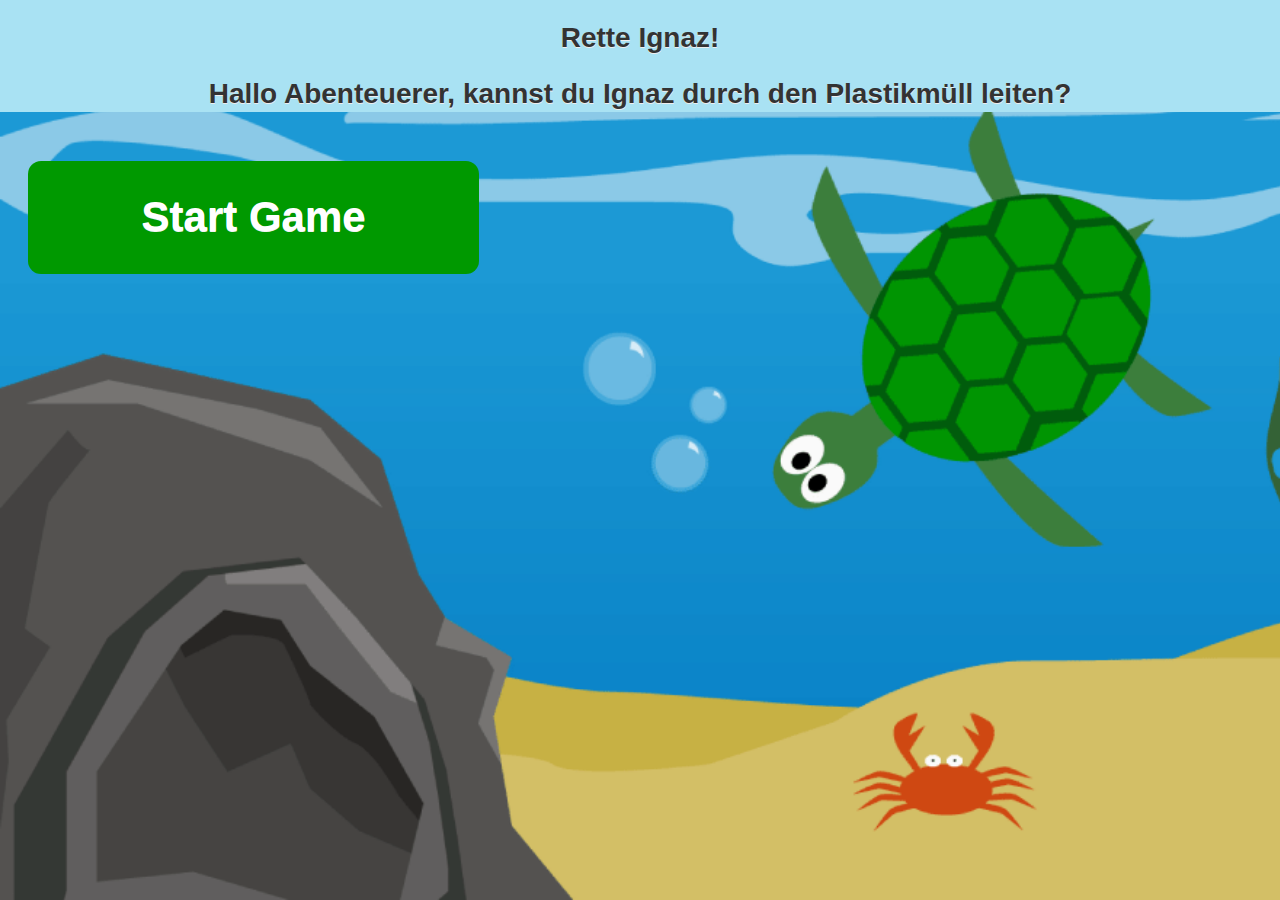
<file: index.html>
<html>
    <head>

        <meta http-equiv="Content-Security-Policy" content="default-src 'self' data: gap: https://ssl.gstatic.com 'unsafe-eval'; style-src 'self' 'unsafe-inline'; media-src *; img-src 'self' data: content:;">
        <meta name="format-detection" content="telephone=no">
        <meta name="msapplication-tap-highlight" content="no">
        <meta name="viewport" content="user-scalable=no, initial-scale=1, maximum-scale=1, minimum-scale=1, width=device-width">
        <link href="css/mycss.css" rel="stylesheet" type="text/css"/>
        <link rel="stylesheet" type="text/css" href="jquery/jquery.mobile-1.4.5.css">

        <title>Rette Ignaz</title>
    </head>
    <body>

<!-----SEITE 1------>
  <div data-role="page" id="p1">
              <div id="header" data-role="header">
                  <h1>Rette Ignaz!</h1>
                  <div> Hallo Abenteuerer, kannst du Ignaz durch den Plastikm&uumlll leiten?</div>
              </div>
              <div data-role="content">
                  <a id="Startbtn" href="#p2" data-transition="fade" class="ui-btn ui-corner-all" >Start Game</a>
              </div>
  </div>


<!-----SEITE 2------>
  <div data-role="page" id="p2">
    <div id="header" data-role="header">
        <a id="StartseiteBtn" href="#p1" data-transition="fade" class="ui-btn ui-corner-all" >Startseite</a>
    </div>
      <div>
          <canvas id="canvas" style="border:1px solid #d3d3d3;"></canvas>
      </div><!-- /content -->
  </div>

<script type="text/javascript" src="jquery/jquery-1.8.3.min.js"></script>
<script type="text/javascript" src="jquery/jquery.mobile-1.4.5.min.js"></script>
<script type="text/javascript" src="js/myscript.js"></script>
</body>

</html>
</file>
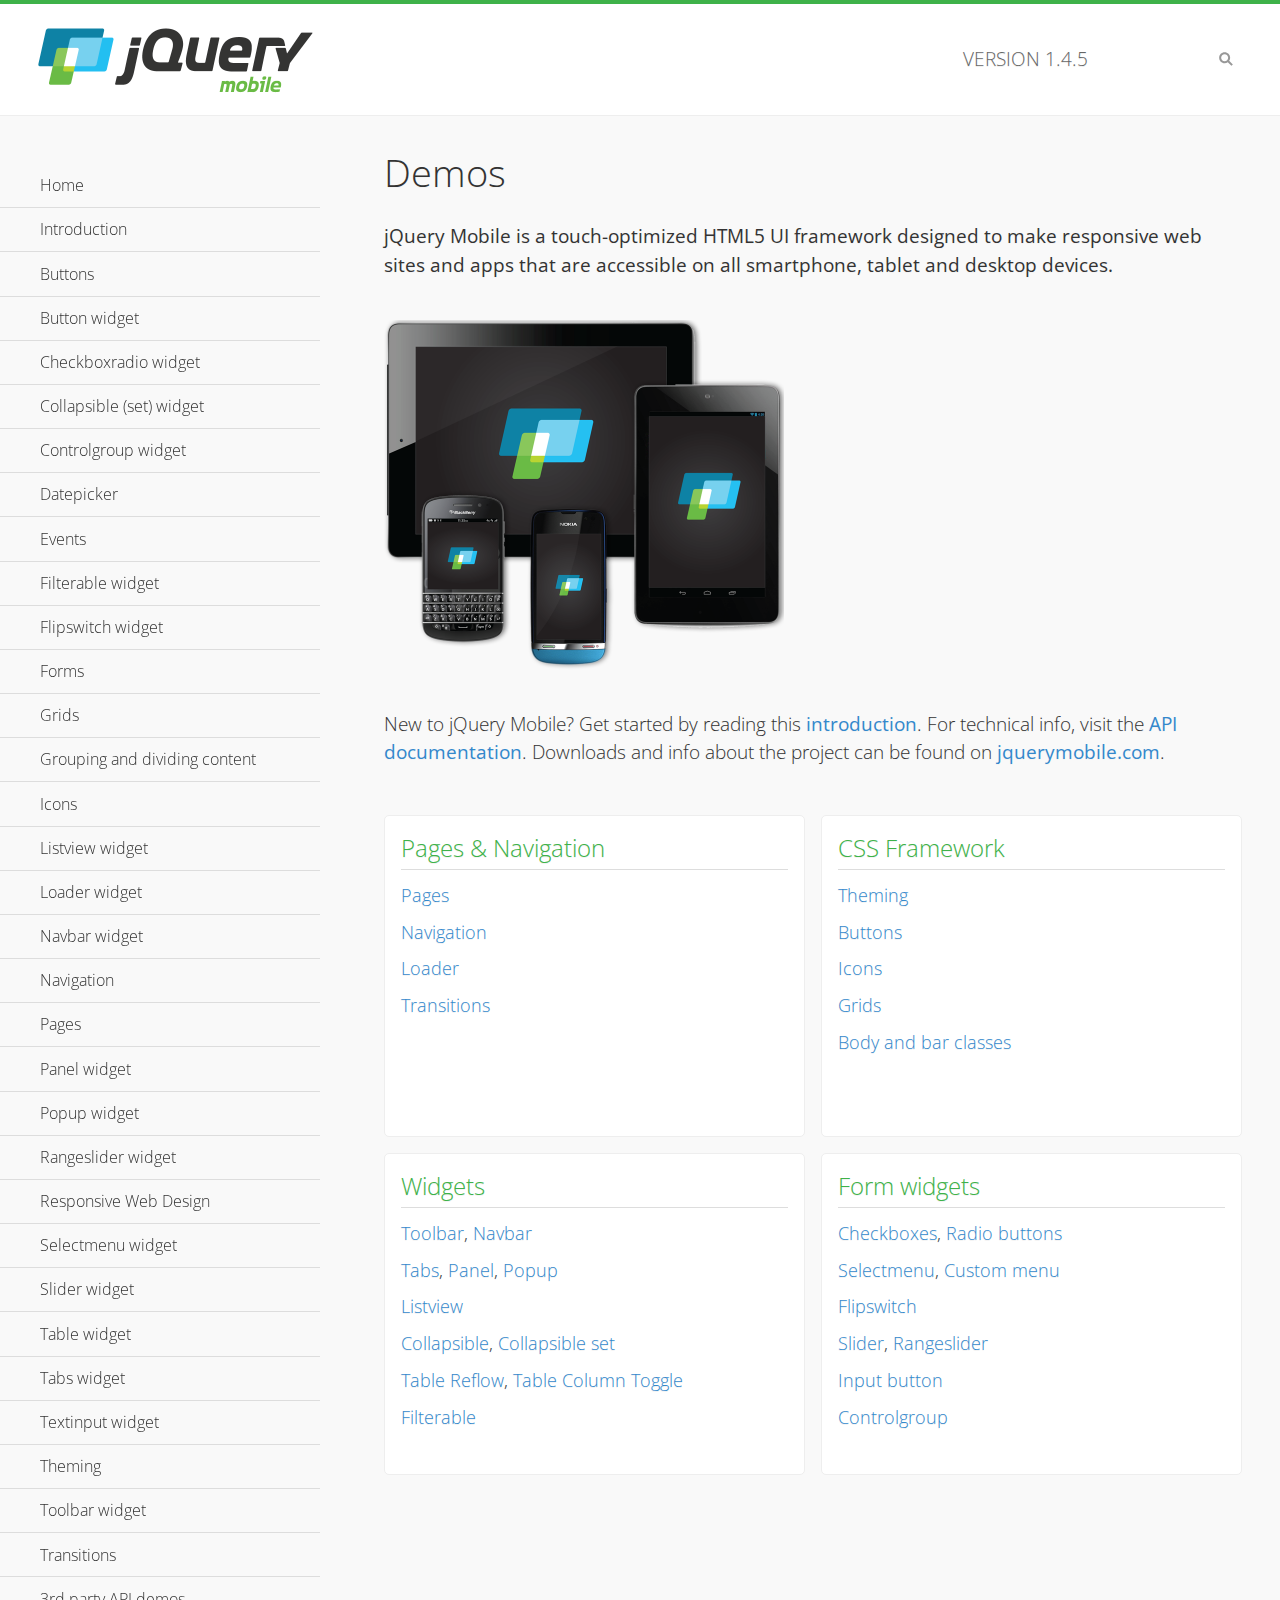
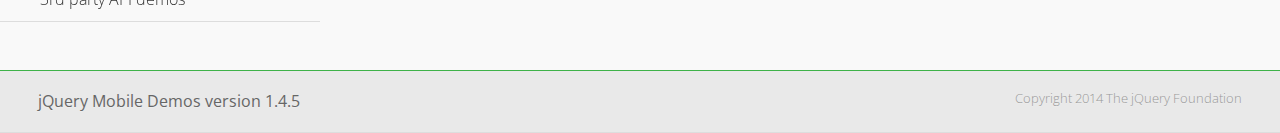
<file: jquery/demos/index.html>
<!DOCTYPE html>
<html>
<head>
	<meta charset="utf-8">
	<meta name="viewport" content="width=device-width, initial-scale=1">
	<title>jQuery Mobile Demos</title>
	<link rel="shortcut icon" href="favicon.ico">
	<link rel="stylesheet" href="css/themes/default/jquery.mobile-1.4.5.min.css">
	<link rel="stylesheet" href="_assets/css/jqm-demos.css">
    <link rel="stylesheet" href="http://fonts.googleapis.com/css?family=Open+Sans:300,400,700">
	<script src="js/jquery.js"></script>
	<script src="_assets/js/index.js"></script>
	<script src="js/jquery.mobile-1.4.5.min.js"></script>
</head>
<body>
<div data-role="page" class="jqm-demos jqm-home">

	<div data-role="header" class="jqm-header">
		<h2><img src="_assets/img/jquery-logo.png" alt="jQuery Mobile"></h2>
		<p>Version <span class="jqm-version"></span></p>
		<a href="#" class="jqm-navmenu-link ui-btn ui-btn-icon-notext ui-corner-all ui-icon-bars ui-nodisc-icon ui-alt-icon ui-btn-left">Menu</a>
		<a href="#" class="jqm-search-link ui-btn ui-btn-icon-notext ui-corner-all ui-icon-search ui-nodisc-icon ui-alt-icon ui-btn-right">Search</a>
	</div><!-- /header -->

	<div role="main" class="ui-content jqm-content">

		<h1>Demos</h1>

		<p><strong>jQuery Mobile is a touch-optimized HTML5 UI framework designed to make responsive web sites and apps that are accessible on all smartphone, tablet and desktop devices.</strong></p>

		<img src="_assets/img/devices.png">

		<p>New to jQuery Mobile? Get started by reading this <a href="intro/" data-ajax="false">introduction</a>. For technical info, visit the <a href="http://api.jquerymobile.com" title="jQuery Mobile API documentation" target="_blank">API documentation</a>. Downloads and info about the project can be found on <a href="http://jquerymobile.com" title="jQuery Mobile web site" target="_blank">jquerymobile.com</a>.</p>

        <div class="ui-grid-a ui-responsive">
        	<div class="ui-block-a">
        		<div class="jqm-block-content">
        			<h3>Pages &amp; Navigation</h3>

        			<p><a href="pages/" data-ajax="false">Pages</a></p>
        			<p><a href="navigation/" data-ajax="false">Navigation</a></p>
        			<p><a href="loader/" data-ajax="false">Loader</a></p>
        			<p><a href="transitions/" data-ajax="false">Transitions</a></p>
        		</div>
        	</div>
        	<div class="ui-block-b">
        		<div class="jqm-block-content">
        			<h3>CSS Framework</h3>

        			<p><a href="theme-default/" data-ajax="false">Theming</a></p>
        			<p><a href="button-markup/" data-ajax="false">Buttons</a></p>
        			<p><a href="icons/" data-ajax="false">Icons</a></p>
        			<p><a href="grids/" data-ajax="false">Grids</a></p>
        			<p><a href="../body-bar-classes/" data-ajax="false">Body and bar classes</a></p>
        		</div>
        	</div>        	
        	<div class="ui-block-a">
        		<div class="jqm-block-content">
        			<h3>Widgets</h3>

        			<p><a href="toolbar/" data-ajax="false">Toolbar</a>, <a href="navbar/" data-ajax="false">Navbar</a></p>
        			<p><a href="tabs/" data-ajax="false">Tabs</a>, <a href="panel/" data-ajax="false">Panel</a>, <a href="popup/" data-ajax="false">Popup</a></p>
        			<p><a href="listview/" data-ajax="false">Listview</a></p>
        			<p><a href="collapsible/" data-ajax="false">Collapsible</a>, <a href="collapsibleset/" data-ajax="false">Collapsible set</a></p>
        			<p><a href="table-reflow/" data-ajax="false">Table Reflow</a>, <a href="table-column-toggle/" data-ajax="false">Table Column Toggle</a></p>
        			<p><a href="filterable/" data-ajax="false">Filterable</a></p>
        		</div>
        	</div>
        	<div class="ui-block-b">
        		<div class="jqm-block-content">
        			<h3>Form widgets</h3>

        			<p><a href="checkboxradio-checkbox/" data-ajax="false">Checkboxes</a>, <a href="checkboxradio-radio/" data-ajax="false">Radio buttons</a></p>
        			<p><a href="selectmenu/" data-ajax="false">Selectmenu</a>, <a href="selectmenu-custom/" data-ajax="false">Custom menu</a></p>
        			<p><a href="flipswitch/" data-ajax="false">Flipswitch</a></p>
        			<p><a href="slider/" data-ajax="false">Slider</a>, <a href="rangeslider/" data-ajax="false">Rangeslider</a></p>
        			<p><a href="button/" data-ajax="false">Input button</a></p>
        			<p><a href="controlgroup/" data-ajax="false">Controlgroup</a></p>
        		</div>
        	</div>
        </div>

	</div><!-- /content -->
	    <div data-role="panel" class="jqm-navmenu-panel" data-position="left" data-display="overlay" data-theme="a">
	    	<ul class="jqm-list ui-alt-icon ui-nodisc-icon">
<li data-filtertext="demos homepage" data-icon="home"><a href=".././">Home</a></li>
<li data-filtertext="introduction overview getting started"><a href="../intro/" data-ajax="false">Introduction</a></li>
<li data-filtertext="buttons button markup buttonmarkup method anchor link button element"><a href="../button-markup/" data-ajax="false">Buttons</a></li>
<li data-filtertext="form button widget input button submit reset"><a href="../button/" data-ajax="false">Button widget</a></li>
<li data-role="collapsible" data-enhanced="true" data-collapsed-icon="carat-d" data-expanded-icon="carat-u" data-iconpos="right" data-inset="false" class="ui-collapsible ui-collapsible-themed-content ui-collapsible-collapsed">
	<h3 class="ui-collapsible-heading ui-collapsible-heading-collapsed">
		<a href="#" class="ui-collapsible-heading-toggle ui-btn ui-btn-icon-right ui-btn-inherit ui-icon-carat-d">
		    Checkboxradio widget<span class="ui-collapsible-heading-status"> click to expand contents</span>
		</a>
	</h3>
	<div class="ui-collapsible-content ui-body-inherit ui-collapsible-content-collapsed" aria-hidden="true">
		<ul>
			<li data-filtertext="form checkboxradio widget checkbox input checkboxes controlgroups"><a href="../checkboxradio-checkbox/" data-ajax="false">Checkboxes</a></li>
			<li data-filtertext="form checkboxradio widget radio input radio buttons controlgroups"><a href="../checkboxradio-radio/" data-ajax="false">Radio buttons</a></li>
		</ul>
	</div>
</li>
<li data-role="collapsible" data-enhanced="true" data-collapsed-icon="carat-d" data-expanded-icon="carat-u" data-iconpos="right" data-inset="false" class="ui-collapsible ui-collapsible-themed-content ui-collapsible-collapsed">
	<h3 class="ui-collapsible-heading ui-collapsible-heading-collapsed">
		<a href="#" class="ui-collapsible-heading-toggle ui-btn ui-btn-icon-right ui-btn-inherit ui-icon-carat-d">
			Collapsible (set) widget<span class="ui-collapsible-heading-status"> click to expand contents</span>
		</a>
	</h3>
	<div class="ui-collapsible-content ui-body-inherit ui-collapsible-content-collapsed" aria-hidden="true">
		<ul>
			<li data-filtertext="collapsibles content formatting"><a href="../collapsible/" data-ajax="false">Collapsible</a></li>
			<li data-filtertext="dynamic collapsible set accordion append expand"><a href="../collapsible-dynamic/" data-ajax="false">Dynamic collapsibles</a></li>
			<li data-filtertext="accordions collapsible set widget content formatting grouped collapsibles"><a href="../collapsibleset/" data-ajax="false">Collapsible set</a></li>
		</ul>
	</div>
</li>
<li data-role="collapsible" data-enhanced="true" data-collapsed-icon="carat-d" data-expanded-icon="carat-u" data-iconpos="right" data-inset="false" class="ui-collapsible ui-collapsible-themed-content ui-collapsible-collapsed">
	<h3 class="ui-collapsible-heading ui-collapsible-heading-collapsed">
		<a href="#" class="ui-collapsible-heading-toggle ui-btn ui-btn-icon-right ui-btn-inherit ui-icon-carat-d">
			Controlgroup widget<span class="ui-collapsible-heading-status"> click to expand contents</span>
		</a>
	</h3>
	<div class="ui-collapsible-content ui-body-inherit ui-collapsible-content-collapsed" aria-hidden="true">
		<ul>
			<li data-filtertext="controlgroups selectmenu checkboxradio input grouped buttons horizontal vertical"><a href="../controlgroup/" data-ajax="false">Controlgroup</a></li>
			<li data-filtertext="dynamic controlgroup dynamically add buttons"><a href="../controlgroup-dynamic/" data-ajax="false">Dynamic controlgroups</a></li>
		</ul>
	</div>
</li>
<li data-filtertext="form datepicker widget date input"><a href="../datepicker/" data-ajax="false">Datepicker</a></li>
<li data-role="collapsible" data-enhanced="true" data-collapsed-icon="carat-d" data-expanded-icon="carat-u" data-iconpos="right" data-inset="false" class="ui-collapsible ui-collapsible-themed-content ui-collapsible-collapsed">
	<h3 class="ui-collapsible-heading ui-collapsible-heading-collapsed">
		<a href="#" class="ui-collapsible-heading-toggle ui-btn ui-btn-icon-right ui-btn-inherit ui-icon-carat-d">
			Events<span class="ui-collapsible-heading-status"> click to expand contents</span>
		</a>
	</h3>
	<div class="ui-collapsible-content ui-body-inherit ui-collapsible-content-collapsed" aria-hidden="true">
		<ul>
			<li data-filtertext="swipe to delete list items listviews swipe events"><a href="../swipe-list/" data-ajax="false">Swipe list items</a></li>
			<li data-filtertext="swipe to navigate swipe page navigation swipe events"><a href="../swipe-page/" data-ajax="false">Swipe page navigation</a></li>
		</ul>
	</div>
</li>
<li data-filtertext="filterable filter elements sorting searching listview table"><a href="../filterable/" data-ajax="false">Filterable widget</a></li>
<li data-filtertext="form flipswitch widget flip toggle switch binary select checkbox input"><a href="../flipswitch/" data-ajax="false">Flipswitch widget</a></li>
<li data-role="collapsible" data-enhanced="true" data-collapsed-icon="carat-d" data-expanded-icon="carat-u" data-iconpos="right" data-inset="false" class="ui-collapsible ui-collapsible-themed-content ui-collapsible-collapsed">
	<h3 class="ui-collapsible-heading ui-collapsible-heading-collapsed">
		<a href="#" class="ui-collapsible-heading-toggle ui-btn ui-btn-icon-right ui-btn-inherit ui-icon-carat-d">
			Forms<span class="ui-collapsible-heading-status"> click to expand contents</span>
		</a>
	</h3>
	<div class="ui-collapsible-content ui-body-inherit ui-collapsible-content-collapsed" aria-hidden="true">
		<ul>
			<li data-filtertext="forms text checkbox radio range button submit reset inputs selects textarea slider flipswitch label form elements"><a href="../forms/" data-ajax="false">Forms</a></li>
			<li data-filtertext="form hide labels hidden accessible ui-hidden-accessible forms"><a href="../forms-label-hidden-accessible/" data-ajax="false">Hide labels</a></li>
			<li data-filtertext="form field containers fieldcontain ui-field-contain forms"><a href="../forms-field-contain/" data-ajax="false">Field containers</a></li>
			<li data-filtertext="forms disabled form elements"><a href="../forms-disabled/" data-ajax="false">Forms disabled</a></li>
			<li data-filtertext="forms gallery examples overview forms text checkbox radio range button submit reset inputs selects textarea slider flipswitch label form elements"><a href="../forms-gallery/" data-ajax="false">Forms gallery</a></li>
		</ul>
	</div>
</li>
<li data-role="collapsible" data-enhanced="true" data-collapsed-icon="carat-d" data-expanded-icon="carat-u" data-iconpos="right" data-inset="false" class="ui-collapsible ui-collapsible-themed-content ui-collapsible-collapsed">
	<h3 class="ui-collapsible-heading ui-collapsible-heading-collapsed">
		<a href="#" class="ui-collapsible-heading-toggle ui-btn ui-btn-icon-right ui-btn-inherit ui-icon-carat-d">
			Grids<span class="ui-collapsible-heading-status"> click to expand contents</span>
		</a>
	</h3>
	<div class="ui-collapsible-content ui-body-inherit ui-collapsible-content-collapsed" aria-hidden="true">
		<ul>
			<li data-filtertext="grids columns blocks content formatting rwd responsive css framework"><a href="../grids/" data-ajax="false">Grids</a></li>
			<li data-filtertext="buttons in grids css framework"><a href="../grids-buttons/" data-ajax="false">Buttons in grids</a></li>
			<li data-filtertext="custom responsive grids rwd css framework"><a href="../grids-custom-responsive/" data-ajax="false">Custom responsive grids</a></li>
		</ul>
	</div>
</li>
<li data-filtertext="blocks content formatting sections heading"><a href="../body-bar-classes/" data-ajax="false">Grouping and dividing content</a></li>
<li data-role="collapsible" data-enhanced="true" data-collapsed-icon="carat-d" data-expanded-icon="carat-u" data-iconpos="right" data-inset="false" class="ui-collapsible ui-collapsible-themed-content ui-collapsible-collapsed">
	<h3 class="ui-collapsible-heading ui-collapsible-heading-collapsed">
		<a href="#" class="ui-collapsible-heading-toggle ui-btn ui-btn-icon-right ui-btn-inherit ui-icon-carat-d">
			Icons<span class="ui-collapsible-heading-status"> click to expand contents</span>
		</a>
	</h3>
	<div class="ui-collapsible-content ui-body-inherit ui-collapsible-content-collapsed" aria-hidden="true">
		<ul>
			<li data-filtertext="button icons svg disc alt custom icon position"><a href="../icons/" data-ajax="false">Icons</a></li>
			<li data-filtertext=""><a href="../icons-grunticon/" data-ajax="false">Grunticon loader</a></li>
		</ul>
	</div>
</li>
<li data-role="collapsible" data-enhanced="true" data-collapsed-icon="carat-d" data-expanded-icon="carat-u" data-iconpos="right" data-inset="false" class="ui-collapsible ui-collapsible-themed-content ui-collapsible-collapsed">
	<h3 class="ui-collapsible-heading ui-collapsible-heading-collapsed">
		<a href="#" class="ui-collapsible-heading-toggle ui-btn ui-btn-icon-right ui-btn-inherit ui-icon-carat-d">
			Listview widget<span class="ui-collapsible-heading-status"> click to expand contents</span>
		</a>
	</h3>
	<div class="ui-collapsible-content ui-body-inherit ui-collapsible-content-collapsed" aria-hidden="true">
		<ul>
			<li data-filtertext="listview widget thumbnails icons nested split button collapsible ul ol"><a href="../listview/" data-ajax="false">Listview</a></li>
			<li data-filtertext="autocomplete filterable reveal listview filtertextbeforefilter placeholder"><a href="../listview-autocomplete/" data-ajax="false">Listview autocomplete</a></li>
			<li data-filtertext="autocomplete filterable reveal listview remote data filtertextbeforefilter placeholder"><a href="../listview-autocomplete-remote/" data-ajax="false">Listview autocomplete remote data</a></li>
			<li data-filtertext="autodividers anchor jump scroll linkbars listview lists ul ol"><a href="../listview-autodividers-linkbar/" data-ajax="false">Listview autodividers linkbar</a></li>
			<li data-filtertext="listview autodividers selector autodividersselector lists ul ol"><a href="../listview-autodividers-selector/" data-ajax="false">Listview autodividers selector</a></li>
			<li data-filtertext="listview nested list items"><a href="../listview-nested-lists/" data-ajax="false">Nested Listviews</a></li>
			<li data-filtertext="listview collapsible list items flat"><a href="../listview-collapsible-item-flat/" data-ajax="false">Listview collapsible list items (flat)</a></li>
			<li data-filtertext="listview collapsible list indented"><a href="../listview-collapsible-item-indented/" data-ajax="false">Listview collapsible list items (indented)</a></li>
			<li data-filtertext="grid listview responsive grids responsive listviews lists ul"><a href="../listview-grid/" data-ajax="false">Listview responsive grid</a></li>
		</ul>
	</div>
</li>
<li data-filtertext="loader widget page loading navigation overlay spinner"><a href="../loader/" data-ajax="false">Loader widget</a></li>
<li data-filtertext="navbar widget navmenu toolbars header footer"><a href="../navbar/" data-ajax="false">Navbar widget</a></li>
<li data-role="collapsible" data-enhanced="true" data-collapsed-icon="carat-d" data-expanded-icon="carat-u" data-iconpos="right" data-inset="false" class="ui-collapsible ui-collapsible-themed-content ui-collapsible-collapsed">
	<h3 class="ui-collapsible-heading ui-collapsible-heading-collapsed">
		<a href="#" class="ui-collapsible-heading-toggle ui-btn ui-btn-icon-right ui-btn-inherit ui-icon-carat-d">
			Navigation<span class="ui-collapsible-heading-status"> click to expand contents</span>
		</a>
	</h3>
	<div class="ui-collapsible-content ui-body-inherit ui-collapsible-content-collapsed" aria-hidden="true">
		<ul>
			<li data-filtertext="ajax navigation navigate widget history event method"><a href="../navigation/" data-ajax="false">Navigation</a></li>
			<li data-filtertext="linking pages page links navigation ajax prefetch cache"><a href="../navigation-linking-pages/" data-ajax="false">Linking pages</a></li>
			<!-- <li data-filtertext="php redirect server redirection server-side navigation"><a href="../navigation-php-redirect/" data-ajax="false">PHP redirect demo</a></li>-->
			<li data-filtertext="navigation redirection hash query"><a href="../navigation-hash-processing/" data-ajax="false">Hash processing demo</a></li>
			<li data-filtertext="navigation redirection hash query"><a href="../page-events/" data-ajax="false">Page Navigation Events</a></li>
		</ul>
	</div>
</li>
<li data-role="collapsible" data-enhanced="true" data-collapsed-icon="carat-d" data-expanded-icon="carat-u" data-iconpos="right" data-inset="false" class="ui-collapsible ui-collapsible-themed-content ui-collapsible-collapsed">
	<h3 class="ui-collapsible-heading ui-collapsible-heading-collapsed">
		<a href="#" class="ui-collapsible-heading-toggle ui-btn ui-btn-icon-right ui-btn-inherit ui-icon-carat-d">
			Pages<span class="ui-collapsible-heading-status"> click to expand contents</span>
		</a>
	</h3>
	<div class="ui-collapsible-content ui-body-inherit ui-collapsible-content-collapsed" aria-hidden="true">
		<ul>
			<li data-filtertext="pages page widget ajax navigation"><a href="../pages/" data-ajax="false">Pages</a></li>
			<li data-filtertext="single page"><a href="../pages-single-page/" data-ajax="false">Single page</a></li>
			<li data-filtertext="multipage multi-page page"><a href="../pages-multi-page/" data-ajax="false">Multi-page template</a></li>
			<li data-filtertext="dialog page widget modal popup"><a href="../pages-dialog/" data-ajax="false">Dialog page</a></li>
		</ul>
	</div>
</li>
<li data-role="collapsible" data-enhanced="true" data-collapsed-icon="carat-d" data-expanded-icon="carat-u" data-iconpos="right" data-inset="false" class="ui-collapsible ui-collapsible-themed-content ui-collapsible-collapsed">
	<h3 class="ui-collapsible-heading ui-collapsible-heading-collapsed">
		<a href="#" class="ui-collapsible-heading-toggle ui-btn ui-btn-icon-right ui-btn-inherit ui-icon-carat-d">
			Panel widget<span class="ui-collapsible-heading-status"> click to expand contents</span>
		</a>
	</h3>
	<div class="ui-collapsible-content ui-body-inherit ui-collapsible-content-collapsed" aria-hidden="true">
		<ul>
			<li data-filtertext="panel widget sliding panels reveal push overlay responsive"><a href="../panel/" data-ajax="false">Panel</a></li>
			<li data-filtertext=""><a href="../panel-external/" data-ajax="false">External panels</a></li>
			<li data-filtertext="panel "><a href="../panel-fixed/" data-ajax="false">Fixed panels</a></li>
			<li data-filtertext="panel slide panels sliding panels shadow rwd responsive breakpoint"><a href="../panel-responsive/" data-ajax="false">Panels responsive</a></li>
			<li data-filtertext="panel custom style custom panel width reveal shadow listview panel styling page background wrapper"><a href="../panel-styling/" data-ajax="false">Custom panel style</a></li>
			<li data-filtertext="panel open on swipe"><a href="../panel-swipe-open/" data-ajax="false">Panel open on swipe</a></li>
			<li data-filtertext="panels outside page internal external toolbars"><a href="../panel-external-internal/" data-ajax="false">Panel external and internal</a></li>
		</ul>
	</div>
</li>
<li data-role="collapsible" data-enhanced="true" data-collapsed-icon="carat-d" data-expanded-icon="carat-u" data-iconpos="right" data-inset="false" class="ui-collapsible ui-collapsible-themed-content ui-collapsible-collapsed">
	<h3 class="ui-collapsible-heading ui-collapsible-heading-collapsed">
		<a href="#" class="ui-collapsible-heading-toggle ui-btn ui-btn-icon-right ui-btn-inherit ui-icon-carat-d">
			Popup widget<span class="ui-collapsible-heading-status"> click to expand contents</span>
		</a>
	</h3>
	<div class="ui-collapsible-content ui-body-inherit ui-collapsible-content-collapsed" aria-hidden="true">
		<ul>
			<li data-filtertext="popup widget popups dialog modal transition tooltip lightbox form overlay screen flip pop fade transition"><a href="../popup/" data-ajax="false">Popup</a></li>
			<li data-filtertext="popup alignment position"><a href="../popup-alignment/" data-ajax="false">Popup alignment</a></li>
			<li data-filtertext="popup arrow size popups popover"><a href="../popup-arrow-size/" data-ajax="false">Popup arrow size</a></li>
			<li data-filtertext="dynamic popups popup images lightbox"><a href="../popup-dynamic/" data-ajax="false">Dynamic popups</a></li>
			<li data-filtertext="popups with iframes scaling"><a href="../popup-iframe/" data-ajax="false">Popups with iframes</a></li>
			<li data-filtertext="popup image scaling"><a href="../popup-image-scaling/" data-ajax="false">Popup image scaling</a></li>
			<li data-filtertext="external popup outside multi-page"><a href="../popup-outside-multipage/" data-ajax="false">Popup outside multi-page</a></li>
		</ul>
	</div>
</li>
<li data-filtertext="form rangeslider widget dual sliders dual handle sliders range input"><a href="../rangeslider/" data-ajax="false">Rangeslider widget</a></li>
<li data-filtertext="responsive web design rwd adaptive progressive enhancement PE accessible mobile breakpoints media query media queries"><a href="../rwd/" data-ajax="false">Responsive Web Design</a></li>
<li data-role="collapsible" data-enhanced="true" data-collapsed-icon="carat-d" data-expanded-icon="carat-u" data-iconpos="right" data-inset="false" class="ui-collapsible ui-collapsible-themed-content ui-collapsible-collapsed">
	<h3 class="ui-collapsible-heading ui-collapsible-heading-collapsed">
		<a href="#" class="ui-collapsible-heading-toggle ui-btn ui-btn-icon-right ui-btn-inherit ui-icon-carat-d">
			Selectmenu widget<span class="ui-collapsible-heading-status"> click to expand contents</span>
		</a>
	</h3>
	<div class="ui-collapsible-content ui-body-inherit ui-collapsible-content-collapsed" aria-hidden="true">
		<ul>
			<li data-filtertext="form selectmenu widget select input custom select menu selects"><a href="../selectmenu/" data-ajax="false">Selectmenu</a></li>
			<li data-filtertext="form custom select menu selectmenu widget custom menu option optgroup multiple selects"><a href="../selectmenu-custom/" data-ajax="false">Custom select menu</a></li>
			<li data-filtertext="filterable select filter popup dialog"><a href="../selectmenu-custom-filter/" data-ajax="false">Custom select menu with filter</a></li>
		</ul>
	</div>
</li>
<li data-role="collapsible" data-enhanced="true" data-collapsed-icon="carat-d" data-expanded-icon="carat-u" data-iconpos="right" data-inset="false" class="ui-collapsible ui-collapsible-themed-content ui-collapsible-collapsed">
	<h3 class="ui-collapsible-heading ui-collapsible-heading-collapsed">
		<a href="#" class="ui-collapsible-heading-toggle ui-btn ui-btn-icon-right ui-btn-inherit ui-icon-carat-d">
			Slider widget<span class="ui-collapsible-heading-status"> click to expand contents</span>
		</a>
	</h3>
	<div class="ui-collapsible-content ui-body-inherit ui-collapsible-content-collapsed" aria-hidden="true">
		<ul>
			<li data-filtertext="form slider widget range input single sliders"><a href="../slider/" data-ajax="false">Slider</a></li>
			<li data-filtertext="form slider widget flipswitch slider binary select flip toggle switch"><a href="../slider-flipswitch/" data-ajax="false">Slider flip toggle switch</a></li>
			<li data-filtertext="form slider tooltip handle value input range sliders"><a href="../slider-tooltip/" data-ajax="false">Slider tooltip</a></li>
		</ul>
	</div>
</li>
<li data-role="collapsible" data-enhanced="true" data-collapsed-icon="carat-d" data-expanded-icon="carat-u" data-iconpos="right" data-inset="false" class="ui-collapsible ui-collapsible-themed-content ui-collapsible-collapsed">
	<h3 class="ui-collapsible-heading ui-collapsible-heading-collapsed">
		<a href="#" class="ui-collapsible-heading-toggle ui-btn ui-btn-icon-right ui-btn-inherit ui-icon-carat-d">
			Table widget<span class="ui-collapsible-heading-status"> click to expand contents</span>
		</a>
	</h3>
	<div class="ui-collapsible-content ui-body-inherit ui-collapsible-content-collapsed" aria-hidden="true">
		<ul>
			<li data-filtertext="table widget reflow column toggle th td responsive tables rwd hide show tabular"><a href="../table-column-toggle/" data-ajax="false">Table Column Toggle</a></li>
			<li data-filtertext="table column toggle phone comparison demo"><a href="../table-column-toggle-example/" data-ajax="false">Table Column Toggle demo</a></li>
			<li data-filtertext="responsive tables table column toggle heading groups rwd breakpoint"><a href="../table-column-toggle-heading-groups/" data-ajax="false">Table Column Toggle heading groups</a></li>
			<li data-filtertext="responsive tables table column toggle hide rwd breakpoint customization options"><a href="../table-column-toggle-options/" data-ajax="false">Table Column Toggle options</a></li>
			<li data-filtertext="table reflow th td responsive rwd columns tabular"><a href="../table-reflow/" data-ajax="false">Table Reflow</a></li>
			<li data-filtertext="responsive tables table reflow heading groups rwd breakpoint"><a href="../table-reflow-heading-groups/" data-ajax="false">Table Reflow heading groups</a></li>
			<li data-filtertext="responsive tables table reflow stripes strokes table style"><a href="../table-reflow-stripes-strokes/" data-ajax="false">Table Reflow stripes and strokes</a></li>
			<li data-filtertext="responsive tables table reflow stack custom styles"><a href="../table-reflow-styling/" data-ajax="false">Table Reflow custom styles</a></li>
		</ul>
	</div>
</li>
<li data-filtertext="ui tabs widget"><a href="../tabs/" data-ajax="false">Tabs widget</a></li>
<li data-filtertext="form textinput widget text input textarea number date time tel email file color password"><a href="../textinput/" data-ajax="false">Textinput widget</a></li>
<li data-role="collapsible" data-enhanced="true" data-collapsed-icon="carat-d" data-expanded-icon="carat-u" data-iconpos="right" data-inset="false" class="ui-collapsible ui-collapsible-themed-content ui-collapsible-collapsed">
	<h3 class="ui-collapsible-heading ui-collapsible-heading-collapsed">
		<a href="#" class="ui-collapsible-heading-toggle ui-btn ui-btn-icon-right ui-btn-inherit ui-icon-carat-d">
			Theming<span class="ui-collapsible-heading-status"> click to expand contents</span>
		</a>
	</h3>
	<div class="ui-collapsible-content ui-body-inherit ui-collapsible-content-collapsed" aria-hidden="true">
		<ul>
			<li data-filtertext="default theme swatches theming style css"><a href="../theme-default/" data-ajax="false">Default theme</a></li>
			<li data-filtertext="classic theme old theme swatches theming style css"><a href="../theme-classic/" data-ajax="false">Classic theme</a></li>
		</ul>
	</div>
</li>
<li data-role="collapsible" data-enhanced="true" data-collapsed-icon="carat-d" data-expanded-icon="carat-u" data-iconpos="right" data-inset="false" class="ui-collapsible ui-collapsible-themed-content ui-collapsible-collapsed">
	<h3 class="ui-collapsible-heading ui-collapsible-heading-collapsed">
		<a href="#" class="ui-collapsible-heading-toggle ui-btn ui-btn-icon-right ui-btn-inherit ui-icon-carat-d">
			Toolbar widget<span class="ui-collapsible-heading-status"> click to expand contents</span>
		</a>
	</h3>
	<div class="ui-collapsible-content ui-body-inherit ui-collapsible-content-collapsed" aria-hidden="true">
		<ul>
			<li data-filtertext="toolbar widget header footer toolbars fixed fullscreen external sections"><a href="../toolbar/" data-ajax="false">Toolbar</a></li>
			<li data-filtertext="dynamic toolbars dynamically add toolbar header footer"><a href="../toolbar-dynamic/" data-ajax="false">Dynamic toolbars</a></li>
			<li data-filtertext="external toolbars header footer"><a href="../toolbar-external/" data-ajax="false">External toolbars</a></li>
			<li data-filtertext="fixed toolbars header footer"><a href="../toolbar-fixed/" data-ajax="false">Fixed toolbars</a></li>
			<li data-filtertext="fixed fullscreen toolbars header footer"><a href="../toolbar-fixed-fullscreen/" data-ajax="false">Fullscreen toolbars</a></li>
			<li data-filtertext="external fixed toolbars header footer"><a href="../toolbar-fixed-external/" data-ajax="false">Fixed external toolbars</a></li>
			<li data-filtertext="external persistent toolbars header footer navbar navmenu"><a href="../toolbar-fixed-persistent/" data-ajax="false">Persistent toolbars</a></li>
			<li data-filtertext="external ajax optimized toolbars persistent toolbars header footer navbar"><a href="../toolbar-fixed-persistent-optimized/" data-ajax="false">Ajax optimized toolbars</a></li>
			<li data-filtertext="form in toolbars header footer"><a href="../toolbar-fixed-forms/" data-ajax="false">Form in toolbar</a></li>
		</ul>
	</div>
</li>
<li data-filtertext="page transitions animated pages popup navigation flip slide fade pop"><a href="../transitions/" data-ajax="false">Transitions</a></li>
<li data-role="collapsible" data-enhanced="true" data-collapsed-icon="carat-d" data-expanded-icon="carat-u" data-iconpos="right" data-inset="false" class="ui-collapsible ui-collapsible-themed-content ui-collapsible-collapsed">
	<h3 class="ui-collapsible-heading ui-collapsible-heading-collapsed">
		<a href="#" class="ui-collapsible-heading-toggle ui-btn ui-btn-icon-right ui-btn-inherit ui-icon-carat-d">
			3rd party API demos<span class="ui-collapsible-heading-status"> click to expand contents</span>
		</a>
	</h3>
	<div class="ui-collapsible-content ui-body-inherit ui-collapsible-content-collapsed" aria-hidden="true">
		<ul>
			<li data-filtertext="backbone requirejs navigation router"><a href="../backbone-requirejs/" data-ajax="false">Backbone RequireJS</a></li>
			<li data-filtertext="google maps geolocation demo"><a href="../map-geolocation/" data-ajax="false">Google Maps geolocation</a></li>
			<li data-filtertext="google maps hybrid"><a href="../map-list-toggle/" data-ajax="false">Google Maps list toggle</a></li>
		</ul>
	</div>
</li>



		     </ul>
		</div><!-- /panel -->


	<div data-role="footer" data-position="fixed" data-tap-toggle="false" class="jqm-footer">
		<p>jQuery Mobile Demos version <span class="jqm-version"></span></p>
		<p>Copyright 2014 The jQuery Foundation</p>
	</div><!-- /footer -->
	<!-- TODO: This should become an external panel so we can add input to markup (unique ID) -->
    <div data-role="panel" class="jqm-search-panel" data-position="right" data-display="overlay" data-theme="a">
		<div class="jqm-search">
			<ul class="jqm-list" data-filter-placeholder="Search demos..." data-filter-reveal="true">
<li data-filtertext="demos homepage" data-icon="home"><a href=".././">Home</a></li>
<li data-filtertext="introduction overview getting started"><a href="../intro/" data-ajax="false">Introduction</a></li>
<li data-filtertext="buttons button markup buttonmarkup method anchor link button element"><a href="../button-markup/" data-ajax="false">Buttons</a></li>
<li data-filtertext="form button widget input button submit reset"><a href="../button/" data-ajax="false">Button widget</a></li>
<li data-role="collapsible" data-enhanced="true" data-collapsed-icon="carat-d" data-expanded-icon="carat-u" data-iconpos="right" data-inset="false" class="ui-collapsible ui-collapsible-themed-content ui-collapsible-collapsed">
	<h3 class="ui-collapsible-heading ui-collapsible-heading-collapsed">
		<a href="#" class="ui-collapsible-heading-toggle ui-btn ui-btn-icon-right ui-btn-inherit ui-icon-carat-d">
		    Checkboxradio widget<span class="ui-collapsible-heading-status"> click to expand contents</span>
		</a>
	</h3>
	<div class="ui-collapsible-content ui-body-inherit ui-collapsible-content-collapsed" aria-hidden="true">
		<ul>
			<li data-filtertext="form checkboxradio widget checkbox input checkboxes controlgroups"><a href="../checkboxradio-checkbox/" data-ajax="false">Checkboxes</a></li>
			<li data-filtertext="form checkboxradio widget radio input radio buttons controlgroups"><a href="../checkboxradio-radio/" data-ajax="false">Radio buttons</a></li>
		</ul>
	</div>
</li>
<li data-role="collapsible" data-enhanced="true" data-collapsed-icon="carat-d" data-expanded-icon="carat-u" data-iconpos="right" data-inset="false" class="ui-collapsible ui-collapsible-themed-content ui-collapsible-collapsed">
	<h3 class="ui-collapsible-heading ui-collapsible-heading-collapsed">
		<a href="#" class="ui-collapsible-heading-toggle ui-btn ui-btn-icon-right ui-btn-inherit ui-icon-carat-d">
			Collapsible (set) widget<span class="ui-collapsible-heading-status"> click to expand contents</span>
		</a>
	</h3>
	<div class="ui-collapsible-content ui-body-inherit ui-collapsible-content-collapsed" aria-hidden="true">
		<ul>
			<li data-filtertext="collapsibles content formatting"><a href="../collapsible/" data-ajax="false">Collapsible</a></li>
			<li data-filtertext="dynamic collapsible set accordion append expand"><a href="../collapsible-dynamic/" data-ajax="false">Dynamic collapsibles</a></li>
			<li data-filtertext="accordions collapsible set widget content formatting grouped collapsibles"><a href="../collapsibleset/" data-ajax="false">Collapsible set</a></li>
		</ul>
	</div>
</li>
<li data-role="collapsible" data-enhanced="true" data-collapsed-icon="carat-d" data-expanded-icon="carat-u" data-iconpos="right" data-inset="false" class="ui-collapsible ui-collapsible-themed-content ui-collapsible-collapsed">
	<h3 class="ui-collapsible-heading ui-collapsible-heading-collapsed">
		<a href="#" class="ui-collapsible-heading-toggle ui-btn ui-btn-icon-right ui-btn-inherit ui-icon-carat-d">
			Controlgroup widget<span class="ui-collapsible-heading-status"> click to expand contents</span>
		</a>
	</h3>
	<div class="ui-collapsible-content ui-body-inherit ui-collapsible-content-collapsed" aria-hidden="true">
		<ul>
			<li data-filtertext="controlgroups selectmenu checkboxradio input grouped buttons horizontal vertical"><a href="../controlgroup/" data-ajax="false">Controlgroup</a></li>
			<li data-filtertext="dynamic controlgroup dynamically add buttons"><a href="../controlgroup-dynamic/" data-ajax="false">Dynamic controlgroups</a></li>
		</ul>
	</div>
</li>
<li data-filtertext="form datepicker widget date input"><a href="../datepicker/" data-ajax="false">Datepicker</a></li>
<li data-role="collapsible" data-enhanced="true" data-collapsed-icon="carat-d" data-expanded-icon="carat-u" data-iconpos="right" data-inset="false" class="ui-collapsible ui-collapsible-themed-content ui-collapsible-collapsed">
	<h3 class="ui-collapsible-heading ui-collapsible-heading-collapsed">
		<a href="#" class="ui-collapsible-heading-toggle ui-btn ui-btn-icon-right ui-btn-inherit ui-icon-carat-d">
			Events<span class="ui-collapsible-heading-status"> click to expand contents</span>
		</a>
	</h3>
	<div class="ui-collapsible-content ui-body-inherit ui-collapsible-content-collapsed" aria-hidden="true">
		<ul>
			<li data-filtertext="swipe to delete list items listviews swipe events"><a href="../swipe-list/" data-ajax="false">Swipe list items</a></li>
			<li data-filtertext="swipe to navigate swipe page navigation swipe events"><a href="../swipe-page/" data-ajax="false">Swipe page navigation</a></li>
		</ul>
	</div>
</li>
<li data-filtertext="filterable filter elements sorting searching listview table"><a href="../filterable/" data-ajax="false">Filterable widget</a></li>
<li data-filtertext="form flipswitch widget flip toggle switch binary select checkbox input"><a href="../flipswitch/" data-ajax="false">Flipswitch widget</a></li>
<li data-role="collapsible" data-enhanced="true" data-collapsed-icon="carat-d" data-expanded-icon="carat-u" data-iconpos="right" data-inset="false" class="ui-collapsible ui-collapsible-themed-content ui-collapsible-collapsed">
	<h3 class="ui-collapsible-heading ui-collapsible-heading-collapsed">
		<a href="#" class="ui-collapsible-heading-toggle ui-btn ui-btn-icon-right ui-btn-inherit ui-icon-carat-d">
			Forms<span class="ui-collapsible-heading-status"> click to expand contents</span>
		</a>
	</h3>
	<div class="ui-collapsible-content ui-body-inherit ui-collapsible-content-collapsed" aria-hidden="true">
		<ul>
			<li data-filtertext="forms text checkbox radio range button submit reset inputs selects textarea slider flipswitch label form elements"><a href="../forms/" data-ajax="false">Forms</a></li>
			<li data-filtertext="form hide labels hidden accessible ui-hidden-accessible forms"><a href="../forms-label-hidden-accessible/" data-ajax="false">Hide labels</a></li>
			<li data-filtertext="form field containers fieldcontain ui-field-contain forms"><a href="../forms-field-contain/" data-ajax="false">Field containers</a></li>
			<li data-filtertext="forms disabled form elements"><a href="../forms-disabled/" data-ajax="false">Forms disabled</a></li>
			<li data-filtertext="forms gallery examples overview forms text checkbox radio range button submit reset inputs selects textarea slider flipswitch label form elements"><a href="../forms-gallery/" data-ajax="false">Forms gallery</a></li>
		</ul>
	</div>
</li>
<li data-role="collapsible" data-enhanced="true" data-collapsed-icon="carat-d" data-expanded-icon="carat-u" data-iconpos="right" data-inset="false" class="ui-collapsible ui-collapsible-themed-content ui-collapsible-collapsed">
	<h3 class="ui-collapsible-heading ui-collapsible-heading-collapsed">
		<a href="#" class="ui-collapsible-heading-toggle ui-btn ui-btn-icon-right ui-btn-inherit ui-icon-carat-d">
			Grids<span class="ui-collapsible-heading-status"> click to expand contents</span>
		</a>
	</h3>
	<div class="ui-collapsible-content ui-body-inherit ui-collapsible-content-collapsed" aria-hidden="true">
		<ul>
			<li data-filtertext="grids columns blocks content formatting rwd responsive css framework"><a href="../grids/" data-ajax="false">Grids</a></li>
			<li data-filtertext="buttons in grids css framework"><a href="../grids-buttons/" data-ajax="false">Buttons in grids</a></li>
			<li data-filtertext="custom responsive grids rwd css framework"><a href="../grids-custom-responsive/" data-ajax="false">Custom responsive grids</a></li>
		</ul>
	</div>
</li>
<li data-filtertext="blocks content formatting sections heading"><a href="../body-bar-classes/" data-ajax="false">Grouping and dividing content</a></li>
<li data-role="collapsible" data-enhanced="true" data-collapsed-icon="carat-d" data-expanded-icon="carat-u" data-iconpos="right" data-inset="false" class="ui-collapsible ui-collapsible-themed-content ui-collapsible-collapsed">
	<h3 class="ui-collapsible-heading ui-collapsible-heading-collapsed">
		<a href="#" class="ui-collapsible-heading-toggle ui-btn ui-btn-icon-right ui-btn-inherit ui-icon-carat-d">
			Icons<span class="ui-collapsible-heading-status"> click to expand contents</span>
		</a>
	</h3>
	<div class="ui-collapsible-content ui-body-inherit ui-collapsible-content-collapsed" aria-hidden="true">
		<ul>
			<li data-filtertext="button icons svg disc alt custom icon position"><a href="../icons/" data-ajax="false">Icons</a></li>
			<li data-filtertext=""><a href="../icons-grunticon/" data-ajax="false">Grunticon loader</a></li>
		</ul>
	</div>
</li>
<li data-role="collapsible" data-enhanced="true" data-collapsed-icon="carat-d" data-expanded-icon="carat-u" data-iconpos="right" data-inset="false" class="ui-collapsible ui-collapsible-themed-content ui-collapsible-collapsed">
	<h3 class="ui-collapsible-heading ui-collapsible-heading-collapsed">
		<a href="#" class="ui-collapsible-heading-toggle ui-btn ui-btn-icon-right ui-btn-inherit ui-icon-carat-d">
			Listview widget<span class="ui-collapsible-heading-status"> click to expand contents</span>
		</a>
	</h3>
	<div class="ui-collapsible-content ui-body-inherit ui-collapsible-content-collapsed" aria-hidden="true">
		<ul>
			<li data-filtertext="listview widget thumbnails icons nested split button collapsible ul ol"><a href="../listview/" data-ajax="false">Listview</a></li>
			<li data-filtertext="autocomplete filterable reveal listview filtertextbeforefilter placeholder"><a href="../listview-autocomplete/" data-ajax="false">Listview autocomplete</a></li>
			<li data-filtertext="autocomplete filterable reveal listview remote data filtertextbeforefilter placeholder"><a href="../listview-autocomplete-remote/" data-ajax="false">Listview autocomplete remote data</a></li>
			<li data-filtertext="autodividers anchor jump scroll linkbars listview lists ul ol"><a href="../listview-autodividers-linkbar/" data-ajax="false">Listview autodividers linkbar</a></li>
			<li data-filtertext="listview autodividers selector autodividersselector lists ul ol"><a href="../listview-autodividers-selector/" data-ajax="false">Listview autodividers selector</a></li>
			<li data-filtertext="listview nested list items"><a href="../listview-nested-lists/" data-ajax="false">Nested Listviews</a></li>
			<li data-filtertext="listview collapsible list items flat"><a href="../listview-collapsible-item-flat/" data-ajax="false">Listview collapsible list items (flat)</a></li>
			<li data-filtertext="listview collapsible list indented"><a href="../listview-collapsible-item-indented/" data-ajax="false">Listview collapsible list items (indented)</a></li>
			<li data-filtertext="grid listview responsive grids responsive listviews lists ul"><a href="../listview-grid/" data-ajax="false">Listview responsive grid</a></li>
		</ul>
	</div>
</li>
<li data-filtertext="loader widget page loading navigation overlay spinner"><a href="../loader/" data-ajax="false">Loader widget</a></li>
<li data-filtertext="navbar widget navmenu toolbars header footer"><a href="../navbar/" data-ajax="false">Navbar widget</a></li>
<li data-role="collapsible" data-enhanced="true" data-collapsed-icon="carat-d" data-expanded-icon="carat-u" data-iconpos="right" data-inset="false" class="ui-collapsible ui-collapsible-themed-content ui-collapsible-collapsed">
	<h3 class="ui-collapsible-heading ui-collapsible-heading-collapsed">
		<a href="#" class="ui-collapsible-heading-toggle ui-btn ui-btn-icon-right ui-btn-inherit ui-icon-carat-d">
			Navigation<span class="ui-collapsible-heading-status"> click to expand contents</span>
		</a>
	</h3>
	<div class="ui-collapsible-content ui-body-inherit ui-collapsible-content-collapsed" aria-hidden="true">
		<ul>
			<li data-filtertext="ajax navigation navigate widget history event method"><a href="../navigation/" data-ajax="false">Navigation</a></li>
			<li data-filtertext="linking pages page links navigation ajax prefetch cache"><a href="../navigation-linking-pages/" data-ajax="false">Linking pages</a></li>
			<!-- <li data-filtertext="php redirect server redirection server-side navigation"><a href="../navigation-php-redirect/" data-ajax="false">PHP redirect demo</a></li>-->
			<li data-filtertext="navigation redirection hash query"><a href="../navigation-hash-processing/" data-ajax="false">Hash processing demo</a></li>
			<li data-filtertext="navigation redirection hash query"><a href="../page-events/" data-ajax="false">Page Navigation Events</a></li>
		</ul>
	</div>
</li>
<li data-role="collapsible" data-enhanced="true" data-collapsed-icon="carat-d" data-expanded-icon="carat-u" data-iconpos="right" data-inset="false" class="ui-collapsible ui-collapsible-themed-content ui-collapsible-collapsed">
	<h3 class="ui-collapsible-heading ui-collapsible-heading-collapsed">
		<a href="#" class="ui-collapsible-heading-toggle ui-btn ui-btn-icon-right ui-btn-inherit ui-icon-carat-d">
			Pages<span class="ui-collapsible-heading-status"> click to expand contents</span>
		</a>
	</h3>
	<div class="ui-collapsible-content ui-body-inherit ui-collapsible-content-collapsed" aria-hidden="true">
		<ul>
			<li data-filtertext="pages page widget ajax navigation"><a href="../pages/" data-ajax="false">Pages</a></li>
			<li data-filtertext="single page"><a href="../pages-single-page/" data-ajax="false">Single page</a></li>
			<li data-filtertext="multipage multi-page page"><a href="../pages-multi-page/" data-ajax="false">Multi-page template</a></li>
			<li data-filtertext="dialog page widget modal popup"><a href="../pages-dialog/" data-ajax="false">Dialog page</a></li>
		</ul>
	</div>
</li>
<li data-role="collapsible" data-enhanced="true" data-collapsed-icon="carat-d" data-expanded-icon="carat-u" data-iconpos="right" data-inset="false" class="ui-collapsible ui-collapsible-themed-content ui-collapsible-collapsed">
	<h3 class="ui-collapsible-heading ui-collapsible-heading-collapsed">
		<a href="#" class="ui-collapsible-heading-toggle ui-btn ui-btn-icon-right ui-btn-inherit ui-icon-carat-d">
			Panel widget<span class="ui-collapsible-heading-status"> click to expand contents</span>
		</a>
	</h3>
	<div class="ui-collapsible-content ui-body-inherit ui-collapsible-content-collapsed" aria-hidden="true">
		<ul>
			<li data-filtertext="panel widget sliding panels reveal push overlay responsive"><a href="../panel/" data-ajax="false">Panel</a></li>
			<li data-filtertext=""><a href="../panel-external/" data-ajax="false">External panels</a></li>
			<li data-filtertext="panel "><a href="../panel-fixed/" data-ajax="false">Fixed panels</a></li>
			<li data-filtertext="panel slide panels sliding panels shadow rwd responsive breakpoint"><a href="../panel-responsive/" data-ajax="false">Panels responsive</a></li>
			<li data-filtertext="panel custom style custom panel width reveal shadow listview panel styling page background wrapper"><a href="../panel-styling/" data-ajax="false">Custom panel style</a></li>
			<li data-filtertext="panel open on swipe"><a href="../panel-swipe-open/" data-ajax="false">Panel open on swipe</a></li>
			<li data-filtertext="panels outside page internal external toolbars"><a href="../panel-external-internal/" data-ajax="false">Panel external and internal</a></li>
		</ul>
	</div>
</li>
<li data-role="collapsible" data-enhanced="true" data-collapsed-icon="carat-d" data-expanded-icon="carat-u" data-iconpos="right" data-inset="false" class="ui-collapsible ui-collapsible-themed-content ui-collapsible-collapsed">
	<h3 class="ui-collapsible-heading ui-collapsible-heading-collapsed">
		<a href="#" class="ui-collapsible-heading-toggle ui-btn ui-btn-icon-right ui-btn-inherit ui-icon-carat-d">
			Popup widget<span class="ui-collapsible-heading-status"> click to expand contents</span>
		</a>
	</h3>
	<div class="ui-collapsible-content ui-body-inherit ui-collapsible-content-collapsed" aria-hidden="true">
		<ul>
			<li data-filtertext="popup widget popups dialog modal transition tooltip lightbox form overlay screen flip pop fade transition"><a href="../popup/" data-ajax="false">Popup</a></li>
			<li data-filtertext="popup alignment position"><a href="../popup-alignment/" data-ajax="false">Popup alignment</a></li>
			<li data-filtertext="popup arrow size popups popover"><a href="../popup-arrow-size/" data-ajax="false">Popup arrow size</a></li>
			<li data-filtertext="dynamic popups popup images lightbox"><a href="../popup-dynamic/" data-ajax="false">Dynamic popups</a></li>
			<li data-filtertext="popups with iframes scaling"><a href="../popup-iframe/" data-ajax="false">Popups with iframes</a></li>
			<li data-filtertext="popup image scaling"><a href="../popup-image-scaling/" data-ajax="false">Popup image scaling</a></li>
			<li data-filtertext="external popup outside multi-page"><a href="../popup-outside-multipage/" data-ajax="false">Popup outside multi-page</a></li>
		</ul>
	</div>
</li>
<li data-filtertext="form rangeslider widget dual sliders dual handle sliders range input"><a href="../rangeslider/" data-ajax="false">Rangeslider widget</a></li>
<li data-filtertext="responsive web design rwd adaptive progressive enhancement PE accessible mobile breakpoints media query media queries"><a href="../rwd/" data-ajax="false">Responsive Web Design</a></li>
<li data-role="collapsible" data-enhanced="true" data-collapsed-icon="carat-d" data-expanded-icon="carat-u" data-iconpos="right" data-inset="false" class="ui-collapsible ui-collapsible-themed-content ui-collapsible-collapsed">
	<h3 class="ui-collapsible-heading ui-collapsible-heading-collapsed">
		<a href="#" class="ui-collapsible-heading-toggle ui-btn ui-btn-icon-right ui-btn-inherit ui-icon-carat-d">
			Selectmenu widget<span class="ui-collapsible-heading-status"> click to expand contents</span>
		</a>
	</h3>
	<div class="ui-collapsible-content ui-body-inherit ui-collapsible-content-collapsed" aria-hidden="true">
		<ul>
			<li data-filtertext="form selectmenu widget select input custom select menu selects"><a href="../selectmenu/" data-ajax="false">Selectmenu</a></li>
			<li data-filtertext="form custom select menu selectmenu widget custom menu option optgroup multiple selects"><a href="../selectmenu-custom/" data-ajax="false">Custom select menu</a></li>
			<li data-filtertext="filterable select filter popup dialog"><a href="../selectmenu-custom-filter/" data-ajax="false">Custom select menu with filter</a></li>
		</ul>
	</div>
</li>
<li data-role="collapsible" data-enhanced="true" data-collapsed-icon="carat-d" data-expanded-icon="carat-u" data-iconpos="right" data-inset="false" class="ui-collapsible ui-collapsible-themed-content ui-collapsible-collapsed">
	<h3 class="ui-collapsible-heading ui-collapsible-heading-collapsed">
		<a href="#" class="ui-collapsible-heading-toggle ui-btn ui-btn-icon-right ui-btn-inherit ui-icon-carat-d">
			Slider widget<span class="ui-collapsible-heading-status"> click to expand contents</span>
		</a>
	</h3>
	<div class="ui-collapsible-content ui-body-inherit ui-collapsible-content-collapsed" aria-hidden="true">
		<ul>
			<li data-filtertext="form slider widget range input single sliders"><a href="../slider/" data-ajax="false">Slider</a></li>
			<li data-filtertext="form slider widget flipswitch slider binary select flip toggle switch"><a href="../slider-flipswitch/" data-ajax="false">Slider flip toggle switch</a></li>
			<li data-filtertext="form slider tooltip handle value input range sliders"><a href="../slider-tooltip/" data-ajax="false">Slider tooltip</a></li>
		</ul>
	</div>
</li>
<li data-role="collapsible" data-enhanced="true" data-collapsed-icon="carat-d" data-expanded-icon="carat-u" data-iconpos="right" data-inset="false" class="ui-collapsible ui-collapsible-themed-content ui-collapsible-collapsed">
	<h3 class="ui-collapsible-heading ui-collapsible-heading-collapsed">
		<a href="#" class="ui-collapsible-heading-toggle ui-btn ui-btn-icon-right ui-btn-inherit ui-icon-carat-d">
			Table widget<span class="ui-collapsible-heading-status"> click to expand contents</span>
		</a>
	</h3>
	<div class="ui-collapsible-content ui-body-inherit ui-collapsible-content-collapsed" aria-hidden="true">
		<ul>
			<li data-filtertext="table widget reflow column toggle th td responsive tables rwd hide show tabular"><a href="../table-column-toggle/" data-ajax="false">Table Column Toggle</a></li>
			<li data-filtertext="table column toggle phone comparison demo"><a href="../table-column-toggle-example/" data-ajax="false">Table Column Toggle demo</a></li>
			<li data-filtertext="responsive tables table column toggle heading groups rwd breakpoint"><a href="../table-column-toggle-heading-groups/" data-ajax="false">Table Column Toggle heading groups</a></li>
			<li data-filtertext="responsive tables table column toggle hide rwd breakpoint customization options"><a href="../table-column-toggle-options/" data-ajax="false">Table Column Toggle options</a></li>
			<li data-filtertext="table reflow th td responsive rwd columns tabular"><a href="../table-reflow/" data-ajax="false">Table Reflow</a></li>
			<li data-filtertext="responsive tables table reflow heading groups rwd breakpoint"><a href="../table-reflow-heading-groups/" data-ajax="false">Table Reflow heading groups</a></li>
			<li data-filtertext="responsive tables table reflow stripes strokes table style"><a href="../table-reflow-stripes-strokes/" data-ajax="false">Table Reflow stripes and strokes</a></li>
			<li data-filtertext="responsive tables table reflow stack custom styles"><a href="../table-reflow-styling/" data-ajax="false">Table Reflow custom styles</a></li>
		</ul>
	</div>
</li>
<li data-filtertext="ui tabs widget"><a href="../tabs/" data-ajax="false">Tabs widget</a></li>
<li data-filtertext="form textinput widget text input textarea number date time tel email file color password"><a href="../textinput/" data-ajax="false">Textinput widget</a></li>
<li data-role="collapsible" data-enhanced="true" data-collapsed-icon="carat-d" data-expanded-icon="carat-u" data-iconpos="right" data-inset="false" class="ui-collapsible ui-collapsible-themed-content ui-collapsible-collapsed">
	<h3 class="ui-collapsible-heading ui-collapsible-heading-collapsed">
		<a href="#" class="ui-collapsible-heading-toggle ui-btn ui-btn-icon-right ui-btn-inherit ui-icon-carat-d">
			Theming<span class="ui-collapsible-heading-status"> click to expand contents</span>
		</a>
	</h3>
	<div class="ui-collapsible-content ui-body-inherit ui-collapsible-content-collapsed" aria-hidden="true">
		<ul>
			<li data-filtertext="default theme swatches theming style css"><a href="../theme-default/" data-ajax="false">Default theme</a></li>
			<li data-filtertext="classic theme old theme swatches theming style css"><a href="../theme-classic/" data-ajax="false">Classic theme</a></li>
		</ul>
	</div>
</li>
<li data-role="collapsible" data-enhanced="true" data-collapsed-icon="carat-d" data-expanded-icon="carat-u" data-iconpos="right" data-inset="false" class="ui-collapsible ui-collapsible-themed-content ui-collapsible-collapsed">
	<h3 class="ui-collapsible-heading ui-collapsible-heading-collapsed">
		<a href="#" class="ui-collapsible-heading-toggle ui-btn ui-btn-icon-right ui-btn-inherit ui-icon-carat-d">
			Toolbar widget<span class="ui-collapsible-heading-status"> click to expand contents</span>
		</a>
	</h3>
	<div class="ui-collapsible-content ui-body-inherit ui-collapsible-content-collapsed" aria-hidden="true">
		<ul>
			<li data-filtertext="toolbar widget header footer toolbars fixed fullscreen external sections"><a href="../toolbar/" data-ajax="false">Toolbar</a></li>
			<li data-filtertext="dynamic toolbars dynamically add toolbar header footer"><a href="../toolbar-dynamic/" data-ajax="false">Dynamic toolbars</a></li>
			<li data-filtertext="external toolbars header footer"><a href="../toolbar-external/" data-ajax="false">External toolbars</a></li>
			<li data-filtertext="fixed toolbars header footer"><a href="../toolbar-fixed/" data-ajax="false">Fixed toolbars</a></li>
			<li data-filtertext="fixed fullscreen toolbars header footer"><a href="../toolbar-fixed-fullscreen/" data-ajax="false">Fullscreen toolbars</a></li>
			<li data-filtertext="external fixed toolbars header footer"><a href="../toolbar-fixed-external/" data-ajax="false">Fixed external toolbars</a></li>
			<li data-filtertext="external persistent toolbars header footer navbar navmenu"><a href="../toolbar-fixed-persistent/" data-ajax="false">Persistent toolbars</a></li>
			<li data-filtertext="external ajax optimized toolbars persistent toolbars header footer navbar"><a href="../toolbar-fixed-persistent-optimized/" data-ajax="false">Ajax optimized toolbars</a></li>
			<li data-filtertext="form in toolbars header footer"><a href="../toolbar-fixed-forms/" data-ajax="false">Form in toolbar</a></li>
		</ul>
	</div>
</li>
<li data-filtertext="page transitions animated pages popup navigation flip slide fade pop"><a href="../transitions/" data-ajax="false">Transitions</a></li>
<li data-role="collapsible" data-enhanced="true" data-collapsed-icon="carat-d" data-expanded-icon="carat-u" data-iconpos="right" data-inset="false" class="ui-collapsible ui-collapsible-themed-content ui-collapsible-collapsed">
	<h3 class="ui-collapsible-heading ui-collapsible-heading-collapsed">
		<a href="#" class="ui-collapsible-heading-toggle ui-btn ui-btn-icon-right ui-btn-inherit ui-icon-carat-d">
			3rd party API demos<span class="ui-collapsible-heading-status"> click to expand contents</span>
		</a>
	</h3>
	<div class="ui-collapsible-content ui-body-inherit ui-collapsible-content-collapsed" aria-hidden="true">
		<ul>
			<li data-filtertext="backbone requirejs navigation router"><a href="../backbone-requirejs/" data-ajax="false">Backbone RequireJS</a></li>
			<li data-filtertext="google maps geolocation demo"><a href="../map-geolocation/" data-ajax="false">Google Maps geolocation</a></li>
			<li data-filtertext="google maps hybrid"><a href="../map-list-toggle/" data-ajax="false">Google Maps list toggle</a></li>
		</ul>
	</div>
</li>



			</ul>
		</div>
	</div><!-- /panel -->


</div><!-- /page -->

</body>
</html>
</file>
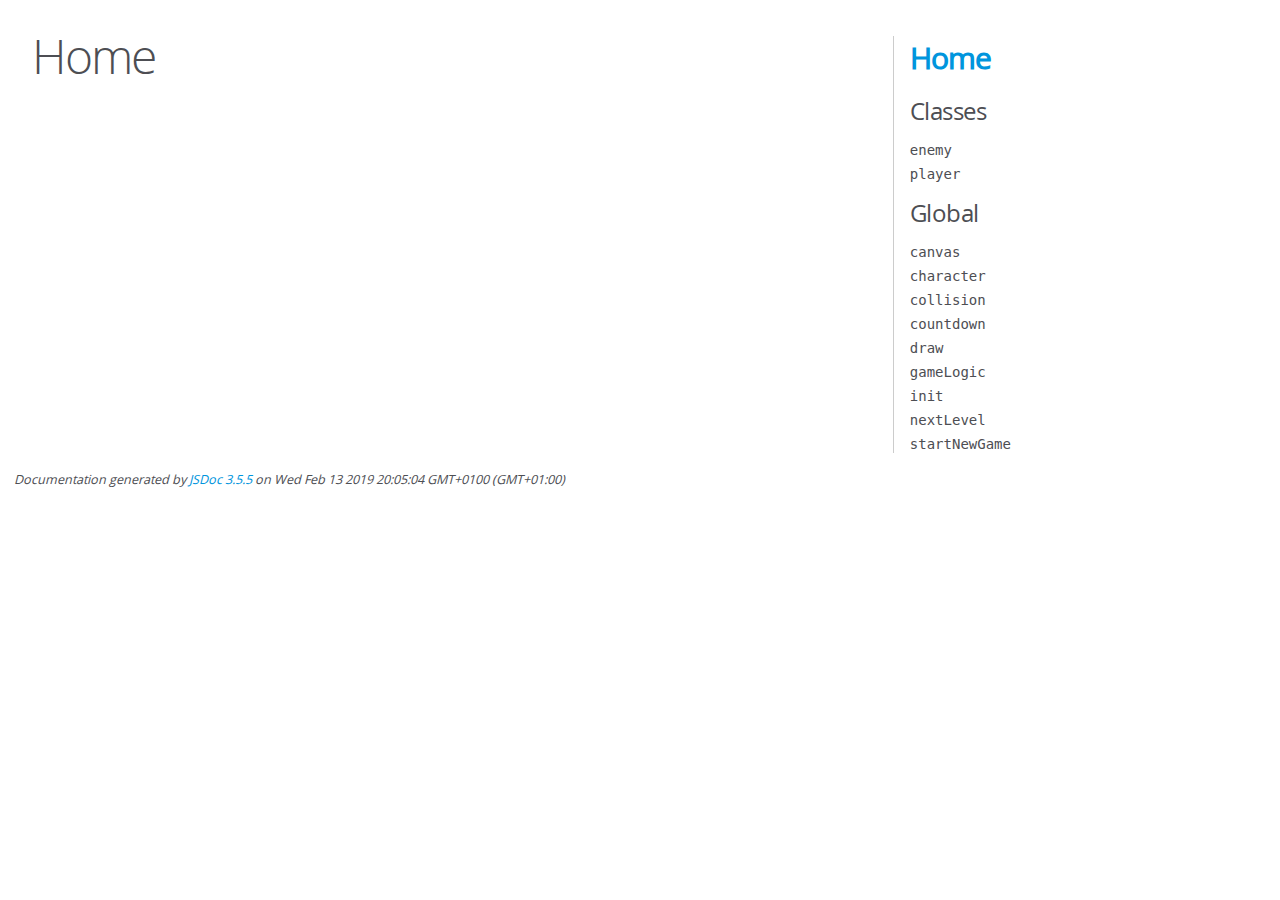
<file: js/out/index.html>
<!DOCTYPE html>
<html lang="en">
<head>
    <meta charset="utf-8">
    <title>JSDoc: Home</title>

    <script src="scripts/prettify/prettify.js"> </script>
    <script src="scripts/prettify/lang-css.js"> </script>
    <!--[if lt IE 9]>
      <script src="//html5shiv.googlecode.com/svn/trunk/html5.js"></script>
    <![endif]-->
    <link type="text/css" rel="stylesheet" href="styles/prettify-tomorrow.css">
    <link type="text/css" rel="stylesheet" href="styles/jsdoc-default.css">
</head>

<body>

<div id="main">

    <h1 class="page-title">Home</h1>

    



    


    <h3> </h3>










    









</div>

<nav>
    <h2><a href="index.html">Home</a></h2><h3>Classes</h3><ul><li><a href="enemy.html">enemy</a></li><li><a href="player.html">player</a></li></ul><h3>Global</h3><ul><li><a href="global.html#canvas">canvas</a></li><li><a href="global.html#character">character</a></li><li><a href="global.html#collision">collision</a></li><li><a href="global.html#countdown">countdown</a></li><li><a href="global.html#draw">draw</a></li><li><a href="global.html#gameLogic">gameLogic</a></li><li><a href="global.html#init">init</a></li><li><a href="global.html#nextLevel">nextLevel</a></li><li><a href="global.html#startNewGame">startNewGame</a></li></ul>
</nav>

<br class="clear">

<footer>
    Documentation generated by <a href="https://github.com/jsdoc3/jsdoc">JSDoc 3.5.5</a> on Wed Feb 13 2019 20:05:04 GMT+0100 (GMT+01:00)
</footer>

<script> prettyPrint(); </script>
<script src="scripts/linenumber.js"> </script>
</body>
</html>
</file>
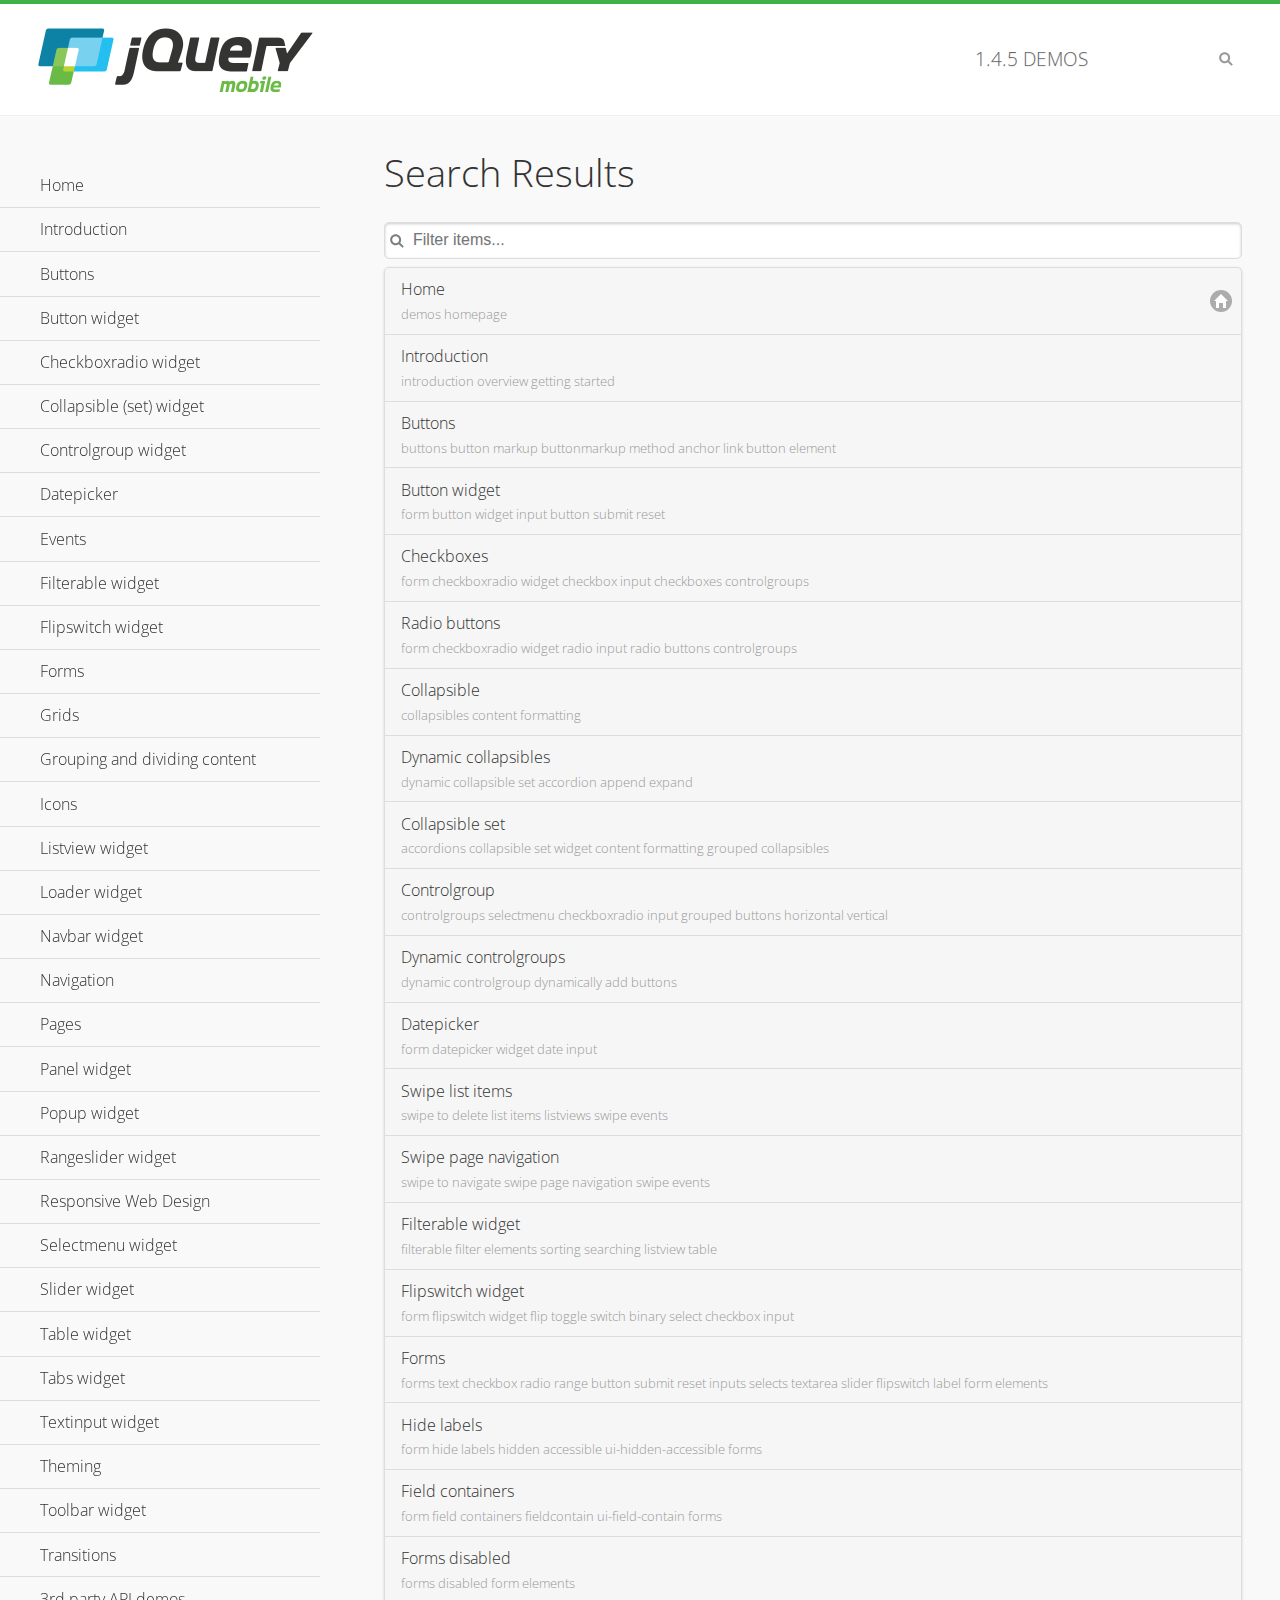
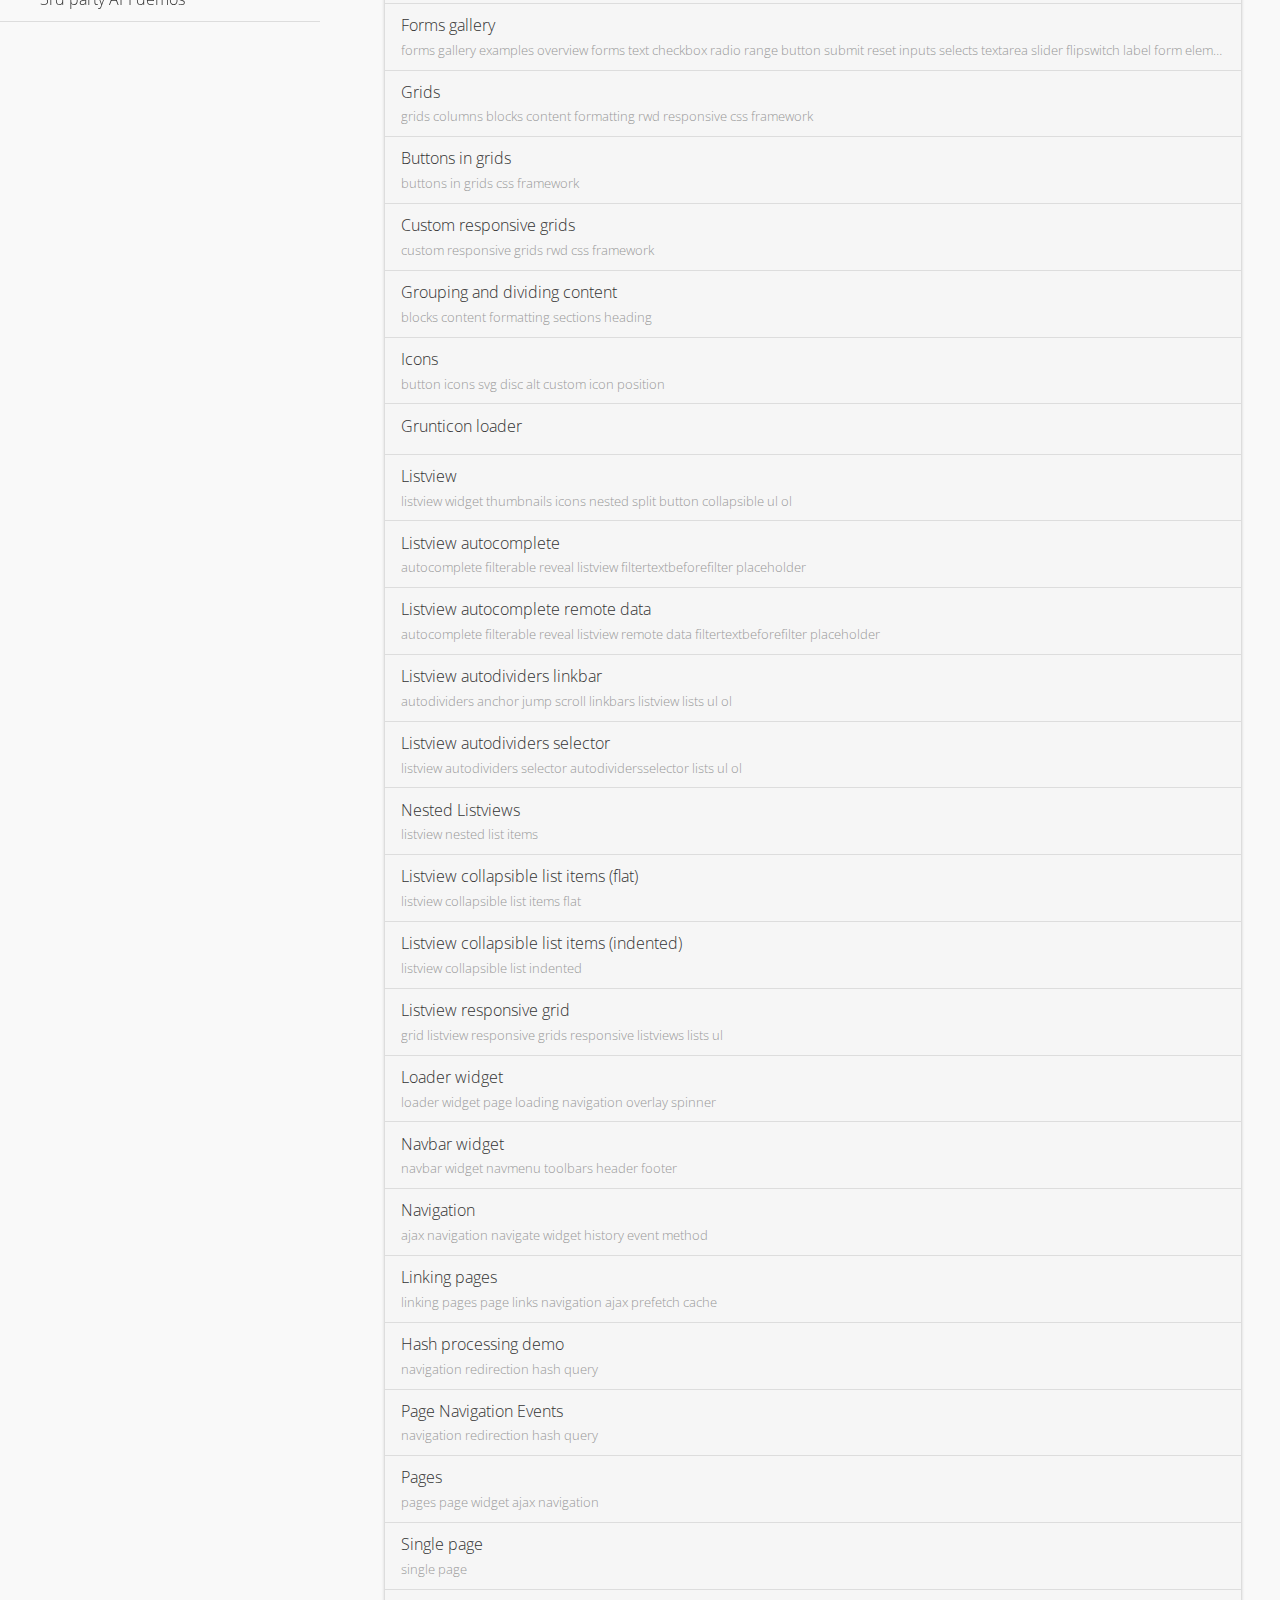
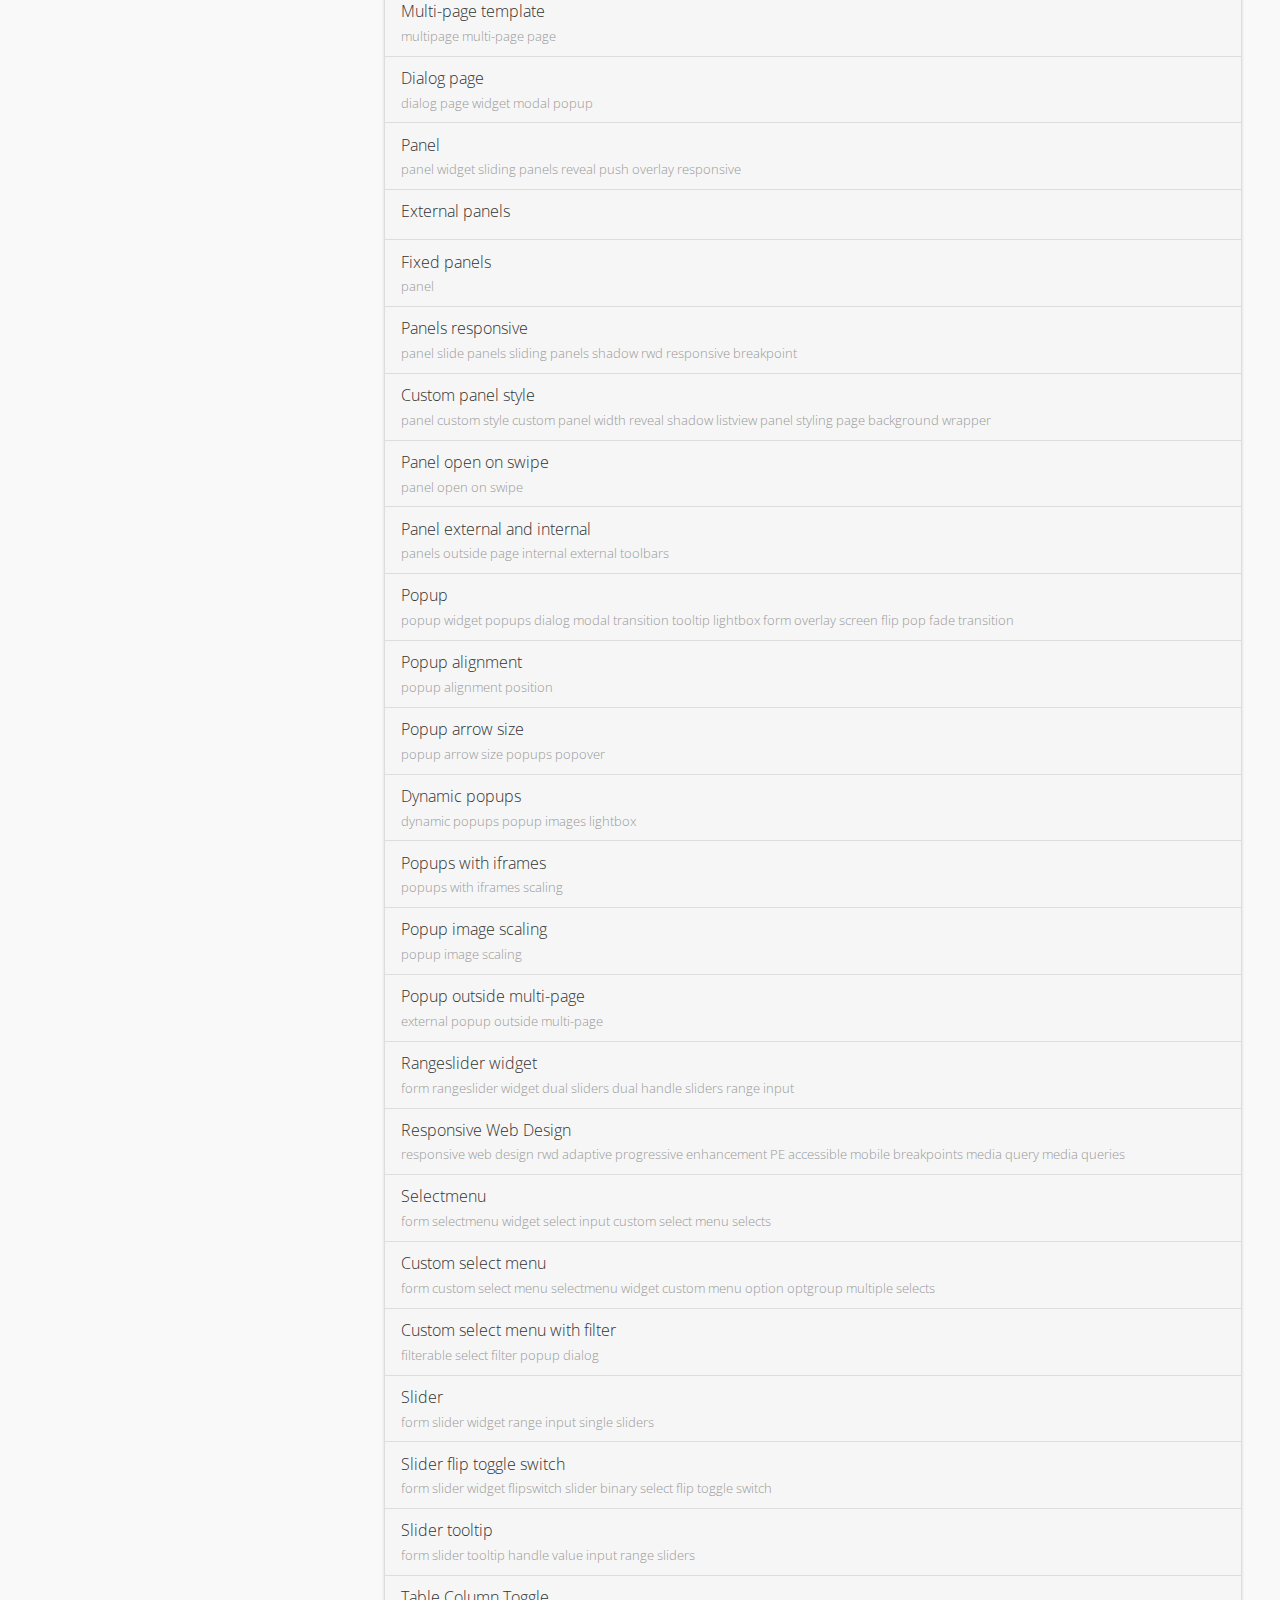
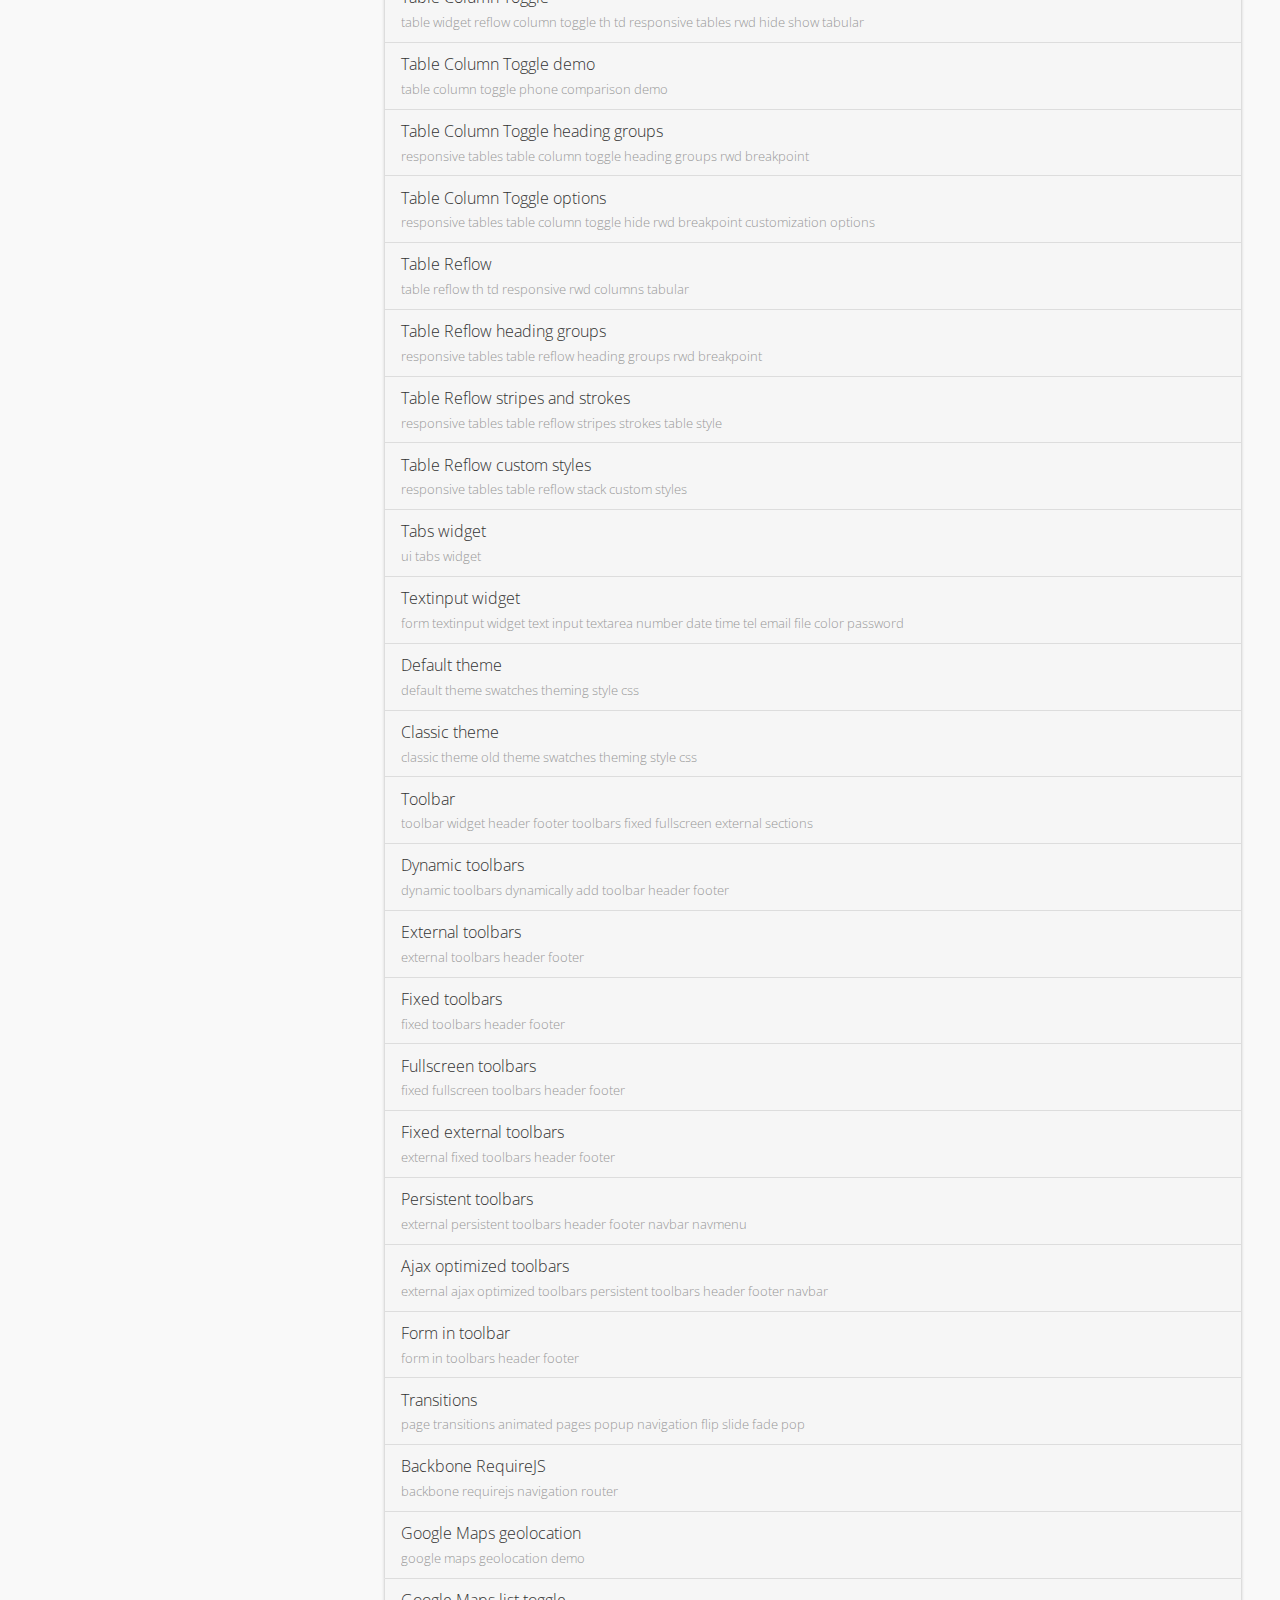
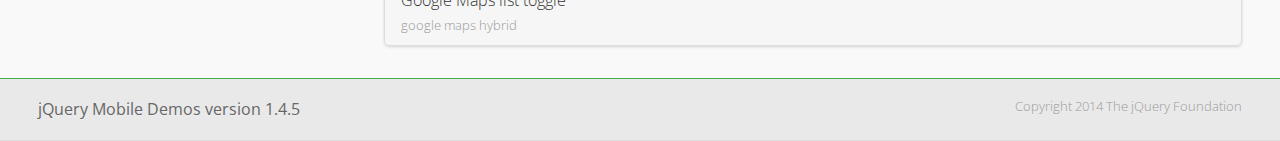
<file: jquery/demos/_search/index.html>
<!DOCTYPE html>
<html>
<head>
	<meta charset="utf-8">
	<meta name="viewport" content="width=device-width, initial-scale=1">
	<title>jQuery Mobile Demos</title>
	<link rel="stylesheet" href="../css/themes/default/jquery.mobile-1.4.5.min.css">
	<link rel="stylesheet" href="../_assets/css/jqm-demos.css">
	<link rel="shortcut icon" href="../_assets/favicon.ico">
    <link rel="stylesheet" href="http://fonts.googleapis.com/css?family=Open+Sans:300,400,700">
	<script src="../js/jquery.js"></script>
	<script src="../_assets/js/index.js"></script>
	<script src="../js/jquery.mobile-1.4.5.min.js"></script>

</head>
<body>
<div data-role="page" class="jqm-demos jqm-demos-index jqm-demos-search-results">

	<div data-role="header" class="jqm-header">
		<h2><a href="../" title="jQuery Mobile Demos home"><img src="../_assets/img/jquery-logo.png" alt="jQuery Mobile"></a></h2>
		<p><span class="jqm-version"></span> Demos</p>
		<a href="#" class="jqm-navmenu-link ui-btn ui-btn-icon-notext ui-corner-all ui-icon-bars ui-nodisc-icon ui-alt-icon ui-btn-left">Menu</a>
		<a href="#" class="jqm-search-link ui-btn ui-btn-icon-notext ui-corner-all ui-icon-search ui-nodisc-icon ui-alt-icon ui-btn-right">Search</a>
	</div><!-- /header -->

	<div role="main" class="ui-content jqm-content">

		<h1>Search Results</h1>

        <div class="jqm-search-results-wrap">
	        <ul class="jqm-list jqm-search-results-list">
<li data-filtertext="demos homepage" data-icon="home"><a href=".././">Home</a></li>
<li data-filtertext="introduction overview getting started"><a href="../intro/" data-ajax="false">Introduction</a></li>
<li data-filtertext="buttons button markup buttonmarkup method anchor link button element"><a href="../button-markup/" data-ajax="false">Buttons</a></li>
<li data-filtertext="form button widget input button submit reset"><a href="../button/" data-ajax="false">Button widget</a></li>
<li data-role="collapsible" data-enhanced="true" data-collapsed-icon="carat-d" data-expanded-icon="carat-u" data-iconpos="right" data-inset="false" class="ui-collapsible ui-collapsible-themed-content ui-collapsible-collapsed">
	<h3 class="ui-collapsible-heading ui-collapsible-heading-collapsed">
		<a href="#" class="ui-collapsible-heading-toggle ui-btn ui-btn-icon-right ui-btn-inherit ui-icon-carat-d">
		    Checkboxradio widget<span class="ui-collapsible-heading-status"> click to expand contents</span>
		</a>
	</h3>
	<div class="ui-collapsible-content ui-body-inherit ui-collapsible-content-collapsed" aria-hidden="true">
		<ul>
			<li data-filtertext="form checkboxradio widget checkbox input checkboxes controlgroups"><a href="../checkboxradio-checkbox/" data-ajax="false">Checkboxes</a></li>
			<li data-filtertext="form checkboxradio widget radio input radio buttons controlgroups"><a href="../checkboxradio-radio/" data-ajax="false">Radio buttons</a></li>
		</ul>
	</div>
</li>
<li data-role="collapsible" data-enhanced="true" data-collapsed-icon="carat-d" data-expanded-icon="carat-u" data-iconpos="right" data-inset="false" class="ui-collapsible ui-collapsible-themed-content ui-collapsible-collapsed">
	<h3 class="ui-collapsible-heading ui-collapsible-heading-collapsed">
		<a href="#" class="ui-collapsible-heading-toggle ui-btn ui-btn-icon-right ui-btn-inherit ui-icon-carat-d">
			Collapsible (set) widget<span class="ui-collapsible-heading-status"> click to expand contents</span>
		</a>
	</h3>
	<div class="ui-collapsible-content ui-body-inherit ui-collapsible-content-collapsed" aria-hidden="true">
		<ul>
			<li data-filtertext="collapsibles content formatting"><a href="../collapsible/" data-ajax="false">Collapsible</a></li>
			<li data-filtertext="dynamic collapsible set accordion append expand"><a href="../collapsible-dynamic/" data-ajax="false">Dynamic collapsibles</a></li>
			<li data-filtertext="accordions collapsible set widget content formatting grouped collapsibles"><a href="../collapsibleset/" data-ajax="false">Collapsible set</a></li>
		</ul>
	</div>
</li>
<li data-role="collapsible" data-enhanced="true" data-collapsed-icon="carat-d" data-expanded-icon="carat-u" data-iconpos="right" data-inset="false" class="ui-collapsible ui-collapsible-themed-content ui-collapsible-collapsed">
	<h3 class="ui-collapsible-heading ui-collapsible-heading-collapsed">
		<a href="#" class="ui-collapsible-heading-toggle ui-btn ui-btn-icon-right ui-btn-inherit ui-icon-carat-d">
			Controlgroup widget<span class="ui-collapsible-heading-status"> click to expand contents</span>
		</a>
	</h3>
	<div class="ui-collapsible-content ui-body-inherit ui-collapsible-content-collapsed" aria-hidden="true">
		<ul>
			<li data-filtertext="controlgroups selectmenu checkboxradio input grouped buttons horizontal vertical"><a href="../controlgroup/" data-ajax="false">Controlgroup</a></li>
			<li data-filtertext="dynamic controlgroup dynamically add buttons"><a href="../controlgroup-dynamic/" data-ajax="false">Dynamic controlgroups</a></li>
		</ul>
	</div>
</li>
<li data-filtertext="form datepicker widget date input"><a href="../datepicker/" data-ajax="false">Datepicker</a></li>
<li data-role="collapsible" data-enhanced="true" data-collapsed-icon="carat-d" data-expanded-icon="carat-u" data-iconpos="right" data-inset="false" class="ui-collapsible ui-collapsible-themed-content ui-collapsible-collapsed">
	<h3 class="ui-collapsible-heading ui-collapsible-heading-collapsed">
		<a href="#" class="ui-collapsible-heading-toggle ui-btn ui-btn-icon-right ui-btn-inherit ui-icon-carat-d">
			Events<span class="ui-collapsible-heading-status"> click to expand contents</span>
		</a>
	</h3>
	<div class="ui-collapsible-content ui-body-inherit ui-collapsible-content-collapsed" aria-hidden="true">
		<ul>
			<li data-filtertext="swipe to delete list items listviews swipe events"><a href="../swipe-list/" data-ajax="false">Swipe list items</a></li>
			<li data-filtertext="swipe to navigate swipe page navigation swipe events"><a href="../swipe-page/" data-ajax="false">Swipe page navigation</a></li>
		</ul>
	</div>
</li>
<li data-filtertext="filterable filter elements sorting searching listview table"><a href="../filterable/" data-ajax="false">Filterable widget</a></li>
<li data-filtertext="form flipswitch widget flip toggle switch binary select checkbox input"><a href="../flipswitch/" data-ajax="false">Flipswitch widget</a></li>
<li data-role="collapsible" data-enhanced="true" data-collapsed-icon="carat-d" data-expanded-icon="carat-u" data-iconpos="right" data-inset="false" class="ui-collapsible ui-collapsible-themed-content ui-collapsible-collapsed">
	<h3 class="ui-collapsible-heading ui-collapsible-heading-collapsed">
		<a href="#" class="ui-collapsible-heading-toggle ui-btn ui-btn-icon-right ui-btn-inherit ui-icon-carat-d">
			Forms<span class="ui-collapsible-heading-status"> click to expand contents</span>
		</a>
	</h3>
	<div class="ui-collapsible-content ui-body-inherit ui-collapsible-content-collapsed" aria-hidden="true">
		<ul>
			<li data-filtertext="forms text checkbox radio range button submit reset inputs selects textarea slider flipswitch label form elements"><a href="../forms/" data-ajax="false">Forms</a></li>
			<li data-filtertext="form hide labels hidden accessible ui-hidden-accessible forms"><a href="../forms-label-hidden-accessible/" data-ajax="false">Hide labels</a></li>
			<li data-filtertext="form field containers fieldcontain ui-field-contain forms"><a href="../forms-field-contain/" data-ajax="false">Field containers</a></li>
			<li data-filtertext="forms disabled form elements"><a href="../forms-disabled/" data-ajax="false">Forms disabled</a></li>
			<li data-filtertext="forms gallery examples overview forms text checkbox radio range button submit reset inputs selects textarea slider flipswitch label form elements"><a href="../forms-gallery/" data-ajax="false">Forms gallery</a></li>
		</ul>
	</div>
</li>
<li data-role="collapsible" data-enhanced="true" data-collapsed-icon="carat-d" data-expanded-icon="carat-u" data-iconpos="right" data-inset="false" class="ui-collapsible ui-collapsible-themed-content ui-collapsible-collapsed">
	<h3 class="ui-collapsible-heading ui-collapsible-heading-collapsed">
		<a href="#" class="ui-collapsible-heading-toggle ui-btn ui-btn-icon-right ui-btn-inherit ui-icon-carat-d">
			Grids<span class="ui-collapsible-heading-status"> click to expand contents</span>
		</a>
	</h3>
	<div class="ui-collapsible-content ui-body-inherit ui-collapsible-content-collapsed" aria-hidden="true">
		<ul>
			<li data-filtertext="grids columns blocks content formatting rwd responsive css framework"><a href="../grids/" data-ajax="false">Grids</a></li>
			<li data-filtertext="buttons in grids css framework"><a href="../grids-buttons/" data-ajax="false">Buttons in grids</a></li>
			<li data-filtertext="custom responsive grids rwd css framework"><a href="../grids-custom-responsive/" data-ajax="false">Custom responsive grids</a></li>
		</ul>
	</div>
</li>
<li data-filtertext="blocks content formatting sections heading"><a href="../body-bar-classes/" data-ajax="false">Grouping and dividing content</a></li>
<li data-role="collapsible" data-enhanced="true" data-collapsed-icon="carat-d" data-expanded-icon="carat-u" data-iconpos="right" data-inset="false" class="ui-collapsible ui-collapsible-themed-content ui-collapsible-collapsed">
	<h3 class="ui-collapsible-heading ui-collapsible-heading-collapsed">
		<a href="#" class="ui-collapsible-heading-toggle ui-btn ui-btn-icon-right ui-btn-inherit ui-icon-carat-d">
			Icons<span class="ui-collapsible-heading-status"> click to expand contents</span>
		</a>
	</h3>
	<div class="ui-collapsible-content ui-body-inherit ui-collapsible-content-collapsed" aria-hidden="true">
		<ul>
			<li data-filtertext="button icons svg disc alt custom icon position"><a href="../icons/" data-ajax="false">Icons</a></li>
			<li data-filtertext=""><a href="../icons-grunticon/" data-ajax="false">Grunticon loader</a></li>
		</ul>
	</div>
</li>
<li data-role="collapsible" data-enhanced="true" data-collapsed-icon="carat-d" data-expanded-icon="carat-u" data-iconpos="right" data-inset="false" class="ui-collapsible ui-collapsible-themed-content ui-collapsible-collapsed">
	<h3 class="ui-collapsible-heading ui-collapsible-heading-collapsed">
		<a href="#" class="ui-collapsible-heading-toggle ui-btn ui-btn-icon-right ui-btn-inherit ui-icon-carat-d">
			Listview widget<span class="ui-collapsible-heading-status"> click to expand contents</span>
		</a>
	</h3>
	<div class="ui-collapsible-content ui-body-inherit ui-collapsible-content-collapsed" aria-hidden="true">
		<ul>
			<li data-filtertext="listview widget thumbnails icons nested split button collapsible ul ol"><a href="../listview/" data-ajax="false">Listview</a></li>
			<li data-filtertext="autocomplete filterable reveal listview filtertextbeforefilter placeholder"><a href="../listview-autocomplete/" data-ajax="false">Listview autocomplete</a></li>
			<li data-filtertext="autocomplete filterable reveal listview remote data filtertextbeforefilter placeholder"><a href="../listview-autocomplete-remote/" data-ajax="false">Listview autocomplete remote data</a></li>
			<li data-filtertext="autodividers anchor jump scroll linkbars listview lists ul ol"><a href="../listview-autodividers-linkbar/" data-ajax="false">Listview autodividers linkbar</a></li>
			<li data-filtertext="listview autodividers selector autodividersselector lists ul ol"><a href="../listview-autodividers-selector/" data-ajax="false">Listview autodividers selector</a></li>
			<li data-filtertext="listview nested list items"><a href="../listview-nested-lists/" data-ajax="false">Nested Listviews</a></li>
			<li data-filtertext="listview collapsible list items flat"><a href="../listview-collapsible-item-flat/" data-ajax="false">Listview collapsible list items (flat)</a></li>
			<li data-filtertext="listview collapsible list indented"><a href="../listview-collapsible-item-indented/" data-ajax="false">Listview collapsible list items (indented)</a></li>
			<li data-filtertext="grid listview responsive grids responsive listviews lists ul"><a href="../listview-grid/" data-ajax="false">Listview responsive grid</a></li>
		</ul>
	</div>
</li>
<li data-filtertext="loader widget page loading navigation overlay spinner"><a href="../loader/" data-ajax="false">Loader widget</a></li>
<li data-filtertext="navbar widget navmenu toolbars header footer"><a href="../navbar/" data-ajax="false">Navbar widget</a></li>
<li data-role="collapsible" data-enhanced="true" data-collapsed-icon="carat-d" data-expanded-icon="carat-u" data-iconpos="right" data-inset="false" class="ui-collapsible ui-collapsible-themed-content ui-collapsible-collapsed">
	<h3 class="ui-collapsible-heading ui-collapsible-heading-collapsed">
		<a href="#" class="ui-collapsible-heading-toggle ui-btn ui-btn-icon-right ui-btn-inherit ui-icon-carat-d">
			Navigation<span class="ui-collapsible-heading-status"> click to expand contents</span>
		</a>
	</h3>
	<div class="ui-collapsible-content ui-body-inherit ui-collapsible-content-collapsed" aria-hidden="true">
		<ul>
			<li data-filtertext="ajax navigation navigate widget history event method"><a href="../navigation/" data-ajax="false">Navigation</a></li>
			<li data-filtertext="linking pages page links navigation ajax prefetch cache"><a href="../navigation-linking-pages/" data-ajax="false">Linking pages</a></li>
			<!-- <li data-filtertext="php redirect server redirection server-side navigation"><a href="../navigation-php-redirect/" data-ajax="false">PHP redirect demo</a></li>-->
			<li data-filtertext="navigation redirection hash query"><a href="../navigation-hash-processing/" data-ajax="false">Hash processing demo</a></li>
			<li data-filtertext="navigation redirection hash query"><a href="../page-events/" data-ajax="false">Page Navigation Events</a></li>
		</ul>
	</div>
</li>
<li data-role="collapsible" data-enhanced="true" data-collapsed-icon="carat-d" data-expanded-icon="carat-u" data-iconpos="right" data-inset="false" class="ui-collapsible ui-collapsible-themed-content ui-collapsible-collapsed">
	<h3 class="ui-collapsible-heading ui-collapsible-heading-collapsed">
		<a href="#" class="ui-collapsible-heading-toggle ui-btn ui-btn-icon-right ui-btn-inherit ui-icon-carat-d">
			Pages<span class="ui-collapsible-heading-status"> click to expand contents</span>
		</a>
	</h3>
	<div class="ui-collapsible-content ui-body-inherit ui-collapsible-content-collapsed" aria-hidden="true">
		<ul>
			<li data-filtertext="pages page widget ajax navigation"><a href="../pages/" data-ajax="false">Pages</a></li>
			<li data-filtertext="single page"><a href="../pages-single-page/" data-ajax="false">Single page</a></li>
			<li data-filtertext="multipage multi-page page"><a href="../pages-multi-page/" data-ajax="false">Multi-page template</a></li>
			<li data-filtertext="dialog page widget modal popup"><a href="../pages-dialog/" data-ajax="false">Dialog page</a></li>
		</ul>
	</div>
</li>
<li data-role="collapsible" data-enhanced="true" data-collapsed-icon="carat-d" data-expanded-icon="carat-u" data-iconpos="right" data-inset="false" class="ui-collapsible ui-collapsible-themed-content ui-collapsible-collapsed">
	<h3 class="ui-collapsible-heading ui-collapsible-heading-collapsed">
		<a href="#" class="ui-collapsible-heading-toggle ui-btn ui-btn-icon-right ui-btn-inherit ui-icon-carat-d">
			Panel widget<span class="ui-collapsible-heading-status"> click to expand contents</span>
		</a>
	</h3>
	<div class="ui-collapsible-content ui-body-inherit ui-collapsible-content-collapsed" aria-hidden="true">
		<ul>
			<li data-filtertext="panel widget sliding panels reveal push overlay responsive"><a href="../panel/" data-ajax="false">Panel</a></li>
			<li data-filtertext=""><a href="../panel-external/" data-ajax="false">External panels</a></li>
			<li data-filtertext="panel "><a href="../panel-fixed/" data-ajax="false">Fixed panels</a></li>
			<li data-filtertext="panel slide panels sliding panels shadow rwd responsive breakpoint"><a href="../panel-responsive/" data-ajax="false">Panels responsive</a></li>
			<li data-filtertext="panel custom style custom panel width reveal shadow listview panel styling page background wrapper"><a href="../panel-styling/" data-ajax="false">Custom panel style</a></li>
			<li data-filtertext="panel open on swipe"><a href="../panel-swipe-open/" data-ajax="false">Panel open on swipe</a></li>
			<li data-filtertext="panels outside page internal external toolbars"><a href="../panel-external-internal/" data-ajax="false">Panel external and internal</a></li>
		</ul>
	</div>
</li>
<li data-role="collapsible" data-enhanced="true" data-collapsed-icon="carat-d" data-expanded-icon="carat-u" data-iconpos="right" data-inset="false" class="ui-collapsible ui-collapsible-themed-content ui-collapsible-collapsed">
	<h3 class="ui-collapsible-heading ui-collapsible-heading-collapsed">
		<a href="#" class="ui-collapsible-heading-toggle ui-btn ui-btn-icon-right ui-btn-inherit ui-icon-carat-d">
			Popup widget<span class="ui-collapsible-heading-status"> click to expand contents</span>
		</a>
	</h3>
	<div class="ui-collapsible-content ui-body-inherit ui-collapsible-content-collapsed" aria-hidden="true">
		<ul>
			<li data-filtertext="popup widget popups dialog modal transition tooltip lightbox form overlay screen flip pop fade transition"><a href="../popup/" data-ajax="false">Popup</a></li>
			<li data-filtertext="popup alignment position"><a href="../popup-alignment/" data-ajax="false">Popup alignment</a></li>
			<li data-filtertext="popup arrow size popups popover"><a href="../popup-arrow-size/" data-ajax="false">Popup arrow size</a></li>
			<li data-filtertext="dynamic popups popup images lightbox"><a href="../popup-dynamic/" data-ajax="false">Dynamic popups</a></li>
			<li data-filtertext="popups with iframes scaling"><a href="../popup-iframe/" data-ajax="false">Popups with iframes</a></li>
			<li data-filtertext="popup image scaling"><a href="../popup-image-scaling/" data-ajax="false">Popup image scaling</a></li>
			<li data-filtertext="external popup outside multi-page"><a href="../popup-outside-multipage/" data-ajax="false">Popup outside multi-page</a></li>
		</ul>
	</div>
</li>
<li data-filtertext="form rangeslider widget dual sliders dual handle sliders range input"><a href="../rangeslider/" data-ajax="false">Rangeslider widget</a></li>
<li data-filtertext="responsive web design rwd adaptive progressive enhancement PE accessible mobile breakpoints media query media queries"><a href="../rwd/" data-ajax="false">Responsive Web Design</a></li>
<li data-role="collapsible" data-enhanced="true" data-collapsed-icon="carat-d" data-expanded-icon="carat-u" data-iconpos="right" data-inset="false" class="ui-collapsible ui-collapsible-themed-content ui-collapsible-collapsed">
	<h3 class="ui-collapsible-heading ui-collapsible-heading-collapsed">
		<a href="#" class="ui-collapsible-heading-toggle ui-btn ui-btn-icon-right ui-btn-inherit ui-icon-carat-d">
			Selectmenu widget<span class="ui-collapsible-heading-status"> click to expand contents</span>
		</a>
	</h3>
	<div class="ui-collapsible-content ui-body-inherit ui-collapsible-content-collapsed" aria-hidden="true">
		<ul>
			<li data-filtertext="form selectmenu widget select input custom select menu selects"><a href="../selectmenu/" data-ajax="false">Selectmenu</a></li>
			<li data-filtertext="form custom select menu selectmenu widget custom menu option optgroup multiple selects"><a href="../selectmenu-custom/" data-ajax="false">Custom select menu</a></li>
			<li data-filtertext="filterable select filter popup dialog"><a href="../selectmenu-custom-filter/" data-ajax="false">Custom select menu with filter</a></li>
		</ul>
	</div>
</li>
<li data-role="collapsible" data-enhanced="true" data-collapsed-icon="carat-d" data-expanded-icon="carat-u" data-iconpos="right" data-inset="false" class="ui-collapsible ui-collapsible-themed-content ui-collapsible-collapsed">
	<h3 class="ui-collapsible-heading ui-collapsible-heading-collapsed">
		<a href="#" class="ui-collapsible-heading-toggle ui-btn ui-btn-icon-right ui-btn-inherit ui-icon-carat-d">
			Slider widget<span class="ui-collapsible-heading-status"> click to expand contents</span>
		</a>
	</h3>
	<div class="ui-collapsible-content ui-body-inherit ui-collapsible-content-collapsed" aria-hidden="true">
		<ul>
			<li data-filtertext="form slider widget range input single sliders"><a href="../slider/" data-ajax="false">Slider</a></li>
			<li data-filtertext="form slider widget flipswitch slider binary select flip toggle switch"><a href="../slider-flipswitch/" data-ajax="false">Slider flip toggle switch</a></li>
			<li data-filtertext="form slider tooltip handle value input range sliders"><a href="../slider-tooltip/" data-ajax="false">Slider tooltip</a></li>
		</ul>
	</div>
</li>
<li data-role="collapsible" data-enhanced="true" data-collapsed-icon="carat-d" data-expanded-icon="carat-u" data-iconpos="right" data-inset="false" class="ui-collapsible ui-collapsible-themed-content ui-collapsible-collapsed">
	<h3 class="ui-collapsible-heading ui-collapsible-heading-collapsed">
		<a href="#" class="ui-collapsible-heading-toggle ui-btn ui-btn-icon-right ui-btn-inherit ui-icon-carat-d">
			Table widget<span class="ui-collapsible-heading-status"> click to expand contents</span>
		</a>
	</h3>
	<div class="ui-collapsible-content ui-body-inherit ui-collapsible-content-collapsed" aria-hidden="true">
		<ul>
			<li data-filtertext="table widget reflow column toggle th td responsive tables rwd hide show tabular"><a href="../table-column-toggle/" data-ajax="false">Table Column Toggle</a></li>
			<li data-filtertext="table column toggle phone comparison demo"><a href="../table-column-toggle-example/" data-ajax="false">Table Column Toggle demo</a></li>
			<li data-filtertext="responsive tables table column toggle heading groups rwd breakpoint"><a href="../table-column-toggle-heading-groups/" data-ajax="false">Table Column Toggle heading groups</a></li>
			<li data-filtertext="responsive tables table column toggle hide rwd breakpoint customization options"><a href="../table-column-toggle-options/" data-ajax="false">Table Column Toggle options</a></li>
			<li data-filtertext="table reflow th td responsive rwd columns tabular"><a href="../table-reflow/" data-ajax="false">Table Reflow</a></li>
			<li data-filtertext="responsive tables table reflow heading groups rwd breakpoint"><a href="../table-reflow-heading-groups/" data-ajax="false">Table Reflow heading groups</a></li>
			<li data-filtertext="responsive tables table reflow stripes strokes table style"><a href="../table-reflow-stripes-strokes/" data-ajax="false">Table Reflow stripes and strokes</a></li>
			<li data-filtertext="responsive tables table reflow stack custom styles"><a href="../table-reflow-styling/" data-ajax="false">Table Reflow custom styles</a></li>
		</ul>
	</div>
</li>
<li data-filtertext="ui tabs widget"><a href="../tabs/" data-ajax="false">Tabs widget</a></li>
<li data-filtertext="form textinput widget text input textarea number date time tel email file color password"><a href="../textinput/" data-ajax="false">Textinput widget</a></li>
<li data-role="collapsible" data-enhanced="true" data-collapsed-icon="carat-d" data-expanded-icon="carat-u" data-iconpos="right" data-inset="false" class="ui-collapsible ui-collapsible-themed-content ui-collapsible-collapsed">
	<h3 class="ui-collapsible-heading ui-collapsible-heading-collapsed">
		<a href="#" class="ui-collapsible-heading-toggle ui-btn ui-btn-icon-right ui-btn-inherit ui-icon-carat-d">
			Theming<span class="ui-collapsible-heading-status"> click to expand contents</span>
		</a>
	</h3>
	<div class="ui-collapsible-content ui-body-inherit ui-collapsible-content-collapsed" aria-hidden="true">
		<ul>
			<li data-filtertext="default theme swatches theming style css"><a href="../theme-default/" data-ajax="false">Default theme</a></li>
			<li data-filtertext="classic theme old theme swatches theming style css"><a href="../theme-classic/" data-ajax="false">Classic theme</a></li>
		</ul>
	</div>
</li>
<li data-role="collapsible" data-enhanced="true" data-collapsed-icon="carat-d" data-expanded-icon="carat-u" data-iconpos="right" data-inset="false" class="ui-collapsible ui-collapsible-themed-content ui-collapsible-collapsed">
	<h3 class="ui-collapsible-heading ui-collapsible-heading-collapsed">
		<a href="#" class="ui-collapsible-heading-toggle ui-btn ui-btn-icon-right ui-btn-inherit ui-icon-carat-d">
			Toolbar widget<span class="ui-collapsible-heading-status"> click to expand contents</span>
		</a>
	</h3>
	<div class="ui-collapsible-content ui-body-inherit ui-collapsible-content-collapsed" aria-hidden="true">
		<ul>
			<li data-filtertext="toolbar widget header footer toolbars fixed fullscreen external sections"><a href="../toolbar/" data-ajax="false">Toolbar</a></li>
			<li data-filtertext="dynamic toolbars dynamically add toolbar header footer"><a href="../toolbar-dynamic/" data-ajax="false">Dynamic toolbars</a></li>
			<li data-filtertext="external toolbars header footer"><a href="../toolbar-external/" data-ajax="false">External toolbars</a></li>
			<li data-filtertext="fixed toolbars header footer"><a href="../toolbar-fixed/" data-ajax="false">Fixed toolbars</a></li>
			<li data-filtertext="fixed fullscreen toolbars header footer"><a href="../toolbar-fixed-fullscreen/" data-ajax="false">Fullscreen toolbars</a></li>
			<li data-filtertext="external fixed toolbars header footer"><a href="../toolbar-fixed-external/" data-ajax="false">Fixed external toolbars</a></li>
			<li data-filtertext="external persistent toolbars header footer navbar navmenu"><a href="../toolbar-fixed-persistent/" data-ajax="false">Persistent toolbars</a></li>
			<li data-filtertext="external ajax optimized toolbars persistent toolbars header footer navbar"><a href="../toolbar-fixed-persistent-optimized/" data-ajax="false">Ajax optimized toolbars</a></li>
			<li data-filtertext="form in toolbars header footer"><a href="../toolbar-fixed-forms/" data-ajax="false">Form in toolbar</a></li>
		</ul>
	</div>
</li>
<li data-filtertext="page transitions animated pages popup navigation flip slide fade pop"><a href="../transitions/" data-ajax="false">Transitions</a></li>
<li data-role="collapsible" data-enhanced="true" data-collapsed-icon="carat-d" data-expanded-icon="carat-u" data-iconpos="right" data-inset="false" class="ui-collapsible ui-collapsible-themed-content ui-collapsible-collapsed">
	<h3 class="ui-collapsible-heading ui-collapsible-heading-collapsed">
		<a href="#" class="ui-collapsible-heading-toggle ui-btn ui-btn-icon-right ui-btn-inherit ui-icon-carat-d">
			3rd party API demos<span class="ui-collapsible-heading-status"> click to expand contents</span>
		</a>
	</h3>
	<div class="ui-collapsible-content ui-body-inherit ui-collapsible-content-collapsed" aria-hidden="true">
		<ul>
			<li data-filtertext="backbone requirejs navigation router"><a href="../backbone-requirejs/" data-ajax="false">Backbone RequireJS</a></li>
			<li data-filtertext="google maps geolocation demo"><a href="../map-geolocation/" data-ajax="false">Google Maps geolocation</a></li>
			<li data-filtertext="google maps hybrid"><a href="../map-list-toggle/" data-ajax="false">Google Maps list toggle</a></li>
		</ul>
	</div>
</li>



	        </ul>
	    </div>

	</div><!-- /content -->
	    <div data-role="panel" class="jqm-navmenu-panel" data-position="left" data-display="overlay" data-theme="a">
	    	<ul class="jqm-list ui-alt-icon ui-nodisc-icon">
<li data-filtertext="demos homepage" data-icon="home"><a href=".././">Home</a></li>
<li data-filtertext="introduction overview getting started"><a href="../intro/" data-ajax="false">Introduction</a></li>
<li data-filtertext="buttons button markup buttonmarkup method anchor link button element"><a href="../button-markup/" data-ajax="false">Buttons</a></li>
<li data-filtertext="form button widget input button submit reset"><a href="../button/" data-ajax="false">Button widget</a></li>
<li data-role="collapsible" data-enhanced="true" data-collapsed-icon="carat-d" data-expanded-icon="carat-u" data-iconpos="right" data-inset="false" class="ui-collapsible ui-collapsible-themed-content ui-collapsible-collapsed">
	<h3 class="ui-collapsible-heading ui-collapsible-heading-collapsed">
		<a href="#" class="ui-collapsible-heading-toggle ui-btn ui-btn-icon-right ui-btn-inherit ui-icon-carat-d">
		    Checkboxradio widget<span class="ui-collapsible-heading-status"> click to expand contents</span>
		</a>
	</h3>
	<div class="ui-collapsible-content ui-body-inherit ui-collapsible-content-collapsed" aria-hidden="true">
		<ul>
			<li data-filtertext="form checkboxradio widget checkbox input checkboxes controlgroups"><a href="../checkboxradio-checkbox/" data-ajax="false">Checkboxes</a></li>
			<li data-filtertext="form checkboxradio widget radio input radio buttons controlgroups"><a href="../checkboxradio-radio/" data-ajax="false">Radio buttons</a></li>
		</ul>
	</div>
</li>
<li data-role="collapsible" data-enhanced="true" data-collapsed-icon="carat-d" data-expanded-icon="carat-u" data-iconpos="right" data-inset="false" class="ui-collapsible ui-collapsible-themed-content ui-collapsible-collapsed">
	<h3 class="ui-collapsible-heading ui-collapsible-heading-collapsed">
		<a href="#" class="ui-collapsible-heading-toggle ui-btn ui-btn-icon-right ui-btn-inherit ui-icon-carat-d">
			Collapsible (set) widget<span class="ui-collapsible-heading-status"> click to expand contents</span>
		</a>
	</h3>
	<div class="ui-collapsible-content ui-body-inherit ui-collapsible-content-collapsed" aria-hidden="true">
		<ul>
			<li data-filtertext="collapsibles content formatting"><a href="../collapsible/" data-ajax="false">Collapsible</a></li>
			<li data-filtertext="dynamic collapsible set accordion append expand"><a href="../collapsible-dynamic/" data-ajax="false">Dynamic collapsibles</a></li>
			<li data-filtertext="accordions collapsible set widget content formatting grouped collapsibles"><a href="../collapsibleset/" data-ajax="false">Collapsible set</a></li>
		</ul>
	</div>
</li>
<li data-role="collapsible" data-enhanced="true" data-collapsed-icon="carat-d" data-expanded-icon="carat-u" data-iconpos="right" data-inset="false" class="ui-collapsible ui-collapsible-themed-content ui-collapsible-collapsed">
	<h3 class="ui-collapsible-heading ui-collapsible-heading-collapsed">
		<a href="#" class="ui-collapsible-heading-toggle ui-btn ui-btn-icon-right ui-btn-inherit ui-icon-carat-d">
			Controlgroup widget<span class="ui-collapsible-heading-status"> click to expand contents</span>
		</a>
	</h3>
	<div class="ui-collapsible-content ui-body-inherit ui-collapsible-content-collapsed" aria-hidden="true">
		<ul>
			<li data-filtertext="controlgroups selectmenu checkboxradio input grouped buttons horizontal vertical"><a href="../controlgroup/" data-ajax="false">Controlgroup</a></li>
			<li data-filtertext="dynamic controlgroup dynamically add buttons"><a href="../controlgroup-dynamic/" data-ajax="false">Dynamic controlgroups</a></li>
		</ul>
	</div>
</li>
<li data-filtertext="form datepicker widget date input"><a href="../datepicker/" data-ajax="false">Datepicker</a></li>
<li data-role="collapsible" data-enhanced="true" data-collapsed-icon="carat-d" data-expanded-icon="carat-u" data-iconpos="right" data-inset="false" class="ui-collapsible ui-collapsible-themed-content ui-collapsible-collapsed">
	<h3 class="ui-collapsible-heading ui-collapsible-heading-collapsed">
		<a href="#" class="ui-collapsible-heading-toggle ui-btn ui-btn-icon-right ui-btn-inherit ui-icon-carat-d">
			Events<span class="ui-collapsible-heading-status"> click to expand contents</span>
		</a>
	</h3>
	<div class="ui-collapsible-content ui-body-inherit ui-collapsible-content-collapsed" aria-hidden="true">
		<ul>
			<li data-filtertext="swipe to delete list items listviews swipe events"><a href="../swipe-list/" data-ajax="false">Swipe list items</a></li>
			<li data-filtertext="swipe to navigate swipe page navigation swipe events"><a href="../swipe-page/" data-ajax="false">Swipe page navigation</a></li>
		</ul>
	</div>
</li>
<li data-filtertext="filterable filter elements sorting searching listview table"><a href="../filterable/" data-ajax="false">Filterable widget</a></li>
<li data-filtertext="form flipswitch widget flip toggle switch binary select checkbox input"><a href="../flipswitch/" data-ajax="false">Flipswitch widget</a></li>
<li data-role="collapsible" data-enhanced="true" data-collapsed-icon="carat-d" data-expanded-icon="carat-u" data-iconpos="right" data-inset="false" class="ui-collapsible ui-collapsible-themed-content ui-collapsible-collapsed">
	<h3 class="ui-collapsible-heading ui-collapsible-heading-collapsed">
		<a href="#" class="ui-collapsible-heading-toggle ui-btn ui-btn-icon-right ui-btn-inherit ui-icon-carat-d">
			Forms<span class="ui-collapsible-heading-status"> click to expand contents</span>
		</a>
	</h3>
	<div class="ui-collapsible-content ui-body-inherit ui-collapsible-content-collapsed" aria-hidden="true">
		<ul>
			<li data-filtertext="forms text checkbox radio range button submit reset inputs selects textarea slider flipswitch label form elements"><a href="../forms/" data-ajax="false">Forms</a></li>
			<li data-filtertext="form hide labels hidden accessible ui-hidden-accessible forms"><a href="../forms-label-hidden-accessible/" data-ajax="false">Hide labels</a></li>
			<li data-filtertext="form field containers fieldcontain ui-field-contain forms"><a href="../forms-field-contain/" data-ajax="false">Field containers</a></li>
			<li data-filtertext="forms disabled form elements"><a href="../forms-disabled/" data-ajax="false">Forms disabled</a></li>
			<li data-filtertext="forms gallery examples overview forms text checkbox radio range button submit reset inputs selects textarea slider flipswitch label form elements"><a href="../forms-gallery/" data-ajax="false">Forms gallery</a></li>
		</ul>
	</div>
</li>
<li data-role="collapsible" data-enhanced="true" data-collapsed-icon="carat-d" data-expanded-icon="carat-u" data-iconpos="right" data-inset="false" class="ui-collapsible ui-collapsible-themed-content ui-collapsible-collapsed">
	<h3 class="ui-collapsible-heading ui-collapsible-heading-collapsed">
		<a href="#" class="ui-collapsible-heading-toggle ui-btn ui-btn-icon-right ui-btn-inherit ui-icon-carat-d">
			Grids<span class="ui-collapsible-heading-status"> click to expand contents</span>
		</a>
	</h3>
	<div class="ui-collapsible-content ui-body-inherit ui-collapsible-content-collapsed" aria-hidden="true">
		<ul>
			<li data-filtertext="grids columns blocks content formatting rwd responsive css framework"><a href="../grids/" data-ajax="false">Grids</a></li>
			<li data-filtertext="buttons in grids css framework"><a href="../grids-buttons/" data-ajax="false">Buttons in grids</a></li>
			<li data-filtertext="custom responsive grids rwd css framework"><a href="../grids-custom-responsive/" data-ajax="false">Custom responsive grids</a></li>
		</ul>
	</div>
</li>
<li data-filtertext="blocks content formatting sections heading"><a href="../body-bar-classes/" data-ajax="false">Grouping and dividing content</a></li>
<li data-role="collapsible" data-enhanced="true" data-collapsed-icon="carat-d" data-expanded-icon="carat-u" data-iconpos="right" data-inset="false" class="ui-collapsible ui-collapsible-themed-content ui-collapsible-collapsed">
	<h3 class="ui-collapsible-heading ui-collapsible-heading-collapsed">
		<a href="#" class="ui-collapsible-heading-toggle ui-btn ui-btn-icon-right ui-btn-inherit ui-icon-carat-d">
			Icons<span class="ui-collapsible-heading-status"> click to expand contents</span>
		</a>
	</h3>
	<div class="ui-collapsible-content ui-body-inherit ui-collapsible-content-collapsed" aria-hidden="true">
		<ul>
			<li data-filtertext="button icons svg disc alt custom icon position"><a href="../icons/" data-ajax="false">Icons</a></li>
			<li data-filtertext=""><a href="../icons-grunticon/" data-ajax="false">Grunticon loader</a></li>
		</ul>
	</div>
</li>
<li data-role="collapsible" data-enhanced="true" data-collapsed-icon="carat-d" data-expanded-icon="carat-u" data-iconpos="right" data-inset="false" class="ui-collapsible ui-collapsible-themed-content ui-collapsible-collapsed">
	<h3 class="ui-collapsible-heading ui-collapsible-heading-collapsed">
		<a href="#" class="ui-collapsible-heading-toggle ui-btn ui-btn-icon-right ui-btn-inherit ui-icon-carat-d">
			Listview widget<span class="ui-collapsible-heading-status"> click to expand contents</span>
		</a>
	</h3>
	<div class="ui-collapsible-content ui-body-inherit ui-collapsible-content-collapsed" aria-hidden="true">
		<ul>
			<li data-filtertext="listview widget thumbnails icons nested split button collapsible ul ol"><a href="../listview/" data-ajax="false">Listview</a></li>
			<li data-filtertext="autocomplete filterable reveal listview filtertextbeforefilter placeholder"><a href="../listview-autocomplete/" data-ajax="false">Listview autocomplete</a></li>
			<li data-filtertext="autocomplete filterable reveal listview remote data filtertextbeforefilter placeholder"><a href="../listview-autocomplete-remote/" data-ajax="false">Listview autocomplete remote data</a></li>
			<li data-filtertext="autodividers anchor jump scroll linkbars listview lists ul ol"><a href="../listview-autodividers-linkbar/" data-ajax="false">Listview autodividers linkbar</a></li>
			<li data-filtertext="listview autodividers selector autodividersselector lists ul ol"><a href="../listview-autodividers-selector/" data-ajax="false">Listview autodividers selector</a></li>
			<li data-filtertext="listview nested list items"><a href="../listview-nested-lists/" data-ajax="false">Nested Listviews</a></li>
			<li data-filtertext="listview collapsible list items flat"><a href="../listview-collapsible-item-flat/" data-ajax="false">Listview collapsible list items (flat)</a></li>
			<li data-filtertext="listview collapsible list indented"><a href="../listview-collapsible-item-indented/" data-ajax="false">Listview collapsible list items (indented)</a></li>
			<li data-filtertext="grid listview responsive grids responsive listviews lists ul"><a href="../listview-grid/" data-ajax="false">Listview responsive grid</a></li>
		</ul>
	</div>
</li>
<li data-filtertext="loader widget page loading navigation overlay spinner"><a href="../loader/" data-ajax="false">Loader widget</a></li>
<li data-filtertext="navbar widget navmenu toolbars header footer"><a href="../navbar/" data-ajax="false">Navbar widget</a></li>
<li data-role="collapsible" data-enhanced="true" data-collapsed-icon="carat-d" data-expanded-icon="carat-u" data-iconpos="right" data-inset="false" class="ui-collapsible ui-collapsible-themed-content ui-collapsible-collapsed">
	<h3 class="ui-collapsible-heading ui-collapsible-heading-collapsed">
		<a href="#" class="ui-collapsible-heading-toggle ui-btn ui-btn-icon-right ui-btn-inherit ui-icon-carat-d">
			Navigation<span class="ui-collapsible-heading-status"> click to expand contents</span>
		</a>
	</h3>
	<div class="ui-collapsible-content ui-body-inherit ui-collapsible-content-collapsed" aria-hidden="true">
		<ul>
			<li data-filtertext="ajax navigation navigate widget history event method"><a href="../navigation/" data-ajax="false">Navigation</a></li>
			<li data-filtertext="linking pages page links navigation ajax prefetch cache"><a href="../navigation-linking-pages/" data-ajax="false">Linking pages</a></li>
			<!-- <li data-filtertext="php redirect server redirection server-side navigation"><a href="../navigation-php-redirect/" data-ajax="false">PHP redirect demo</a></li>-->
			<li data-filtertext="navigation redirection hash query"><a href="../navigation-hash-processing/" data-ajax="false">Hash processing demo</a></li>
			<li data-filtertext="navigation redirection hash query"><a href="../page-events/" data-ajax="false">Page Navigation Events</a></li>
		</ul>
	</div>
</li>
<li data-role="collapsible" data-enhanced="true" data-collapsed-icon="carat-d" data-expanded-icon="carat-u" data-iconpos="right" data-inset="false" class="ui-collapsible ui-collapsible-themed-content ui-collapsible-collapsed">
	<h3 class="ui-collapsible-heading ui-collapsible-heading-collapsed">
		<a href="#" class="ui-collapsible-heading-toggle ui-btn ui-btn-icon-right ui-btn-inherit ui-icon-carat-d">
			Pages<span class="ui-collapsible-heading-status"> click to expand contents</span>
		</a>
	</h3>
	<div class="ui-collapsible-content ui-body-inherit ui-collapsible-content-collapsed" aria-hidden="true">
		<ul>
			<li data-filtertext="pages page widget ajax navigation"><a href="../pages/" data-ajax="false">Pages</a></li>
			<li data-filtertext="single page"><a href="../pages-single-page/" data-ajax="false">Single page</a></li>
			<li data-filtertext="multipage multi-page page"><a href="../pages-multi-page/" data-ajax="false">Multi-page template</a></li>
			<li data-filtertext="dialog page widget modal popup"><a href="../pages-dialog/" data-ajax="false">Dialog page</a></li>
		</ul>
	</div>
</li>
<li data-role="collapsible" data-enhanced="true" data-collapsed-icon="carat-d" data-expanded-icon="carat-u" data-iconpos="right" data-inset="false" class="ui-collapsible ui-collapsible-themed-content ui-collapsible-collapsed">
	<h3 class="ui-collapsible-heading ui-collapsible-heading-collapsed">
		<a href="#" class="ui-collapsible-heading-toggle ui-btn ui-btn-icon-right ui-btn-inherit ui-icon-carat-d">
			Panel widget<span class="ui-collapsible-heading-status"> click to expand contents</span>
		</a>
	</h3>
	<div class="ui-collapsible-content ui-body-inherit ui-collapsible-content-collapsed" aria-hidden="true">
		<ul>
			<li data-filtertext="panel widget sliding panels reveal push overlay responsive"><a href="../panel/" data-ajax="false">Panel</a></li>
			<li data-filtertext=""><a href="../panel-external/" data-ajax="false">External panels</a></li>
			<li data-filtertext="panel "><a href="../panel-fixed/" data-ajax="false">Fixed panels</a></li>
			<li data-filtertext="panel slide panels sliding panels shadow rwd responsive breakpoint"><a href="../panel-responsive/" data-ajax="false">Panels responsive</a></li>
			<li data-filtertext="panel custom style custom panel width reveal shadow listview panel styling page background wrapper"><a href="../panel-styling/" data-ajax="false">Custom panel style</a></li>
			<li data-filtertext="panel open on swipe"><a href="../panel-swipe-open/" data-ajax="false">Panel open on swipe</a></li>
			<li data-filtertext="panels outside page internal external toolbars"><a href="../panel-external-internal/" data-ajax="false">Panel external and internal</a></li>
		</ul>
	</div>
</li>
<li data-role="collapsible" data-enhanced="true" data-collapsed-icon="carat-d" data-expanded-icon="carat-u" data-iconpos="right" data-inset="false" class="ui-collapsible ui-collapsible-themed-content ui-collapsible-collapsed">
	<h3 class="ui-collapsible-heading ui-collapsible-heading-collapsed">
		<a href="#" class="ui-collapsible-heading-toggle ui-btn ui-btn-icon-right ui-btn-inherit ui-icon-carat-d">
			Popup widget<span class="ui-collapsible-heading-status"> click to expand contents</span>
		</a>
	</h3>
	<div class="ui-collapsible-content ui-body-inherit ui-collapsible-content-collapsed" aria-hidden="true">
		<ul>
			<li data-filtertext="popup widget popups dialog modal transition tooltip lightbox form overlay screen flip pop fade transition"><a href="../popup/" data-ajax="false">Popup</a></li>
			<li data-filtertext="popup alignment position"><a href="../popup-alignment/" data-ajax="false">Popup alignment</a></li>
			<li data-filtertext="popup arrow size popups popover"><a href="../popup-arrow-size/" data-ajax="false">Popup arrow size</a></li>
			<li data-filtertext="dynamic popups popup images lightbox"><a href="../popup-dynamic/" data-ajax="false">Dynamic popups</a></li>
			<li data-filtertext="popups with iframes scaling"><a href="../popup-iframe/" data-ajax="false">Popups with iframes</a></li>
			<li data-filtertext="popup image scaling"><a href="../popup-image-scaling/" data-ajax="false">Popup image scaling</a></li>
			<li data-filtertext="external popup outside multi-page"><a href="../popup-outside-multipage/" data-ajax="false">Popup outside multi-page</a></li>
		</ul>
	</div>
</li>
<li data-filtertext="form rangeslider widget dual sliders dual handle sliders range input"><a href="../rangeslider/" data-ajax="false">Rangeslider widget</a></li>
<li data-filtertext="responsive web design rwd adaptive progressive enhancement PE accessible mobile breakpoints media query media queries"><a href="../rwd/" data-ajax="false">Responsive Web Design</a></li>
<li data-role="collapsible" data-enhanced="true" data-collapsed-icon="carat-d" data-expanded-icon="carat-u" data-iconpos="right" data-inset="false" class="ui-collapsible ui-collapsible-themed-content ui-collapsible-collapsed">
	<h3 class="ui-collapsible-heading ui-collapsible-heading-collapsed">
		<a href="#" class="ui-collapsible-heading-toggle ui-btn ui-btn-icon-right ui-btn-inherit ui-icon-carat-d">
			Selectmenu widget<span class="ui-collapsible-heading-status"> click to expand contents</span>
		</a>
	</h3>
	<div class="ui-collapsible-content ui-body-inherit ui-collapsible-content-collapsed" aria-hidden="true">
		<ul>
			<li data-filtertext="form selectmenu widget select input custom select menu selects"><a href="../selectmenu/" data-ajax="false">Selectmenu</a></li>
			<li data-filtertext="form custom select menu selectmenu widget custom menu option optgroup multiple selects"><a href="../selectmenu-custom/" data-ajax="false">Custom select menu</a></li>
			<li data-filtertext="filterable select filter popup dialog"><a href="../selectmenu-custom-filter/" data-ajax="false">Custom select menu with filter</a></li>
		</ul>
	</div>
</li>
<li data-role="collapsible" data-enhanced="true" data-collapsed-icon="carat-d" data-expanded-icon="carat-u" data-iconpos="right" data-inset="false" class="ui-collapsible ui-collapsible-themed-content ui-collapsible-collapsed">
	<h3 class="ui-collapsible-heading ui-collapsible-heading-collapsed">
		<a href="#" class="ui-collapsible-heading-toggle ui-btn ui-btn-icon-right ui-btn-inherit ui-icon-carat-d">
			Slider widget<span class="ui-collapsible-heading-status"> click to expand contents</span>
		</a>
	</h3>
	<div class="ui-collapsible-content ui-body-inherit ui-collapsible-content-collapsed" aria-hidden="true">
		<ul>
			<li data-filtertext="form slider widget range input single sliders"><a href="../slider/" data-ajax="false">Slider</a></li>
			<li data-filtertext="form slider widget flipswitch slider binary select flip toggle switch"><a href="../slider-flipswitch/" data-ajax="false">Slider flip toggle switch</a></li>
			<li data-filtertext="form slider tooltip handle value input range sliders"><a href="../slider-tooltip/" data-ajax="false">Slider tooltip</a></li>
		</ul>
	</div>
</li>
<li data-role="collapsible" data-enhanced="true" data-collapsed-icon="carat-d" data-expanded-icon="carat-u" data-iconpos="right" data-inset="false" class="ui-collapsible ui-collapsible-themed-content ui-collapsible-collapsed">
	<h3 class="ui-collapsible-heading ui-collapsible-heading-collapsed">
		<a href="#" class="ui-collapsible-heading-toggle ui-btn ui-btn-icon-right ui-btn-inherit ui-icon-carat-d">
			Table widget<span class="ui-collapsible-heading-status"> click to expand contents</span>
		</a>
	</h3>
	<div class="ui-collapsible-content ui-body-inherit ui-collapsible-content-collapsed" aria-hidden="true">
		<ul>
			<li data-filtertext="table widget reflow column toggle th td responsive tables rwd hide show tabular"><a href="../table-column-toggle/" data-ajax="false">Table Column Toggle</a></li>
			<li data-filtertext="table column toggle phone comparison demo"><a href="../table-column-toggle-example/" data-ajax="false">Table Column Toggle demo</a></li>
			<li data-filtertext="responsive tables table column toggle heading groups rwd breakpoint"><a href="../table-column-toggle-heading-groups/" data-ajax="false">Table Column Toggle heading groups</a></li>
			<li data-filtertext="responsive tables table column toggle hide rwd breakpoint customization options"><a href="../table-column-toggle-options/" data-ajax="false">Table Column Toggle options</a></li>
			<li data-filtertext="table reflow th td responsive rwd columns tabular"><a href="../table-reflow/" data-ajax="false">Table Reflow</a></li>
			<li data-filtertext="responsive tables table reflow heading groups rwd breakpoint"><a href="../table-reflow-heading-groups/" data-ajax="false">Table Reflow heading groups</a></li>
			<li data-filtertext="responsive tables table reflow stripes strokes table style"><a href="../table-reflow-stripes-strokes/" data-ajax="false">Table Reflow stripes and strokes</a></li>
			<li data-filtertext="responsive tables table reflow stack custom styles"><a href="../table-reflow-styling/" data-ajax="false">Table Reflow custom styles</a></li>
		</ul>
	</div>
</li>
<li data-filtertext="ui tabs widget"><a href="../tabs/" data-ajax="false">Tabs widget</a></li>
<li data-filtertext="form textinput widget text input textarea number date time tel email file color password"><a href="../textinput/" data-ajax="false">Textinput widget</a></li>
<li data-role="collapsible" data-enhanced="true" data-collapsed-icon="carat-d" data-expanded-icon="carat-u" data-iconpos="right" data-inset="false" class="ui-collapsible ui-collapsible-themed-content ui-collapsible-collapsed">
	<h3 class="ui-collapsible-heading ui-collapsible-heading-collapsed">
		<a href="#" class="ui-collapsible-heading-toggle ui-btn ui-btn-icon-right ui-btn-inherit ui-icon-carat-d">
			Theming<span class="ui-collapsible-heading-status"> click to expand contents</span>
		</a>
	</h3>
	<div class="ui-collapsible-content ui-body-inherit ui-collapsible-content-collapsed" aria-hidden="true">
		<ul>
			<li data-filtertext="default theme swatches theming style css"><a href="../theme-default/" data-ajax="false">Default theme</a></li>
			<li data-filtertext="classic theme old theme swatches theming style css"><a href="../theme-classic/" data-ajax="false">Classic theme</a></li>
		</ul>
	</div>
</li>
<li data-role="collapsible" data-enhanced="true" data-collapsed-icon="carat-d" data-expanded-icon="carat-u" data-iconpos="right" data-inset="false" class="ui-collapsible ui-collapsible-themed-content ui-collapsible-collapsed">
	<h3 class="ui-collapsible-heading ui-collapsible-heading-collapsed">
		<a href="#" class="ui-collapsible-heading-toggle ui-btn ui-btn-icon-right ui-btn-inherit ui-icon-carat-d">
			Toolbar widget<span class="ui-collapsible-heading-status"> click to expand contents</span>
		</a>
	</h3>
	<div class="ui-collapsible-content ui-body-inherit ui-collapsible-content-collapsed" aria-hidden="true">
		<ul>
			<li data-filtertext="toolbar widget header footer toolbars fixed fullscreen external sections"><a href="../toolbar/" data-ajax="false">Toolbar</a></li>
			<li data-filtertext="dynamic toolbars dynamically add toolbar header footer"><a href="../toolbar-dynamic/" data-ajax="false">Dynamic toolbars</a></li>
			<li data-filtertext="external toolbars header footer"><a href="../toolbar-external/" data-ajax="false">External toolbars</a></li>
			<li data-filtertext="fixed toolbars header footer"><a href="../toolbar-fixed/" data-ajax="false">Fixed toolbars</a></li>
			<li data-filtertext="fixed fullscreen toolbars header footer"><a href="../toolbar-fixed-fullscreen/" data-ajax="false">Fullscreen toolbars</a></li>
			<li data-filtertext="external fixed toolbars header footer"><a href="../toolbar-fixed-external/" data-ajax="false">Fixed external toolbars</a></li>
			<li data-filtertext="external persistent toolbars header footer navbar navmenu"><a href="../toolbar-fixed-persistent/" data-ajax="false">Persistent toolbars</a></li>
			<li data-filtertext="external ajax optimized toolbars persistent toolbars header footer navbar"><a href="../toolbar-fixed-persistent-optimized/" data-ajax="false">Ajax optimized toolbars</a></li>
			<li data-filtertext="form in toolbars header footer"><a href="../toolbar-fixed-forms/" data-ajax="false">Form in toolbar</a></li>
		</ul>
	</div>
</li>
<li data-filtertext="page transitions animated pages popup navigation flip slide fade pop"><a href="../transitions/" data-ajax="false">Transitions</a></li>
<li data-role="collapsible" data-enhanced="true" data-collapsed-icon="carat-d" data-expanded-icon="carat-u" data-iconpos="right" data-inset="false" class="ui-collapsible ui-collapsible-themed-content ui-collapsible-collapsed">
	<h3 class="ui-collapsible-heading ui-collapsible-heading-collapsed">
		<a href="#" class="ui-collapsible-heading-toggle ui-btn ui-btn-icon-right ui-btn-inherit ui-icon-carat-d">
			3rd party API demos<span class="ui-collapsible-heading-status"> click to expand contents</span>
		</a>
	</h3>
	<div class="ui-collapsible-content ui-body-inherit ui-collapsible-content-collapsed" aria-hidden="true">
		<ul>
			<li data-filtertext="backbone requirejs navigation router"><a href="../backbone-requirejs/" data-ajax="false">Backbone RequireJS</a></li>
			<li data-filtertext="google maps geolocation demo"><a href="../map-geolocation/" data-ajax="false">Google Maps geolocation</a></li>
			<li data-filtertext="google maps hybrid"><a href="../map-list-toggle/" data-ajax="false">Google Maps list toggle</a></li>
		</ul>
	</div>
</li>



		     </ul>
		</div><!-- /panel -->


	<div data-role="footer" data-position="fixed" data-tap-toggle="false" class="jqm-footer">
		<p>jQuery Mobile Demos version <span class="jqm-version"></span></p>
		<p>Copyright 2014 The jQuery Foundation</p>
	</div><!-- /footer -->
	<!-- TODO: This should become an external panel so we can add input to markup (unique ID) -->
    <div data-role="panel" class="jqm-search-panel" data-position="right" data-display="overlay" data-theme="a">
		<div class="jqm-search">
			<ul class="jqm-list" data-filter-placeholder="Search demos..." data-filter-reveal="true">
<li data-filtertext="demos homepage" data-icon="home"><a href=".././">Home</a></li>
<li data-filtertext="introduction overview getting started"><a href="../intro/" data-ajax="false">Introduction</a></li>
<li data-filtertext="buttons button markup buttonmarkup method anchor link button element"><a href="../button-markup/" data-ajax="false">Buttons</a></li>
<li data-filtertext="form button widget input button submit reset"><a href="../button/" data-ajax="false">Button widget</a></li>
<li data-role="collapsible" data-enhanced="true" data-collapsed-icon="carat-d" data-expanded-icon="carat-u" data-iconpos="right" data-inset="false" class="ui-collapsible ui-collapsible-themed-content ui-collapsible-collapsed">
	<h3 class="ui-collapsible-heading ui-collapsible-heading-collapsed">
		<a href="#" class="ui-collapsible-heading-toggle ui-btn ui-btn-icon-right ui-btn-inherit ui-icon-carat-d">
		    Checkboxradio widget<span class="ui-collapsible-heading-status"> click to expand contents</span>
		</a>
	</h3>
	<div class="ui-collapsible-content ui-body-inherit ui-collapsible-content-collapsed" aria-hidden="true">
		<ul>
			<li data-filtertext="form checkboxradio widget checkbox input checkboxes controlgroups"><a href="../checkboxradio-checkbox/" data-ajax="false">Checkboxes</a></li>
			<li data-filtertext="form checkboxradio widget radio input radio buttons controlgroups"><a href="../checkboxradio-radio/" data-ajax="false">Radio buttons</a></li>
		</ul>
	</div>
</li>
<li data-role="collapsible" data-enhanced="true" data-collapsed-icon="carat-d" data-expanded-icon="carat-u" data-iconpos="right" data-inset="false" class="ui-collapsible ui-collapsible-themed-content ui-collapsible-collapsed">
	<h3 class="ui-collapsible-heading ui-collapsible-heading-collapsed">
		<a href="#" class="ui-collapsible-heading-toggle ui-btn ui-btn-icon-right ui-btn-inherit ui-icon-carat-d">
			Collapsible (set) widget<span class="ui-collapsible-heading-status"> click to expand contents</span>
		</a>
	</h3>
	<div class="ui-collapsible-content ui-body-inherit ui-collapsible-content-collapsed" aria-hidden="true">
		<ul>
			<li data-filtertext="collapsibles content formatting"><a href="../collapsible/" data-ajax="false">Collapsible</a></li>
			<li data-filtertext="dynamic collapsible set accordion append expand"><a href="../collapsible-dynamic/" data-ajax="false">Dynamic collapsibles</a></li>
			<li data-filtertext="accordions collapsible set widget content formatting grouped collapsibles"><a href="../collapsibleset/" data-ajax="false">Collapsible set</a></li>
		</ul>
	</div>
</li>
<li data-role="collapsible" data-enhanced="true" data-collapsed-icon="carat-d" data-expanded-icon="carat-u" data-iconpos="right" data-inset="false" class="ui-collapsible ui-collapsible-themed-content ui-collapsible-collapsed">
	<h3 class="ui-collapsible-heading ui-collapsible-heading-collapsed">
		<a href="#" class="ui-collapsible-heading-toggle ui-btn ui-btn-icon-right ui-btn-inherit ui-icon-carat-d">
			Controlgroup widget<span class="ui-collapsible-heading-status"> click to expand contents</span>
		</a>
	</h3>
	<div class="ui-collapsible-content ui-body-inherit ui-collapsible-content-collapsed" aria-hidden="true">
		<ul>
			<li data-filtertext="controlgroups selectmenu checkboxradio input grouped buttons horizontal vertical"><a href="../controlgroup/" data-ajax="false">Controlgroup</a></li>
			<li data-filtertext="dynamic controlgroup dynamically add buttons"><a href="../controlgroup-dynamic/" data-ajax="false">Dynamic controlgroups</a></li>
		</ul>
	</div>
</li>
<li data-filtertext="form datepicker widget date input"><a href="../datepicker/" data-ajax="false">Datepicker</a></li>
<li data-role="collapsible" data-enhanced="true" data-collapsed-icon="carat-d" data-expanded-icon="carat-u" data-iconpos="right" data-inset="false" class="ui-collapsible ui-collapsible-themed-content ui-collapsible-collapsed">
	<h3 class="ui-collapsible-heading ui-collapsible-heading-collapsed">
		<a href="#" class="ui-collapsible-heading-toggle ui-btn ui-btn-icon-right ui-btn-inherit ui-icon-carat-d">
			Events<span class="ui-collapsible-heading-status"> click to expand contents</span>
		</a>
	</h3>
	<div class="ui-collapsible-content ui-body-inherit ui-collapsible-content-collapsed" aria-hidden="true">
		<ul>
			<li data-filtertext="swipe to delete list items listviews swipe events"><a href="../swipe-list/" data-ajax="false">Swipe list items</a></li>
			<li data-filtertext="swipe to navigate swipe page navigation swipe events"><a href="../swipe-page/" data-ajax="false">Swipe page navigation</a></li>
		</ul>
	</div>
</li>
<li data-filtertext="filterable filter elements sorting searching listview table"><a href="../filterable/" data-ajax="false">Filterable widget</a></li>
<li data-filtertext="form flipswitch widget flip toggle switch binary select checkbox input"><a href="../flipswitch/" data-ajax="false">Flipswitch widget</a></li>
<li data-role="collapsible" data-enhanced="true" data-collapsed-icon="carat-d" data-expanded-icon="carat-u" data-iconpos="right" data-inset="false" class="ui-collapsible ui-collapsible-themed-content ui-collapsible-collapsed">
	<h3 class="ui-collapsible-heading ui-collapsible-heading-collapsed">
		<a href="#" class="ui-collapsible-heading-toggle ui-btn ui-btn-icon-right ui-btn-inherit ui-icon-carat-d">
			Forms<span class="ui-collapsible-heading-status"> click to expand contents</span>
		</a>
	</h3>
	<div class="ui-collapsible-content ui-body-inherit ui-collapsible-content-collapsed" aria-hidden="true">
		<ul>
			<li data-filtertext="forms text checkbox radio range button submit reset inputs selects textarea slider flipswitch label form elements"><a href="../forms/" data-ajax="false">Forms</a></li>
			<li data-filtertext="form hide labels hidden accessible ui-hidden-accessible forms"><a href="../forms-label-hidden-accessible/" data-ajax="false">Hide labels</a></li>
			<li data-filtertext="form field containers fieldcontain ui-field-contain forms"><a href="../forms-field-contain/" data-ajax="false">Field containers</a></li>
			<li data-filtertext="forms disabled form elements"><a href="../forms-disabled/" data-ajax="false">Forms disabled</a></li>
			<li data-filtertext="forms gallery examples overview forms text checkbox radio range button submit reset inputs selects textarea slider flipswitch label form elements"><a href="../forms-gallery/" data-ajax="false">Forms gallery</a></li>
		</ul>
	</div>
</li>
<li data-role="collapsible" data-enhanced="true" data-collapsed-icon="carat-d" data-expanded-icon="carat-u" data-iconpos="right" data-inset="false" class="ui-collapsible ui-collapsible-themed-content ui-collapsible-collapsed">
	<h3 class="ui-collapsible-heading ui-collapsible-heading-collapsed">
		<a href="#" class="ui-collapsible-heading-toggle ui-btn ui-btn-icon-right ui-btn-inherit ui-icon-carat-d">
			Grids<span class="ui-collapsible-heading-status"> click to expand contents</span>
		</a>
	</h3>
	<div class="ui-collapsible-content ui-body-inherit ui-collapsible-content-collapsed" aria-hidden="true">
		<ul>
			<li data-filtertext="grids columns blocks content formatting rwd responsive css framework"><a href="../grids/" data-ajax="false">Grids</a></li>
			<li data-filtertext="buttons in grids css framework"><a href="../grids-buttons/" data-ajax="false">Buttons in grids</a></li>
			<li data-filtertext="custom responsive grids rwd css framework"><a href="../grids-custom-responsive/" data-ajax="false">Custom responsive grids</a></li>
		</ul>
	</div>
</li>
<li data-filtertext="blocks content formatting sections heading"><a href="../body-bar-classes/" data-ajax="false">Grouping and dividing content</a></li>
<li data-role="collapsible" data-enhanced="true" data-collapsed-icon="carat-d" data-expanded-icon="carat-u" data-iconpos="right" data-inset="false" class="ui-collapsible ui-collapsible-themed-content ui-collapsible-collapsed">
	<h3 class="ui-collapsible-heading ui-collapsible-heading-collapsed">
		<a href="#" class="ui-collapsible-heading-toggle ui-btn ui-btn-icon-right ui-btn-inherit ui-icon-carat-d">
			Icons<span class="ui-collapsible-heading-status"> click to expand contents</span>
		</a>
	</h3>
	<div class="ui-collapsible-content ui-body-inherit ui-collapsible-content-collapsed" aria-hidden="true">
		<ul>
			<li data-filtertext="button icons svg disc alt custom icon position"><a href="../icons/" data-ajax="false">Icons</a></li>
			<li data-filtertext=""><a href="../icons-grunticon/" data-ajax="false">Grunticon loader</a></li>
		</ul>
	</div>
</li>
<li data-role="collapsible" data-enhanced="true" data-collapsed-icon="carat-d" data-expanded-icon="carat-u" data-iconpos="right" data-inset="false" class="ui-collapsible ui-collapsible-themed-content ui-collapsible-collapsed">
	<h3 class="ui-collapsible-heading ui-collapsible-heading-collapsed">
		<a href="#" class="ui-collapsible-heading-toggle ui-btn ui-btn-icon-right ui-btn-inherit ui-icon-carat-d">
			Listview widget<span class="ui-collapsible-heading-status"> click to expand contents</span>
		</a>
	</h3>
	<div class="ui-collapsible-content ui-body-inherit ui-collapsible-content-collapsed" aria-hidden="true">
		<ul>
			<li data-filtertext="listview widget thumbnails icons nested split button collapsible ul ol"><a href="../listview/" data-ajax="false">Listview</a></li>
			<li data-filtertext="autocomplete filterable reveal listview filtertextbeforefilter placeholder"><a href="../listview-autocomplete/" data-ajax="false">Listview autocomplete</a></li>
			<li data-filtertext="autocomplete filterable reveal listview remote data filtertextbeforefilter placeholder"><a href="../listview-autocomplete-remote/" data-ajax="false">Listview autocomplete remote data</a></li>
			<li data-filtertext="autodividers anchor jump scroll linkbars listview lists ul ol"><a href="../listview-autodividers-linkbar/" data-ajax="false">Listview autodividers linkbar</a></li>
			<li data-filtertext="listview autodividers selector autodividersselector lists ul ol"><a href="../listview-autodividers-selector/" data-ajax="false">Listview autodividers selector</a></li>
			<li data-filtertext="listview nested list items"><a href="../listview-nested-lists/" data-ajax="false">Nested Listviews</a></li>
			<li data-filtertext="listview collapsible list items flat"><a href="../listview-collapsible-item-flat/" data-ajax="false">Listview collapsible list items (flat)</a></li>
			<li data-filtertext="listview collapsible list indented"><a href="../listview-collapsible-item-indented/" data-ajax="false">Listview collapsible list items (indented)</a></li>
			<li data-filtertext="grid listview responsive grids responsive listviews lists ul"><a href="../listview-grid/" data-ajax="false">Listview responsive grid</a></li>
		</ul>
	</div>
</li>
<li data-filtertext="loader widget page loading navigation overlay spinner"><a href="../loader/" data-ajax="false">Loader widget</a></li>
<li data-filtertext="navbar widget navmenu toolbars header footer"><a href="../navbar/" data-ajax="false">Navbar widget</a></li>
<li data-role="collapsible" data-enhanced="true" data-collapsed-icon="carat-d" data-expanded-icon="carat-u" data-iconpos="right" data-inset="false" class="ui-collapsible ui-collapsible-themed-content ui-collapsible-collapsed">
	<h3 class="ui-collapsible-heading ui-collapsible-heading-collapsed">
		<a href="#" class="ui-collapsible-heading-toggle ui-btn ui-btn-icon-right ui-btn-inherit ui-icon-carat-d">
			Navigation<span class="ui-collapsible-heading-status"> click to expand contents</span>
		</a>
	</h3>
	<div class="ui-collapsible-content ui-body-inherit ui-collapsible-content-collapsed" aria-hidden="true">
		<ul>
			<li data-filtertext="ajax navigation navigate widget history event method"><a href="../navigation/" data-ajax="false">Navigation</a></li>
			<li data-filtertext="linking pages page links navigation ajax prefetch cache"><a href="../navigation-linking-pages/" data-ajax="false">Linking pages</a></li>
			<!-- <li data-filtertext="php redirect server redirection server-side navigation"><a href="../navigation-php-redirect/" data-ajax="false">PHP redirect demo</a></li>-->
			<li data-filtertext="navigation redirection hash query"><a href="../navigation-hash-processing/" data-ajax="false">Hash processing demo</a></li>
			<li data-filtertext="navigation redirection hash query"><a href="../page-events/" data-ajax="false">Page Navigation Events</a></li>
		</ul>
	</div>
</li>
<li data-role="collapsible" data-enhanced="true" data-collapsed-icon="carat-d" data-expanded-icon="carat-u" data-iconpos="right" data-inset="false" class="ui-collapsible ui-collapsible-themed-content ui-collapsible-collapsed">
	<h3 class="ui-collapsible-heading ui-collapsible-heading-collapsed">
		<a href="#" class="ui-collapsible-heading-toggle ui-btn ui-btn-icon-right ui-btn-inherit ui-icon-carat-d">
			Pages<span class="ui-collapsible-heading-status"> click to expand contents</span>
		</a>
	</h3>
	<div class="ui-collapsible-content ui-body-inherit ui-collapsible-content-collapsed" aria-hidden="true">
		<ul>
			<li data-filtertext="pages page widget ajax navigation"><a href="../pages/" data-ajax="false">Pages</a></li>
			<li data-filtertext="single page"><a href="../pages-single-page/" data-ajax="false">Single page</a></li>
			<li data-filtertext="multipage multi-page page"><a href="../pages-multi-page/" data-ajax="false">Multi-page template</a></li>
			<li data-filtertext="dialog page widget modal popup"><a href="../pages-dialog/" data-ajax="false">Dialog page</a></li>
		</ul>
	</div>
</li>
<li data-role="collapsible" data-enhanced="true" data-collapsed-icon="carat-d" data-expanded-icon="carat-u" data-iconpos="right" data-inset="false" class="ui-collapsible ui-collapsible-themed-content ui-collapsible-collapsed">
	<h3 class="ui-collapsible-heading ui-collapsible-heading-collapsed">
		<a href="#" class="ui-collapsible-heading-toggle ui-btn ui-btn-icon-right ui-btn-inherit ui-icon-carat-d">
			Panel widget<span class="ui-collapsible-heading-status"> click to expand contents</span>
		</a>
	</h3>
	<div class="ui-collapsible-content ui-body-inherit ui-collapsible-content-collapsed" aria-hidden="true">
		<ul>
			<li data-filtertext="panel widget sliding panels reveal push overlay responsive"><a href="../panel/" data-ajax="false">Panel</a></li>
			<li data-filtertext=""><a href="../panel-external/" data-ajax="false">External panels</a></li>
			<li data-filtertext="panel "><a href="../panel-fixed/" data-ajax="false">Fixed panels</a></li>
			<li data-filtertext="panel slide panels sliding panels shadow rwd responsive breakpoint"><a href="../panel-responsive/" data-ajax="false">Panels responsive</a></li>
			<li data-filtertext="panel custom style custom panel width reveal shadow listview panel styling page background wrapper"><a href="../panel-styling/" data-ajax="false">Custom panel style</a></li>
			<li data-filtertext="panel open on swipe"><a href="../panel-swipe-open/" data-ajax="false">Panel open on swipe</a></li>
			<li data-filtertext="panels outside page internal external toolbars"><a href="../panel-external-internal/" data-ajax="false">Panel external and internal</a></li>
		</ul>
	</div>
</li>
<li data-role="collapsible" data-enhanced="true" data-collapsed-icon="carat-d" data-expanded-icon="carat-u" data-iconpos="right" data-inset="false" class="ui-collapsible ui-collapsible-themed-content ui-collapsible-collapsed">
	<h3 class="ui-collapsible-heading ui-collapsible-heading-collapsed">
		<a href="#" class="ui-collapsible-heading-toggle ui-btn ui-btn-icon-right ui-btn-inherit ui-icon-carat-d">
			Popup widget<span class="ui-collapsible-heading-status"> click to expand contents</span>
		</a>
	</h3>
	<div class="ui-collapsible-content ui-body-inherit ui-collapsible-content-collapsed" aria-hidden="true">
		<ul>
			<li data-filtertext="popup widget popups dialog modal transition tooltip lightbox form overlay screen flip pop fade transition"><a href="../popup/" data-ajax="false">Popup</a></li>
			<li data-filtertext="popup alignment position"><a href="../popup-alignment/" data-ajax="false">Popup alignment</a></li>
			<li data-filtertext="popup arrow size popups popover"><a href="../popup-arrow-size/" data-ajax="false">Popup arrow size</a></li>
			<li data-filtertext="dynamic popups popup images lightbox"><a href="../popup-dynamic/" data-ajax="false">Dynamic popups</a></li>
			<li data-filtertext="popups with iframes scaling"><a href="../popup-iframe/" data-ajax="false">Popups with iframes</a></li>
			<li data-filtertext="popup image scaling"><a href="../popup-image-scaling/" data-ajax="false">Popup image scaling</a></li>
			<li data-filtertext="external popup outside multi-page"><a href="../popup-outside-multipage/" data-ajax="false">Popup outside multi-page</a></li>
		</ul>
	</div>
</li>
<li data-filtertext="form rangeslider widget dual sliders dual handle sliders range input"><a href="../rangeslider/" data-ajax="false">Rangeslider widget</a></li>
<li data-filtertext="responsive web design rwd adaptive progressive enhancement PE accessible mobile breakpoints media query media queries"><a href="../rwd/" data-ajax="false">Responsive Web Design</a></li>
<li data-role="collapsible" data-enhanced="true" data-collapsed-icon="carat-d" data-expanded-icon="carat-u" data-iconpos="right" data-inset="false" class="ui-collapsible ui-collapsible-themed-content ui-collapsible-collapsed">
	<h3 class="ui-collapsible-heading ui-collapsible-heading-collapsed">
		<a href="#" class="ui-collapsible-heading-toggle ui-btn ui-btn-icon-right ui-btn-inherit ui-icon-carat-d">
			Selectmenu widget<span class="ui-collapsible-heading-status"> click to expand contents</span>
		</a>
	</h3>
	<div class="ui-collapsible-content ui-body-inherit ui-collapsible-content-collapsed" aria-hidden="true">
		<ul>
			<li data-filtertext="form selectmenu widget select input custom select menu selects"><a href="../selectmenu/" data-ajax="false">Selectmenu</a></li>
			<li data-filtertext="form custom select menu selectmenu widget custom menu option optgroup multiple selects"><a href="../selectmenu-custom/" data-ajax="false">Custom select menu</a></li>
			<li data-filtertext="filterable select filter popup dialog"><a href="../selectmenu-custom-filter/" data-ajax="false">Custom select menu with filter</a></li>
		</ul>
	</div>
</li>
<li data-role="collapsible" data-enhanced="true" data-collapsed-icon="carat-d" data-expanded-icon="carat-u" data-iconpos="right" data-inset="false" class="ui-collapsible ui-collapsible-themed-content ui-collapsible-collapsed">
	<h3 class="ui-collapsible-heading ui-collapsible-heading-collapsed">
		<a href="#" class="ui-collapsible-heading-toggle ui-btn ui-btn-icon-right ui-btn-inherit ui-icon-carat-d">
			Slider widget<span class="ui-collapsible-heading-status"> click to expand contents</span>
		</a>
	</h3>
	<div class="ui-collapsible-content ui-body-inherit ui-collapsible-content-collapsed" aria-hidden="true">
		<ul>
			<li data-filtertext="form slider widget range input single sliders"><a href="../slider/" data-ajax="false">Slider</a></li>
			<li data-filtertext="form slider widget flipswitch slider binary select flip toggle switch"><a href="../slider-flipswitch/" data-ajax="false">Slider flip toggle switch</a></li>
			<li data-filtertext="form slider tooltip handle value input range sliders"><a href="../slider-tooltip/" data-ajax="false">Slider tooltip</a></li>
		</ul>
	</div>
</li>
<li data-role="collapsible" data-enhanced="true" data-collapsed-icon="carat-d" data-expanded-icon="carat-u" data-iconpos="right" data-inset="false" class="ui-collapsible ui-collapsible-themed-content ui-collapsible-collapsed">
	<h3 class="ui-collapsible-heading ui-collapsible-heading-collapsed">
		<a href="#" class="ui-collapsible-heading-toggle ui-btn ui-btn-icon-right ui-btn-inherit ui-icon-carat-d">
			Table widget<span class="ui-collapsible-heading-status"> click to expand contents</span>
		</a>
	</h3>
	<div class="ui-collapsible-content ui-body-inherit ui-collapsible-content-collapsed" aria-hidden="true">
		<ul>
			<li data-filtertext="table widget reflow column toggle th td responsive tables rwd hide show tabular"><a href="../table-column-toggle/" data-ajax="false">Table Column Toggle</a></li>
			<li data-filtertext="table column toggle phone comparison demo"><a href="../table-column-toggle-example/" data-ajax="false">Table Column Toggle demo</a></li>
			<li data-filtertext="responsive tables table column toggle heading groups rwd breakpoint"><a href="../table-column-toggle-heading-groups/" data-ajax="false">Table Column Toggle heading groups</a></li>
			<li data-filtertext="responsive tables table column toggle hide rwd breakpoint customization options"><a href="../table-column-toggle-options/" data-ajax="false">Table Column Toggle options</a></li>
			<li data-filtertext="table reflow th td responsive rwd columns tabular"><a href="../table-reflow/" data-ajax="false">Table Reflow</a></li>
			<li data-filtertext="responsive tables table reflow heading groups rwd breakpoint"><a href="../table-reflow-heading-groups/" data-ajax="false">Table Reflow heading groups</a></li>
			<li data-filtertext="responsive tables table reflow stripes strokes table style"><a href="../table-reflow-stripes-strokes/" data-ajax="false">Table Reflow stripes and strokes</a></li>
			<li data-filtertext="responsive tables table reflow stack custom styles"><a href="../table-reflow-styling/" data-ajax="false">Table Reflow custom styles</a></li>
		</ul>
	</div>
</li>
<li data-filtertext="ui tabs widget"><a href="../tabs/" data-ajax="false">Tabs widget</a></li>
<li data-filtertext="form textinput widget text input textarea number date time tel email file color password"><a href="../textinput/" data-ajax="false">Textinput widget</a></li>
<li data-role="collapsible" data-enhanced="true" data-collapsed-icon="carat-d" data-expanded-icon="carat-u" data-iconpos="right" data-inset="false" class="ui-collapsible ui-collapsible-themed-content ui-collapsible-collapsed">
	<h3 class="ui-collapsible-heading ui-collapsible-heading-collapsed">
		<a href="#" class="ui-collapsible-heading-toggle ui-btn ui-btn-icon-right ui-btn-inherit ui-icon-carat-d">
			Theming<span class="ui-collapsible-heading-status"> click to expand contents</span>
		</a>
	</h3>
	<div class="ui-collapsible-content ui-body-inherit ui-collapsible-content-collapsed" aria-hidden="true">
		<ul>
			<li data-filtertext="default theme swatches theming style css"><a href="../theme-default/" data-ajax="false">Default theme</a></li>
			<li data-filtertext="classic theme old theme swatches theming style css"><a href="../theme-classic/" data-ajax="false">Classic theme</a></li>
		</ul>
	</div>
</li>
<li data-role="collapsible" data-enhanced="true" data-collapsed-icon="carat-d" data-expanded-icon="carat-u" data-iconpos="right" data-inset="false" class="ui-collapsible ui-collapsible-themed-content ui-collapsible-collapsed">
	<h3 class="ui-collapsible-heading ui-collapsible-heading-collapsed">
		<a href="#" class="ui-collapsible-heading-toggle ui-btn ui-btn-icon-right ui-btn-inherit ui-icon-carat-d">
			Toolbar widget<span class="ui-collapsible-heading-status"> click to expand contents</span>
		</a>
	</h3>
	<div class="ui-collapsible-content ui-body-inherit ui-collapsible-content-collapsed" aria-hidden="true">
		<ul>
			<li data-filtertext="toolbar widget header footer toolbars fixed fullscreen external sections"><a href="../toolbar/" data-ajax="false">Toolbar</a></li>
			<li data-filtertext="dynamic toolbars dynamically add toolbar header footer"><a href="../toolbar-dynamic/" data-ajax="false">Dynamic toolbars</a></li>
			<li data-filtertext="external toolbars header footer"><a href="../toolbar-external/" data-ajax="false">External toolbars</a></li>
			<li data-filtertext="fixed toolbars header footer"><a href="../toolbar-fixed/" data-ajax="false">Fixed toolbars</a></li>
			<li data-filtertext="fixed fullscreen toolbars header footer"><a href="../toolbar-fixed-fullscreen/" data-ajax="false">Fullscreen toolbars</a></li>
			<li data-filtertext="external fixed toolbars header footer"><a href="../toolbar-fixed-external/" data-ajax="false">Fixed external toolbars</a></li>
			<li data-filtertext="external persistent toolbars header footer navbar navmenu"><a href="../toolbar-fixed-persistent/" data-ajax="false">Persistent toolbars</a></li>
			<li data-filtertext="external ajax optimized toolbars persistent toolbars header footer navbar"><a href="../toolbar-fixed-persistent-optimized/" data-ajax="false">Ajax optimized toolbars</a></li>
			<li data-filtertext="form in toolbars header footer"><a href="../toolbar-fixed-forms/" data-ajax="false">Form in toolbar</a></li>
		</ul>
	</div>
</li>
<li data-filtertext="page transitions animated pages popup navigation flip slide fade pop"><a href="../transitions/" data-ajax="false">Transitions</a></li>
<li data-role="collapsible" data-enhanced="true" data-collapsed-icon="carat-d" data-expanded-icon="carat-u" data-iconpos="right" data-inset="false" class="ui-collapsible ui-collapsible-themed-content ui-collapsible-collapsed">
	<h3 class="ui-collapsible-heading ui-collapsible-heading-collapsed">
		<a href="#" class="ui-collapsible-heading-toggle ui-btn ui-btn-icon-right ui-btn-inherit ui-icon-carat-d">
			3rd party API demos<span class="ui-collapsible-heading-status"> click to expand contents</span>
		</a>
	</h3>
	<div class="ui-collapsible-content ui-body-inherit ui-collapsible-content-collapsed" aria-hidden="true">
		<ul>
			<li data-filtertext="backbone requirejs navigation router"><a href="../backbone-requirejs/" data-ajax="false">Backbone RequireJS</a></li>
			<li data-filtertext="google maps geolocation demo"><a href="../map-geolocation/" data-ajax="false">Google Maps geolocation</a></li>
			<li data-filtertext="google maps hybrid"><a href="../map-list-toggle/" data-ajax="false">Google Maps list toggle</a></li>
		</ul>
	</div>
</li>



			</ul>
		</div>
	</div><!-- /panel -->


</div><!-- /page -->

</body>
</html>
</file>
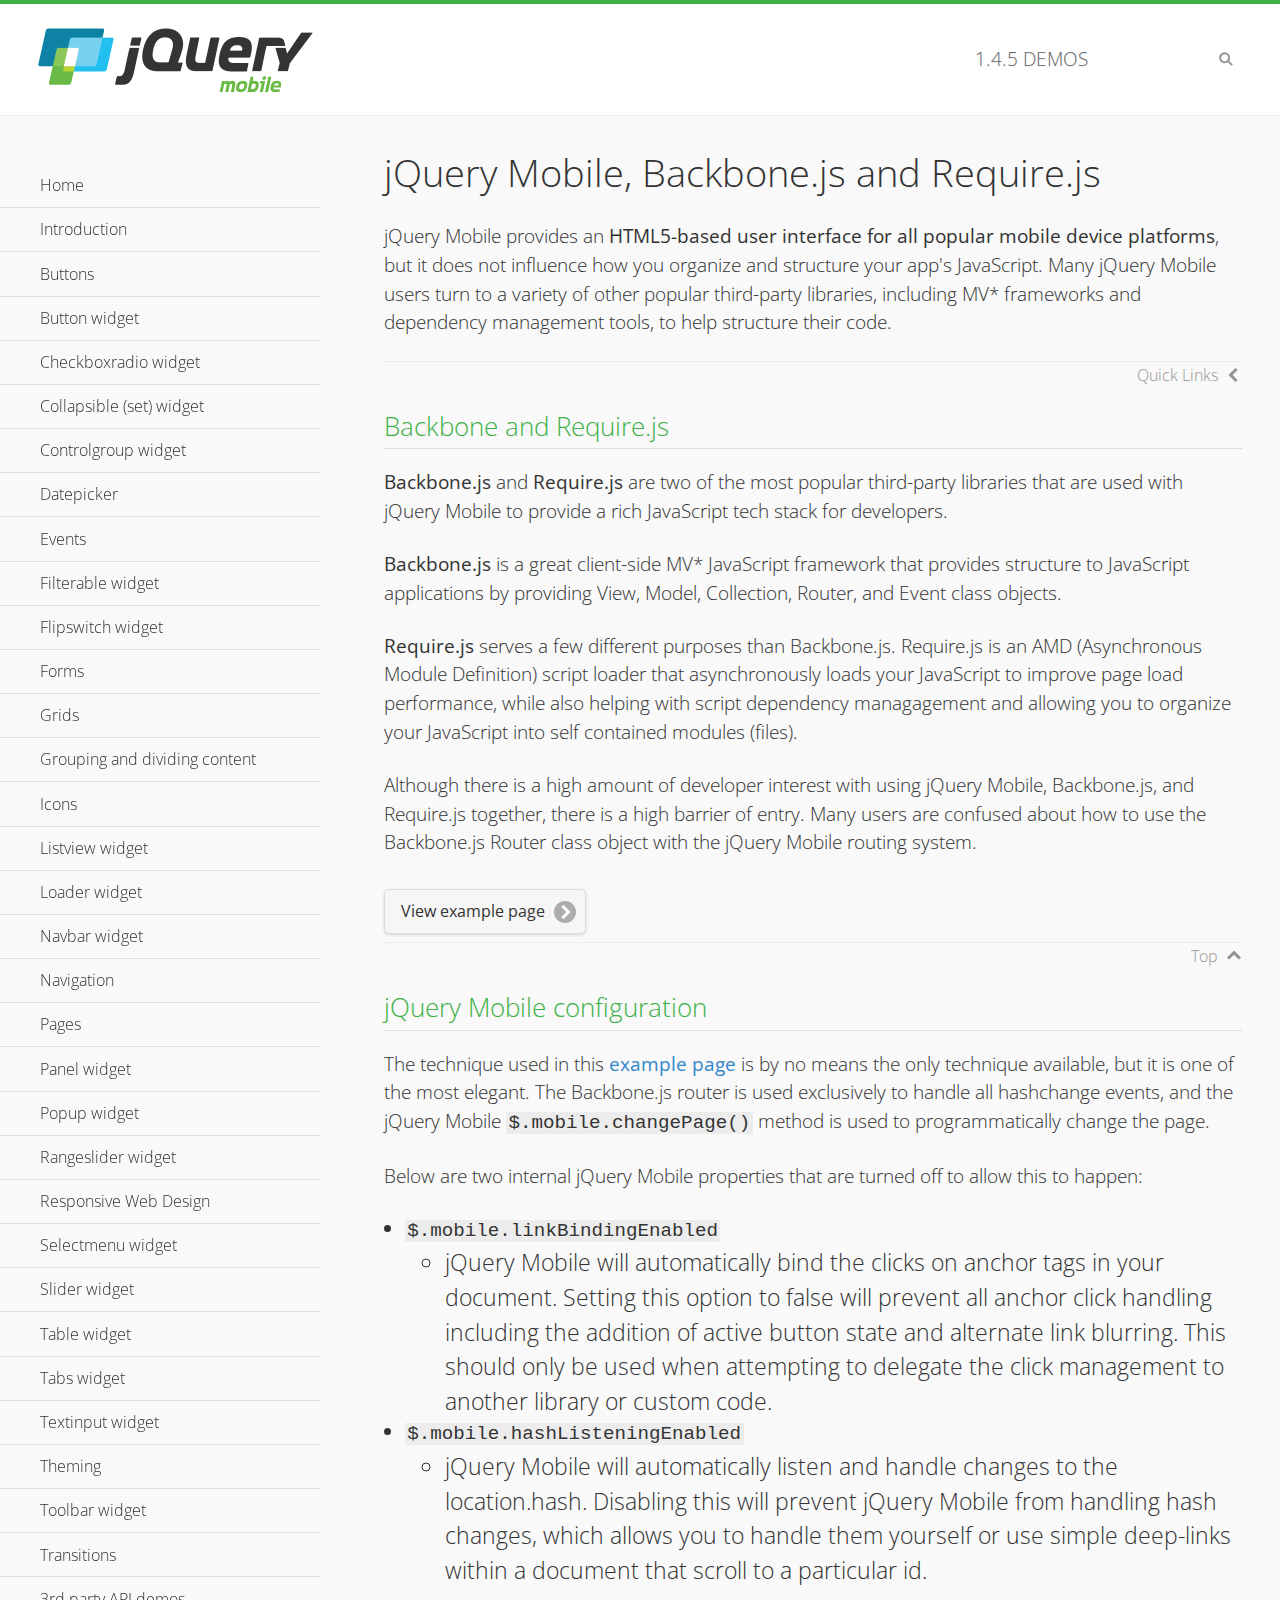
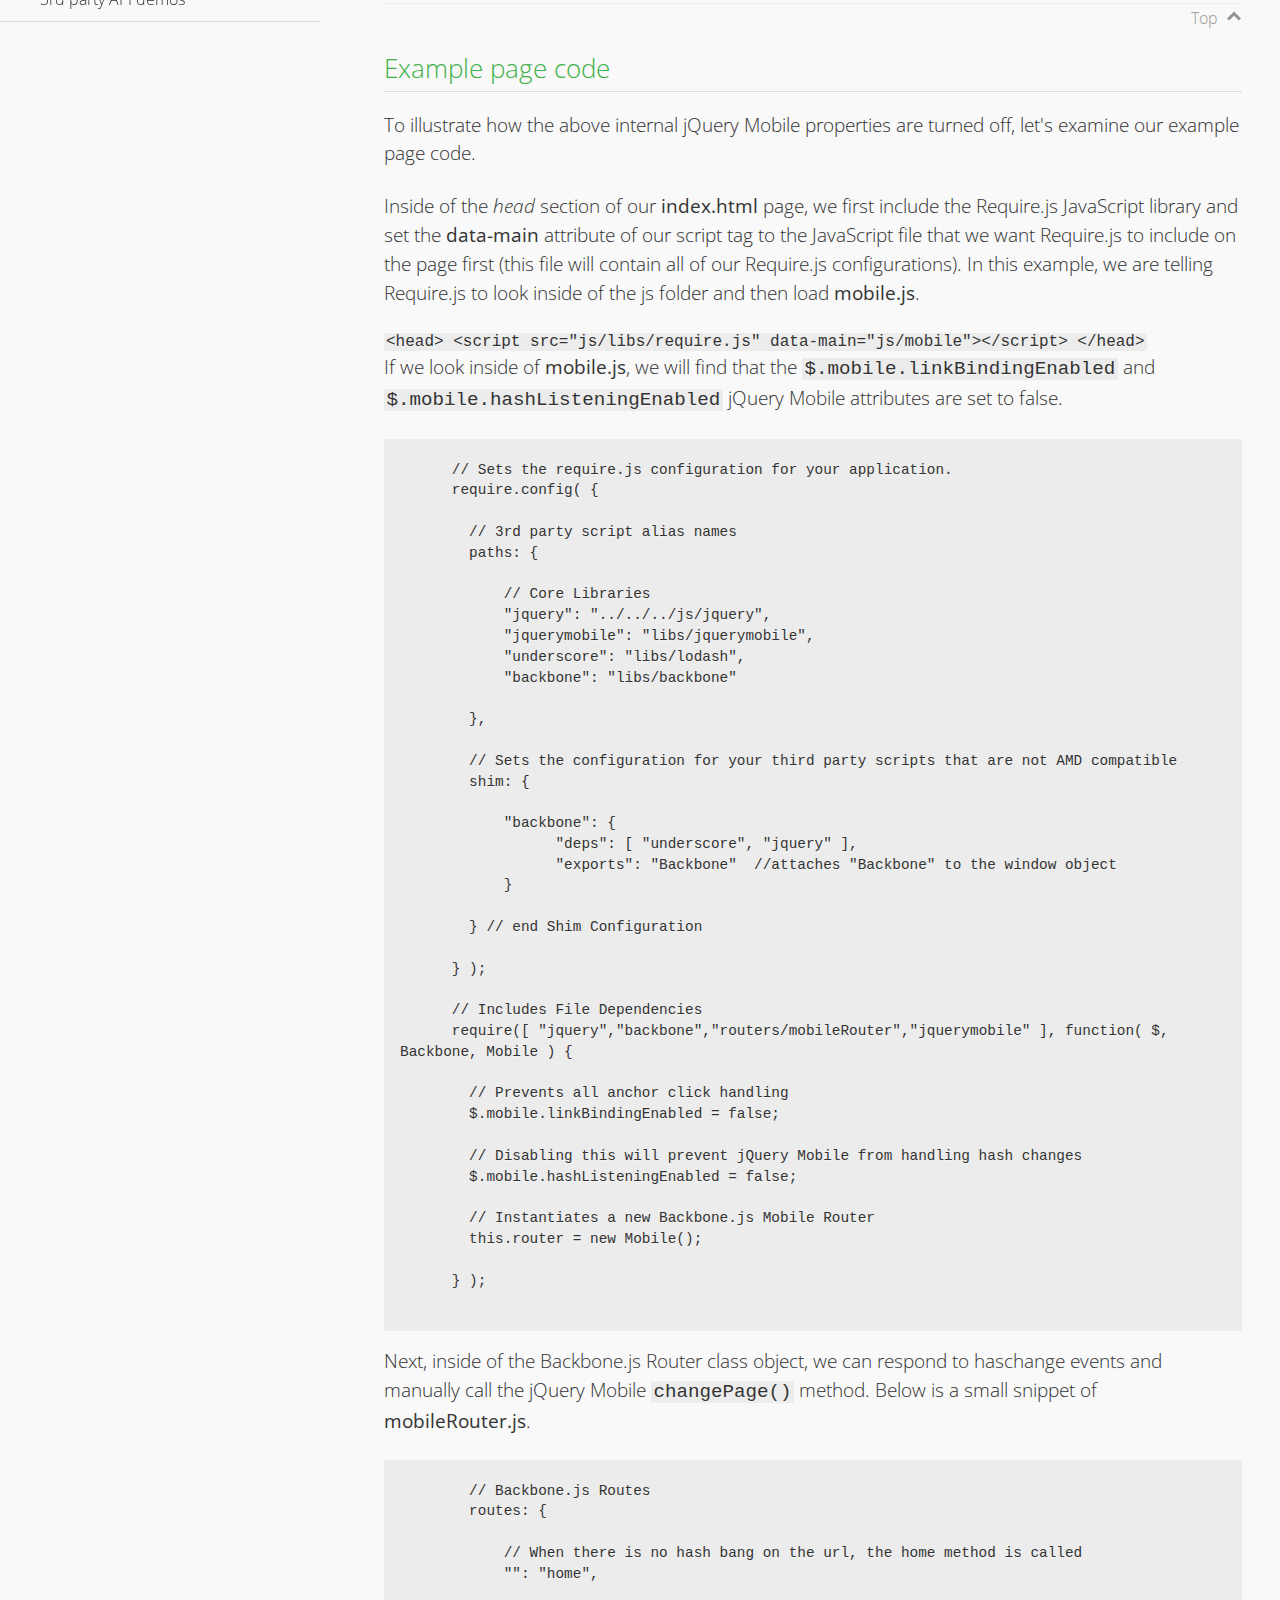
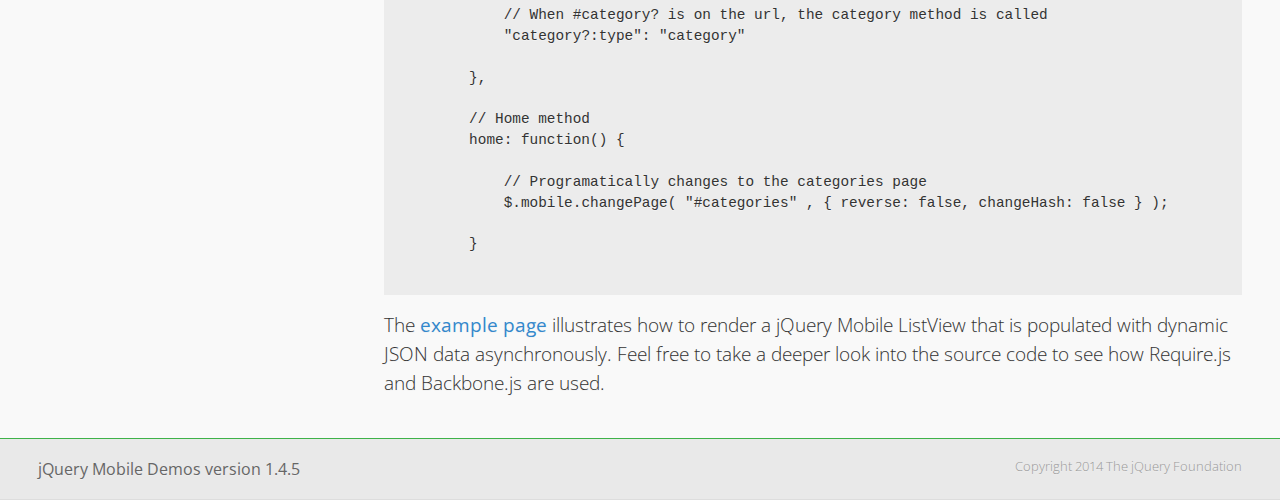
<file: jquery/demos/backbone-requirejs/index.html>
<!DOCTYPE html>
<html>
  <head>
  <meta charset="utf-8">
  <meta name="viewport" content="width=device-width, initial-scale=1">
  <title>jQuery Mobile - Backbone.js and Require.js Apps</title>
	<link rel="shortcut icon" href="../favicon.ico">
    <link rel="stylesheet" href="http://fonts.googleapis.com/css?family=Open+Sans:300,400,700">
	<link rel="stylesheet" href="../css/themes/default/jquery.mobile-1.4.5.min.css">
	<link rel="stylesheet" href="../_assets/css/jqm-demos.css">
	<script src="../js/jquery.js"></script>
	<script src="../_assets/js/index.js"></script>
	<script src="../js/jquery.mobile-1.4.5.min.js"></script>

</head>
<body>
<div data-role="page" class="jqm-demos" data-quicklinks="true">

    <div data-role="header" class="jqm-header">
		<h2><a href="../" title="jQuery Mobile Demos home"><img src="../_assets/img/jquery-logo.png" alt="jQuery Mobile"></a></h2>
		<p><span class="jqm-version"></span> Demos</p>
        <a href="#" class="jqm-navmenu-link ui-btn ui-btn-icon-notext ui-corner-all ui-icon-bars ui-nodisc-icon ui-alt-icon ui-btn-left">Menu</a>
        <a href="#" class="jqm-search-link ui-btn ui-btn-icon-notext ui-corner-all ui-icon-search ui-nodisc-icon ui-alt-icon ui-btn-right">Search</a>
    </div><!-- /header -->

	<div role="main" class="ui-content jqm-content">

      <h1>jQuery Mobile, Backbone.js and Require.js</h1>
      <p>jQuery Mobile provides an <strong>HTML5-based user interface for all popular mobile device platforms</strong>, but it does not influence how you organize and structure your app's JavaScript.  Many jQuery Mobile users turn to a variety of other popular third-party libraries, including MV* frameworks and dependency management tools, to help structure their code.
      </p>

	  <h2>Backbone and Require.js</h2>
      <p><strong>Backbone.js</strong> and <strong>Require.js</strong> are two of the most popular third-party libraries that are used with jQuery Mobile to provide a rich JavaScript tech stack for developers.
      </p>
      <p><strong>Backbone.js</strong> is a great client-side MV* JavaScript framework that provides structure to JavaScript applications by providing View, Model, Collection, Router, and Event class objects.
      </p>
      <p><strong>Require.js</strong> serves a few different purposes than Backbone.js. Require.js is an AMD (Asynchronous Module Definition) script loader that asynchronously loads your JavaScript to improve page load performance, while also helping with script dependency managagement and allowing you to organize your JavaScript into self contained modules (files).
      </p>
      <p>Although there is a high amount of developer interest with using jQuery Mobile, Backbone.js, and Require.js together, there is a high barrier of entry.  Many users are confused about how to use the Backbone.js Router class object with the jQuery Mobile routing system.</p>

	   <a href="backbone-require.html" rel="external" class="ui-btn ui-btn-inline ui-corner-all ui-shadow ui-btn-icon-right ui-icon-carat-r">View example page</a>

      <h2>jQuery Mobile configuration</h2>

      <p>The technique used in this <a href="backbone-require.html" rel="external">example page</a> is by no means the only technique available, but it is one of the most elegant.  The Backbone.js router is used exclusively to handle all hashchange events, and the jQuery Mobile <code>$.mobile.changePage()</code> method is used to programmatically change the page.</p>

      <p>Below are two internal jQuery Mobile properties that are turned off to allow this to happen:</p>

      <ul>
        <li><code>$.mobile.linkBindingEnabled</code>
          <ul>
            <li>jQuery Mobile will automatically bind the clicks on anchor tags in your document. Setting this option to false will prevent all anchor click handling including the addition of active button state and alternate link blurring. This should only be used when attempting to delegate the click management to another library or custom code.</li>
            </ul>
        </li>
        <li><code>$.mobile.hashListeningEnabled</code>
          <ul>
            <li>jQuery Mobile will automatically listen and handle changes to the location.hash. Disabling this will prevent jQuery Mobile from handling hash changes, which allows you to handle them yourself or use simple deep-links within a document that scroll to a particular id.</li>
            </ul>
        </li>
      </ul>

	  <h2>Example page code</h2>
      <p>To illustrate how the above internal jQuery Mobile properties are turned off, let's examine our example page code.</p>

      <p>Inside of the <em>head</em> section of our <strong>index.html</strong> page, we first include the Require.js JavaScript library and set the <strong>data-main</strong> attribute of our script tag to the JavaScript file that we want Require.js to include on the page first (this file will contain all of our Require.js configurations).  In this example, we are telling Require.js to look inside of the js folder and then load <strong>mobile.js</strong>.
      </p>

      <code>
        &lt;head&gt;
          &lt;script src=&quot;js/libs/require.js&quot; data-main=&quot;js/mobile&quot;&gt;&lt;/script&gt;
        &lt;/head&gt;
      </code>
      <p>If we look inside of <strong>mobile.js</strong>, we will find that the <code>$.mobile.linkBindingEnabled</code> and <code>$.mobile.hashListeningEnabled</code> jQuery Mobile attributes are set to false.
      </p>
      <pre>
      <code>
      // Sets the require.js configuration for your application.
      require.config( {

        // 3rd party script alias names
        paths: {

            // Core Libraries
            "jquery": "../../../js/jquery",
            "jquerymobile": "libs/jquerymobile",
            "underscore": "libs/lodash",
            "backbone": "libs/backbone"

        },

        // Sets the configuration for your third party scripts that are not AMD compatible
        shim: {

            "backbone": {
                  "deps": [ "underscore", "jquery" ],
                  "exports": "Backbone"  //attaches "Backbone" to the window object
            }

        } // end Shim Configuration

      } );

      // Includes File Dependencies
      require([ "jquery","backbone","routers/mobileRouter","jquerymobile" ], function( $, Backbone, Mobile ) {

        // Prevents all anchor click handling
        $.mobile.linkBindingEnabled = false;

        // Disabling this will prevent jQuery Mobile from handling hash changes
        $.mobile.hashListeningEnabled = false;

        // Instantiates a new Backbone.js Mobile Router
        this.router = new Mobile();

      } );
</code>
</pre>
<p>Next, inside of the Backbone.js Router class object, we can respond to haschange events and manually call the jQuery Mobile <code>changePage()</code> method.  Below is a small snippet of <strong>mobileRouter.js</strong>.</p>
<pre>
<code>
        // Backbone.js Routes
        routes: {

            // When there is no hash bang on the url, the home method is called
            "": "home",

            // When #category? is on the url, the category method is called
            "category?:type": "category"

        },

        // Home method
        home: function() {

            // Programatically changes to the categories page
            $.mobile.changePage( "#categories" , { reverse: false, changeHash: false } );

        }
</code>
</pre>

		<p>The <a href="backbone-require.html" rel="external">example page</a> illustrates how to render a jQuery Mobile ListView that is populated with dynamic JSON data asynchronously. Feel free to take a deeper look into the source code to see how Require.js and Backbone.js are used.</p>

    </div><!-- /content -->
	    <div data-role="panel" class="jqm-navmenu-panel" data-position="left" data-display="overlay" data-theme="a">
	    	<ul class="jqm-list ui-alt-icon ui-nodisc-icon">
<li data-filtertext="demos homepage" data-icon="home"><a href=".././">Home</a></li>
<li data-filtertext="introduction overview getting started"><a href="../intro/" data-ajax="false">Introduction</a></li>
<li data-filtertext="buttons button markup buttonmarkup method anchor link button element"><a href="../button-markup/" data-ajax="false">Buttons</a></li>
<li data-filtertext="form button widget input button submit reset"><a href="../button/" data-ajax="false">Button widget</a></li>
<li data-role="collapsible" data-enhanced="true" data-collapsed-icon="carat-d" data-expanded-icon="carat-u" data-iconpos="right" data-inset="false" class="ui-collapsible ui-collapsible-themed-content ui-collapsible-collapsed">
	<h3 class="ui-collapsible-heading ui-collapsible-heading-collapsed">
		<a href="#" class="ui-collapsible-heading-toggle ui-btn ui-btn-icon-right ui-btn-inherit ui-icon-carat-d">
		    Checkboxradio widget<span class="ui-collapsible-heading-status"> click to expand contents</span>
		</a>
	</h3>
	<div class="ui-collapsible-content ui-body-inherit ui-collapsible-content-collapsed" aria-hidden="true">
		<ul>
			<li data-filtertext="form checkboxradio widget checkbox input checkboxes controlgroups"><a href="../checkboxradio-checkbox/" data-ajax="false">Checkboxes</a></li>
			<li data-filtertext="form checkboxradio widget radio input radio buttons controlgroups"><a href="../checkboxradio-radio/" data-ajax="false">Radio buttons</a></li>
		</ul>
	</div>
</li>
<li data-role="collapsible" data-enhanced="true" data-collapsed-icon="carat-d" data-expanded-icon="carat-u" data-iconpos="right" data-inset="false" class="ui-collapsible ui-collapsible-themed-content ui-collapsible-collapsed">
	<h3 class="ui-collapsible-heading ui-collapsible-heading-collapsed">
		<a href="#" class="ui-collapsible-heading-toggle ui-btn ui-btn-icon-right ui-btn-inherit ui-icon-carat-d">
			Collapsible (set) widget<span class="ui-collapsible-heading-status"> click to expand contents</span>
		</a>
	</h3>
	<div class="ui-collapsible-content ui-body-inherit ui-collapsible-content-collapsed" aria-hidden="true">
		<ul>
			<li data-filtertext="collapsibles content formatting"><a href="../collapsible/" data-ajax="false">Collapsible</a></li>
			<li data-filtertext="dynamic collapsible set accordion append expand"><a href="../collapsible-dynamic/" data-ajax="false">Dynamic collapsibles</a></li>
			<li data-filtertext="accordions collapsible set widget content formatting grouped collapsibles"><a href="../collapsibleset/" data-ajax="false">Collapsible set</a></li>
		</ul>
	</div>
</li>
<li data-role="collapsible" data-enhanced="true" data-collapsed-icon="carat-d" data-expanded-icon="carat-u" data-iconpos="right" data-inset="false" class="ui-collapsible ui-collapsible-themed-content ui-collapsible-collapsed">
	<h3 class="ui-collapsible-heading ui-collapsible-heading-collapsed">
		<a href="#" class="ui-collapsible-heading-toggle ui-btn ui-btn-icon-right ui-btn-inherit ui-icon-carat-d">
			Controlgroup widget<span class="ui-collapsible-heading-status"> click to expand contents</span>
		</a>
	</h3>
	<div class="ui-collapsible-content ui-body-inherit ui-collapsible-content-collapsed" aria-hidden="true">
		<ul>
			<li data-filtertext="controlgroups selectmenu checkboxradio input grouped buttons horizontal vertical"><a href="../controlgroup/" data-ajax="false">Controlgroup</a></li>
			<li data-filtertext="dynamic controlgroup dynamically add buttons"><a href="../controlgroup-dynamic/" data-ajax="false">Dynamic controlgroups</a></li>
		</ul>
	</div>
</li>
<li data-filtertext="form datepicker widget date input"><a href="../datepicker/" data-ajax="false">Datepicker</a></li>
<li data-role="collapsible" data-enhanced="true" data-collapsed-icon="carat-d" data-expanded-icon="carat-u" data-iconpos="right" data-inset="false" class="ui-collapsible ui-collapsible-themed-content ui-collapsible-collapsed">
	<h3 class="ui-collapsible-heading ui-collapsible-heading-collapsed">
		<a href="#" class="ui-collapsible-heading-toggle ui-btn ui-btn-icon-right ui-btn-inherit ui-icon-carat-d">
			Events<span class="ui-collapsible-heading-status"> click to expand contents</span>
		</a>
	</h3>
	<div class="ui-collapsible-content ui-body-inherit ui-collapsible-content-collapsed" aria-hidden="true">
		<ul>
			<li data-filtertext="swipe to delete list items listviews swipe events"><a href="../swipe-list/" data-ajax="false">Swipe list items</a></li>
			<li data-filtertext="swipe to navigate swipe page navigation swipe events"><a href="../swipe-page/" data-ajax="false">Swipe page navigation</a></li>
		</ul>
	</div>
</li>
<li data-filtertext="filterable filter elements sorting searching listview table"><a href="../filterable/" data-ajax="false">Filterable widget</a></li>
<li data-filtertext="form flipswitch widget flip toggle switch binary select checkbox input"><a href="../flipswitch/" data-ajax="false">Flipswitch widget</a></li>
<li data-role="collapsible" data-enhanced="true" data-collapsed-icon="carat-d" data-expanded-icon="carat-u" data-iconpos="right" data-inset="false" class="ui-collapsible ui-collapsible-themed-content ui-collapsible-collapsed">
	<h3 class="ui-collapsible-heading ui-collapsible-heading-collapsed">
		<a href="#" class="ui-collapsible-heading-toggle ui-btn ui-btn-icon-right ui-btn-inherit ui-icon-carat-d">
			Forms<span class="ui-collapsible-heading-status"> click to expand contents</span>
		</a>
	</h3>
	<div class="ui-collapsible-content ui-body-inherit ui-collapsible-content-collapsed" aria-hidden="true">
		<ul>
			<li data-filtertext="forms text checkbox radio range button submit reset inputs selects textarea slider flipswitch label form elements"><a href="../forms/" data-ajax="false">Forms</a></li>
			<li data-filtertext="form hide labels hidden accessible ui-hidden-accessible forms"><a href="../forms-label-hidden-accessible/" data-ajax="false">Hide labels</a></li>
			<li data-filtertext="form field containers fieldcontain ui-field-contain forms"><a href="../forms-field-contain/" data-ajax="false">Field containers</a></li>
			<li data-filtertext="forms disabled form elements"><a href="../forms-disabled/" data-ajax="false">Forms disabled</a></li>
			<li data-filtertext="forms gallery examples overview forms text checkbox radio range button submit reset inputs selects textarea slider flipswitch label form elements"><a href="../forms-gallery/" data-ajax="false">Forms gallery</a></li>
		</ul>
	</div>
</li>
<li data-role="collapsible" data-enhanced="true" data-collapsed-icon="carat-d" data-expanded-icon="carat-u" data-iconpos="right" data-inset="false" class="ui-collapsible ui-collapsible-themed-content ui-collapsible-collapsed">
	<h3 class="ui-collapsible-heading ui-collapsible-heading-collapsed">
		<a href="#" class="ui-collapsible-heading-toggle ui-btn ui-btn-icon-right ui-btn-inherit ui-icon-carat-d">
			Grids<span class="ui-collapsible-heading-status"> click to expand contents</span>
		</a>
	</h3>
	<div class="ui-collapsible-content ui-body-inherit ui-collapsible-content-collapsed" aria-hidden="true">
		<ul>
			<li data-filtertext="grids columns blocks content formatting rwd responsive css framework"><a href="../grids/" data-ajax="false">Grids</a></li>
			<li data-filtertext="buttons in grids css framework"><a href="../grids-buttons/" data-ajax="false">Buttons in grids</a></li>
			<li data-filtertext="custom responsive grids rwd css framework"><a href="../grids-custom-responsive/" data-ajax="false">Custom responsive grids</a></li>
		</ul>
	</div>
</li>
<li data-filtertext="blocks content formatting sections heading"><a href="../body-bar-classes/" data-ajax="false">Grouping and dividing content</a></li>
<li data-role="collapsible" data-enhanced="true" data-collapsed-icon="carat-d" data-expanded-icon="carat-u" data-iconpos="right" data-inset="false" class="ui-collapsible ui-collapsible-themed-content ui-collapsible-collapsed">
	<h3 class="ui-collapsible-heading ui-collapsible-heading-collapsed">
		<a href="#" class="ui-collapsible-heading-toggle ui-btn ui-btn-icon-right ui-btn-inherit ui-icon-carat-d">
			Icons<span class="ui-collapsible-heading-status"> click to expand contents</span>
		</a>
	</h3>
	<div class="ui-collapsible-content ui-body-inherit ui-collapsible-content-collapsed" aria-hidden="true">
		<ul>
			<li data-filtertext="button icons svg disc alt custom icon position"><a href="../icons/" data-ajax="false">Icons</a></li>
			<li data-filtertext=""><a href="../icons-grunticon/" data-ajax="false">Grunticon loader</a></li>
		</ul>
	</div>
</li>
<li data-role="collapsible" data-enhanced="true" data-collapsed-icon="carat-d" data-expanded-icon="carat-u" data-iconpos="right" data-inset="false" class="ui-collapsible ui-collapsible-themed-content ui-collapsible-collapsed">
	<h3 class="ui-collapsible-heading ui-collapsible-heading-collapsed">
		<a href="#" class="ui-collapsible-heading-toggle ui-btn ui-btn-icon-right ui-btn-inherit ui-icon-carat-d">
			Listview widget<span class="ui-collapsible-heading-status"> click to expand contents</span>
		</a>
	</h3>
	<div class="ui-collapsible-content ui-body-inherit ui-collapsible-content-collapsed" aria-hidden="true">
		<ul>
			<li data-filtertext="listview widget thumbnails icons nested split button collapsible ul ol"><a href="../listview/" data-ajax="false">Listview</a></li>
			<li data-filtertext="autocomplete filterable reveal listview filtertextbeforefilter placeholder"><a href="../listview-autocomplete/" data-ajax="false">Listview autocomplete</a></li>
			<li data-filtertext="autocomplete filterable reveal listview remote data filtertextbeforefilter placeholder"><a href="../listview-autocomplete-remote/" data-ajax="false">Listview autocomplete remote data</a></li>
			<li data-filtertext="autodividers anchor jump scroll linkbars listview lists ul ol"><a href="../listview-autodividers-linkbar/" data-ajax="false">Listview autodividers linkbar</a></li>
			<li data-filtertext="listview autodividers selector autodividersselector lists ul ol"><a href="../listview-autodividers-selector/" data-ajax="false">Listview autodividers selector</a></li>
			<li data-filtertext="listview nested list items"><a href="../listview-nested-lists/" data-ajax="false">Nested Listviews</a></li>
			<li data-filtertext="listview collapsible list items flat"><a href="../listview-collapsible-item-flat/" data-ajax="false">Listview collapsible list items (flat)</a></li>
			<li data-filtertext="listview collapsible list indented"><a href="../listview-collapsible-item-indented/" data-ajax="false">Listview collapsible list items (indented)</a></li>
			<li data-filtertext="grid listview responsive grids responsive listviews lists ul"><a href="../listview-grid/" data-ajax="false">Listview responsive grid</a></li>
		</ul>
	</div>
</li>
<li data-filtertext="loader widget page loading navigation overlay spinner"><a href="../loader/" data-ajax="false">Loader widget</a></li>
<li data-filtertext="navbar widget navmenu toolbars header footer"><a href="../navbar/" data-ajax="false">Navbar widget</a></li>
<li data-role="collapsible" data-enhanced="true" data-collapsed-icon="carat-d" data-expanded-icon="carat-u" data-iconpos="right" data-inset="false" class="ui-collapsible ui-collapsible-themed-content ui-collapsible-collapsed">
	<h3 class="ui-collapsible-heading ui-collapsible-heading-collapsed">
		<a href="#" class="ui-collapsible-heading-toggle ui-btn ui-btn-icon-right ui-btn-inherit ui-icon-carat-d">
			Navigation<span class="ui-collapsible-heading-status"> click to expand contents</span>
		</a>
	</h3>
	<div class="ui-collapsible-content ui-body-inherit ui-collapsible-content-collapsed" aria-hidden="true">
		<ul>
			<li data-filtertext="ajax navigation navigate widget history event method"><a href="../navigation/" data-ajax="false">Navigation</a></li>
			<li data-filtertext="linking pages page links navigation ajax prefetch cache"><a href="../navigation-linking-pages/" data-ajax="false">Linking pages</a></li>
			<!-- <li data-filtertext="php redirect server redirection server-side navigation"><a href="../navigation-php-redirect/" data-ajax="false">PHP redirect demo</a></li>-->
			<li data-filtertext="navigation redirection hash query"><a href="../navigation-hash-processing/" data-ajax="false">Hash processing demo</a></li>
			<li data-filtertext="navigation redirection hash query"><a href="../page-events/" data-ajax="false">Page Navigation Events</a></li>
		</ul>
	</div>
</li>
<li data-role="collapsible" data-enhanced="true" data-collapsed-icon="carat-d" data-expanded-icon="carat-u" data-iconpos="right" data-inset="false" class="ui-collapsible ui-collapsible-themed-content ui-collapsible-collapsed">
	<h3 class="ui-collapsible-heading ui-collapsible-heading-collapsed">
		<a href="#" class="ui-collapsible-heading-toggle ui-btn ui-btn-icon-right ui-btn-inherit ui-icon-carat-d">
			Pages<span class="ui-collapsible-heading-status"> click to expand contents</span>
		</a>
	</h3>
	<div class="ui-collapsible-content ui-body-inherit ui-collapsible-content-collapsed" aria-hidden="true">
		<ul>
			<li data-filtertext="pages page widget ajax navigation"><a href="../pages/" data-ajax="false">Pages</a></li>
			<li data-filtertext="single page"><a href="../pages-single-page/" data-ajax="false">Single page</a></li>
			<li data-filtertext="multipage multi-page page"><a href="../pages-multi-page/" data-ajax="false">Multi-page template</a></li>
			<li data-filtertext="dialog page widget modal popup"><a href="../pages-dialog/" data-ajax="false">Dialog page</a></li>
		</ul>
	</div>
</li>
<li data-role="collapsible" data-enhanced="true" data-collapsed-icon="carat-d" data-expanded-icon="carat-u" data-iconpos="right" data-inset="false" class="ui-collapsible ui-collapsible-themed-content ui-collapsible-collapsed">
	<h3 class="ui-collapsible-heading ui-collapsible-heading-collapsed">
		<a href="#" class="ui-collapsible-heading-toggle ui-btn ui-btn-icon-right ui-btn-inherit ui-icon-carat-d">
			Panel widget<span class="ui-collapsible-heading-status"> click to expand contents</span>
		</a>
	</h3>
	<div class="ui-collapsible-content ui-body-inherit ui-collapsible-content-collapsed" aria-hidden="true">
		<ul>
			<li data-filtertext="panel widget sliding panels reveal push overlay responsive"><a href="../panel/" data-ajax="false">Panel</a></li>
			<li data-filtertext=""><a href="../panel-external/" data-ajax="false">External panels</a></li>
			<li data-filtertext="panel "><a href="../panel-fixed/" data-ajax="false">Fixed panels</a></li>
			<li data-filtertext="panel slide panels sliding panels shadow rwd responsive breakpoint"><a href="../panel-responsive/" data-ajax="false">Panels responsive</a></li>
			<li data-filtertext="panel custom style custom panel width reveal shadow listview panel styling page background wrapper"><a href="../panel-styling/" data-ajax="false">Custom panel style</a></li>
			<li data-filtertext="panel open on swipe"><a href="../panel-swipe-open/" data-ajax="false">Panel open on swipe</a></li>
			<li data-filtertext="panels outside page internal external toolbars"><a href="../panel-external-internal/" data-ajax="false">Panel external and internal</a></li>
		</ul>
	</div>
</li>
<li data-role="collapsible" data-enhanced="true" data-collapsed-icon="carat-d" data-expanded-icon="carat-u" data-iconpos="right" data-inset="false" class="ui-collapsible ui-collapsible-themed-content ui-collapsible-collapsed">
	<h3 class="ui-collapsible-heading ui-collapsible-heading-collapsed">
		<a href="#" class="ui-collapsible-heading-toggle ui-btn ui-btn-icon-right ui-btn-inherit ui-icon-carat-d">
			Popup widget<span class="ui-collapsible-heading-status"> click to expand contents</span>
		</a>
	</h3>
	<div class="ui-collapsible-content ui-body-inherit ui-collapsible-content-collapsed" aria-hidden="true">
		<ul>
			<li data-filtertext="popup widget popups dialog modal transition tooltip lightbox form overlay screen flip pop fade transition"><a href="../popup/" data-ajax="false">Popup</a></li>
			<li data-filtertext="popup alignment position"><a href="../popup-alignment/" data-ajax="false">Popup alignment</a></li>
			<li data-filtertext="popup arrow size popups popover"><a href="../popup-arrow-size/" data-ajax="false">Popup arrow size</a></li>
			<li data-filtertext="dynamic popups popup images lightbox"><a href="../popup-dynamic/" data-ajax="false">Dynamic popups</a></li>
			<li data-filtertext="popups with iframes scaling"><a href="../popup-iframe/" data-ajax="false">Popups with iframes</a></li>
			<li data-filtertext="popup image scaling"><a href="../popup-image-scaling/" data-ajax="false">Popup image scaling</a></li>
			<li data-filtertext="external popup outside multi-page"><a href="../popup-outside-multipage/" data-ajax="false">Popup outside multi-page</a></li>
		</ul>
	</div>
</li>
<li data-filtertext="form rangeslider widget dual sliders dual handle sliders range input"><a href="../rangeslider/" data-ajax="false">Rangeslider widget</a></li>
<li data-filtertext="responsive web design rwd adaptive progressive enhancement PE accessible mobile breakpoints media query media queries"><a href="../rwd/" data-ajax="false">Responsive Web Design</a></li>
<li data-role="collapsible" data-enhanced="true" data-collapsed-icon="carat-d" data-expanded-icon="carat-u" data-iconpos="right" data-inset="false" class="ui-collapsible ui-collapsible-themed-content ui-collapsible-collapsed">
	<h3 class="ui-collapsible-heading ui-collapsible-heading-collapsed">
		<a href="#" class="ui-collapsible-heading-toggle ui-btn ui-btn-icon-right ui-btn-inherit ui-icon-carat-d">
			Selectmenu widget<span class="ui-collapsible-heading-status"> click to expand contents</span>
		</a>
	</h3>
	<div class="ui-collapsible-content ui-body-inherit ui-collapsible-content-collapsed" aria-hidden="true">
		<ul>
			<li data-filtertext="form selectmenu widget select input custom select menu selects"><a href="../selectmenu/" data-ajax="false">Selectmenu</a></li>
			<li data-filtertext="form custom select menu selectmenu widget custom menu option optgroup multiple selects"><a href="../selectmenu-custom/" data-ajax="false">Custom select menu</a></li>
			<li data-filtertext="filterable select filter popup dialog"><a href="../selectmenu-custom-filter/" data-ajax="false">Custom select menu with filter</a></li>
		</ul>
	</div>
</li>
<li data-role="collapsible" data-enhanced="true" data-collapsed-icon="carat-d" data-expanded-icon="carat-u" data-iconpos="right" data-inset="false" class="ui-collapsible ui-collapsible-themed-content ui-collapsible-collapsed">
	<h3 class="ui-collapsible-heading ui-collapsible-heading-collapsed">
		<a href="#" class="ui-collapsible-heading-toggle ui-btn ui-btn-icon-right ui-btn-inherit ui-icon-carat-d">
			Slider widget<span class="ui-collapsible-heading-status"> click to expand contents</span>
		</a>
	</h3>
	<div class="ui-collapsible-content ui-body-inherit ui-collapsible-content-collapsed" aria-hidden="true">
		<ul>
			<li data-filtertext="form slider widget range input single sliders"><a href="../slider/" data-ajax="false">Slider</a></li>
			<li data-filtertext="form slider widget flipswitch slider binary select flip toggle switch"><a href="../slider-flipswitch/" data-ajax="false">Slider flip toggle switch</a></li>
			<li data-filtertext="form slider tooltip handle value input range sliders"><a href="../slider-tooltip/" data-ajax="false">Slider tooltip</a></li>
		</ul>
	</div>
</li>
<li data-role="collapsible" data-enhanced="true" data-collapsed-icon="carat-d" data-expanded-icon="carat-u" data-iconpos="right" data-inset="false" class="ui-collapsible ui-collapsible-themed-content ui-collapsible-collapsed">
	<h3 class="ui-collapsible-heading ui-collapsible-heading-collapsed">
		<a href="#" class="ui-collapsible-heading-toggle ui-btn ui-btn-icon-right ui-btn-inherit ui-icon-carat-d">
			Table widget<span class="ui-collapsible-heading-status"> click to expand contents</span>
		</a>
	</h3>
	<div class="ui-collapsible-content ui-body-inherit ui-collapsible-content-collapsed" aria-hidden="true">
		<ul>
			<li data-filtertext="table widget reflow column toggle th td responsive tables rwd hide show tabular"><a href="../table-column-toggle/" data-ajax="false">Table Column Toggle</a></li>
			<li data-filtertext="table column toggle phone comparison demo"><a href="../table-column-toggle-example/" data-ajax="false">Table Column Toggle demo</a></li>
			<li data-filtertext="responsive tables table column toggle heading groups rwd breakpoint"><a href="../table-column-toggle-heading-groups/" data-ajax="false">Table Column Toggle heading groups</a></li>
			<li data-filtertext="responsive tables table column toggle hide rwd breakpoint customization options"><a href="../table-column-toggle-options/" data-ajax="false">Table Column Toggle options</a></li>
			<li data-filtertext="table reflow th td responsive rwd columns tabular"><a href="../table-reflow/" data-ajax="false">Table Reflow</a></li>
			<li data-filtertext="responsive tables table reflow heading groups rwd breakpoint"><a href="../table-reflow-heading-groups/" data-ajax="false">Table Reflow heading groups</a></li>
			<li data-filtertext="responsive tables table reflow stripes strokes table style"><a href="../table-reflow-stripes-strokes/" data-ajax="false">Table Reflow stripes and strokes</a></li>
			<li data-filtertext="responsive tables table reflow stack custom styles"><a href="../table-reflow-styling/" data-ajax="false">Table Reflow custom styles</a></li>
		</ul>
	</div>
</li>
<li data-filtertext="ui tabs widget"><a href="../tabs/" data-ajax="false">Tabs widget</a></li>
<li data-filtertext="form textinput widget text input textarea number date time tel email file color password"><a href="../textinput/" data-ajax="false">Textinput widget</a></li>
<li data-role="collapsible" data-enhanced="true" data-collapsed-icon="carat-d" data-expanded-icon="carat-u" data-iconpos="right" data-inset="false" class="ui-collapsible ui-collapsible-themed-content ui-collapsible-collapsed">
	<h3 class="ui-collapsible-heading ui-collapsible-heading-collapsed">
		<a href="#" class="ui-collapsible-heading-toggle ui-btn ui-btn-icon-right ui-btn-inherit ui-icon-carat-d">
			Theming<span class="ui-collapsible-heading-status"> click to expand contents</span>
		</a>
	</h3>
	<div class="ui-collapsible-content ui-body-inherit ui-collapsible-content-collapsed" aria-hidden="true">
		<ul>
			<li data-filtertext="default theme swatches theming style css"><a href="../theme-default/" data-ajax="false">Default theme</a></li>
			<li data-filtertext="classic theme old theme swatches theming style css"><a href="../theme-classic/" data-ajax="false">Classic theme</a></li>
		</ul>
	</div>
</li>
<li data-role="collapsible" data-enhanced="true" data-collapsed-icon="carat-d" data-expanded-icon="carat-u" data-iconpos="right" data-inset="false" class="ui-collapsible ui-collapsible-themed-content ui-collapsible-collapsed">
	<h3 class="ui-collapsible-heading ui-collapsible-heading-collapsed">
		<a href="#" class="ui-collapsible-heading-toggle ui-btn ui-btn-icon-right ui-btn-inherit ui-icon-carat-d">
			Toolbar widget<span class="ui-collapsible-heading-status"> click to expand contents</span>
		</a>
	</h3>
	<div class="ui-collapsible-content ui-body-inherit ui-collapsible-content-collapsed" aria-hidden="true">
		<ul>
			<li data-filtertext="toolbar widget header footer toolbars fixed fullscreen external sections"><a href="../toolbar/" data-ajax="false">Toolbar</a></li>
			<li data-filtertext="dynamic toolbars dynamically add toolbar header footer"><a href="../toolbar-dynamic/" data-ajax="false">Dynamic toolbars</a></li>
			<li data-filtertext="external toolbars header footer"><a href="../toolbar-external/" data-ajax="false">External toolbars</a></li>
			<li data-filtertext="fixed toolbars header footer"><a href="../toolbar-fixed/" data-ajax="false">Fixed toolbars</a></li>
			<li data-filtertext="fixed fullscreen toolbars header footer"><a href="../toolbar-fixed-fullscreen/" data-ajax="false">Fullscreen toolbars</a></li>
			<li data-filtertext="external fixed toolbars header footer"><a href="../toolbar-fixed-external/" data-ajax="false">Fixed external toolbars</a></li>
			<li data-filtertext="external persistent toolbars header footer navbar navmenu"><a href="../toolbar-fixed-persistent/" data-ajax="false">Persistent toolbars</a></li>
			<li data-filtertext="external ajax optimized toolbars persistent toolbars header footer navbar"><a href="../toolbar-fixed-persistent-optimized/" data-ajax="false">Ajax optimized toolbars</a></li>
			<li data-filtertext="form in toolbars header footer"><a href="../toolbar-fixed-forms/" data-ajax="false">Form in toolbar</a></li>
		</ul>
	</div>
</li>
<li data-filtertext="page transitions animated pages popup navigation flip slide fade pop"><a href="../transitions/" data-ajax="false">Transitions</a></li>
<li data-role="collapsible" data-enhanced="true" data-collapsed-icon="carat-d" data-expanded-icon="carat-u" data-iconpos="right" data-inset="false" class="ui-collapsible ui-collapsible-themed-content ui-collapsible-collapsed">
	<h3 class="ui-collapsible-heading ui-collapsible-heading-collapsed">
		<a href="#" class="ui-collapsible-heading-toggle ui-btn ui-btn-icon-right ui-btn-inherit ui-icon-carat-d">
			3rd party API demos<span class="ui-collapsible-heading-status"> click to expand contents</span>
		</a>
	</h3>
	<div class="ui-collapsible-content ui-body-inherit ui-collapsible-content-collapsed" aria-hidden="true">
		<ul>
			<li data-filtertext="backbone requirejs navigation router"><a href="../backbone-requirejs/" data-ajax="false">Backbone RequireJS</a></li>
			<li data-filtertext="google maps geolocation demo"><a href="../map-geolocation/" data-ajax="false">Google Maps geolocation</a></li>
			<li data-filtertext="google maps hybrid"><a href="../map-list-toggle/" data-ajax="false">Google Maps list toggle</a></li>
		</ul>
	</div>
</li>



		     </ul>
		</div><!-- /panel -->


    <div data-role="footer" data-position="fixed" data-tap-toggle="false" class="jqm-footer">
        <p>jQuery Mobile Demos version <span class="jqm-version"></span></p>
        <p>Copyright 2014 The jQuery Foundation</p>
    </div><!-- /footer -->
	<!-- TODO: This should become an external panel so we can add input to markup (unique ID) -->
    <div data-role="panel" class="jqm-search-panel" data-position="right" data-display="overlay" data-theme="a">
		<div class="jqm-search">
			<ul class="jqm-list" data-filter-placeholder="Search demos..." data-filter-reveal="true">
<li data-filtertext="demos homepage" data-icon="home"><a href=".././">Home</a></li>
<li data-filtertext="introduction overview getting started"><a href="../intro/" data-ajax="false">Introduction</a></li>
<li data-filtertext="buttons button markup buttonmarkup method anchor link button element"><a href="../button-markup/" data-ajax="false">Buttons</a></li>
<li data-filtertext="form button widget input button submit reset"><a href="../button/" data-ajax="false">Button widget</a></li>
<li data-role="collapsible" data-enhanced="true" data-collapsed-icon="carat-d" data-expanded-icon="carat-u" data-iconpos="right" data-inset="false" class="ui-collapsible ui-collapsible-themed-content ui-collapsible-collapsed">
	<h3 class="ui-collapsible-heading ui-collapsible-heading-collapsed">
		<a href="#" class="ui-collapsible-heading-toggle ui-btn ui-btn-icon-right ui-btn-inherit ui-icon-carat-d">
		    Checkboxradio widget<span class="ui-collapsible-heading-status"> click to expand contents</span>
		</a>
	</h3>
	<div class="ui-collapsible-content ui-body-inherit ui-collapsible-content-collapsed" aria-hidden="true">
		<ul>
			<li data-filtertext="form checkboxradio widget checkbox input checkboxes controlgroups"><a href="../checkboxradio-checkbox/" data-ajax="false">Checkboxes</a></li>
			<li data-filtertext="form checkboxradio widget radio input radio buttons controlgroups"><a href="../checkboxradio-radio/" data-ajax="false">Radio buttons</a></li>
		</ul>
	</div>
</li>
<li data-role="collapsible" data-enhanced="true" data-collapsed-icon="carat-d" data-expanded-icon="carat-u" data-iconpos="right" data-inset="false" class="ui-collapsible ui-collapsible-themed-content ui-collapsible-collapsed">
	<h3 class="ui-collapsible-heading ui-collapsible-heading-collapsed">
		<a href="#" class="ui-collapsible-heading-toggle ui-btn ui-btn-icon-right ui-btn-inherit ui-icon-carat-d">
			Collapsible (set) widget<span class="ui-collapsible-heading-status"> click to expand contents</span>
		</a>
	</h3>
	<div class="ui-collapsible-content ui-body-inherit ui-collapsible-content-collapsed" aria-hidden="true">
		<ul>
			<li data-filtertext="collapsibles content formatting"><a href="../collapsible/" data-ajax="false">Collapsible</a></li>
			<li data-filtertext="dynamic collapsible set accordion append expand"><a href="../collapsible-dynamic/" data-ajax="false">Dynamic collapsibles</a></li>
			<li data-filtertext="accordions collapsible set widget content formatting grouped collapsibles"><a href="../collapsibleset/" data-ajax="false">Collapsible set</a></li>
		</ul>
	</div>
</li>
<li data-role="collapsible" data-enhanced="true" data-collapsed-icon="carat-d" data-expanded-icon="carat-u" data-iconpos="right" data-inset="false" class="ui-collapsible ui-collapsible-themed-content ui-collapsible-collapsed">
	<h3 class="ui-collapsible-heading ui-collapsible-heading-collapsed">
		<a href="#" class="ui-collapsible-heading-toggle ui-btn ui-btn-icon-right ui-btn-inherit ui-icon-carat-d">
			Controlgroup widget<span class="ui-collapsible-heading-status"> click to expand contents</span>
		</a>
	</h3>
	<div class="ui-collapsible-content ui-body-inherit ui-collapsible-content-collapsed" aria-hidden="true">
		<ul>
			<li data-filtertext="controlgroups selectmenu checkboxradio input grouped buttons horizontal vertical"><a href="../controlgroup/" data-ajax="false">Controlgroup</a></li>
			<li data-filtertext="dynamic controlgroup dynamically add buttons"><a href="../controlgroup-dynamic/" data-ajax="false">Dynamic controlgroups</a></li>
		</ul>
	</div>
</li>
<li data-filtertext="form datepicker widget date input"><a href="../datepicker/" data-ajax="false">Datepicker</a></li>
<li data-role="collapsible" data-enhanced="true" data-collapsed-icon="carat-d" data-expanded-icon="carat-u" data-iconpos="right" data-inset="false" class="ui-collapsible ui-collapsible-themed-content ui-collapsible-collapsed">
	<h3 class="ui-collapsible-heading ui-collapsible-heading-collapsed">
		<a href="#" class="ui-collapsible-heading-toggle ui-btn ui-btn-icon-right ui-btn-inherit ui-icon-carat-d">
			Events<span class="ui-collapsible-heading-status"> click to expand contents</span>
		</a>
	</h3>
	<div class="ui-collapsible-content ui-body-inherit ui-collapsible-content-collapsed" aria-hidden="true">
		<ul>
			<li data-filtertext="swipe to delete list items listviews swipe events"><a href="../swipe-list/" data-ajax="false">Swipe list items</a></li>
			<li data-filtertext="swipe to navigate swipe page navigation swipe events"><a href="../swipe-page/" data-ajax="false">Swipe page navigation</a></li>
		</ul>
	</div>
</li>
<li data-filtertext="filterable filter elements sorting searching listview table"><a href="../filterable/" data-ajax="false">Filterable widget</a></li>
<li data-filtertext="form flipswitch widget flip toggle switch binary select checkbox input"><a href="../flipswitch/" data-ajax="false">Flipswitch widget</a></li>
<li data-role="collapsible" data-enhanced="true" data-collapsed-icon="carat-d" data-expanded-icon="carat-u" data-iconpos="right" data-inset="false" class="ui-collapsible ui-collapsible-themed-content ui-collapsible-collapsed">
	<h3 class="ui-collapsible-heading ui-collapsible-heading-collapsed">
		<a href="#" class="ui-collapsible-heading-toggle ui-btn ui-btn-icon-right ui-btn-inherit ui-icon-carat-d">
			Forms<span class="ui-collapsible-heading-status"> click to expand contents</span>
		</a>
	</h3>
	<div class="ui-collapsible-content ui-body-inherit ui-collapsible-content-collapsed" aria-hidden="true">
		<ul>
			<li data-filtertext="forms text checkbox radio range button submit reset inputs selects textarea slider flipswitch label form elements"><a href="../forms/" data-ajax="false">Forms</a></li>
			<li data-filtertext="form hide labels hidden accessible ui-hidden-accessible forms"><a href="../forms-label-hidden-accessible/" data-ajax="false">Hide labels</a></li>
			<li data-filtertext="form field containers fieldcontain ui-field-contain forms"><a href="../forms-field-contain/" data-ajax="false">Field containers</a></li>
			<li data-filtertext="forms disabled form elements"><a href="../forms-disabled/" data-ajax="false">Forms disabled</a></li>
			<li data-filtertext="forms gallery examples overview forms text checkbox radio range button submit reset inputs selects textarea slider flipswitch label form elements"><a href="../forms-gallery/" data-ajax="false">Forms gallery</a></li>
		</ul>
	</div>
</li>
<li data-role="collapsible" data-enhanced="true" data-collapsed-icon="carat-d" data-expanded-icon="carat-u" data-iconpos="right" data-inset="false" class="ui-collapsible ui-collapsible-themed-content ui-collapsible-collapsed">
	<h3 class="ui-collapsible-heading ui-collapsible-heading-collapsed">
		<a href="#" class="ui-collapsible-heading-toggle ui-btn ui-btn-icon-right ui-btn-inherit ui-icon-carat-d">
			Grids<span class="ui-collapsible-heading-status"> click to expand contents</span>
		</a>
	</h3>
	<div class="ui-collapsible-content ui-body-inherit ui-collapsible-content-collapsed" aria-hidden="true">
		<ul>
			<li data-filtertext="grids columns blocks content formatting rwd responsive css framework"><a href="../grids/" data-ajax="false">Grids</a></li>
			<li data-filtertext="buttons in grids css framework"><a href="../grids-buttons/" data-ajax="false">Buttons in grids</a></li>
			<li data-filtertext="custom responsive grids rwd css framework"><a href="../grids-custom-responsive/" data-ajax="false">Custom responsive grids</a></li>
		</ul>
	</div>
</li>
<li data-filtertext="blocks content formatting sections heading"><a href="../body-bar-classes/" data-ajax="false">Grouping and dividing content</a></li>
<li data-role="collapsible" data-enhanced="true" data-collapsed-icon="carat-d" data-expanded-icon="carat-u" data-iconpos="right" data-inset="false" class="ui-collapsible ui-collapsible-themed-content ui-collapsible-collapsed">
	<h3 class="ui-collapsible-heading ui-collapsible-heading-collapsed">
		<a href="#" class="ui-collapsible-heading-toggle ui-btn ui-btn-icon-right ui-btn-inherit ui-icon-carat-d">
			Icons<span class="ui-collapsible-heading-status"> click to expand contents</span>
		</a>
	</h3>
	<div class="ui-collapsible-content ui-body-inherit ui-collapsible-content-collapsed" aria-hidden="true">
		<ul>
			<li data-filtertext="button icons svg disc alt custom icon position"><a href="../icons/" data-ajax="false">Icons</a></li>
			<li data-filtertext=""><a href="../icons-grunticon/" data-ajax="false">Grunticon loader</a></li>
		</ul>
	</div>
</li>
<li data-role="collapsible" data-enhanced="true" data-collapsed-icon="carat-d" data-expanded-icon="carat-u" data-iconpos="right" data-inset="false" class="ui-collapsible ui-collapsible-themed-content ui-collapsible-collapsed">
	<h3 class="ui-collapsible-heading ui-collapsible-heading-collapsed">
		<a href="#" class="ui-collapsible-heading-toggle ui-btn ui-btn-icon-right ui-btn-inherit ui-icon-carat-d">
			Listview widget<span class="ui-collapsible-heading-status"> click to expand contents</span>
		</a>
	</h3>
	<div class="ui-collapsible-content ui-body-inherit ui-collapsible-content-collapsed" aria-hidden="true">
		<ul>
			<li data-filtertext="listview widget thumbnails icons nested split button collapsible ul ol"><a href="../listview/" data-ajax="false">Listview</a></li>
			<li data-filtertext="autocomplete filterable reveal listview filtertextbeforefilter placeholder"><a href="../listview-autocomplete/" data-ajax="false">Listview autocomplete</a></li>
			<li data-filtertext="autocomplete filterable reveal listview remote data filtertextbeforefilter placeholder"><a href="../listview-autocomplete-remote/" data-ajax="false">Listview autocomplete remote data</a></li>
			<li data-filtertext="autodividers anchor jump scroll linkbars listview lists ul ol"><a href="../listview-autodividers-linkbar/" data-ajax="false">Listview autodividers linkbar</a></li>
			<li data-filtertext="listview autodividers selector autodividersselector lists ul ol"><a href="../listview-autodividers-selector/" data-ajax="false">Listview autodividers selector</a></li>
			<li data-filtertext="listview nested list items"><a href="../listview-nested-lists/" data-ajax="false">Nested Listviews</a></li>
			<li data-filtertext="listview collapsible list items flat"><a href="../listview-collapsible-item-flat/" data-ajax="false">Listview collapsible list items (flat)</a></li>
			<li data-filtertext="listview collapsible list indented"><a href="../listview-collapsible-item-indented/" data-ajax="false">Listview collapsible list items (indented)</a></li>
			<li data-filtertext="grid listview responsive grids responsive listviews lists ul"><a href="../listview-grid/" data-ajax="false">Listview responsive grid</a></li>
		</ul>
	</div>
</li>
<li data-filtertext="loader widget page loading navigation overlay spinner"><a href="../loader/" data-ajax="false">Loader widget</a></li>
<li data-filtertext="navbar widget navmenu toolbars header footer"><a href="../navbar/" data-ajax="false">Navbar widget</a></li>
<li data-role="collapsible" data-enhanced="true" data-collapsed-icon="carat-d" data-expanded-icon="carat-u" data-iconpos="right" data-inset="false" class="ui-collapsible ui-collapsible-themed-content ui-collapsible-collapsed">
	<h3 class="ui-collapsible-heading ui-collapsible-heading-collapsed">
		<a href="#" class="ui-collapsible-heading-toggle ui-btn ui-btn-icon-right ui-btn-inherit ui-icon-carat-d">
			Navigation<span class="ui-collapsible-heading-status"> click to expand contents</span>
		</a>
	</h3>
	<div class="ui-collapsible-content ui-body-inherit ui-collapsible-content-collapsed" aria-hidden="true">
		<ul>
			<li data-filtertext="ajax navigation navigate widget history event method"><a href="../navigation/" data-ajax="false">Navigation</a></li>
			<li data-filtertext="linking pages page links navigation ajax prefetch cache"><a href="../navigation-linking-pages/" data-ajax="false">Linking pages</a></li>
			<!-- <li data-filtertext="php redirect server redirection server-side navigation"><a href="../navigation-php-redirect/" data-ajax="false">PHP redirect demo</a></li>-->
			<li data-filtertext="navigation redirection hash query"><a href="../navigation-hash-processing/" data-ajax="false">Hash processing demo</a></li>
			<li data-filtertext="navigation redirection hash query"><a href="../page-events/" data-ajax="false">Page Navigation Events</a></li>
		</ul>
	</div>
</li>
<li data-role="collapsible" data-enhanced="true" data-collapsed-icon="carat-d" data-expanded-icon="carat-u" data-iconpos="right" data-inset="false" class="ui-collapsible ui-collapsible-themed-content ui-collapsible-collapsed">
	<h3 class="ui-collapsible-heading ui-collapsible-heading-collapsed">
		<a href="#" class="ui-collapsible-heading-toggle ui-btn ui-btn-icon-right ui-btn-inherit ui-icon-carat-d">
			Pages<span class="ui-collapsible-heading-status"> click to expand contents</span>
		</a>
	</h3>
	<div class="ui-collapsible-content ui-body-inherit ui-collapsible-content-collapsed" aria-hidden="true">
		<ul>
			<li data-filtertext="pages page widget ajax navigation"><a href="../pages/" data-ajax="false">Pages</a></li>
			<li data-filtertext="single page"><a href="../pages-single-page/" data-ajax="false">Single page</a></li>
			<li data-filtertext="multipage multi-page page"><a href="../pages-multi-page/" data-ajax="false">Multi-page template</a></li>
			<li data-filtertext="dialog page widget modal popup"><a href="../pages-dialog/" data-ajax="false">Dialog page</a></li>
		</ul>
	</div>
</li>
<li data-role="collapsible" data-enhanced="true" data-collapsed-icon="carat-d" data-expanded-icon="carat-u" data-iconpos="right" data-inset="false" class="ui-collapsible ui-collapsible-themed-content ui-collapsible-collapsed">
	<h3 class="ui-collapsible-heading ui-collapsible-heading-collapsed">
		<a href="#" class="ui-collapsible-heading-toggle ui-btn ui-btn-icon-right ui-btn-inherit ui-icon-carat-d">
			Panel widget<span class="ui-collapsible-heading-status"> click to expand contents</span>
		</a>
	</h3>
	<div class="ui-collapsible-content ui-body-inherit ui-collapsible-content-collapsed" aria-hidden="true">
		<ul>
			<li data-filtertext="panel widget sliding panels reveal push overlay responsive"><a href="../panel/" data-ajax="false">Panel</a></li>
			<li data-filtertext=""><a href="../panel-external/" data-ajax="false">External panels</a></li>
			<li data-filtertext="panel "><a href="../panel-fixed/" data-ajax="false">Fixed panels</a></li>
			<li data-filtertext="panel slide panels sliding panels shadow rwd responsive breakpoint"><a href="../panel-responsive/" data-ajax="false">Panels responsive</a></li>
			<li data-filtertext="panel custom style custom panel width reveal shadow listview panel styling page background wrapper"><a href="../panel-styling/" data-ajax="false">Custom panel style</a></li>
			<li data-filtertext="panel open on swipe"><a href="../panel-swipe-open/" data-ajax="false">Panel open on swipe</a></li>
			<li data-filtertext="panels outside page internal external toolbars"><a href="../panel-external-internal/" data-ajax="false">Panel external and internal</a></li>
		</ul>
	</div>
</li>
<li data-role="collapsible" data-enhanced="true" data-collapsed-icon="carat-d" data-expanded-icon="carat-u" data-iconpos="right" data-inset="false" class="ui-collapsible ui-collapsible-themed-content ui-collapsible-collapsed">
	<h3 class="ui-collapsible-heading ui-collapsible-heading-collapsed">
		<a href="#" class="ui-collapsible-heading-toggle ui-btn ui-btn-icon-right ui-btn-inherit ui-icon-carat-d">
			Popup widget<span class="ui-collapsible-heading-status"> click to expand contents</span>
		</a>
	</h3>
	<div class="ui-collapsible-content ui-body-inherit ui-collapsible-content-collapsed" aria-hidden="true">
		<ul>
			<li data-filtertext="popup widget popups dialog modal transition tooltip lightbox form overlay screen flip pop fade transition"><a href="../popup/" data-ajax="false">Popup</a></li>
			<li data-filtertext="popup alignment position"><a href="../popup-alignment/" data-ajax="false">Popup alignment</a></li>
			<li data-filtertext="popup arrow size popups popover"><a href="../popup-arrow-size/" data-ajax="false">Popup arrow size</a></li>
			<li data-filtertext="dynamic popups popup images lightbox"><a href="../popup-dynamic/" data-ajax="false">Dynamic popups</a></li>
			<li data-filtertext="popups with iframes scaling"><a href="../popup-iframe/" data-ajax="false">Popups with iframes</a></li>
			<li data-filtertext="popup image scaling"><a href="../popup-image-scaling/" data-ajax="false">Popup image scaling</a></li>
			<li data-filtertext="external popup outside multi-page"><a href="../popup-outside-multipage/" data-ajax="false">Popup outside multi-page</a></li>
		</ul>
	</div>
</li>
<li data-filtertext="form rangeslider widget dual sliders dual handle sliders range input"><a href="../rangeslider/" data-ajax="false">Rangeslider widget</a></li>
<li data-filtertext="responsive web design rwd adaptive progressive enhancement PE accessible mobile breakpoints media query media queries"><a href="../rwd/" data-ajax="false">Responsive Web Design</a></li>
<li data-role="collapsible" data-enhanced="true" data-collapsed-icon="carat-d" data-expanded-icon="carat-u" data-iconpos="right" data-inset="false" class="ui-collapsible ui-collapsible-themed-content ui-collapsible-collapsed">
	<h3 class="ui-collapsible-heading ui-collapsible-heading-collapsed">
		<a href="#" class="ui-collapsible-heading-toggle ui-btn ui-btn-icon-right ui-btn-inherit ui-icon-carat-d">
			Selectmenu widget<span class="ui-collapsible-heading-status"> click to expand contents</span>
		</a>
	</h3>
	<div class="ui-collapsible-content ui-body-inherit ui-collapsible-content-collapsed" aria-hidden="true">
		<ul>
			<li data-filtertext="form selectmenu widget select input custom select menu selects"><a href="../selectmenu/" data-ajax="false">Selectmenu</a></li>
			<li data-filtertext="form custom select menu selectmenu widget custom menu option optgroup multiple selects"><a href="../selectmenu-custom/" data-ajax="false">Custom select menu</a></li>
			<li data-filtertext="filterable select filter popup dialog"><a href="../selectmenu-custom-filter/" data-ajax="false">Custom select menu with filter</a></li>
		</ul>
	</div>
</li>
<li data-role="collapsible" data-enhanced="true" data-collapsed-icon="carat-d" data-expanded-icon="carat-u" data-iconpos="right" data-inset="false" class="ui-collapsible ui-collapsible-themed-content ui-collapsible-collapsed">
	<h3 class="ui-collapsible-heading ui-collapsible-heading-collapsed">
		<a href="#" class="ui-collapsible-heading-toggle ui-btn ui-btn-icon-right ui-btn-inherit ui-icon-carat-d">
			Slider widget<span class="ui-collapsible-heading-status"> click to expand contents</span>
		</a>
	</h3>
	<div class="ui-collapsible-content ui-body-inherit ui-collapsible-content-collapsed" aria-hidden="true">
		<ul>
			<li data-filtertext="form slider widget range input single sliders"><a href="../slider/" data-ajax="false">Slider</a></li>
			<li data-filtertext="form slider widget flipswitch slider binary select flip toggle switch"><a href="../slider-flipswitch/" data-ajax="false">Slider flip toggle switch</a></li>
			<li data-filtertext="form slider tooltip handle value input range sliders"><a href="../slider-tooltip/" data-ajax="false">Slider tooltip</a></li>
		</ul>
	</div>
</li>
<li data-role="collapsible" data-enhanced="true" data-collapsed-icon="carat-d" data-expanded-icon="carat-u" data-iconpos="right" data-inset="false" class="ui-collapsible ui-collapsible-themed-content ui-collapsible-collapsed">
	<h3 class="ui-collapsible-heading ui-collapsible-heading-collapsed">
		<a href="#" class="ui-collapsible-heading-toggle ui-btn ui-btn-icon-right ui-btn-inherit ui-icon-carat-d">
			Table widget<span class="ui-collapsible-heading-status"> click to expand contents</span>
		</a>
	</h3>
	<div class="ui-collapsible-content ui-body-inherit ui-collapsible-content-collapsed" aria-hidden="true">
		<ul>
			<li data-filtertext="table widget reflow column toggle th td responsive tables rwd hide show tabular"><a href="../table-column-toggle/" data-ajax="false">Table Column Toggle</a></li>
			<li data-filtertext="table column toggle phone comparison demo"><a href="../table-column-toggle-example/" data-ajax="false">Table Column Toggle demo</a></li>
			<li data-filtertext="responsive tables table column toggle heading groups rwd breakpoint"><a href="../table-column-toggle-heading-groups/" data-ajax="false">Table Column Toggle heading groups</a></li>
			<li data-filtertext="responsive tables table column toggle hide rwd breakpoint customization options"><a href="../table-column-toggle-options/" data-ajax="false">Table Column Toggle options</a></li>
			<li data-filtertext="table reflow th td responsive rwd columns tabular"><a href="../table-reflow/" data-ajax="false">Table Reflow</a></li>
			<li data-filtertext="responsive tables table reflow heading groups rwd breakpoint"><a href="../table-reflow-heading-groups/" data-ajax="false">Table Reflow heading groups</a></li>
			<li data-filtertext="responsive tables table reflow stripes strokes table style"><a href="../table-reflow-stripes-strokes/" data-ajax="false">Table Reflow stripes and strokes</a></li>
			<li data-filtertext="responsive tables table reflow stack custom styles"><a href="../table-reflow-styling/" data-ajax="false">Table Reflow custom styles</a></li>
		</ul>
	</div>
</li>
<li data-filtertext="ui tabs widget"><a href="../tabs/" data-ajax="false">Tabs widget</a></li>
<li data-filtertext="form textinput widget text input textarea number date time tel email file color password"><a href="../textinput/" data-ajax="false">Textinput widget</a></li>
<li data-role="collapsible" data-enhanced="true" data-collapsed-icon="carat-d" data-expanded-icon="carat-u" data-iconpos="right" data-inset="false" class="ui-collapsible ui-collapsible-themed-content ui-collapsible-collapsed">
	<h3 class="ui-collapsible-heading ui-collapsible-heading-collapsed">
		<a href="#" class="ui-collapsible-heading-toggle ui-btn ui-btn-icon-right ui-btn-inherit ui-icon-carat-d">
			Theming<span class="ui-collapsible-heading-status"> click to expand contents</span>
		</a>
	</h3>
	<div class="ui-collapsible-content ui-body-inherit ui-collapsible-content-collapsed" aria-hidden="true">
		<ul>
			<li data-filtertext="default theme swatches theming style css"><a href="../theme-default/" data-ajax="false">Default theme</a></li>
			<li data-filtertext="classic theme old theme swatches theming style css"><a href="../theme-classic/" data-ajax="false">Classic theme</a></li>
		</ul>
	</div>
</li>
<li data-role="collapsible" data-enhanced="true" data-collapsed-icon="carat-d" data-expanded-icon="carat-u" data-iconpos="right" data-inset="false" class="ui-collapsible ui-collapsible-themed-content ui-collapsible-collapsed">
	<h3 class="ui-collapsible-heading ui-collapsible-heading-collapsed">
		<a href="#" class="ui-collapsible-heading-toggle ui-btn ui-btn-icon-right ui-btn-inherit ui-icon-carat-d">
			Toolbar widget<span class="ui-collapsible-heading-status"> click to expand contents</span>
		</a>
	</h3>
	<div class="ui-collapsible-content ui-body-inherit ui-collapsible-content-collapsed" aria-hidden="true">
		<ul>
			<li data-filtertext="toolbar widget header footer toolbars fixed fullscreen external sections"><a href="../toolbar/" data-ajax="false">Toolbar</a></li>
			<li data-filtertext="dynamic toolbars dynamically add toolbar header footer"><a href="../toolbar-dynamic/" data-ajax="false">Dynamic toolbars</a></li>
			<li data-filtertext="external toolbars header footer"><a href="../toolbar-external/" data-ajax="false">External toolbars</a></li>
			<li data-filtertext="fixed toolbars header footer"><a href="../toolbar-fixed/" data-ajax="false">Fixed toolbars</a></li>
			<li data-filtertext="fixed fullscreen toolbars header footer"><a href="../toolbar-fixed-fullscreen/" data-ajax="false">Fullscreen toolbars</a></li>
			<li data-filtertext="external fixed toolbars header footer"><a href="../toolbar-fixed-external/" data-ajax="false">Fixed external toolbars</a></li>
			<li data-filtertext="external persistent toolbars header footer navbar navmenu"><a href="../toolbar-fixed-persistent/" data-ajax="false">Persistent toolbars</a></li>
			<li data-filtertext="external ajax optimized toolbars persistent toolbars header footer navbar"><a href="../toolbar-fixed-persistent-optimized/" data-ajax="false">Ajax optimized toolbars</a></li>
			<li data-filtertext="form in toolbars header footer"><a href="../toolbar-fixed-forms/" data-ajax="false">Form in toolbar</a></li>
		</ul>
	</div>
</li>
<li data-filtertext="page transitions animated pages popup navigation flip slide fade pop"><a href="../transitions/" data-ajax="false">Transitions</a></li>
<li data-role="collapsible" data-enhanced="true" data-collapsed-icon="carat-d" data-expanded-icon="carat-u" data-iconpos="right" data-inset="false" class="ui-collapsible ui-collapsible-themed-content ui-collapsible-collapsed">
	<h3 class="ui-collapsible-heading ui-collapsible-heading-collapsed">
		<a href="#" class="ui-collapsible-heading-toggle ui-btn ui-btn-icon-right ui-btn-inherit ui-icon-carat-d">
			3rd party API demos<span class="ui-collapsible-heading-status"> click to expand contents</span>
		</a>
	</h3>
	<div class="ui-collapsible-content ui-body-inherit ui-collapsible-content-collapsed" aria-hidden="true">
		<ul>
			<li data-filtertext="backbone requirejs navigation router"><a href="../backbone-requirejs/" data-ajax="false">Backbone RequireJS</a></li>
			<li data-filtertext="google maps geolocation demo"><a href="../map-geolocation/" data-ajax="false">Google Maps geolocation</a></li>
			<li data-filtertext="google maps hybrid"><a href="../map-list-toggle/" data-ajax="false">Google Maps list toggle</a></li>
		</ul>
	</div>
</li>



			</ul>
		</div>
	</div><!-- /panel -->


</div><!-- /page -->

</body>
</html>
</file>
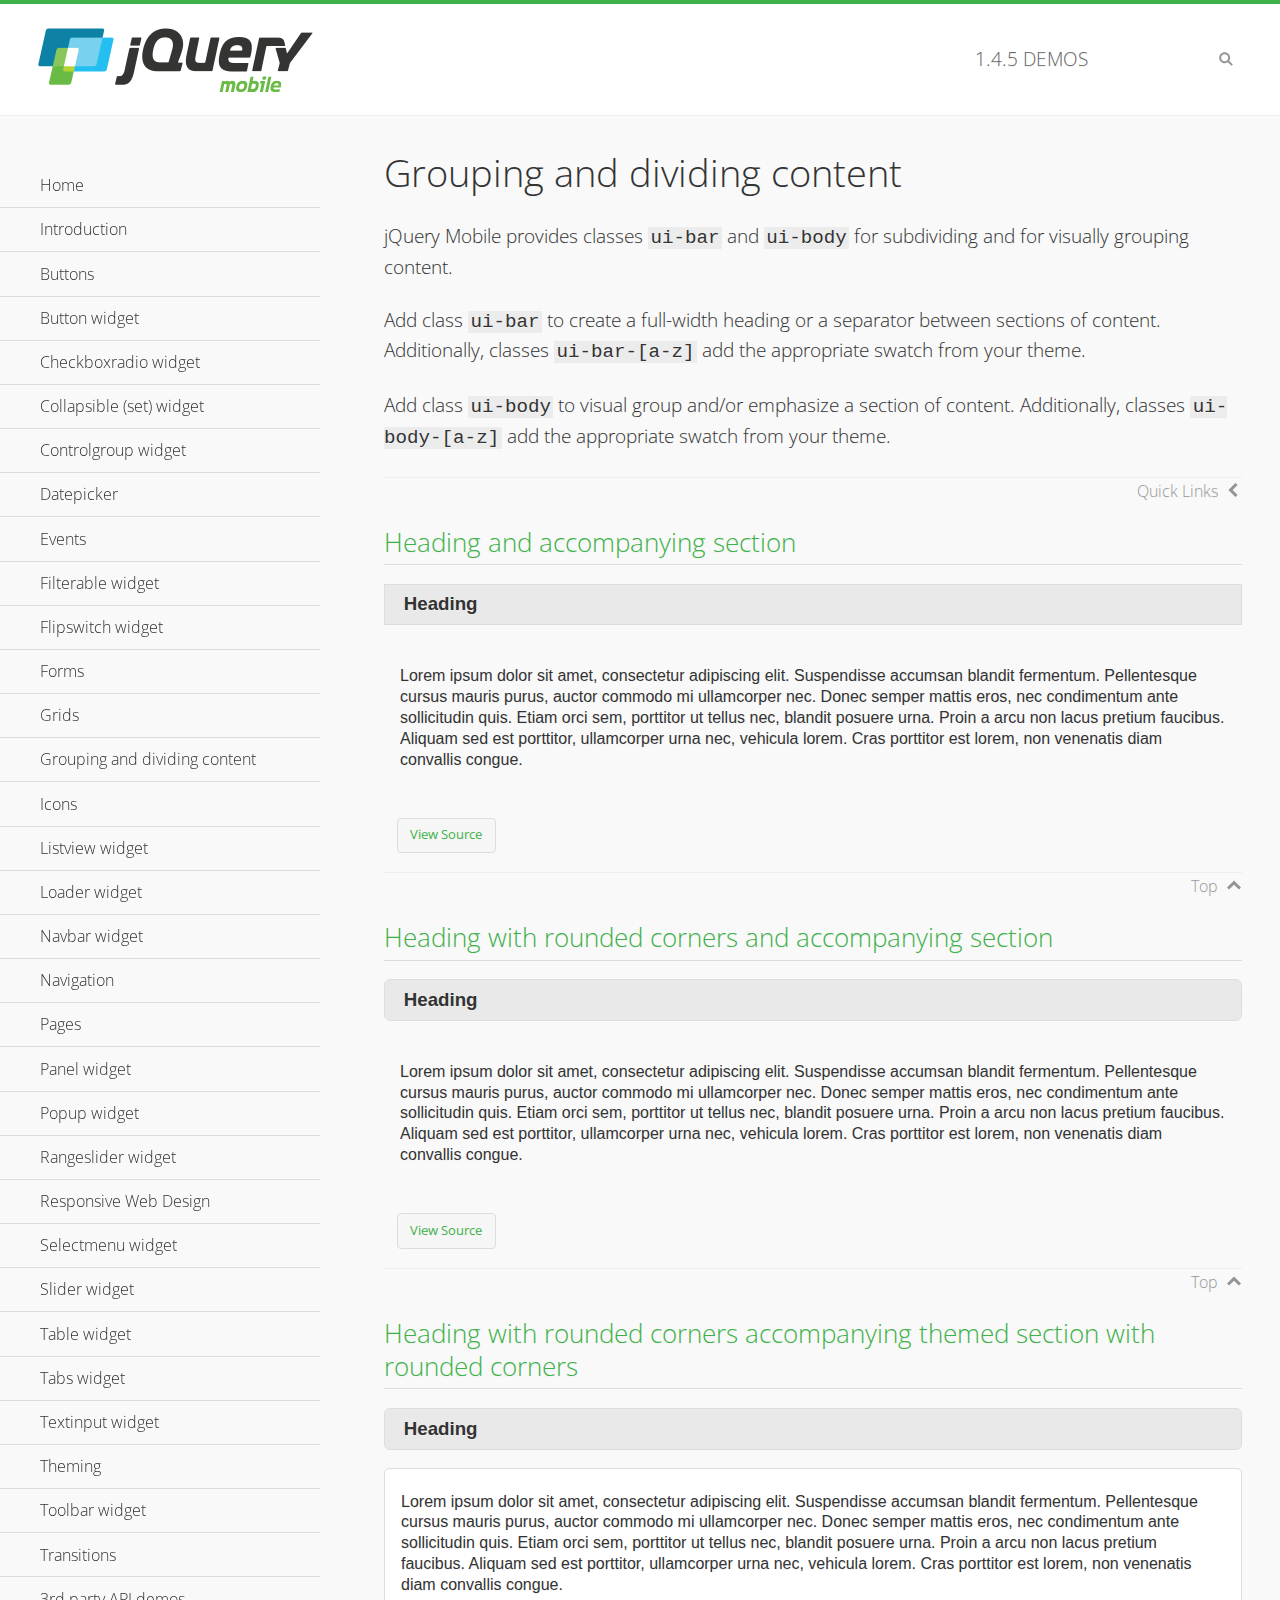
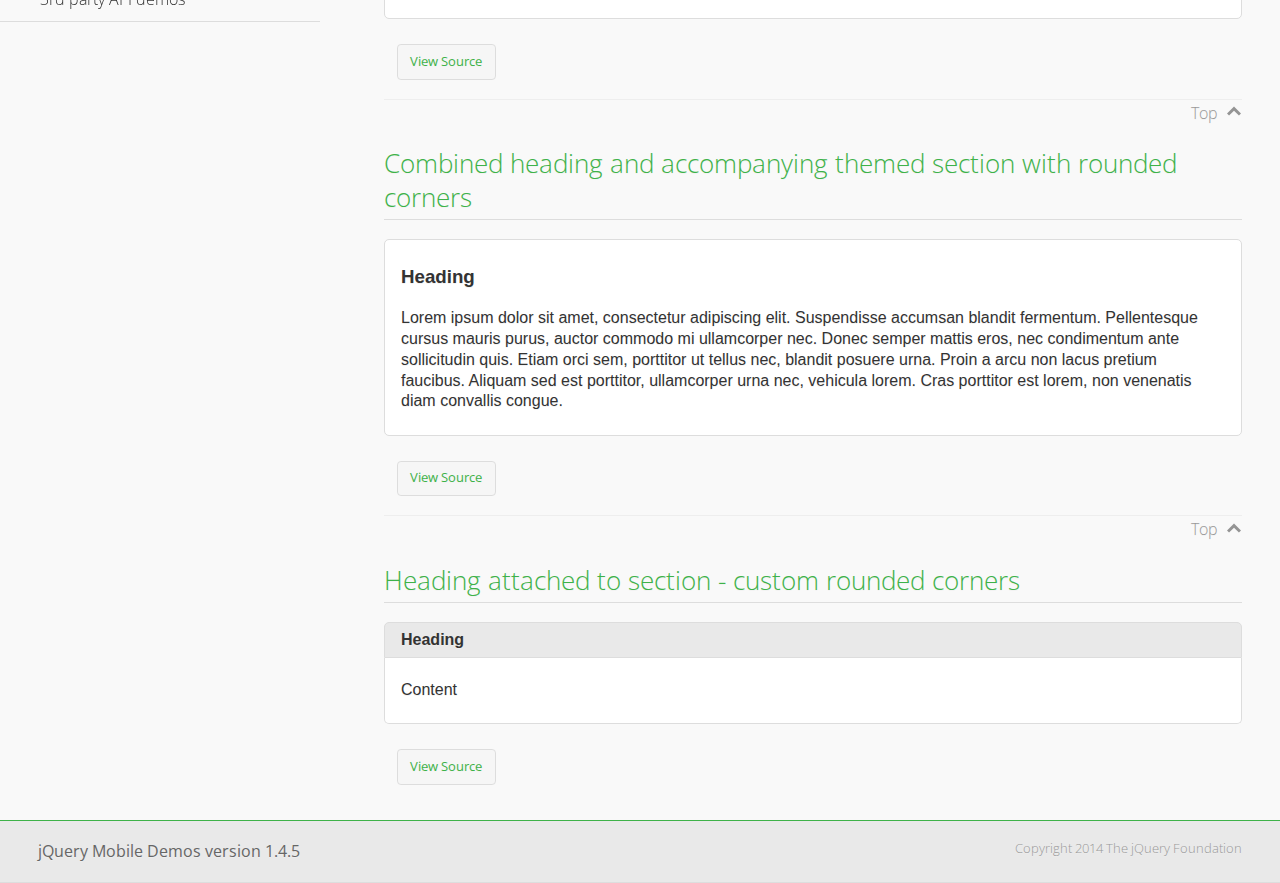
<file: jquery/demos/body-bar-classes/index.html>
<!DOCTYPE html>
<html>
	<head>
	<meta charset="utf-8">
	<meta name="viewport" content="width=device-width, initial-scale=1">
	<title>Grouping and dividing content - jQuery Mobile Demos</title>
	<link rel="shortcut icon" href="../favicon.ico">
	<link rel="stylesheet" href="http://fonts.googleapis.com/css?family=Open+Sans:300,400,700">
	<link rel="stylesheet" href="../css/themes/default/jquery.mobile-1.4.5.min.css">
	<link rel="stylesheet" href="../_assets/css/jqm-demos.css">
	<script src="../js/jquery.js"></script>
	<script src="../_assets/js/index.js"></script>
	<script src="../js/jquery.mobile-1.4.5.min.js"></script>
  <style id="combined-heading-and-section">
    .custom-corners .ui-bar {
      -webkit-border-top-left-radius: inherit;
      border-top-left-radius: inherit;
      -webkit-border-top-right-radius: inherit;
      border-top-right-radius: inherit;
    }
    .custom-corners .ui-body {
      border-top-width: 0;
      -webkit-border-bottom-left-radius: inherit;
      border-bottom-left-radius: inherit;
      -webkit-border-bottom-right-radius: inherit;
      border-bottom-right-radius: inherit;
    }
  </style>
</head>
<body>
<div data-role="page" class="jqm-demos" data-quicklinks="true">

	<div data-role="header" class="jqm-header">
		<h2><a href="../" title="jQuery Mobile Demos home"><img src="../_assets/img/jquery-logo.png" alt="jQuery Mobile"></a></h2>
		<p><span class="jqm-version"></span> Demos</p>
		<a href="#" class="jqm-navmenu-link ui-btn ui-btn-icon-notext ui-corner-all ui-icon-bars ui-nodisc-icon ui-alt-icon ui-btn-left">Menu</a>
		<a href="#" class="jqm-search-link ui-btn ui-btn-icon-notext ui-corner-all ui-icon-search ui-nodisc-icon ui-alt-icon ui-btn-right">Search</a>
	</div><!-- /header -->

	<div role="main" class="ui-content jqm-content">

		<h1>Grouping and dividing content</h1>

		<p>jQuery Mobile provides classes <code>ui-bar</code> and <code>ui-body</code> for subdividing and for visually grouping content.</p>
		<p>Add class <code>ui-bar</code> to create a full-width heading or a separator between sections of content. Additionally, classes <code>ui-bar-[a-z]</code> add the appropriate swatch from your theme.</p>
		<p>Add class <code>ui-body</code> to visual group and/or emphasize a section of content. Additionally, classes <code>ui-body-[a-z]</code> add the appropriate swatch from your theme.</p>

		<h2>Heading and accompanying section</h2>

		<div data-demo-html="true">
      <h3 class="ui-bar ui-bar-a">Heading</h3>
			<div class="ui-body">
				<p>Lorem ipsum dolor sit amet, consectetur adipiscing elit. Suspendisse accumsan blandit fermentum. Pellentesque cursus mauris purus, auctor commodo mi ullamcorper nec. Donec semper mattis eros, nec condimentum ante sollicitudin quis. Etiam orci sem, porttitor ut tellus nec, blandit posuere urna. Proin a arcu non lacus pretium faucibus. Aliquam sed est porttitor, ullamcorper urna nec, vehicula lorem. Cras porttitor est lorem, non venenatis diam convallis congue.</p>
			</div>
		</div>

		<h2>Heading with rounded corners and accompanying section</h2>

		<div data-demo-html="true">
      <h3 class="ui-bar ui-bar-a ui-corner-all">Heading</h3>
			<div class="ui-body">
				<p>Lorem ipsum dolor sit amet, consectetur adipiscing elit. Suspendisse accumsan blandit fermentum. Pellentesque cursus mauris purus, auctor commodo mi ullamcorper nec. Donec semper mattis eros, nec condimentum ante sollicitudin quis. Etiam orci sem, porttitor ut tellus nec, blandit posuere urna. Proin a arcu non lacus pretium faucibus. Aliquam sed est porttitor, ullamcorper urna nec, vehicula lorem. Cras porttitor est lorem, non venenatis diam convallis congue.</p>
			</div>
		</div>

		<h2>Heading with rounded corners accompanying themed section with rounded corners</h2>

		<div data-demo-html="true">
      <h3 class="ui-bar ui-bar-a ui-corner-all">Heading</h3>
			<div class="ui-body ui-body-a ui-corner-all">
				<p>Lorem ipsum dolor sit amet, consectetur adipiscing elit. Suspendisse accumsan blandit fermentum. Pellentesque cursus mauris purus, auctor commodo mi ullamcorper nec. Donec semper mattis eros, nec condimentum ante sollicitudin quis. Etiam orci sem, porttitor ut tellus nec, blandit posuere urna. Proin a arcu non lacus pretium faucibus. Aliquam sed est porttitor, ullamcorper urna nec, vehicula lorem. Cras porttitor est lorem, non venenatis diam convallis congue.</p>
			</div>
		</div>

		<h2>Combined heading and accompanying themed section with rounded corners</h2>

		<div data-demo-html="true">
			<div class="ui-body ui-body-a ui-corner-all">
	      <h3>Heading</h3>
				<p>Lorem ipsum dolor sit amet, consectetur adipiscing elit. Suspendisse accumsan blandit fermentum. Pellentesque cursus mauris purus, auctor commodo mi ullamcorper nec. Donec semper mattis eros, nec condimentum ante sollicitudin quis. Etiam orci sem, porttitor ut tellus nec, blandit posuere urna. Proin a arcu non lacus pretium faucibus. Aliquam sed est porttitor, ullamcorper urna nec, vehicula lorem. Cras porttitor est lorem, non venenatis diam convallis congue.</p>
			</div>
		</div>

		<h2>Heading attached to section - custom rounded corners</h2>

		<div data-demo-html="true" data-demo-css="#combined-heading-and-section">
      <div class="ui-corner-all custom-corners">
        <div class="ui-bar ui-bar-a">
          <h3>Heading</h3>
        </div>
        <div class="ui-body ui-body-a">
          <p>Content</p>
        </div>
      </div>
		</div>

	</div><!-- /content -->
	    <div data-role="panel" class="jqm-navmenu-panel" data-position="left" data-display="overlay" data-theme="a">
	    	<ul class="jqm-list ui-alt-icon ui-nodisc-icon">
<li data-filtertext="demos homepage" data-icon="home"><a href=".././">Home</a></li>
<li data-filtertext="introduction overview getting started"><a href="../intro/" data-ajax="false">Introduction</a></li>
<li data-filtertext="buttons button markup buttonmarkup method anchor link button element"><a href="../button-markup/" data-ajax="false">Buttons</a></li>
<li data-filtertext="form button widget input button submit reset"><a href="../button/" data-ajax="false">Button widget</a></li>
<li data-role="collapsible" data-enhanced="true" data-collapsed-icon="carat-d" data-expanded-icon="carat-u" data-iconpos="right" data-inset="false" class="ui-collapsible ui-collapsible-themed-content ui-collapsible-collapsed">
	<h3 class="ui-collapsible-heading ui-collapsible-heading-collapsed">
		<a href="#" class="ui-collapsible-heading-toggle ui-btn ui-btn-icon-right ui-btn-inherit ui-icon-carat-d">
		    Checkboxradio widget<span class="ui-collapsible-heading-status"> click to expand contents</span>
		</a>
	</h3>
	<div class="ui-collapsible-content ui-body-inherit ui-collapsible-content-collapsed" aria-hidden="true">
		<ul>
			<li data-filtertext="form checkboxradio widget checkbox input checkboxes controlgroups"><a href="../checkboxradio-checkbox/" data-ajax="false">Checkboxes</a></li>
			<li data-filtertext="form checkboxradio widget radio input radio buttons controlgroups"><a href="../checkboxradio-radio/" data-ajax="false">Radio buttons</a></li>
		</ul>
	</div>
</li>
<li data-role="collapsible" data-enhanced="true" data-collapsed-icon="carat-d" data-expanded-icon="carat-u" data-iconpos="right" data-inset="false" class="ui-collapsible ui-collapsible-themed-content ui-collapsible-collapsed">
	<h3 class="ui-collapsible-heading ui-collapsible-heading-collapsed">
		<a href="#" class="ui-collapsible-heading-toggle ui-btn ui-btn-icon-right ui-btn-inherit ui-icon-carat-d">
			Collapsible (set) widget<span class="ui-collapsible-heading-status"> click to expand contents</span>
		</a>
	</h3>
	<div class="ui-collapsible-content ui-body-inherit ui-collapsible-content-collapsed" aria-hidden="true">
		<ul>
			<li data-filtertext="collapsibles content formatting"><a href="../collapsible/" data-ajax="false">Collapsible</a></li>
			<li data-filtertext="dynamic collapsible set accordion append expand"><a href="../collapsible-dynamic/" data-ajax="false">Dynamic collapsibles</a></li>
			<li data-filtertext="accordions collapsible set widget content formatting grouped collapsibles"><a href="../collapsibleset/" data-ajax="false">Collapsible set</a></li>
		</ul>
	</div>
</li>
<li data-role="collapsible" data-enhanced="true" data-collapsed-icon="carat-d" data-expanded-icon="carat-u" data-iconpos="right" data-inset="false" class="ui-collapsible ui-collapsible-themed-content ui-collapsible-collapsed">
	<h3 class="ui-collapsible-heading ui-collapsible-heading-collapsed">
		<a href="#" class="ui-collapsible-heading-toggle ui-btn ui-btn-icon-right ui-btn-inherit ui-icon-carat-d">
			Controlgroup widget<span class="ui-collapsible-heading-status"> click to expand contents</span>
		</a>
	</h3>
	<div class="ui-collapsible-content ui-body-inherit ui-collapsible-content-collapsed" aria-hidden="true">
		<ul>
			<li data-filtertext="controlgroups selectmenu checkboxradio input grouped buttons horizontal vertical"><a href="../controlgroup/" data-ajax="false">Controlgroup</a></li>
			<li data-filtertext="dynamic controlgroup dynamically add buttons"><a href="../controlgroup-dynamic/" data-ajax="false">Dynamic controlgroups</a></li>
		</ul>
	</div>
</li>
<li data-filtertext="form datepicker widget date input"><a href="../datepicker/" data-ajax="false">Datepicker</a></li>
<li data-role="collapsible" data-enhanced="true" data-collapsed-icon="carat-d" data-expanded-icon="carat-u" data-iconpos="right" data-inset="false" class="ui-collapsible ui-collapsible-themed-content ui-collapsible-collapsed">
	<h3 class="ui-collapsible-heading ui-collapsible-heading-collapsed">
		<a href="#" class="ui-collapsible-heading-toggle ui-btn ui-btn-icon-right ui-btn-inherit ui-icon-carat-d">
			Events<span class="ui-collapsible-heading-status"> click to expand contents</span>
		</a>
	</h3>
	<div class="ui-collapsible-content ui-body-inherit ui-collapsible-content-collapsed" aria-hidden="true">
		<ul>
			<li data-filtertext="swipe to delete list items listviews swipe events"><a href="../swipe-list/" data-ajax="false">Swipe list items</a></li>
			<li data-filtertext="swipe to navigate swipe page navigation swipe events"><a href="../swipe-page/" data-ajax="false">Swipe page navigation</a></li>
		</ul>
	</div>
</li>
<li data-filtertext="filterable filter elements sorting searching listview table"><a href="../filterable/" data-ajax="false">Filterable widget</a></li>
<li data-filtertext="form flipswitch widget flip toggle switch binary select checkbox input"><a href="../flipswitch/" data-ajax="false">Flipswitch widget</a></li>
<li data-role="collapsible" data-enhanced="true" data-collapsed-icon="carat-d" data-expanded-icon="carat-u" data-iconpos="right" data-inset="false" class="ui-collapsible ui-collapsible-themed-content ui-collapsible-collapsed">
	<h3 class="ui-collapsible-heading ui-collapsible-heading-collapsed">
		<a href="#" class="ui-collapsible-heading-toggle ui-btn ui-btn-icon-right ui-btn-inherit ui-icon-carat-d">
			Forms<span class="ui-collapsible-heading-status"> click to expand contents</span>
		</a>
	</h3>
	<div class="ui-collapsible-content ui-body-inherit ui-collapsible-content-collapsed" aria-hidden="true">
		<ul>
			<li data-filtertext="forms text checkbox radio range button submit reset inputs selects textarea slider flipswitch label form elements"><a href="../forms/" data-ajax="false">Forms</a></li>
			<li data-filtertext="form hide labels hidden accessible ui-hidden-accessible forms"><a href="../forms-label-hidden-accessible/" data-ajax="false">Hide labels</a></li>
			<li data-filtertext="form field containers fieldcontain ui-field-contain forms"><a href="../forms-field-contain/" data-ajax="false">Field containers</a></li>
			<li data-filtertext="forms disabled form elements"><a href="../forms-disabled/" data-ajax="false">Forms disabled</a></li>
			<li data-filtertext="forms gallery examples overview forms text checkbox radio range button submit reset inputs selects textarea slider flipswitch label form elements"><a href="../forms-gallery/" data-ajax="false">Forms gallery</a></li>
		</ul>
	</div>
</li>
<li data-role="collapsible" data-enhanced="true" data-collapsed-icon="carat-d" data-expanded-icon="carat-u" data-iconpos="right" data-inset="false" class="ui-collapsible ui-collapsible-themed-content ui-collapsible-collapsed">
	<h3 class="ui-collapsible-heading ui-collapsible-heading-collapsed">
		<a href="#" class="ui-collapsible-heading-toggle ui-btn ui-btn-icon-right ui-btn-inherit ui-icon-carat-d">
			Grids<span class="ui-collapsible-heading-status"> click to expand contents</span>
		</a>
	</h3>
	<div class="ui-collapsible-content ui-body-inherit ui-collapsible-content-collapsed" aria-hidden="true">
		<ul>
			<li data-filtertext="grids columns blocks content formatting rwd responsive css framework"><a href="../grids/" data-ajax="false">Grids</a></li>
			<li data-filtertext="buttons in grids css framework"><a href="../grids-buttons/" data-ajax="false">Buttons in grids</a></li>
			<li data-filtertext="custom responsive grids rwd css framework"><a href="../grids-custom-responsive/" data-ajax="false">Custom responsive grids</a></li>
		</ul>
	</div>
</li>
<li data-filtertext="blocks content formatting sections heading"><a href="../body-bar-classes/" data-ajax="false">Grouping and dividing content</a></li>
<li data-role="collapsible" data-enhanced="true" data-collapsed-icon="carat-d" data-expanded-icon="carat-u" data-iconpos="right" data-inset="false" class="ui-collapsible ui-collapsible-themed-content ui-collapsible-collapsed">
	<h3 class="ui-collapsible-heading ui-collapsible-heading-collapsed">
		<a href="#" class="ui-collapsible-heading-toggle ui-btn ui-btn-icon-right ui-btn-inherit ui-icon-carat-d">
			Icons<span class="ui-collapsible-heading-status"> click to expand contents</span>
		</a>
	</h3>
	<div class="ui-collapsible-content ui-body-inherit ui-collapsible-content-collapsed" aria-hidden="true">
		<ul>
			<li data-filtertext="button icons svg disc alt custom icon position"><a href="../icons/" data-ajax="false">Icons</a></li>
			<li data-filtertext=""><a href="../icons-grunticon/" data-ajax="false">Grunticon loader</a></li>
		</ul>
	</div>
</li>
<li data-role="collapsible" data-enhanced="true" data-collapsed-icon="carat-d" data-expanded-icon="carat-u" data-iconpos="right" data-inset="false" class="ui-collapsible ui-collapsible-themed-content ui-collapsible-collapsed">
	<h3 class="ui-collapsible-heading ui-collapsible-heading-collapsed">
		<a href="#" class="ui-collapsible-heading-toggle ui-btn ui-btn-icon-right ui-btn-inherit ui-icon-carat-d">
			Listview widget<span class="ui-collapsible-heading-status"> click to expand contents</span>
		</a>
	</h3>
	<div class="ui-collapsible-content ui-body-inherit ui-collapsible-content-collapsed" aria-hidden="true">
		<ul>
			<li data-filtertext="listview widget thumbnails icons nested split button collapsible ul ol"><a href="../listview/" data-ajax="false">Listview</a></li>
			<li data-filtertext="autocomplete filterable reveal listview filtertextbeforefilter placeholder"><a href="../listview-autocomplete/" data-ajax="false">Listview autocomplete</a></li>
			<li data-filtertext="autocomplete filterable reveal listview remote data filtertextbeforefilter placeholder"><a href="../listview-autocomplete-remote/" data-ajax="false">Listview autocomplete remote data</a></li>
			<li data-filtertext="autodividers anchor jump scroll linkbars listview lists ul ol"><a href="../listview-autodividers-linkbar/" data-ajax="false">Listview autodividers linkbar</a></li>
			<li data-filtertext="listview autodividers selector autodividersselector lists ul ol"><a href="../listview-autodividers-selector/" data-ajax="false">Listview autodividers selector</a></li>
			<li data-filtertext="listview nested list items"><a href="../listview-nested-lists/" data-ajax="false">Nested Listviews</a></li>
			<li data-filtertext="listview collapsible list items flat"><a href="../listview-collapsible-item-flat/" data-ajax="false">Listview collapsible list items (flat)</a></li>
			<li data-filtertext="listview collapsible list indented"><a href="../listview-collapsible-item-indented/" data-ajax="false">Listview collapsible list items (indented)</a></li>
			<li data-filtertext="grid listview responsive grids responsive listviews lists ul"><a href="../listview-grid/" data-ajax="false">Listview responsive grid</a></li>
		</ul>
	</div>
</li>
<li data-filtertext="loader widget page loading navigation overlay spinner"><a href="../loader/" data-ajax="false">Loader widget</a></li>
<li data-filtertext="navbar widget navmenu toolbars header footer"><a href="../navbar/" data-ajax="false">Navbar widget</a></li>
<li data-role="collapsible" data-enhanced="true" data-collapsed-icon="carat-d" data-expanded-icon="carat-u" data-iconpos="right" data-inset="false" class="ui-collapsible ui-collapsible-themed-content ui-collapsible-collapsed">
	<h3 class="ui-collapsible-heading ui-collapsible-heading-collapsed">
		<a href="#" class="ui-collapsible-heading-toggle ui-btn ui-btn-icon-right ui-btn-inherit ui-icon-carat-d">
			Navigation<span class="ui-collapsible-heading-status"> click to expand contents</span>
		</a>
	</h3>
	<div class="ui-collapsible-content ui-body-inherit ui-collapsible-content-collapsed" aria-hidden="true">
		<ul>
			<li data-filtertext="ajax navigation navigate widget history event method"><a href="../navigation/" data-ajax="false">Navigation</a></li>
			<li data-filtertext="linking pages page links navigation ajax prefetch cache"><a href="../navigation-linking-pages/" data-ajax="false">Linking pages</a></li>
			<!-- <li data-filtertext="php redirect server redirection server-side navigation"><a href="../navigation-php-redirect/" data-ajax="false">PHP redirect demo</a></li>-->
			<li data-filtertext="navigation redirection hash query"><a href="../navigation-hash-processing/" data-ajax="false">Hash processing demo</a></li>
			<li data-filtertext="navigation redirection hash query"><a href="../page-events/" data-ajax="false">Page Navigation Events</a></li>
		</ul>
	</div>
</li>
<li data-role="collapsible" data-enhanced="true" data-collapsed-icon="carat-d" data-expanded-icon="carat-u" data-iconpos="right" data-inset="false" class="ui-collapsible ui-collapsible-themed-content ui-collapsible-collapsed">
	<h3 class="ui-collapsible-heading ui-collapsible-heading-collapsed">
		<a href="#" class="ui-collapsible-heading-toggle ui-btn ui-btn-icon-right ui-btn-inherit ui-icon-carat-d">
			Pages<span class="ui-collapsible-heading-status"> click to expand contents</span>
		</a>
	</h3>
	<div class="ui-collapsible-content ui-body-inherit ui-collapsible-content-collapsed" aria-hidden="true">
		<ul>
			<li data-filtertext="pages page widget ajax navigation"><a href="../pages/" data-ajax="false">Pages</a></li>
			<li data-filtertext="single page"><a href="../pages-single-page/" data-ajax="false">Single page</a></li>
			<li data-filtertext="multipage multi-page page"><a href="../pages-multi-page/" data-ajax="false">Multi-page template</a></li>
			<li data-filtertext="dialog page widget modal popup"><a href="../pages-dialog/" data-ajax="false">Dialog page</a></li>
		</ul>
	</div>
</li>
<li data-role="collapsible" data-enhanced="true" data-collapsed-icon="carat-d" data-expanded-icon="carat-u" data-iconpos="right" data-inset="false" class="ui-collapsible ui-collapsible-themed-content ui-collapsible-collapsed">
	<h3 class="ui-collapsible-heading ui-collapsible-heading-collapsed">
		<a href="#" class="ui-collapsible-heading-toggle ui-btn ui-btn-icon-right ui-btn-inherit ui-icon-carat-d">
			Panel widget<span class="ui-collapsible-heading-status"> click to expand contents</span>
		</a>
	</h3>
	<div class="ui-collapsible-content ui-body-inherit ui-collapsible-content-collapsed" aria-hidden="true">
		<ul>
			<li data-filtertext="panel widget sliding panels reveal push overlay responsive"><a href="../panel/" data-ajax="false">Panel</a></li>
			<li data-filtertext=""><a href="../panel-external/" data-ajax="false">External panels</a></li>
			<li data-filtertext="panel "><a href="../panel-fixed/" data-ajax="false">Fixed panels</a></li>
			<li data-filtertext="panel slide panels sliding panels shadow rwd responsive breakpoint"><a href="../panel-responsive/" data-ajax="false">Panels responsive</a></li>
			<li data-filtertext="panel custom style custom panel width reveal shadow listview panel styling page background wrapper"><a href="../panel-styling/" data-ajax="false">Custom panel style</a></li>
			<li data-filtertext="panel open on swipe"><a href="../panel-swipe-open/" data-ajax="false">Panel open on swipe</a></li>
			<li data-filtertext="panels outside page internal external toolbars"><a href="../panel-external-internal/" data-ajax="false">Panel external and internal</a></li>
		</ul>
	</div>
</li>
<li data-role="collapsible" data-enhanced="true" data-collapsed-icon="carat-d" data-expanded-icon="carat-u" data-iconpos="right" data-inset="false" class="ui-collapsible ui-collapsible-themed-content ui-collapsible-collapsed">
	<h3 class="ui-collapsible-heading ui-collapsible-heading-collapsed">
		<a href="#" class="ui-collapsible-heading-toggle ui-btn ui-btn-icon-right ui-btn-inherit ui-icon-carat-d">
			Popup widget<span class="ui-collapsible-heading-status"> click to expand contents</span>
		</a>
	</h3>
	<div class="ui-collapsible-content ui-body-inherit ui-collapsible-content-collapsed" aria-hidden="true">
		<ul>
			<li data-filtertext="popup widget popups dialog modal transition tooltip lightbox form overlay screen flip pop fade transition"><a href="../popup/" data-ajax="false">Popup</a></li>
			<li data-filtertext="popup alignment position"><a href="../popup-alignment/" data-ajax="false">Popup alignment</a></li>
			<li data-filtertext="popup arrow size popups popover"><a href="../popup-arrow-size/" data-ajax="false">Popup arrow size</a></li>
			<li data-filtertext="dynamic popups popup images lightbox"><a href="../popup-dynamic/" data-ajax="false">Dynamic popups</a></li>
			<li data-filtertext="popups with iframes scaling"><a href="../popup-iframe/" data-ajax="false">Popups with iframes</a></li>
			<li data-filtertext="popup image scaling"><a href="../popup-image-scaling/" data-ajax="false">Popup image scaling</a></li>
			<li data-filtertext="external popup outside multi-page"><a href="../popup-outside-multipage/" data-ajax="false">Popup outside multi-page</a></li>
		</ul>
	</div>
</li>
<li data-filtertext="form rangeslider widget dual sliders dual handle sliders range input"><a href="../rangeslider/" data-ajax="false">Rangeslider widget</a></li>
<li data-filtertext="responsive web design rwd adaptive progressive enhancement PE accessible mobile breakpoints media query media queries"><a href="../rwd/" data-ajax="false">Responsive Web Design</a></li>
<li data-role="collapsible" data-enhanced="true" data-collapsed-icon="carat-d" data-expanded-icon="carat-u" data-iconpos="right" data-inset="false" class="ui-collapsible ui-collapsible-themed-content ui-collapsible-collapsed">
	<h3 class="ui-collapsible-heading ui-collapsible-heading-collapsed">
		<a href="#" class="ui-collapsible-heading-toggle ui-btn ui-btn-icon-right ui-btn-inherit ui-icon-carat-d">
			Selectmenu widget<span class="ui-collapsible-heading-status"> click to expand contents</span>
		</a>
	</h3>
	<div class="ui-collapsible-content ui-body-inherit ui-collapsible-content-collapsed" aria-hidden="true">
		<ul>
			<li data-filtertext="form selectmenu widget select input custom select menu selects"><a href="../selectmenu/" data-ajax="false">Selectmenu</a></li>
			<li data-filtertext="form custom select menu selectmenu widget custom menu option optgroup multiple selects"><a href="../selectmenu-custom/" data-ajax="false">Custom select menu</a></li>
			<li data-filtertext="filterable select filter popup dialog"><a href="../selectmenu-custom-filter/" data-ajax="false">Custom select menu with filter</a></li>
		</ul>
	</div>
</li>
<li data-role="collapsible" data-enhanced="true" data-collapsed-icon="carat-d" data-expanded-icon="carat-u" data-iconpos="right" data-inset="false" class="ui-collapsible ui-collapsible-themed-content ui-collapsible-collapsed">
	<h3 class="ui-collapsible-heading ui-collapsible-heading-collapsed">
		<a href="#" class="ui-collapsible-heading-toggle ui-btn ui-btn-icon-right ui-btn-inherit ui-icon-carat-d">
			Slider widget<span class="ui-collapsible-heading-status"> click to expand contents</span>
		</a>
	</h3>
	<div class="ui-collapsible-content ui-body-inherit ui-collapsible-content-collapsed" aria-hidden="true">
		<ul>
			<li data-filtertext="form slider widget range input single sliders"><a href="../slider/" data-ajax="false">Slider</a></li>
			<li data-filtertext="form slider widget flipswitch slider binary select flip toggle switch"><a href="../slider-flipswitch/" data-ajax="false">Slider flip toggle switch</a></li>
			<li data-filtertext="form slider tooltip handle value input range sliders"><a href="../slider-tooltip/" data-ajax="false">Slider tooltip</a></li>
		</ul>
	</div>
</li>
<li data-role="collapsible" data-enhanced="true" data-collapsed-icon="carat-d" data-expanded-icon="carat-u" data-iconpos="right" data-inset="false" class="ui-collapsible ui-collapsible-themed-content ui-collapsible-collapsed">
	<h3 class="ui-collapsible-heading ui-collapsible-heading-collapsed">
		<a href="#" class="ui-collapsible-heading-toggle ui-btn ui-btn-icon-right ui-btn-inherit ui-icon-carat-d">
			Table widget<span class="ui-collapsible-heading-status"> click to expand contents</span>
		</a>
	</h3>
	<div class="ui-collapsible-content ui-body-inherit ui-collapsible-content-collapsed" aria-hidden="true">
		<ul>
			<li data-filtertext="table widget reflow column toggle th td responsive tables rwd hide show tabular"><a href="../table-column-toggle/" data-ajax="false">Table Column Toggle</a></li>
			<li data-filtertext="table column toggle phone comparison demo"><a href="../table-column-toggle-example/" data-ajax="false">Table Column Toggle demo</a></li>
			<li data-filtertext="responsive tables table column toggle heading groups rwd breakpoint"><a href="../table-column-toggle-heading-groups/" data-ajax="false">Table Column Toggle heading groups</a></li>
			<li data-filtertext="responsive tables table column toggle hide rwd breakpoint customization options"><a href="../table-column-toggle-options/" data-ajax="false">Table Column Toggle options</a></li>
			<li data-filtertext="table reflow th td responsive rwd columns tabular"><a href="../table-reflow/" data-ajax="false">Table Reflow</a></li>
			<li data-filtertext="responsive tables table reflow heading groups rwd breakpoint"><a href="../table-reflow-heading-groups/" data-ajax="false">Table Reflow heading groups</a></li>
			<li data-filtertext="responsive tables table reflow stripes strokes table style"><a href="../table-reflow-stripes-strokes/" data-ajax="false">Table Reflow stripes and strokes</a></li>
			<li data-filtertext="responsive tables table reflow stack custom styles"><a href="../table-reflow-styling/" data-ajax="false">Table Reflow custom styles</a></li>
		</ul>
	</div>
</li>
<li data-filtertext="ui tabs widget"><a href="../tabs/" data-ajax="false">Tabs widget</a></li>
<li data-filtertext="form textinput widget text input textarea number date time tel email file color password"><a href="../textinput/" data-ajax="false">Textinput widget</a></li>
<li data-role="collapsible" data-enhanced="true" data-collapsed-icon="carat-d" data-expanded-icon="carat-u" data-iconpos="right" data-inset="false" class="ui-collapsible ui-collapsible-themed-content ui-collapsible-collapsed">
	<h3 class="ui-collapsible-heading ui-collapsible-heading-collapsed">
		<a href="#" class="ui-collapsible-heading-toggle ui-btn ui-btn-icon-right ui-btn-inherit ui-icon-carat-d">
			Theming<span class="ui-collapsible-heading-status"> click to expand contents</span>
		</a>
	</h3>
	<div class="ui-collapsible-content ui-body-inherit ui-collapsible-content-collapsed" aria-hidden="true">
		<ul>
			<li data-filtertext="default theme swatches theming style css"><a href="../theme-default/" data-ajax="false">Default theme</a></li>
			<li data-filtertext="classic theme old theme swatches theming style css"><a href="../theme-classic/" data-ajax="false">Classic theme</a></li>
		</ul>
	</div>
</li>
<li data-role="collapsible" data-enhanced="true" data-collapsed-icon="carat-d" data-expanded-icon="carat-u" data-iconpos="right" data-inset="false" class="ui-collapsible ui-collapsible-themed-content ui-collapsible-collapsed">
	<h3 class="ui-collapsible-heading ui-collapsible-heading-collapsed">
		<a href="#" class="ui-collapsible-heading-toggle ui-btn ui-btn-icon-right ui-btn-inherit ui-icon-carat-d">
			Toolbar widget<span class="ui-collapsible-heading-status"> click to expand contents</span>
		</a>
	</h3>
	<div class="ui-collapsible-content ui-body-inherit ui-collapsible-content-collapsed" aria-hidden="true">
		<ul>
			<li data-filtertext="toolbar widget header footer toolbars fixed fullscreen external sections"><a href="../toolbar/" data-ajax="false">Toolbar</a></li>
			<li data-filtertext="dynamic toolbars dynamically add toolbar header footer"><a href="../toolbar-dynamic/" data-ajax="false">Dynamic toolbars</a></li>
			<li data-filtertext="external toolbars header footer"><a href="../toolbar-external/" data-ajax="false">External toolbars</a></li>
			<li data-filtertext="fixed toolbars header footer"><a href="../toolbar-fixed/" data-ajax="false">Fixed toolbars</a></li>
			<li data-filtertext="fixed fullscreen toolbars header footer"><a href="../toolbar-fixed-fullscreen/" data-ajax="false">Fullscreen toolbars</a></li>
			<li data-filtertext="external fixed toolbars header footer"><a href="../toolbar-fixed-external/" data-ajax="false">Fixed external toolbars</a></li>
			<li data-filtertext="external persistent toolbars header footer navbar navmenu"><a href="../toolbar-fixed-persistent/" data-ajax="false">Persistent toolbars</a></li>
			<li data-filtertext="external ajax optimized toolbars persistent toolbars header footer navbar"><a href="../toolbar-fixed-persistent-optimized/" data-ajax="false">Ajax optimized toolbars</a></li>
			<li data-filtertext="form in toolbars header footer"><a href="../toolbar-fixed-forms/" data-ajax="false">Form in toolbar</a></li>
		</ul>
	</div>
</li>
<li data-filtertext="page transitions animated pages popup navigation flip slide fade pop"><a href="../transitions/" data-ajax="false">Transitions</a></li>
<li data-role="collapsible" data-enhanced="true" data-collapsed-icon="carat-d" data-expanded-icon="carat-u" data-iconpos="right" data-inset="false" class="ui-collapsible ui-collapsible-themed-content ui-collapsible-collapsed">
	<h3 class="ui-collapsible-heading ui-collapsible-heading-collapsed">
		<a href="#" class="ui-collapsible-heading-toggle ui-btn ui-btn-icon-right ui-btn-inherit ui-icon-carat-d">
			3rd party API demos<span class="ui-collapsible-heading-status"> click to expand contents</span>
		</a>
	</h3>
	<div class="ui-collapsible-content ui-body-inherit ui-collapsible-content-collapsed" aria-hidden="true">
		<ul>
			<li data-filtertext="backbone requirejs navigation router"><a href="../backbone-requirejs/" data-ajax="false">Backbone RequireJS</a></li>
			<li data-filtertext="google maps geolocation demo"><a href="../map-geolocation/" data-ajax="false">Google Maps geolocation</a></li>
			<li data-filtertext="google maps hybrid"><a href="../map-list-toggle/" data-ajax="false">Google Maps list toggle</a></li>
		</ul>
	</div>
</li>



		     </ul>
		</div><!-- /panel -->


	<div data-role="footer" data-position="fixed" data-tap-toggle="false" class="jqm-footer">
		<p>jQuery Mobile Demos version <span class="jqm-version"></span></p>
		<p>Copyright 2014 The jQuery Foundation</p>
	</div><!-- /footer -->
	<!-- TODO: This should become an external panel so we can add input to markup (unique ID) -->
    <div data-role="panel" class="jqm-search-panel" data-position="right" data-display="overlay" data-theme="a">
		<div class="jqm-search">
			<ul class="jqm-list" data-filter-placeholder="Search demos..." data-filter-reveal="true">
<li data-filtertext="demos homepage" data-icon="home"><a href=".././">Home</a></li>
<li data-filtertext="introduction overview getting started"><a href="../intro/" data-ajax="false">Introduction</a></li>
<li data-filtertext="buttons button markup buttonmarkup method anchor link button element"><a href="../button-markup/" data-ajax="false">Buttons</a></li>
<li data-filtertext="form button widget input button submit reset"><a href="../button/" data-ajax="false">Button widget</a></li>
<li data-role="collapsible" data-enhanced="true" data-collapsed-icon="carat-d" data-expanded-icon="carat-u" data-iconpos="right" data-inset="false" class="ui-collapsible ui-collapsible-themed-content ui-collapsible-collapsed">
	<h3 class="ui-collapsible-heading ui-collapsible-heading-collapsed">
		<a href="#" class="ui-collapsible-heading-toggle ui-btn ui-btn-icon-right ui-btn-inherit ui-icon-carat-d">
		    Checkboxradio widget<span class="ui-collapsible-heading-status"> click to expand contents</span>
		</a>
	</h3>
	<div class="ui-collapsible-content ui-body-inherit ui-collapsible-content-collapsed" aria-hidden="true">
		<ul>
			<li data-filtertext="form checkboxradio widget checkbox input checkboxes controlgroups"><a href="../checkboxradio-checkbox/" data-ajax="false">Checkboxes</a></li>
			<li data-filtertext="form checkboxradio widget radio input radio buttons controlgroups"><a href="../checkboxradio-radio/" data-ajax="false">Radio buttons</a></li>
		</ul>
	</div>
</li>
<li data-role="collapsible" data-enhanced="true" data-collapsed-icon="carat-d" data-expanded-icon="carat-u" data-iconpos="right" data-inset="false" class="ui-collapsible ui-collapsible-themed-content ui-collapsible-collapsed">
	<h3 class="ui-collapsible-heading ui-collapsible-heading-collapsed">
		<a href="#" class="ui-collapsible-heading-toggle ui-btn ui-btn-icon-right ui-btn-inherit ui-icon-carat-d">
			Collapsible (set) widget<span class="ui-collapsible-heading-status"> click to expand contents</span>
		</a>
	</h3>
	<div class="ui-collapsible-content ui-body-inherit ui-collapsible-content-collapsed" aria-hidden="true">
		<ul>
			<li data-filtertext="collapsibles content formatting"><a href="../collapsible/" data-ajax="false">Collapsible</a></li>
			<li data-filtertext="dynamic collapsible set accordion append expand"><a href="../collapsible-dynamic/" data-ajax="false">Dynamic collapsibles</a></li>
			<li data-filtertext="accordions collapsible set widget content formatting grouped collapsibles"><a href="../collapsibleset/" data-ajax="false">Collapsible set</a></li>
		</ul>
	</div>
</li>
<li data-role="collapsible" data-enhanced="true" data-collapsed-icon="carat-d" data-expanded-icon="carat-u" data-iconpos="right" data-inset="false" class="ui-collapsible ui-collapsible-themed-content ui-collapsible-collapsed">
	<h3 class="ui-collapsible-heading ui-collapsible-heading-collapsed">
		<a href="#" class="ui-collapsible-heading-toggle ui-btn ui-btn-icon-right ui-btn-inherit ui-icon-carat-d">
			Controlgroup widget<span class="ui-collapsible-heading-status"> click to expand contents</span>
		</a>
	</h3>
	<div class="ui-collapsible-content ui-body-inherit ui-collapsible-content-collapsed" aria-hidden="true">
		<ul>
			<li data-filtertext="controlgroups selectmenu checkboxradio input grouped buttons horizontal vertical"><a href="../controlgroup/" data-ajax="false">Controlgroup</a></li>
			<li data-filtertext="dynamic controlgroup dynamically add buttons"><a href="../controlgroup-dynamic/" data-ajax="false">Dynamic controlgroups</a></li>
		</ul>
	</div>
</li>
<li data-filtertext="form datepicker widget date input"><a href="../datepicker/" data-ajax="false">Datepicker</a></li>
<li data-role="collapsible" data-enhanced="true" data-collapsed-icon="carat-d" data-expanded-icon="carat-u" data-iconpos="right" data-inset="false" class="ui-collapsible ui-collapsible-themed-content ui-collapsible-collapsed">
	<h3 class="ui-collapsible-heading ui-collapsible-heading-collapsed">
		<a href="#" class="ui-collapsible-heading-toggle ui-btn ui-btn-icon-right ui-btn-inherit ui-icon-carat-d">
			Events<span class="ui-collapsible-heading-status"> click to expand contents</span>
		</a>
	</h3>
	<div class="ui-collapsible-content ui-body-inherit ui-collapsible-content-collapsed" aria-hidden="true">
		<ul>
			<li data-filtertext="swipe to delete list items listviews swipe events"><a href="../swipe-list/" data-ajax="false">Swipe list items</a></li>
			<li data-filtertext="swipe to navigate swipe page navigation swipe events"><a href="../swipe-page/" data-ajax="false">Swipe page navigation</a></li>
		</ul>
	</div>
</li>
<li data-filtertext="filterable filter elements sorting searching listview table"><a href="../filterable/" data-ajax="false">Filterable widget</a></li>
<li data-filtertext="form flipswitch widget flip toggle switch binary select checkbox input"><a href="../flipswitch/" data-ajax="false">Flipswitch widget</a></li>
<li data-role="collapsible" data-enhanced="true" data-collapsed-icon="carat-d" data-expanded-icon="carat-u" data-iconpos="right" data-inset="false" class="ui-collapsible ui-collapsible-themed-content ui-collapsible-collapsed">
	<h3 class="ui-collapsible-heading ui-collapsible-heading-collapsed">
		<a href="#" class="ui-collapsible-heading-toggle ui-btn ui-btn-icon-right ui-btn-inherit ui-icon-carat-d">
			Forms<span class="ui-collapsible-heading-status"> click to expand contents</span>
		</a>
	</h3>
	<div class="ui-collapsible-content ui-body-inherit ui-collapsible-content-collapsed" aria-hidden="true">
		<ul>
			<li data-filtertext="forms text checkbox radio range button submit reset inputs selects textarea slider flipswitch label form elements"><a href="../forms/" data-ajax="false">Forms</a></li>
			<li data-filtertext="form hide labels hidden accessible ui-hidden-accessible forms"><a href="../forms-label-hidden-accessible/" data-ajax="false">Hide labels</a></li>
			<li data-filtertext="form field containers fieldcontain ui-field-contain forms"><a href="../forms-field-contain/" data-ajax="false">Field containers</a></li>
			<li data-filtertext="forms disabled form elements"><a href="../forms-disabled/" data-ajax="false">Forms disabled</a></li>
			<li data-filtertext="forms gallery examples overview forms text checkbox radio range button submit reset inputs selects textarea slider flipswitch label form elements"><a href="../forms-gallery/" data-ajax="false">Forms gallery</a></li>
		</ul>
	</div>
</li>
<li data-role="collapsible" data-enhanced="true" data-collapsed-icon="carat-d" data-expanded-icon="carat-u" data-iconpos="right" data-inset="false" class="ui-collapsible ui-collapsible-themed-content ui-collapsible-collapsed">
	<h3 class="ui-collapsible-heading ui-collapsible-heading-collapsed">
		<a href="#" class="ui-collapsible-heading-toggle ui-btn ui-btn-icon-right ui-btn-inherit ui-icon-carat-d">
			Grids<span class="ui-collapsible-heading-status"> click to expand contents</span>
		</a>
	</h3>
	<div class="ui-collapsible-content ui-body-inherit ui-collapsible-content-collapsed" aria-hidden="true">
		<ul>
			<li data-filtertext="grids columns blocks content formatting rwd responsive css framework"><a href="../grids/" data-ajax="false">Grids</a></li>
			<li data-filtertext="buttons in grids css framework"><a href="../grids-buttons/" data-ajax="false">Buttons in grids</a></li>
			<li data-filtertext="custom responsive grids rwd css framework"><a href="../grids-custom-responsive/" data-ajax="false">Custom responsive grids</a></li>
		</ul>
	</div>
</li>
<li data-filtertext="blocks content formatting sections heading"><a href="../body-bar-classes/" data-ajax="false">Grouping and dividing content</a></li>
<li data-role="collapsible" data-enhanced="true" data-collapsed-icon="carat-d" data-expanded-icon="carat-u" data-iconpos="right" data-inset="false" class="ui-collapsible ui-collapsible-themed-content ui-collapsible-collapsed">
	<h3 class="ui-collapsible-heading ui-collapsible-heading-collapsed">
		<a href="#" class="ui-collapsible-heading-toggle ui-btn ui-btn-icon-right ui-btn-inherit ui-icon-carat-d">
			Icons<span class="ui-collapsible-heading-status"> click to expand contents</span>
		</a>
	</h3>
	<div class="ui-collapsible-content ui-body-inherit ui-collapsible-content-collapsed" aria-hidden="true">
		<ul>
			<li data-filtertext="button icons svg disc alt custom icon position"><a href="../icons/" data-ajax="false">Icons</a></li>
			<li data-filtertext=""><a href="../icons-grunticon/" data-ajax="false">Grunticon loader</a></li>
		</ul>
	</div>
</li>
<li data-role="collapsible" data-enhanced="true" data-collapsed-icon="carat-d" data-expanded-icon="carat-u" data-iconpos="right" data-inset="false" class="ui-collapsible ui-collapsible-themed-content ui-collapsible-collapsed">
	<h3 class="ui-collapsible-heading ui-collapsible-heading-collapsed">
		<a href="#" class="ui-collapsible-heading-toggle ui-btn ui-btn-icon-right ui-btn-inherit ui-icon-carat-d">
			Listview widget<span class="ui-collapsible-heading-status"> click to expand contents</span>
		</a>
	</h3>
	<div class="ui-collapsible-content ui-body-inherit ui-collapsible-content-collapsed" aria-hidden="true">
		<ul>
			<li data-filtertext="listview widget thumbnails icons nested split button collapsible ul ol"><a href="../listview/" data-ajax="false">Listview</a></li>
			<li data-filtertext="autocomplete filterable reveal listview filtertextbeforefilter placeholder"><a href="../listview-autocomplete/" data-ajax="false">Listview autocomplete</a></li>
			<li data-filtertext="autocomplete filterable reveal listview remote data filtertextbeforefilter placeholder"><a href="../listview-autocomplete-remote/" data-ajax="false">Listview autocomplete remote data</a></li>
			<li data-filtertext="autodividers anchor jump scroll linkbars listview lists ul ol"><a href="../listview-autodividers-linkbar/" data-ajax="false">Listview autodividers linkbar</a></li>
			<li data-filtertext="listview autodividers selector autodividersselector lists ul ol"><a href="../listview-autodividers-selector/" data-ajax="false">Listview autodividers selector</a></li>
			<li data-filtertext="listview nested list items"><a href="../listview-nested-lists/" data-ajax="false">Nested Listviews</a></li>
			<li data-filtertext="listview collapsible list items flat"><a href="../listview-collapsible-item-flat/" data-ajax="false">Listview collapsible list items (flat)</a></li>
			<li data-filtertext="listview collapsible list indented"><a href="../listview-collapsible-item-indented/" data-ajax="false">Listview collapsible list items (indented)</a></li>
			<li data-filtertext="grid listview responsive grids responsive listviews lists ul"><a href="../listview-grid/" data-ajax="false">Listview responsive grid</a></li>
		</ul>
	</div>
</li>
<li data-filtertext="loader widget page loading navigation overlay spinner"><a href="../loader/" data-ajax="false">Loader widget</a></li>
<li data-filtertext="navbar widget navmenu toolbars header footer"><a href="../navbar/" data-ajax="false">Navbar widget</a></li>
<li data-role="collapsible" data-enhanced="true" data-collapsed-icon="carat-d" data-expanded-icon="carat-u" data-iconpos="right" data-inset="false" class="ui-collapsible ui-collapsible-themed-content ui-collapsible-collapsed">
	<h3 class="ui-collapsible-heading ui-collapsible-heading-collapsed">
		<a href="#" class="ui-collapsible-heading-toggle ui-btn ui-btn-icon-right ui-btn-inherit ui-icon-carat-d">
			Navigation<span class="ui-collapsible-heading-status"> click to expand contents</span>
		</a>
	</h3>
	<div class="ui-collapsible-content ui-body-inherit ui-collapsible-content-collapsed" aria-hidden="true">
		<ul>
			<li data-filtertext="ajax navigation navigate widget history event method"><a href="../navigation/" data-ajax="false">Navigation</a></li>
			<li data-filtertext="linking pages page links navigation ajax prefetch cache"><a href="../navigation-linking-pages/" data-ajax="false">Linking pages</a></li>
			<!-- <li data-filtertext="php redirect server redirection server-side navigation"><a href="../navigation-php-redirect/" data-ajax="false">PHP redirect demo</a></li>-->
			<li data-filtertext="navigation redirection hash query"><a href="../navigation-hash-processing/" data-ajax="false">Hash processing demo</a></li>
			<li data-filtertext="navigation redirection hash query"><a href="../page-events/" data-ajax="false">Page Navigation Events</a></li>
		</ul>
	</div>
</li>
<li data-role="collapsible" data-enhanced="true" data-collapsed-icon="carat-d" data-expanded-icon="carat-u" data-iconpos="right" data-inset="false" class="ui-collapsible ui-collapsible-themed-content ui-collapsible-collapsed">
	<h3 class="ui-collapsible-heading ui-collapsible-heading-collapsed">
		<a href="#" class="ui-collapsible-heading-toggle ui-btn ui-btn-icon-right ui-btn-inherit ui-icon-carat-d">
			Pages<span class="ui-collapsible-heading-status"> click to expand contents</span>
		</a>
	</h3>
	<div class="ui-collapsible-content ui-body-inherit ui-collapsible-content-collapsed" aria-hidden="true">
		<ul>
			<li data-filtertext="pages page widget ajax navigation"><a href="../pages/" data-ajax="false">Pages</a></li>
			<li data-filtertext="single page"><a href="../pages-single-page/" data-ajax="false">Single page</a></li>
			<li data-filtertext="multipage multi-page page"><a href="../pages-multi-page/" data-ajax="false">Multi-page template</a></li>
			<li data-filtertext="dialog page widget modal popup"><a href="../pages-dialog/" data-ajax="false">Dialog page</a></li>
		</ul>
	</div>
</li>
<li data-role="collapsible" data-enhanced="true" data-collapsed-icon="carat-d" data-expanded-icon="carat-u" data-iconpos="right" data-inset="false" class="ui-collapsible ui-collapsible-themed-content ui-collapsible-collapsed">
	<h3 class="ui-collapsible-heading ui-collapsible-heading-collapsed">
		<a href="#" class="ui-collapsible-heading-toggle ui-btn ui-btn-icon-right ui-btn-inherit ui-icon-carat-d">
			Panel widget<span class="ui-collapsible-heading-status"> click to expand contents</span>
		</a>
	</h3>
	<div class="ui-collapsible-content ui-body-inherit ui-collapsible-content-collapsed" aria-hidden="true">
		<ul>
			<li data-filtertext="panel widget sliding panels reveal push overlay responsive"><a href="../panel/" data-ajax="false">Panel</a></li>
			<li data-filtertext=""><a href="../panel-external/" data-ajax="false">External panels</a></li>
			<li data-filtertext="panel "><a href="../panel-fixed/" data-ajax="false">Fixed panels</a></li>
			<li data-filtertext="panel slide panels sliding panels shadow rwd responsive breakpoint"><a href="../panel-responsive/" data-ajax="false">Panels responsive</a></li>
			<li data-filtertext="panel custom style custom panel width reveal shadow listview panel styling page background wrapper"><a href="../panel-styling/" data-ajax="false">Custom panel style</a></li>
			<li data-filtertext="panel open on swipe"><a href="../panel-swipe-open/" data-ajax="false">Panel open on swipe</a></li>
			<li data-filtertext="panels outside page internal external toolbars"><a href="../panel-external-internal/" data-ajax="false">Panel external and internal</a></li>
		</ul>
	</div>
</li>
<li data-role="collapsible" data-enhanced="true" data-collapsed-icon="carat-d" data-expanded-icon="carat-u" data-iconpos="right" data-inset="false" class="ui-collapsible ui-collapsible-themed-content ui-collapsible-collapsed">
	<h3 class="ui-collapsible-heading ui-collapsible-heading-collapsed">
		<a href="#" class="ui-collapsible-heading-toggle ui-btn ui-btn-icon-right ui-btn-inherit ui-icon-carat-d">
			Popup widget<span class="ui-collapsible-heading-status"> click to expand contents</span>
		</a>
	</h3>
	<div class="ui-collapsible-content ui-body-inherit ui-collapsible-content-collapsed" aria-hidden="true">
		<ul>
			<li data-filtertext="popup widget popups dialog modal transition tooltip lightbox form overlay screen flip pop fade transition"><a href="../popup/" data-ajax="false">Popup</a></li>
			<li data-filtertext="popup alignment position"><a href="../popup-alignment/" data-ajax="false">Popup alignment</a></li>
			<li data-filtertext="popup arrow size popups popover"><a href="../popup-arrow-size/" data-ajax="false">Popup arrow size</a></li>
			<li data-filtertext="dynamic popups popup images lightbox"><a href="../popup-dynamic/" data-ajax="false">Dynamic popups</a></li>
			<li data-filtertext="popups with iframes scaling"><a href="../popup-iframe/" data-ajax="false">Popups with iframes</a></li>
			<li data-filtertext="popup image scaling"><a href="../popup-image-scaling/" data-ajax="false">Popup image scaling</a></li>
			<li data-filtertext="external popup outside multi-page"><a href="../popup-outside-multipage/" data-ajax="false">Popup outside multi-page</a></li>
		</ul>
	</div>
</li>
<li data-filtertext="form rangeslider widget dual sliders dual handle sliders range input"><a href="../rangeslider/" data-ajax="false">Rangeslider widget</a></li>
<li data-filtertext="responsive web design rwd adaptive progressive enhancement PE accessible mobile breakpoints media query media queries"><a href="../rwd/" data-ajax="false">Responsive Web Design</a></li>
<li data-role="collapsible" data-enhanced="true" data-collapsed-icon="carat-d" data-expanded-icon="carat-u" data-iconpos="right" data-inset="false" class="ui-collapsible ui-collapsible-themed-content ui-collapsible-collapsed">
	<h3 class="ui-collapsible-heading ui-collapsible-heading-collapsed">
		<a href="#" class="ui-collapsible-heading-toggle ui-btn ui-btn-icon-right ui-btn-inherit ui-icon-carat-d">
			Selectmenu widget<span class="ui-collapsible-heading-status"> click to expand contents</span>
		</a>
	</h3>
	<div class="ui-collapsible-content ui-body-inherit ui-collapsible-content-collapsed" aria-hidden="true">
		<ul>
			<li data-filtertext="form selectmenu widget select input custom select menu selects"><a href="../selectmenu/" data-ajax="false">Selectmenu</a></li>
			<li data-filtertext="form custom select menu selectmenu widget custom menu option optgroup multiple selects"><a href="../selectmenu-custom/" data-ajax="false">Custom select menu</a></li>
			<li data-filtertext="filterable select filter popup dialog"><a href="../selectmenu-custom-filter/" data-ajax="false">Custom select menu with filter</a></li>
		</ul>
	</div>
</li>
<li data-role="collapsible" data-enhanced="true" data-collapsed-icon="carat-d" data-expanded-icon="carat-u" data-iconpos="right" data-inset="false" class="ui-collapsible ui-collapsible-themed-content ui-collapsible-collapsed">
	<h3 class="ui-collapsible-heading ui-collapsible-heading-collapsed">
		<a href="#" class="ui-collapsible-heading-toggle ui-btn ui-btn-icon-right ui-btn-inherit ui-icon-carat-d">
			Slider widget<span class="ui-collapsible-heading-status"> click to expand contents</span>
		</a>
	</h3>
	<div class="ui-collapsible-content ui-body-inherit ui-collapsible-content-collapsed" aria-hidden="true">
		<ul>
			<li data-filtertext="form slider widget range input single sliders"><a href="../slider/" data-ajax="false">Slider</a></li>
			<li data-filtertext="form slider widget flipswitch slider binary select flip toggle switch"><a href="../slider-flipswitch/" data-ajax="false">Slider flip toggle switch</a></li>
			<li data-filtertext="form slider tooltip handle value input range sliders"><a href="../slider-tooltip/" data-ajax="false">Slider tooltip</a></li>
		</ul>
	</div>
</li>
<li data-role="collapsible" data-enhanced="true" data-collapsed-icon="carat-d" data-expanded-icon="carat-u" data-iconpos="right" data-inset="false" class="ui-collapsible ui-collapsible-themed-content ui-collapsible-collapsed">
	<h3 class="ui-collapsible-heading ui-collapsible-heading-collapsed">
		<a href="#" class="ui-collapsible-heading-toggle ui-btn ui-btn-icon-right ui-btn-inherit ui-icon-carat-d">
			Table widget<span class="ui-collapsible-heading-status"> click to expand contents</span>
		</a>
	</h3>
	<div class="ui-collapsible-content ui-body-inherit ui-collapsible-content-collapsed" aria-hidden="true">
		<ul>
			<li data-filtertext="table widget reflow column toggle th td responsive tables rwd hide show tabular"><a href="../table-column-toggle/" data-ajax="false">Table Column Toggle</a></li>
			<li data-filtertext="table column toggle phone comparison demo"><a href="../table-column-toggle-example/" data-ajax="false">Table Column Toggle demo</a></li>
			<li data-filtertext="responsive tables table column toggle heading groups rwd breakpoint"><a href="../table-column-toggle-heading-groups/" data-ajax="false">Table Column Toggle heading groups</a></li>
			<li data-filtertext="responsive tables table column toggle hide rwd breakpoint customization options"><a href="../table-column-toggle-options/" data-ajax="false">Table Column Toggle options</a></li>
			<li data-filtertext="table reflow th td responsive rwd columns tabular"><a href="../table-reflow/" data-ajax="false">Table Reflow</a></li>
			<li data-filtertext="responsive tables table reflow heading groups rwd breakpoint"><a href="../table-reflow-heading-groups/" data-ajax="false">Table Reflow heading groups</a></li>
			<li data-filtertext="responsive tables table reflow stripes strokes table style"><a href="../table-reflow-stripes-strokes/" data-ajax="false">Table Reflow stripes and strokes</a></li>
			<li data-filtertext="responsive tables table reflow stack custom styles"><a href="../table-reflow-styling/" data-ajax="false">Table Reflow custom styles</a></li>
		</ul>
	</div>
</li>
<li data-filtertext="ui tabs widget"><a href="../tabs/" data-ajax="false">Tabs widget</a></li>
<li data-filtertext="form textinput widget text input textarea number date time tel email file color password"><a href="../textinput/" data-ajax="false">Textinput widget</a></li>
<li data-role="collapsible" data-enhanced="true" data-collapsed-icon="carat-d" data-expanded-icon="carat-u" data-iconpos="right" data-inset="false" class="ui-collapsible ui-collapsible-themed-content ui-collapsible-collapsed">
	<h3 class="ui-collapsible-heading ui-collapsible-heading-collapsed">
		<a href="#" class="ui-collapsible-heading-toggle ui-btn ui-btn-icon-right ui-btn-inherit ui-icon-carat-d">
			Theming<span class="ui-collapsible-heading-status"> click to expand contents</span>
		</a>
	</h3>
	<div class="ui-collapsible-content ui-body-inherit ui-collapsible-content-collapsed" aria-hidden="true">
		<ul>
			<li data-filtertext="default theme swatches theming style css"><a href="../theme-default/" data-ajax="false">Default theme</a></li>
			<li data-filtertext="classic theme old theme swatches theming style css"><a href="../theme-classic/" data-ajax="false">Classic theme</a></li>
		</ul>
	</div>
</li>
<li data-role="collapsible" data-enhanced="true" data-collapsed-icon="carat-d" data-expanded-icon="carat-u" data-iconpos="right" data-inset="false" class="ui-collapsible ui-collapsible-themed-content ui-collapsible-collapsed">
	<h3 class="ui-collapsible-heading ui-collapsible-heading-collapsed">
		<a href="#" class="ui-collapsible-heading-toggle ui-btn ui-btn-icon-right ui-btn-inherit ui-icon-carat-d">
			Toolbar widget<span class="ui-collapsible-heading-status"> click to expand contents</span>
		</a>
	</h3>
	<div class="ui-collapsible-content ui-body-inherit ui-collapsible-content-collapsed" aria-hidden="true">
		<ul>
			<li data-filtertext="toolbar widget header footer toolbars fixed fullscreen external sections"><a href="../toolbar/" data-ajax="false">Toolbar</a></li>
			<li data-filtertext="dynamic toolbars dynamically add toolbar header footer"><a href="../toolbar-dynamic/" data-ajax="false">Dynamic toolbars</a></li>
			<li data-filtertext="external toolbars header footer"><a href="../toolbar-external/" data-ajax="false">External toolbars</a></li>
			<li data-filtertext="fixed toolbars header footer"><a href="../toolbar-fixed/" data-ajax="false">Fixed toolbars</a></li>
			<li data-filtertext="fixed fullscreen toolbars header footer"><a href="../toolbar-fixed-fullscreen/" data-ajax="false">Fullscreen toolbars</a></li>
			<li data-filtertext="external fixed toolbars header footer"><a href="../toolbar-fixed-external/" data-ajax="false">Fixed external toolbars</a></li>
			<li data-filtertext="external persistent toolbars header footer navbar navmenu"><a href="../toolbar-fixed-persistent/" data-ajax="false">Persistent toolbars</a></li>
			<li data-filtertext="external ajax optimized toolbars persistent toolbars header footer navbar"><a href="../toolbar-fixed-persistent-optimized/" data-ajax="false">Ajax optimized toolbars</a></li>
			<li data-filtertext="form in toolbars header footer"><a href="../toolbar-fixed-forms/" data-ajax="false">Form in toolbar</a></li>
		</ul>
	</div>
</li>
<li data-filtertext="page transitions animated pages popup navigation flip slide fade pop"><a href="../transitions/" data-ajax="false">Transitions</a></li>
<li data-role="collapsible" data-enhanced="true" data-collapsed-icon="carat-d" data-expanded-icon="carat-u" data-iconpos="right" data-inset="false" class="ui-collapsible ui-collapsible-themed-content ui-collapsible-collapsed">
	<h3 class="ui-collapsible-heading ui-collapsible-heading-collapsed">
		<a href="#" class="ui-collapsible-heading-toggle ui-btn ui-btn-icon-right ui-btn-inherit ui-icon-carat-d">
			3rd party API demos<span class="ui-collapsible-heading-status"> click to expand contents</span>
		</a>
	</h3>
	<div class="ui-collapsible-content ui-body-inherit ui-collapsible-content-collapsed" aria-hidden="true">
		<ul>
			<li data-filtertext="backbone requirejs navigation router"><a href="../backbone-requirejs/" data-ajax="false">Backbone RequireJS</a></li>
			<li data-filtertext="google maps geolocation demo"><a href="../map-geolocation/" data-ajax="false">Google Maps geolocation</a></li>
			<li data-filtertext="google maps hybrid"><a href="../map-list-toggle/" data-ajax="false">Google Maps list toggle</a></li>
		</ul>
	</div>
</li>



			</ul>
		</div>
	</div><!-- /panel -->


</div><!-- /page -->

</body>
</html>
</file>
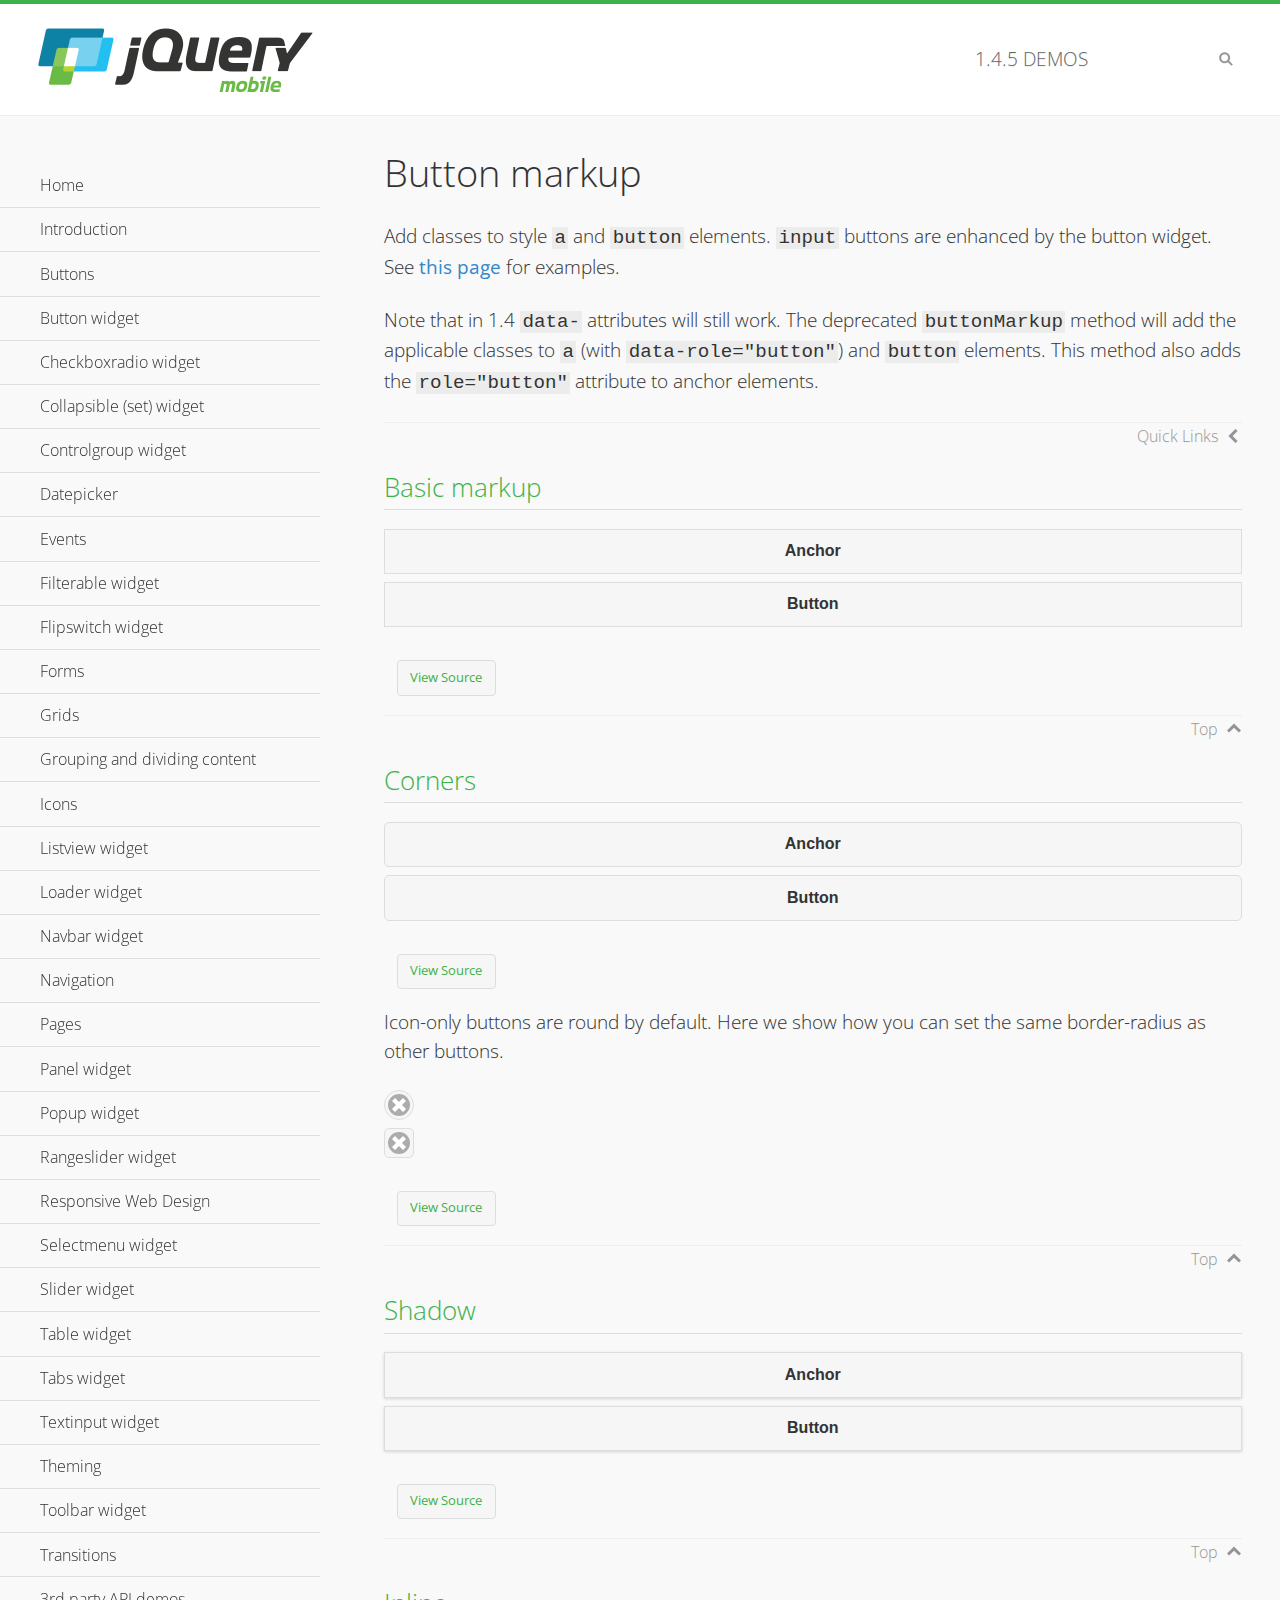
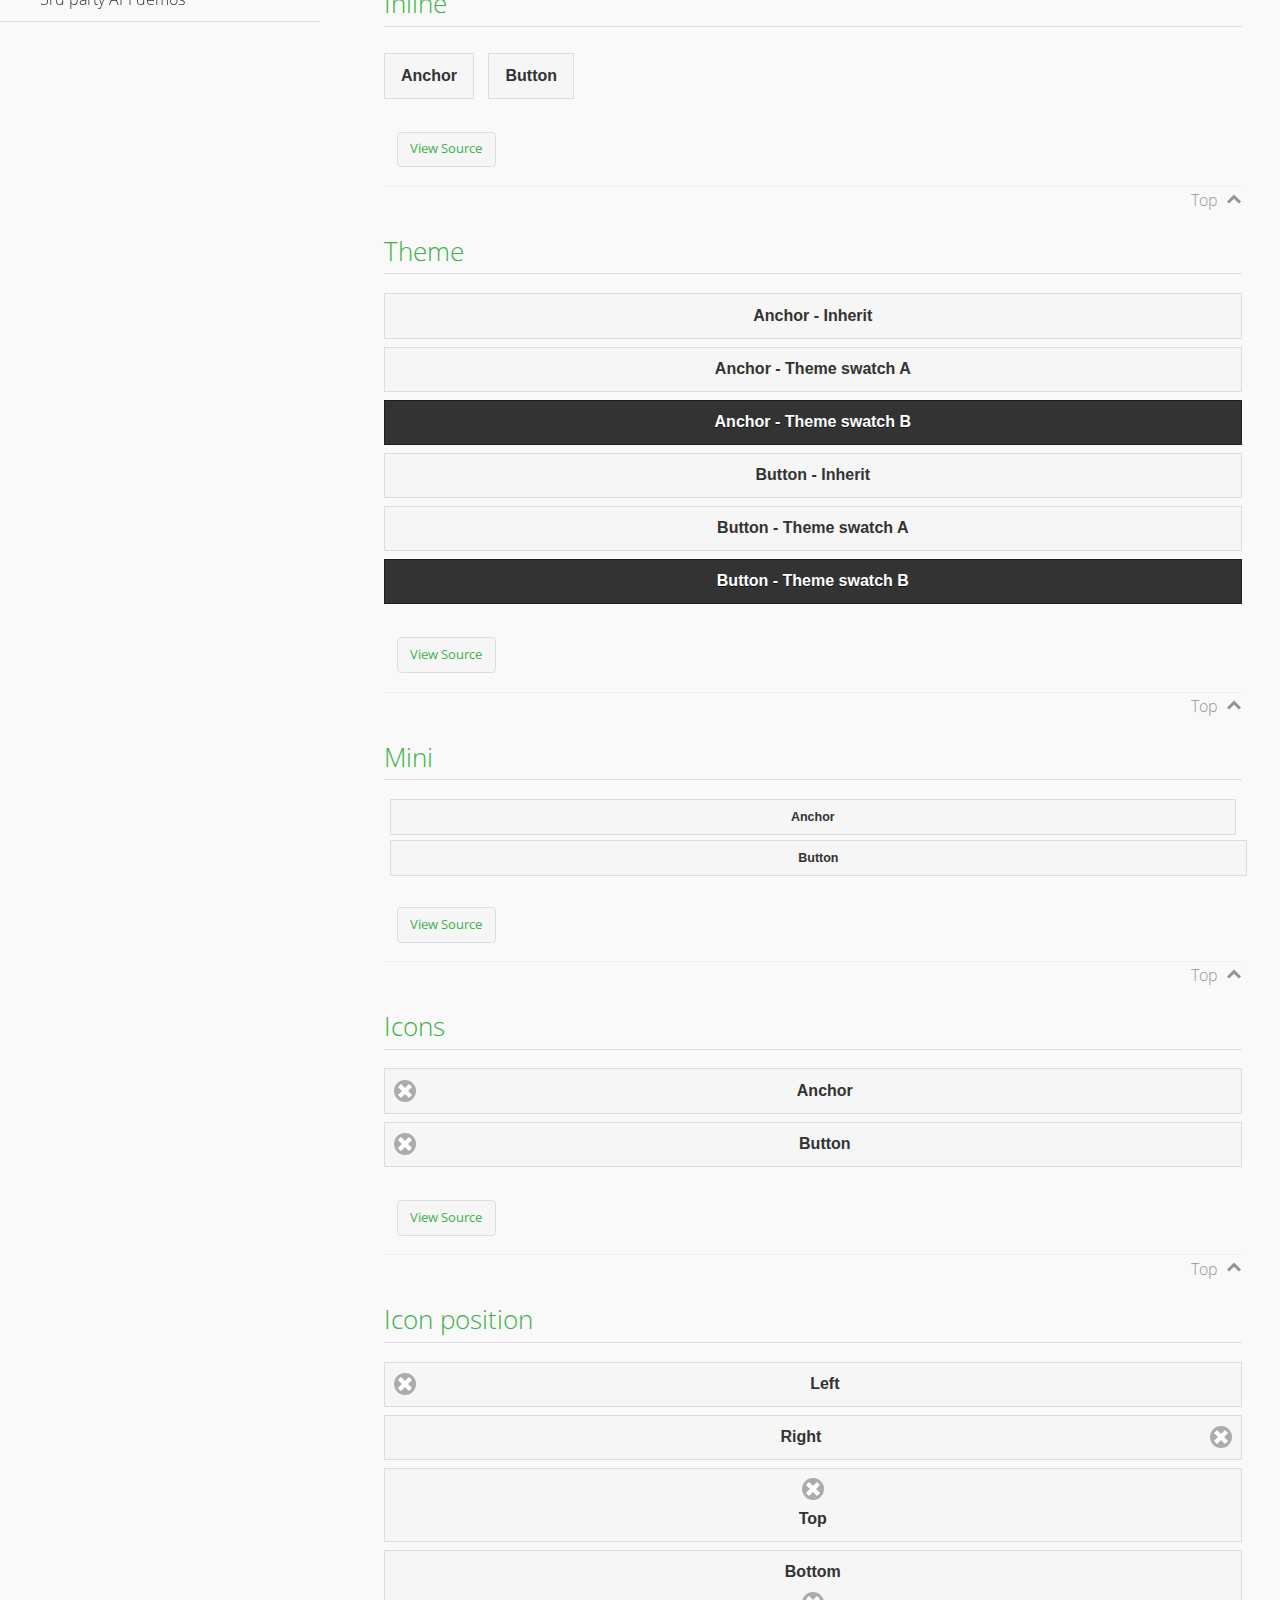
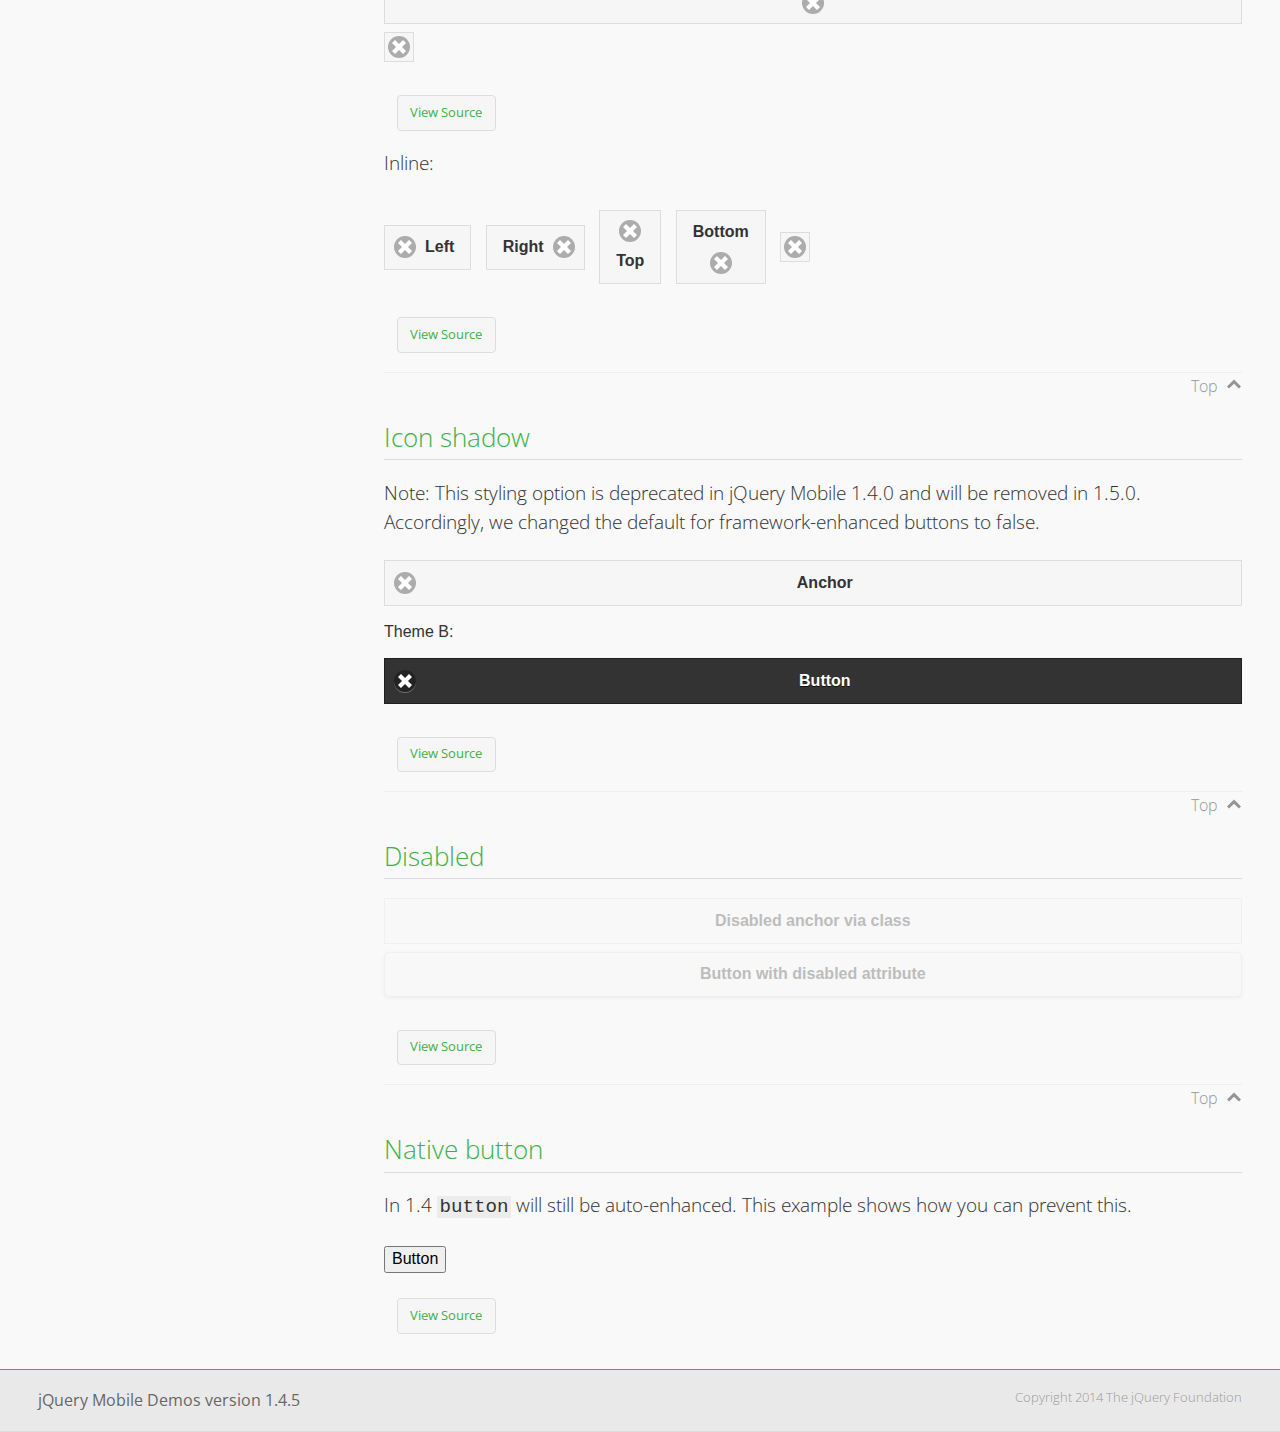
<file: jquery/demos/button-markup/index.html>
<!DOCTYPE html>
<html>
<head>
	<meta charset="utf-8">
	<meta name="viewport" content="width=device-width, initial-scale=1">
	<title>Button markup - jQuery Mobile Demos</title>
	<link rel="shortcut icon" href="../favicon.ico">
    <link rel="stylesheet" href="http://fonts.googleapis.com/css?family=Open+Sans:300,400,700">
	<link rel="stylesheet" href="../css/themes/default/jquery.mobile-1.4.5.min.css">
	<link rel="stylesheet" href="../_assets/css/jqm-demos.css">
	<script src="../js/jquery.js"></script>
	<script src="../_assets/js/index.js"></script>
	<script src="../js/jquery.mobile-1.4.5.min.js"></script>
	<style>
		#custom-border-radius .ui-btn-icon-notext.ui-corner-all {
			-webkit-border-radius: .3125em;
			border-radius: .3125em;
		}
	</style>
</head>
<body>
<div data-role="page" class="jqm-demos" data-quicklinks="true">

	<div data-role="header" class="jqm-header">
		<h2><a href="../" title="jQuery Mobile Demos home"><img src="../_assets/img/jquery-logo.png" alt="jQuery Mobile"></a></h2>
		<p><span class="jqm-version"></span> Demos</p>
		<a href="#" class="jqm-navmenu-link ui-btn ui-btn-icon-notext ui-corner-all ui-icon-bars ui-nodisc-icon ui-alt-icon ui-btn-left">Menu</a>
		<a href="#" class="jqm-search-link ui-btn ui-btn-icon-notext ui-corner-all ui-icon-search ui-nodisc-icon ui-alt-icon ui-btn-right">Search</a>
	</div><!-- /header -->

	<div role="main" class="ui-content jqm-content">

		<h1>Button markup</h1>

		<p>Add classes to style <code>a</code> and <code>button</code> elements. <code>input</code> buttons are enhanced by the button widget. See <a href="../button/" data-ajax="false">this page</a> for examples.</p>

		<p>Note that in 1.4 <code>data-</code> attributes will still work. The deprecated <code>buttonMarkup</code> method will add the applicable classes to <code>a</code> (with <code>data-role="button"</code>) and <code>button</code> elements. This method also adds the <code>role="button"</code> attribute to anchor elements.</p>

		<h2>Basic markup</h2>

		<div data-demo-html="true">
			<a href="#" class="ui-btn">Anchor</a>
			<button class="ui-btn">Button</button>
		</div><!--/demo-html -->

		<h2>Corners</h2>

		<div data-demo-html="true">
			<a href="#" class="ui-btn ui-corner-all">Anchor</a>
			<button class="ui-btn ui-corner-all">Button</button>
		</div><!--/demo-html -->

		<p>Icon-only buttons are round by default. Here we show how you can set the same border-radius as other buttons.</p>

		<div data-demo-html="true" data-demo-css="true">
			<a href="#" class="ui-btn ui-icon-delete ui-btn-icon-notext ui-corner-all">No text</a>
			<div id="custom-border-radius">
				<a href="#" class="ui-btn ui-icon-delete ui-btn-icon-notext ui-corner-all">No text</a>
			</div>
		</div><!--/demo-html -->

		<h2>Shadow</h2>

		<div data-demo-html="true">
			<a href="#" class="ui-btn ui-shadow">Anchor</a>
			<button class="ui-btn ui-shadow">Button</button>
		</div><!--/demo-html -->

		<h2>Inline</h2>

		<div data-demo-html="true">
			<a href="#" class="ui-btn ui-btn-inline">Anchor</a>
			<button class="ui-btn ui-btn-inline">Button</button>
		</div><!--/demo-html -->

		<h2>Theme</h2>

		<div data-demo-html="true">
			<a href="#" class="ui-btn">Anchor - Inherit</a>
			<a href="#" class="ui-btn ui-btn-a">Anchor - Theme swatch A</a>
			<a href="#" class="ui-btn ui-btn-b">Anchor - Theme swatch B</a>
			<button class="ui-btn">Button - Inherit</button>
			<button class="ui-btn ui-btn-a">Button - Theme swatch A</button>
			<button class="ui-btn ui-btn-b">Button - Theme swatch B</button>
		</div><!--/demo-html -->

		<h2>Mini</h2>

		<div data-demo-html="true">
			<a href="#" class="ui-btn ui-mini">Anchor</a>
			<button class="ui-btn ui-mini">Button</button>
		</div><!--/demo-html -->

		<h2>Icons</h2>

		<div data-demo-html="true">
			<a href="#" class="ui-btn ui-icon-delete ui-btn-icon-left">Anchor</a>
			<button class="ui-btn ui-icon-delete ui-btn-icon-left">Button</button>
		</div><!--/demo-html -->

		<h2>Icon position</h2>

		<div data-demo-html="true">
			<a href="#" class="ui-btn ui-icon-delete ui-btn-icon-left">Left</a>
			<a href="#" class="ui-btn ui-icon-delete ui-btn-icon-right">Right</a>
			<a href="#" class="ui-btn ui-icon-delete ui-btn-icon-top">Top</a>
			<a href="#" class="ui-btn ui-icon-delete ui-btn-icon-bottom">Bottom</a>
			<a href="#" class="ui-btn ui-icon-delete ui-btn-icon-notext">Icon only</a>
		</div><!--/demo-html -->

		<p>Inline:</p>

		<div data-demo-html="true">
			<a href="#" class="ui-btn ui-btn-inline ui-icon-delete ui-btn-icon-left">Left</a>
			<a href="#" class="ui-btn ui-btn-inline ui-icon-delete ui-btn-icon-right">Right</a>
			<a href="#" class="ui-btn ui-btn-inline ui-icon-delete ui-btn-icon-top">Top</a>
			<a href="#" class="ui-btn ui-btn-inline ui-icon-delete ui-btn-icon-bottom">Bottom</a>
			<a href="#" class="ui-btn ui-btn-inline ui-icon-delete ui-btn-icon-notext">Icon only</a>
		</div><!--/demo-html -->

		<h2>Icon shadow</h2>
		<p>Note: This styling option is deprecated in jQuery Mobile 1.4.0 and will be removed in 1.5.0. Accordingly, we changed the default for framework-enhanced buttons to false.</p>

		<div data-demo-html="true">
			<a href="#" class="ui-btn ui-icon-delete ui-btn-icon-left ui-shadow-icon">Anchor</a>
			<p>Theme B:</p>
			<button class="ui-btn ui-icon-delete ui-btn-icon-left ui-shadow-icon ui-btn-b">Button</button>
		</div><!--/demo-html -->

		<h2>Disabled</h2>

		<div data-demo-html="true">
			<a href="#" class="ui-btn ui-state-disabled">Disabled anchor via class</a>
			<button disabled>Button with disabled attribute</button>
		</div><!--/demo-html -->

		<h2>Native button</h2>
		<!-- TODO: Remove this demo in 1.5 -->
		<p>In 1.4 <code>button</code> will still be auto-enhanced. This example shows how you can prevent this.</p>

		<div data-demo-html="true">
			<button data-role="none">Button</button>
		</div><!--/demo-html -->

	</div><!-- /content -->
	    <div data-role="panel" class="jqm-navmenu-panel" data-position="left" data-display="overlay" data-theme="a">
	    	<ul class="jqm-list ui-alt-icon ui-nodisc-icon">
<li data-filtertext="demos homepage" data-icon="home"><a href=".././">Home</a></li>
<li data-filtertext="introduction overview getting started"><a href="../intro/" data-ajax="false">Introduction</a></li>
<li data-filtertext="buttons button markup buttonmarkup method anchor link button element"><a href="../button-markup/" data-ajax="false">Buttons</a></li>
<li data-filtertext="form button widget input button submit reset"><a href="../button/" data-ajax="false">Button widget</a></li>
<li data-role="collapsible" data-enhanced="true" data-collapsed-icon="carat-d" data-expanded-icon="carat-u" data-iconpos="right" data-inset="false" class="ui-collapsible ui-collapsible-themed-content ui-collapsible-collapsed">
	<h3 class="ui-collapsible-heading ui-collapsible-heading-collapsed">
		<a href="#" class="ui-collapsible-heading-toggle ui-btn ui-btn-icon-right ui-btn-inherit ui-icon-carat-d">
		    Checkboxradio widget<span class="ui-collapsible-heading-status"> click to expand contents</span>
		</a>
	</h3>
	<div class="ui-collapsible-content ui-body-inherit ui-collapsible-content-collapsed" aria-hidden="true">
		<ul>
			<li data-filtertext="form checkboxradio widget checkbox input checkboxes controlgroups"><a href="../checkboxradio-checkbox/" data-ajax="false">Checkboxes</a></li>
			<li data-filtertext="form checkboxradio widget radio input radio buttons controlgroups"><a href="../checkboxradio-radio/" data-ajax="false">Radio buttons</a></li>
		</ul>
	</div>
</li>
<li data-role="collapsible" data-enhanced="true" data-collapsed-icon="carat-d" data-expanded-icon="carat-u" data-iconpos="right" data-inset="false" class="ui-collapsible ui-collapsible-themed-content ui-collapsible-collapsed">
	<h3 class="ui-collapsible-heading ui-collapsible-heading-collapsed">
		<a href="#" class="ui-collapsible-heading-toggle ui-btn ui-btn-icon-right ui-btn-inherit ui-icon-carat-d">
			Collapsible (set) widget<span class="ui-collapsible-heading-status"> click to expand contents</span>
		</a>
	</h3>
	<div class="ui-collapsible-content ui-body-inherit ui-collapsible-content-collapsed" aria-hidden="true">
		<ul>
			<li data-filtertext="collapsibles content formatting"><a href="../collapsible/" data-ajax="false">Collapsible</a></li>
			<li data-filtertext="dynamic collapsible set accordion append expand"><a href="../collapsible-dynamic/" data-ajax="false">Dynamic collapsibles</a></li>
			<li data-filtertext="accordions collapsible set widget content formatting grouped collapsibles"><a href="../collapsibleset/" data-ajax="false">Collapsible set</a></li>
		</ul>
	</div>
</li>
<li data-role="collapsible" data-enhanced="true" data-collapsed-icon="carat-d" data-expanded-icon="carat-u" data-iconpos="right" data-inset="false" class="ui-collapsible ui-collapsible-themed-content ui-collapsible-collapsed">
	<h3 class="ui-collapsible-heading ui-collapsible-heading-collapsed">
		<a href="#" class="ui-collapsible-heading-toggle ui-btn ui-btn-icon-right ui-btn-inherit ui-icon-carat-d">
			Controlgroup widget<span class="ui-collapsible-heading-status"> click to expand contents</span>
		</a>
	</h3>
	<div class="ui-collapsible-content ui-body-inherit ui-collapsible-content-collapsed" aria-hidden="true">
		<ul>
			<li data-filtertext="controlgroups selectmenu checkboxradio input grouped buttons horizontal vertical"><a href="../controlgroup/" data-ajax="false">Controlgroup</a></li>
			<li data-filtertext="dynamic controlgroup dynamically add buttons"><a href="../controlgroup-dynamic/" data-ajax="false">Dynamic controlgroups</a></li>
		</ul>
	</div>
</li>
<li data-filtertext="form datepicker widget date input"><a href="../datepicker/" data-ajax="false">Datepicker</a></li>
<li data-role="collapsible" data-enhanced="true" data-collapsed-icon="carat-d" data-expanded-icon="carat-u" data-iconpos="right" data-inset="false" class="ui-collapsible ui-collapsible-themed-content ui-collapsible-collapsed">
	<h3 class="ui-collapsible-heading ui-collapsible-heading-collapsed">
		<a href="#" class="ui-collapsible-heading-toggle ui-btn ui-btn-icon-right ui-btn-inherit ui-icon-carat-d">
			Events<span class="ui-collapsible-heading-status"> click to expand contents</span>
		</a>
	</h3>
	<div class="ui-collapsible-content ui-body-inherit ui-collapsible-content-collapsed" aria-hidden="true">
		<ul>
			<li data-filtertext="swipe to delete list items listviews swipe events"><a href="../swipe-list/" data-ajax="false">Swipe list items</a></li>
			<li data-filtertext="swipe to navigate swipe page navigation swipe events"><a href="../swipe-page/" data-ajax="false">Swipe page navigation</a></li>
		</ul>
	</div>
</li>
<li data-filtertext="filterable filter elements sorting searching listview table"><a href="../filterable/" data-ajax="false">Filterable widget</a></li>
<li data-filtertext="form flipswitch widget flip toggle switch binary select checkbox input"><a href="../flipswitch/" data-ajax="false">Flipswitch widget</a></li>
<li data-role="collapsible" data-enhanced="true" data-collapsed-icon="carat-d" data-expanded-icon="carat-u" data-iconpos="right" data-inset="false" class="ui-collapsible ui-collapsible-themed-content ui-collapsible-collapsed">
	<h3 class="ui-collapsible-heading ui-collapsible-heading-collapsed">
		<a href="#" class="ui-collapsible-heading-toggle ui-btn ui-btn-icon-right ui-btn-inherit ui-icon-carat-d">
			Forms<span class="ui-collapsible-heading-status"> click to expand contents</span>
		</a>
	</h3>
	<div class="ui-collapsible-content ui-body-inherit ui-collapsible-content-collapsed" aria-hidden="true">
		<ul>
			<li data-filtertext="forms text checkbox radio range button submit reset inputs selects textarea slider flipswitch label form elements"><a href="../forms/" data-ajax="false">Forms</a></li>
			<li data-filtertext="form hide labels hidden accessible ui-hidden-accessible forms"><a href="../forms-label-hidden-accessible/" data-ajax="false">Hide labels</a></li>
			<li data-filtertext="form field containers fieldcontain ui-field-contain forms"><a href="../forms-field-contain/" data-ajax="false">Field containers</a></li>
			<li data-filtertext="forms disabled form elements"><a href="../forms-disabled/" data-ajax="false">Forms disabled</a></li>
			<li data-filtertext="forms gallery examples overview forms text checkbox radio range button submit reset inputs selects textarea slider flipswitch label form elements"><a href="../forms-gallery/" data-ajax="false">Forms gallery</a></li>
		</ul>
	</div>
</li>
<li data-role="collapsible" data-enhanced="true" data-collapsed-icon="carat-d" data-expanded-icon="carat-u" data-iconpos="right" data-inset="false" class="ui-collapsible ui-collapsible-themed-content ui-collapsible-collapsed">
	<h3 class="ui-collapsible-heading ui-collapsible-heading-collapsed">
		<a href="#" class="ui-collapsible-heading-toggle ui-btn ui-btn-icon-right ui-btn-inherit ui-icon-carat-d">
			Grids<span class="ui-collapsible-heading-status"> click to expand contents</span>
		</a>
	</h3>
	<div class="ui-collapsible-content ui-body-inherit ui-collapsible-content-collapsed" aria-hidden="true">
		<ul>
			<li data-filtertext="grids columns blocks content formatting rwd responsive css framework"><a href="../grids/" data-ajax="false">Grids</a></li>
			<li data-filtertext="buttons in grids css framework"><a href="../grids-buttons/" data-ajax="false">Buttons in grids</a></li>
			<li data-filtertext="custom responsive grids rwd css framework"><a href="../grids-custom-responsive/" data-ajax="false">Custom responsive grids</a></li>
		</ul>
	</div>
</li>
<li data-filtertext="blocks content formatting sections heading"><a href="../body-bar-classes/" data-ajax="false">Grouping and dividing content</a></li>
<li data-role="collapsible" data-enhanced="true" data-collapsed-icon="carat-d" data-expanded-icon="carat-u" data-iconpos="right" data-inset="false" class="ui-collapsible ui-collapsible-themed-content ui-collapsible-collapsed">
	<h3 class="ui-collapsible-heading ui-collapsible-heading-collapsed">
		<a href="#" class="ui-collapsible-heading-toggle ui-btn ui-btn-icon-right ui-btn-inherit ui-icon-carat-d">
			Icons<span class="ui-collapsible-heading-status"> click to expand contents</span>
		</a>
	</h3>
	<div class="ui-collapsible-content ui-body-inherit ui-collapsible-content-collapsed" aria-hidden="true">
		<ul>
			<li data-filtertext="button icons svg disc alt custom icon position"><a href="../icons/" data-ajax="false">Icons</a></li>
			<li data-filtertext=""><a href="../icons-grunticon/" data-ajax="false">Grunticon loader</a></li>
		</ul>
	</div>
</li>
<li data-role="collapsible" data-enhanced="true" data-collapsed-icon="carat-d" data-expanded-icon="carat-u" data-iconpos="right" data-inset="false" class="ui-collapsible ui-collapsible-themed-content ui-collapsible-collapsed">
	<h3 class="ui-collapsible-heading ui-collapsible-heading-collapsed">
		<a href="#" class="ui-collapsible-heading-toggle ui-btn ui-btn-icon-right ui-btn-inherit ui-icon-carat-d">
			Listview widget<span class="ui-collapsible-heading-status"> click to expand contents</span>
		</a>
	</h3>
	<div class="ui-collapsible-content ui-body-inherit ui-collapsible-content-collapsed" aria-hidden="true">
		<ul>
			<li data-filtertext="listview widget thumbnails icons nested split button collapsible ul ol"><a href="../listview/" data-ajax="false">Listview</a></li>
			<li data-filtertext="autocomplete filterable reveal listview filtertextbeforefilter placeholder"><a href="../listview-autocomplete/" data-ajax="false">Listview autocomplete</a></li>
			<li data-filtertext="autocomplete filterable reveal listview remote data filtertextbeforefilter placeholder"><a href="../listview-autocomplete-remote/" data-ajax="false">Listview autocomplete remote data</a></li>
			<li data-filtertext="autodividers anchor jump scroll linkbars listview lists ul ol"><a href="../listview-autodividers-linkbar/" data-ajax="false">Listview autodividers linkbar</a></li>
			<li data-filtertext="listview autodividers selector autodividersselector lists ul ol"><a href="../listview-autodividers-selector/" data-ajax="false">Listview autodividers selector</a></li>
			<li data-filtertext="listview nested list items"><a href="../listview-nested-lists/" data-ajax="false">Nested Listviews</a></li>
			<li data-filtertext="listview collapsible list items flat"><a href="../listview-collapsible-item-flat/" data-ajax="false">Listview collapsible list items (flat)</a></li>
			<li data-filtertext="listview collapsible list indented"><a href="../listview-collapsible-item-indented/" data-ajax="false">Listview collapsible list items (indented)</a></li>
			<li data-filtertext="grid listview responsive grids responsive listviews lists ul"><a href="../listview-grid/" data-ajax="false">Listview responsive grid</a></li>
		</ul>
	</div>
</li>
<li data-filtertext="loader widget page loading navigation overlay spinner"><a href="../loader/" data-ajax="false">Loader widget</a></li>
<li data-filtertext="navbar widget navmenu toolbars header footer"><a href="../navbar/" data-ajax="false">Navbar widget</a></li>
<li data-role="collapsible" data-enhanced="true" data-collapsed-icon="carat-d" data-expanded-icon="carat-u" data-iconpos="right" data-inset="false" class="ui-collapsible ui-collapsible-themed-content ui-collapsible-collapsed">
	<h3 class="ui-collapsible-heading ui-collapsible-heading-collapsed">
		<a href="#" class="ui-collapsible-heading-toggle ui-btn ui-btn-icon-right ui-btn-inherit ui-icon-carat-d">
			Navigation<span class="ui-collapsible-heading-status"> click to expand contents</span>
		</a>
	</h3>
	<div class="ui-collapsible-content ui-body-inherit ui-collapsible-content-collapsed" aria-hidden="true">
		<ul>
			<li data-filtertext="ajax navigation navigate widget history event method"><a href="../navigation/" data-ajax="false">Navigation</a></li>
			<li data-filtertext="linking pages page links navigation ajax prefetch cache"><a href="../navigation-linking-pages/" data-ajax="false">Linking pages</a></li>
			<!-- <li data-filtertext="php redirect server redirection server-side navigation"><a href="../navigation-php-redirect/" data-ajax="false">PHP redirect demo</a></li>-->
			<li data-filtertext="navigation redirection hash query"><a href="../navigation-hash-processing/" data-ajax="false">Hash processing demo</a></li>
			<li data-filtertext="navigation redirection hash query"><a href="../page-events/" data-ajax="false">Page Navigation Events</a></li>
		</ul>
	</div>
</li>
<li data-role="collapsible" data-enhanced="true" data-collapsed-icon="carat-d" data-expanded-icon="carat-u" data-iconpos="right" data-inset="false" class="ui-collapsible ui-collapsible-themed-content ui-collapsible-collapsed">
	<h3 class="ui-collapsible-heading ui-collapsible-heading-collapsed">
		<a href="#" class="ui-collapsible-heading-toggle ui-btn ui-btn-icon-right ui-btn-inherit ui-icon-carat-d">
			Pages<span class="ui-collapsible-heading-status"> click to expand contents</span>
		</a>
	</h3>
	<div class="ui-collapsible-content ui-body-inherit ui-collapsible-content-collapsed" aria-hidden="true">
		<ul>
			<li data-filtertext="pages page widget ajax navigation"><a href="../pages/" data-ajax="false">Pages</a></li>
			<li data-filtertext="single page"><a href="../pages-single-page/" data-ajax="false">Single page</a></li>
			<li data-filtertext="multipage multi-page page"><a href="../pages-multi-page/" data-ajax="false">Multi-page template</a></li>
			<li data-filtertext="dialog page widget modal popup"><a href="../pages-dialog/" data-ajax="false">Dialog page</a></li>
		</ul>
	</div>
</li>
<li data-role="collapsible" data-enhanced="true" data-collapsed-icon="carat-d" data-expanded-icon="carat-u" data-iconpos="right" data-inset="false" class="ui-collapsible ui-collapsible-themed-content ui-collapsible-collapsed">
	<h3 class="ui-collapsible-heading ui-collapsible-heading-collapsed">
		<a href="#" class="ui-collapsible-heading-toggle ui-btn ui-btn-icon-right ui-btn-inherit ui-icon-carat-d">
			Panel widget<span class="ui-collapsible-heading-status"> click to expand contents</span>
		</a>
	</h3>
	<div class="ui-collapsible-content ui-body-inherit ui-collapsible-content-collapsed" aria-hidden="true">
		<ul>
			<li data-filtertext="panel widget sliding panels reveal push overlay responsive"><a href="../panel/" data-ajax="false">Panel</a></li>
			<li data-filtertext=""><a href="../panel-external/" data-ajax="false">External panels</a></li>
			<li data-filtertext="panel "><a href="../panel-fixed/" data-ajax="false">Fixed panels</a></li>
			<li data-filtertext="panel slide panels sliding panels shadow rwd responsive breakpoint"><a href="../panel-responsive/" data-ajax="false">Panels responsive</a></li>
			<li data-filtertext="panel custom style custom panel width reveal shadow listview panel styling page background wrapper"><a href="../panel-styling/" data-ajax="false">Custom panel style</a></li>
			<li data-filtertext="panel open on swipe"><a href="../panel-swipe-open/" data-ajax="false">Panel open on swipe</a></li>
			<li data-filtertext="panels outside page internal external toolbars"><a href="../panel-external-internal/" data-ajax="false">Panel external and internal</a></li>
		</ul>
	</div>
</li>
<li data-role="collapsible" data-enhanced="true" data-collapsed-icon="carat-d" data-expanded-icon="carat-u" data-iconpos="right" data-inset="false" class="ui-collapsible ui-collapsible-themed-content ui-collapsible-collapsed">
	<h3 class="ui-collapsible-heading ui-collapsible-heading-collapsed">
		<a href="#" class="ui-collapsible-heading-toggle ui-btn ui-btn-icon-right ui-btn-inherit ui-icon-carat-d">
			Popup widget<span class="ui-collapsible-heading-status"> click to expand contents</span>
		</a>
	</h3>
	<div class="ui-collapsible-content ui-body-inherit ui-collapsible-content-collapsed" aria-hidden="true">
		<ul>
			<li data-filtertext="popup widget popups dialog modal transition tooltip lightbox form overlay screen flip pop fade transition"><a href="../popup/" data-ajax="false">Popup</a></li>
			<li data-filtertext="popup alignment position"><a href="../popup-alignment/" data-ajax="false">Popup alignment</a></li>
			<li data-filtertext="popup arrow size popups popover"><a href="../popup-arrow-size/" data-ajax="false">Popup arrow size</a></li>
			<li data-filtertext="dynamic popups popup images lightbox"><a href="../popup-dynamic/" data-ajax="false">Dynamic popups</a></li>
			<li data-filtertext="popups with iframes scaling"><a href="../popup-iframe/" data-ajax="false">Popups with iframes</a></li>
			<li data-filtertext="popup image scaling"><a href="../popup-image-scaling/" data-ajax="false">Popup image scaling</a></li>
			<li data-filtertext="external popup outside multi-page"><a href="../popup-outside-multipage/" data-ajax="false">Popup outside multi-page</a></li>
		</ul>
	</div>
</li>
<li data-filtertext="form rangeslider widget dual sliders dual handle sliders range input"><a href="../rangeslider/" data-ajax="false">Rangeslider widget</a></li>
<li data-filtertext="responsive web design rwd adaptive progressive enhancement PE accessible mobile breakpoints media query media queries"><a href="../rwd/" data-ajax="false">Responsive Web Design</a></li>
<li data-role="collapsible" data-enhanced="true" data-collapsed-icon="carat-d" data-expanded-icon="carat-u" data-iconpos="right" data-inset="false" class="ui-collapsible ui-collapsible-themed-content ui-collapsible-collapsed">
	<h3 class="ui-collapsible-heading ui-collapsible-heading-collapsed">
		<a href="#" class="ui-collapsible-heading-toggle ui-btn ui-btn-icon-right ui-btn-inherit ui-icon-carat-d">
			Selectmenu widget<span class="ui-collapsible-heading-status"> click to expand contents</span>
		</a>
	</h3>
	<div class="ui-collapsible-content ui-body-inherit ui-collapsible-content-collapsed" aria-hidden="true">
		<ul>
			<li data-filtertext="form selectmenu widget select input custom select menu selects"><a href="../selectmenu/" data-ajax="false">Selectmenu</a></li>
			<li data-filtertext="form custom select menu selectmenu widget custom menu option optgroup multiple selects"><a href="../selectmenu-custom/" data-ajax="false">Custom select menu</a></li>
			<li data-filtertext="filterable select filter popup dialog"><a href="../selectmenu-custom-filter/" data-ajax="false">Custom select menu with filter</a></li>
		</ul>
	</div>
</li>
<li data-role="collapsible" data-enhanced="true" data-collapsed-icon="carat-d" data-expanded-icon="carat-u" data-iconpos="right" data-inset="false" class="ui-collapsible ui-collapsible-themed-content ui-collapsible-collapsed">
	<h3 class="ui-collapsible-heading ui-collapsible-heading-collapsed">
		<a href="#" class="ui-collapsible-heading-toggle ui-btn ui-btn-icon-right ui-btn-inherit ui-icon-carat-d">
			Slider widget<span class="ui-collapsible-heading-status"> click to expand contents</span>
		</a>
	</h3>
	<div class="ui-collapsible-content ui-body-inherit ui-collapsible-content-collapsed" aria-hidden="true">
		<ul>
			<li data-filtertext="form slider widget range input single sliders"><a href="../slider/" data-ajax="false">Slider</a></li>
			<li data-filtertext="form slider widget flipswitch slider binary select flip toggle switch"><a href="../slider-flipswitch/" data-ajax="false">Slider flip toggle switch</a></li>
			<li data-filtertext="form slider tooltip handle value input range sliders"><a href="../slider-tooltip/" data-ajax="false">Slider tooltip</a></li>
		</ul>
	</div>
</li>
<li data-role="collapsible" data-enhanced="true" data-collapsed-icon="carat-d" data-expanded-icon="carat-u" data-iconpos="right" data-inset="false" class="ui-collapsible ui-collapsible-themed-content ui-collapsible-collapsed">
	<h3 class="ui-collapsible-heading ui-collapsible-heading-collapsed">
		<a href="#" class="ui-collapsible-heading-toggle ui-btn ui-btn-icon-right ui-btn-inherit ui-icon-carat-d">
			Table widget<span class="ui-collapsible-heading-status"> click to expand contents</span>
		</a>
	</h3>
	<div class="ui-collapsible-content ui-body-inherit ui-collapsible-content-collapsed" aria-hidden="true">
		<ul>
			<li data-filtertext="table widget reflow column toggle th td responsive tables rwd hide show tabular"><a href="../table-column-toggle/" data-ajax="false">Table Column Toggle</a></li>
			<li data-filtertext="table column toggle phone comparison demo"><a href="../table-column-toggle-example/" data-ajax="false">Table Column Toggle demo</a></li>
			<li data-filtertext="responsive tables table column toggle heading groups rwd breakpoint"><a href="../table-column-toggle-heading-groups/" data-ajax="false">Table Column Toggle heading groups</a></li>
			<li data-filtertext="responsive tables table column toggle hide rwd breakpoint customization options"><a href="../table-column-toggle-options/" data-ajax="false">Table Column Toggle options</a></li>
			<li data-filtertext="table reflow th td responsive rwd columns tabular"><a href="../table-reflow/" data-ajax="false">Table Reflow</a></li>
			<li data-filtertext="responsive tables table reflow heading groups rwd breakpoint"><a href="../table-reflow-heading-groups/" data-ajax="false">Table Reflow heading groups</a></li>
			<li data-filtertext="responsive tables table reflow stripes strokes table style"><a href="../table-reflow-stripes-strokes/" data-ajax="false">Table Reflow stripes and strokes</a></li>
			<li data-filtertext="responsive tables table reflow stack custom styles"><a href="../table-reflow-styling/" data-ajax="false">Table Reflow custom styles</a></li>
		</ul>
	</div>
</li>
<li data-filtertext="ui tabs widget"><a href="../tabs/" data-ajax="false">Tabs widget</a></li>
<li data-filtertext="form textinput widget text input textarea number date time tel email file color password"><a href="../textinput/" data-ajax="false">Textinput widget</a></li>
<li data-role="collapsible" data-enhanced="true" data-collapsed-icon="carat-d" data-expanded-icon="carat-u" data-iconpos="right" data-inset="false" class="ui-collapsible ui-collapsible-themed-content ui-collapsible-collapsed">
	<h3 class="ui-collapsible-heading ui-collapsible-heading-collapsed">
		<a href="#" class="ui-collapsible-heading-toggle ui-btn ui-btn-icon-right ui-btn-inherit ui-icon-carat-d">
			Theming<span class="ui-collapsible-heading-status"> click to expand contents</span>
		</a>
	</h3>
	<div class="ui-collapsible-content ui-body-inherit ui-collapsible-content-collapsed" aria-hidden="true">
		<ul>
			<li data-filtertext="default theme swatches theming style css"><a href="../theme-default/" data-ajax="false">Default theme</a></li>
			<li data-filtertext="classic theme old theme swatches theming style css"><a href="../theme-classic/" data-ajax="false">Classic theme</a></li>
		</ul>
	</div>
</li>
<li data-role="collapsible" data-enhanced="true" data-collapsed-icon="carat-d" data-expanded-icon="carat-u" data-iconpos="right" data-inset="false" class="ui-collapsible ui-collapsible-themed-content ui-collapsible-collapsed">
	<h3 class="ui-collapsible-heading ui-collapsible-heading-collapsed">
		<a href="#" class="ui-collapsible-heading-toggle ui-btn ui-btn-icon-right ui-btn-inherit ui-icon-carat-d">
			Toolbar widget<span class="ui-collapsible-heading-status"> click to expand contents</span>
		</a>
	</h3>
	<div class="ui-collapsible-content ui-body-inherit ui-collapsible-content-collapsed" aria-hidden="true">
		<ul>
			<li data-filtertext="toolbar widget header footer toolbars fixed fullscreen external sections"><a href="../toolbar/" data-ajax="false">Toolbar</a></li>
			<li data-filtertext="dynamic toolbars dynamically add toolbar header footer"><a href="../toolbar-dynamic/" data-ajax="false">Dynamic toolbars</a></li>
			<li data-filtertext="external toolbars header footer"><a href="../toolbar-external/" data-ajax="false">External toolbars</a></li>
			<li data-filtertext="fixed toolbars header footer"><a href="../toolbar-fixed/" data-ajax="false">Fixed toolbars</a></li>
			<li data-filtertext="fixed fullscreen toolbars header footer"><a href="../toolbar-fixed-fullscreen/" data-ajax="false">Fullscreen toolbars</a></li>
			<li data-filtertext="external fixed toolbars header footer"><a href="../toolbar-fixed-external/" data-ajax="false">Fixed external toolbars</a></li>
			<li data-filtertext="external persistent toolbars header footer navbar navmenu"><a href="../toolbar-fixed-persistent/" data-ajax="false">Persistent toolbars</a></li>
			<li data-filtertext="external ajax optimized toolbars persistent toolbars header footer navbar"><a href="../toolbar-fixed-persistent-optimized/" data-ajax="false">Ajax optimized toolbars</a></li>
			<li data-filtertext="form in toolbars header footer"><a href="../toolbar-fixed-forms/" data-ajax="false">Form in toolbar</a></li>
		</ul>
	</div>
</li>
<li data-filtertext="page transitions animated pages popup navigation flip slide fade pop"><a href="../transitions/" data-ajax="false">Transitions</a></li>
<li data-role="collapsible" data-enhanced="true" data-collapsed-icon="carat-d" data-expanded-icon="carat-u" data-iconpos="right" data-inset="false" class="ui-collapsible ui-collapsible-themed-content ui-collapsible-collapsed">
	<h3 class="ui-collapsible-heading ui-collapsible-heading-collapsed">
		<a href="#" class="ui-collapsible-heading-toggle ui-btn ui-btn-icon-right ui-btn-inherit ui-icon-carat-d">
			3rd party API demos<span class="ui-collapsible-heading-status"> click to expand contents</span>
		</a>
	</h3>
	<div class="ui-collapsible-content ui-body-inherit ui-collapsible-content-collapsed" aria-hidden="true">
		<ul>
			<li data-filtertext="backbone requirejs navigation router"><a href="../backbone-requirejs/" data-ajax="false">Backbone RequireJS</a></li>
			<li data-filtertext="google maps geolocation demo"><a href="../map-geolocation/" data-ajax="false">Google Maps geolocation</a></li>
			<li data-filtertext="google maps hybrid"><a href="../map-list-toggle/" data-ajax="false">Google Maps list toggle</a></li>
		</ul>
	</div>
</li>



		     </ul>
		</div><!-- /panel -->


	<div data-role="footer" data-position="fixed" data-tap-toggle="false" class="jqm-footer">
		<p>jQuery Mobile Demos version <span class="jqm-version"></span></p>
		<p>Copyright 2014 The jQuery Foundation</p>
	</div><!-- /footer -->
	<!-- TODO: This should become an external panel so we can add input to markup (unique ID) -->
    <div data-role="panel" class="jqm-search-panel" data-position="right" data-display="overlay" data-theme="a">
		<div class="jqm-search">
			<ul class="jqm-list" data-filter-placeholder="Search demos..." data-filter-reveal="true">
<li data-filtertext="demos homepage" data-icon="home"><a href=".././">Home</a></li>
<li data-filtertext="introduction overview getting started"><a href="../intro/" data-ajax="false">Introduction</a></li>
<li data-filtertext="buttons button markup buttonmarkup method anchor link button element"><a href="../button-markup/" data-ajax="false">Buttons</a></li>
<li data-filtertext="form button widget input button submit reset"><a href="../button/" data-ajax="false">Button widget</a></li>
<li data-role="collapsible" data-enhanced="true" data-collapsed-icon="carat-d" data-expanded-icon="carat-u" data-iconpos="right" data-inset="false" class="ui-collapsible ui-collapsible-themed-content ui-collapsible-collapsed">
	<h3 class="ui-collapsible-heading ui-collapsible-heading-collapsed">
		<a href="#" class="ui-collapsible-heading-toggle ui-btn ui-btn-icon-right ui-btn-inherit ui-icon-carat-d">
		    Checkboxradio widget<span class="ui-collapsible-heading-status"> click to expand contents</span>
		</a>
	</h3>
	<div class="ui-collapsible-content ui-body-inherit ui-collapsible-content-collapsed" aria-hidden="true">
		<ul>
			<li data-filtertext="form checkboxradio widget checkbox input checkboxes controlgroups"><a href="../checkboxradio-checkbox/" data-ajax="false">Checkboxes</a></li>
			<li data-filtertext="form checkboxradio widget radio input radio buttons controlgroups"><a href="../checkboxradio-radio/" data-ajax="false">Radio buttons</a></li>
		</ul>
	</div>
</li>
<li data-role="collapsible" data-enhanced="true" data-collapsed-icon="carat-d" data-expanded-icon="carat-u" data-iconpos="right" data-inset="false" class="ui-collapsible ui-collapsible-themed-content ui-collapsible-collapsed">
	<h3 class="ui-collapsible-heading ui-collapsible-heading-collapsed">
		<a href="#" class="ui-collapsible-heading-toggle ui-btn ui-btn-icon-right ui-btn-inherit ui-icon-carat-d">
			Collapsible (set) widget<span class="ui-collapsible-heading-status"> click to expand contents</span>
		</a>
	</h3>
	<div class="ui-collapsible-content ui-body-inherit ui-collapsible-content-collapsed" aria-hidden="true">
		<ul>
			<li data-filtertext="collapsibles content formatting"><a href="../collapsible/" data-ajax="false">Collapsible</a></li>
			<li data-filtertext="dynamic collapsible set accordion append expand"><a href="../collapsible-dynamic/" data-ajax="false">Dynamic collapsibles</a></li>
			<li data-filtertext="accordions collapsible set widget content formatting grouped collapsibles"><a href="../collapsibleset/" data-ajax="false">Collapsible set</a></li>
		</ul>
	</div>
</li>
<li data-role="collapsible" data-enhanced="true" data-collapsed-icon="carat-d" data-expanded-icon="carat-u" data-iconpos="right" data-inset="false" class="ui-collapsible ui-collapsible-themed-content ui-collapsible-collapsed">
	<h3 class="ui-collapsible-heading ui-collapsible-heading-collapsed">
		<a href="#" class="ui-collapsible-heading-toggle ui-btn ui-btn-icon-right ui-btn-inherit ui-icon-carat-d">
			Controlgroup widget<span class="ui-collapsible-heading-status"> click to expand contents</span>
		</a>
	</h3>
	<div class="ui-collapsible-content ui-body-inherit ui-collapsible-content-collapsed" aria-hidden="true">
		<ul>
			<li data-filtertext="controlgroups selectmenu checkboxradio input grouped buttons horizontal vertical"><a href="../controlgroup/" data-ajax="false">Controlgroup</a></li>
			<li data-filtertext="dynamic controlgroup dynamically add buttons"><a href="../controlgroup-dynamic/" data-ajax="false">Dynamic controlgroups</a></li>
		</ul>
	</div>
</li>
<li data-filtertext="form datepicker widget date input"><a href="../datepicker/" data-ajax="false">Datepicker</a></li>
<li data-role="collapsible" data-enhanced="true" data-collapsed-icon="carat-d" data-expanded-icon="carat-u" data-iconpos="right" data-inset="false" class="ui-collapsible ui-collapsible-themed-content ui-collapsible-collapsed">
	<h3 class="ui-collapsible-heading ui-collapsible-heading-collapsed">
		<a href="#" class="ui-collapsible-heading-toggle ui-btn ui-btn-icon-right ui-btn-inherit ui-icon-carat-d">
			Events<span class="ui-collapsible-heading-status"> click to expand contents</span>
		</a>
	</h3>
	<div class="ui-collapsible-content ui-body-inherit ui-collapsible-content-collapsed" aria-hidden="true">
		<ul>
			<li data-filtertext="swipe to delete list items listviews swipe events"><a href="../swipe-list/" data-ajax="false">Swipe list items</a></li>
			<li data-filtertext="swipe to navigate swipe page navigation swipe events"><a href="../swipe-page/" data-ajax="false">Swipe page navigation</a></li>
		</ul>
	</div>
</li>
<li data-filtertext="filterable filter elements sorting searching listview table"><a href="../filterable/" data-ajax="false">Filterable widget</a></li>
<li data-filtertext="form flipswitch widget flip toggle switch binary select checkbox input"><a href="../flipswitch/" data-ajax="false">Flipswitch widget</a></li>
<li data-role="collapsible" data-enhanced="true" data-collapsed-icon="carat-d" data-expanded-icon="carat-u" data-iconpos="right" data-inset="false" class="ui-collapsible ui-collapsible-themed-content ui-collapsible-collapsed">
	<h3 class="ui-collapsible-heading ui-collapsible-heading-collapsed">
		<a href="#" class="ui-collapsible-heading-toggle ui-btn ui-btn-icon-right ui-btn-inherit ui-icon-carat-d">
			Forms<span class="ui-collapsible-heading-status"> click to expand contents</span>
		</a>
	</h3>
	<div class="ui-collapsible-content ui-body-inherit ui-collapsible-content-collapsed" aria-hidden="true">
		<ul>
			<li data-filtertext="forms text checkbox radio range button submit reset inputs selects textarea slider flipswitch label form elements"><a href="../forms/" data-ajax="false">Forms</a></li>
			<li data-filtertext="form hide labels hidden accessible ui-hidden-accessible forms"><a href="../forms-label-hidden-accessible/" data-ajax="false">Hide labels</a></li>
			<li data-filtertext="form field containers fieldcontain ui-field-contain forms"><a href="../forms-field-contain/" data-ajax="false">Field containers</a></li>
			<li data-filtertext="forms disabled form elements"><a href="../forms-disabled/" data-ajax="false">Forms disabled</a></li>
			<li data-filtertext="forms gallery examples overview forms text checkbox radio range button submit reset inputs selects textarea slider flipswitch label form elements"><a href="../forms-gallery/" data-ajax="false">Forms gallery</a></li>
		</ul>
	</div>
</li>
<li data-role="collapsible" data-enhanced="true" data-collapsed-icon="carat-d" data-expanded-icon="carat-u" data-iconpos="right" data-inset="false" class="ui-collapsible ui-collapsible-themed-content ui-collapsible-collapsed">
	<h3 class="ui-collapsible-heading ui-collapsible-heading-collapsed">
		<a href="#" class="ui-collapsible-heading-toggle ui-btn ui-btn-icon-right ui-btn-inherit ui-icon-carat-d">
			Grids<span class="ui-collapsible-heading-status"> click to expand contents</span>
		</a>
	</h3>
	<div class="ui-collapsible-content ui-body-inherit ui-collapsible-content-collapsed" aria-hidden="true">
		<ul>
			<li data-filtertext="grids columns blocks content formatting rwd responsive css framework"><a href="../grids/" data-ajax="false">Grids</a></li>
			<li data-filtertext="buttons in grids css framework"><a href="../grids-buttons/" data-ajax="false">Buttons in grids</a></li>
			<li data-filtertext="custom responsive grids rwd css framework"><a href="../grids-custom-responsive/" data-ajax="false">Custom responsive grids</a></li>
		</ul>
	</div>
</li>
<li data-filtertext="blocks content formatting sections heading"><a href="../body-bar-classes/" data-ajax="false">Grouping and dividing content</a></li>
<li data-role="collapsible" data-enhanced="true" data-collapsed-icon="carat-d" data-expanded-icon="carat-u" data-iconpos="right" data-inset="false" class="ui-collapsible ui-collapsible-themed-content ui-collapsible-collapsed">
	<h3 class="ui-collapsible-heading ui-collapsible-heading-collapsed">
		<a href="#" class="ui-collapsible-heading-toggle ui-btn ui-btn-icon-right ui-btn-inherit ui-icon-carat-d">
			Icons<span class="ui-collapsible-heading-status"> click to expand contents</span>
		</a>
	</h3>
	<div class="ui-collapsible-content ui-body-inherit ui-collapsible-content-collapsed" aria-hidden="true">
		<ul>
			<li data-filtertext="button icons svg disc alt custom icon position"><a href="../icons/" data-ajax="false">Icons</a></li>
			<li data-filtertext=""><a href="../icons-grunticon/" data-ajax="false">Grunticon loader</a></li>
		</ul>
	</div>
</li>
<li data-role="collapsible" data-enhanced="true" data-collapsed-icon="carat-d" data-expanded-icon="carat-u" data-iconpos="right" data-inset="false" class="ui-collapsible ui-collapsible-themed-content ui-collapsible-collapsed">
	<h3 class="ui-collapsible-heading ui-collapsible-heading-collapsed">
		<a href="#" class="ui-collapsible-heading-toggle ui-btn ui-btn-icon-right ui-btn-inherit ui-icon-carat-d">
			Listview widget<span class="ui-collapsible-heading-status"> click to expand contents</span>
		</a>
	</h3>
	<div class="ui-collapsible-content ui-body-inherit ui-collapsible-content-collapsed" aria-hidden="true">
		<ul>
			<li data-filtertext="listview widget thumbnails icons nested split button collapsible ul ol"><a href="../listview/" data-ajax="false">Listview</a></li>
			<li data-filtertext="autocomplete filterable reveal listview filtertextbeforefilter placeholder"><a href="../listview-autocomplete/" data-ajax="false">Listview autocomplete</a></li>
			<li data-filtertext="autocomplete filterable reveal listview remote data filtertextbeforefilter placeholder"><a href="../listview-autocomplete-remote/" data-ajax="false">Listview autocomplete remote data</a></li>
			<li data-filtertext="autodividers anchor jump scroll linkbars listview lists ul ol"><a href="../listview-autodividers-linkbar/" data-ajax="false">Listview autodividers linkbar</a></li>
			<li data-filtertext="listview autodividers selector autodividersselector lists ul ol"><a href="../listview-autodividers-selector/" data-ajax="false">Listview autodividers selector</a></li>
			<li data-filtertext="listview nested list items"><a href="../listview-nested-lists/" data-ajax="false">Nested Listviews</a></li>
			<li data-filtertext="listview collapsible list items flat"><a href="../listview-collapsible-item-flat/" data-ajax="false">Listview collapsible list items (flat)</a></li>
			<li data-filtertext="listview collapsible list indented"><a href="../listview-collapsible-item-indented/" data-ajax="false">Listview collapsible list items (indented)</a></li>
			<li data-filtertext="grid listview responsive grids responsive listviews lists ul"><a href="../listview-grid/" data-ajax="false">Listview responsive grid</a></li>
		</ul>
	</div>
</li>
<li data-filtertext="loader widget page loading navigation overlay spinner"><a href="../loader/" data-ajax="false">Loader widget</a></li>
<li data-filtertext="navbar widget navmenu toolbars header footer"><a href="../navbar/" data-ajax="false">Navbar widget</a></li>
<li data-role="collapsible" data-enhanced="true" data-collapsed-icon="carat-d" data-expanded-icon="carat-u" data-iconpos="right" data-inset="false" class="ui-collapsible ui-collapsible-themed-content ui-collapsible-collapsed">
	<h3 class="ui-collapsible-heading ui-collapsible-heading-collapsed">
		<a href="#" class="ui-collapsible-heading-toggle ui-btn ui-btn-icon-right ui-btn-inherit ui-icon-carat-d">
			Navigation<span class="ui-collapsible-heading-status"> click to expand contents</span>
		</a>
	</h3>
	<div class="ui-collapsible-content ui-body-inherit ui-collapsible-content-collapsed" aria-hidden="true">
		<ul>
			<li data-filtertext="ajax navigation navigate widget history event method"><a href="../navigation/" data-ajax="false">Navigation</a></li>
			<li data-filtertext="linking pages page links navigation ajax prefetch cache"><a href="../navigation-linking-pages/" data-ajax="false">Linking pages</a></li>
			<!-- <li data-filtertext="php redirect server redirection server-side navigation"><a href="../navigation-php-redirect/" data-ajax="false">PHP redirect demo</a></li>-->
			<li data-filtertext="navigation redirection hash query"><a href="../navigation-hash-processing/" data-ajax="false">Hash processing demo</a></li>
			<li data-filtertext="navigation redirection hash query"><a href="../page-events/" data-ajax="false">Page Navigation Events</a></li>
		</ul>
	</div>
</li>
<li data-role="collapsible" data-enhanced="true" data-collapsed-icon="carat-d" data-expanded-icon="carat-u" data-iconpos="right" data-inset="false" class="ui-collapsible ui-collapsible-themed-content ui-collapsible-collapsed">
	<h3 class="ui-collapsible-heading ui-collapsible-heading-collapsed">
		<a href="#" class="ui-collapsible-heading-toggle ui-btn ui-btn-icon-right ui-btn-inherit ui-icon-carat-d">
			Pages<span class="ui-collapsible-heading-status"> click to expand contents</span>
		</a>
	</h3>
	<div class="ui-collapsible-content ui-body-inherit ui-collapsible-content-collapsed" aria-hidden="true">
		<ul>
			<li data-filtertext="pages page widget ajax navigation"><a href="../pages/" data-ajax="false">Pages</a></li>
			<li data-filtertext="single page"><a href="../pages-single-page/" data-ajax="false">Single page</a></li>
			<li data-filtertext="multipage multi-page page"><a href="../pages-multi-page/" data-ajax="false">Multi-page template</a></li>
			<li data-filtertext="dialog page widget modal popup"><a href="../pages-dialog/" data-ajax="false">Dialog page</a></li>
		</ul>
	</div>
</li>
<li data-role="collapsible" data-enhanced="true" data-collapsed-icon="carat-d" data-expanded-icon="carat-u" data-iconpos="right" data-inset="false" class="ui-collapsible ui-collapsible-themed-content ui-collapsible-collapsed">
	<h3 class="ui-collapsible-heading ui-collapsible-heading-collapsed">
		<a href="#" class="ui-collapsible-heading-toggle ui-btn ui-btn-icon-right ui-btn-inherit ui-icon-carat-d">
			Panel widget<span class="ui-collapsible-heading-status"> click to expand contents</span>
		</a>
	</h3>
	<div class="ui-collapsible-content ui-body-inherit ui-collapsible-content-collapsed" aria-hidden="true">
		<ul>
			<li data-filtertext="panel widget sliding panels reveal push overlay responsive"><a href="../panel/" data-ajax="false">Panel</a></li>
			<li data-filtertext=""><a href="../panel-external/" data-ajax="false">External panels</a></li>
			<li data-filtertext="panel "><a href="../panel-fixed/" data-ajax="false">Fixed panels</a></li>
			<li data-filtertext="panel slide panels sliding panels shadow rwd responsive breakpoint"><a href="../panel-responsive/" data-ajax="false">Panels responsive</a></li>
			<li data-filtertext="panel custom style custom panel width reveal shadow listview panel styling page background wrapper"><a href="../panel-styling/" data-ajax="false">Custom panel style</a></li>
			<li data-filtertext="panel open on swipe"><a href="../panel-swipe-open/" data-ajax="false">Panel open on swipe</a></li>
			<li data-filtertext="panels outside page internal external toolbars"><a href="../panel-external-internal/" data-ajax="false">Panel external and internal</a></li>
		</ul>
	</div>
</li>
<li data-role="collapsible" data-enhanced="true" data-collapsed-icon="carat-d" data-expanded-icon="carat-u" data-iconpos="right" data-inset="false" class="ui-collapsible ui-collapsible-themed-content ui-collapsible-collapsed">
	<h3 class="ui-collapsible-heading ui-collapsible-heading-collapsed">
		<a href="#" class="ui-collapsible-heading-toggle ui-btn ui-btn-icon-right ui-btn-inherit ui-icon-carat-d">
			Popup widget<span class="ui-collapsible-heading-status"> click to expand contents</span>
		</a>
	</h3>
	<div class="ui-collapsible-content ui-body-inherit ui-collapsible-content-collapsed" aria-hidden="true">
		<ul>
			<li data-filtertext="popup widget popups dialog modal transition tooltip lightbox form overlay screen flip pop fade transition"><a href="../popup/" data-ajax="false">Popup</a></li>
			<li data-filtertext="popup alignment position"><a href="../popup-alignment/" data-ajax="false">Popup alignment</a></li>
			<li data-filtertext="popup arrow size popups popover"><a href="../popup-arrow-size/" data-ajax="false">Popup arrow size</a></li>
			<li data-filtertext="dynamic popups popup images lightbox"><a href="../popup-dynamic/" data-ajax="false">Dynamic popups</a></li>
			<li data-filtertext="popups with iframes scaling"><a href="../popup-iframe/" data-ajax="false">Popups with iframes</a></li>
			<li data-filtertext="popup image scaling"><a href="../popup-image-scaling/" data-ajax="false">Popup image scaling</a></li>
			<li data-filtertext="external popup outside multi-page"><a href="../popup-outside-multipage/" data-ajax="false">Popup outside multi-page</a></li>
		</ul>
	</div>
</li>
<li data-filtertext="form rangeslider widget dual sliders dual handle sliders range input"><a href="../rangeslider/" data-ajax="false">Rangeslider widget</a></li>
<li data-filtertext="responsive web design rwd adaptive progressive enhancement PE accessible mobile breakpoints media query media queries"><a href="../rwd/" data-ajax="false">Responsive Web Design</a></li>
<li data-role="collapsible" data-enhanced="true" data-collapsed-icon="carat-d" data-expanded-icon="carat-u" data-iconpos="right" data-inset="false" class="ui-collapsible ui-collapsible-themed-content ui-collapsible-collapsed">
	<h3 class="ui-collapsible-heading ui-collapsible-heading-collapsed">
		<a href="#" class="ui-collapsible-heading-toggle ui-btn ui-btn-icon-right ui-btn-inherit ui-icon-carat-d">
			Selectmenu widget<span class="ui-collapsible-heading-status"> click to expand contents</span>
		</a>
	</h3>
	<div class="ui-collapsible-content ui-body-inherit ui-collapsible-content-collapsed" aria-hidden="true">
		<ul>
			<li data-filtertext="form selectmenu widget select input custom select menu selects"><a href="../selectmenu/" data-ajax="false">Selectmenu</a></li>
			<li data-filtertext="form custom select menu selectmenu widget custom menu option optgroup multiple selects"><a href="../selectmenu-custom/" data-ajax="false">Custom select menu</a></li>
			<li data-filtertext="filterable select filter popup dialog"><a href="../selectmenu-custom-filter/" data-ajax="false">Custom select menu with filter</a></li>
		</ul>
	</div>
</li>
<li data-role="collapsible" data-enhanced="true" data-collapsed-icon="carat-d" data-expanded-icon="carat-u" data-iconpos="right" data-inset="false" class="ui-collapsible ui-collapsible-themed-content ui-collapsible-collapsed">
	<h3 class="ui-collapsible-heading ui-collapsible-heading-collapsed">
		<a href="#" class="ui-collapsible-heading-toggle ui-btn ui-btn-icon-right ui-btn-inherit ui-icon-carat-d">
			Slider widget<span class="ui-collapsible-heading-status"> click to expand contents</span>
		</a>
	</h3>
	<div class="ui-collapsible-content ui-body-inherit ui-collapsible-content-collapsed" aria-hidden="true">
		<ul>
			<li data-filtertext="form slider widget range input single sliders"><a href="../slider/" data-ajax="false">Slider</a></li>
			<li data-filtertext="form slider widget flipswitch slider binary select flip toggle switch"><a href="../slider-flipswitch/" data-ajax="false">Slider flip toggle switch</a></li>
			<li data-filtertext="form slider tooltip handle value input range sliders"><a href="../slider-tooltip/" data-ajax="false">Slider tooltip</a></li>
		</ul>
	</div>
</li>
<li data-role="collapsible" data-enhanced="true" data-collapsed-icon="carat-d" data-expanded-icon="carat-u" data-iconpos="right" data-inset="false" class="ui-collapsible ui-collapsible-themed-content ui-collapsible-collapsed">
	<h3 class="ui-collapsible-heading ui-collapsible-heading-collapsed">
		<a href="#" class="ui-collapsible-heading-toggle ui-btn ui-btn-icon-right ui-btn-inherit ui-icon-carat-d">
			Table widget<span class="ui-collapsible-heading-status"> click to expand contents</span>
		</a>
	</h3>
	<div class="ui-collapsible-content ui-body-inherit ui-collapsible-content-collapsed" aria-hidden="true">
		<ul>
			<li data-filtertext="table widget reflow column toggle th td responsive tables rwd hide show tabular"><a href="../table-column-toggle/" data-ajax="false">Table Column Toggle</a></li>
			<li data-filtertext="table column toggle phone comparison demo"><a href="../table-column-toggle-example/" data-ajax="false">Table Column Toggle demo</a></li>
			<li data-filtertext="responsive tables table column toggle heading groups rwd breakpoint"><a href="../table-column-toggle-heading-groups/" data-ajax="false">Table Column Toggle heading groups</a></li>
			<li data-filtertext="responsive tables table column toggle hide rwd breakpoint customization options"><a href="../table-column-toggle-options/" data-ajax="false">Table Column Toggle options</a></li>
			<li data-filtertext="table reflow th td responsive rwd columns tabular"><a href="../table-reflow/" data-ajax="false">Table Reflow</a></li>
			<li data-filtertext="responsive tables table reflow heading groups rwd breakpoint"><a href="../table-reflow-heading-groups/" data-ajax="false">Table Reflow heading groups</a></li>
			<li data-filtertext="responsive tables table reflow stripes strokes table style"><a href="../table-reflow-stripes-strokes/" data-ajax="false">Table Reflow stripes and strokes</a></li>
			<li data-filtertext="responsive tables table reflow stack custom styles"><a href="../table-reflow-styling/" data-ajax="false">Table Reflow custom styles</a></li>
		</ul>
	</div>
</li>
<li data-filtertext="ui tabs widget"><a href="../tabs/" data-ajax="false">Tabs widget</a></li>
<li data-filtertext="form textinput widget text input textarea number date time tel email file color password"><a href="../textinput/" data-ajax="false">Textinput widget</a></li>
<li data-role="collapsible" data-enhanced="true" data-collapsed-icon="carat-d" data-expanded-icon="carat-u" data-iconpos="right" data-inset="false" class="ui-collapsible ui-collapsible-themed-content ui-collapsible-collapsed">
	<h3 class="ui-collapsible-heading ui-collapsible-heading-collapsed">
		<a href="#" class="ui-collapsible-heading-toggle ui-btn ui-btn-icon-right ui-btn-inherit ui-icon-carat-d">
			Theming<span class="ui-collapsible-heading-status"> click to expand contents</span>
		</a>
	</h3>
	<div class="ui-collapsible-content ui-body-inherit ui-collapsible-content-collapsed" aria-hidden="true">
		<ul>
			<li data-filtertext="default theme swatches theming style css"><a href="../theme-default/" data-ajax="false">Default theme</a></li>
			<li data-filtertext="classic theme old theme swatches theming style css"><a href="../theme-classic/" data-ajax="false">Classic theme</a></li>
		</ul>
	</div>
</li>
<li data-role="collapsible" data-enhanced="true" data-collapsed-icon="carat-d" data-expanded-icon="carat-u" data-iconpos="right" data-inset="false" class="ui-collapsible ui-collapsible-themed-content ui-collapsible-collapsed">
	<h3 class="ui-collapsible-heading ui-collapsible-heading-collapsed">
		<a href="#" class="ui-collapsible-heading-toggle ui-btn ui-btn-icon-right ui-btn-inherit ui-icon-carat-d">
			Toolbar widget<span class="ui-collapsible-heading-status"> click to expand contents</span>
		</a>
	</h3>
	<div class="ui-collapsible-content ui-body-inherit ui-collapsible-content-collapsed" aria-hidden="true">
		<ul>
			<li data-filtertext="toolbar widget header footer toolbars fixed fullscreen external sections"><a href="../toolbar/" data-ajax="false">Toolbar</a></li>
			<li data-filtertext="dynamic toolbars dynamically add toolbar header footer"><a href="../toolbar-dynamic/" data-ajax="false">Dynamic toolbars</a></li>
			<li data-filtertext="external toolbars header footer"><a href="../toolbar-external/" data-ajax="false">External toolbars</a></li>
			<li data-filtertext="fixed toolbars header footer"><a href="../toolbar-fixed/" data-ajax="false">Fixed toolbars</a></li>
			<li data-filtertext="fixed fullscreen toolbars header footer"><a href="../toolbar-fixed-fullscreen/" data-ajax="false">Fullscreen toolbars</a></li>
			<li data-filtertext="external fixed toolbars header footer"><a href="../toolbar-fixed-external/" data-ajax="false">Fixed external toolbars</a></li>
			<li data-filtertext="external persistent toolbars header footer navbar navmenu"><a href="../toolbar-fixed-persistent/" data-ajax="false">Persistent toolbars</a></li>
			<li data-filtertext="external ajax optimized toolbars persistent toolbars header footer navbar"><a href="../toolbar-fixed-persistent-optimized/" data-ajax="false">Ajax optimized toolbars</a></li>
			<li data-filtertext="form in toolbars header footer"><a href="../toolbar-fixed-forms/" data-ajax="false">Form in toolbar</a></li>
		</ul>
	</div>
</li>
<li data-filtertext="page transitions animated pages popup navigation flip slide fade pop"><a href="../transitions/" data-ajax="false">Transitions</a></li>
<li data-role="collapsible" data-enhanced="true" data-collapsed-icon="carat-d" data-expanded-icon="carat-u" data-iconpos="right" data-inset="false" class="ui-collapsible ui-collapsible-themed-content ui-collapsible-collapsed">
	<h3 class="ui-collapsible-heading ui-collapsible-heading-collapsed">
		<a href="#" class="ui-collapsible-heading-toggle ui-btn ui-btn-icon-right ui-btn-inherit ui-icon-carat-d">
			3rd party API demos<span class="ui-collapsible-heading-status"> click to expand contents</span>
		</a>
	</h3>
	<div class="ui-collapsible-content ui-body-inherit ui-collapsible-content-collapsed" aria-hidden="true">
		<ul>
			<li data-filtertext="backbone requirejs navigation router"><a href="../backbone-requirejs/" data-ajax="false">Backbone RequireJS</a></li>
			<li data-filtertext="google maps geolocation demo"><a href="../map-geolocation/" data-ajax="false">Google Maps geolocation</a></li>
			<li data-filtertext="google maps hybrid"><a href="../map-list-toggle/" data-ajax="false">Google Maps list toggle</a></li>
		</ul>
	</div>
</li>



			</ul>
		</div>
	</div><!-- /panel -->


</div><!-- /page -->

</body>
</html>
</file>
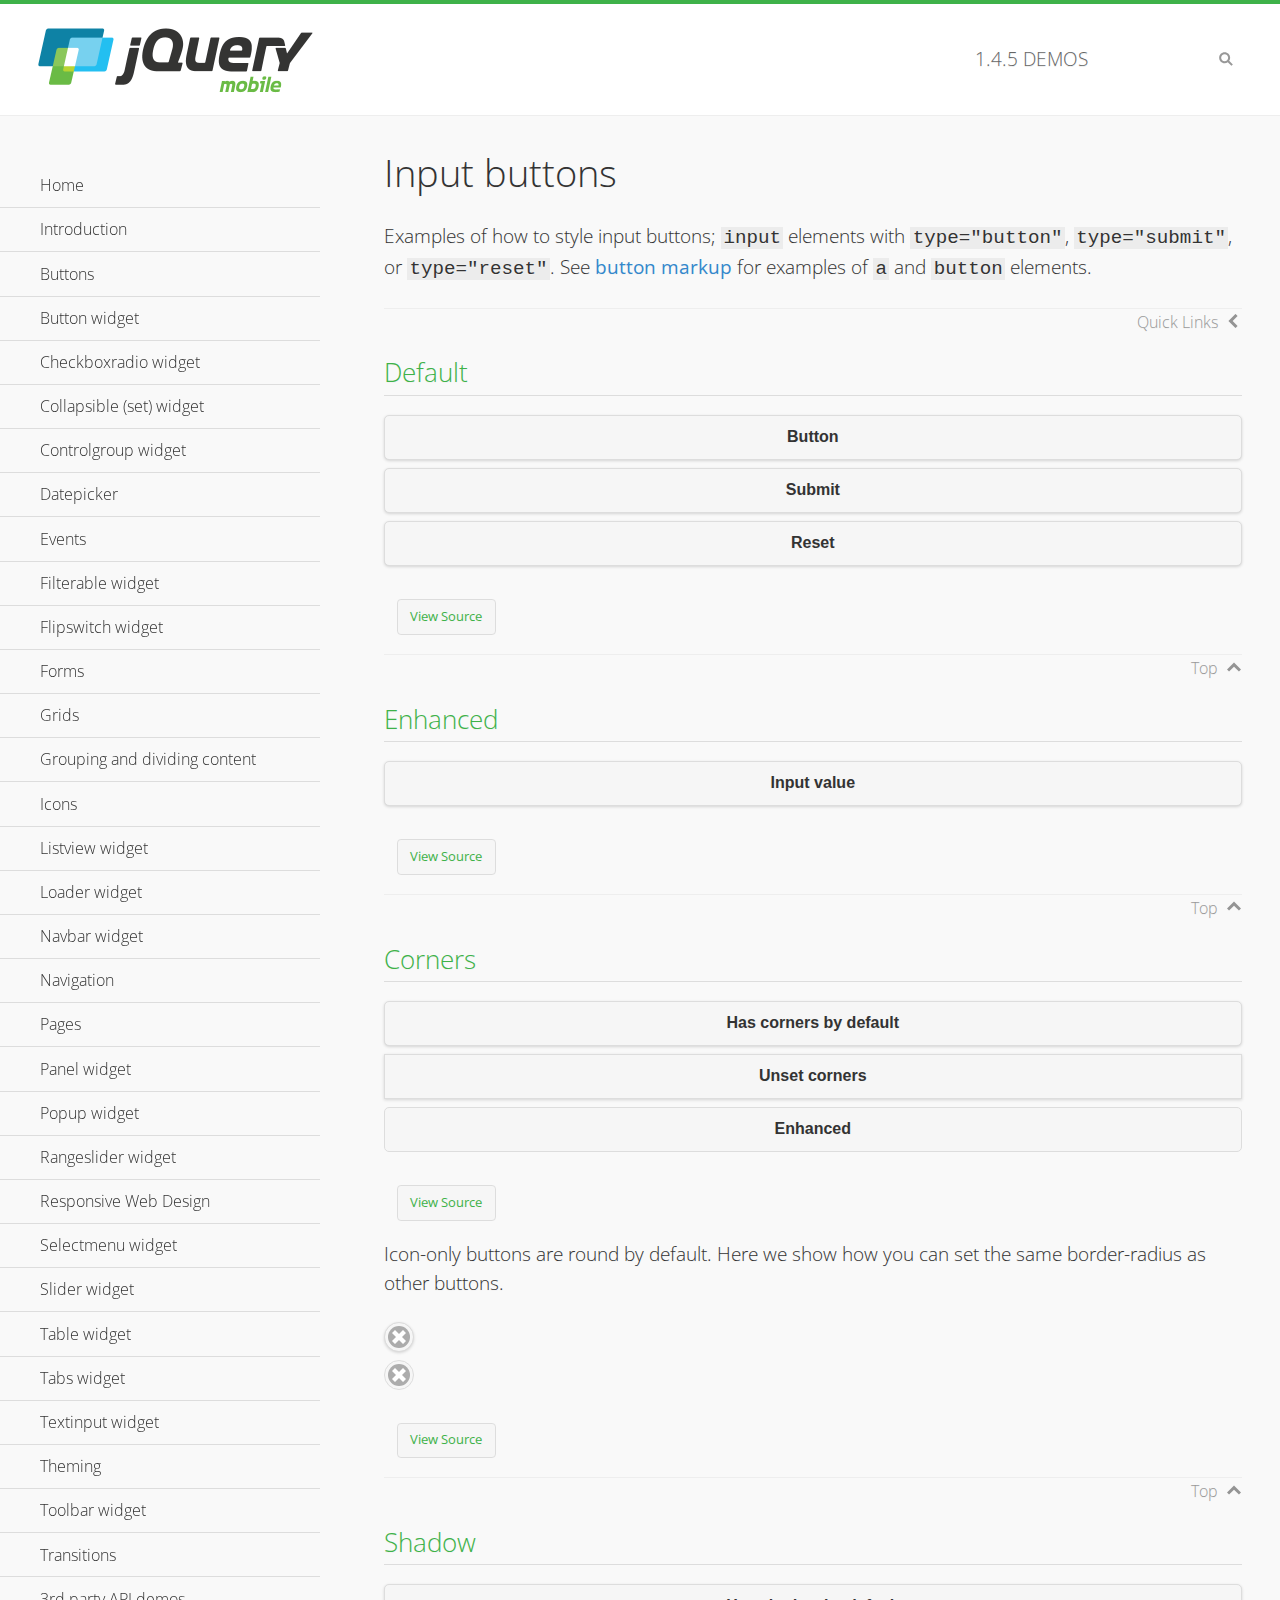
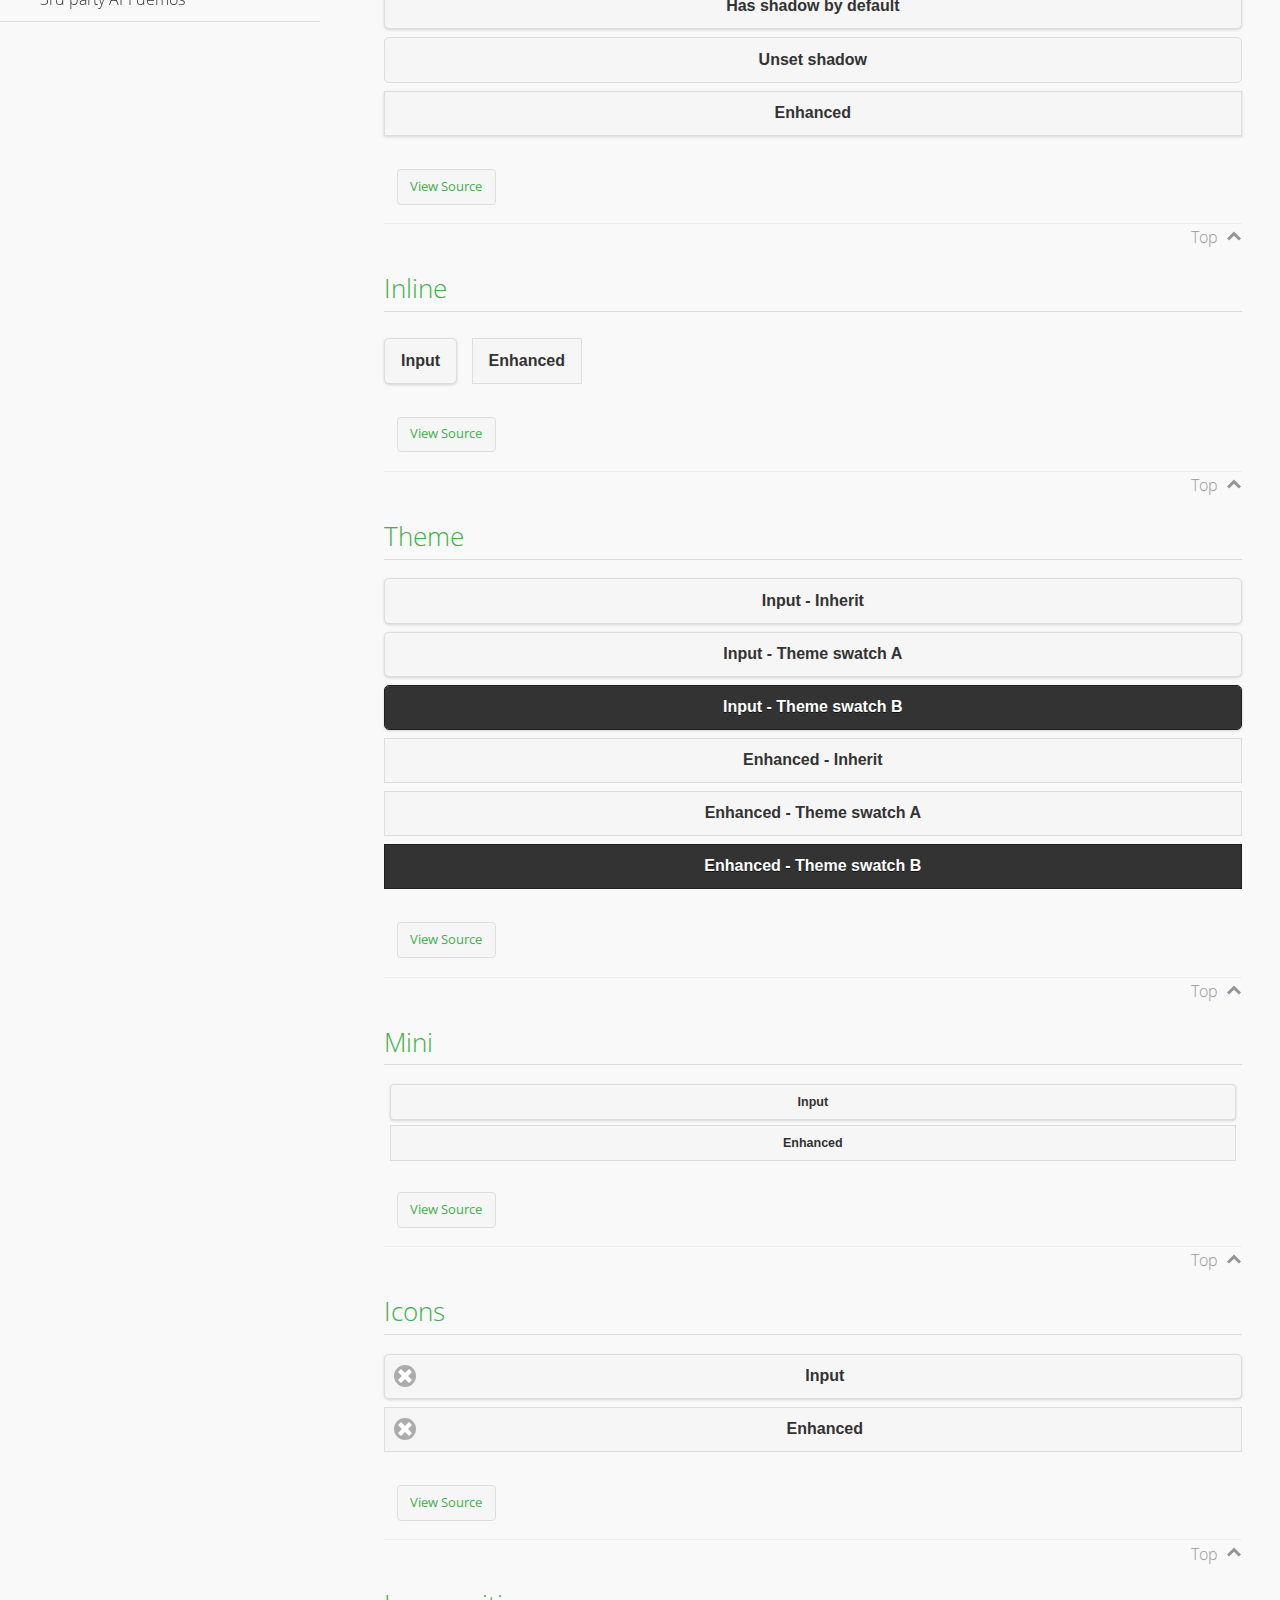
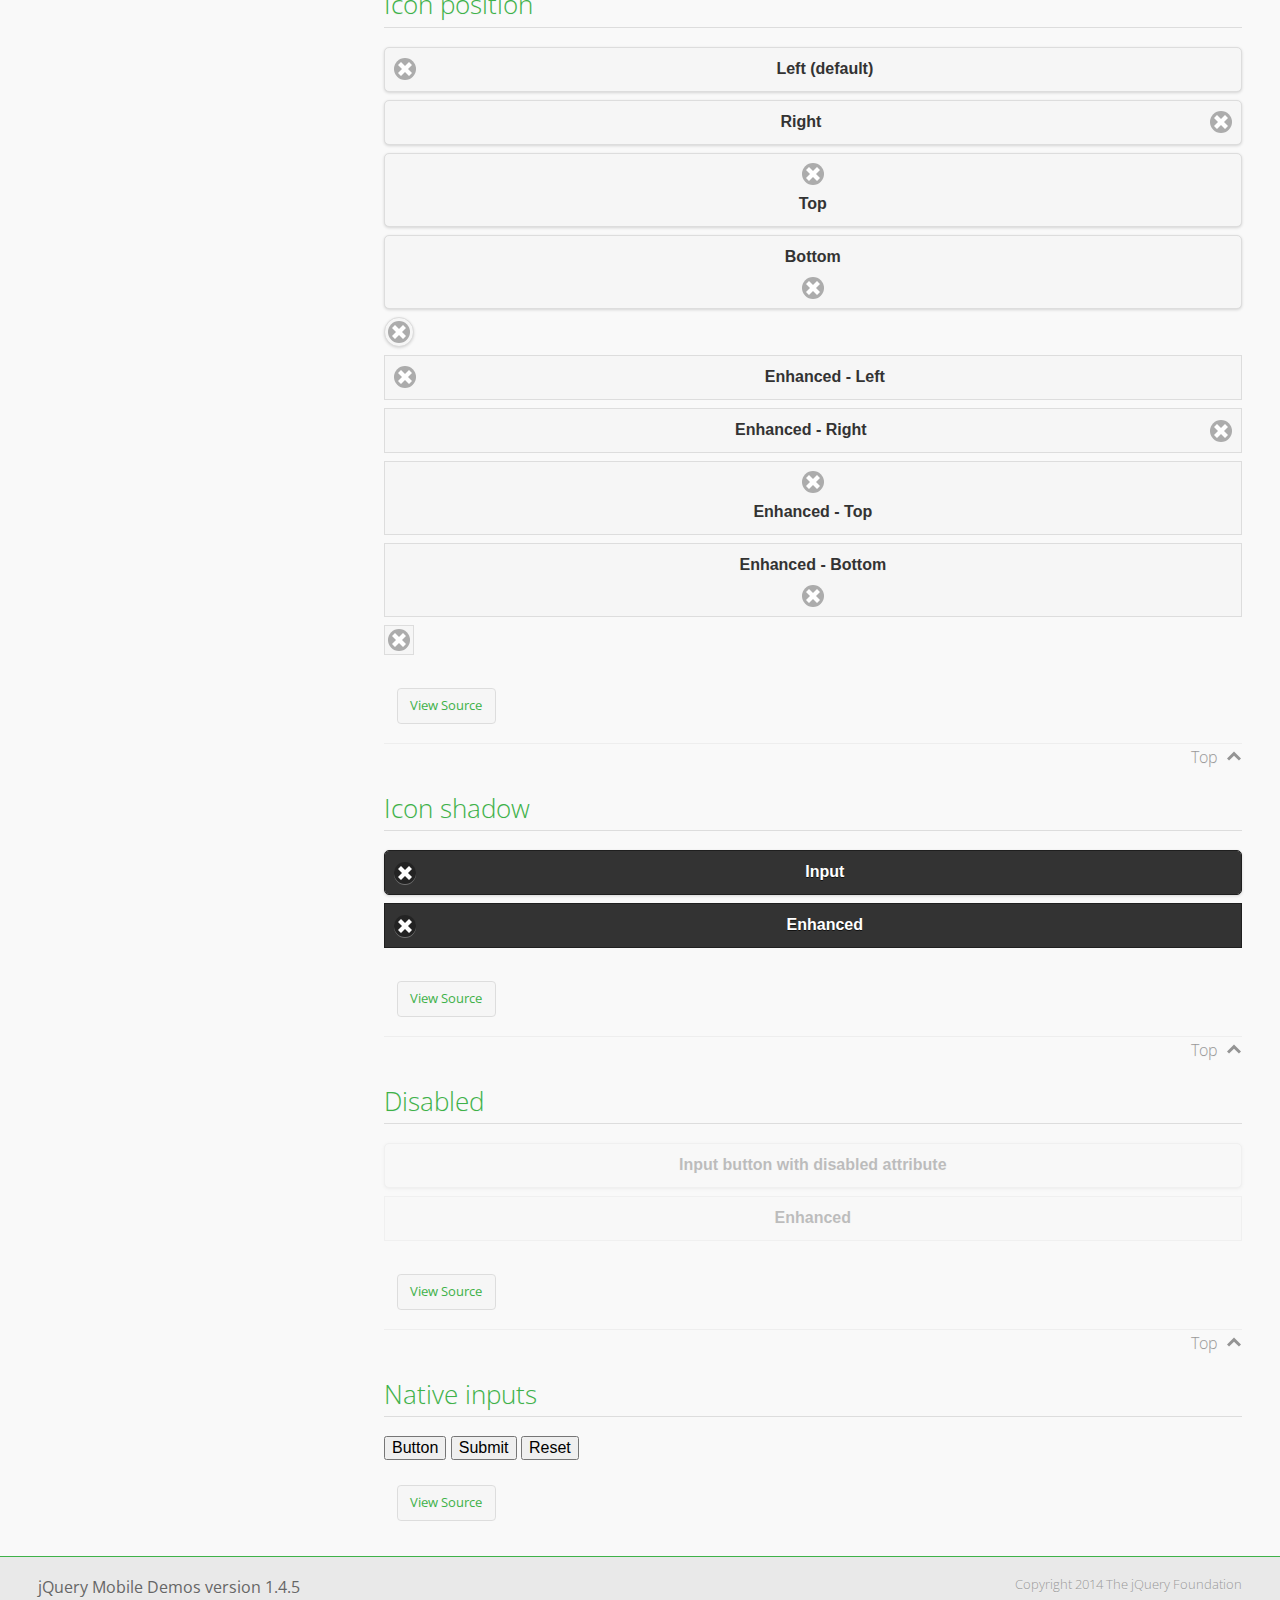
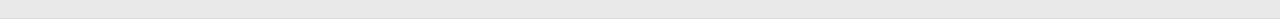
<file: jquery/demos/button/index.html>
<!DOCTYPE html>
<html>
<head>
	<meta charset="utf-8">
	<meta name="viewport" content="width=device-width, initial-scale=1">
	<title>Input buttons - jQuery Mobile Demos</title>
	<link rel="shortcut icon" href="../favicon.ico">
    <link rel="stylesheet" href="http://fonts.googleapis.com/css?family=Open+Sans:300,400,700">
	<link rel="stylesheet" href="../css/themes/default/jquery.mobile-1.4.5.min.css">
	<link rel="stylesheet" href="../_assets/css/jqm-demos.css">
	<script src="../js/jquery.js"></script>
	<script src="../_assets/js/index.js"></script>
	<script src="../js/jquery.mobile-1.4.5.min.js"></script>
</head>
<body>
<div data-role="page" class="jqm-demos" data-quicklinks="true">

	<div data-role="header" class="jqm-header">
		<h2><a href="../" title="jQuery Mobile Demos home"><img src="../_assets/img/jquery-logo.png" alt="jQuery Mobile"></a></h2>
		<p><span class="jqm-version"></span> Demos</p>
		<a href="#" class="jqm-navmenu-link ui-btn ui-btn-icon-notext ui-corner-all ui-icon-bars ui-nodisc-icon ui-alt-icon ui-btn-left">Menu</a>
		<a href="#" class="jqm-search-link ui-btn ui-btn-icon-notext ui-corner-all ui-icon-search ui-nodisc-icon ui-alt-icon ui-btn-right">Search</a>
	</div><!-- /header -->

	<div role="main" class="ui-content jqm-content">

		<h1>Input buttons</h1>

		<p>Examples of how to style input buttons; <code>input</code> elements with <code>type="button"</code>, <code>type="submit"</code>, or <code>type="reset"</code>. See <a href="../button-markup/">button markup</a> for examples of <code>a</code> and <code>button</code> elements.</p>

		<h2>Default</h2>

		<div data-demo-html="true">
			<form>
				<input type="button" value="Button">
				<input type="submit" value="Submit">
				<input type="reset" value="Reset">
			</form>
		</div><!--/demo-html -->

		<h2>Enhanced</h2>

		<div data-demo-html="true">
			<form>
				<div class="ui-input-btn ui-btn ui-corner-all ui-shadow">
					Input value
					<input type="button" data-enhanced="true" value="Input value">
				</div>
			</form>
		</div><!--/demo-html -->

		<h2>Corners</h2>

		<div data-demo-html="true">
			<form>
				<input type="button" value="Has corners by default">
				<input type="button" data-corners="false" value="Unset corners">
				<div class="ui-input-btn ui-btn ui-corner-all">
					Enhanced
					<input type="button" data-enhanced="true" value="Enhanced">
				</div>
			</form>
		</div><!--/demo-html -->

		<p>Icon-only buttons are round by default. Here we show how you can set the same border-radius as other buttons.</p>

		<div data-demo-html="true" data-demo-css="true">
			<form>
				<input type="button" data-icon="delete" data-iconpos="notext" value="Icon only">
				<div id="custom-border-radius">
					<div class="ui-input-btn ui-btn ui-icon-delete ui-btn-icon-notext ui-corner-all">
						Enhanced - Icon only
						<input type="button" data-enhanced="true" value="Enhanced - Icon only">
					</div>
				</div>
			</form>
		</div><!--/demo-html -->

		<h2>Shadow</h2>

		<div data-demo-html="true">
			<form>
				<input type="button" value="Has shadow by default">
				<input type="button" data-shadow="false" value="Unset shadow">
				<div class="ui-input-btn ui-btn ui-shadow">
					Enhanced
					<input type="button" data-enhanced="true" value="Enhanced">
				</div>
			</form>
		</div><!--/demo-html -->

		<h2>Inline</h2>

		<div data-demo-html="true">
			<form>
				<input type="button" data-inline="true" value="Input">
				<div class="ui-input-btn ui-btn ui-btn-inline">
					Enhanced
					<input type="button" data-enhanced="true" value="Enhanced">
				</div>
			</form>
		</div><!--/demo-html -->

		<h2>Theme</h2>

		<div data-demo-html="true">
			<form>
				<input type="button" value="Input - Inherit">
				<input type="button" data-theme="a" value="Input - Theme swatch A">
				<input type="button" data-theme="b" value="Input - Theme swatch B">
				<div class="ui-input-btn ui-btn">
					Enhanced - Inherit
					<input type="button" data-enhanced="true" value="Enhanced - Inherit">
				</div>
				<div class="ui-input-btn ui-btn ui-btn-a">
					Enhanced - Theme swatch A
					<input type="button" data-enhanced="true" value="Enhanced - Theme swatch A">
				</div>
				<div class="ui-input-btn ui-btn ui-btn-b">
					Enhanced - Theme swatch B
					<input type="button" data-enhanced="true" value="Enhanced - Theme swatch B">
				</div>
			</form>
		</div><!--/demo-html -->

		<h2>Mini</h2>

		<div data-demo-html="true">
			<form>
				<input type="button" data-mini="true" value="Input">
				<div class="ui-input-btn ui-btn ui-mini">
					Enhanced
					<input type="button" data-enhanced="true" value="Enhanced">
				</div>
			</form>
		</div><!--/demo-html -->

		<h2>Icons</h2>

		<div data-demo-html="true">
			<form>
				<input type="button" data-icon="delete" value="Input">
				<div class="ui-input-btn ui-btn ui-icon-delete ui-btn-icon-left">
					Enhanced
					<input type="button" data-enhanced="true" value="Enhanced">
				</div>
			</form>
		</div><!--/demo-html -->

		<h2>Icon position</h2>

		<div data-demo-html="true">
			<form>
				<input type="button" data-icon="delete" value="Left (default)">
				<input type="button" data-icon="delete" data-iconpos="right" value="Right">
				<input type="button" data-icon="delete" data-iconpos="top" value="Top">
				<input type="button" data-icon="delete" data-iconpos="bottom" value="Bottom">
				<input type="button" data-icon="delete" data-iconpos="notext" value="Icon only">
				<div class="ui-input-btn ui-btn ui-icon-delete ui-btn-icon-left">
					Enhanced - Left
					<input type="button" data-enhanced="true" value="Enhanced - Left">
				</div>
				<div class="ui-input-btn ui-btn ui-icon-delete ui-btn-icon-right">
					Enhanced - Right
					<input type="button" data-enhanced="true" value="Enhanced - Right">
				</div>
				<div class="ui-input-btn ui-btn ui-icon-delete ui-btn-icon-top">
					Enhanced - Top
					<input type="button" data-enhanced="true" value="Enhanced - Top">
				</div>
				<div class="ui-input-btn ui-btn ui-icon-delete ui-btn-icon-bottom">
					Enhanced - Bottom
					<input type="button" data-enhanced="true" value="Enhanced - Bottom">
				</div>
				<div class="ui-input-btn ui-btn ui-icon-delete ui-btn-icon-notext">
					Enhanced - Icon only
					<input type="button" data-enhanced="true" value="Enhanced - Icon only">
				</div>
			</form>
		</div><!--/demo-html -->

		<h2>Icon shadow</h2>

		<div data-demo-html="true">
			<form>
				<input type="button" data-theme="b" data-icon="delete" data-iconshadow="true" value="Input">
				<div class="ui-input-btn ui-btn ui-btn-b ui-icon-delete ui-btn-icon-left ui-shadow-icon">
					Enhanced
					<input type="button" data-enhanced="true" value="Enhanced">
				</div>
			</form>
		</div><!--/demo-html -->

		<h2>Disabled</h2>

		<div data-demo-html="true">
			<form>
				<input type="button" disabled value="Input button with disabled attribute">
				<div class="ui-input-btn ui-btn ui-state-disabled">
					Enhanced
					<input type="button" disabled data-enhanced="true" value="Enhanced">
				</div>
			</form>
		</div><!--/demo-html -->

		<h2>Native inputs</h2>

		<div data-demo-html="true">
			<form>
				<input type="button" data-role="none" value="Button">
				<input type="submit" data-role="none" value="Submit">
				<input type="reset" data-role="none" value="Reset">
			</form>
		</div><!--/demo-html -->

	</div><!-- /content -->
	    <div data-role="panel" class="jqm-navmenu-panel" data-position="left" data-display="overlay" data-theme="a">
	    	<ul class="jqm-list ui-alt-icon ui-nodisc-icon">
<li data-filtertext="demos homepage" data-icon="home"><a href=".././">Home</a></li>
<li data-filtertext="introduction overview getting started"><a href="../intro/" data-ajax="false">Introduction</a></li>
<li data-filtertext="buttons button markup buttonmarkup method anchor link button element"><a href="../button-markup/" data-ajax="false">Buttons</a></li>
<li data-filtertext="form button widget input button submit reset"><a href="../button/" data-ajax="false">Button widget</a></li>
<li data-role="collapsible" data-enhanced="true" data-collapsed-icon="carat-d" data-expanded-icon="carat-u" data-iconpos="right" data-inset="false" class="ui-collapsible ui-collapsible-themed-content ui-collapsible-collapsed">
	<h3 class="ui-collapsible-heading ui-collapsible-heading-collapsed">
		<a href="#" class="ui-collapsible-heading-toggle ui-btn ui-btn-icon-right ui-btn-inherit ui-icon-carat-d">
		    Checkboxradio widget<span class="ui-collapsible-heading-status"> click to expand contents</span>
		</a>
	</h3>
	<div class="ui-collapsible-content ui-body-inherit ui-collapsible-content-collapsed" aria-hidden="true">
		<ul>
			<li data-filtertext="form checkboxradio widget checkbox input checkboxes controlgroups"><a href="../checkboxradio-checkbox/" data-ajax="false">Checkboxes</a></li>
			<li data-filtertext="form checkboxradio widget radio input radio buttons controlgroups"><a href="../checkboxradio-radio/" data-ajax="false">Radio buttons</a></li>
		</ul>
	</div>
</li>
<li data-role="collapsible" data-enhanced="true" data-collapsed-icon="carat-d" data-expanded-icon="carat-u" data-iconpos="right" data-inset="false" class="ui-collapsible ui-collapsible-themed-content ui-collapsible-collapsed">
	<h3 class="ui-collapsible-heading ui-collapsible-heading-collapsed">
		<a href="#" class="ui-collapsible-heading-toggle ui-btn ui-btn-icon-right ui-btn-inherit ui-icon-carat-d">
			Collapsible (set) widget<span class="ui-collapsible-heading-status"> click to expand contents</span>
		</a>
	</h3>
	<div class="ui-collapsible-content ui-body-inherit ui-collapsible-content-collapsed" aria-hidden="true">
		<ul>
			<li data-filtertext="collapsibles content formatting"><a href="../collapsible/" data-ajax="false">Collapsible</a></li>
			<li data-filtertext="dynamic collapsible set accordion append expand"><a href="../collapsible-dynamic/" data-ajax="false">Dynamic collapsibles</a></li>
			<li data-filtertext="accordions collapsible set widget content formatting grouped collapsibles"><a href="../collapsibleset/" data-ajax="false">Collapsible set</a></li>
		</ul>
	</div>
</li>
<li data-role="collapsible" data-enhanced="true" data-collapsed-icon="carat-d" data-expanded-icon="carat-u" data-iconpos="right" data-inset="false" class="ui-collapsible ui-collapsible-themed-content ui-collapsible-collapsed">
	<h3 class="ui-collapsible-heading ui-collapsible-heading-collapsed">
		<a href="#" class="ui-collapsible-heading-toggle ui-btn ui-btn-icon-right ui-btn-inherit ui-icon-carat-d">
			Controlgroup widget<span class="ui-collapsible-heading-status"> click to expand contents</span>
		</a>
	</h3>
	<div class="ui-collapsible-content ui-body-inherit ui-collapsible-content-collapsed" aria-hidden="true">
		<ul>
			<li data-filtertext="controlgroups selectmenu checkboxradio input grouped buttons horizontal vertical"><a href="../controlgroup/" data-ajax="false">Controlgroup</a></li>
			<li data-filtertext="dynamic controlgroup dynamically add buttons"><a href="../controlgroup-dynamic/" data-ajax="false">Dynamic controlgroups</a></li>
		</ul>
	</div>
</li>
<li data-filtertext="form datepicker widget date input"><a href="../datepicker/" data-ajax="false">Datepicker</a></li>
<li data-role="collapsible" data-enhanced="true" data-collapsed-icon="carat-d" data-expanded-icon="carat-u" data-iconpos="right" data-inset="false" class="ui-collapsible ui-collapsible-themed-content ui-collapsible-collapsed">
	<h3 class="ui-collapsible-heading ui-collapsible-heading-collapsed">
		<a href="#" class="ui-collapsible-heading-toggle ui-btn ui-btn-icon-right ui-btn-inherit ui-icon-carat-d">
			Events<span class="ui-collapsible-heading-status"> click to expand contents</span>
		</a>
	</h3>
	<div class="ui-collapsible-content ui-body-inherit ui-collapsible-content-collapsed" aria-hidden="true">
		<ul>
			<li data-filtertext="swipe to delete list items listviews swipe events"><a href="../swipe-list/" data-ajax="false">Swipe list items</a></li>
			<li data-filtertext="swipe to navigate swipe page navigation swipe events"><a href="../swipe-page/" data-ajax="false">Swipe page navigation</a></li>
		</ul>
	</div>
</li>
<li data-filtertext="filterable filter elements sorting searching listview table"><a href="../filterable/" data-ajax="false">Filterable widget</a></li>
<li data-filtertext="form flipswitch widget flip toggle switch binary select checkbox input"><a href="../flipswitch/" data-ajax="false">Flipswitch widget</a></li>
<li data-role="collapsible" data-enhanced="true" data-collapsed-icon="carat-d" data-expanded-icon="carat-u" data-iconpos="right" data-inset="false" class="ui-collapsible ui-collapsible-themed-content ui-collapsible-collapsed">
	<h3 class="ui-collapsible-heading ui-collapsible-heading-collapsed">
		<a href="#" class="ui-collapsible-heading-toggle ui-btn ui-btn-icon-right ui-btn-inherit ui-icon-carat-d">
			Forms<span class="ui-collapsible-heading-status"> click to expand contents</span>
		</a>
	</h3>
	<div class="ui-collapsible-content ui-body-inherit ui-collapsible-content-collapsed" aria-hidden="true">
		<ul>
			<li data-filtertext="forms text checkbox radio range button submit reset inputs selects textarea slider flipswitch label form elements"><a href="../forms/" data-ajax="false">Forms</a></li>
			<li data-filtertext="form hide labels hidden accessible ui-hidden-accessible forms"><a href="../forms-label-hidden-accessible/" data-ajax="false">Hide labels</a></li>
			<li data-filtertext="form field containers fieldcontain ui-field-contain forms"><a href="../forms-field-contain/" data-ajax="false">Field containers</a></li>
			<li data-filtertext="forms disabled form elements"><a href="../forms-disabled/" data-ajax="false">Forms disabled</a></li>
			<li data-filtertext="forms gallery examples overview forms text checkbox radio range button submit reset inputs selects textarea slider flipswitch label form elements"><a href="../forms-gallery/" data-ajax="false">Forms gallery</a></li>
		</ul>
	</div>
</li>
<li data-role="collapsible" data-enhanced="true" data-collapsed-icon="carat-d" data-expanded-icon="carat-u" data-iconpos="right" data-inset="false" class="ui-collapsible ui-collapsible-themed-content ui-collapsible-collapsed">
	<h3 class="ui-collapsible-heading ui-collapsible-heading-collapsed">
		<a href="#" class="ui-collapsible-heading-toggle ui-btn ui-btn-icon-right ui-btn-inherit ui-icon-carat-d">
			Grids<span class="ui-collapsible-heading-status"> click to expand contents</span>
		</a>
	</h3>
	<div class="ui-collapsible-content ui-body-inherit ui-collapsible-content-collapsed" aria-hidden="true">
		<ul>
			<li data-filtertext="grids columns blocks content formatting rwd responsive css framework"><a href="../grids/" data-ajax="false">Grids</a></li>
			<li data-filtertext="buttons in grids css framework"><a href="../grids-buttons/" data-ajax="false">Buttons in grids</a></li>
			<li data-filtertext="custom responsive grids rwd css framework"><a href="../grids-custom-responsive/" data-ajax="false">Custom responsive grids</a></li>
		</ul>
	</div>
</li>
<li data-filtertext="blocks content formatting sections heading"><a href="../body-bar-classes/" data-ajax="false">Grouping and dividing content</a></li>
<li data-role="collapsible" data-enhanced="true" data-collapsed-icon="carat-d" data-expanded-icon="carat-u" data-iconpos="right" data-inset="false" class="ui-collapsible ui-collapsible-themed-content ui-collapsible-collapsed">
	<h3 class="ui-collapsible-heading ui-collapsible-heading-collapsed">
		<a href="#" class="ui-collapsible-heading-toggle ui-btn ui-btn-icon-right ui-btn-inherit ui-icon-carat-d">
			Icons<span class="ui-collapsible-heading-status"> click to expand contents</span>
		</a>
	</h3>
	<div class="ui-collapsible-content ui-body-inherit ui-collapsible-content-collapsed" aria-hidden="true">
		<ul>
			<li data-filtertext="button icons svg disc alt custom icon position"><a href="../icons/" data-ajax="false">Icons</a></li>
			<li data-filtertext=""><a href="../icons-grunticon/" data-ajax="false">Grunticon loader</a></li>
		</ul>
	</div>
</li>
<li data-role="collapsible" data-enhanced="true" data-collapsed-icon="carat-d" data-expanded-icon="carat-u" data-iconpos="right" data-inset="false" class="ui-collapsible ui-collapsible-themed-content ui-collapsible-collapsed">
	<h3 class="ui-collapsible-heading ui-collapsible-heading-collapsed">
		<a href="#" class="ui-collapsible-heading-toggle ui-btn ui-btn-icon-right ui-btn-inherit ui-icon-carat-d">
			Listview widget<span class="ui-collapsible-heading-status"> click to expand contents</span>
		</a>
	</h3>
	<div class="ui-collapsible-content ui-body-inherit ui-collapsible-content-collapsed" aria-hidden="true">
		<ul>
			<li data-filtertext="listview widget thumbnails icons nested split button collapsible ul ol"><a href="../listview/" data-ajax="false">Listview</a></li>
			<li data-filtertext="autocomplete filterable reveal listview filtertextbeforefilter placeholder"><a href="../listview-autocomplete/" data-ajax="false">Listview autocomplete</a></li>
			<li data-filtertext="autocomplete filterable reveal listview remote data filtertextbeforefilter placeholder"><a href="../listview-autocomplete-remote/" data-ajax="false">Listview autocomplete remote data</a></li>
			<li data-filtertext="autodividers anchor jump scroll linkbars listview lists ul ol"><a href="../listview-autodividers-linkbar/" data-ajax="false">Listview autodividers linkbar</a></li>
			<li data-filtertext="listview autodividers selector autodividersselector lists ul ol"><a href="../listview-autodividers-selector/" data-ajax="false">Listview autodividers selector</a></li>
			<li data-filtertext="listview nested list items"><a href="../listview-nested-lists/" data-ajax="false">Nested Listviews</a></li>
			<li data-filtertext="listview collapsible list items flat"><a href="../listview-collapsible-item-flat/" data-ajax="false">Listview collapsible list items (flat)</a></li>
			<li data-filtertext="listview collapsible list indented"><a href="../listview-collapsible-item-indented/" data-ajax="false">Listview collapsible list items (indented)</a></li>
			<li data-filtertext="grid listview responsive grids responsive listviews lists ul"><a href="../listview-grid/" data-ajax="false">Listview responsive grid</a></li>
		</ul>
	</div>
</li>
<li data-filtertext="loader widget page loading navigation overlay spinner"><a href="../loader/" data-ajax="false">Loader widget</a></li>
<li data-filtertext="navbar widget navmenu toolbars header footer"><a href="../navbar/" data-ajax="false">Navbar widget</a></li>
<li data-role="collapsible" data-enhanced="true" data-collapsed-icon="carat-d" data-expanded-icon="carat-u" data-iconpos="right" data-inset="false" class="ui-collapsible ui-collapsible-themed-content ui-collapsible-collapsed">
	<h3 class="ui-collapsible-heading ui-collapsible-heading-collapsed">
		<a href="#" class="ui-collapsible-heading-toggle ui-btn ui-btn-icon-right ui-btn-inherit ui-icon-carat-d">
			Navigation<span class="ui-collapsible-heading-status"> click to expand contents</span>
		</a>
	</h3>
	<div class="ui-collapsible-content ui-body-inherit ui-collapsible-content-collapsed" aria-hidden="true">
		<ul>
			<li data-filtertext="ajax navigation navigate widget history event method"><a href="../navigation/" data-ajax="false">Navigation</a></li>
			<li data-filtertext="linking pages page links navigation ajax prefetch cache"><a href="../navigation-linking-pages/" data-ajax="false">Linking pages</a></li>
			<!-- <li data-filtertext="php redirect server redirection server-side navigation"><a href="../navigation-php-redirect/" data-ajax="false">PHP redirect demo</a></li>-->
			<li data-filtertext="navigation redirection hash query"><a href="../navigation-hash-processing/" data-ajax="false">Hash processing demo</a></li>
			<li data-filtertext="navigation redirection hash query"><a href="../page-events/" data-ajax="false">Page Navigation Events</a></li>
		</ul>
	</div>
</li>
<li data-role="collapsible" data-enhanced="true" data-collapsed-icon="carat-d" data-expanded-icon="carat-u" data-iconpos="right" data-inset="false" class="ui-collapsible ui-collapsible-themed-content ui-collapsible-collapsed">
	<h3 class="ui-collapsible-heading ui-collapsible-heading-collapsed">
		<a href="#" class="ui-collapsible-heading-toggle ui-btn ui-btn-icon-right ui-btn-inherit ui-icon-carat-d">
			Pages<span class="ui-collapsible-heading-status"> click to expand contents</span>
		</a>
	</h3>
	<div class="ui-collapsible-content ui-body-inherit ui-collapsible-content-collapsed" aria-hidden="true">
		<ul>
			<li data-filtertext="pages page widget ajax navigation"><a href="../pages/" data-ajax="false">Pages</a></li>
			<li data-filtertext="single page"><a href="../pages-single-page/" data-ajax="false">Single page</a></li>
			<li data-filtertext="multipage multi-page page"><a href="../pages-multi-page/" data-ajax="false">Multi-page template</a></li>
			<li data-filtertext="dialog page widget modal popup"><a href="../pages-dialog/" data-ajax="false">Dialog page</a></li>
		</ul>
	</div>
</li>
<li data-role="collapsible" data-enhanced="true" data-collapsed-icon="carat-d" data-expanded-icon="carat-u" data-iconpos="right" data-inset="false" class="ui-collapsible ui-collapsible-themed-content ui-collapsible-collapsed">
	<h3 class="ui-collapsible-heading ui-collapsible-heading-collapsed">
		<a href="#" class="ui-collapsible-heading-toggle ui-btn ui-btn-icon-right ui-btn-inherit ui-icon-carat-d">
			Panel widget<span class="ui-collapsible-heading-status"> click to expand contents</span>
		</a>
	</h3>
	<div class="ui-collapsible-content ui-body-inherit ui-collapsible-content-collapsed" aria-hidden="true">
		<ul>
			<li data-filtertext="panel widget sliding panels reveal push overlay responsive"><a href="../panel/" data-ajax="false">Panel</a></li>
			<li data-filtertext=""><a href="../panel-external/" data-ajax="false">External panels</a></li>
			<li data-filtertext="panel "><a href="../panel-fixed/" data-ajax="false">Fixed panels</a></li>
			<li data-filtertext="panel slide panels sliding panels shadow rwd responsive breakpoint"><a href="../panel-responsive/" data-ajax="false">Panels responsive</a></li>
			<li data-filtertext="panel custom style custom panel width reveal shadow listview panel styling page background wrapper"><a href="../panel-styling/" data-ajax="false">Custom panel style</a></li>
			<li data-filtertext="panel open on swipe"><a href="../panel-swipe-open/" data-ajax="false">Panel open on swipe</a></li>
			<li data-filtertext="panels outside page internal external toolbars"><a href="../panel-external-internal/" data-ajax="false">Panel external and internal</a></li>
		</ul>
	</div>
</li>
<li data-role="collapsible" data-enhanced="true" data-collapsed-icon="carat-d" data-expanded-icon="carat-u" data-iconpos="right" data-inset="false" class="ui-collapsible ui-collapsible-themed-content ui-collapsible-collapsed">
	<h3 class="ui-collapsible-heading ui-collapsible-heading-collapsed">
		<a href="#" class="ui-collapsible-heading-toggle ui-btn ui-btn-icon-right ui-btn-inherit ui-icon-carat-d">
			Popup widget<span class="ui-collapsible-heading-status"> click to expand contents</span>
		</a>
	</h3>
	<div class="ui-collapsible-content ui-body-inherit ui-collapsible-content-collapsed" aria-hidden="true">
		<ul>
			<li data-filtertext="popup widget popups dialog modal transition tooltip lightbox form overlay screen flip pop fade transition"><a href="../popup/" data-ajax="false">Popup</a></li>
			<li data-filtertext="popup alignment position"><a href="../popup-alignment/" data-ajax="false">Popup alignment</a></li>
			<li data-filtertext="popup arrow size popups popover"><a href="../popup-arrow-size/" data-ajax="false">Popup arrow size</a></li>
			<li data-filtertext="dynamic popups popup images lightbox"><a href="../popup-dynamic/" data-ajax="false">Dynamic popups</a></li>
			<li data-filtertext="popups with iframes scaling"><a href="../popup-iframe/" data-ajax="false">Popups with iframes</a></li>
			<li data-filtertext="popup image scaling"><a href="../popup-image-scaling/" data-ajax="false">Popup image scaling</a></li>
			<li data-filtertext="external popup outside multi-page"><a href="../popup-outside-multipage/" data-ajax="false">Popup outside multi-page</a></li>
		</ul>
	</div>
</li>
<li data-filtertext="form rangeslider widget dual sliders dual handle sliders range input"><a href="../rangeslider/" data-ajax="false">Rangeslider widget</a></li>
<li data-filtertext="responsive web design rwd adaptive progressive enhancement PE accessible mobile breakpoints media query media queries"><a href="../rwd/" data-ajax="false">Responsive Web Design</a></li>
<li data-role="collapsible" data-enhanced="true" data-collapsed-icon="carat-d" data-expanded-icon="carat-u" data-iconpos="right" data-inset="false" class="ui-collapsible ui-collapsible-themed-content ui-collapsible-collapsed">
	<h3 class="ui-collapsible-heading ui-collapsible-heading-collapsed">
		<a href="#" class="ui-collapsible-heading-toggle ui-btn ui-btn-icon-right ui-btn-inherit ui-icon-carat-d">
			Selectmenu widget<span class="ui-collapsible-heading-status"> click to expand contents</span>
		</a>
	</h3>
	<div class="ui-collapsible-content ui-body-inherit ui-collapsible-content-collapsed" aria-hidden="true">
		<ul>
			<li data-filtertext="form selectmenu widget select input custom select menu selects"><a href="../selectmenu/" data-ajax="false">Selectmenu</a></li>
			<li data-filtertext="form custom select menu selectmenu widget custom menu option optgroup multiple selects"><a href="../selectmenu-custom/" data-ajax="false">Custom select menu</a></li>
			<li data-filtertext="filterable select filter popup dialog"><a href="../selectmenu-custom-filter/" data-ajax="false">Custom select menu with filter</a></li>
		</ul>
	</div>
</li>
<li data-role="collapsible" data-enhanced="true" data-collapsed-icon="carat-d" data-expanded-icon="carat-u" data-iconpos="right" data-inset="false" class="ui-collapsible ui-collapsible-themed-content ui-collapsible-collapsed">
	<h3 class="ui-collapsible-heading ui-collapsible-heading-collapsed">
		<a href="#" class="ui-collapsible-heading-toggle ui-btn ui-btn-icon-right ui-btn-inherit ui-icon-carat-d">
			Slider widget<span class="ui-collapsible-heading-status"> click to expand contents</span>
		</a>
	</h3>
	<div class="ui-collapsible-content ui-body-inherit ui-collapsible-content-collapsed" aria-hidden="true">
		<ul>
			<li data-filtertext="form slider widget range input single sliders"><a href="../slider/" data-ajax="false">Slider</a></li>
			<li data-filtertext="form slider widget flipswitch slider binary select flip toggle switch"><a href="../slider-flipswitch/" data-ajax="false">Slider flip toggle switch</a></li>
			<li data-filtertext="form slider tooltip handle value input range sliders"><a href="../slider-tooltip/" data-ajax="false">Slider tooltip</a></li>
		</ul>
	</div>
</li>
<li data-role="collapsible" data-enhanced="true" data-collapsed-icon="carat-d" data-expanded-icon="carat-u" data-iconpos="right" data-inset="false" class="ui-collapsible ui-collapsible-themed-content ui-collapsible-collapsed">
	<h3 class="ui-collapsible-heading ui-collapsible-heading-collapsed">
		<a href="#" class="ui-collapsible-heading-toggle ui-btn ui-btn-icon-right ui-btn-inherit ui-icon-carat-d">
			Table widget<span class="ui-collapsible-heading-status"> click to expand contents</span>
		</a>
	</h3>
	<div class="ui-collapsible-content ui-body-inherit ui-collapsible-content-collapsed" aria-hidden="true">
		<ul>
			<li data-filtertext="table widget reflow column toggle th td responsive tables rwd hide show tabular"><a href="../table-column-toggle/" data-ajax="false">Table Column Toggle</a></li>
			<li data-filtertext="table column toggle phone comparison demo"><a href="../table-column-toggle-example/" data-ajax="false">Table Column Toggle demo</a></li>
			<li data-filtertext="responsive tables table column toggle heading groups rwd breakpoint"><a href="../table-column-toggle-heading-groups/" data-ajax="false">Table Column Toggle heading groups</a></li>
			<li data-filtertext="responsive tables table column toggle hide rwd breakpoint customization options"><a href="../table-column-toggle-options/" data-ajax="false">Table Column Toggle options</a></li>
			<li data-filtertext="table reflow th td responsive rwd columns tabular"><a href="../table-reflow/" data-ajax="false">Table Reflow</a></li>
			<li data-filtertext="responsive tables table reflow heading groups rwd breakpoint"><a href="../table-reflow-heading-groups/" data-ajax="false">Table Reflow heading groups</a></li>
			<li data-filtertext="responsive tables table reflow stripes strokes table style"><a href="../table-reflow-stripes-strokes/" data-ajax="false">Table Reflow stripes and strokes</a></li>
			<li data-filtertext="responsive tables table reflow stack custom styles"><a href="../table-reflow-styling/" data-ajax="false">Table Reflow custom styles</a></li>
		</ul>
	</div>
</li>
<li data-filtertext="ui tabs widget"><a href="../tabs/" data-ajax="false">Tabs widget</a></li>
<li data-filtertext="form textinput widget text input textarea number date time tel email file color password"><a href="../textinput/" data-ajax="false">Textinput widget</a></li>
<li data-role="collapsible" data-enhanced="true" data-collapsed-icon="carat-d" data-expanded-icon="carat-u" data-iconpos="right" data-inset="false" class="ui-collapsible ui-collapsible-themed-content ui-collapsible-collapsed">
	<h3 class="ui-collapsible-heading ui-collapsible-heading-collapsed">
		<a href="#" class="ui-collapsible-heading-toggle ui-btn ui-btn-icon-right ui-btn-inherit ui-icon-carat-d">
			Theming<span class="ui-collapsible-heading-status"> click to expand contents</span>
		</a>
	</h3>
	<div class="ui-collapsible-content ui-body-inherit ui-collapsible-content-collapsed" aria-hidden="true">
		<ul>
			<li data-filtertext="default theme swatches theming style css"><a href="../theme-default/" data-ajax="false">Default theme</a></li>
			<li data-filtertext="classic theme old theme swatches theming style css"><a href="../theme-classic/" data-ajax="false">Classic theme</a></li>
		</ul>
	</div>
</li>
<li data-role="collapsible" data-enhanced="true" data-collapsed-icon="carat-d" data-expanded-icon="carat-u" data-iconpos="right" data-inset="false" class="ui-collapsible ui-collapsible-themed-content ui-collapsible-collapsed">
	<h3 class="ui-collapsible-heading ui-collapsible-heading-collapsed">
		<a href="#" class="ui-collapsible-heading-toggle ui-btn ui-btn-icon-right ui-btn-inherit ui-icon-carat-d">
			Toolbar widget<span class="ui-collapsible-heading-status"> click to expand contents</span>
		</a>
	</h3>
	<div class="ui-collapsible-content ui-body-inherit ui-collapsible-content-collapsed" aria-hidden="true">
		<ul>
			<li data-filtertext="toolbar widget header footer toolbars fixed fullscreen external sections"><a href="../toolbar/" data-ajax="false">Toolbar</a></li>
			<li data-filtertext="dynamic toolbars dynamically add toolbar header footer"><a href="../toolbar-dynamic/" data-ajax="false">Dynamic toolbars</a></li>
			<li data-filtertext="external toolbars header footer"><a href="../toolbar-external/" data-ajax="false">External toolbars</a></li>
			<li data-filtertext="fixed toolbars header footer"><a href="../toolbar-fixed/" data-ajax="false">Fixed toolbars</a></li>
			<li data-filtertext="fixed fullscreen toolbars header footer"><a href="../toolbar-fixed-fullscreen/" data-ajax="false">Fullscreen toolbars</a></li>
			<li data-filtertext="external fixed toolbars header footer"><a href="../toolbar-fixed-external/" data-ajax="false">Fixed external toolbars</a></li>
			<li data-filtertext="external persistent toolbars header footer navbar navmenu"><a href="../toolbar-fixed-persistent/" data-ajax="false">Persistent toolbars</a></li>
			<li data-filtertext="external ajax optimized toolbars persistent toolbars header footer navbar"><a href="../toolbar-fixed-persistent-optimized/" data-ajax="false">Ajax optimized toolbars</a></li>
			<li data-filtertext="form in toolbars header footer"><a href="../toolbar-fixed-forms/" data-ajax="false">Form in toolbar</a></li>
		</ul>
	</div>
</li>
<li data-filtertext="page transitions animated pages popup navigation flip slide fade pop"><a href="../transitions/" data-ajax="false">Transitions</a></li>
<li data-role="collapsible" data-enhanced="true" data-collapsed-icon="carat-d" data-expanded-icon="carat-u" data-iconpos="right" data-inset="false" class="ui-collapsible ui-collapsible-themed-content ui-collapsible-collapsed">
	<h3 class="ui-collapsible-heading ui-collapsible-heading-collapsed">
		<a href="#" class="ui-collapsible-heading-toggle ui-btn ui-btn-icon-right ui-btn-inherit ui-icon-carat-d">
			3rd party API demos<span class="ui-collapsible-heading-status"> click to expand contents</span>
		</a>
	</h3>
	<div class="ui-collapsible-content ui-body-inherit ui-collapsible-content-collapsed" aria-hidden="true">
		<ul>
			<li data-filtertext="backbone requirejs navigation router"><a href="../backbone-requirejs/" data-ajax="false">Backbone RequireJS</a></li>
			<li data-filtertext="google maps geolocation demo"><a href="../map-geolocation/" data-ajax="false">Google Maps geolocation</a></li>
			<li data-filtertext="google maps hybrid"><a href="../map-list-toggle/" data-ajax="false">Google Maps list toggle</a></li>
		</ul>
	</div>
</li>



		     </ul>
		</div><!-- /panel -->


	<div data-role="footer" data-position="fixed" data-tap-toggle="false" class="jqm-footer">
		<p>jQuery Mobile Demos version <span class="jqm-version"></span></p>
		<p>Copyright 2014 The jQuery Foundation</p>
	</div><!-- /footer -->
	<!-- TODO: This should become an external panel so we can add input to markup (unique ID) -->
    <div data-role="panel" class="jqm-search-panel" data-position="right" data-display="overlay" data-theme="a">
		<div class="jqm-search">
			<ul class="jqm-list" data-filter-placeholder="Search demos..." data-filter-reveal="true">
<li data-filtertext="demos homepage" data-icon="home"><a href=".././">Home</a></li>
<li data-filtertext="introduction overview getting started"><a href="../intro/" data-ajax="false">Introduction</a></li>
<li data-filtertext="buttons button markup buttonmarkup method anchor link button element"><a href="../button-markup/" data-ajax="false">Buttons</a></li>
<li data-filtertext="form button widget input button submit reset"><a href="../button/" data-ajax="false">Button widget</a></li>
<li data-role="collapsible" data-enhanced="true" data-collapsed-icon="carat-d" data-expanded-icon="carat-u" data-iconpos="right" data-inset="false" class="ui-collapsible ui-collapsible-themed-content ui-collapsible-collapsed">
	<h3 class="ui-collapsible-heading ui-collapsible-heading-collapsed">
		<a href="#" class="ui-collapsible-heading-toggle ui-btn ui-btn-icon-right ui-btn-inherit ui-icon-carat-d">
		    Checkboxradio widget<span class="ui-collapsible-heading-status"> click to expand contents</span>
		</a>
	</h3>
	<div class="ui-collapsible-content ui-body-inherit ui-collapsible-content-collapsed" aria-hidden="true">
		<ul>
			<li data-filtertext="form checkboxradio widget checkbox input checkboxes controlgroups"><a href="../checkboxradio-checkbox/" data-ajax="false">Checkboxes</a></li>
			<li data-filtertext="form checkboxradio widget radio input radio buttons controlgroups"><a href="../checkboxradio-radio/" data-ajax="false">Radio buttons</a></li>
		</ul>
	</div>
</li>
<li data-role="collapsible" data-enhanced="true" data-collapsed-icon="carat-d" data-expanded-icon="carat-u" data-iconpos="right" data-inset="false" class="ui-collapsible ui-collapsible-themed-content ui-collapsible-collapsed">
	<h3 class="ui-collapsible-heading ui-collapsible-heading-collapsed">
		<a href="#" class="ui-collapsible-heading-toggle ui-btn ui-btn-icon-right ui-btn-inherit ui-icon-carat-d">
			Collapsible (set) widget<span class="ui-collapsible-heading-status"> click to expand contents</span>
		</a>
	</h3>
	<div class="ui-collapsible-content ui-body-inherit ui-collapsible-content-collapsed" aria-hidden="true">
		<ul>
			<li data-filtertext="collapsibles content formatting"><a href="../collapsible/" data-ajax="false">Collapsible</a></li>
			<li data-filtertext="dynamic collapsible set accordion append expand"><a href="../collapsible-dynamic/" data-ajax="false">Dynamic collapsibles</a></li>
			<li data-filtertext="accordions collapsible set widget content formatting grouped collapsibles"><a href="../collapsibleset/" data-ajax="false">Collapsible set</a></li>
		</ul>
	</div>
</li>
<li data-role="collapsible" data-enhanced="true" data-collapsed-icon="carat-d" data-expanded-icon="carat-u" data-iconpos="right" data-inset="false" class="ui-collapsible ui-collapsible-themed-content ui-collapsible-collapsed">
	<h3 class="ui-collapsible-heading ui-collapsible-heading-collapsed">
		<a href="#" class="ui-collapsible-heading-toggle ui-btn ui-btn-icon-right ui-btn-inherit ui-icon-carat-d">
			Controlgroup widget<span class="ui-collapsible-heading-status"> click to expand contents</span>
		</a>
	</h3>
	<div class="ui-collapsible-content ui-body-inherit ui-collapsible-content-collapsed" aria-hidden="true">
		<ul>
			<li data-filtertext="controlgroups selectmenu checkboxradio input grouped buttons horizontal vertical"><a href="../controlgroup/" data-ajax="false">Controlgroup</a></li>
			<li data-filtertext="dynamic controlgroup dynamically add buttons"><a href="../controlgroup-dynamic/" data-ajax="false">Dynamic controlgroups</a></li>
		</ul>
	</div>
</li>
<li data-filtertext="form datepicker widget date input"><a href="../datepicker/" data-ajax="false">Datepicker</a></li>
<li data-role="collapsible" data-enhanced="true" data-collapsed-icon="carat-d" data-expanded-icon="carat-u" data-iconpos="right" data-inset="false" class="ui-collapsible ui-collapsible-themed-content ui-collapsible-collapsed">
	<h3 class="ui-collapsible-heading ui-collapsible-heading-collapsed">
		<a href="#" class="ui-collapsible-heading-toggle ui-btn ui-btn-icon-right ui-btn-inherit ui-icon-carat-d">
			Events<span class="ui-collapsible-heading-status"> click to expand contents</span>
		</a>
	</h3>
	<div class="ui-collapsible-content ui-body-inherit ui-collapsible-content-collapsed" aria-hidden="true">
		<ul>
			<li data-filtertext="swipe to delete list items listviews swipe events"><a href="../swipe-list/" data-ajax="false">Swipe list items</a></li>
			<li data-filtertext="swipe to navigate swipe page navigation swipe events"><a href="../swipe-page/" data-ajax="false">Swipe page navigation</a></li>
		</ul>
	</div>
</li>
<li data-filtertext="filterable filter elements sorting searching listview table"><a href="../filterable/" data-ajax="false">Filterable widget</a></li>
<li data-filtertext="form flipswitch widget flip toggle switch binary select checkbox input"><a href="../flipswitch/" data-ajax="false">Flipswitch widget</a></li>
<li data-role="collapsible" data-enhanced="true" data-collapsed-icon="carat-d" data-expanded-icon="carat-u" data-iconpos="right" data-inset="false" class="ui-collapsible ui-collapsible-themed-content ui-collapsible-collapsed">
	<h3 class="ui-collapsible-heading ui-collapsible-heading-collapsed">
		<a href="#" class="ui-collapsible-heading-toggle ui-btn ui-btn-icon-right ui-btn-inherit ui-icon-carat-d">
			Forms<span class="ui-collapsible-heading-status"> click to expand contents</span>
		</a>
	</h3>
	<div class="ui-collapsible-content ui-body-inherit ui-collapsible-content-collapsed" aria-hidden="true">
		<ul>
			<li data-filtertext="forms text checkbox radio range button submit reset inputs selects textarea slider flipswitch label form elements"><a href="../forms/" data-ajax="false">Forms</a></li>
			<li data-filtertext="form hide labels hidden accessible ui-hidden-accessible forms"><a href="../forms-label-hidden-accessible/" data-ajax="false">Hide labels</a></li>
			<li data-filtertext="form field containers fieldcontain ui-field-contain forms"><a href="../forms-field-contain/" data-ajax="false">Field containers</a></li>
			<li data-filtertext="forms disabled form elements"><a href="../forms-disabled/" data-ajax="false">Forms disabled</a></li>
			<li data-filtertext="forms gallery examples overview forms text checkbox radio range button submit reset inputs selects textarea slider flipswitch label form elements"><a href="../forms-gallery/" data-ajax="false">Forms gallery</a></li>
		</ul>
	</div>
</li>
<li data-role="collapsible" data-enhanced="true" data-collapsed-icon="carat-d" data-expanded-icon="carat-u" data-iconpos="right" data-inset="false" class="ui-collapsible ui-collapsible-themed-content ui-collapsible-collapsed">
	<h3 class="ui-collapsible-heading ui-collapsible-heading-collapsed">
		<a href="#" class="ui-collapsible-heading-toggle ui-btn ui-btn-icon-right ui-btn-inherit ui-icon-carat-d">
			Grids<span class="ui-collapsible-heading-status"> click to expand contents</span>
		</a>
	</h3>
	<div class="ui-collapsible-content ui-body-inherit ui-collapsible-content-collapsed" aria-hidden="true">
		<ul>
			<li data-filtertext="grids columns blocks content formatting rwd responsive css framework"><a href="../grids/" data-ajax="false">Grids</a></li>
			<li data-filtertext="buttons in grids css framework"><a href="../grids-buttons/" data-ajax="false">Buttons in grids</a></li>
			<li data-filtertext="custom responsive grids rwd css framework"><a href="../grids-custom-responsive/" data-ajax="false">Custom responsive grids</a></li>
		</ul>
	</div>
</li>
<li data-filtertext="blocks content formatting sections heading"><a href="../body-bar-classes/" data-ajax="false">Grouping and dividing content</a></li>
<li data-role="collapsible" data-enhanced="true" data-collapsed-icon="carat-d" data-expanded-icon="carat-u" data-iconpos="right" data-inset="false" class="ui-collapsible ui-collapsible-themed-content ui-collapsible-collapsed">
	<h3 class="ui-collapsible-heading ui-collapsible-heading-collapsed">
		<a href="#" class="ui-collapsible-heading-toggle ui-btn ui-btn-icon-right ui-btn-inherit ui-icon-carat-d">
			Icons<span class="ui-collapsible-heading-status"> click to expand contents</span>
		</a>
	</h3>
	<div class="ui-collapsible-content ui-body-inherit ui-collapsible-content-collapsed" aria-hidden="true">
		<ul>
			<li data-filtertext="button icons svg disc alt custom icon position"><a href="../icons/" data-ajax="false">Icons</a></li>
			<li data-filtertext=""><a href="../icons-grunticon/" data-ajax="false">Grunticon loader</a></li>
		</ul>
	</div>
</li>
<li data-role="collapsible" data-enhanced="true" data-collapsed-icon="carat-d" data-expanded-icon="carat-u" data-iconpos="right" data-inset="false" class="ui-collapsible ui-collapsible-themed-content ui-collapsible-collapsed">
	<h3 class="ui-collapsible-heading ui-collapsible-heading-collapsed">
		<a href="#" class="ui-collapsible-heading-toggle ui-btn ui-btn-icon-right ui-btn-inherit ui-icon-carat-d">
			Listview widget<span class="ui-collapsible-heading-status"> click to expand contents</span>
		</a>
	</h3>
	<div class="ui-collapsible-content ui-body-inherit ui-collapsible-content-collapsed" aria-hidden="true">
		<ul>
			<li data-filtertext="listview widget thumbnails icons nested split button collapsible ul ol"><a href="../listview/" data-ajax="false">Listview</a></li>
			<li data-filtertext="autocomplete filterable reveal listview filtertextbeforefilter placeholder"><a href="../listview-autocomplete/" data-ajax="false">Listview autocomplete</a></li>
			<li data-filtertext="autocomplete filterable reveal listview remote data filtertextbeforefilter placeholder"><a href="../listview-autocomplete-remote/" data-ajax="false">Listview autocomplete remote data</a></li>
			<li data-filtertext="autodividers anchor jump scroll linkbars listview lists ul ol"><a href="../listview-autodividers-linkbar/" data-ajax="false">Listview autodividers linkbar</a></li>
			<li data-filtertext="listview autodividers selector autodividersselector lists ul ol"><a href="../listview-autodividers-selector/" data-ajax="false">Listview autodividers selector</a></li>
			<li data-filtertext="listview nested list items"><a href="../listview-nested-lists/" data-ajax="false">Nested Listviews</a></li>
			<li data-filtertext="listview collapsible list items flat"><a href="../listview-collapsible-item-flat/" data-ajax="false">Listview collapsible list items (flat)</a></li>
			<li data-filtertext="listview collapsible list indented"><a href="../listview-collapsible-item-indented/" data-ajax="false">Listview collapsible list items (indented)</a></li>
			<li data-filtertext="grid listview responsive grids responsive listviews lists ul"><a href="../listview-grid/" data-ajax="false">Listview responsive grid</a></li>
		</ul>
	</div>
</li>
<li data-filtertext="loader widget page loading navigation overlay spinner"><a href="../loader/" data-ajax="false">Loader widget</a></li>
<li data-filtertext="navbar widget navmenu toolbars header footer"><a href="../navbar/" data-ajax="false">Navbar widget</a></li>
<li data-role="collapsible" data-enhanced="true" data-collapsed-icon="carat-d" data-expanded-icon="carat-u" data-iconpos="right" data-inset="false" class="ui-collapsible ui-collapsible-themed-content ui-collapsible-collapsed">
	<h3 class="ui-collapsible-heading ui-collapsible-heading-collapsed">
		<a href="#" class="ui-collapsible-heading-toggle ui-btn ui-btn-icon-right ui-btn-inherit ui-icon-carat-d">
			Navigation<span class="ui-collapsible-heading-status"> click to expand contents</span>
		</a>
	</h3>
	<div class="ui-collapsible-content ui-body-inherit ui-collapsible-content-collapsed" aria-hidden="true">
		<ul>
			<li data-filtertext="ajax navigation navigate widget history event method"><a href="../navigation/" data-ajax="false">Navigation</a></li>
			<li data-filtertext="linking pages page links navigation ajax prefetch cache"><a href="../navigation-linking-pages/" data-ajax="false">Linking pages</a></li>
			<!-- <li data-filtertext="php redirect server redirection server-side navigation"><a href="../navigation-php-redirect/" data-ajax="false">PHP redirect demo</a></li>-->
			<li data-filtertext="navigation redirection hash query"><a href="../navigation-hash-processing/" data-ajax="false">Hash processing demo</a></li>
			<li data-filtertext="navigation redirection hash query"><a href="../page-events/" data-ajax="false">Page Navigation Events</a></li>
		</ul>
	</div>
</li>
<li data-role="collapsible" data-enhanced="true" data-collapsed-icon="carat-d" data-expanded-icon="carat-u" data-iconpos="right" data-inset="false" class="ui-collapsible ui-collapsible-themed-content ui-collapsible-collapsed">
	<h3 class="ui-collapsible-heading ui-collapsible-heading-collapsed">
		<a href="#" class="ui-collapsible-heading-toggle ui-btn ui-btn-icon-right ui-btn-inherit ui-icon-carat-d">
			Pages<span class="ui-collapsible-heading-status"> click to expand contents</span>
		</a>
	</h3>
	<div class="ui-collapsible-content ui-body-inherit ui-collapsible-content-collapsed" aria-hidden="true">
		<ul>
			<li data-filtertext="pages page widget ajax navigation"><a href="../pages/" data-ajax="false">Pages</a></li>
			<li data-filtertext="single page"><a href="../pages-single-page/" data-ajax="false">Single page</a></li>
			<li data-filtertext="multipage multi-page page"><a href="../pages-multi-page/" data-ajax="false">Multi-page template</a></li>
			<li data-filtertext="dialog page widget modal popup"><a href="../pages-dialog/" data-ajax="false">Dialog page</a></li>
		</ul>
	</div>
</li>
<li data-role="collapsible" data-enhanced="true" data-collapsed-icon="carat-d" data-expanded-icon="carat-u" data-iconpos="right" data-inset="false" class="ui-collapsible ui-collapsible-themed-content ui-collapsible-collapsed">
	<h3 class="ui-collapsible-heading ui-collapsible-heading-collapsed">
		<a href="#" class="ui-collapsible-heading-toggle ui-btn ui-btn-icon-right ui-btn-inherit ui-icon-carat-d">
			Panel widget<span class="ui-collapsible-heading-status"> click to expand contents</span>
		</a>
	</h3>
	<div class="ui-collapsible-content ui-body-inherit ui-collapsible-content-collapsed" aria-hidden="true">
		<ul>
			<li data-filtertext="panel widget sliding panels reveal push overlay responsive"><a href="../panel/" data-ajax="false">Panel</a></li>
			<li data-filtertext=""><a href="../panel-external/" data-ajax="false">External panels</a></li>
			<li data-filtertext="panel "><a href="../panel-fixed/" data-ajax="false">Fixed panels</a></li>
			<li data-filtertext="panel slide panels sliding panels shadow rwd responsive breakpoint"><a href="../panel-responsive/" data-ajax="false">Panels responsive</a></li>
			<li data-filtertext="panel custom style custom panel width reveal shadow listview panel styling page background wrapper"><a href="../panel-styling/" data-ajax="false">Custom panel style</a></li>
			<li data-filtertext="panel open on swipe"><a href="../panel-swipe-open/" data-ajax="false">Panel open on swipe</a></li>
			<li data-filtertext="panels outside page internal external toolbars"><a href="../panel-external-internal/" data-ajax="false">Panel external and internal</a></li>
		</ul>
	</div>
</li>
<li data-role="collapsible" data-enhanced="true" data-collapsed-icon="carat-d" data-expanded-icon="carat-u" data-iconpos="right" data-inset="false" class="ui-collapsible ui-collapsible-themed-content ui-collapsible-collapsed">
	<h3 class="ui-collapsible-heading ui-collapsible-heading-collapsed">
		<a href="#" class="ui-collapsible-heading-toggle ui-btn ui-btn-icon-right ui-btn-inherit ui-icon-carat-d">
			Popup widget<span class="ui-collapsible-heading-status"> click to expand contents</span>
		</a>
	</h3>
	<div class="ui-collapsible-content ui-body-inherit ui-collapsible-content-collapsed" aria-hidden="true">
		<ul>
			<li data-filtertext="popup widget popups dialog modal transition tooltip lightbox form overlay screen flip pop fade transition"><a href="../popup/" data-ajax="false">Popup</a></li>
			<li data-filtertext="popup alignment position"><a href="../popup-alignment/" data-ajax="false">Popup alignment</a></li>
			<li data-filtertext="popup arrow size popups popover"><a href="../popup-arrow-size/" data-ajax="false">Popup arrow size</a></li>
			<li data-filtertext="dynamic popups popup images lightbox"><a href="../popup-dynamic/" data-ajax="false">Dynamic popups</a></li>
			<li data-filtertext="popups with iframes scaling"><a href="../popup-iframe/" data-ajax="false">Popups with iframes</a></li>
			<li data-filtertext="popup image scaling"><a href="../popup-image-scaling/" data-ajax="false">Popup image scaling</a></li>
			<li data-filtertext="external popup outside multi-page"><a href="../popup-outside-multipage/" data-ajax="false">Popup outside multi-page</a></li>
		</ul>
	</div>
</li>
<li data-filtertext="form rangeslider widget dual sliders dual handle sliders range input"><a href="../rangeslider/" data-ajax="false">Rangeslider widget</a></li>
<li data-filtertext="responsive web design rwd adaptive progressive enhancement PE accessible mobile breakpoints media query media queries"><a href="../rwd/" data-ajax="false">Responsive Web Design</a></li>
<li data-role="collapsible" data-enhanced="true" data-collapsed-icon="carat-d" data-expanded-icon="carat-u" data-iconpos="right" data-inset="false" class="ui-collapsible ui-collapsible-themed-content ui-collapsible-collapsed">
	<h3 class="ui-collapsible-heading ui-collapsible-heading-collapsed">
		<a href="#" class="ui-collapsible-heading-toggle ui-btn ui-btn-icon-right ui-btn-inherit ui-icon-carat-d">
			Selectmenu widget<span class="ui-collapsible-heading-status"> click to expand contents</span>
		</a>
	</h3>
	<div class="ui-collapsible-content ui-body-inherit ui-collapsible-content-collapsed" aria-hidden="true">
		<ul>
			<li data-filtertext="form selectmenu widget select input custom select menu selects"><a href="../selectmenu/" data-ajax="false">Selectmenu</a></li>
			<li data-filtertext="form custom select menu selectmenu widget custom menu option optgroup multiple selects"><a href="../selectmenu-custom/" data-ajax="false">Custom select menu</a></li>
			<li data-filtertext="filterable select filter popup dialog"><a href="../selectmenu-custom-filter/" data-ajax="false">Custom select menu with filter</a></li>
		</ul>
	</div>
</li>
<li data-role="collapsible" data-enhanced="true" data-collapsed-icon="carat-d" data-expanded-icon="carat-u" data-iconpos="right" data-inset="false" class="ui-collapsible ui-collapsible-themed-content ui-collapsible-collapsed">
	<h3 class="ui-collapsible-heading ui-collapsible-heading-collapsed">
		<a href="#" class="ui-collapsible-heading-toggle ui-btn ui-btn-icon-right ui-btn-inherit ui-icon-carat-d">
			Slider widget<span class="ui-collapsible-heading-status"> click to expand contents</span>
		</a>
	</h3>
	<div class="ui-collapsible-content ui-body-inherit ui-collapsible-content-collapsed" aria-hidden="true">
		<ul>
			<li data-filtertext="form slider widget range input single sliders"><a href="../slider/" data-ajax="false">Slider</a></li>
			<li data-filtertext="form slider widget flipswitch slider binary select flip toggle switch"><a href="../slider-flipswitch/" data-ajax="false">Slider flip toggle switch</a></li>
			<li data-filtertext="form slider tooltip handle value input range sliders"><a href="../slider-tooltip/" data-ajax="false">Slider tooltip</a></li>
		</ul>
	</div>
</li>
<li data-role="collapsible" data-enhanced="true" data-collapsed-icon="carat-d" data-expanded-icon="carat-u" data-iconpos="right" data-inset="false" class="ui-collapsible ui-collapsible-themed-content ui-collapsible-collapsed">
	<h3 class="ui-collapsible-heading ui-collapsible-heading-collapsed">
		<a href="#" class="ui-collapsible-heading-toggle ui-btn ui-btn-icon-right ui-btn-inherit ui-icon-carat-d">
			Table widget<span class="ui-collapsible-heading-status"> click to expand contents</span>
		</a>
	</h3>
	<div class="ui-collapsible-content ui-body-inherit ui-collapsible-content-collapsed" aria-hidden="true">
		<ul>
			<li data-filtertext="table widget reflow column toggle th td responsive tables rwd hide show tabular"><a href="../table-column-toggle/" data-ajax="false">Table Column Toggle</a></li>
			<li data-filtertext="table column toggle phone comparison demo"><a href="../table-column-toggle-example/" data-ajax="false">Table Column Toggle demo</a></li>
			<li data-filtertext="responsive tables table column toggle heading groups rwd breakpoint"><a href="../table-column-toggle-heading-groups/" data-ajax="false">Table Column Toggle heading groups</a></li>
			<li data-filtertext="responsive tables table column toggle hide rwd breakpoint customization options"><a href="../table-column-toggle-options/" data-ajax="false">Table Column Toggle options</a></li>
			<li data-filtertext="table reflow th td responsive rwd columns tabular"><a href="../table-reflow/" data-ajax="false">Table Reflow</a></li>
			<li data-filtertext="responsive tables table reflow heading groups rwd breakpoint"><a href="../table-reflow-heading-groups/" data-ajax="false">Table Reflow heading groups</a></li>
			<li data-filtertext="responsive tables table reflow stripes strokes table style"><a href="../table-reflow-stripes-strokes/" data-ajax="false">Table Reflow stripes and strokes</a></li>
			<li data-filtertext="responsive tables table reflow stack custom styles"><a href="../table-reflow-styling/" data-ajax="false">Table Reflow custom styles</a></li>
		</ul>
	</div>
</li>
<li data-filtertext="ui tabs widget"><a href="../tabs/" data-ajax="false">Tabs widget</a></li>
<li data-filtertext="form textinput widget text input textarea number date time tel email file color password"><a href="../textinput/" data-ajax="false">Textinput widget</a></li>
<li data-role="collapsible" data-enhanced="true" data-collapsed-icon="carat-d" data-expanded-icon="carat-u" data-iconpos="right" data-inset="false" class="ui-collapsible ui-collapsible-themed-content ui-collapsible-collapsed">
	<h3 class="ui-collapsible-heading ui-collapsible-heading-collapsed">
		<a href="#" class="ui-collapsible-heading-toggle ui-btn ui-btn-icon-right ui-btn-inherit ui-icon-carat-d">
			Theming<span class="ui-collapsible-heading-status"> click to expand contents</span>
		</a>
	</h3>
	<div class="ui-collapsible-content ui-body-inherit ui-collapsible-content-collapsed" aria-hidden="true">
		<ul>
			<li data-filtertext="default theme swatches theming style css"><a href="../theme-default/" data-ajax="false">Default theme</a></li>
			<li data-filtertext="classic theme old theme swatches theming style css"><a href="../theme-classic/" data-ajax="false">Classic theme</a></li>
		</ul>
	</div>
</li>
<li data-role="collapsible" data-enhanced="true" data-collapsed-icon="carat-d" data-expanded-icon="carat-u" data-iconpos="right" data-inset="false" class="ui-collapsible ui-collapsible-themed-content ui-collapsible-collapsed">
	<h3 class="ui-collapsible-heading ui-collapsible-heading-collapsed">
		<a href="#" class="ui-collapsible-heading-toggle ui-btn ui-btn-icon-right ui-btn-inherit ui-icon-carat-d">
			Toolbar widget<span class="ui-collapsible-heading-status"> click to expand contents</span>
		</a>
	</h3>
	<div class="ui-collapsible-content ui-body-inherit ui-collapsible-content-collapsed" aria-hidden="true">
		<ul>
			<li data-filtertext="toolbar widget header footer toolbars fixed fullscreen external sections"><a href="../toolbar/" data-ajax="false">Toolbar</a></li>
			<li data-filtertext="dynamic toolbars dynamically add toolbar header footer"><a href="../toolbar-dynamic/" data-ajax="false">Dynamic toolbars</a></li>
			<li data-filtertext="external toolbars header footer"><a href="../toolbar-external/" data-ajax="false">External toolbars</a></li>
			<li data-filtertext="fixed toolbars header footer"><a href="../toolbar-fixed/" data-ajax="false">Fixed toolbars</a></li>
			<li data-filtertext="fixed fullscreen toolbars header footer"><a href="../toolbar-fixed-fullscreen/" data-ajax="false">Fullscreen toolbars</a></li>
			<li data-filtertext="external fixed toolbars header footer"><a href="../toolbar-fixed-external/" data-ajax="false">Fixed external toolbars</a></li>
			<li data-filtertext="external persistent toolbars header footer navbar navmenu"><a href="../toolbar-fixed-persistent/" data-ajax="false">Persistent toolbars</a></li>
			<li data-filtertext="external ajax optimized toolbars persistent toolbars header footer navbar"><a href="../toolbar-fixed-persistent-optimized/" data-ajax="false">Ajax optimized toolbars</a></li>
			<li data-filtertext="form in toolbars header footer"><a href="../toolbar-fixed-forms/" data-ajax="false">Form in toolbar</a></li>
		</ul>
	</div>
</li>
<li data-filtertext="page transitions animated pages popup navigation flip slide fade pop"><a href="../transitions/" data-ajax="false">Transitions</a></li>
<li data-role="collapsible" data-enhanced="true" data-collapsed-icon="carat-d" data-expanded-icon="carat-u" data-iconpos="right" data-inset="false" class="ui-collapsible ui-collapsible-themed-content ui-collapsible-collapsed">
	<h3 class="ui-collapsible-heading ui-collapsible-heading-collapsed">
		<a href="#" class="ui-collapsible-heading-toggle ui-btn ui-btn-icon-right ui-btn-inherit ui-icon-carat-d">
			3rd party API demos<span class="ui-collapsible-heading-status"> click to expand contents</span>
		</a>
	</h3>
	<div class="ui-collapsible-content ui-body-inherit ui-collapsible-content-collapsed" aria-hidden="true">
		<ul>
			<li data-filtertext="backbone requirejs navigation router"><a href="../backbone-requirejs/" data-ajax="false">Backbone RequireJS</a></li>
			<li data-filtertext="google maps geolocation demo"><a href="../map-geolocation/" data-ajax="false">Google Maps geolocation</a></li>
			<li data-filtertext="google maps hybrid"><a href="../map-list-toggle/" data-ajax="false">Google Maps list toggle</a></li>
		</ul>
	</div>
</li>



			</ul>
		</div>
	</div><!-- /panel -->


</div><!-- /page -->

</body>
</html>
</file>
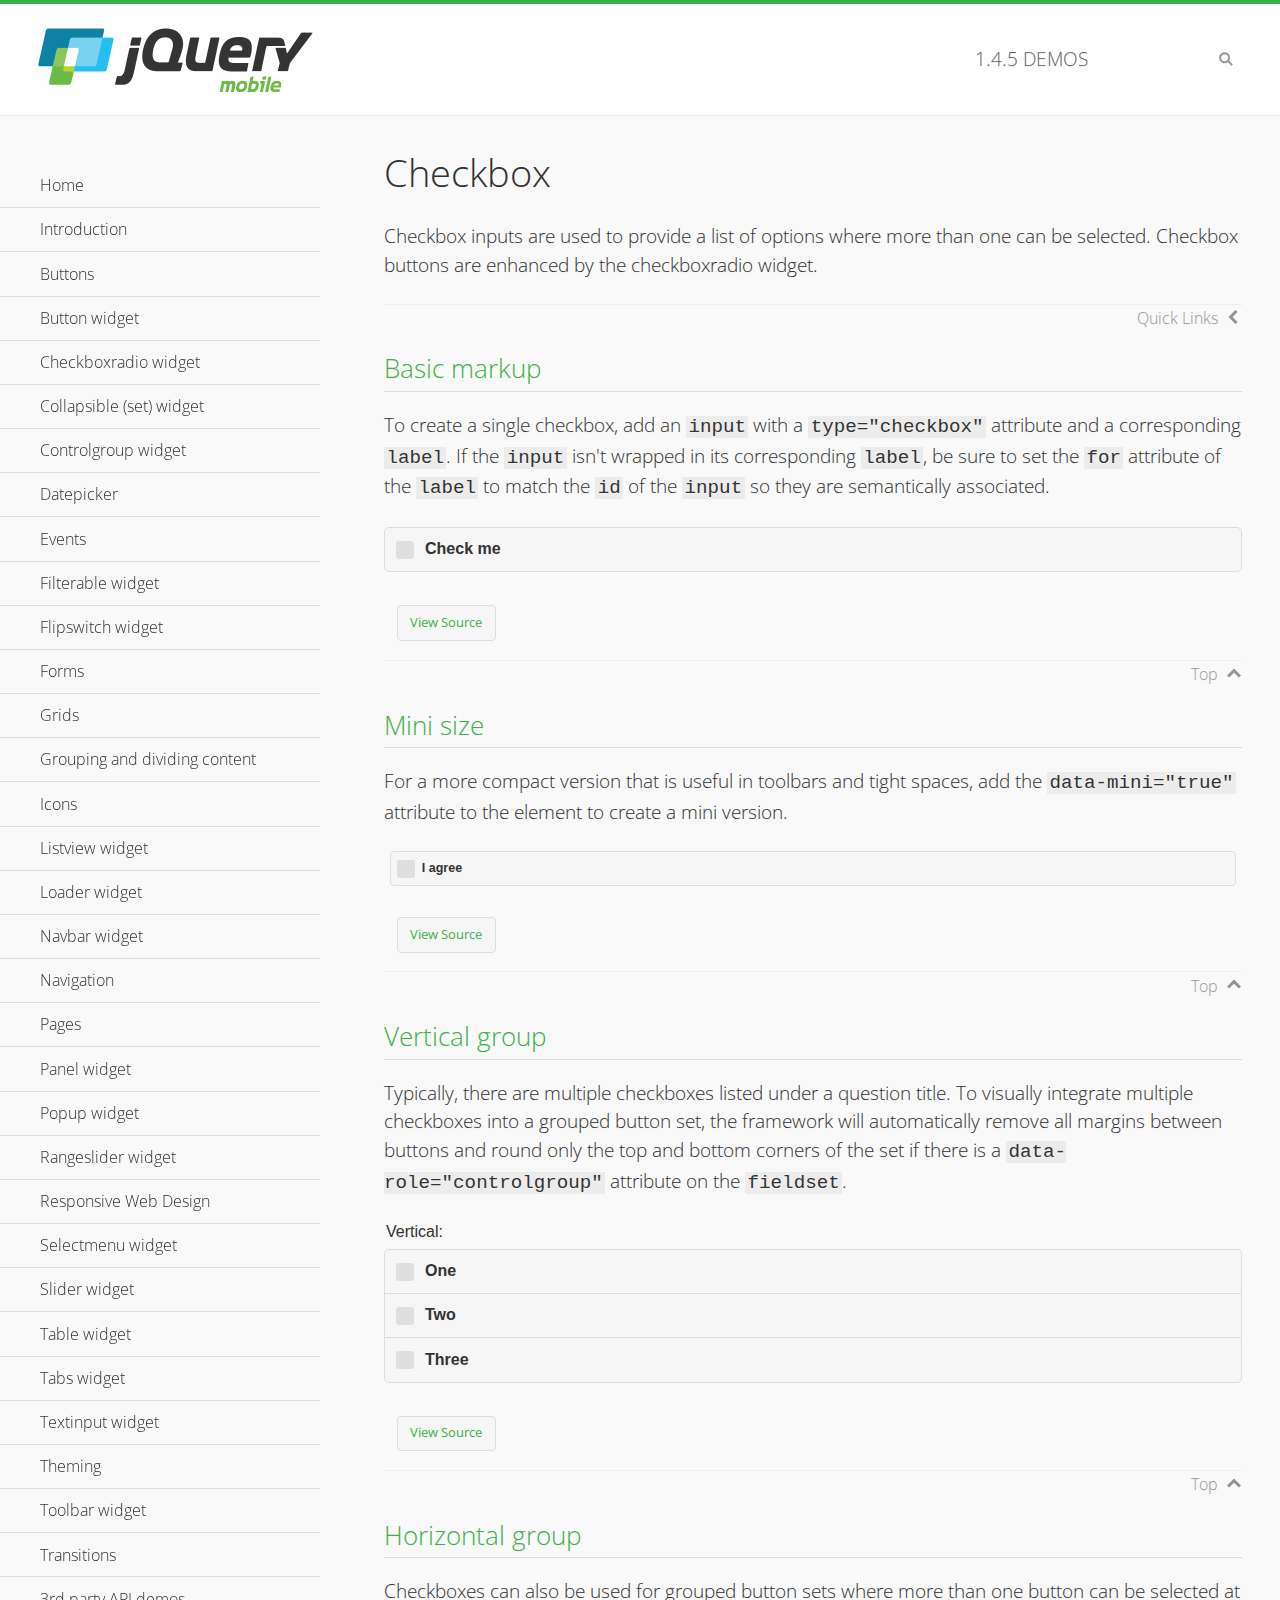
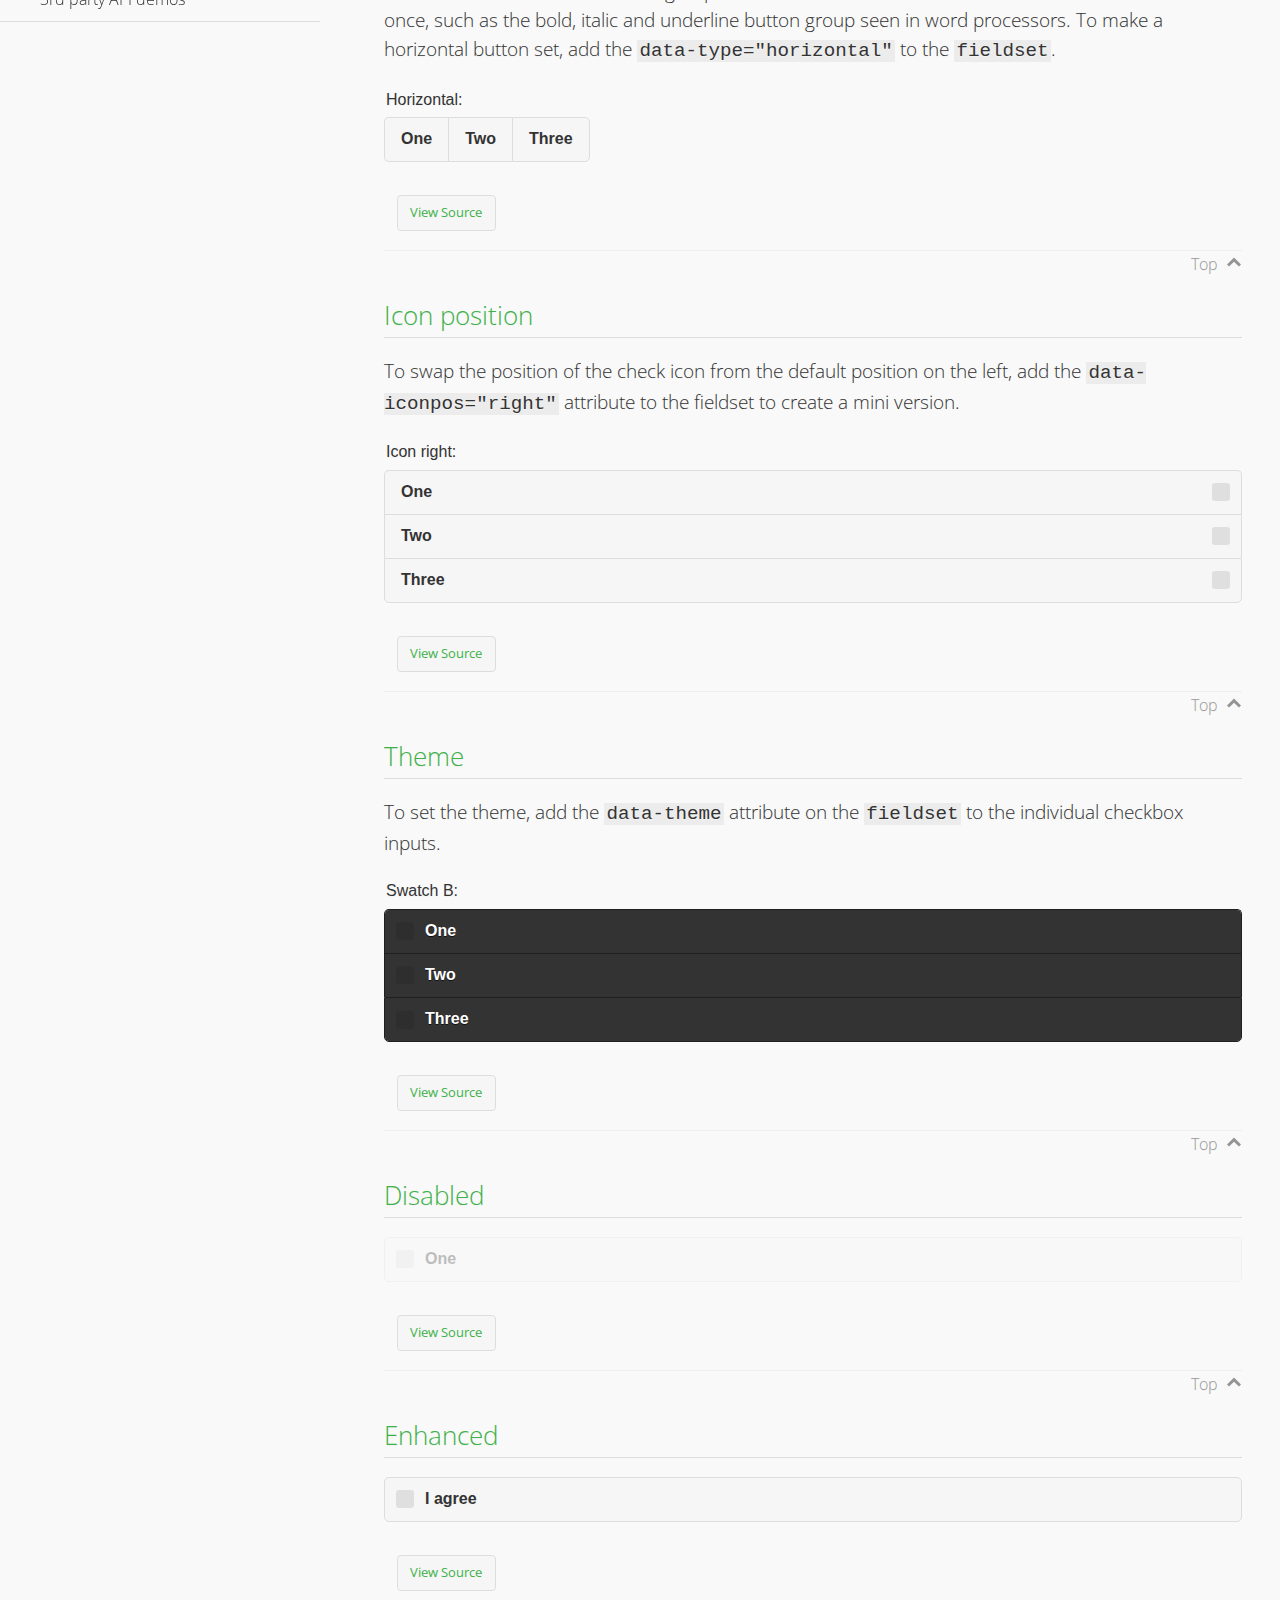
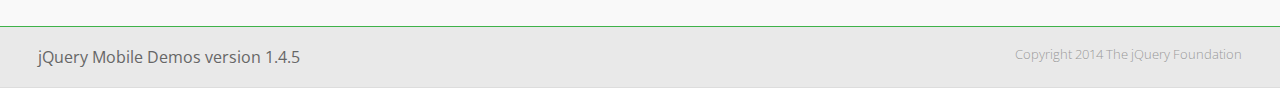
<file: jquery/demos/checkboxradio-checkbox/index.html>
<!DOCTYPE html>
<html>
<head>
	<meta charset="utf-8">
	<meta name="viewport" content="width=device-width, initial-scale=1">
	<title>Checkbox - jQuery Mobile Demos</title>
	<link rel="shortcut icon" href="../favicon.ico">
	<link rel="stylesheet" href="http://fonts.googleapis.com/css?family=Open+Sans:300,400,700">
	<link rel="stylesheet" href="../css/themes/default/jquery.mobile-1.4.5.min.css">
	<link rel="stylesheet" href="../_assets/css/jqm-demos.css">
	<script src="../js/jquery.js"></script>
	<script src="../_assets/js/index.js"></script>
	<script src="../js/jquery.mobile-1.4.5.min.js"></script>
</head>
<body>
<div data-role="page" class="jqm-demos" data-quicklinks="true">

	<div data-role="header" class="jqm-header">
		<h2><a href="../" title="jQuery Mobile Demos home"><img src="../_assets/img/jquery-logo.png" alt="jQuery Mobile"></a></h2>
		<p><span class="jqm-version"></span> Demos</p>
		<a href="#" class="jqm-navmenu-link ui-btn ui-btn-icon-notext ui-corner-all ui-icon-bars ui-nodisc-icon ui-alt-icon ui-btn-left">Menu</a>
		<a href="#" class="jqm-search-link ui-btn ui-btn-icon-notext ui-corner-all ui-icon-search ui-nodisc-icon ui-alt-icon ui-btn-right">Search</a>
	</div><!-- /header -->

	<div role="main" class="ui-content jqm-content">

		<h1>Checkbox</h1>

		<p>Checkbox inputs are used to provide a list of options where more than one can be selected. Checkbox buttons are enhanced by the checkboxradio widget.</p>

		<h2>Basic markup</h2>

		<p>To create a single checkbox, add an <code>input</code> with a <code>type="checkbox"</code> attribute and a corresponding <code>label</code>. If the <code>input</code> isn't wrapped in its corresponding <code>label</code>, be sure to set the <code>for</code> attribute of the <code>label</code> to match the <code>id</code> of the <code>input</code> so they are semantically associated.</p>

		<div data-demo-html="true">
			<form>
				<label>
					<input type="checkbox" name="checkbox-0 ">Check me
				</label>
			</form>
		</div><!--/demo-html -->

		<h2>Mini size</h2>

		<p>For a more compact version that is useful in toolbars and tight spaces, add the <code>data-mini="true"</code> attribute to the element to create a mini version. </p>

		<div data-demo-html="true">
			<form>
				<input type="checkbox" name="checkbox-mini-0" id="checkbox-mini-0" data-mini="true">
				<label for="checkbox-mini-0">I agree</label>
			</form>
		</div><!--/demo-html -->

		<h2>Vertical group</h2>

		<p>Typically, there are multiple checkboxes listed under a question title. To visually integrate multiple checkboxes into a grouped button set, the framework will automatically remove all margins between buttons and round only the top and bottom corners of the set if there is a <code> data-role="controlgroup"</code> attribute on the <code>fieldset</code>.</p>

		<div data-demo-html="true">
			<form>
				<fieldset data-role="controlgroup">
					<legend>Vertical:</legend>
					<input type="checkbox" name="checkbox-v-2a" id="checkbox-v-2a">
					<label for="checkbox-v-2a">One</label>
					<input type="checkbox" name="checkbox-v-2b" id="checkbox-v-2b">
					<label for="checkbox-v-2b">Two</label>
					<input type="checkbox" name="checkbox-v-2c" id="checkbox-v-2c">
					<label for="checkbox-v-2c">Three</label>
				</fieldset>
			</form>
		</div><!--/demo-html -->

		<h2>Horizontal group</h2>

		<p>Checkboxes can also be used for grouped button sets where more than one button can be selected at once, such as the bold, italic and underline button group seen in word processors. To make a horizontal button set, add the <code> data-type="horizontal"</code> to the <code>fieldset</code>.</p>

		<div data-demo-html="true">
			<form>
				<fieldset data-role="controlgroup" data-type="horizontal">
					<legend>Horizontal:</legend>
					<input type="checkbox" name="checkbox-h-2a" id="checkbox-h-2a">
					<label for="checkbox-h-2a">One</label>
					<input type="checkbox" name="checkbox-h-2b" id="checkbox-h-2b">
					<label for="checkbox-h-2b">Two</label>
					<input type="checkbox" name="checkbox-h-2c" id="checkbox-h-2c">
					<label for="checkbox-h-2c">Three</label>
				</fieldset>
			</form>
		</div><!--/demo-html -->

		<h2>Icon position</h2>

		<p>To swap the position of the check icon from the default position on the left, add the <code>data-iconpos="right"</code> attribute to the fieldset to create a mini version. </p>

		<div data-demo-html="true">
			<form>
				<fieldset data-role="controlgroup" data-iconpos="right">
					<legend>Icon right:</legend>
					<input type="checkbox" name="checkbox-h-6a" id="checkbox-h-6a">
					<label for="checkbox-h-6a">One</label>
					<input type="checkbox" name="checkbox-h-6b" id="checkbox-h-6b">
					<label for="checkbox-h-6b">Two</label>
					<input type="checkbox" name="checkbox-h-6c" id="checkbox-h-6c">
					<label for="checkbox-h-6c">Three</label>
				</fieldset>
			</form>
		</div><!--/demo-html -->

		<h2>Theme</h2>

		<p>To set the theme, add the <code>data-theme</code> attribute on the <code>fieldset</code> to the individual checkbox inputs.</p>

		<div data-demo-html="true">
			<form>
				<fieldset data-role="controlgroup">
					<legend>Swatch B:</legend>
					<input type="checkbox" name="checkbox-t-2a" id="checkbox-t-2a" data-theme="b">
					<label for="checkbox-t-2a">One</label>
					<input type="checkbox" name="checkbox-t-2b" id="checkbox-t-2b" data-theme="b">
					<label for="checkbox-t-2b">Two</label>
					<input type="checkbox" name="checkbox-t-2c" id="checkbox-t-2c" data-theme="b">
					<label for="checkbox-t-2c">Three</label>
				</fieldset>
			</form>
		</div><!--/demo-html -->

		<h2>Disabled</h2>

		<div data-demo-html="true">
			<form>
				<input disabled type="checkbox" name="checkbox-t-3a" id="checkbox-t-3a" data-theme="a">
				<label for="checkbox-t-3a">One</label>
			</form>
		</div><!--/demo-html -->

		<h2>Enhanced</h2>

		<div data-demo-html="true">
			<div class="ui-checkbox">
				<label for="checkbox-enhanced" class="ui-btn ui-corner-all ui-btn-inherit ui-btn-icon-left ui-checkbox-off">I agree</label>
				<input type="checkbox" name="checkbox-enhanced" id="checkbox-enhanced" data-enhanced="true">
			</div>
		</div><!--/demo-html -->

	</div><!-- /content -->
	    <div data-role="panel" class="jqm-navmenu-panel" data-position="left" data-display="overlay" data-theme="a">
	    	<ul class="jqm-list ui-alt-icon ui-nodisc-icon">
<li data-filtertext="demos homepage" data-icon="home"><a href=".././">Home</a></li>
<li data-filtertext="introduction overview getting started"><a href="../intro/" data-ajax="false">Introduction</a></li>
<li data-filtertext="buttons button markup buttonmarkup method anchor link button element"><a href="../button-markup/" data-ajax="false">Buttons</a></li>
<li data-filtertext="form button widget input button submit reset"><a href="../button/" data-ajax="false">Button widget</a></li>
<li data-role="collapsible" data-enhanced="true" data-collapsed-icon="carat-d" data-expanded-icon="carat-u" data-iconpos="right" data-inset="false" class="ui-collapsible ui-collapsible-themed-content ui-collapsible-collapsed">
	<h3 class="ui-collapsible-heading ui-collapsible-heading-collapsed">
		<a href="#" class="ui-collapsible-heading-toggle ui-btn ui-btn-icon-right ui-btn-inherit ui-icon-carat-d">
		    Checkboxradio widget<span class="ui-collapsible-heading-status"> click to expand contents</span>
		</a>
	</h3>
	<div class="ui-collapsible-content ui-body-inherit ui-collapsible-content-collapsed" aria-hidden="true">
		<ul>
			<li data-filtertext="form checkboxradio widget checkbox input checkboxes controlgroups"><a href="../checkboxradio-checkbox/" data-ajax="false">Checkboxes</a></li>
			<li data-filtertext="form checkboxradio widget radio input radio buttons controlgroups"><a href="../checkboxradio-radio/" data-ajax="false">Radio buttons</a></li>
		</ul>
	</div>
</li>
<li data-role="collapsible" data-enhanced="true" data-collapsed-icon="carat-d" data-expanded-icon="carat-u" data-iconpos="right" data-inset="false" class="ui-collapsible ui-collapsible-themed-content ui-collapsible-collapsed">
	<h3 class="ui-collapsible-heading ui-collapsible-heading-collapsed">
		<a href="#" class="ui-collapsible-heading-toggle ui-btn ui-btn-icon-right ui-btn-inherit ui-icon-carat-d">
			Collapsible (set) widget<span class="ui-collapsible-heading-status"> click to expand contents</span>
		</a>
	</h3>
	<div class="ui-collapsible-content ui-body-inherit ui-collapsible-content-collapsed" aria-hidden="true">
		<ul>
			<li data-filtertext="collapsibles content formatting"><a href="../collapsible/" data-ajax="false">Collapsible</a></li>
			<li data-filtertext="dynamic collapsible set accordion append expand"><a href="../collapsible-dynamic/" data-ajax="false">Dynamic collapsibles</a></li>
			<li data-filtertext="accordions collapsible set widget content formatting grouped collapsibles"><a href="../collapsibleset/" data-ajax="false">Collapsible set</a></li>
		</ul>
	</div>
</li>
<li data-role="collapsible" data-enhanced="true" data-collapsed-icon="carat-d" data-expanded-icon="carat-u" data-iconpos="right" data-inset="false" class="ui-collapsible ui-collapsible-themed-content ui-collapsible-collapsed">
	<h3 class="ui-collapsible-heading ui-collapsible-heading-collapsed">
		<a href="#" class="ui-collapsible-heading-toggle ui-btn ui-btn-icon-right ui-btn-inherit ui-icon-carat-d">
			Controlgroup widget<span class="ui-collapsible-heading-status"> click to expand contents</span>
		</a>
	</h3>
	<div class="ui-collapsible-content ui-body-inherit ui-collapsible-content-collapsed" aria-hidden="true">
		<ul>
			<li data-filtertext="controlgroups selectmenu checkboxradio input grouped buttons horizontal vertical"><a href="../controlgroup/" data-ajax="false">Controlgroup</a></li>
			<li data-filtertext="dynamic controlgroup dynamically add buttons"><a href="../controlgroup-dynamic/" data-ajax="false">Dynamic controlgroups</a></li>
		</ul>
	</div>
</li>
<li data-filtertext="form datepicker widget date input"><a href="../datepicker/" data-ajax="false">Datepicker</a></li>
<li data-role="collapsible" data-enhanced="true" data-collapsed-icon="carat-d" data-expanded-icon="carat-u" data-iconpos="right" data-inset="false" class="ui-collapsible ui-collapsible-themed-content ui-collapsible-collapsed">
	<h3 class="ui-collapsible-heading ui-collapsible-heading-collapsed">
		<a href="#" class="ui-collapsible-heading-toggle ui-btn ui-btn-icon-right ui-btn-inherit ui-icon-carat-d">
			Events<span class="ui-collapsible-heading-status"> click to expand contents</span>
		</a>
	</h3>
	<div class="ui-collapsible-content ui-body-inherit ui-collapsible-content-collapsed" aria-hidden="true">
		<ul>
			<li data-filtertext="swipe to delete list items listviews swipe events"><a href="../swipe-list/" data-ajax="false">Swipe list items</a></li>
			<li data-filtertext="swipe to navigate swipe page navigation swipe events"><a href="../swipe-page/" data-ajax="false">Swipe page navigation</a></li>
		</ul>
	</div>
</li>
<li data-filtertext="filterable filter elements sorting searching listview table"><a href="../filterable/" data-ajax="false">Filterable widget</a></li>
<li data-filtertext="form flipswitch widget flip toggle switch binary select checkbox input"><a href="../flipswitch/" data-ajax="false">Flipswitch widget</a></li>
<li data-role="collapsible" data-enhanced="true" data-collapsed-icon="carat-d" data-expanded-icon="carat-u" data-iconpos="right" data-inset="false" class="ui-collapsible ui-collapsible-themed-content ui-collapsible-collapsed">
	<h3 class="ui-collapsible-heading ui-collapsible-heading-collapsed">
		<a href="#" class="ui-collapsible-heading-toggle ui-btn ui-btn-icon-right ui-btn-inherit ui-icon-carat-d">
			Forms<span class="ui-collapsible-heading-status"> click to expand contents</span>
		</a>
	</h3>
	<div class="ui-collapsible-content ui-body-inherit ui-collapsible-content-collapsed" aria-hidden="true">
		<ul>
			<li data-filtertext="forms text checkbox radio range button submit reset inputs selects textarea slider flipswitch label form elements"><a href="../forms/" data-ajax="false">Forms</a></li>
			<li data-filtertext="form hide labels hidden accessible ui-hidden-accessible forms"><a href="../forms-label-hidden-accessible/" data-ajax="false">Hide labels</a></li>
			<li data-filtertext="form field containers fieldcontain ui-field-contain forms"><a href="../forms-field-contain/" data-ajax="false">Field containers</a></li>
			<li data-filtertext="forms disabled form elements"><a href="../forms-disabled/" data-ajax="false">Forms disabled</a></li>
			<li data-filtertext="forms gallery examples overview forms text checkbox radio range button submit reset inputs selects textarea slider flipswitch label form elements"><a href="../forms-gallery/" data-ajax="false">Forms gallery</a></li>
		</ul>
	</div>
</li>
<li data-role="collapsible" data-enhanced="true" data-collapsed-icon="carat-d" data-expanded-icon="carat-u" data-iconpos="right" data-inset="false" class="ui-collapsible ui-collapsible-themed-content ui-collapsible-collapsed">
	<h3 class="ui-collapsible-heading ui-collapsible-heading-collapsed">
		<a href="#" class="ui-collapsible-heading-toggle ui-btn ui-btn-icon-right ui-btn-inherit ui-icon-carat-d">
			Grids<span class="ui-collapsible-heading-status"> click to expand contents</span>
		</a>
	</h3>
	<div class="ui-collapsible-content ui-body-inherit ui-collapsible-content-collapsed" aria-hidden="true">
		<ul>
			<li data-filtertext="grids columns blocks content formatting rwd responsive css framework"><a href="../grids/" data-ajax="false">Grids</a></li>
			<li data-filtertext="buttons in grids css framework"><a href="../grids-buttons/" data-ajax="false">Buttons in grids</a></li>
			<li data-filtertext="custom responsive grids rwd css framework"><a href="../grids-custom-responsive/" data-ajax="false">Custom responsive grids</a></li>
		</ul>
	</div>
</li>
<li data-filtertext="blocks content formatting sections heading"><a href="../body-bar-classes/" data-ajax="false">Grouping and dividing content</a></li>
<li data-role="collapsible" data-enhanced="true" data-collapsed-icon="carat-d" data-expanded-icon="carat-u" data-iconpos="right" data-inset="false" class="ui-collapsible ui-collapsible-themed-content ui-collapsible-collapsed">
	<h3 class="ui-collapsible-heading ui-collapsible-heading-collapsed">
		<a href="#" class="ui-collapsible-heading-toggle ui-btn ui-btn-icon-right ui-btn-inherit ui-icon-carat-d">
			Icons<span class="ui-collapsible-heading-status"> click to expand contents</span>
		</a>
	</h3>
	<div class="ui-collapsible-content ui-body-inherit ui-collapsible-content-collapsed" aria-hidden="true">
		<ul>
			<li data-filtertext="button icons svg disc alt custom icon position"><a href="../icons/" data-ajax="false">Icons</a></li>
			<li data-filtertext=""><a href="../icons-grunticon/" data-ajax="false">Grunticon loader</a></li>
		</ul>
	</div>
</li>
<li data-role="collapsible" data-enhanced="true" data-collapsed-icon="carat-d" data-expanded-icon="carat-u" data-iconpos="right" data-inset="false" class="ui-collapsible ui-collapsible-themed-content ui-collapsible-collapsed">
	<h3 class="ui-collapsible-heading ui-collapsible-heading-collapsed">
		<a href="#" class="ui-collapsible-heading-toggle ui-btn ui-btn-icon-right ui-btn-inherit ui-icon-carat-d">
			Listview widget<span class="ui-collapsible-heading-status"> click to expand contents</span>
		</a>
	</h3>
	<div class="ui-collapsible-content ui-body-inherit ui-collapsible-content-collapsed" aria-hidden="true">
		<ul>
			<li data-filtertext="listview widget thumbnails icons nested split button collapsible ul ol"><a href="../listview/" data-ajax="false">Listview</a></li>
			<li data-filtertext="autocomplete filterable reveal listview filtertextbeforefilter placeholder"><a href="../listview-autocomplete/" data-ajax="false">Listview autocomplete</a></li>
			<li data-filtertext="autocomplete filterable reveal listview remote data filtertextbeforefilter placeholder"><a href="../listview-autocomplete-remote/" data-ajax="false">Listview autocomplete remote data</a></li>
			<li data-filtertext="autodividers anchor jump scroll linkbars listview lists ul ol"><a href="../listview-autodividers-linkbar/" data-ajax="false">Listview autodividers linkbar</a></li>
			<li data-filtertext="listview autodividers selector autodividersselector lists ul ol"><a href="../listview-autodividers-selector/" data-ajax="false">Listview autodividers selector</a></li>
			<li data-filtertext="listview nested list items"><a href="../listview-nested-lists/" data-ajax="false">Nested Listviews</a></li>
			<li data-filtertext="listview collapsible list items flat"><a href="../listview-collapsible-item-flat/" data-ajax="false">Listview collapsible list items (flat)</a></li>
			<li data-filtertext="listview collapsible list indented"><a href="../listview-collapsible-item-indented/" data-ajax="false">Listview collapsible list items (indented)</a></li>
			<li data-filtertext="grid listview responsive grids responsive listviews lists ul"><a href="../listview-grid/" data-ajax="false">Listview responsive grid</a></li>
		</ul>
	</div>
</li>
<li data-filtertext="loader widget page loading navigation overlay spinner"><a href="../loader/" data-ajax="false">Loader widget</a></li>
<li data-filtertext="navbar widget navmenu toolbars header footer"><a href="../navbar/" data-ajax="false">Navbar widget</a></li>
<li data-role="collapsible" data-enhanced="true" data-collapsed-icon="carat-d" data-expanded-icon="carat-u" data-iconpos="right" data-inset="false" class="ui-collapsible ui-collapsible-themed-content ui-collapsible-collapsed">
	<h3 class="ui-collapsible-heading ui-collapsible-heading-collapsed">
		<a href="#" class="ui-collapsible-heading-toggle ui-btn ui-btn-icon-right ui-btn-inherit ui-icon-carat-d">
			Navigation<span class="ui-collapsible-heading-status"> click to expand contents</span>
		</a>
	</h3>
	<div class="ui-collapsible-content ui-body-inherit ui-collapsible-content-collapsed" aria-hidden="true">
		<ul>
			<li data-filtertext="ajax navigation navigate widget history event method"><a href="../navigation/" data-ajax="false">Navigation</a></li>
			<li data-filtertext="linking pages page links navigation ajax prefetch cache"><a href="../navigation-linking-pages/" data-ajax="false">Linking pages</a></li>
			<!-- <li data-filtertext="php redirect server redirection server-side navigation"><a href="../navigation-php-redirect/" data-ajax="false">PHP redirect demo</a></li>-->
			<li data-filtertext="navigation redirection hash query"><a href="../navigation-hash-processing/" data-ajax="false">Hash processing demo</a></li>
			<li data-filtertext="navigation redirection hash query"><a href="../page-events/" data-ajax="false">Page Navigation Events</a></li>
		</ul>
	</div>
</li>
<li data-role="collapsible" data-enhanced="true" data-collapsed-icon="carat-d" data-expanded-icon="carat-u" data-iconpos="right" data-inset="false" class="ui-collapsible ui-collapsible-themed-content ui-collapsible-collapsed">
	<h3 class="ui-collapsible-heading ui-collapsible-heading-collapsed">
		<a href="#" class="ui-collapsible-heading-toggle ui-btn ui-btn-icon-right ui-btn-inherit ui-icon-carat-d">
			Pages<span class="ui-collapsible-heading-status"> click to expand contents</span>
		</a>
	</h3>
	<div class="ui-collapsible-content ui-body-inherit ui-collapsible-content-collapsed" aria-hidden="true">
		<ul>
			<li data-filtertext="pages page widget ajax navigation"><a href="../pages/" data-ajax="false">Pages</a></li>
			<li data-filtertext="single page"><a href="../pages-single-page/" data-ajax="false">Single page</a></li>
			<li data-filtertext="multipage multi-page page"><a href="../pages-multi-page/" data-ajax="false">Multi-page template</a></li>
			<li data-filtertext="dialog page widget modal popup"><a href="../pages-dialog/" data-ajax="false">Dialog page</a></li>
		</ul>
	</div>
</li>
<li data-role="collapsible" data-enhanced="true" data-collapsed-icon="carat-d" data-expanded-icon="carat-u" data-iconpos="right" data-inset="false" class="ui-collapsible ui-collapsible-themed-content ui-collapsible-collapsed">
	<h3 class="ui-collapsible-heading ui-collapsible-heading-collapsed">
		<a href="#" class="ui-collapsible-heading-toggle ui-btn ui-btn-icon-right ui-btn-inherit ui-icon-carat-d">
			Panel widget<span class="ui-collapsible-heading-status"> click to expand contents</span>
		</a>
	</h3>
	<div class="ui-collapsible-content ui-body-inherit ui-collapsible-content-collapsed" aria-hidden="true">
		<ul>
			<li data-filtertext="panel widget sliding panels reveal push overlay responsive"><a href="../panel/" data-ajax="false">Panel</a></li>
			<li data-filtertext=""><a href="../panel-external/" data-ajax="false">External panels</a></li>
			<li data-filtertext="panel "><a href="../panel-fixed/" data-ajax="false">Fixed panels</a></li>
			<li data-filtertext="panel slide panels sliding panels shadow rwd responsive breakpoint"><a href="../panel-responsive/" data-ajax="false">Panels responsive</a></li>
			<li data-filtertext="panel custom style custom panel width reveal shadow listview panel styling page background wrapper"><a href="../panel-styling/" data-ajax="false">Custom panel style</a></li>
			<li data-filtertext="panel open on swipe"><a href="../panel-swipe-open/" data-ajax="false">Panel open on swipe</a></li>
			<li data-filtertext="panels outside page internal external toolbars"><a href="../panel-external-internal/" data-ajax="false">Panel external and internal</a></li>
		</ul>
	</div>
</li>
<li data-role="collapsible" data-enhanced="true" data-collapsed-icon="carat-d" data-expanded-icon="carat-u" data-iconpos="right" data-inset="false" class="ui-collapsible ui-collapsible-themed-content ui-collapsible-collapsed">
	<h3 class="ui-collapsible-heading ui-collapsible-heading-collapsed">
		<a href="#" class="ui-collapsible-heading-toggle ui-btn ui-btn-icon-right ui-btn-inherit ui-icon-carat-d">
			Popup widget<span class="ui-collapsible-heading-status"> click to expand contents</span>
		</a>
	</h3>
	<div class="ui-collapsible-content ui-body-inherit ui-collapsible-content-collapsed" aria-hidden="true">
		<ul>
			<li data-filtertext="popup widget popups dialog modal transition tooltip lightbox form overlay screen flip pop fade transition"><a href="../popup/" data-ajax="false">Popup</a></li>
			<li data-filtertext="popup alignment position"><a href="../popup-alignment/" data-ajax="false">Popup alignment</a></li>
			<li data-filtertext="popup arrow size popups popover"><a href="../popup-arrow-size/" data-ajax="false">Popup arrow size</a></li>
			<li data-filtertext="dynamic popups popup images lightbox"><a href="../popup-dynamic/" data-ajax="false">Dynamic popups</a></li>
			<li data-filtertext="popups with iframes scaling"><a href="../popup-iframe/" data-ajax="false">Popups with iframes</a></li>
			<li data-filtertext="popup image scaling"><a href="../popup-image-scaling/" data-ajax="false">Popup image scaling</a></li>
			<li data-filtertext="external popup outside multi-page"><a href="../popup-outside-multipage/" data-ajax="false">Popup outside multi-page</a></li>
		</ul>
	</div>
</li>
<li data-filtertext="form rangeslider widget dual sliders dual handle sliders range input"><a href="../rangeslider/" data-ajax="false">Rangeslider widget</a></li>
<li data-filtertext="responsive web design rwd adaptive progressive enhancement PE accessible mobile breakpoints media query media queries"><a href="../rwd/" data-ajax="false">Responsive Web Design</a></li>
<li data-role="collapsible" data-enhanced="true" data-collapsed-icon="carat-d" data-expanded-icon="carat-u" data-iconpos="right" data-inset="false" class="ui-collapsible ui-collapsible-themed-content ui-collapsible-collapsed">
	<h3 class="ui-collapsible-heading ui-collapsible-heading-collapsed">
		<a href="#" class="ui-collapsible-heading-toggle ui-btn ui-btn-icon-right ui-btn-inherit ui-icon-carat-d">
			Selectmenu widget<span class="ui-collapsible-heading-status"> click to expand contents</span>
		</a>
	</h3>
	<div class="ui-collapsible-content ui-body-inherit ui-collapsible-content-collapsed" aria-hidden="true">
		<ul>
			<li data-filtertext="form selectmenu widget select input custom select menu selects"><a href="../selectmenu/" data-ajax="false">Selectmenu</a></li>
			<li data-filtertext="form custom select menu selectmenu widget custom menu option optgroup multiple selects"><a href="../selectmenu-custom/" data-ajax="false">Custom select menu</a></li>
			<li data-filtertext="filterable select filter popup dialog"><a href="../selectmenu-custom-filter/" data-ajax="false">Custom select menu with filter</a></li>
		</ul>
	</div>
</li>
<li data-role="collapsible" data-enhanced="true" data-collapsed-icon="carat-d" data-expanded-icon="carat-u" data-iconpos="right" data-inset="false" class="ui-collapsible ui-collapsible-themed-content ui-collapsible-collapsed">
	<h3 class="ui-collapsible-heading ui-collapsible-heading-collapsed">
		<a href="#" class="ui-collapsible-heading-toggle ui-btn ui-btn-icon-right ui-btn-inherit ui-icon-carat-d">
			Slider widget<span class="ui-collapsible-heading-status"> click to expand contents</span>
		</a>
	</h3>
	<div class="ui-collapsible-content ui-body-inherit ui-collapsible-content-collapsed" aria-hidden="true">
		<ul>
			<li data-filtertext="form slider widget range input single sliders"><a href="../slider/" data-ajax="false">Slider</a></li>
			<li data-filtertext="form slider widget flipswitch slider binary select flip toggle switch"><a href="../slider-flipswitch/" data-ajax="false">Slider flip toggle switch</a></li>
			<li data-filtertext="form slider tooltip handle value input range sliders"><a href="../slider-tooltip/" data-ajax="false">Slider tooltip</a></li>
		</ul>
	</div>
</li>
<li data-role="collapsible" data-enhanced="true" data-collapsed-icon="carat-d" data-expanded-icon="carat-u" data-iconpos="right" data-inset="false" class="ui-collapsible ui-collapsible-themed-content ui-collapsible-collapsed">
	<h3 class="ui-collapsible-heading ui-collapsible-heading-collapsed">
		<a href="#" class="ui-collapsible-heading-toggle ui-btn ui-btn-icon-right ui-btn-inherit ui-icon-carat-d">
			Table widget<span class="ui-collapsible-heading-status"> click to expand contents</span>
		</a>
	</h3>
	<div class="ui-collapsible-content ui-body-inherit ui-collapsible-content-collapsed" aria-hidden="true">
		<ul>
			<li data-filtertext="table widget reflow column toggle th td responsive tables rwd hide show tabular"><a href="../table-column-toggle/" data-ajax="false">Table Column Toggle</a></li>
			<li data-filtertext="table column toggle phone comparison demo"><a href="../table-column-toggle-example/" data-ajax="false">Table Column Toggle demo</a></li>
			<li data-filtertext="responsive tables table column toggle heading groups rwd breakpoint"><a href="../table-column-toggle-heading-groups/" data-ajax="false">Table Column Toggle heading groups</a></li>
			<li data-filtertext="responsive tables table column toggle hide rwd breakpoint customization options"><a href="../table-column-toggle-options/" data-ajax="false">Table Column Toggle options</a></li>
			<li data-filtertext="table reflow th td responsive rwd columns tabular"><a href="../table-reflow/" data-ajax="false">Table Reflow</a></li>
			<li data-filtertext="responsive tables table reflow heading groups rwd breakpoint"><a href="../table-reflow-heading-groups/" data-ajax="false">Table Reflow heading groups</a></li>
			<li data-filtertext="responsive tables table reflow stripes strokes table style"><a href="../table-reflow-stripes-strokes/" data-ajax="false">Table Reflow stripes and strokes</a></li>
			<li data-filtertext="responsive tables table reflow stack custom styles"><a href="../table-reflow-styling/" data-ajax="false">Table Reflow custom styles</a></li>
		</ul>
	</div>
</li>
<li data-filtertext="ui tabs widget"><a href="../tabs/" data-ajax="false">Tabs widget</a></li>
<li data-filtertext="form textinput widget text input textarea number date time tel email file color password"><a href="../textinput/" data-ajax="false">Textinput widget</a></li>
<li data-role="collapsible" data-enhanced="true" data-collapsed-icon="carat-d" data-expanded-icon="carat-u" data-iconpos="right" data-inset="false" class="ui-collapsible ui-collapsible-themed-content ui-collapsible-collapsed">
	<h3 class="ui-collapsible-heading ui-collapsible-heading-collapsed">
		<a href="#" class="ui-collapsible-heading-toggle ui-btn ui-btn-icon-right ui-btn-inherit ui-icon-carat-d">
			Theming<span class="ui-collapsible-heading-status"> click to expand contents</span>
		</a>
	</h3>
	<div class="ui-collapsible-content ui-body-inherit ui-collapsible-content-collapsed" aria-hidden="true">
		<ul>
			<li data-filtertext="default theme swatches theming style css"><a href="../theme-default/" data-ajax="false">Default theme</a></li>
			<li data-filtertext="classic theme old theme swatches theming style css"><a href="../theme-classic/" data-ajax="false">Classic theme</a></li>
		</ul>
	</div>
</li>
<li data-role="collapsible" data-enhanced="true" data-collapsed-icon="carat-d" data-expanded-icon="carat-u" data-iconpos="right" data-inset="false" class="ui-collapsible ui-collapsible-themed-content ui-collapsible-collapsed">
	<h3 class="ui-collapsible-heading ui-collapsible-heading-collapsed">
		<a href="#" class="ui-collapsible-heading-toggle ui-btn ui-btn-icon-right ui-btn-inherit ui-icon-carat-d">
			Toolbar widget<span class="ui-collapsible-heading-status"> click to expand contents</span>
		</a>
	</h3>
	<div class="ui-collapsible-content ui-body-inherit ui-collapsible-content-collapsed" aria-hidden="true">
		<ul>
			<li data-filtertext="toolbar widget header footer toolbars fixed fullscreen external sections"><a href="../toolbar/" data-ajax="false">Toolbar</a></li>
			<li data-filtertext="dynamic toolbars dynamically add toolbar header footer"><a href="../toolbar-dynamic/" data-ajax="false">Dynamic toolbars</a></li>
			<li data-filtertext="external toolbars header footer"><a href="../toolbar-external/" data-ajax="false">External toolbars</a></li>
			<li data-filtertext="fixed toolbars header footer"><a href="../toolbar-fixed/" data-ajax="false">Fixed toolbars</a></li>
			<li data-filtertext="fixed fullscreen toolbars header footer"><a href="../toolbar-fixed-fullscreen/" data-ajax="false">Fullscreen toolbars</a></li>
			<li data-filtertext="external fixed toolbars header footer"><a href="../toolbar-fixed-external/" data-ajax="false">Fixed external toolbars</a></li>
			<li data-filtertext="external persistent toolbars header footer navbar navmenu"><a href="../toolbar-fixed-persistent/" data-ajax="false">Persistent toolbars</a></li>
			<li data-filtertext="external ajax optimized toolbars persistent toolbars header footer navbar"><a href="../toolbar-fixed-persistent-optimized/" data-ajax="false">Ajax optimized toolbars</a></li>
			<li data-filtertext="form in toolbars header footer"><a href="../toolbar-fixed-forms/" data-ajax="false">Form in toolbar</a></li>
		</ul>
	</div>
</li>
<li data-filtertext="page transitions animated pages popup navigation flip slide fade pop"><a href="../transitions/" data-ajax="false">Transitions</a></li>
<li data-role="collapsible" data-enhanced="true" data-collapsed-icon="carat-d" data-expanded-icon="carat-u" data-iconpos="right" data-inset="false" class="ui-collapsible ui-collapsible-themed-content ui-collapsible-collapsed">
	<h3 class="ui-collapsible-heading ui-collapsible-heading-collapsed">
		<a href="#" class="ui-collapsible-heading-toggle ui-btn ui-btn-icon-right ui-btn-inherit ui-icon-carat-d">
			3rd party API demos<span class="ui-collapsible-heading-status"> click to expand contents</span>
		</a>
	</h3>
	<div class="ui-collapsible-content ui-body-inherit ui-collapsible-content-collapsed" aria-hidden="true">
		<ul>
			<li data-filtertext="backbone requirejs navigation router"><a href="../backbone-requirejs/" data-ajax="false">Backbone RequireJS</a></li>
			<li data-filtertext="google maps geolocation demo"><a href="../map-geolocation/" data-ajax="false">Google Maps geolocation</a></li>
			<li data-filtertext="google maps hybrid"><a href="../map-list-toggle/" data-ajax="false">Google Maps list toggle</a></li>
		</ul>
	</div>
</li>



		     </ul>
		</div><!-- /panel -->


	<div data-role="footer" data-position="fixed" data-tap-toggle="false" class="jqm-footer">
		<p>jQuery Mobile Demos version <span class="jqm-version"></span></p>
		<p>Copyright 2014 The jQuery Foundation</p>
	</div><!-- /footer -->
	<!-- TODO: This should become an external panel so we can add input to markup (unique ID) -->
    <div data-role="panel" class="jqm-search-panel" data-position="right" data-display="overlay" data-theme="a">
		<div class="jqm-search">
			<ul class="jqm-list" data-filter-placeholder="Search demos..." data-filter-reveal="true">
<li data-filtertext="demos homepage" data-icon="home"><a href=".././">Home</a></li>
<li data-filtertext="introduction overview getting started"><a href="../intro/" data-ajax="false">Introduction</a></li>
<li data-filtertext="buttons button markup buttonmarkup method anchor link button element"><a href="../button-markup/" data-ajax="false">Buttons</a></li>
<li data-filtertext="form button widget input button submit reset"><a href="../button/" data-ajax="false">Button widget</a></li>
<li data-role="collapsible" data-enhanced="true" data-collapsed-icon="carat-d" data-expanded-icon="carat-u" data-iconpos="right" data-inset="false" class="ui-collapsible ui-collapsible-themed-content ui-collapsible-collapsed">
	<h3 class="ui-collapsible-heading ui-collapsible-heading-collapsed">
		<a href="#" class="ui-collapsible-heading-toggle ui-btn ui-btn-icon-right ui-btn-inherit ui-icon-carat-d">
		    Checkboxradio widget<span class="ui-collapsible-heading-status"> click to expand contents</span>
		</a>
	</h3>
	<div class="ui-collapsible-content ui-body-inherit ui-collapsible-content-collapsed" aria-hidden="true">
		<ul>
			<li data-filtertext="form checkboxradio widget checkbox input checkboxes controlgroups"><a href="../checkboxradio-checkbox/" data-ajax="false">Checkboxes</a></li>
			<li data-filtertext="form checkboxradio widget radio input radio buttons controlgroups"><a href="../checkboxradio-radio/" data-ajax="false">Radio buttons</a></li>
		</ul>
	</div>
</li>
<li data-role="collapsible" data-enhanced="true" data-collapsed-icon="carat-d" data-expanded-icon="carat-u" data-iconpos="right" data-inset="false" class="ui-collapsible ui-collapsible-themed-content ui-collapsible-collapsed">
	<h3 class="ui-collapsible-heading ui-collapsible-heading-collapsed">
		<a href="#" class="ui-collapsible-heading-toggle ui-btn ui-btn-icon-right ui-btn-inherit ui-icon-carat-d">
			Collapsible (set) widget<span class="ui-collapsible-heading-status"> click to expand contents</span>
		</a>
	</h3>
	<div class="ui-collapsible-content ui-body-inherit ui-collapsible-content-collapsed" aria-hidden="true">
		<ul>
			<li data-filtertext="collapsibles content formatting"><a href="../collapsible/" data-ajax="false">Collapsible</a></li>
			<li data-filtertext="dynamic collapsible set accordion append expand"><a href="../collapsible-dynamic/" data-ajax="false">Dynamic collapsibles</a></li>
			<li data-filtertext="accordions collapsible set widget content formatting grouped collapsibles"><a href="../collapsibleset/" data-ajax="false">Collapsible set</a></li>
		</ul>
	</div>
</li>
<li data-role="collapsible" data-enhanced="true" data-collapsed-icon="carat-d" data-expanded-icon="carat-u" data-iconpos="right" data-inset="false" class="ui-collapsible ui-collapsible-themed-content ui-collapsible-collapsed">
	<h3 class="ui-collapsible-heading ui-collapsible-heading-collapsed">
		<a href="#" class="ui-collapsible-heading-toggle ui-btn ui-btn-icon-right ui-btn-inherit ui-icon-carat-d">
			Controlgroup widget<span class="ui-collapsible-heading-status"> click to expand contents</span>
		</a>
	</h3>
	<div class="ui-collapsible-content ui-body-inherit ui-collapsible-content-collapsed" aria-hidden="true">
		<ul>
			<li data-filtertext="controlgroups selectmenu checkboxradio input grouped buttons horizontal vertical"><a href="../controlgroup/" data-ajax="false">Controlgroup</a></li>
			<li data-filtertext="dynamic controlgroup dynamically add buttons"><a href="../controlgroup-dynamic/" data-ajax="false">Dynamic controlgroups</a></li>
		</ul>
	</div>
</li>
<li data-filtertext="form datepicker widget date input"><a href="../datepicker/" data-ajax="false">Datepicker</a></li>
<li data-role="collapsible" data-enhanced="true" data-collapsed-icon="carat-d" data-expanded-icon="carat-u" data-iconpos="right" data-inset="false" class="ui-collapsible ui-collapsible-themed-content ui-collapsible-collapsed">
	<h3 class="ui-collapsible-heading ui-collapsible-heading-collapsed">
		<a href="#" class="ui-collapsible-heading-toggle ui-btn ui-btn-icon-right ui-btn-inherit ui-icon-carat-d">
			Events<span class="ui-collapsible-heading-status"> click to expand contents</span>
		</a>
	</h3>
	<div class="ui-collapsible-content ui-body-inherit ui-collapsible-content-collapsed" aria-hidden="true">
		<ul>
			<li data-filtertext="swipe to delete list items listviews swipe events"><a href="../swipe-list/" data-ajax="false">Swipe list items</a></li>
			<li data-filtertext="swipe to navigate swipe page navigation swipe events"><a href="../swipe-page/" data-ajax="false">Swipe page navigation</a></li>
		</ul>
	</div>
</li>
<li data-filtertext="filterable filter elements sorting searching listview table"><a href="../filterable/" data-ajax="false">Filterable widget</a></li>
<li data-filtertext="form flipswitch widget flip toggle switch binary select checkbox input"><a href="../flipswitch/" data-ajax="false">Flipswitch widget</a></li>
<li data-role="collapsible" data-enhanced="true" data-collapsed-icon="carat-d" data-expanded-icon="carat-u" data-iconpos="right" data-inset="false" class="ui-collapsible ui-collapsible-themed-content ui-collapsible-collapsed">
	<h3 class="ui-collapsible-heading ui-collapsible-heading-collapsed">
		<a href="#" class="ui-collapsible-heading-toggle ui-btn ui-btn-icon-right ui-btn-inherit ui-icon-carat-d">
			Forms<span class="ui-collapsible-heading-status"> click to expand contents</span>
		</a>
	</h3>
	<div class="ui-collapsible-content ui-body-inherit ui-collapsible-content-collapsed" aria-hidden="true">
		<ul>
			<li data-filtertext="forms text checkbox radio range button submit reset inputs selects textarea slider flipswitch label form elements"><a href="../forms/" data-ajax="false">Forms</a></li>
			<li data-filtertext="form hide labels hidden accessible ui-hidden-accessible forms"><a href="../forms-label-hidden-accessible/" data-ajax="false">Hide labels</a></li>
			<li data-filtertext="form field containers fieldcontain ui-field-contain forms"><a href="../forms-field-contain/" data-ajax="false">Field containers</a></li>
			<li data-filtertext="forms disabled form elements"><a href="../forms-disabled/" data-ajax="false">Forms disabled</a></li>
			<li data-filtertext="forms gallery examples overview forms text checkbox radio range button submit reset inputs selects textarea slider flipswitch label form elements"><a href="../forms-gallery/" data-ajax="false">Forms gallery</a></li>
		</ul>
	</div>
</li>
<li data-role="collapsible" data-enhanced="true" data-collapsed-icon="carat-d" data-expanded-icon="carat-u" data-iconpos="right" data-inset="false" class="ui-collapsible ui-collapsible-themed-content ui-collapsible-collapsed">
	<h3 class="ui-collapsible-heading ui-collapsible-heading-collapsed">
		<a href="#" class="ui-collapsible-heading-toggle ui-btn ui-btn-icon-right ui-btn-inherit ui-icon-carat-d">
			Grids<span class="ui-collapsible-heading-status"> click to expand contents</span>
		</a>
	</h3>
	<div class="ui-collapsible-content ui-body-inherit ui-collapsible-content-collapsed" aria-hidden="true">
		<ul>
			<li data-filtertext="grids columns blocks content formatting rwd responsive css framework"><a href="../grids/" data-ajax="false">Grids</a></li>
			<li data-filtertext="buttons in grids css framework"><a href="../grids-buttons/" data-ajax="false">Buttons in grids</a></li>
			<li data-filtertext="custom responsive grids rwd css framework"><a href="../grids-custom-responsive/" data-ajax="false">Custom responsive grids</a></li>
		</ul>
	</div>
</li>
<li data-filtertext="blocks content formatting sections heading"><a href="../body-bar-classes/" data-ajax="false">Grouping and dividing content</a></li>
<li data-role="collapsible" data-enhanced="true" data-collapsed-icon="carat-d" data-expanded-icon="carat-u" data-iconpos="right" data-inset="false" class="ui-collapsible ui-collapsible-themed-content ui-collapsible-collapsed">
	<h3 class="ui-collapsible-heading ui-collapsible-heading-collapsed">
		<a href="#" class="ui-collapsible-heading-toggle ui-btn ui-btn-icon-right ui-btn-inherit ui-icon-carat-d">
			Icons<span class="ui-collapsible-heading-status"> click to expand contents</span>
		</a>
	</h3>
	<div class="ui-collapsible-content ui-body-inherit ui-collapsible-content-collapsed" aria-hidden="true">
		<ul>
			<li data-filtertext="button icons svg disc alt custom icon position"><a href="../icons/" data-ajax="false">Icons</a></li>
			<li data-filtertext=""><a href="../icons-grunticon/" data-ajax="false">Grunticon loader</a></li>
		</ul>
	</div>
</li>
<li data-role="collapsible" data-enhanced="true" data-collapsed-icon="carat-d" data-expanded-icon="carat-u" data-iconpos="right" data-inset="false" class="ui-collapsible ui-collapsible-themed-content ui-collapsible-collapsed">
	<h3 class="ui-collapsible-heading ui-collapsible-heading-collapsed">
		<a href="#" class="ui-collapsible-heading-toggle ui-btn ui-btn-icon-right ui-btn-inherit ui-icon-carat-d">
			Listview widget<span class="ui-collapsible-heading-status"> click to expand contents</span>
		</a>
	</h3>
	<div class="ui-collapsible-content ui-body-inherit ui-collapsible-content-collapsed" aria-hidden="true">
		<ul>
			<li data-filtertext="listview widget thumbnails icons nested split button collapsible ul ol"><a href="../listview/" data-ajax="false">Listview</a></li>
			<li data-filtertext="autocomplete filterable reveal listview filtertextbeforefilter placeholder"><a href="../listview-autocomplete/" data-ajax="false">Listview autocomplete</a></li>
			<li data-filtertext="autocomplete filterable reveal listview remote data filtertextbeforefilter placeholder"><a href="../listview-autocomplete-remote/" data-ajax="false">Listview autocomplete remote data</a></li>
			<li data-filtertext="autodividers anchor jump scroll linkbars listview lists ul ol"><a href="../listview-autodividers-linkbar/" data-ajax="false">Listview autodividers linkbar</a></li>
			<li data-filtertext="listview autodividers selector autodividersselector lists ul ol"><a href="../listview-autodividers-selector/" data-ajax="false">Listview autodividers selector</a></li>
			<li data-filtertext="listview nested list items"><a href="../listview-nested-lists/" data-ajax="false">Nested Listviews</a></li>
			<li data-filtertext="listview collapsible list items flat"><a href="../listview-collapsible-item-flat/" data-ajax="false">Listview collapsible list items (flat)</a></li>
			<li data-filtertext="listview collapsible list indented"><a href="../listview-collapsible-item-indented/" data-ajax="false">Listview collapsible list items (indented)</a></li>
			<li data-filtertext="grid listview responsive grids responsive listviews lists ul"><a href="../listview-grid/" data-ajax="false">Listview responsive grid</a></li>
		</ul>
	</div>
</li>
<li data-filtertext="loader widget page loading navigation overlay spinner"><a href="../loader/" data-ajax="false">Loader widget</a></li>
<li data-filtertext="navbar widget navmenu toolbars header footer"><a href="../navbar/" data-ajax="false">Navbar widget</a></li>
<li data-role="collapsible" data-enhanced="true" data-collapsed-icon="carat-d" data-expanded-icon="carat-u" data-iconpos="right" data-inset="false" class="ui-collapsible ui-collapsible-themed-content ui-collapsible-collapsed">
	<h3 class="ui-collapsible-heading ui-collapsible-heading-collapsed">
		<a href="#" class="ui-collapsible-heading-toggle ui-btn ui-btn-icon-right ui-btn-inherit ui-icon-carat-d">
			Navigation<span class="ui-collapsible-heading-status"> click to expand contents</span>
		</a>
	</h3>
	<div class="ui-collapsible-content ui-body-inherit ui-collapsible-content-collapsed" aria-hidden="true">
		<ul>
			<li data-filtertext="ajax navigation navigate widget history event method"><a href="../navigation/" data-ajax="false">Navigation</a></li>
			<li data-filtertext="linking pages page links navigation ajax prefetch cache"><a href="../navigation-linking-pages/" data-ajax="false">Linking pages</a></li>
			<!-- <li data-filtertext="php redirect server redirection server-side navigation"><a href="../navigation-php-redirect/" data-ajax="false">PHP redirect demo</a></li>-->
			<li data-filtertext="navigation redirection hash query"><a href="../navigation-hash-processing/" data-ajax="false">Hash processing demo</a></li>
			<li data-filtertext="navigation redirection hash query"><a href="../page-events/" data-ajax="false">Page Navigation Events</a></li>
		</ul>
	</div>
</li>
<li data-role="collapsible" data-enhanced="true" data-collapsed-icon="carat-d" data-expanded-icon="carat-u" data-iconpos="right" data-inset="false" class="ui-collapsible ui-collapsible-themed-content ui-collapsible-collapsed">
	<h3 class="ui-collapsible-heading ui-collapsible-heading-collapsed">
		<a href="#" class="ui-collapsible-heading-toggle ui-btn ui-btn-icon-right ui-btn-inherit ui-icon-carat-d">
			Pages<span class="ui-collapsible-heading-status"> click to expand contents</span>
		</a>
	</h3>
	<div class="ui-collapsible-content ui-body-inherit ui-collapsible-content-collapsed" aria-hidden="true">
		<ul>
			<li data-filtertext="pages page widget ajax navigation"><a href="../pages/" data-ajax="false">Pages</a></li>
			<li data-filtertext="single page"><a href="../pages-single-page/" data-ajax="false">Single page</a></li>
			<li data-filtertext="multipage multi-page page"><a href="../pages-multi-page/" data-ajax="false">Multi-page template</a></li>
			<li data-filtertext="dialog page widget modal popup"><a href="../pages-dialog/" data-ajax="false">Dialog page</a></li>
		</ul>
	</div>
</li>
<li data-role="collapsible" data-enhanced="true" data-collapsed-icon="carat-d" data-expanded-icon="carat-u" data-iconpos="right" data-inset="false" class="ui-collapsible ui-collapsible-themed-content ui-collapsible-collapsed">
	<h3 class="ui-collapsible-heading ui-collapsible-heading-collapsed">
		<a href="#" class="ui-collapsible-heading-toggle ui-btn ui-btn-icon-right ui-btn-inherit ui-icon-carat-d">
			Panel widget<span class="ui-collapsible-heading-status"> click to expand contents</span>
		</a>
	</h3>
	<div class="ui-collapsible-content ui-body-inherit ui-collapsible-content-collapsed" aria-hidden="true">
		<ul>
			<li data-filtertext="panel widget sliding panels reveal push overlay responsive"><a href="../panel/" data-ajax="false">Panel</a></li>
			<li data-filtertext=""><a href="../panel-external/" data-ajax="false">External panels</a></li>
			<li data-filtertext="panel "><a href="../panel-fixed/" data-ajax="false">Fixed panels</a></li>
			<li data-filtertext="panel slide panels sliding panels shadow rwd responsive breakpoint"><a href="../panel-responsive/" data-ajax="false">Panels responsive</a></li>
			<li data-filtertext="panel custom style custom panel width reveal shadow listview panel styling page background wrapper"><a href="../panel-styling/" data-ajax="false">Custom panel style</a></li>
			<li data-filtertext="panel open on swipe"><a href="../panel-swipe-open/" data-ajax="false">Panel open on swipe</a></li>
			<li data-filtertext="panels outside page internal external toolbars"><a href="../panel-external-internal/" data-ajax="false">Panel external and internal</a></li>
		</ul>
	</div>
</li>
<li data-role="collapsible" data-enhanced="true" data-collapsed-icon="carat-d" data-expanded-icon="carat-u" data-iconpos="right" data-inset="false" class="ui-collapsible ui-collapsible-themed-content ui-collapsible-collapsed">
	<h3 class="ui-collapsible-heading ui-collapsible-heading-collapsed">
		<a href="#" class="ui-collapsible-heading-toggle ui-btn ui-btn-icon-right ui-btn-inherit ui-icon-carat-d">
			Popup widget<span class="ui-collapsible-heading-status"> click to expand contents</span>
		</a>
	</h3>
	<div class="ui-collapsible-content ui-body-inherit ui-collapsible-content-collapsed" aria-hidden="true">
		<ul>
			<li data-filtertext="popup widget popups dialog modal transition tooltip lightbox form overlay screen flip pop fade transition"><a href="../popup/" data-ajax="false">Popup</a></li>
			<li data-filtertext="popup alignment position"><a href="../popup-alignment/" data-ajax="false">Popup alignment</a></li>
			<li data-filtertext="popup arrow size popups popover"><a href="../popup-arrow-size/" data-ajax="false">Popup arrow size</a></li>
			<li data-filtertext="dynamic popups popup images lightbox"><a href="../popup-dynamic/" data-ajax="false">Dynamic popups</a></li>
			<li data-filtertext="popups with iframes scaling"><a href="../popup-iframe/" data-ajax="false">Popups with iframes</a></li>
			<li data-filtertext="popup image scaling"><a href="../popup-image-scaling/" data-ajax="false">Popup image scaling</a></li>
			<li data-filtertext="external popup outside multi-page"><a href="../popup-outside-multipage/" data-ajax="false">Popup outside multi-page</a></li>
		</ul>
	</div>
</li>
<li data-filtertext="form rangeslider widget dual sliders dual handle sliders range input"><a href="../rangeslider/" data-ajax="false">Rangeslider widget</a></li>
<li data-filtertext="responsive web design rwd adaptive progressive enhancement PE accessible mobile breakpoints media query media queries"><a href="../rwd/" data-ajax="false">Responsive Web Design</a></li>
<li data-role="collapsible" data-enhanced="true" data-collapsed-icon="carat-d" data-expanded-icon="carat-u" data-iconpos="right" data-inset="false" class="ui-collapsible ui-collapsible-themed-content ui-collapsible-collapsed">
	<h3 class="ui-collapsible-heading ui-collapsible-heading-collapsed">
		<a href="#" class="ui-collapsible-heading-toggle ui-btn ui-btn-icon-right ui-btn-inherit ui-icon-carat-d">
			Selectmenu widget<span class="ui-collapsible-heading-status"> click to expand contents</span>
		</a>
	</h3>
	<div class="ui-collapsible-content ui-body-inherit ui-collapsible-content-collapsed" aria-hidden="true">
		<ul>
			<li data-filtertext="form selectmenu widget select input custom select menu selects"><a href="../selectmenu/" data-ajax="false">Selectmenu</a></li>
			<li data-filtertext="form custom select menu selectmenu widget custom menu option optgroup multiple selects"><a href="../selectmenu-custom/" data-ajax="false">Custom select menu</a></li>
			<li data-filtertext="filterable select filter popup dialog"><a href="../selectmenu-custom-filter/" data-ajax="false">Custom select menu with filter</a></li>
		</ul>
	</div>
</li>
<li data-role="collapsible" data-enhanced="true" data-collapsed-icon="carat-d" data-expanded-icon="carat-u" data-iconpos="right" data-inset="false" class="ui-collapsible ui-collapsible-themed-content ui-collapsible-collapsed">
	<h3 class="ui-collapsible-heading ui-collapsible-heading-collapsed">
		<a href="#" class="ui-collapsible-heading-toggle ui-btn ui-btn-icon-right ui-btn-inherit ui-icon-carat-d">
			Slider widget<span class="ui-collapsible-heading-status"> click to expand contents</span>
		</a>
	</h3>
	<div class="ui-collapsible-content ui-body-inherit ui-collapsible-content-collapsed" aria-hidden="true">
		<ul>
			<li data-filtertext="form slider widget range input single sliders"><a href="../slider/" data-ajax="false">Slider</a></li>
			<li data-filtertext="form slider widget flipswitch slider binary select flip toggle switch"><a href="../slider-flipswitch/" data-ajax="false">Slider flip toggle switch</a></li>
			<li data-filtertext="form slider tooltip handle value input range sliders"><a href="../slider-tooltip/" data-ajax="false">Slider tooltip</a></li>
		</ul>
	</div>
</li>
<li data-role="collapsible" data-enhanced="true" data-collapsed-icon="carat-d" data-expanded-icon="carat-u" data-iconpos="right" data-inset="false" class="ui-collapsible ui-collapsible-themed-content ui-collapsible-collapsed">
	<h3 class="ui-collapsible-heading ui-collapsible-heading-collapsed">
		<a href="#" class="ui-collapsible-heading-toggle ui-btn ui-btn-icon-right ui-btn-inherit ui-icon-carat-d">
			Table widget<span class="ui-collapsible-heading-status"> click to expand contents</span>
		</a>
	</h3>
	<div class="ui-collapsible-content ui-body-inherit ui-collapsible-content-collapsed" aria-hidden="true">
		<ul>
			<li data-filtertext="table widget reflow column toggle th td responsive tables rwd hide show tabular"><a href="../table-column-toggle/" data-ajax="false">Table Column Toggle</a></li>
			<li data-filtertext="table column toggle phone comparison demo"><a href="../table-column-toggle-example/" data-ajax="false">Table Column Toggle demo</a></li>
			<li data-filtertext="responsive tables table column toggle heading groups rwd breakpoint"><a href="../table-column-toggle-heading-groups/" data-ajax="false">Table Column Toggle heading groups</a></li>
			<li data-filtertext="responsive tables table column toggle hide rwd breakpoint customization options"><a href="../table-column-toggle-options/" data-ajax="false">Table Column Toggle options</a></li>
			<li data-filtertext="table reflow th td responsive rwd columns tabular"><a href="../table-reflow/" data-ajax="false">Table Reflow</a></li>
			<li data-filtertext="responsive tables table reflow heading groups rwd breakpoint"><a href="../table-reflow-heading-groups/" data-ajax="false">Table Reflow heading groups</a></li>
			<li data-filtertext="responsive tables table reflow stripes strokes table style"><a href="../table-reflow-stripes-strokes/" data-ajax="false">Table Reflow stripes and strokes</a></li>
			<li data-filtertext="responsive tables table reflow stack custom styles"><a href="../table-reflow-styling/" data-ajax="false">Table Reflow custom styles</a></li>
		</ul>
	</div>
</li>
<li data-filtertext="ui tabs widget"><a href="../tabs/" data-ajax="false">Tabs widget</a></li>
<li data-filtertext="form textinput widget text input textarea number date time tel email file color password"><a href="../textinput/" data-ajax="false">Textinput widget</a></li>
<li data-role="collapsible" data-enhanced="true" data-collapsed-icon="carat-d" data-expanded-icon="carat-u" data-iconpos="right" data-inset="false" class="ui-collapsible ui-collapsible-themed-content ui-collapsible-collapsed">
	<h3 class="ui-collapsible-heading ui-collapsible-heading-collapsed">
		<a href="#" class="ui-collapsible-heading-toggle ui-btn ui-btn-icon-right ui-btn-inherit ui-icon-carat-d">
			Theming<span class="ui-collapsible-heading-status"> click to expand contents</span>
		</a>
	</h3>
	<div class="ui-collapsible-content ui-body-inherit ui-collapsible-content-collapsed" aria-hidden="true">
		<ul>
			<li data-filtertext="default theme swatches theming style css"><a href="../theme-default/" data-ajax="false">Default theme</a></li>
			<li data-filtertext="classic theme old theme swatches theming style css"><a href="../theme-classic/" data-ajax="false">Classic theme</a></li>
		</ul>
	</div>
</li>
<li data-role="collapsible" data-enhanced="true" data-collapsed-icon="carat-d" data-expanded-icon="carat-u" data-iconpos="right" data-inset="false" class="ui-collapsible ui-collapsible-themed-content ui-collapsible-collapsed">
	<h3 class="ui-collapsible-heading ui-collapsible-heading-collapsed">
		<a href="#" class="ui-collapsible-heading-toggle ui-btn ui-btn-icon-right ui-btn-inherit ui-icon-carat-d">
			Toolbar widget<span class="ui-collapsible-heading-status"> click to expand contents</span>
		</a>
	</h3>
	<div class="ui-collapsible-content ui-body-inherit ui-collapsible-content-collapsed" aria-hidden="true">
		<ul>
			<li data-filtertext="toolbar widget header footer toolbars fixed fullscreen external sections"><a href="../toolbar/" data-ajax="false">Toolbar</a></li>
			<li data-filtertext="dynamic toolbars dynamically add toolbar header footer"><a href="../toolbar-dynamic/" data-ajax="false">Dynamic toolbars</a></li>
			<li data-filtertext="external toolbars header footer"><a href="../toolbar-external/" data-ajax="false">External toolbars</a></li>
			<li data-filtertext="fixed toolbars header footer"><a href="../toolbar-fixed/" data-ajax="false">Fixed toolbars</a></li>
			<li data-filtertext="fixed fullscreen toolbars header footer"><a href="../toolbar-fixed-fullscreen/" data-ajax="false">Fullscreen toolbars</a></li>
			<li data-filtertext="external fixed toolbars header footer"><a href="../toolbar-fixed-external/" data-ajax="false">Fixed external toolbars</a></li>
			<li data-filtertext="external persistent toolbars header footer navbar navmenu"><a href="../toolbar-fixed-persistent/" data-ajax="false">Persistent toolbars</a></li>
			<li data-filtertext="external ajax optimized toolbars persistent toolbars header footer navbar"><a href="../toolbar-fixed-persistent-optimized/" data-ajax="false">Ajax optimized toolbars</a></li>
			<li data-filtertext="form in toolbars header footer"><a href="../toolbar-fixed-forms/" data-ajax="false">Form in toolbar</a></li>
		</ul>
	</div>
</li>
<li data-filtertext="page transitions animated pages popup navigation flip slide fade pop"><a href="../transitions/" data-ajax="false">Transitions</a></li>
<li data-role="collapsible" data-enhanced="true" data-collapsed-icon="carat-d" data-expanded-icon="carat-u" data-iconpos="right" data-inset="false" class="ui-collapsible ui-collapsible-themed-content ui-collapsible-collapsed">
	<h3 class="ui-collapsible-heading ui-collapsible-heading-collapsed">
		<a href="#" class="ui-collapsible-heading-toggle ui-btn ui-btn-icon-right ui-btn-inherit ui-icon-carat-d">
			3rd party API demos<span class="ui-collapsible-heading-status"> click to expand contents</span>
		</a>
	</h3>
	<div class="ui-collapsible-content ui-body-inherit ui-collapsible-content-collapsed" aria-hidden="true">
		<ul>
			<li data-filtertext="backbone requirejs navigation router"><a href="../backbone-requirejs/" data-ajax="false">Backbone RequireJS</a></li>
			<li data-filtertext="google maps geolocation demo"><a href="../map-geolocation/" data-ajax="false">Google Maps geolocation</a></li>
			<li data-filtertext="google maps hybrid"><a href="../map-list-toggle/" data-ajax="false">Google Maps list toggle</a></li>
		</ul>
	</div>
</li>



			</ul>
		</div>
	</div><!-- /panel -->


</div><!-- /page -->

</body>
</html>
</file>
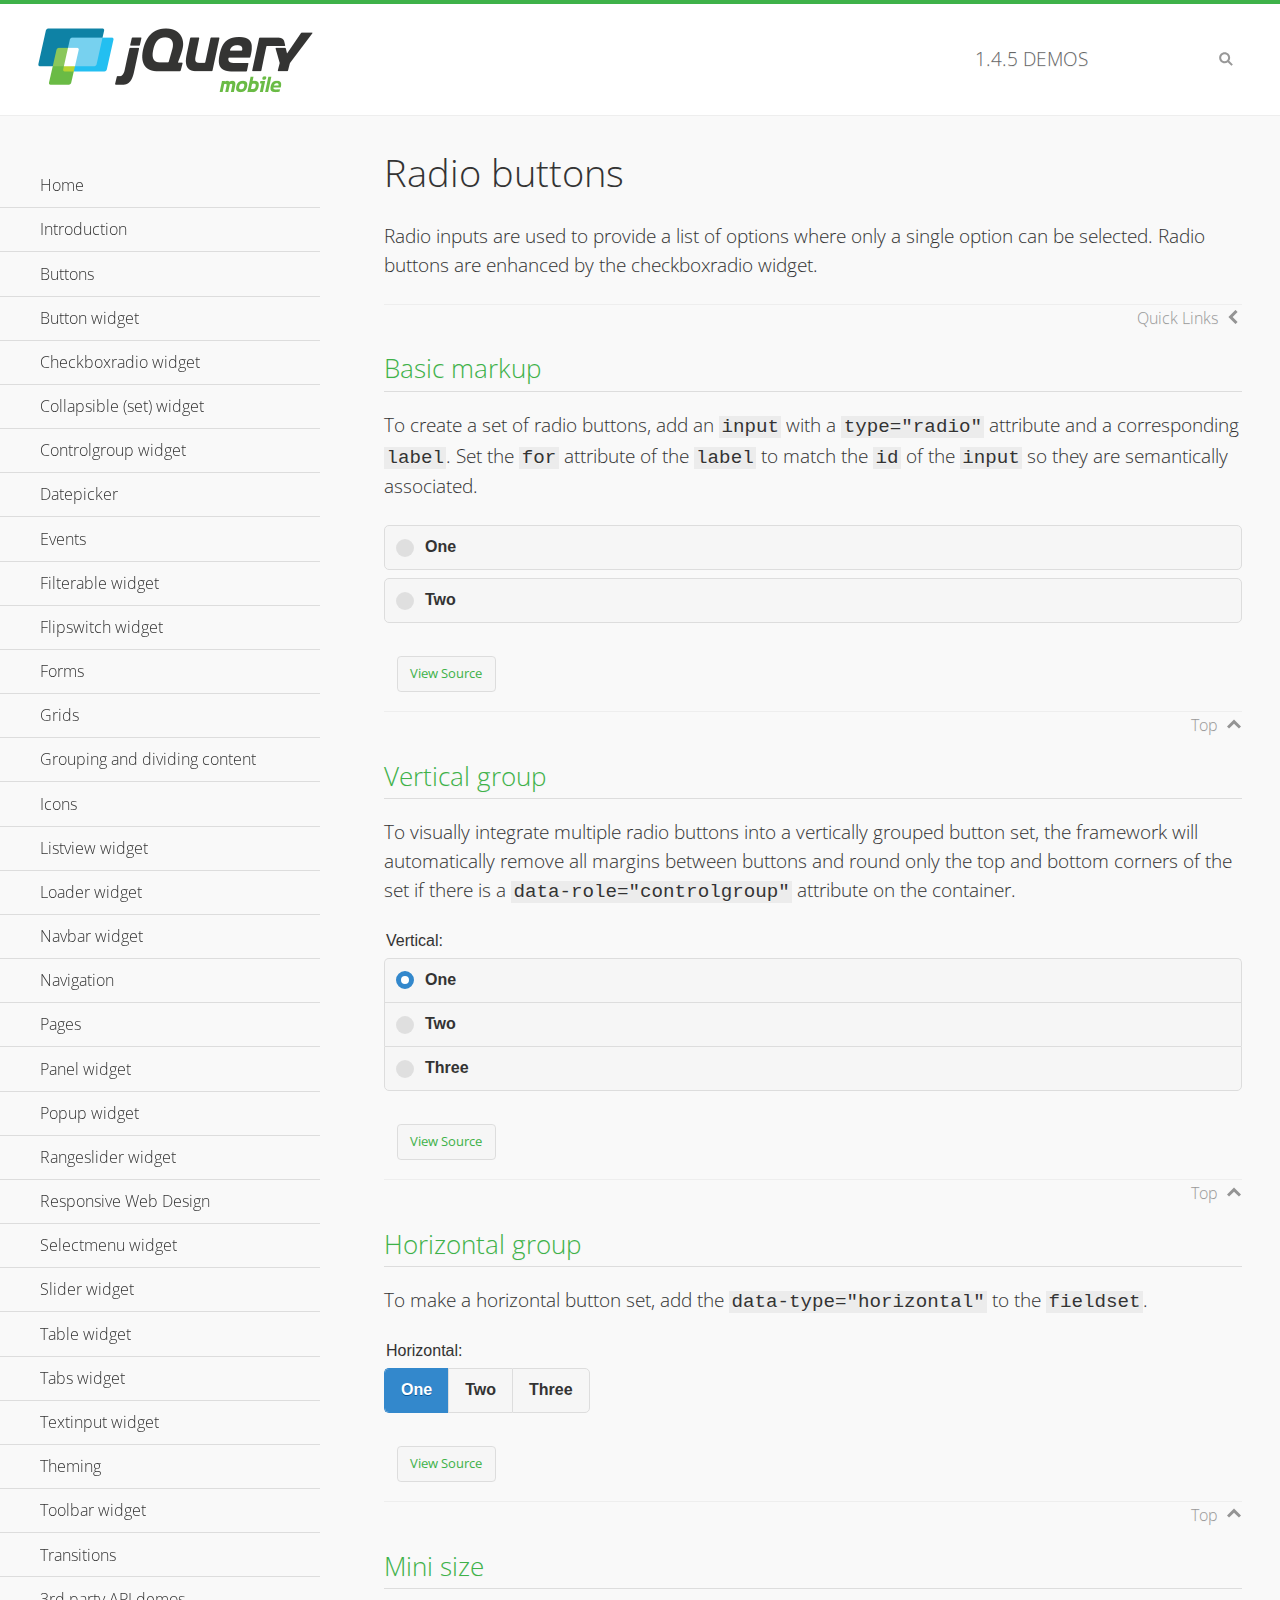
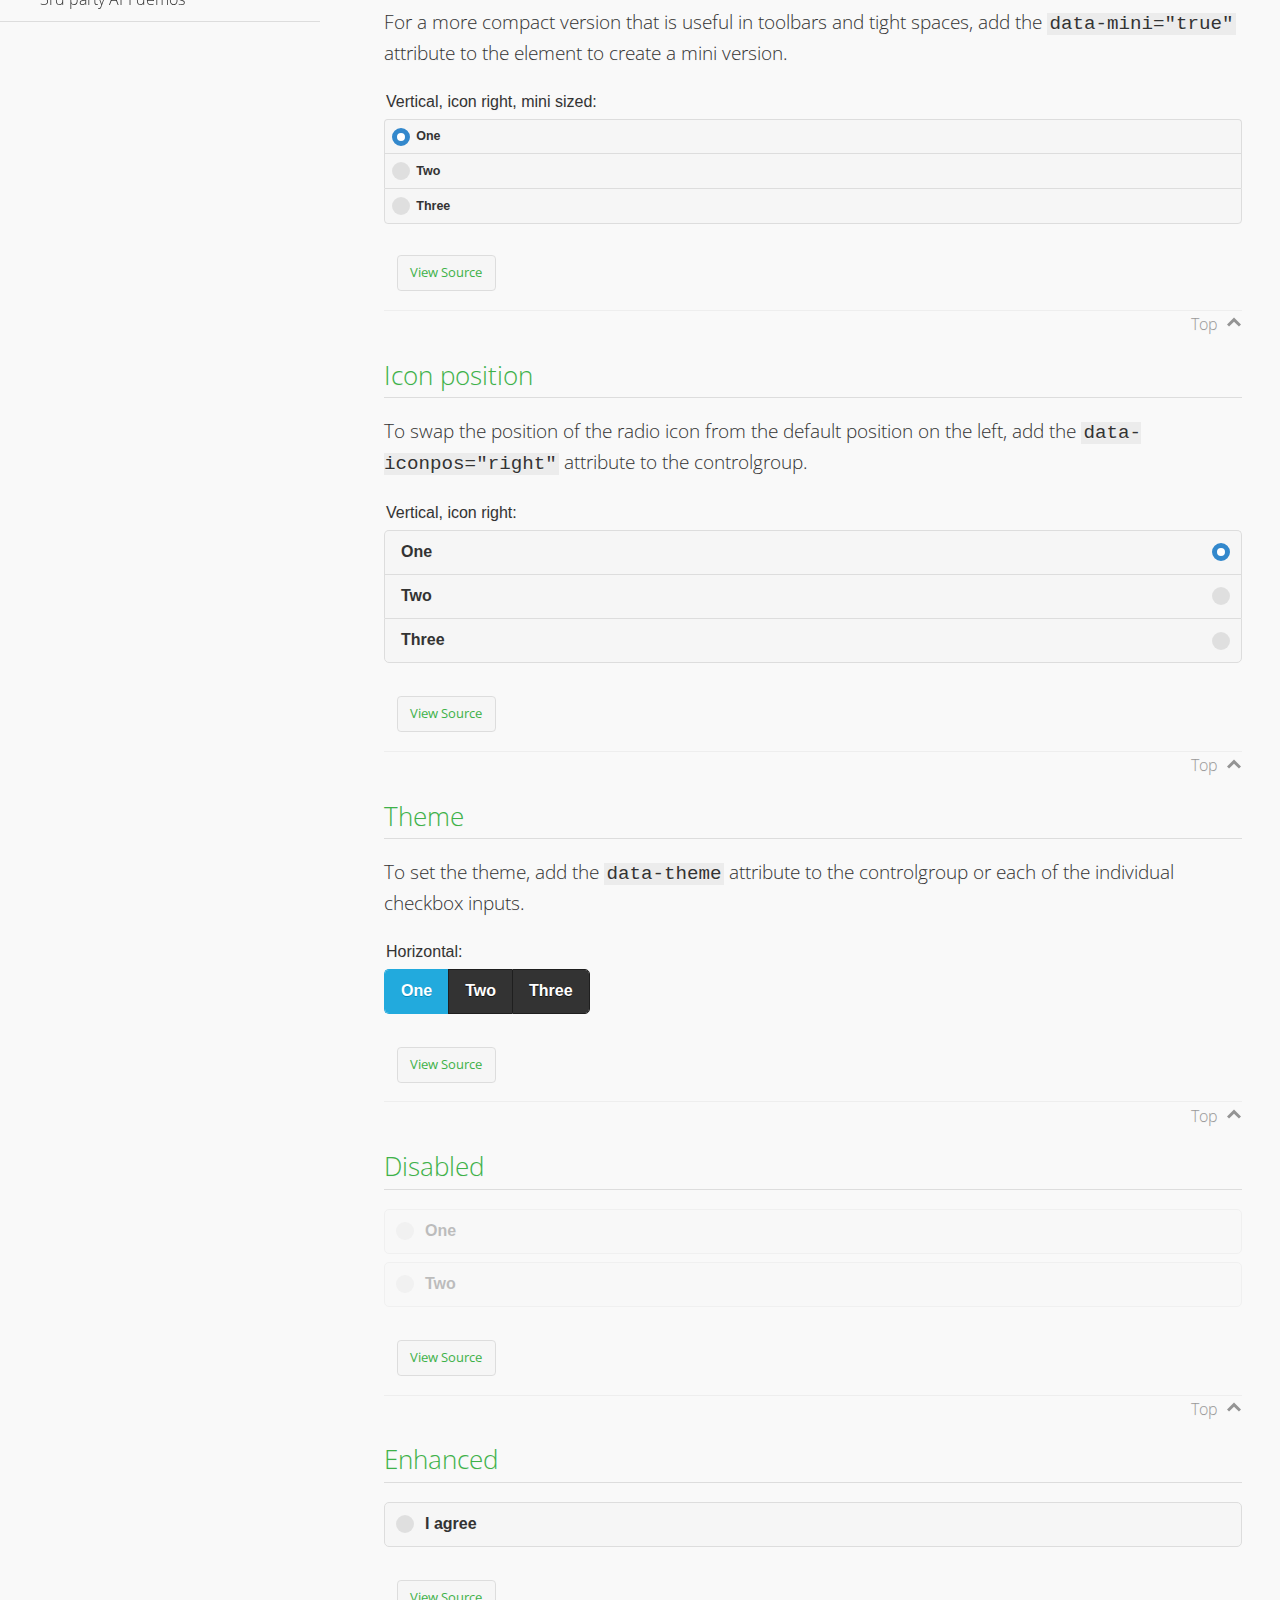
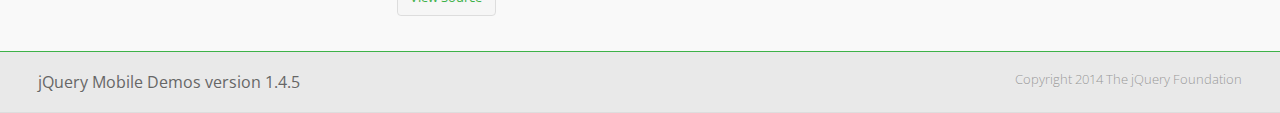
<file: jquery/demos/checkboxradio-radio/index.html>
<!DOCTYPE html>
<html>
<head>
	<meta charset="utf-8">
	<meta name="viewport" content="width=device-width, initial-scale=1">
	<title>Radio buttons - jQuery Mobile Demos</title>
	<link rel="shortcut icon" href="../favicon.ico">
	<link rel="stylesheet" href="http://fonts.googleapis.com/css?family=Open+Sans:300,400,700">
	<link rel="stylesheet" href="../css/themes/default/jquery.mobile-1.4.5.min.css">
	<link rel="stylesheet" href="../_assets/css/jqm-demos.css">
	<script src="../js/jquery.js"></script>
	<script src="../_assets/js/index.js"></script>
	<script src="../js/jquery.mobile-1.4.5.min.js"></script>
</head>
<body>
<div data-role="page" class="jqm-demos" data-quicklinks="true">

	<div data-role="header" class="jqm-header">
		<h2><a href="../" title="jQuery Mobile Demos home"><img src="../_assets/img/jquery-logo.png" alt="jQuery Mobile"></a></h2>
		<p><span class="jqm-version"></span> Demos</p>
		<a href="#" class="jqm-navmenu-link ui-btn ui-btn-icon-notext ui-corner-all ui-icon-bars ui-nodisc-icon ui-alt-icon ui-btn-left">Menu</a>
		<a href="#" class="jqm-search-link ui-btn ui-btn-icon-notext ui-corner-all ui-icon-search ui-nodisc-icon ui-alt-icon ui-btn-right">Search</a>
	</div><!-- /header -->

	<div role="main" class="ui-content jqm-content">

		<h1>Radio buttons</h1>

		<p>Radio inputs are used to provide a list of options where only a single option can be selected. Radio buttons are enhanced by the checkboxradio widget.</p>

		<h2>Basic markup</h2>

		<p>To create a set of radio buttons, add an <code>input</code> with a <code>type="radio"</code> attribute and a corresponding <code>label</code>. Set the <code>for</code> attribute of the <code>label</code> to match the <code>id</code> of the <code>input</code> so they are semantically associated.</p>

		<div data-demo-html="true">
			<form>
				<label>
					<input type="radio" name="radio-choice-0" id="radio-choice-0a">One
				</label>

				<label for="radio-choice-0b">Two</label>
				<input type="radio" name="radio-choice-0" id="radio-choice-0b" class="custom">
			</form>
		</div><!--/demo-html -->

		<h2>Vertical group</h2>

		<p>To visually integrate multiple radio buttons into a vertically grouped button set, the framework will automatically remove all margins between buttons and round only the top and bottom corners of the set if there is a <code> data-role="controlgroup"</code> attribute on the container.</p>

		<div data-demo-html="true">
			<form>
					<fieldset data-role="controlgroup">
					<legend>Vertical:</legend>
					<input type="radio" name="radio-choice-v-2" id="radio-choice-v-2a" value="on" checked="checked">
					<label for="radio-choice-v-2a">One</label>
					<input type="radio" name="radio-choice-v-2" id="radio-choice-v-2b" value="off">
					<label for="radio-choice-v-2b">Two</label>
					<input type="radio" name="radio-choice-v-2" id="radio-choice-v-2c" value="other">
					<label for="radio-choice-v-2c">Three</label>
				</fieldset>
			</form>
		</div><!--/demo-html -->

		<h2>Horizontal group</h2>

		<p>To make a horizontal button set, add the <code> data-type="horizontal"</code> to the <code>fieldset</code>.</p>

		<div data-demo-html="true">
			<form>
				<fieldset data-role="controlgroup" data-type="horizontal">
					<legend>Horizontal:</legend>
					<input type="radio" name="radio-choice-h-2" id="radio-choice-h-2a" value="on" checked="checked">
					<label for="radio-choice-h-2a">One</label>
					<input type="radio" name="radio-choice-h-2" id="radio-choice-h-2b" value="off">
					<label for="radio-choice-h-2b">Two</label>
					<input type="radio" name="radio-choice-h-2" id="radio-choice-h-2c" value="other">
					<label for="radio-choice-h-2c">Three</label>
				</fieldset>
			</form>
		</div><!--/demo-html -->

		<h2>Mini size</h2>

		<p>For a more compact version that is useful in toolbars and tight spaces, add the <code>data-mini="true"</code> attribute to the element to create a mini version. </p>

		<div data-demo-html="true">
			<form>
				<fieldset data-role="controlgroup" data-mini="true">
					<legend>Vertical, icon right, mini sized:</legend>
					<input type="radio" name="radio-choice-v-6" id="radio-choice-v-6a" value="on" checked="checked">
					<label for="radio-choice-v-6a">One</label>
					<input type="radio" name="radio-choice-v-6" id="radio-choice-v-6b" value="off">
					<label for="radio-choice-v-6b">Two</label>
					<input type="radio" name="radio-choice-v-6" id="radio-choice-v-6c" value="other">
					<label for="radio-choice-v-6c">Three</label>
				</fieldset>
			</form>
		</div><!--/demo-html -->

		<h2>Icon position</h2>

		<p>To swap the position of the radio icon from the default position on the left, add the <code>data-iconpos="right"</code> attribute to the controlgroup.</p>

		<div data-demo-html="true">
			<form>
				<fieldset data-role="controlgroup" data-iconpos="right">
					<legend>Vertical, icon right:</legend>
					<input type="radio" name="radio-choice-w-6" id="radio-choice-w-6a" value="on" checked="checked">
					<label for="radio-choice-w-6a">One</label>
					<input type="radio" name="radio-choice-w-6" id="radio-choice-w-6b" value="off">
					<label for="radio-choice-w-6b">Two</label>
					<input type="radio" name="radio-choice-w-6" id="radio-choice-w-6c" value="other">
					<label for="radio-choice-w-6c">Three</label>
				</fieldset>
			</form>
		</div><!--/demo-html -->

		<h2>Theme</h2>

		<p>To set the theme, add the <code>data-theme</code> attribute to the controlgroup or each of the individual checkbox inputs.</p>

		<div data-demo-html="true">
			<form>
				<fieldset data-role="controlgroup" data-theme="b" data-type="horizontal">
					<legend>Horizontal:</legend>
					<input type="radio" name="radio-choice-t-6" id="radio-choice-t-6a" value="on" checked="checked">
					<label for="radio-choice-t-6a">One</label>
					<input type="radio" name="radio-choice-t-6" id="radio-choice-t-6b" value="off">
					<label for="radio-choice-t-6b">Two</label>
					<input type="radio" name="radio-choice-t-6" id="radio-choice-t-6c" value="other">
					<label for="radio-choice-t-6c">Three</label>
				</fieldset>
			</form>
		</div><!--/demo-html -->

		<h2>Disabled</h2>

		<div data-demo-html="true">
			<form>
				<label>
					<input type="radio" name="radio-choice-7" id="radio-choice-7a" disabled="disabled">One
				</label>
				<label for="radio-choice-7b">Two</label>
				<input type="radio" name="radio-choice-7" id="radio-choice-7b" disabled="disabled">
			</form>
		</div><!--/demo-html -->

		<h2>Enhanced</h2>

		<div data-demo-html="true">
			<div class="ui-radio">
				<label for="radio-enhanced" class="ui-btn ui-corner-all ui-btn-inherit ui-btn-icon-left ui-radio-off">I agree</label>
				<input type="radio" name="radio-enhanced" id="radio-enhanced" data-enhanced="true">
			</div>
		</div><!--/demo-html -->

	</div><!-- /content -->
	    <div data-role="panel" class="jqm-navmenu-panel" data-position="left" data-display="overlay" data-theme="a">
	    	<ul class="jqm-list ui-alt-icon ui-nodisc-icon">
<li data-filtertext="demos homepage" data-icon="home"><a href=".././">Home</a></li>
<li data-filtertext="introduction overview getting started"><a href="../intro/" data-ajax="false">Introduction</a></li>
<li data-filtertext="buttons button markup buttonmarkup method anchor link button element"><a href="../button-markup/" data-ajax="false">Buttons</a></li>
<li data-filtertext="form button widget input button submit reset"><a href="../button/" data-ajax="false">Button widget</a></li>
<li data-role="collapsible" data-enhanced="true" data-collapsed-icon="carat-d" data-expanded-icon="carat-u" data-iconpos="right" data-inset="false" class="ui-collapsible ui-collapsible-themed-content ui-collapsible-collapsed">
	<h3 class="ui-collapsible-heading ui-collapsible-heading-collapsed">
		<a href="#" class="ui-collapsible-heading-toggle ui-btn ui-btn-icon-right ui-btn-inherit ui-icon-carat-d">
		    Checkboxradio widget<span class="ui-collapsible-heading-status"> click to expand contents</span>
		</a>
	</h3>
	<div class="ui-collapsible-content ui-body-inherit ui-collapsible-content-collapsed" aria-hidden="true">
		<ul>
			<li data-filtertext="form checkboxradio widget checkbox input checkboxes controlgroups"><a href="../checkboxradio-checkbox/" data-ajax="false">Checkboxes</a></li>
			<li data-filtertext="form checkboxradio widget radio input radio buttons controlgroups"><a href="../checkboxradio-radio/" data-ajax="false">Radio buttons</a></li>
		</ul>
	</div>
</li>
<li data-role="collapsible" data-enhanced="true" data-collapsed-icon="carat-d" data-expanded-icon="carat-u" data-iconpos="right" data-inset="false" class="ui-collapsible ui-collapsible-themed-content ui-collapsible-collapsed">
	<h3 class="ui-collapsible-heading ui-collapsible-heading-collapsed">
		<a href="#" class="ui-collapsible-heading-toggle ui-btn ui-btn-icon-right ui-btn-inherit ui-icon-carat-d">
			Collapsible (set) widget<span class="ui-collapsible-heading-status"> click to expand contents</span>
		</a>
	</h3>
	<div class="ui-collapsible-content ui-body-inherit ui-collapsible-content-collapsed" aria-hidden="true">
		<ul>
			<li data-filtertext="collapsibles content formatting"><a href="../collapsible/" data-ajax="false">Collapsible</a></li>
			<li data-filtertext="dynamic collapsible set accordion append expand"><a href="../collapsible-dynamic/" data-ajax="false">Dynamic collapsibles</a></li>
			<li data-filtertext="accordions collapsible set widget content formatting grouped collapsibles"><a href="../collapsibleset/" data-ajax="false">Collapsible set</a></li>
		</ul>
	</div>
</li>
<li data-role="collapsible" data-enhanced="true" data-collapsed-icon="carat-d" data-expanded-icon="carat-u" data-iconpos="right" data-inset="false" class="ui-collapsible ui-collapsible-themed-content ui-collapsible-collapsed">
	<h3 class="ui-collapsible-heading ui-collapsible-heading-collapsed">
		<a href="#" class="ui-collapsible-heading-toggle ui-btn ui-btn-icon-right ui-btn-inherit ui-icon-carat-d">
			Controlgroup widget<span class="ui-collapsible-heading-status"> click to expand contents</span>
		</a>
	</h3>
	<div class="ui-collapsible-content ui-body-inherit ui-collapsible-content-collapsed" aria-hidden="true">
		<ul>
			<li data-filtertext="controlgroups selectmenu checkboxradio input grouped buttons horizontal vertical"><a href="../controlgroup/" data-ajax="false">Controlgroup</a></li>
			<li data-filtertext="dynamic controlgroup dynamically add buttons"><a href="../controlgroup-dynamic/" data-ajax="false">Dynamic controlgroups</a></li>
		</ul>
	</div>
</li>
<li data-filtertext="form datepicker widget date input"><a href="../datepicker/" data-ajax="false">Datepicker</a></li>
<li data-role="collapsible" data-enhanced="true" data-collapsed-icon="carat-d" data-expanded-icon="carat-u" data-iconpos="right" data-inset="false" class="ui-collapsible ui-collapsible-themed-content ui-collapsible-collapsed">
	<h3 class="ui-collapsible-heading ui-collapsible-heading-collapsed">
		<a href="#" class="ui-collapsible-heading-toggle ui-btn ui-btn-icon-right ui-btn-inherit ui-icon-carat-d">
			Events<span class="ui-collapsible-heading-status"> click to expand contents</span>
		</a>
	</h3>
	<div class="ui-collapsible-content ui-body-inherit ui-collapsible-content-collapsed" aria-hidden="true">
		<ul>
			<li data-filtertext="swipe to delete list items listviews swipe events"><a href="../swipe-list/" data-ajax="false">Swipe list items</a></li>
			<li data-filtertext="swipe to navigate swipe page navigation swipe events"><a href="../swipe-page/" data-ajax="false">Swipe page navigation</a></li>
		</ul>
	</div>
</li>
<li data-filtertext="filterable filter elements sorting searching listview table"><a href="../filterable/" data-ajax="false">Filterable widget</a></li>
<li data-filtertext="form flipswitch widget flip toggle switch binary select checkbox input"><a href="../flipswitch/" data-ajax="false">Flipswitch widget</a></li>
<li data-role="collapsible" data-enhanced="true" data-collapsed-icon="carat-d" data-expanded-icon="carat-u" data-iconpos="right" data-inset="false" class="ui-collapsible ui-collapsible-themed-content ui-collapsible-collapsed">
	<h3 class="ui-collapsible-heading ui-collapsible-heading-collapsed">
		<a href="#" class="ui-collapsible-heading-toggle ui-btn ui-btn-icon-right ui-btn-inherit ui-icon-carat-d">
			Forms<span class="ui-collapsible-heading-status"> click to expand contents</span>
		</a>
	</h3>
	<div class="ui-collapsible-content ui-body-inherit ui-collapsible-content-collapsed" aria-hidden="true">
		<ul>
			<li data-filtertext="forms text checkbox radio range button submit reset inputs selects textarea slider flipswitch label form elements"><a href="../forms/" data-ajax="false">Forms</a></li>
			<li data-filtertext="form hide labels hidden accessible ui-hidden-accessible forms"><a href="../forms-label-hidden-accessible/" data-ajax="false">Hide labels</a></li>
			<li data-filtertext="form field containers fieldcontain ui-field-contain forms"><a href="../forms-field-contain/" data-ajax="false">Field containers</a></li>
			<li data-filtertext="forms disabled form elements"><a href="../forms-disabled/" data-ajax="false">Forms disabled</a></li>
			<li data-filtertext="forms gallery examples overview forms text checkbox radio range button submit reset inputs selects textarea slider flipswitch label form elements"><a href="../forms-gallery/" data-ajax="false">Forms gallery</a></li>
		</ul>
	</div>
</li>
<li data-role="collapsible" data-enhanced="true" data-collapsed-icon="carat-d" data-expanded-icon="carat-u" data-iconpos="right" data-inset="false" class="ui-collapsible ui-collapsible-themed-content ui-collapsible-collapsed">
	<h3 class="ui-collapsible-heading ui-collapsible-heading-collapsed">
		<a href="#" class="ui-collapsible-heading-toggle ui-btn ui-btn-icon-right ui-btn-inherit ui-icon-carat-d">
			Grids<span class="ui-collapsible-heading-status"> click to expand contents</span>
		</a>
	</h3>
	<div class="ui-collapsible-content ui-body-inherit ui-collapsible-content-collapsed" aria-hidden="true">
		<ul>
			<li data-filtertext="grids columns blocks content formatting rwd responsive css framework"><a href="../grids/" data-ajax="false">Grids</a></li>
			<li data-filtertext="buttons in grids css framework"><a href="../grids-buttons/" data-ajax="false">Buttons in grids</a></li>
			<li data-filtertext="custom responsive grids rwd css framework"><a href="../grids-custom-responsive/" data-ajax="false">Custom responsive grids</a></li>
		</ul>
	</div>
</li>
<li data-filtertext="blocks content formatting sections heading"><a href="../body-bar-classes/" data-ajax="false">Grouping and dividing content</a></li>
<li data-role="collapsible" data-enhanced="true" data-collapsed-icon="carat-d" data-expanded-icon="carat-u" data-iconpos="right" data-inset="false" class="ui-collapsible ui-collapsible-themed-content ui-collapsible-collapsed">
	<h3 class="ui-collapsible-heading ui-collapsible-heading-collapsed">
		<a href="#" class="ui-collapsible-heading-toggle ui-btn ui-btn-icon-right ui-btn-inherit ui-icon-carat-d">
			Icons<span class="ui-collapsible-heading-status"> click to expand contents</span>
		</a>
	</h3>
	<div class="ui-collapsible-content ui-body-inherit ui-collapsible-content-collapsed" aria-hidden="true">
		<ul>
			<li data-filtertext="button icons svg disc alt custom icon position"><a href="../icons/" data-ajax="false">Icons</a></li>
			<li data-filtertext=""><a href="../icons-grunticon/" data-ajax="false">Grunticon loader</a></li>
		</ul>
	</div>
</li>
<li data-role="collapsible" data-enhanced="true" data-collapsed-icon="carat-d" data-expanded-icon="carat-u" data-iconpos="right" data-inset="false" class="ui-collapsible ui-collapsible-themed-content ui-collapsible-collapsed">
	<h3 class="ui-collapsible-heading ui-collapsible-heading-collapsed">
		<a href="#" class="ui-collapsible-heading-toggle ui-btn ui-btn-icon-right ui-btn-inherit ui-icon-carat-d">
			Listview widget<span class="ui-collapsible-heading-status"> click to expand contents</span>
		</a>
	</h3>
	<div class="ui-collapsible-content ui-body-inherit ui-collapsible-content-collapsed" aria-hidden="true">
		<ul>
			<li data-filtertext="listview widget thumbnails icons nested split button collapsible ul ol"><a href="../listview/" data-ajax="false">Listview</a></li>
			<li data-filtertext="autocomplete filterable reveal listview filtertextbeforefilter placeholder"><a href="../listview-autocomplete/" data-ajax="false">Listview autocomplete</a></li>
			<li data-filtertext="autocomplete filterable reveal listview remote data filtertextbeforefilter placeholder"><a href="../listview-autocomplete-remote/" data-ajax="false">Listview autocomplete remote data</a></li>
			<li data-filtertext="autodividers anchor jump scroll linkbars listview lists ul ol"><a href="../listview-autodividers-linkbar/" data-ajax="false">Listview autodividers linkbar</a></li>
			<li data-filtertext="listview autodividers selector autodividersselector lists ul ol"><a href="../listview-autodividers-selector/" data-ajax="false">Listview autodividers selector</a></li>
			<li data-filtertext="listview nested list items"><a href="../listview-nested-lists/" data-ajax="false">Nested Listviews</a></li>
			<li data-filtertext="listview collapsible list items flat"><a href="../listview-collapsible-item-flat/" data-ajax="false">Listview collapsible list items (flat)</a></li>
			<li data-filtertext="listview collapsible list indented"><a href="../listview-collapsible-item-indented/" data-ajax="false">Listview collapsible list items (indented)</a></li>
			<li data-filtertext="grid listview responsive grids responsive listviews lists ul"><a href="../listview-grid/" data-ajax="false">Listview responsive grid</a></li>
		</ul>
	</div>
</li>
<li data-filtertext="loader widget page loading navigation overlay spinner"><a href="../loader/" data-ajax="false">Loader widget</a></li>
<li data-filtertext="navbar widget navmenu toolbars header footer"><a href="../navbar/" data-ajax="false">Navbar widget</a></li>
<li data-role="collapsible" data-enhanced="true" data-collapsed-icon="carat-d" data-expanded-icon="carat-u" data-iconpos="right" data-inset="false" class="ui-collapsible ui-collapsible-themed-content ui-collapsible-collapsed">
	<h3 class="ui-collapsible-heading ui-collapsible-heading-collapsed">
		<a href="#" class="ui-collapsible-heading-toggle ui-btn ui-btn-icon-right ui-btn-inherit ui-icon-carat-d">
			Navigation<span class="ui-collapsible-heading-status"> click to expand contents</span>
		</a>
	</h3>
	<div class="ui-collapsible-content ui-body-inherit ui-collapsible-content-collapsed" aria-hidden="true">
		<ul>
			<li data-filtertext="ajax navigation navigate widget history event method"><a href="../navigation/" data-ajax="false">Navigation</a></li>
			<li data-filtertext="linking pages page links navigation ajax prefetch cache"><a href="../navigation-linking-pages/" data-ajax="false">Linking pages</a></li>
			<!-- <li data-filtertext="php redirect server redirection server-side navigation"><a href="../navigation-php-redirect/" data-ajax="false">PHP redirect demo</a></li>-->
			<li data-filtertext="navigation redirection hash query"><a href="../navigation-hash-processing/" data-ajax="false">Hash processing demo</a></li>
			<li data-filtertext="navigation redirection hash query"><a href="../page-events/" data-ajax="false">Page Navigation Events</a></li>
		</ul>
	</div>
</li>
<li data-role="collapsible" data-enhanced="true" data-collapsed-icon="carat-d" data-expanded-icon="carat-u" data-iconpos="right" data-inset="false" class="ui-collapsible ui-collapsible-themed-content ui-collapsible-collapsed">
	<h3 class="ui-collapsible-heading ui-collapsible-heading-collapsed">
		<a href="#" class="ui-collapsible-heading-toggle ui-btn ui-btn-icon-right ui-btn-inherit ui-icon-carat-d">
			Pages<span class="ui-collapsible-heading-status"> click to expand contents</span>
		</a>
	</h3>
	<div class="ui-collapsible-content ui-body-inherit ui-collapsible-content-collapsed" aria-hidden="true">
		<ul>
			<li data-filtertext="pages page widget ajax navigation"><a href="../pages/" data-ajax="false">Pages</a></li>
			<li data-filtertext="single page"><a href="../pages-single-page/" data-ajax="false">Single page</a></li>
			<li data-filtertext="multipage multi-page page"><a href="../pages-multi-page/" data-ajax="false">Multi-page template</a></li>
			<li data-filtertext="dialog page widget modal popup"><a href="../pages-dialog/" data-ajax="false">Dialog page</a></li>
		</ul>
	</div>
</li>
<li data-role="collapsible" data-enhanced="true" data-collapsed-icon="carat-d" data-expanded-icon="carat-u" data-iconpos="right" data-inset="false" class="ui-collapsible ui-collapsible-themed-content ui-collapsible-collapsed">
	<h3 class="ui-collapsible-heading ui-collapsible-heading-collapsed">
		<a href="#" class="ui-collapsible-heading-toggle ui-btn ui-btn-icon-right ui-btn-inherit ui-icon-carat-d">
			Panel widget<span class="ui-collapsible-heading-status"> click to expand contents</span>
		</a>
	</h3>
	<div class="ui-collapsible-content ui-body-inherit ui-collapsible-content-collapsed" aria-hidden="true">
		<ul>
			<li data-filtertext="panel widget sliding panels reveal push overlay responsive"><a href="../panel/" data-ajax="false">Panel</a></li>
			<li data-filtertext=""><a href="../panel-external/" data-ajax="false">External panels</a></li>
			<li data-filtertext="panel "><a href="../panel-fixed/" data-ajax="false">Fixed panels</a></li>
			<li data-filtertext="panel slide panels sliding panels shadow rwd responsive breakpoint"><a href="../panel-responsive/" data-ajax="false">Panels responsive</a></li>
			<li data-filtertext="panel custom style custom panel width reveal shadow listview panel styling page background wrapper"><a href="../panel-styling/" data-ajax="false">Custom panel style</a></li>
			<li data-filtertext="panel open on swipe"><a href="../panel-swipe-open/" data-ajax="false">Panel open on swipe</a></li>
			<li data-filtertext="panels outside page internal external toolbars"><a href="../panel-external-internal/" data-ajax="false">Panel external and internal</a></li>
		</ul>
	</div>
</li>
<li data-role="collapsible" data-enhanced="true" data-collapsed-icon="carat-d" data-expanded-icon="carat-u" data-iconpos="right" data-inset="false" class="ui-collapsible ui-collapsible-themed-content ui-collapsible-collapsed">
	<h3 class="ui-collapsible-heading ui-collapsible-heading-collapsed">
		<a href="#" class="ui-collapsible-heading-toggle ui-btn ui-btn-icon-right ui-btn-inherit ui-icon-carat-d">
			Popup widget<span class="ui-collapsible-heading-status"> click to expand contents</span>
		</a>
	</h3>
	<div class="ui-collapsible-content ui-body-inherit ui-collapsible-content-collapsed" aria-hidden="true">
		<ul>
			<li data-filtertext="popup widget popups dialog modal transition tooltip lightbox form overlay screen flip pop fade transition"><a href="../popup/" data-ajax="false">Popup</a></li>
			<li data-filtertext="popup alignment position"><a href="../popup-alignment/" data-ajax="false">Popup alignment</a></li>
			<li data-filtertext="popup arrow size popups popover"><a href="../popup-arrow-size/" data-ajax="false">Popup arrow size</a></li>
			<li data-filtertext="dynamic popups popup images lightbox"><a href="../popup-dynamic/" data-ajax="false">Dynamic popups</a></li>
			<li data-filtertext="popups with iframes scaling"><a href="../popup-iframe/" data-ajax="false">Popups with iframes</a></li>
			<li data-filtertext="popup image scaling"><a href="../popup-image-scaling/" data-ajax="false">Popup image scaling</a></li>
			<li data-filtertext="external popup outside multi-page"><a href="../popup-outside-multipage/" data-ajax="false">Popup outside multi-page</a></li>
		</ul>
	</div>
</li>
<li data-filtertext="form rangeslider widget dual sliders dual handle sliders range input"><a href="../rangeslider/" data-ajax="false">Rangeslider widget</a></li>
<li data-filtertext="responsive web design rwd adaptive progressive enhancement PE accessible mobile breakpoints media query media queries"><a href="../rwd/" data-ajax="false">Responsive Web Design</a></li>
<li data-role="collapsible" data-enhanced="true" data-collapsed-icon="carat-d" data-expanded-icon="carat-u" data-iconpos="right" data-inset="false" class="ui-collapsible ui-collapsible-themed-content ui-collapsible-collapsed">
	<h3 class="ui-collapsible-heading ui-collapsible-heading-collapsed">
		<a href="#" class="ui-collapsible-heading-toggle ui-btn ui-btn-icon-right ui-btn-inherit ui-icon-carat-d">
			Selectmenu widget<span class="ui-collapsible-heading-status"> click to expand contents</span>
		</a>
	</h3>
	<div class="ui-collapsible-content ui-body-inherit ui-collapsible-content-collapsed" aria-hidden="true">
		<ul>
			<li data-filtertext="form selectmenu widget select input custom select menu selects"><a href="../selectmenu/" data-ajax="false">Selectmenu</a></li>
			<li data-filtertext="form custom select menu selectmenu widget custom menu option optgroup multiple selects"><a href="../selectmenu-custom/" data-ajax="false">Custom select menu</a></li>
			<li data-filtertext="filterable select filter popup dialog"><a href="../selectmenu-custom-filter/" data-ajax="false">Custom select menu with filter</a></li>
		</ul>
	</div>
</li>
<li data-role="collapsible" data-enhanced="true" data-collapsed-icon="carat-d" data-expanded-icon="carat-u" data-iconpos="right" data-inset="false" class="ui-collapsible ui-collapsible-themed-content ui-collapsible-collapsed">
	<h3 class="ui-collapsible-heading ui-collapsible-heading-collapsed">
		<a href="#" class="ui-collapsible-heading-toggle ui-btn ui-btn-icon-right ui-btn-inherit ui-icon-carat-d">
			Slider widget<span class="ui-collapsible-heading-status"> click to expand contents</span>
		</a>
	</h3>
	<div class="ui-collapsible-content ui-body-inherit ui-collapsible-content-collapsed" aria-hidden="true">
		<ul>
			<li data-filtertext="form slider widget range input single sliders"><a href="../slider/" data-ajax="false">Slider</a></li>
			<li data-filtertext="form slider widget flipswitch slider binary select flip toggle switch"><a href="../slider-flipswitch/" data-ajax="false">Slider flip toggle switch</a></li>
			<li data-filtertext="form slider tooltip handle value input range sliders"><a href="../slider-tooltip/" data-ajax="false">Slider tooltip</a></li>
		</ul>
	</div>
</li>
<li data-role="collapsible" data-enhanced="true" data-collapsed-icon="carat-d" data-expanded-icon="carat-u" data-iconpos="right" data-inset="false" class="ui-collapsible ui-collapsible-themed-content ui-collapsible-collapsed">
	<h3 class="ui-collapsible-heading ui-collapsible-heading-collapsed">
		<a href="#" class="ui-collapsible-heading-toggle ui-btn ui-btn-icon-right ui-btn-inherit ui-icon-carat-d">
			Table widget<span class="ui-collapsible-heading-status"> click to expand contents</span>
		</a>
	</h3>
	<div class="ui-collapsible-content ui-body-inherit ui-collapsible-content-collapsed" aria-hidden="true">
		<ul>
			<li data-filtertext="table widget reflow column toggle th td responsive tables rwd hide show tabular"><a href="../table-column-toggle/" data-ajax="false">Table Column Toggle</a></li>
			<li data-filtertext="table column toggle phone comparison demo"><a href="../table-column-toggle-example/" data-ajax="false">Table Column Toggle demo</a></li>
			<li data-filtertext="responsive tables table column toggle heading groups rwd breakpoint"><a href="../table-column-toggle-heading-groups/" data-ajax="false">Table Column Toggle heading groups</a></li>
			<li data-filtertext="responsive tables table column toggle hide rwd breakpoint customization options"><a href="../table-column-toggle-options/" data-ajax="false">Table Column Toggle options</a></li>
			<li data-filtertext="table reflow th td responsive rwd columns tabular"><a href="../table-reflow/" data-ajax="false">Table Reflow</a></li>
			<li data-filtertext="responsive tables table reflow heading groups rwd breakpoint"><a href="../table-reflow-heading-groups/" data-ajax="false">Table Reflow heading groups</a></li>
			<li data-filtertext="responsive tables table reflow stripes strokes table style"><a href="../table-reflow-stripes-strokes/" data-ajax="false">Table Reflow stripes and strokes</a></li>
			<li data-filtertext="responsive tables table reflow stack custom styles"><a href="../table-reflow-styling/" data-ajax="false">Table Reflow custom styles</a></li>
		</ul>
	</div>
</li>
<li data-filtertext="ui tabs widget"><a href="../tabs/" data-ajax="false">Tabs widget</a></li>
<li data-filtertext="form textinput widget text input textarea number date time tel email file color password"><a href="../textinput/" data-ajax="false">Textinput widget</a></li>
<li data-role="collapsible" data-enhanced="true" data-collapsed-icon="carat-d" data-expanded-icon="carat-u" data-iconpos="right" data-inset="false" class="ui-collapsible ui-collapsible-themed-content ui-collapsible-collapsed">
	<h3 class="ui-collapsible-heading ui-collapsible-heading-collapsed">
		<a href="#" class="ui-collapsible-heading-toggle ui-btn ui-btn-icon-right ui-btn-inherit ui-icon-carat-d">
			Theming<span class="ui-collapsible-heading-status"> click to expand contents</span>
		</a>
	</h3>
	<div class="ui-collapsible-content ui-body-inherit ui-collapsible-content-collapsed" aria-hidden="true">
		<ul>
			<li data-filtertext="default theme swatches theming style css"><a href="../theme-default/" data-ajax="false">Default theme</a></li>
			<li data-filtertext="classic theme old theme swatches theming style css"><a href="../theme-classic/" data-ajax="false">Classic theme</a></li>
		</ul>
	</div>
</li>
<li data-role="collapsible" data-enhanced="true" data-collapsed-icon="carat-d" data-expanded-icon="carat-u" data-iconpos="right" data-inset="false" class="ui-collapsible ui-collapsible-themed-content ui-collapsible-collapsed">
	<h3 class="ui-collapsible-heading ui-collapsible-heading-collapsed">
		<a href="#" class="ui-collapsible-heading-toggle ui-btn ui-btn-icon-right ui-btn-inherit ui-icon-carat-d">
			Toolbar widget<span class="ui-collapsible-heading-status"> click to expand contents</span>
		</a>
	</h3>
	<div class="ui-collapsible-content ui-body-inherit ui-collapsible-content-collapsed" aria-hidden="true">
		<ul>
			<li data-filtertext="toolbar widget header footer toolbars fixed fullscreen external sections"><a href="../toolbar/" data-ajax="false">Toolbar</a></li>
			<li data-filtertext="dynamic toolbars dynamically add toolbar header footer"><a href="../toolbar-dynamic/" data-ajax="false">Dynamic toolbars</a></li>
			<li data-filtertext="external toolbars header footer"><a href="../toolbar-external/" data-ajax="false">External toolbars</a></li>
			<li data-filtertext="fixed toolbars header footer"><a href="../toolbar-fixed/" data-ajax="false">Fixed toolbars</a></li>
			<li data-filtertext="fixed fullscreen toolbars header footer"><a href="../toolbar-fixed-fullscreen/" data-ajax="false">Fullscreen toolbars</a></li>
			<li data-filtertext="external fixed toolbars header footer"><a href="../toolbar-fixed-external/" data-ajax="false">Fixed external toolbars</a></li>
			<li data-filtertext="external persistent toolbars header footer navbar navmenu"><a href="../toolbar-fixed-persistent/" data-ajax="false">Persistent toolbars</a></li>
			<li data-filtertext="external ajax optimized toolbars persistent toolbars header footer navbar"><a href="../toolbar-fixed-persistent-optimized/" data-ajax="false">Ajax optimized toolbars</a></li>
			<li data-filtertext="form in toolbars header footer"><a href="../toolbar-fixed-forms/" data-ajax="false">Form in toolbar</a></li>
		</ul>
	</div>
</li>
<li data-filtertext="page transitions animated pages popup navigation flip slide fade pop"><a href="../transitions/" data-ajax="false">Transitions</a></li>
<li data-role="collapsible" data-enhanced="true" data-collapsed-icon="carat-d" data-expanded-icon="carat-u" data-iconpos="right" data-inset="false" class="ui-collapsible ui-collapsible-themed-content ui-collapsible-collapsed">
	<h3 class="ui-collapsible-heading ui-collapsible-heading-collapsed">
		<a href="#" class="ui-collapsible-heading-toggle ui-btn ui-btn-icon-right ui-btn-inherit ui-icon-carat-d">
			3rd party API demos<span class="ui-collapsible-heading-status"> click to expand contents</span>
		</a>
	</h3>
	<div class="ui-collapsible-content ui-body-inherit ui-collapsible-content-collapsed" aria-hidden="true">
		<ul>
			<li data-filtertext="backbone requirejs navigation router"><a href="../backbone-requirejs/" data-ajax="false">Backbone RequireJS</a></li>
			<li data-filtertext="google maps geolocation demo"><a href="../map-geolocation/" data-ajax="false">Google Maps geolocation</a></li>
			<li data-filtertext="google maps hybrid"><a href="../map-list-toggle/" data-ajax="false">Google Maps list toggle</a></li>
		</ul>
	</div>
</li>



		     </ul>
		</div><!-- /panel -->


	<div data-role="footer" data-position="fixed" data-tap-toggle="false" class="jqm-footer">
		<p>jQuery Mobile Demos version <span class="jqm-version"></span></p>
		<p>Copyright 2014 The jQuery Foundation</p>
	</div><!-- /footer -->
	<!-- TODO: This should become an external panel so we can add input to markup (unique ID) -->
    <div data-role="panel" class="jqm-search-panel" data-position="right" data-display="overlay" data-theme="a">
		<div class="jqm-search">
			<ul class="jqm-list" data-filter-placeholder="Search demos..." data-filter-reveal="true">
<li data-filtertext="demos homepage" data-icon="home"><a href=".././">Home</a></li>
<li data-filtertext="introduction overview getting started"><a href="../intro/" data-ajax="false">Introduction</a></li>
<li data-filtertext="buttons button markup buttonmarkup method anchor link button element"><a href="../button-markup/" data-ajax="false">Buttons</a></li>
<li data-filtertext="form button widget input button submit reset"><a href="../button/" data-ajax="false">Button widget</a></li>
<li data-role="collapsible" data-enhanced="true" data-collapsed-icon="carat-d" data-expanded-icon="carat-u" data-iconpos="right" data-inset="false" class="ui-collapsible ui-collapsible-themed-content ui-collapsible-collapsed">
	<h3 class="ui-collapsible-heading ui-collapsible-heading-collapsed">
		<a href="#" class="ui-collapsible-heading-toggle ui-btn ui-btn-icon-right ui-btn-inherit ui-icon-carat-d">
		    Checkboxradio widget<span class="ui-collapsible-heading-status"> click to expand contents</span>
		</a>
	</h3>
	<div class="ui-collapsible-content ui-body-inherit ui-collapsible-content-collapsed" aria-hidden="true">
		<ul>
			<li data-filtertext="form checkboxradio widget checkbox input checkboxes controlgroups"><a href="../checkboxradio-checkbox/" data-ajax="false">Checkboxes</a></li>
			<li data-filtertext="form checkboxradio widget radio input radio buttons controlgroups"><a href="../checkboxradio-radio/" data-ajax="false">Radio buttons</a></li>
		</ul>
	</div>
</li>
<li data-role="collapsible" data-enhanced="true" data-collapsed-icon="carat-d" data-expanded-icon="carat-u" data-iconpos="right" data-inset="false" class="ui-collapsible ui-collapsible-themed-content ui-collapsible-collapsed">
	<h3 class="ui-collapsible-heading ui-collapsible-heading-collapsed">
		<a href="#" class="ui-collapsible-heading-toggle ui-btn ui-btn-icon-right ui-btn-inherit ui-icon-carat-d">
			Collapsible (set) widget<span class="ui-collapsible-heading-status"> click to expand contents</span>
		</a>
	</h3>
	<div class="ui-collapsible-content ui-body-inherit ui-collapsible-content-collapsed" aria-hidden="true">
		<ul>
			<li data-filtertext="collapsibles content formatting"><a href="../collapsible/" data-ajax="false">Collapsible</a></li>
			<li data-filtertext="dynamic collapsible set accordion append expand"><a href="../collapsible-dynamic/" data-ajax="false">Dynamic collapsibles</a></li>
			<li data-filtertext="accordions collapsible set widget content formatting grouped collapsibles"><a href="../collapsibleset/" data-ajax="false">Collapsible set</a></li>
		</ul>
	</div>
</li>
<li data-role="collapsible" data-enhanced="true" data-collapsed-icon="carat-d" data-expanded-icon="carat-u" data-iconpos="right" data-inset="false" class="ui-collapsible ui-collapsible-themed-content ui-collapsible-collapsed">
	<h3 class="ui-collapsible-heading ui-collapsible-heading-collapsed">
		<a href="#" class="ui-collapsible-heading-toggle ui-btn ui-btn-icon-right ui-btn-inherit ui-icon-carat-d">
			Controlgroup widget<span class="ui-collapsible-heading-status"> click to expand contents</span>
		</a>
	</h3>
	<div class="ui-collapsible-content ui-body-inherit ui-collapsible-content-collapsed" aria-hidden="true">
		<ul>
			<li data-filtertext="controlgroups selectmenu checkboxradio input grouped buttons horizontal vertical"><a href="../controlgroup/" data-ajax="false">Controlgroup</a></li>
			<li data-filtertext="dynamic controlgroup dynamically add buttons"><a href="../controlgroup-dynamic/" data-ajax="false">Dynamic controlgroups</a></li>
		</ul>
	</div>
</li>
<li data-filtertext="form datepicker widget date input"><a href="../datepicker/" data-ajax="false">Datepicker</a></li>
<li data-role="collapsible" data-enhanced="true" data-collapsed-icon="carat-d" data-expanded-icon="carat-u" data-iconpos="right" data-inset="false" class="ui-collapsible ui-collapsible-themed-content ui-collapsible-collapsed">
	<h3 class="ui-collapsible-heading ui-collapsible-heading-collapsed">
		<a href="#" class="ui-collapsible-heading-toggle ui-btn ui-btn-icon-right ui-btn-inherit ui-icon-carat-d">
			Events<span class="ui-collapsible-heading-status"> click to expand contents</span>
		</a>
	</h3>
	<div class="ui-collapsible-content ui-body-inherit ui-collapsible-content-collapsed" aria-hidden="true">
		<ul>
			<li data-filtertext="swipe to delete list items listviews swipe events"><a href="../swipe-list/" data-ajax="false">Swipe list items</a></li>
			<li data-filtertext="swipe to navigate swipe page navigation swipe events"><a href="../swipe-page/" data-ajax="false">Swipe page navigation</a></li>
		</ul>
	</div>
</li>
<li data-filtertext="filterable filter elements sorting searching listview table"><a href="../filterable/" data-ajax="false">Filterable widget</a></li>
<li data-filtertext="form flipswitch widget flip toggle switch binary select checkbox input"><a href="../flipswitch/" data-ajax="false">Flipswitch widget</a></li>
<li data-role="collapsible" data-enhanced="true" data-collapsed-icon="carat-d" data-expanded-icon="carat-u" data-iconpos="right" data-inset="false" class="ui-collapsible ui-collapsible-themed-content ui-collapsible-collapsed">
	<h3 class="ui-collapsible-heading ui-collapsible-heading-collapsed">
		<a href="#" class="ui-collapsible-heading-toggle ui-btn ui-btn-icon-right ui-btn-inherit ui-icon-carat-d">
			Forms<span class="ui-collapsible-heading-status"> click to expand contents</span>
		</a>
	</h3>
	<div class="ui-collapsible-content ui-body-inherit ui-collapsible-content-collapsed" aria-hidden="true">
		<ul>
			<li data-filtertext="forms text checkbox radio range button submit reset inputs selects textarea slider flipswitch label form elements"><a href="../forms/" data-ajax="false">Forms</a></li>
			<li data-filtertext="form hide labels hidden accessible ui-hidden-accessible forms"><a href="../forms-label-hidden-accessible/" data-ajax="false">Hide labels</a></li>
			<li data-filtertext="form field containers fieldcontain ui-field-contain forms"><a href="../forms-field-contain/" data-ajax="false">Field containers</a></li>
			<li data-filtertext="forms disabled form elements"><a href="../forms-disabled/" data-ajax="false">Forms disabled</a></li>
			<li data-filtertext="forms gallery examples overview forms text checkbox radio range button submit reset inputs selects textarea slider flipswitch label form elements"><a href="../forms-gallery/" data-ajax="false">Forms gallery</a></li>
		</ul>
	</div>
</li>
<li data-role="collapsible" data-enhanced="true" data-collapsed-icon="carat-d" data-expanded-icon="carat-u" data-iconpos="right" data-inset="false" class="ui-collapsible ui-collapsible-themed-content ui-collapsible-collapsed">
	<h3 class="ui-collapsible-heading ui-collapsible-heading-collapsed">
		<a href="#" class="ui-collapsible-heading-toggle ui-btn ui-btn-icon-right ui-btn-inherit ui-icon-carat-d">
			Grids<span class="ui-collapsible-heading-status"> click to expand contents</span>
		</a>
	</h3>
	<div class="ui-collapsible-content ui-body-inherit ui-collapsible-content-collapsed" aria-hidden="true">
		<ul>
			<li data-filtertext="grids columns blocks content formatting rwd responsive css framework"><a href="../grids/" data-ajax="false">Grids</a></li>
			<li data-filtertext="buttons in grids css framework"><a href="../grids-buttons/" data-ajax="false">Buttons in grids</a></li>
			<li data-filtertext="custom responsive grids rwd css framework"><a href="../grids-custom-responsive/" data-ajax="false">Custom responsive grids</a></li>
		</ul>
	</div>
</li>
<li data-filtertext="blocks content formatting sections heading"><a href="../body-bar-classes/" data-ajax="false">Grouping and dividing content</a></li>
<li data-role="collapsible" data-enhanced="true" data-collapsed-icon="carat-d" data-expanded-icon="carat-u" data-iconpos="right" data-inset="false" class="ui-collapsible ui-collapsible-themed-content ui-collapsible-collapsed">
	<h3 class="ui-collapsible-heading ui-collapsible-heading-collapsed">
		<a href="#" class="ui-collapsible-heading-toggle ui-btn ui-btn-icon-right ui-btn-inherit ui-icon-carat-d">
			Icons<span class="ui-collapsible-heading-status"> click to expand contents</span>
		</a>
	</h3>
	<div class="ui-collapsible-content ui-body-inherit ui-collapsible-content-collapsed" aria-hidden="true">
		<ul>
			<li data-filtertext="button icons svg disc alt custom icon position"><a href="../icons/" data-ajax="false">Icons</a></li>
			<li data-filtertext=""><a href="../icons-grunticon/" data-ajax="false">Grunticon loader</a></li>
		</ul>
	</div>
</li>
<li data-role="collapsible" data-enhanced="true" data-collapsed-icon="carat-d" data-expanded-icon="carat-u" data-iconpos="right" data-inset="false" class="ui-collapsible ui-collapsible-themed-content ui-collapsible-collapsed">
	<h3 class="ui-collapsible-heading ui-collapsible-heading-collapsed">
		<a href="#" class="ui-collapsible-heading-toggle ui-btn ui-btn-icon-right ui-btn-inherit ui-icon-carat-d">
			Listview widget<span class="ui-collapsible-heading-status"> click to expand contents</span>
		</a>
	</h3>
	<div class="ui-collapsible-content ui-body-inherit ui-collapsible-content-collapsed" aria-hidden="true">
		<ul>
			<li data-filtertext="listview widget thumbnails icons nested split button collapsible ul ol"><a href="../listview/" data-ajax="false">Listview</a></li>
			<li data-filtertext="autocomplete filterable reveal listview filtertextbeforefilter placeholder"><a href="../listview-autocomplete/" data-ajax="false">Listview autocomplete</a></li>
			<li data-filtertext="autocomplete filterable reveal listview remote data filtertextbeforefilter placeholder"><a href="../listview-autocomplete-remote/" data-ajax="false">Listview autocomplete remote data</a></li>
			<li data-filtertext="autodividers anchor jump scroll linkbars listview lists ul ol"><a href="../listview-autodividers-linkbar/" data-ajax="false">Listview autodividers linkbar</a></li>
			<li data-filtertext="listview autodividers selector autodividersselector lists ul ol"><a href="../listview-autodividers-selector/" data-ajax="false">Listview autodividers selector</a></li>
			<li data-filtertext="listview nested list items"><a href="../listview-nested-lists/" data-ajax="false">Nested Listviews</a></li>
			<li data-filtertext="listview collapsible list items flat"><a href="../listview-collapsible-item-flat/" data-ajax="false">Listview collapsible list items (flat)</a></li>
			<li data-filtertext="listview collapsible list indented"><a href="../listview-collapsible-item-indented/" data-ajax="false">Listview collapsible list items (indented)</a></li>
			<li data-filtertext="grid listview responsive grids responsive listviews lists ul"><a href="../listview-grid/" data-ajax="false">Listview responsive grid</a></li>
		</ul>
	</div>
</li>
<li data-filtertext="loader widget page loading navigation overlay spinner"><a href="../loader/" data-ajax="false">Loader widget</a></li>
<li data-filtertext="navbar widget navmenu toolbars header footer"><a href="../navbar/" data-ajax="false">Navbar widget</a></li>
<li data-role="collapsible" data-enhanced="true" data-collapsed-icon="carat-d" data-expanded-icon="carat-u" data-iconpos="right" data-inset="false" class="ui-collapsible ui-collapsible-themed-content ui-collapsible-collapsed">
	<h3 class="ui-collapsible-heading ui-collapsible-heading-collapsed">
		<a href="#" class="ui-collapsible-heading-toggle ui-btn ui-btn-icon-right ui-btn-inherit ui-icon-carat-d">
			Navigation<span class="ui-collapsible-heading-status"> click to expand contents</span>
		</a>
	</h3>
	<div class="ui-collapsible-content ui-body-inherit ui-collapsible-content-collapsed" aria-hidden="true">
		<ul>
			<li data-filtertext="ajax navigation navigate widget history event method"><a href="../navigation/" data-ajax="false">Navigation</a></li>
			<li data-filtertext="linking pages page links navigation ajax prefetch cache"><a href="../navigation-linking-pages/" data-ajax="false">Linking pages</a></li>
			<!-- <li data-filtertext="php redirect server redirection server-side navigation"><a href="../navigation-php-redirect/" data-ajax="false">PHP redirect demo</a></li>-->
			<li data-filtertext="navigation redirection hash query"><a href="../navigation-hash-processing/" data-ajax="false">Hash processing demo</a></li>
			<li data-filtertext="navigation redirection hash query"><a href="../page-events/" data-ajax="false">Page Navigation Events</a></li>
		</ul>
	</div>
</li>
<li data-role="collapsible" data-enhanced="true" data-collapsed-icon="carat-d" data-expanded-icon="carat-u" data-iconpos="right" data-inset="false" class="ui-collapsible ui-collapsible-themed-content ui-collapsible-collapsed">
	<h3 class="ui-collapsible-heading ui-collapsible-heading-collapsed">
		<a href="#" class="ui-collapsible-heading-toggle ui-btn ui-btn-icon-right ui-btn-inherit ui-icon-carat-d">
			Pages<span class="ui-collapsible-heading-status"> click to expand contents</span>
		</a>
	</h3>
	<div class="ui-collapsible-content ui-body-inherit ui-collapsible-content-collapsed" aria-hidden="true">
		<ul>
			<li data-filtertext="pages page widget ajax navigation"><a href="../pages/" data-ajax="false">Pages</a></li>
			<li data-filtertext="single page"><a href="../pages-single-page/" data-ajax="false">Single page</a></li>
			<li data-filtertext="multipage multi-page page"><a href="../pages-multi-page/" data-ajax="false">Multi-page template</a></li>
			<li data-filtertext="dialog page widget modal popup"><a href="../pages-dialog/" data-ajax="false">Dialog page</a></li>
		</ul>
	</div>
</li>
<li data-role="collapsible" data-enhanced="true" data-collapsed-icon="carat-d" data-expanded-icon="carat-u" data-iconpos="right" data-inset="false" class="ui-collapsible ui-collapsible-themed-content ui-collapsible-collapsed">
	<h3 class="ui-collapsible-heading ui-collapsible-heading-collapsed">
		<a href="#" class="ui-collapsible-heading-toggle ui-btn ui-btn-icon-right ui-btn-inherit ui-icon-carat-d">
			Panel widget<span class="ui-collapsible-heading-status"> click to expand contents</span>
		</a>
	</h3>
	<div class="ui-collapsible-content ui-body-inherit ui-collapsible-content-collapsed" aria-hidden="true">
		<ul>
			<li data-filtertext="panel widget sliding panels reveal push overlay responsive"><a href="../panel/" data-ajax="false">Panel</a></li>
			<li data-filtertext=""><a href="../panel-external/" data-ajax="false">External panels</a></li>
			<li data-filtertext="panel "><a href="../panel-fixed/" data-ajax="false">Fixed panels</a></li>
			<li data-filtertext="panel slide panels sliding panels shadow rwd responsive breakpoint"><a href="../panel-responsive/" data-ajax="false">Panels responsive</a></li>
			<li data-filtertext="panel custom style custom panel width reveal shadow listview panel styling page background wrapper"><a href="../panel-styling/" data-ajax="false">Custom panel style</a></li>
			<li data-filtertext="panel open on swipe"><a href="../panel-swipe-open/" data-ajax="false">Panel open on swipe</a></li>
			<li data-filtertext="panels outside page internal external toolbars"><a href="../panel-external-internal/" data-ajax="false">Panel external and internal</a></li>
		</ul>
	</div>
</li>
<li data-role="collapsible" data-enhanced="true" data-collapsed-icon="carat-d" data-expanded-icon="carat-u" data-iconpos="right" data-inset="false" class="ui-collapsible ui-collapsible-themed-content ui-collapsible-collapsed">
	<h3 class="ui-collapsible-heading ui-collapsible-heading-collapsed">
		<a href="#" class="ui-collapsible-heading-toggle ui-btn ui-btn-icon-right ui-btn-inherit ui-icon-carat-d">
			Popup widget<span class="ui-collapsible-heading-status"> click to expand contents</span>
		</a>
	</h3>
	<div class="ui-collapsible-content ui-body-inherit ui-collapsible-content-collapsed" aria-hidden="true">
		<ul>
			<li data-filtertext="popup widget popups dialog modal transition tooltip lightbox form overlay screen flip pop fade transition"><a href="../popup/" data-ajax="false">Popup</a></li>
			<li data-filtertext="popup alignment position"><a href="../popup-alignment/" data-ajax="false">Popup alignment</a></li>
			<li data-filtertext="popup arrow size popups popover"><a href="../popup-arrow-size/" data-ajax="false">Popup arrow size</a></li>
			<li data-filtertext="dynamic popups popup images lightbox"><a href="../popup-dynamic/" data-ajax="false">Dynamic popups</a></li>
			<li data-filtertext="popups with iframes scaling"><a href="../popup-iframe/" data-ajax="false">Popups with iframes</a></li>
			<li data-filtertext="popup image scaling"><a href="../popup-image-scaling/" data-ajax="false">Popup image scaling</a></li>
			<li data-filtertext="external popup outside multi-page"><a href="../popup-outside-multipage/" data-ajax="false">Popup outside multi-page</a></li>
		</ul>
	</div>
</li>
<li data-filtertext="form rangeslider widget dual sliders dual handle sliders range input"><a href="../rangeslider/" data-ajax="false">Rangeslider widget</a></li>
<li data-filtertext="responsive web design rwd adaptive progressive enhancement PE accessible mobile breakpoints media query media queries"><a href="../rwd/" data-ajax="false">Responsive Web Design</a></li>
<li data-role="collapsible" data-enhanced="true" data-collapsed-icon="carat-d" data-expanded-icon="carat-u" data-iconpos="right" data-inset="false" class="ui-collapsible ui-collapsible-themed-content ui-collapsible-collapsed">
	<h3 class="ui-collapsible-heading ui-collapsible-heading-collapsed">
		<a href="#" class="ui-collapsible-heading-toggle ui-btn ui-btn-icon-right ui-btn-inherit ui-icon-carat-d">
			Selectmenu widget<span class="ui-collapsible-heading-status"> click to expand contents</span>
		</a>
	</h3>
	<div class="ui-collapsible-content ui-body-inherit ui-collapsible-content-collapsed" aria-hidden="true">
		<ul>
			<li data-filtertext="form selectmenu widget select input custom select menu selects"><a href="../selectmenu/" data-ajax="false">Selectmenu</a></li>
			<li data-filtertext="form custom select menu selectmenu widget custom menu option optgroup multiple selects"><a href="../selectmenu-custom/" data-ajax="false">Custom select menu</a></li>
			<li data-filtertext="filterable select filter popup dialog"><a href="../selectmenu-custom-filter/" data-ajax="false">Custom select menu with filter</a></li>
		</ul>
	</div>
</li>
<li data-role="collapsible" data-enhanced="true" data-collapsed-icon="carat-d" data-expanded-icon="carat-u" data-iconpos="right" data-inset="false" class="ui-collapsible ui-collapsible-themed-content ui-collapsible-collapsed">
	<h3 class="ui-collapsible-heading ui-collapsible-heading-collapsed">
		<a href="#" class="ui-collapsible-heading-toggle ui-btn ui-btn-icon-right ui-btn-inherit ui-icon-carat-d">
			Slider widget<span class="ui-collapsible-heading-status"> click to expand contents</span>
		</a>
	</h3>
	<div class="ui-collapsible-content ui-body-inherit ui-collapsible-content-collapsed" aria-hidden="true">
		<ul>
			<li data-filtertext="form slider widget range input single sliders"><a href="../slider/" data-ajax="false">Slider</a></li>
			<li data-filtertext="form slider widget flipswitch slider binary select flip toggle switch"><a href="../slider-flipswitch/" data-ajax="false">Slider flip toggle switch</a></li>
			<li data-filtertext="form slider tooltip handle value input range sliders"><a href="../slider-tooltip/" data-ajax="false">Slider tooltip</a></li>
		</ul>
	</div>
</li>
<li data-role="collapsible" data-enhanced="true" data-collapsed-icon="carat-d" data-expanded-icon="carat-u" data-iconpos="right" data-inset="false" class="ui-collapsible ui-collapsible-themed-content ui-collapsible-collapsed">
	<h3 class="ui-collapsible-heading ui-collapsible-heading-collapsed">
		<a href="#" class="ui-collapsible-heading-toggle ui-btn ui-btn-icon-right ui-btn-inherit ui-icon-carat-d">
			Table widget<span class="ui-collapsible-heading-status"> click to expand contents</span>
		</a>
	</h3>
	<div class="ui-collapsible-content ui-body-inherit ui-collapsible-content-collapsed" aria-hidden="true">
		<ul>
			<li data-filtertext="table widget reflow column toggle th td responsive tables rwd hide show tabular"><a href="../table-column-toggle/" data-ajax="false">Table Column Toggle</a></li>
			<li data-filtertext="table column toggle phone comparison demo"><a href="../table-column-toggle-example/" data-ajax="false">Table Column Toggle demo</a></li>
			<li data-filtertext="responsive tables table column toggle heading groups rwd breakpoint"><a href="../table-column-toggle-heading-groups/" data-ajax="false">Table Column Toggle heading groups</a></li>
			<li data-filtertext="responsive tables table column toggle hide rwd breakpoint customization options"><a href="../table-column-toggle-options/" data-ajax="false">Table Column Toggle options</a></li>
			<li data-filtertext="table reflow th td responsive rwd columns tabular"><a href="../table-reflow/" data-ajax="false">Table Reflow</a></li>
			<li data-filtertext="responsive tables table reflow heading groups rwd breakpoint"><a href="../table-reflow-heading-groups/" data-ajax="false">Table Reflow heading groups</a></li>
			<li data-filtertext="responsive tables table reflow stripes strokes table style"><a href="../table-reflow-stripes-strokes/" data-ajax="false">Table Reflow stripes and strokes</a></li>
			<li data-filtertext="responsive tables table reflow stack custom styles"><a href="../table-reflow-styling/" data-ajax="false">Table Reflow custom styles</a></li>
		</ul>
	</div>
</li>
<li data-filtertext="ui tabs widget"><a href="../tabs/" data-ajax="false">Tabs widget</a></li>
<li data-filtertext="form textinput widget text input textarea number date time tel email file color password"><a href="../textinput/" data-ajax="false">Textinput widget</a></li>
<li data-role="collapsible" data-enhanced="true" data-collapsed-icon="carat-d" data-expanded-icon="carat-u" data-iconpos="right" data-inset="false" class="ui-collapsible ui-collapsible-themed-content ui-collapsible-collapsed">
	<h3 class="ui-collapsible-heading ui-collapsible-heading-collapsed">
		<a href="#" class="ui-collapsible-heading-toggle ui-btn ui-btn-icon-right ui-btn-inherit ui-icon-carat-d">
			Theming<span class="ui-collapsible-heading-status"> click to expand contents</span>
		</a>
	</h3>
	<div class="ui-collapsible-content ui-body-inherit ui-collapsible-content-collapsed" aria-hidden="true">
		<ul>
			<li data-filtertext="default theme swatches theming style css"><a href="../theme-default/" data-ajax="false">Default theme</a></li>
			<li data-filtertext="classic theme old theme swatches theming style css"><a href="../theme-classic/" data-ajax="false">Classic theme</a></li>
		</ul>
	</div>
</li>
<li data-role="collapsible" data-enhanced="true" data-collapsed-icon="carat-d" data-expanded-icon="carat-u" data-iconpos="right" data-inset="false" class="ui-collapsible ui-collapsible-themed-content ui-collapsible-collapsed">
	<h3 class="ui-collapsible-heading ui-collapsible-heading-collapsed">
		<a href="#" class="ui-collapsible-heading-toggle ui-btn ui-btn-icon-right ui-btn-inherit ui-icon-carat-d">
			Toolbar widget<span class="ui-collapsible-heading-status"> click to expand contents</span>
		</a>
	</h3>
	<div class="ui-collapsible-content ui-body-inherit ui-collapsible-content-collapsed" aria-hidden="true">
		<ul>
			<li data-filtertext="toolbar widget header footer toolbars fixed fullscreen external sections"><a href="../toolbar/" data-ajax="false">Toolbar</a></li>
			<li data-filtertext="dynamic toolbars dynamically add toolbar header footer"><a href="../toolbar-dynamic/" data-ajax="false">Dynamic toolbars</a></li>
			<li data-filtertext="external toolbars header footer"><a href="../toolbar-external/" data-ajax="false">External toolbars</a></li>
			<li data-filtertext="fixed toolbars header footer"><a href="../toolbar-fixed/" data-ajax="false">Fixed toolbars</a></li>
			<li data-filtertext="fixed fullscreen toolbars header footer"><a href="../toolbar-fixed-fullscreen/" data-ajax="false">Fullscreen toolbars</a></li>
			<li data-filtertext="external fixed toolbars header footer"><a href="../toolbar-fixed-external/" data-ajax="false">Fixed external toolbars</a></li>
			<li data-filtertext="external persistent toolbars header footer navbar navmenu"><a href="../toolbar-fixed-persistent/" data-ajax="false">Persistent toolbars</a></li>
			<li data-filtertext="external ajax optimized toolbars persistent toolbars header footer navbar"><a href="../toolbar-fixed-persistent-optimized/" data-ajax="false">Ajax optimized toolbars</a></li>
			<li data-filtertext="form in toolbars header footer"><a href="../toolbar-fixed-forms/" data-ajax="false">Form in toolbar</a></li>
		</ul>
	</div>
</li>
<li data-filtertext="page transitions animated pages popup navigation flip slide fade pop"><a href="../transitions/" data-ajax="false">Transitions</a></li>
<li data-role="collapsible" data-enhanced="true" data-collapsed-icon="carat-d" data-expanded-icon="carat-u" data-iconpos="right" data-inset="false" class="ui-collapsible ui-collapsible-themed-content ui-collapsible-collapsed">
	<h3 class="ui-collapsible-heading ui-collapsible-heading-collapsed">
		<a href="#" class="ui-collapsible-heading-toggle ui-btn ui-btn-icon-right ui-btn-inherit ui-icon-carat-d">
			3rd party API demos<span class="ui-collapsible-heading-status"> click to expand contents</span>
		</a>
	</h3>
	<div class="ui-collapsible-content ui-body-inherit ui-collapsible-content-collapsed" aria-hidden="true">
		<ul>
			<li data-filtertext="backbone requirejs navigation router"><a href="../backbone-requirejs/" data-ajax="false">Backbone RequireJS</a></li>
			<li data-filtertext="google maps geolocation demo"><a href="../map-geolocation/" data-ajax="false">Google Maps geolocation</a></li>
			<li data-filtertext="google maps hybrid"><a href="../map-list-toggle/" data-ajax="false">Google Maps list toggle</a></li>
		</ul>
	</div>
</li>



			</ul>
		</div>
	</div><!-- /panel -->


</div><!-- /page -->

</body>
</html>
</file>
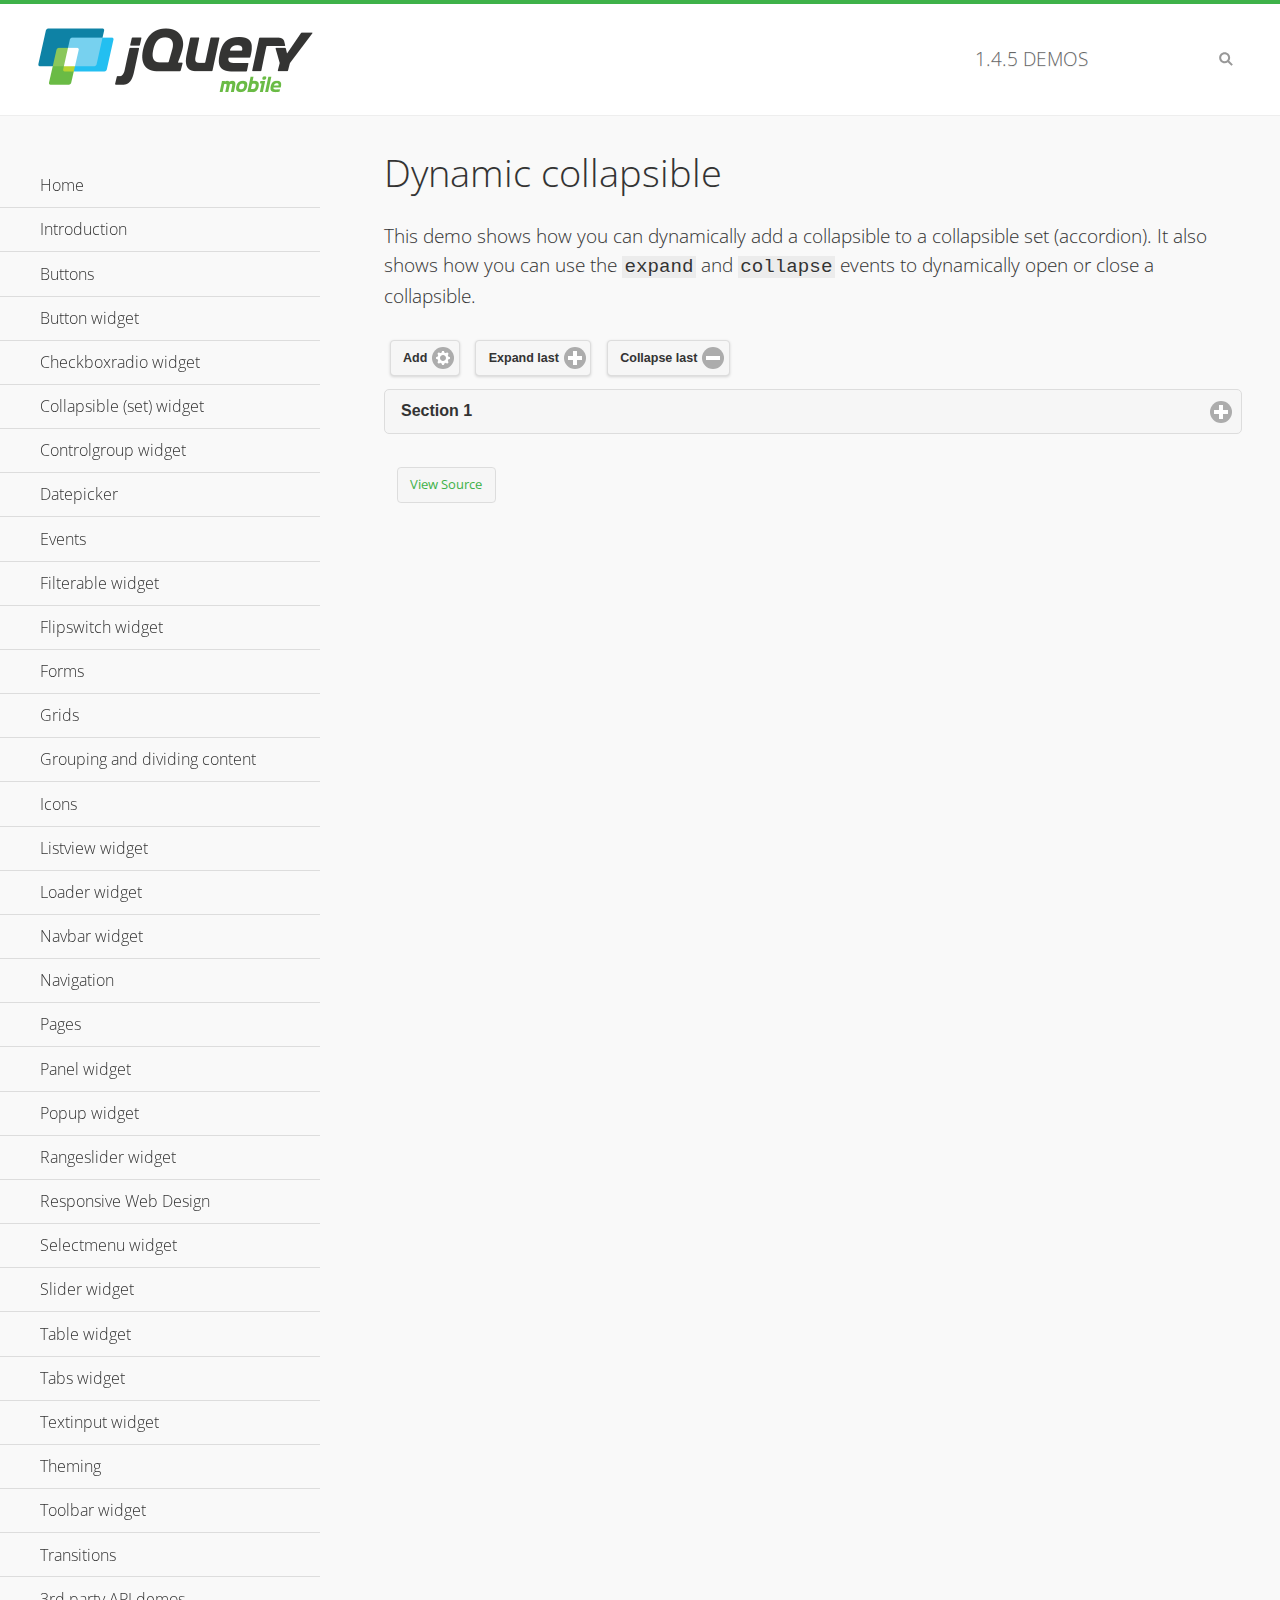
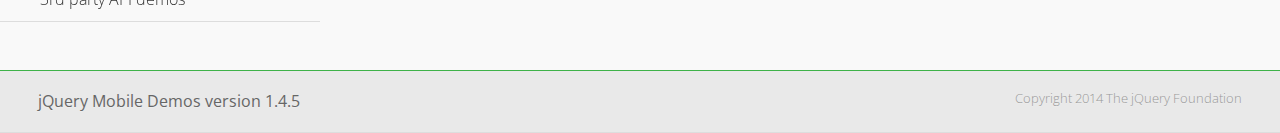
<file: jquery/demos/collapsible-dynamic/index.html>
<!DOCTYPE html>
<html>
<head>
	<meta charset="utf-8">
	<meta name="viewport" content="width=device-width, initial-scale=1">
	<title>Dynamic collapsible - jQuery Mobile Demos</title>
	<link rel="shortcut icon" href="../favicon.ico">
    <link rel="stylesheet" href="http://fonts.googleapis.com/css?family=Open+Sans:300,400,700">
	<link rel="stylesheet" href="../css/themes/default/jquery.mobile-1.4.5.min.css">
	<link rel="stylesheet" href="../_assets/css/jqm-demos.css">
	<script src="../js/jquery.js"></script>
	<script src="../_assets/js/index.js"></script>
	<script src="../js/jquery.mobile-1.4.5.min.js"></script>
	<script>
		$( document ).on( "pagecreate", function() {
			var nextId = 1;

			$("#add").click(function() {
				nextId++;
				var content = "<div data-role='collapsible' id='set" + nextId + "'><h3>Section " + nextId + "</h3><p>I am the collapsible content in a set so this feels like an accordion. I am hidden by default because I have the 'collapsed' state; you need to expand the header to see me.</p></div>";

				$( "#set" ).append( content ).collapsibleset( "refresh" );
			});

			$( "#expand" ).click(function() {
				$("#set").children(":last").collapsible( "expand" );
			});

			$( "#collapse" ).click(function() {
				$( "#set" ).children( ":last" ).collapsible( "collapse" );
			});
		});
	</script>
</head>
<body>
<div data-role="page" class="jqm-demos">

	<div data-role="header" class="jqm-header">
		<h2><a href="../" title="jQuery Mobile Demos home"><img src="../_assets/img/jquery-logo.png" alt="jQuery Mobile"></a></h2>
		<p><span class="jqm-version"></span> Demos</p>
		<a href="#" class="jqm-navmenu-link ui-btn ui-btn-icon-notext ui-corner-all ui-icon-bars ui-nodisc-icon ui-alt-icon ui-btn-left">Menu</a>
		<a href="#" class="jqm-search-link ui-btn ui-btn-icon-notext ui-corner-all ui-icon-search ui-nodisc-icon ui-alt-icon ui-btn-right">Search</a>
	</div><!-- /header -->

	<div role="main" class="ui-content jqm-content">

        <h1>Dynamic collapsible</h1>

        <p>This demo shows how you can dynamically add a collapsible to a collapsible set (accordion). It also shows how you can use the <code>expand</code> and <code>collapse</code> events to dynamically open or close a collapsible.</p>

        <div data-demo-html="true" data-demo-js="true">
            <button type="button" data-icon="gear" data-iconpos="right" data-mini="true" data-inline="true" id="add">Add</button>
            <button type="button" data-icon="plus" data-iconpos="right" data-mini="true" data-inline="true" id="expand">Expand last</button>
            <button type="button" data-icon="minus" data-iconpos="right" data-mini="true" data-inline="true" id="collapse">Collapse last</button>

            <div data-role="collapsibleset" data-content-theme="a" data-iconpos="right" id="set">
                <div data-role="collapsible" id="set1" data-collapsed="true">
                    <h3>Section 1</h3>
                    <p>I'm the collapsible content.</p>
                </div>
            </div>

        </div><!--/demo-html -->

	</div><!-- /content -->
	    <div data-role="panel" class="jqm-navmenu-panel" data-position="left" data-display="overlay" data-theme="a">
	    	<ul class="jqm-list ui-alt-icon ui-nodisc-icon">
<li data-filtertext="demos homepage" data-icon="home"><a href=".././">Home</a></li>
<li data-filtertext="introduction overview getting started"><a href="../intro/" data-ajax="false">Introduction</a></li>
<li data-filtertext="buttons button markup buttonmarkup method anchor link button element"><a href="../button-markup/" data-ajax="false">Buttons</a></li>
<li data-filtertext="form button widget input button submit reset"><a href="../button/" data-ajax="false">Button widget</a></li>
<li data-role="collapsible" data-enhanced="true" data-collapsed-icon="carat-d" data-expanded-icon="carat-u" data-iconpos="right" data-inset="false" class="ui-collapsible ui-collapsible-themed-content ui-collapsible-collapsed">
	<h3 class="ui-collapsible-heading ui-collapsible-heading-collapsed">
		<a href="#" class="ui-collapsible-heading-toggle ui-btn ui-btn-icon-right ui-btn-inherit ui-icon-carat-d">
		    Checkboxradio widget<span class="ui-collapsible-heading-status"> click to expand contents</span>
		</a>
	</h3>
	<div class="ui-collapsible-content ui-body-inherit ui-collapsible-content-collapsed" aria-hidden="true">
		<ul>
			<li data-filtertext="form checkboxradio widget checkbox input checkboxes controlgroups"><a href="../checkboxradio-checkbox/" data-ajax="false">Checkboxes</a></li>
			<li data-filtertext="form checkboxradio widget radio input radio buttons controlgroups"><a href="../checkboxradio-radio/" data-ajax="false">Radio buttons</a></li>
		</ul>
	</div>
</li>
<li data-role="collapsible" data-enhanced="true" data-collapsed-icon="carat-d" data-expanded-icon="carat-u" data-iconpos="right" data-inset="false" class="ui-collapsible ui-collapsible-themed-content ui-collapsible-collapsed">
	<h3 class="ui-collapsible-heading ui-collapsible-heading-collapsed">
		<a href="#" class="ui-collapsible-heading-toggle ui-btn ui-btn-icon-right ui-btn-inherit ui-icon-carat-d">
			Collapsible (set) widget<span class="ui-collapsible-heading-status"> click to expand contents</span>
		</a>
	</h3>
	<div class="ui-collapsible-content ui-body-inherit ui-collapsible-content-collapsed" aria-hidden="true">
		<ul>
			<li data-filtertext="collapsibles content formatting"><a href="../collapsible/" data-ajax="false">Collapsible</a></li>
			<li data-filtertext="dynamic collapsible set accordion append expand"><a href="../collapsible-dynamic/" data-ajax="false">Dynamic collapsibles</a></li>
			<li data-filtertext="accordions collapsible set widget content formatting grouped collapsibles"><a href="../collapsibleset/" data-ajax="false">Collapsible set</a></li>
		</ul>
	</div>
</li>
<li data-role="collapsible" data-enhanced="true" data-collapsed-icon="carat-d" data-expanded-icon="carat-u" data-iconpos="right" data-inset="false" class="ui-collapsible ui-collapsible-themed-content ui-collapsible-collapsed">
	<h3 class="ui-collapsible-heading ui-collapsible-heading-collapsed">
		<a href="#" class="ui-collapsible-heading-toggle ui-btn ui-btn-icon-right ui-btn-inherit ui-icon-carat-d">
			Controlgroup widget<span class="ui-collapsible-heading-status"> click to expand contents</span>
		</a>
	</h3>
	<div class="ui-collapsible-content ui-body-inherit ui-collapsible-content-collapsed" aria-hidden="true">
		<ul>
			<li data-filtertext="controlgroups selectmenu checkboxradio input grouped buttons horizontal vertical"><a href="../controlgroup/" data-ajax="false">Controlgroup</a></li>
			<li data-filtertext="dynamic controlgroup dynamically add buttons"><a href="../controlgroup-dynamic/" data-ajax="false">Dynamic controlgroups</a></li>
		</ul>
	</div>
</li>
<li data-filtertext="form datepicker widget date input"><a href="../datepicker/" data-ajax="false">Datepicker</a></li>
<li data-role="collapsible" data-enhanced="true" data-collapsed-icon="carat-d" data-expanded-icon="carat-u" data-iconpos="right" data-inset="false" class="ui-collapsible ui-collapsible-themed-content ui-collapsible-collapsed">
	<h3 class="ui-collapsible-heading ui-collapsible-heading-collapsed">
		<a href="#" class="ui-collapsible-heading-toggle ui-btn ui-btn-icon-right ui-btn-inherit ui-icon-carat-d">
			Events<span class="ui-collapsible-heading-status"> click to expand contents</span>
		</a>
	</h3>
	<div class="ui-collapsible-content ui-body-inherit ui-collapsible-content-collapsed" aria-hidden="true">
		<ul>
			<li data-filtertext="swipe to delete list items listviews swipe events"><a href="../swipe-list/" data-ajax="false">Swipe list items</a></li>
			<li data-filtertext="swipe to navigate swipe page navigation swipe events"><a href="../swipe-page/" data-ajax="false">Swipe page navigation</a></li>
		</ul>
	</div>
</li>
<li data-filtertext="filterable filter elements sorting searching listview table"><a href="../filterable/" data-ajax="false">Filterable widget</a></li>
<li data-filtertext="form flipswitch widget flip toggle switch binary select checkbox input"><a href="../flipswitch/" data-ajax="false">Flipswitch widget</a></li>
<li data-role="collapsible" data-enhanced="true" data-collapsed-icon="carat-d" data-expanded-icon="carat-u" data-iconpos="right" data-inset="false" class="ui-collapsible ui-collapsible-themed-content ui-collapsible-collapsed">
	<h3 class="ui-collapsible-heading ui-collapsible-heading-collapsed">
		<a href="#" class="ui-collapsible-heading-toggle ui-btn ui-btn-icon-right ui-btn-inherit ui-icon-carat-d">
			Forms<span class="ui-collapsible-heading-status"> click to expand contents</span>
		</a>
	</h3>
	<div class="ui-collapsible-content ui-body-inherit ui-collapsible-content-collapsed" aria-hidden="true">
		<ul>
			<li data-filtertext="forms text checkbox radio range button submit reset inputs selects textarea slider flipswitch label form elements"><a href="../forms/" data-ajax="false">Forms</a></li>
			<li data-filtertext="form hide labels hidden accessible ui-hidden-accessible forms"><a href="../forms-label-hidden-accessible/" data-ajax="false">Hide labels</a></li>
			<li data-filtertext="form field containers fieldcontain ui-field-contain forms"><a href="../forms-field-contain/" data-ajax="false">Field containers</a></li>
			<li data-filtertext="forms disabled form elements"><a href="../forms-disabled/" data-ajax="false">Forms disabled</a></li>
			<li data-filtertext="forms gallery examples overview forms text checkbox radio range button submit reset inputs selects textarea slider flipswitch label form elements"><a href="../forms-gallery/" data-ajax="false">Forms gallery</a></li>
		</ul>
	</div>
</li>
<li data-role="collapsible" data-enhanced="true" data-collapsed-icon="carat-d" data-expanded-icon="carat-u" data-iconpos="right" data-inset="false" class="ui-collapsible ui-collapsible-themed-content ui-collapsible-collapsed">
	<h3 class="ui-collapsible-heading ui-collapsible-heading-collapsed">
		<a href="#" class="ui-collapsible-heading-toggle ui-btn ui-btn-icon-right ui-btn-inherit ui-icon-carat-d">
			Grids<span class="ui-collapsible-heading-status"> click to expand contents</span>
		</a>
	</h3>
	<div class="ui-collapsible-content ui-body-inherit ui-collapsible-content-collapsed" aria-hidden="true">
		<ul>
			<li data-filtertext="grids columns blocks content formatting rwd responsive css framework"><a href="../grids/" data-ajax="false">Grids</a></li>
			<li data-filtertext="buttons in grids css framework"><a href="../grids-buttons/" data-ajax="false">Buttons in grids</a></li>
			<li data-filtertext="custom responsive grids rwd css framework"><a href="../grids-custom-responsive/" data-ajax="false">Custom responsive grids</a></li>
		</ul>
	</div>
</li>
<li data-filtertext="blocks content formatting sections heading"><a href="../body-bar-classes/" data-ajax="false">Grouping and dividing content</a></li>
<li data-role="collapsible" data-enhanced="true" data-collapsed-icon="carat-d" data-expanded-icon="carat-u" data-iconpos="right" data-inset="false" class="ui-collapsible ui-collapsible-themed-content ui-collapsible-collapsed">
	<h3 class="ui-collapsible-heading ui-collapsible-heading-collapsed">
		<a href="#" class="ui-collapsible-heading-toggle ui-btn ui-btn-icon-right ui-btn-inherit ui-icon-carat-d">
			Icons<span class="ui-collapsible-heading-status"> click to expand contents</span>
		</a>
	</h3>
	<div class="ui-collapsible-content ui-body-inherit ui-collapsible-content-collapsed" aria-hidden="true">
		<ul>
			<li data-filtertext="button icons svg disc alt custom icon position"><a href="../icons/" data-ajax="false">Icons</a></li>
			<li data-filtertext=""><a href="../icons-grunticon/" data-ajax="false">Grunticon loader</a></li>
		</ul>
	</div>
</li>
<li data-role="collapsible" data-enhanced="true" data-collapsed-icon="carat-d" data-expanded-icon="carat-u" data-iconpos="right" data-inset="false" class="ui-collapsible ui-collapsible-themed-content ui-collapsible-collapsed">
	<h3 class="ui-collapsible-heading ui-collapsible-heading-collapsed">
		<a href="#" class="ui-collapsible-heading-toggle ui-btn ui-btn-icon-right ui-btn-inherit ui-icon-carat-d">
			Listview widget<span class="ui-collapsible-heading-status"> click to expand contents</span>
		</a>
	</h3>
	<div class="ui-collapsible-content ui-body-inherit ui-collapsible-content-collapsed" aria-hidden="true">
		<ul>
			<li data-filtertext="listview widget thumbnails icons nested split button collapsible ul ol"><a href="../listview/" data-ajax="false">Listview</a></li>
			<li data-filtertext="autocomplete filterable reveal listview filtertextbeforefilter placeholder"><a href="../listview-autocomplete/" data-ajax="false">Listview autocomplete</a></li>
			<li data-filtertext="autocomplete filterable reveal listview remote data filtertextbeforefilter placeholder"><a href="../listview-autocomplete-remote/" data-ajax="false">Listview autocomplete remote data</a></li>
			<li data-filtertext="autodividers anchor jump scroll linkbars listview lists ul ol"><a href="../listview-autodividers-linkbar/" data-ajax="false">Listview autodividers linkbar</a></li>
			<li data-filtertext="listview autodividers selector autodividersselector lists ul ol"><a href="../listview-autodividers-selector/" data-ajax="false">Listview autodividers selector</a></li>
			<li data-filtertext="listview nested list items"><a href="../listview-nested-lists/" data-ajax="false">Nested Listviews</a></li>
			<li data-filtertext="listview collapsible list items flat"><a href="../listview-collapsible-item-flat/" data-ajax="false">Listview collapsible list items (flat)</a></li>
			<li data-filtertext="listview collapsible list indented"><a href="../listview-collapsible-item-indented/" data-ajax="false">Listview collapsible list items (indented)</a></li>
			<li data-filtertext="grid listview responsive grids responsive listviews lists ul"><a href="../listview-grid/" data-ajax="false">Listview responsive grid</a></li>
		</ul>
	</div>
</li>
<li data-filtertext="loader widget page loading navigation overlay spinner"><a href="../loader/" data-ajax="false">Loader widget</a></li>
<li data-filtertext="navbar widget navmenu toolbars header footer"><a href="../navbar/" data-ajax="false">Navbar widget</a></li>
<li data-role="collapsible" data-enhanced="true" data-collapsed-icon="carat-d" data-expanded-icon="carat-u" data-iconpos="right" data-inset="false" class="ui-collapsible ui-collapsible-themed-content ui-collapsible-collapsed">
	<h3 class="ui-collapsible-heading ui-collapsible-heading-collapsed">
		<a href="#" class="ui-collapsible-heading-toggle ui-btn ui-btn-icon-right ui-btn-inherit ui-icon-carat-d">
			Navigation<span class="ui-collapsible-heading-status"> click to expand contents</span>
		</a>
	</h3>
	<div class="ui-collapsible-content ui-body-inherit ui-collapsible-content-collapsed" aria-hidden="true">
		<ul>
			<li data-filtertext="ajax navigation navigate widget history event method"><a href="../navigation/" data-ajax="false">Navigation</a></li>
			<li data-filtertext="linking pages page links navigation ajax prefetch cache"><a href="../navigation-linking-pages/" data-ajax="false">Linking pages</a></li>
			<!-- <li data-filtertext="php redirect server redirection server-side navigation"><a href="../navigation-php-redirect/" data-ajax="false">PHP redirect demo</a></li>-->
			<li data-filtertext="navigation redirection hash query"><a href="../navigation-hash-processing/" data-ajax="false">Hash processing demo</a></li>
			<li data-filtertext="navigation redirection hash query"><a href="../page-events/" data-ajax="false">Page Navigation Events</a></li>
		</ul>
	</div>
</li>
<li data-role="collapsible" data-enhanced="true" data-collapsed-icon="carat-d" data-expanded-icon="carat-u" data-iconpos="right" data-inset="false" class="ui-collapsible ui-collapsible-themed-content ui-collapsible-collapsed">
	<h3 class="ui-collapsible-heading ui-collapsible-heading-collapsed">
		<a href="#" class="ui-collapsible-heading-toggle ui-btn ui-btn-icon-right ui-btn-inherit ui-icon-carat-d">
			Pages<span class="ui-collapsible-heading-status"> click to expand contents</span>
		</a>
	</h3>
	<div class="ui-collapsible-content ui-body-inherit ui-collapsible-content-collapsed" aria-hidden="true">
		<ul>
			<li data-filtertext="pages page widget ajax navigation"><a href="../pages/" data-ajax="false">Pages</a></li>
			<li data-filtertext="single page"><a href="../pages-single-page/" data-ajax="false">Single page</a></li>
			<li data-filtertext="multipage multi-page page"><a href="../pages-multi-page/" data-ajax="false">Multi-page template</a></li>
			<li data-filtertext="dialog page widget modal popup"><a href="../pages-dialog/" data-ajax="false">Dialog page</a></li>
		</ul>
	</div>
</li>
<li data-role="collapsible" data-enhanced="true" data-collapsed-icon="carat-d" data-expanded-icon="carat-u" data-iconpos="right" data-inset="false" class="ui-collapsible ui-collapsible-themed-content ui-collapsible-collapsed">
	<h3 class="ui-collapsible-heading ui-collapsible-heading-collapsed">
		<a href="#" class="ui-collapsible-heading-toggle ui-btn ui-btn-icon-right ui-btn-inherit ui-icon-carat-d">
			Panel widget<span class="ui-collapsible-heading-status"> click to expand contents</span>
		</a>
	</h3>
	<div class="ui-collapsible-content ui-body-inherit ui-collapsible-content-collapsed" aria-hidden="true">
		<ul>
			<li data-filtertext="panel widget sliding panels reveal push overlay responsive"><a href="../panel/" data-ajax="false">Panel</a></li>
			<li data-filtertext=""><a href="../panel-external/" data-ajax="false">External panels</a></li>
			<li data-filtertext="panel "><a href="../panel-fixed/" data-ajax="false">Fixed panels</a></li>
			<li data-filtertext="panel slide panels sliding panels shadow rwd responsive breakpoint"><a href="../panel-responsive/" data-ajax="false">Panels responsive</a></li>
			<li data-filtertext="panel custom style custom panel width reveal shadow listview panel styling page background wrapper"><a href="../panel-styling/" data-ajax="false">Custom panel style</a></li>
			<li data-filtertext="panel open on swipe"><a href="../panel-swipe-open/" data-ajax="false">Panel open on swipe</a></li>
			<li data-filtertext="panels outside page internal external toolbars"><a href="../panel-external-internal/" data-ajax="false">Panel external and internal</a></li>
		</ul>
	</div>
</li>
<li data-role="collapsible" data-enhanced="true" data-collapsed-icon="carat-d" data-expanded-icon="carat-u" data-iconpos="right" data-inset="false" class="ui-collapsible ui-collapsible-themed-content ui-collapsible-collapsed">
	<h3 class="ui-collapsible-heading ui-collapsible-heading-collapsed">
		<a href="#" class="ui-collapsible-heading-toggle ui-btn ui-btn-icon-right ui-btn-inherit ui-icon-carat-d">
			Popup widget<span class="ui-collapsible-heading-status"> click to expand contents</span>
		</a>
	</h3>
	<div class="ui-collapsible-content ui-body-inherit ui-collapsible-content-collapsed" aria-hidden="true">
		<ul>
			<li data-filtertext="popup widget popups dialog modal transition tooltip lightbox form overlay screen flip pop fade transition"><a href="../popup/" data-ajax="false">Popup</a></li>
			<li data-filtertext="popup alignment position"><a href="../popup-alignment/" data-ajax="false">Popup alignment</a></li>
			<li data-filtertext="popup arrow size popups popover"><a href="../popup-arrow-size/" data-ajax="false">Popup arrow size</a></li>
			<li data-filtertext="dynamic popups popup images lightbox"><a href="../popup-dynamic/" data-ajax="false">Dynamic popups</a></li>
			<li data-filtertext="popups with iframes scaling"><a href="../popup-iframe/" data-ajax="false">Popups with iframes</a></li>
			<li data-filtertext="popup image scaling"><a href="../popup-image-scaling/" data-ajax="false">Popup image scaling</a></li>
			<li data-filtertext="external popup outside multi-page"><a href="../popup-outside-multipage/" data-ajax="false">Popup outside multi-page</a></li>
		</ul>
	</div>
</li>
<li data-filtertext="form rangeslider widget dual sliders dual handle sliders range input"><a href="../rangeslider/" data-ajax="false">Rangeslider widget</a></li>
<li data-filtertext="responsive web design rwd adaptive progressive enhancement PE accessible mobile breakpoints media query media queries"><a href="../rwd/" data-ajax="false">Responsive Web Design</a></li>
<li data-role="collapsible" data-enhanced="true" data-collapsed-icon="carat-d" data-expanded-icon="carat-u" data-iconpos="right" data-inset="false" class="ui-collapsible ui-collapsible-themed-content ui-collapsible-collapsed">
	<h3 class="ui-collapsible-heading ui-collapsible-heading-collapsed">
		<a href="#" class="ui-collapsible-heading-toggle ui-btn ui-btn-icon-right ui-btn-inherit ui-icon-carat-d">
			Selectmenu widget<span class="ui-collapsible-heading-status"> click to expand contents</span>
		</a>
	</h3>
	<div class="ui-collapsible-content ui-body-inherit ui-collapsible-content-collapsed" aria-hidden="true">
		<ul>
			<li data-filtertext="form selectmenu widget select input custom select menu selects"><a href="../selectmenu/" data-ajax="false">Selectmenu</a></li>
			<li data-filtertext="form custom select menu selectmenu widget custom menu option optgroup multiple selects"><a href="../selectmenu-custom/" data-ajax="false">Custom select menu</a></li>
			<li data-filtertext="filterable select filter popup dialog"><a href="../selectmenu-custom-filter/" data-ajax="false">Custom select menu with filter</a></li>
		</ul>
	</div>
</li>
<li data-role="collapsible" data-enhanced="true" data-collapsed-icon="carat-d" data-expanded-icon="carat-u" data-iconpos="right" data-inset="false" class="ui-collapsible ui-collapsible-themed-content ui-collapsible-collapsed">
	<h3 class="ui-collapsible-heading ui-collapsible-heading-collapsed">
		<a href="#" class="ui-collapsible-heading-toggle ui-btn ui-btn-icon-right ui-btn-inherit ui-icon-carat-d">
			Slider widget<span class="ui-collapsible-heading-status"> click to expand contents</span>
		</a>
	</h3>
	<div class="ui-collapsible-content ui-body-inherit ui-collapsible-content-collapsed" aria-hidden="true">
		<ul>
			<li data-filtertext="form slider widget range input single sliders"><a href="../slider/" data-ajax="false">Slider</a></li>
			<li data-filtertext="form slider widget flipswitch slider binary select flip toggle switch"><a href="../slider-flipswitch/" data-ajax="false">Slider flip toggle switch</a></li>
			<li data-filtertext="form slider tooltip handle value input range sliders"><a href="../slider-tooltip/" data-ajax="false">Slider tooltip</a></li>
		</ul>
	</div>
</li>
<li data-role="collapsible" data-enhanced="true" data-collapsed-icon="carat-d" data-expanded-icon="carat-u" data-iconpos="right" data-inset="false" class="ui-collapsible ui-collapsible-themed-content ui-collapsible-collapsed">
	<h3 class="ui-collapsible-heading ui-collapsible-heading-collapsed">
		<a href="#" class="ui-collapsible-heading-toggle ui-btn ui-btn-icon-right ui-btn-inherit ui-icon-carat-d">
			Table widget<span class="ui-collapsible-heading-status"> click to expand contents</span>
		</a>
	</h3>
	<div class="ui-collapsible-content ui-body-inherit ui-collapsible-content-collapsed" aria-hidden="true">
		<ul>
			<li data-filtertext="table widget reflow column toggle th td responsive tables rwd hide show tabular"><a href="../table-column-toggle/" data-ajax="false">Table Column Toggle</a></li>
			<li data-filtertext="table column toggle phone comparison demo"><a href="../table-column-toggle-example/" data-ajax="false">Table Column Toggle demo</a></li>
			<li data-filtertext="responsive tables table column toggle heading groups rwd breakpoint"><a href="../table-column-toggle-heading-groups/" data-ajax="false">Table Column Toggle heading groups</a></li>
			<li data-filtertext="responsive tables table column toggle hide rwd breakpoint customization options"><a href="../table-column-toggle-options/" data-ajax="false">Table Column Toggle options</a></li>
			<li data-filtertext="table reflow th td responsive rwd columns tabular"><a href="../table-reflow/" data-ajax="false">Table Reflow</a></li>
			<li data-filtertext="responsive tables table reflow heading groups rwd breakpoint"><a href="../table-reflow-heading-groups/" data-ajax="false">Table Reflow heading groups</a></li>
			<li data-filtertext="responsive tables table reflow stripes strokes table style"><a href="../table-reflow-stripes-strokes/" data-ajax="false">Table Reflow stripes and strokes</a></li>
			<li data-filtertext="responsive tables table reflow stack custom styles"><a href="../table-reflow-styling/" data-ajax="false">Table Reflow custom styles</a></li>
		</ul>
	</div>
</li>
<li data-filtertext="ui tabs widget"><a href="../tabs/" data-ajax="false">Tabs widget</a></li>
<li data-filtertext="form textinput widget text input textarea number date time tel email file color password"><a href="../textinput/" data-ajax="false">Textinput widget</a></li>
<li data-role="collapsible" data-enhanced="true" data-collapsed-icon="carat-d" data-expanded-icon="carat-u" data-iconpos="right" data-inset="false" class="ui-collapsible ui-collapsible-themed-content ui-collapsible-collapsed">
	<h3 class="ui-collapsible-heading ui-collapsible-heading-collapsed">
		<a href="#" class="ui-collapsible-heading-toggle ui-btn ui-btn-icon-right ui-btn-inherit ui-icon-carat-d">
			Theming<span class="ui-collapsible-heading-status"> click to expand contents</span>
		</a>
	</h3>
	<div class="ui-collapsible-content ui-body-inherit ui-collapsible-content-collapsed" aria-hidden="true">
		<ul>
			<li data-filtertext="default theme swatches theming style css"><a href="../theme-default/" data-ajax="false">Default theme</a></li>
			<li data-filtertext="classic theme old theme swatches theming style css"><a href="../theme-classic/" data-ajax="false">Classic theme</a></li>
		</ul>
	</div>
</li>
<li data-role="collapsible" data-enhanced="true" data-collapsed-icon="carat-d" data-expanded-icon="carat-u" data-iconpos="right" data-inset="false" class="ui-collapsible ui-collapsible-themed-content ui-collapsible-collapsed">
	<h3 class="ui-collapsible-heading ui-collapsible-heading-collapsed">
		<a href="#" class="ui-collapsible-heading-toggle ui-btn ui-btn-icon-right ui-btn-inherit ui-icon-carat-d">
			Toolbar widget<span class="ui-collapsible-heading-status"> click to expand contents</span>
		</a>
	</h3>
	<div class="ui-collapsible-content ui-body-inherit ui-collapsible-content-collapsed" aria-hidden="true">
		<ul>
			<li data-filtertext="toolbar widget header footer toolbars fixed fullscreen external sections"><a href="../toolbar/" data-ajax="false">Toolbar</a></li>
			<li data-filtertext="dynamic toolbars dynamically add toolbar header footer"><a href="../toolbar-dynamic/" data-ajax="false">Dynamic toolbars</a></li>
			<li data-filtertext="external toolbars header footer"><a href="../toolbar-external/" data-ajax="false">External toolbars</a></li>
			<li data-filtertext="fixed toolbars header footer"><a href="../toolbar-fixed/" data-ajax="false">Fixed toolbars</a></li>
			<li data-filtertext="fixed fullscreen toolbars header footer"><a href="../toolbar-fixed-fullscreen/" data-ajax="false">Fullscreen toolbars</a></li>
			<li data-filtertext="external fixed toolbars header footer"><a href="../toolbar-fixed-external/" data-ajax="false">Fixed external toolbars</a></li>
			<li data-filtertext="external persistent toolbars header footer navbar navmenu"><a href="../toolbar-fixed-persistent/" data-ajax="false">Persistent toolbars</a></li>
			<li data-filtertext="external ajax optimized toolbars persistent toolbars header footer navbar"><a href="../toolbar-fixed-persistent-optimized/" data-ajax="false">Ajax optimized toolbars</a></li>
			<li data-filtertext="form in toolbars header footer"><a href="../toolbar-fixed-forms/" data-ajax="false">Form in toolbar</a></li>
		</ul>
	</div>
</li>
<li data-filtertext="page transitions animated pages popup navigation flip slide fade pop"><a href="../transitions/" data-ajax="false">Transitions</a></li>
<li data-role="collapsible" data-enhanced="true" data-collapsed-icon="carat-d" data-expanded-icon="carat-u" data-iconpos="right" data-inset="false" class="ui-collapsible ui-collapsible-themed-content ui-collapsible-collapsed">
	<h3 class="ui-collapsible-heading ui-collapsible-heading-collapsed">
		<a href="#" class="ui-collapsible-heading-toggle ui-btn ui-btn-icon-right ui-btn-inherit ui-icon-carat-d">
			3rd party API demos<span class="ui-collapsible-heading-status"> click to expand contents</span>
		</a>
	</h3>
	<div class="ui-collapsible-content ui-body-inherit ui-collapsible-content-collapsed" aria-hidden="true">
		<ul>
			<li data-filtertext="backbone requirejs navigation router"><a href="../backbone-requirejs/" data-ajax="false">Backbone RequireJS</a></li>
			<li data-filtertext="google maps geolocation demo"><a href="../map-geolocation/" data-ajax="false">Google Maps geolocation</a></li>
			<li data-filtertext="google maps hybrid"><a href="../map-list-toggle/" data-ajax="false">Google Maps list toggle</a></li>
		</ul>
	</div>
</li>



		     </ul>
		</div><!-- /panel -->


	<div data-role="footer" data-position="fixed" data-tap-toggle="false" class="jqm-footer">
		<p>jQuery Mobile Demos version <span class="jqm-version"></span></p>
		<p>Copyright 2014 The jQuery Foundation</p>
	</div><!-- /footer -->
	<!-- TODO: This should become an external panel so we can add input to markup (unique ID) -->
    <div data-role="panel" class="jqm-search-panel" data-position="right" data-display="overlay" data-theme="a">
		<div class="jqm-search">
			<ul class="jqm-list" data-filter-placeholder="Search demos..." data-filter-reveal="true">
<li data-filtertext="demos homepage" data-icon="home"><a href=".././">Home</a></li>
<li data-filtertext="introduction overview getting started"><a href="../intro/" data-ajax="false">Introduction</a></li>
<li data-filtertext="buttons button markup buttonmarkup method anchor link button element"><a href="../button-markup/" data-ajax="false">Buttons</a></li>
<li data-filtertext="form button widget input button submit reset"><a href="../button/" data-ajax="false">Button widget</a></li>
<li data-role="collapsible" data-enhanced="true" data-collapsed-icon="carat-d" data-expanded-icon="carat-u" data-iconpos="right" data-inset="false" class="ui-collapsible ui-collapsible-themed-content ui-collapsible-collapsed">
	<h3 class="ui-collapsible-heading ui-collapsible-heading-collapsed">
		<a href="#" class="ui-collapsible-heading-toggle ui-btn ui-btn-icon-right ui-btn-inherit ui-icon-carat-d">
		    Checkboxradio widget<span class="ui-collapsible-heading-status"> click to expand contents</span>
		</a>
	</h3>
	<div class="ui-collapsible-content ui-body-inherit ui-collapsible-content-collapsed" aria-hidden="true">
		<ul>
			<li data-filtertext="form checkboxradio widget checkbox input checkboxes controlgroups"><a href="../checkboxradio-checkbox/" data-ajax="false">Checkboxes</a></li>
			<li data-filtertext="form checkboxradio widget radio input radio buttons controlgroups"><a href="../checkboxradio-radio/" data-ajax="false">Radio buttons</a></li>
		</ul>
	</div>
</li>
<li data-role="collapsible" data-enhanced="true" data-collapsed-icon="carat-d" data-expanded-icon="carat-u" data-iconpos="right" data-inset="false" class="ui-collapsible ui-collapsible-themed-content ui-collapsible-collapsed">
	<h3 class="ui-collapsible-heading ui-collapsible-heading-collapsed">
		<a href="#" class="ui-collapsible-heading-toggle ui-btn ui-btn-icon-right ui-btn-inherit ui-icon-carat-d">
			Collapsible (set) widget<span class="ui-collapsible-heading-status"> click to expand contents</span>
		</a>
	</h3>
	<div class="ui-collapsible-content ui-body-inherit ui-collapsible-content-collapsed" aria-hidden="true">
		<ul>
			<li data-filtertext="collapsibles content formatting"><a href="../collapsible/" data-ajax="false">Collapsible</a></li>
			<li data-filtertext="dynamic collapsible set accordion append expand"><a href="../collapsible-dynamic/" data-ajax="false">Dynamic collapsibles</a></li>
			<li data-filtertext="accordions collapsible set widget content formatting grouped collapsibles"><a href="../collapsibleset/" data-ajax="false">Collapsible set</a></li>
		</ul>
	</div>
</li>
<li data-role="collapsible" data-enhanced="true" data-collapsed-icon="carat-d" data-expanded-icon="carat-u" data-iconpos="right" data-inset="false" class="ui-collapsible ui-collapsible-themed-content ui-collapsible-collapsed">
	<h3 class="ui-collapsible-heading ui-collapsible-heading-collapsed">
		<a href="#" class="ui-collapsible-heading-toggle ui-btn ui-btn-icon-right ui-btn-inherit ui-icon-carat-d">
			Controlgroup widget<span class="ui-collapsible-heading-status"> click to expand contents</span>
		</a>
	</h3>
	<div class="ui-collapsible-content ui-body-inherit ui-collapsible-content-collapsed" aria-hidden="true">
		<ul>
			<li data-filtertext="controlgroups selectmenu checkboxradio input grouped buttons horizontal vertical"><a href="../controlgroup/" data-ajax="false">Controlgroup</a></li>
			<li data-filtertext="dynamic controlgroup dynamically add buttons"><a href="../controlgroup-dynamic/" data-ajax="false">Dynamic controlgroups</a></li>
		</ul>
	</div>
</li>
<li data-filtertext="form datepicker widget date input"><a href="../datepicker/" data-ajax="false">Datepicker</a></li>
<li data-role="collapsible" data-enhanced="true" data-collapsed-icon="carat-d" data-expanded-icon="carat-u" data-iconpos="right" data-inset="false" class="ui-collapsible ui-collapsible-themed-content ui-collapsible-collapsed">
	<h3 class="ui-collapsible-heading ui-collapsible-heading-collapsed">
		<a href="#" class="ui-collapsible-heading-toggle ui-btn ui-btn-icon-right ui-btn-inherit ui-icon-carat-d">
			Events<span class="ui-collapsible-heading-status"> click to expand contents</span>
		</a>
	</h3>
	<div class="ui-collapsible-content ui-body-inherit ui-collapsible-content-collapsed" aria-hidden="true">
		<ul>
			<li data-filtertext="swipe to delete list items listviews swipe events"><a href="../swipe-list/" data-ajax="false">Swipe list items</a></li>
			<li data-filtertext="swipe to navigate swipe page navigation swipe events"><a href="../swipe-page/" data-ajax="false">Swipe page navigation</a></li>
		</ul>
	</div>
</li>
<li data-filtertext="filterable filter elements sorting searching listview table"><a href="../filterable/" data-ajax="false">Filterable widget</a></li>
<li data-filtertext="form flipswitch widget flip toggle switch binary select checkbox input"><a href="../flipswitch/" data-ajax="false">Flipswitch widget</a></li>
<li data-role="collapsible" data-enhanced="true" data-collapsed-icon="carat-d" data-expanded-icon="carat-u" data-iconpos="right" data-inset="false" class="ui-collapsible ui-collapsible-themed-content ui-collapsible-collapsed">
	<h3 class="ui-collapsible-heading ui-collapsible-heading-collapsed">
		<a href="#" class="ui-collapsible-heading-toggle ui-btn ui-btn-icon-right ui-btn-inherit ui-icon-carat-d">
			Forms<span class="ui-collapsible-heading-status"> click to expand contents</span>
		</a>
	</h3>
	<div class="ui-collapsible-content ui-body-inherit ui-collapsible-content-collapsed" aria-hidden="true">
		<ul>
			<li data-filtertext="forms text checkbox radio range button submit reset inputs selects textarea slider flipswitch label form elements"><a href="../forms/" data-ajax="false">Forms</a></li>
			<li data-filtertext="form hide labels hidden accessible ui-hidden-accessible forms"><a href="../forms-label-hidden-accessible/" data-ajax="false">Hide labels</a></li>
			<li data-filtertext="form field containers fieldcontain ui-field-contain forms"><a href="../forms-field-contain/" data-ajax="false">Field containers</a></li>
			<li data-filtertext="forms disabled form elements"><a href="../forms-disabled/" data-ajax="false">Forms disabled</a></li>
			<li data-filtertext="forms gallery examples overview forms text checkbox radio range button submit reset inputs selects textarea slider flipswitch label form elements"><a href="../forms-gallery/" data-ajax="false">Forms gallery</a></li>
		</ul>
	</div>
</li>
<li data-role="collapsible" data-enhanced="true" data-collapsed-icon="carat-d" data-expanded-icon="carat-u" data-iconpos="right" data-inset="false" class="ui-collapsible ui-collapsible-themed-content ui-collapsible-collapsed">
	<h3 class="ui-collapsible-heading ui-collapsible-heading-collapsed">
		<a href="#" class="ui-collapsible-heading-toggle ui-btn ui-btn-icon-right ui-btn-inherit ui-icon-carat-d">
			Grids<span class="ui-collapsible-heading-status"> click to expand contents</span>
		</a>
	</h3>
	<div class="ui-collapsible-content ui-body-inherit ui-collapsible-content-collapsed" aria-hidden="true">
		<ul>
			<li data-filtertext="grids columns blocks content formatting rwd responsive css framework"><a href="../grids/" data-ajax="false">Grids</a></li>
			<li data-filtertext="buttons in grids css framework"><a href="../grids-buttons/" data-ajax="false">Buttons in grids</a></li>
			<li data-filtertext="custom responsive grids rwd css framework"><a href="../grids-custom-responsive/" data-ajax="false">Custom responsive grids</a></li>
		</ul>
	</div>
</li>
<li data-filtertext="blocks content formatting sections heading"><a href="../body-bar-classes/" data-ajax="false">Grouping and dividing content</a></li>
<li data-role="collapsible" data-enhanced="true" data-collapsed-icon="carat-d" data-expanded-icon="carat-u" data-iconpos="right" data-inset="false" class="ui-collapsible ui-collapsible-themed-content ui-collapsible-collapsed">
	<h3 class="ui-collapsible-heading ui-collapsible-heading-collapsed">
		<a href="#" class="ui-collapsible-heading-toggle ui-btn ui-btn-icon-right ui-btn-inherit ui-icon-carat-d">
			Icons<span class="ui-collapsible-heading-status"> click to expand contents</span>
		</a>
	</h3>
	<div class="ui-collapsible-content ui-body-inherit ui-collapsible-content-collapsed" aria-hidden="true">
		<ul>
			<li data-filtertext="button icons svg disc alt custom icon position"><a href="../icons/" data-ajax="false">Icons</a></li>
			<li data-filtertext=""><a href="../icons-grunticon/" data-ajax="false">Grunticon loader</a></li>
		</ul>
	</div>
</li>
<li data-role="collapsible" data-enhanced="true" data-collapsed-icon="carat-d" data-expanded-icon="carat-u" data-iconpos="right" data-inset="false" class="ui-collapsible ui-collapsible-themed-content ui-collapsible-collapsed">
	<h3 class="ui-collapsible-heading ui-collapsible-heading-collapsed">
		<a href="#" class="ui-collapsible-heading-toggle ui-btn ui-btn-icon-right ui-btn-inherit ui-icon-carat-d">
			Listview widget<span class="ui-collapsible-heading-status"> click to expand contents</span>
		</a>
	</h3>
	<div class="ui-collapsible-content ui-body-inherit ui-collapsible-content-collapsed" aria-hidden="true">
		<ul>
			<li data-filtertext="listview widget thumbnails icons nested split button collapsible ul ol"><a href="../listview/" data-ajax="false">Listview</a></li>
			<li data-filtertext="autocomplete filterable reveal listview filtertextbeforefilter placeholder"><a href="../listview-autocomplete/" data-ajax="false">Listview autocomplete</a></li>
			<li data-filtertext="autocomplete filterable reveal listview remote data filtertextbeforefilter placeholder"><a href="../listview-autocomplete-remote/" data-ajax="false">Listview autocomplete remote data</a></li>
			<li data-filtertext="autodividers anchor jump scroll linkbars listview lists ul ol"><a href="../listview-autodividers-linkbar/" data-ajax="false">Listview autodividers linkbar</a></li>
			<li data-filtertext="listview autodividers selector autodividersselector lists ul ol"><a href="../listview-autodividers-selector/" data-ajax="false">Listview autodividers selector</a></li>
			<li data-filtertext="listview nested list items"><a href="../listview-nested-lists/" data-ajax="false">Nested Listviews</a></li>
			<li data-filtertext="listview collapsible list items flat"><a href="../listview-collapsible-item-flat/" data-ajax="false">Listview collapsible list items (flat)</a></li>
			<li data-filtertext="listview collapsible list indented"><a href="../listview-collapsible-item-indented/" data-ajax="false">Listview collapsible list items (indented)</a></li>
			<li data-filtertext="grid listview responsive grids responsive listviews lists ul"><a href="../listview-grid/" data-ajax="false">Listview responsive grid</a></li>
		</ul>
	</div>
</li>
<li data-filtertext="loader widget page loading navigation overlay spinner"><a href="../loader/" data-ajax="false">Loader widget</a></li>
<li data-filtertext="navbar widget navmenu toolbars header footer"><a href="../navbar/" data-ajax="false">Navbar widget</a></li>
<li data-role="collapsible" data-enhanced="true" data-collapsed-icon="carat-d" data-expanded-icon="carat-u" data-iconpos="right" data-inset="false" class="ui-collapsible ui-collapsible-themed-content ui-collapsible-collapsed">
	<h3 class="ui-collapsible-heading ui-collapsible-heading-collapsed">
		<a href="#" class="ui-collapsible-heading-toggle ui-btn ui-btn-icon-right ui-btn-inherit ui-icon-carat-d">
			Navigation<span class="ui-collapsible-heading-status"> click to expand contents</span>
		</a>
	</h3>
	<div class="ui-collapsible-content ui-body-inherit ui-collapsible-content-collapsed" aria-hidden="true">
		<ul>
			<li data-filtertext="ajax navigation navigate widget history event method"><a href="../navigation/" data-ajax="false">Navigation</a></li>
			<li data-filtertext="linking pages page links navigation ajax prefetch cache"><a href="../navigation-linking-pages/" data-ajax="false">Linking pages</a></li>
			<!-- <li data-filtertext="php redirect server redirection server-side navigation"><a href="../navigation-php-redirect/" data-ajax="false">PHP redirect demo</a></li>-->
			<li data-filtertext="navigation redirection hash query"><a href="../navigation-hash-processing/" data-ajax="false">Hash processing demo</a></li>
			<li data-filtertext="navigation redirection hash query"><a href="../page-events/" data-ajax="false">Page Navigation Events</a></li>
		</ul>
	</div>
</li>
<li data-role="collapsible" data-enhanced="true" data-collapsed-icon="carat-d" data-expanded-icon="carat-u" data-iconpos="right" data-inset="false" class="ui-collapsible ui-collapsible-themed-content ui-collapsible-collapsed">
	<h3 class="ui-collapsible-heading ui-collapsible-heading-collapsed">
		<a href="#" class="ui-collapsible-heading-toggle ui-btn ui-btn-icon-right ui-btn-inherit ui-icon-carat-d">
			Pages<span class="ui-collapsible-heading-status"> click to expand contents</span>
		</a>
	</h3>
	<div class="ui-collapsible-content ui-body-inherit ui-collapsible-content-collapsed" aria-hidden="true">
		<ul>
			<li data-filtertext="pages page widget ajax navigation"><a href="../pages/" data-ajax="false">Pages</a></li>
			<li data-filtertext="single page"><a href="../pages-single-page/" data-ajax="false">Single page</a></li>
			<li data-filtertext="multipage multi-page page"><a href="../pages-multi-page/" data-ajax="false">Multi-page template</a></li>
			<li data-filtertext="dialog page widget modal popup"><a href="../pages-dialog/" data-ajax="false">Dialog page</a></li>
		</ul>
	</div>
</li>
<li data-role="collapsible" data-enhanced="true" data-collapsed-icon="carat-d" data-expanded-icon="carat-u" data-iconpos="right" data-inset="false" class="ui-collapsible ui-collapsible-themed-content ui-collapsible-collapsed">
	<h3 class="ui-collapsible-heading ui-collapsible-heading-collapsed">
		<a href="#" class="ui-collapsible-heading-toggle ui-btn ui-btn-icon-right ui-btn-inherit ui-icon-carat-d">
			Panel widget<span class="ui-collapsible-heading-status"> click to expand contents</span>
		</a>
	</h3>
	<div class="ui-collapsible-content ui-body-inherit ui-collapsible-content-collapsed" aria-hidden="true">
		<ul>
			<li data-filtertext="panel widget sliding panels reveal push overlay responsive"><a href="../panel/" data-ajax="false">Panel</a></li>
			<li data-filtertext=""><a href="../panel-external/" data-ajax="false">External panels</a></li>
			<li data-filtertext="panel "><a href="../panel-fixed/" data-ajax="false">Fixed panels</a></li>
			<li data-filtertext="panel slide panels sliding panels shadow rwd responsive breakpoint"><a href="../panel-responsive/" data-ajax="false">Panels responsive</a></li>
			<li data-filtertext="panel custom style custom panel width reveal shadow listview panel styling page background wrapper"><a href="../panel-styling/" data-ajax="false">Custom panel style</a></li>
			<li data-filtertext="panel open on swipe"><a href="../panel-swipe-open/" data-ajax="false">Panel open on swipe</a></li>
			<li data-filtertext="panels outside page internal external toolbars"><a href="../panel-external-internal/" data-ajax="false">Panel external and internal</a></li>
		</ul>
	</div>
</li>
<li data-role="collapsible" data-enhanced="true" data-collapsed-icon="carat-d" data-expanded-icon="carat-u" data-iconpos="right" data-inset="false" class="ui-collapsible ui-collapsible-themed-content ui-collapsible-collapsed">
	<h3 class="ui-collapsible-heading ui-collapsible-heading-collapsed">
		<a href="#" class="ui-collapsible-heading-toggle ui-btn ui-btn-icon-right ui-btn-inherit ui-icon-carat-d">
			Popup widget<span class="ui-collapsible-heading-status"> click to expand contents</span>
		</a>
	</h3>
	<div class="ui-collapsible-content ui-body-inherit ui-collapsible-content-collapsed" aria-hidden="true">
		<ul>
			<li data-filtertext="popup widget popups dialog modal transition tooltip lightbox form overlay screen flip pop fade transition"><a href="../popup/" data-ajax="false">Popup</a></li>
			<li data-filtertext="popup alignment position"><a href="../popup-alignment/" data-ajax="false">Popup alignment</a></li>
			<li data-filtertext="popup arrow size popups popover"><a href="../popup-arrow-size/" data-ajax="false">Popup arrow size</a></li>
			<li data-filtertext="dynamic popups popup images lightbox"><a href="../popup-dynamic/" data-ajax="false">Dynamic popups</a></li>
			<li data-filtertext="popups with iframes scaling"><a href="../popup-iframe/" data-ajax="false">Popups with iframes</a></li>
			<li data-filtertext="popup image scaling"><a href="../popup-image-scaling/" data-ajax="false">Popup image scaling</a></li>
			<li data-filtertext="external popup outside multi-page"><a href="../popup-outside-multipage/" data-ajax="false">Popup outside multi-page</a></li>
		</ul>
	</div>
</li>
<li data-filtertext="form rangeslider widget dual sliders dual handle sliders range input"><a href="../rangeslider/" data-ajax="false">Rangeslider widget</a></li>
<li data-filtertext="responsive web design rwd adaptive progressive enhancement PE accessible mobile breakpoints media query media queries"><a href="../rwd/" data-ajax="false">Responsive Web Design</a></li>
<li data-role="collapsible" data-enhanced="true" data-collapsed-icon="carat-d" data-expanded-icon="carat-u" data-iconpos="right" data-inset="false" class="ui-collapsible ui-collapsible-themed-content ui-collapsible-collapsed">
	<h3 class="ui-collapsible-heading ui-collapsible-heading-collapsed">
		<a href="#" class="ui-collapsible-heading-toggle ui-btn ui-btn-icon-right ui-btn-inherit ui-icon-carat-d">
			Selectmenu widget<span class="ui-collapsible-heading-status"> click to expand contents</span>
		</a>
	</h3>
	<div class="ui-collapsible-content ui-body-inherit ui-collapsible-content-collapsed" aria-hidden="true">
		<ul>
			<li data-filtertext="form selectmenu widget select input custom select menu selects"><a href="../selectmenu/" data-ajax="false">Selectmenu</a></li>
			<li data-filtertext="form custom select menu selectmenu widget custom menu option optgroup multiple selects"><a href="../selectmenu-custom/" data-ajax="false">Custom select menu</a></li>
			<li data-filtertext="filterable select filter popup dialog"><a href="../selectmenu-custom-filter/" data-ajax="false">Custom select menu with filter</a></li>
		</ul>
	</div>
</li>
<li data-role="collapsible" data-enhanced="true" data-collapsed-icon="carat-d" data-expanded-icon="carat-u" data-iconpos="right" data-inset="false" class="ui-collapsible ui-collapsible-themed-content ui-collapsible-collapsed">
	<h3 class="ui-collapsible-heading ui-collapsible-heading-collapsed">
		<a href="#" class="ui-collapsible-heading-toggle ui-btn ui-btn-icon-right ui-btn-inherit ui-icon-carat-d">
			Slider widget<span class="ui-collapsible-heading-status"> click to expand contents</span>
		</a>
	</h3>
	<div class="ui-collapsible-content ui-body-inherit ui-collapsible-content-collapsed" aria-hidden="true">
		<ul>
			<li data-filtertext="form slider widget range input single sliders"><a href="../slider/" data-ajax="false">Slider</a></li>
			<li data-filtertext="form slider widget flipswitch slider binary select flip toggle switch"><a href="../slider-flipswitch/" data-ajax="false">Slider flip toggle switch</a></li>
			<li data-filtertext="form slider tooltip handle value input range sliders"><a href="../slider-tooltip/" data-ajax="false">Slider tooltip</a></li>
		</ul>
	</div>
</li>
<li data-role="collapsible" data-enhanced="true" data-collapsed-icon="carat-d" data-expanded-icon="carat-u" data-iconpos="right" data-inset="false" class="ui-collapsible ui-collapsible-themed-content ui-collapsible-collapsed">
	<h3 class="ui-collapsible-heading ui-collapsible-heading-collapsed">
		<a href="#" class="ui-collapsible-heading-toggle ui-btn ui-btn-icon-right ui-btn-inherit ui-icon-carat-d">
			Table widget<span class="ui-collapsible-heading-status"> click to expand contents</span>
		</a>
	</h3>
	<div class="ui-collapsible-content ui-body-inherit ui-collapsible-content-collapsed" aria-hidden="true">
		<ul>
			<li data-filtertext="table widget reflow column toggle th td responsive tables rwd hide show tabular"><a href="../table-column-toggle/" data-ajax="false">Table Column Toggle</a></li>
			<li data-filtertext="table column toggle phone comparison demo"><a href="../table-column-toggle-example/" data-ajax="false">Table Column Toggle demo</a></li>
			<li data-filtertext="responsive tables table column toggle heading groups rwd breakpoint"><a href="../table-column-toggle-heading-groups/" data-ajax="false">Table Column Toggle heading groups</a></li>
			<li data-filtertext="responsive tables table column toggle hide rwd breakpoint customization options"><a href="../table-column-toggle-options/" data-ajax="false">Table Column Toggle options</a></li>
			<li data-filtertext="table reflow th td responsive rwd columns tabular"><a href="../table-reflow/" data-ajax="false">Table Reflow</a></li>
			<li data-filtertext="responsive tables table reflow heading groups rwd breakpoint"><a href="../table-reflow-heading-groups/" data-ajax="false">Table Reflow heading groups</a></li>
			<li data-filtertext="responsive tables table reflow stripes strokes table style"><a href="../table-reflow-stripes-strokes/" data-ajax="false">Table Reflow stripes and strokes</a></li>
			<li data-filtertext="responsive tables table reflow stack custom styles"><a href="../table-reflow-styling/" data-ajax="false">Table Reflow custom styles</a></li>
		</ul>
	</div>
</li>
<li data-filtertext="ui tabs widget"><a href="../tabs/" data-ajax="false">Tabs widget</a></li>
<li data-filtertext="form textinput widget text input textarea number date time tel email file color password"><a href="../textinput/" data-ajax="false">Textinput widget</a></li>
<li data-role="collapsible" data-enhanced="true" data-collapsed-icon="carat-d" data-expanded-icon="carat-u" data-iconpos="right" data-inset="false" class="ui-collapsible ui-collapsible-themed-content ui-collapsible-collapsed">
	<h3 class="ui-collapsible-heading ui-collapsible-heading-collapsed">
		<a href="#" class="ui-collapsible-heading-toggle ui-btn ui-btn-icon-right ui-btn-inherit ui-icon-carat-d">
			Theming<span class="ui-collapsible-heading-status"> click to expand contents</span>
		</a>
	</h3>
	<div class="ui-collapsible-content ui-body-inherit ui-collapsible-content-collapsed" aria-hidden="true">
		<ul>
			<li data-filtertext="default theme swatches theming style css"><a href="../theme-default/" data-ajax="false">Default theme</a></li>
			<li data-filtertext="classic theme old theme swatches theming style css"><a href="../theme-classic/" data-ajax="false">Classic theme</a></li>
		</ul>
	</div>
</li>
<li data-role="collapsible" data-enhanced="true" data-collapsed-icon="carat-d" data-expanded-icon="carat-u" data-iconpos="right" data-inset="false" class="ui-collapsible ui-collapsible-themed-content ui-collapsible-collapsed">
	<h3 class="ui-collapsible-heading ui-collapsible-heading-collapsed">
		<a href="#" class="ui-collapsible-heading-toggle ui-btn ui-btn-icon-right ui-btn-inherit ui-icon-carat-d">
			Toolbar widget<span class="ui-collapsible-heading-status"> click to expand contents</span>
		</a>
	</h3>
	<div class="ui-collapsible-content ui-body-inherit ui-collapsible-content-collapsed" aria-hidden="true">
		<ul>
			<li data-filtertext="toolbar widget header footer toolbars fixed fullscreen external sections"><a href="../toolbar/" data-ajax="false">Toolbar</a></li>
			<li data-filtertext="dynamic toolbars dynamically add toolbar header footer"><a href="../toolbar-dynamic/" data-ajax="false">Dynamic toolbars</a></li>
			<li data-filtertext="external toolbars header footer"><a href="../toolbar-external/" data-ajax="false">External toolbars</a></li>
			<li data-filtertext="fixed toolbars header footer"><a href="../toolbar-fixed/" data-ajax="false">Fixed toolbars</a></li>
			<li data-filtertext="fixed fullscreen toolbars header footer"><a href="../toolbar-fixed-fullscreen/" data-ajax="false">Fullscreen toolbars</a></li>
			<li data-filtertext="external fixed toolbars header footer"><a href="../toolbar-fixed-external/" data-ajax="false">Fixed external toolbars</a></li>
			<li data-filtertext="external persistent toolbars header footer navbar navmenu"><a href="../toolbar-fixed-persistent/" data-ajax="false">Persistent toolbars</a></li>
			<li data-filtertext="external ajax optimized toolbars persistent toolbars header footer navbar"><a href="../toolbar-fixed-persistent-optimized/" data-ajax="false">Ajax optimized toolbars</a></li>
			<li data-filtertext="form in toolbars header footer"><a href="../toolbar-fixed-forms/" data-ajax="false">Form in toolbar</a></li>
		</ul>
	</div>
</li>
<li data-filtertext="page transitions animated pages popup navigation flip slide fade pop"><a href="../transitions/" data-ajax="false">Transitions</a></li>
<li data-role="collapsible" data-enhanced="true" data-collapsed-icon="carat-d" data-expanded-icon="carat-u" data-iconpos="right" data-inset="false" class="ui-collapsible ui-collapsible-themed-content ui-collapsible-collapsed">
	<h3 class="ui-collapsible-heading ui-collapsible-heading-collapsed">
		<a href="#" class="ui-collapsible-heading-toggle ui-btn ui-btn-icon-right ui-btn-inherit ui-icon-carat-d">
			3rd party API demos<span class="ui-collapsible-heading-status"> click to expand contents</span>
		</a>
	</h3>
	<div class="ui-collapsible-content ui-body-inherit ui-collapsible-content-collapsed" aria-hidden="true">
		<ul>
			<li data-filtertext="backbone requirejs navigation router"><a href="../backbone-requirejs/" data-ajax="false">Backbone RequireJS</a></li>
			<li data-filtertext="google maps geolocation demo"><a href="../map-geolocation/" data-ajax="false">Google Maps geolocation</a></li>
			<li data-filtertext="google maps hybrid"><a href="../map-list-toggle/" data-ajax="false">Google Maps list toggle</a></li>
		</ul>
	</div>
</li>



			</ul>
		</div>
	</div><!-- /panel -->


</div><!-- /page -->

</body>
</html>
</file>
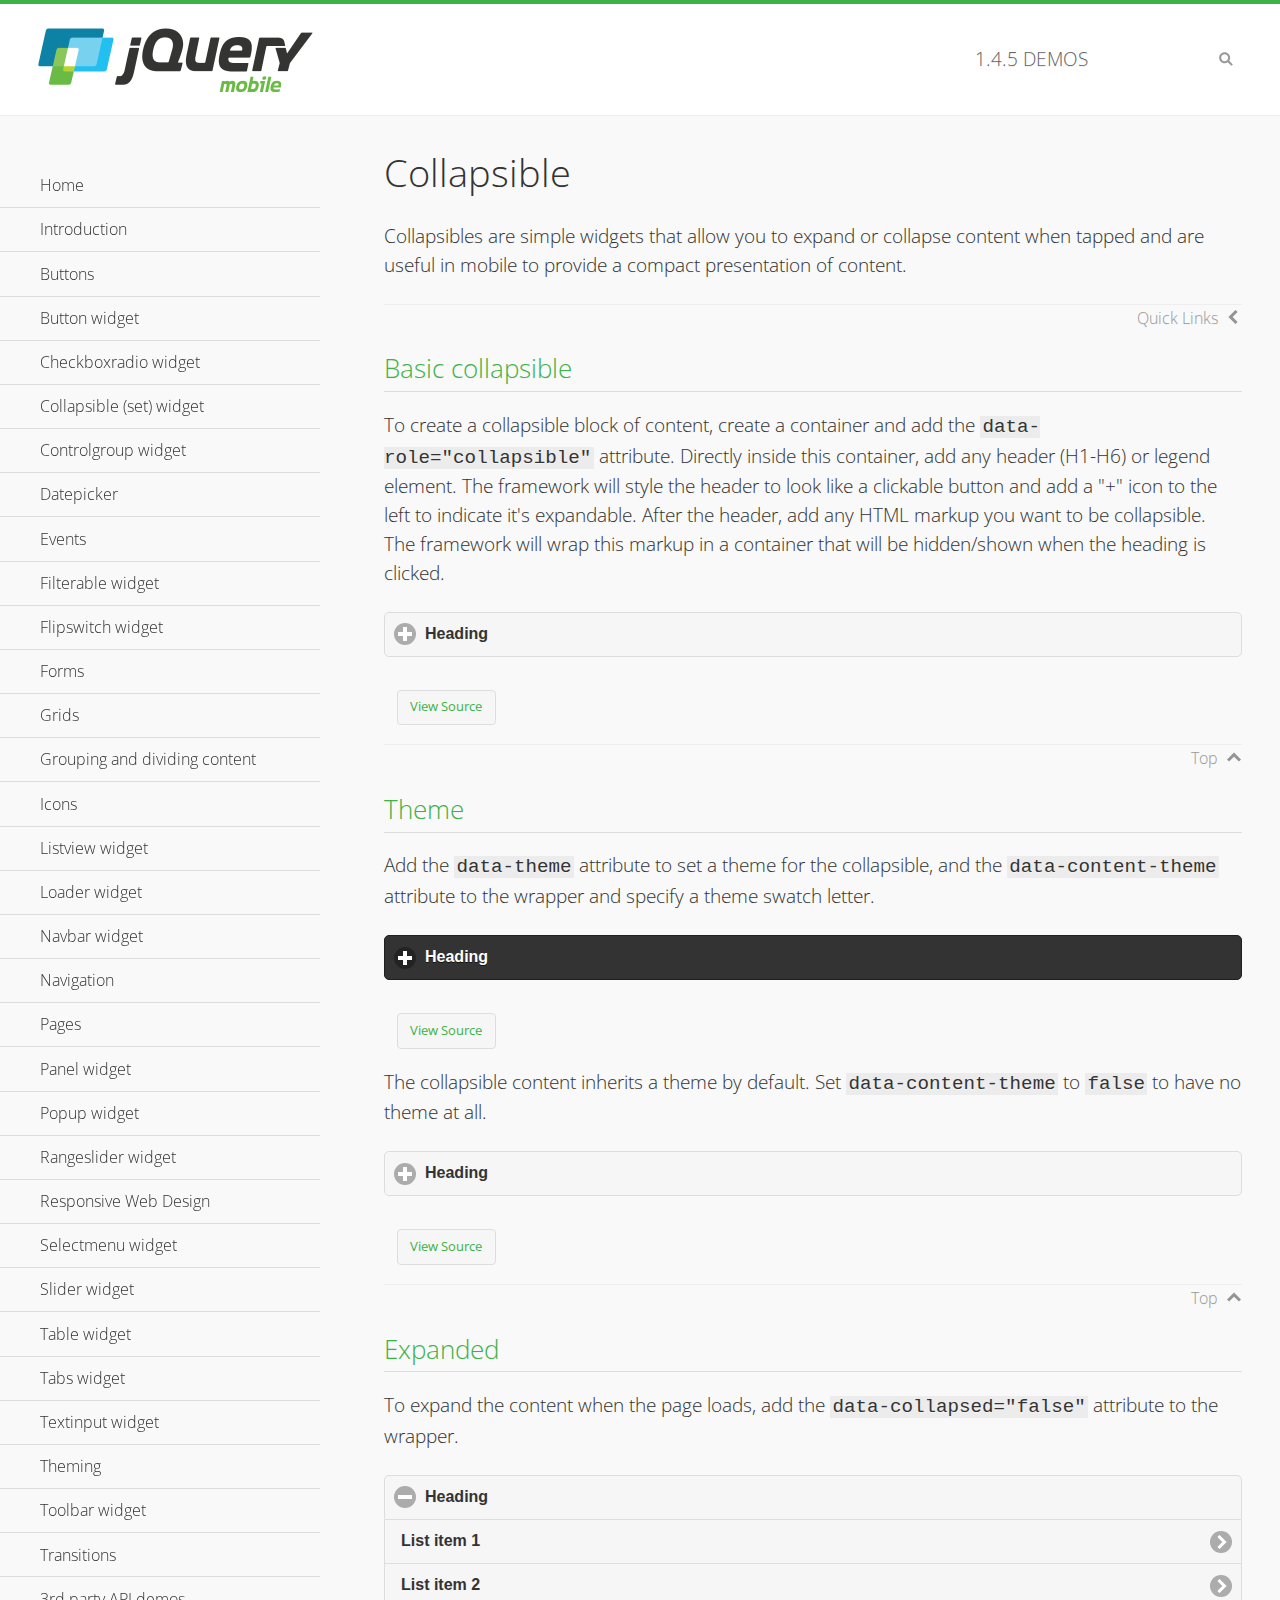
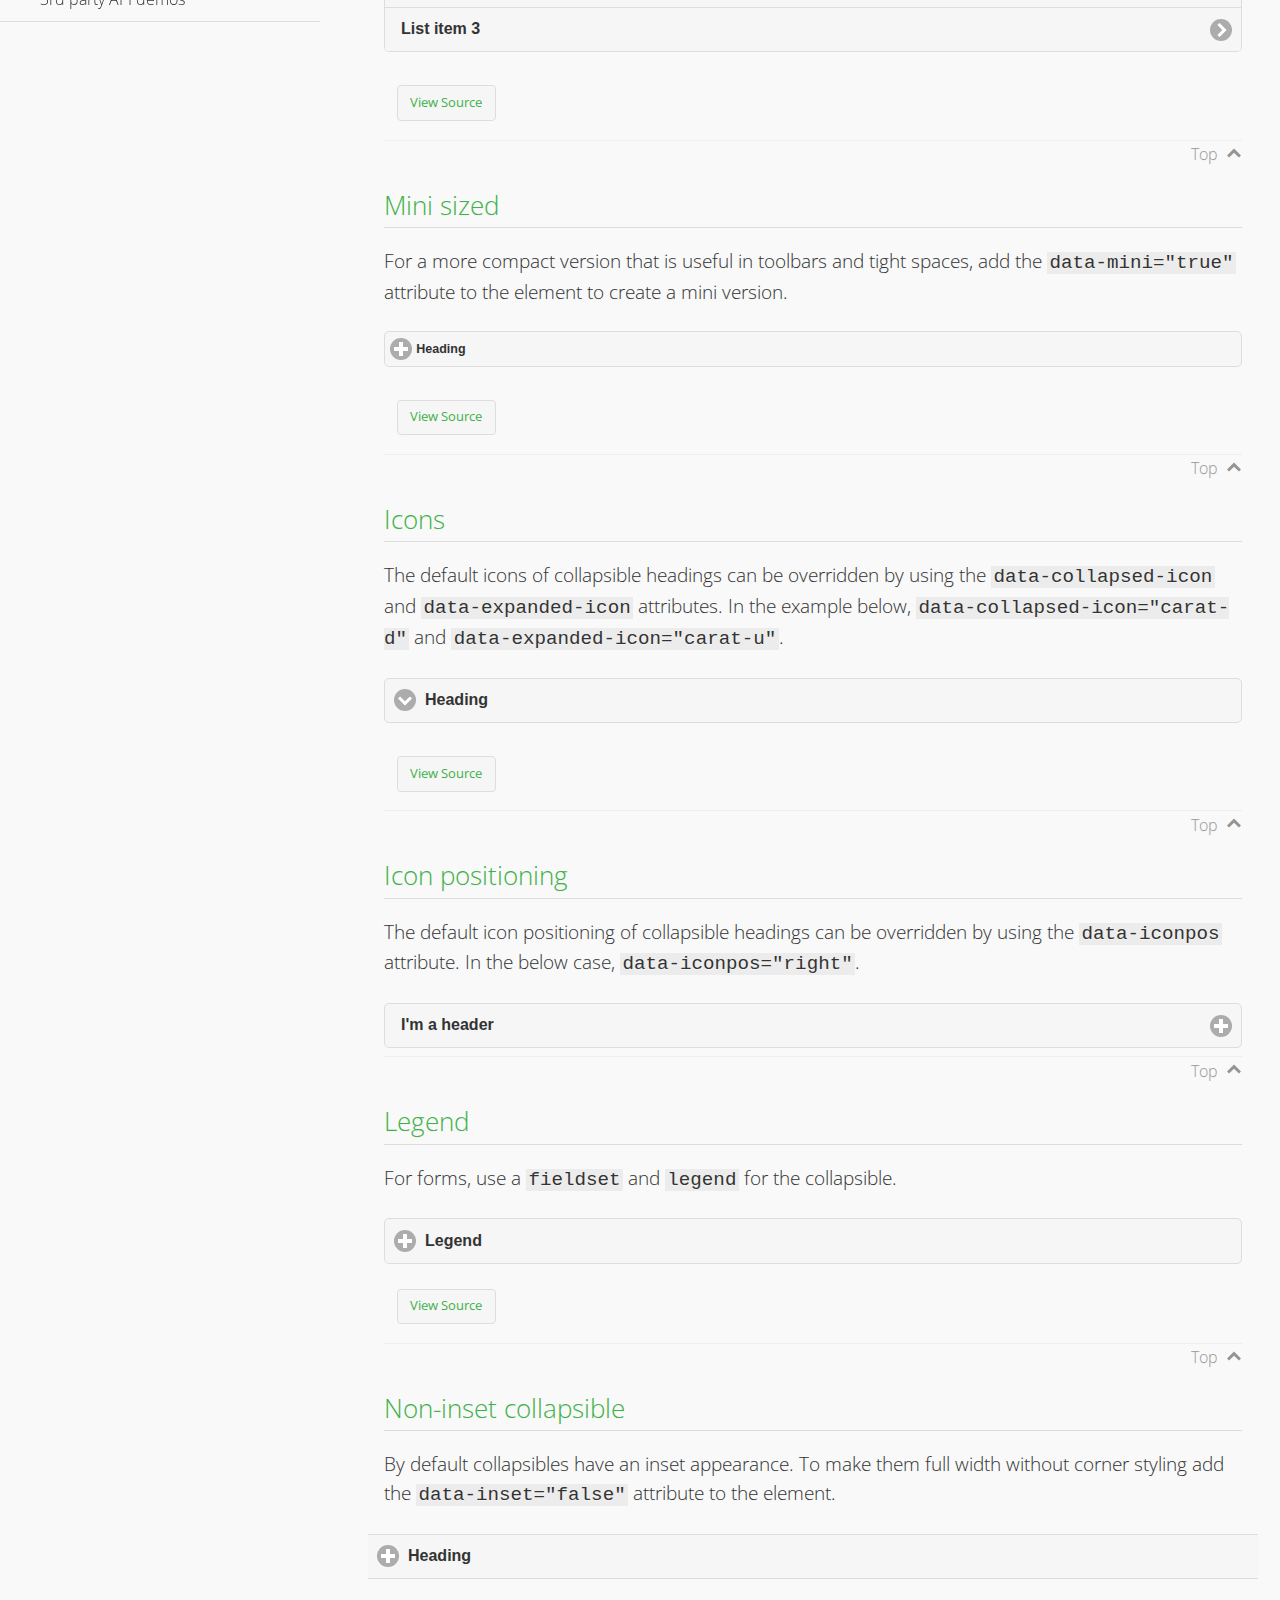
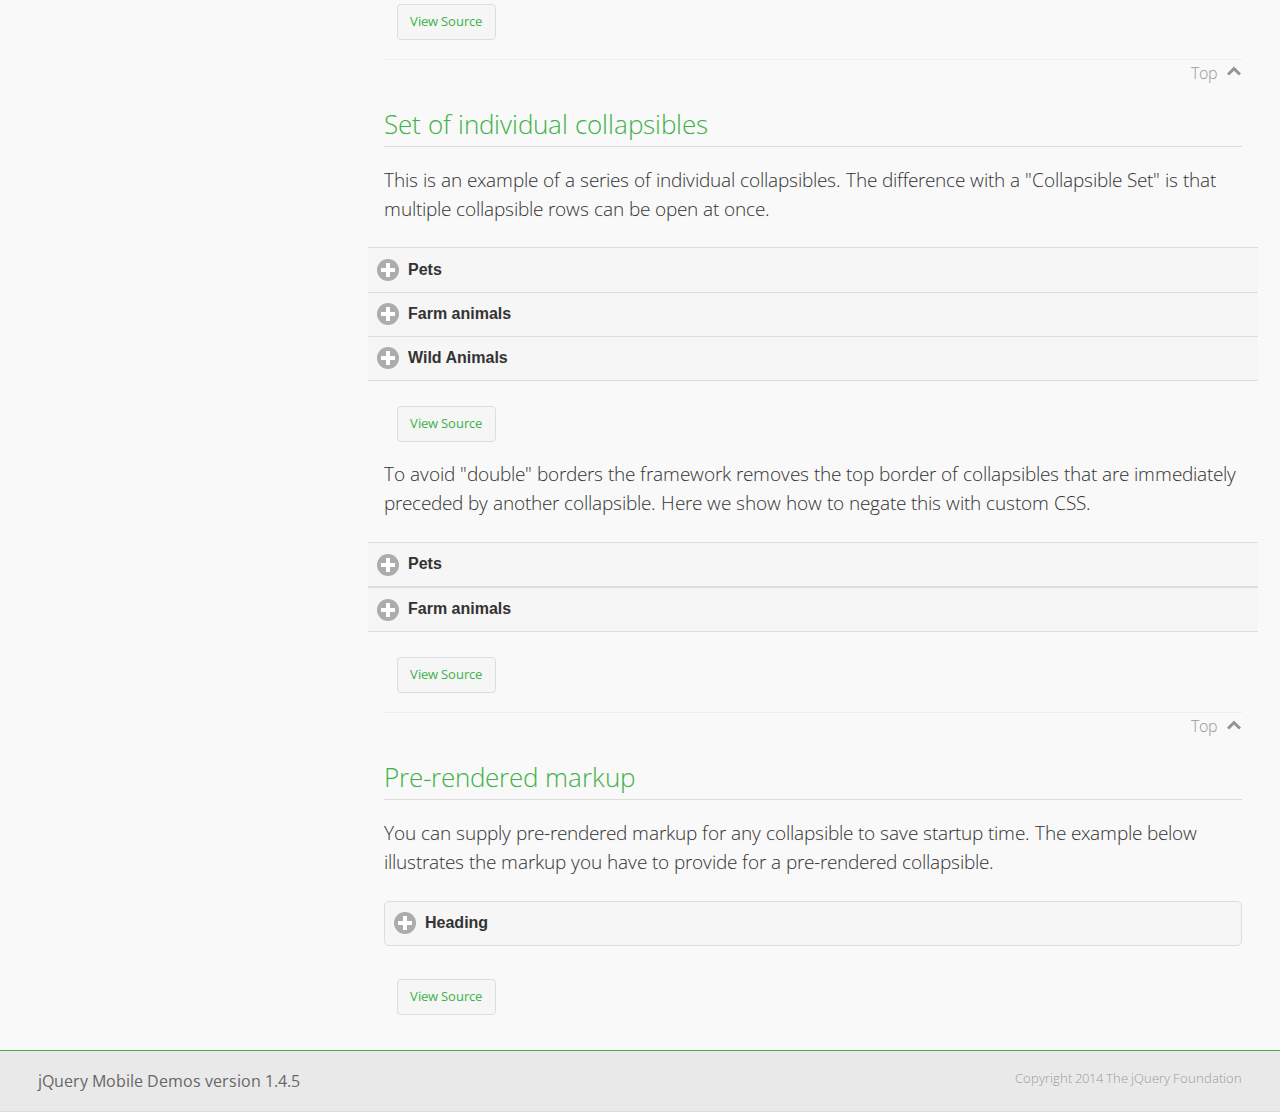
<file: jquery/demos/collapsible/index.html>
<!DOCTYPE html>
<html>
<head>
	<meta charset="utf-8">
	<meta name="viewport" content="width=device-width, initial-scale=1">
	<title>Collapsible - jQuery Mobile Demos</title>
    <link rel="stylesheet" href="../css/themes/default/jquery.mobile-1.4.5.min.css">
    <link rel="stylesheet" href="../_assets/css/jqm-demos.css">
    <link rel="shortcut icon" href="../favicon.ico">
    <link rel="stylesheet" href="http://fonts.googleapis.com/css?family=Open+Sans:300,400,700">
    <script src="../js/jquery.js"></script>
    <script src="../_assets/js/index.js"></script>
    <script src="../js/jquery.mobile-1.4.5.min.js"></script>
    <style id="negateDoubleBorder">
        #demo-borders .ui-collapsible-heading .ui-btn { border-top-width: 1px !important; }
    </style>
</head>
<body>
<div data-role="page" class="jqm-demos" data-quicklinks="true">

    <div data-role="header" class="jqm-header">
		<h2><a href="../" title="jQuery Mobile Demos home"><img src="../_assets/img/jquery-logo.png" alt="jQuery Mobile"></a></h2>
		<p><span class="jqm-version"></span> Demos</p>
        <a href="#" class="jqm-navmenu-link ui-btn ui-btn-icon-notext ui-corner-all ui-icon-bars ui-nodisc-icon ui-alt-icon ui-btn-left">Menu</a>
        <a href="#" class="jqm-search-link ui-btn ui-btn-icon-notext ui-corner-all ui-icon-search ui-nodisc-icon ui-alt-icon ui-btn-right">Search</a>
    </div><!-- /header -->

    <div role="main" class="ui-content jqm-content">

        <h1>Collapsible</h1>

        <p>Collapsibles are simple widgets that allow you to expand or collapse content when tapped and are useful in mobile to provide a compact presentation of content.</p>

        <h2>Basic collapsible</h2>

        <p>To create a collapsible block of content, create a container and add the <code> data-role="collapsible"</code> attribute. Directly inside this container, add any header (H1-H6) or legend element. The framework will style the header to look like a clickable button and add a "+" icon to the left to indicate it's expandable. After the header, add any HTML markup you want to be collapsible. The framework will wrap this markup in a container that will be hidden/shown when the heading is clicked.</p>

        <div data-demo-html="true">
            <div data-role="collapsible">
                <h4>Heading</h4>
                <p>I'm the collapsible content. By default I'm closed, but you can click the header to open me.</p>
            </div>
        </div><!--/demo-html -->

        <h2>Theme</h2>

        <p>Add the <code>data-theme</code> attribute to set a theme for the collapsible, and the <code>data-content-theme</code> attribute to the wrapper and specify a theme swatch letter.</p>

        <div data-demo-html="true">
            <div data-role="collapsible" data-theme="b" data-content-theme="b">
                <h4>Heading</h4>
                <p>I'm the collapsible content with a themed content block set to "b".</p>
            </div>
        </div><!--/demo-html -->

        <p>The collapsible content inherits a theme by default. Set <code>data-content-theme</code> to <code>false</code> to have no theme at all.</p>

        <div data-demo-html="true">
            <div data-role="collapsible" data-content-theme="false">
                <h4>Heading</h4>
                <p>I'm the collapsible content without a theme.</p>
            </div>
        </div><!--/demo-html -->

        <h2>Expanded</h2>

        <p>To expand the content when the page loads, add the <code>data-collapsed="false"</code> attribute to the wrapper.</p>

        <div data-demo-html="true">
            <div data-role="collapsible" data-collapsed="false">
                <h4>Heading</h4>
                <ul data-role="listview">
                    <li><a href="#">List item 1</a></li>
                    <li><a href="#">List item 2</a></li>
                    <li><a href="#">List item 3</a></li>
                </ul>
            </div>
        </div><!--/demo-html -->

        <h2>Mini sized</h2>

        <p>For a more compact version that is useful in toolbars and tight spaces, add the <code>data-mini="true"</code> attribute to the element to create a mini version. </p>

        <div data-demo-html="true">
            <div data-role="collapsible" data-mini="true">
                <h4>Heading</h4>
                <ul data-role="listview">
                    <li><a href="#">List item 1</a></li>
                    <li><a href="#">List item 2</a></li>
                    <li><a href="#">List item 3</a></li>
                </ul>
            </div>
        </div><!--/demo-html -->

            <h2>Icons</h2>

            <p>The default icons of collapsible headings can be overridden by using the <code>data-collapsed-icon</code> and <code>data-expanded-icon</code> attributes. In the example below, <code>data-collapsed-icon="carat-d"</code> and <code>data-expanded-icon="carat-u"</code>.</p>

            <div data-demo-html="true">
                <div data-role="collapsible" data-collapsed-icon="carat-d" data-expanded-icon="carat-u">
                    <h4>Heading</h4>
                    <ul data-role="listview" data-inset="false">
                        <li>Read-only list item 1</li>
                        <li>Read-only list item 2</li>
                        <li>Read-only list item 3</li>
                    </ul>
                </div>
            </div><!--/demo-html -->

            <h2>Icon positioning</h2>

            <p>The default icon positioning of collapsible headings can be overridden by using the <code>data-iconpos</code> attribute. In the below case, <code>data-iconpos="right"</code>.</p>

            <div data-role="collapsible" data-iconpos="right">
                <h3>I'm a header</h3>
                <p><code>data-iconpos="right"</code></p>
            </div>

        <h2>Legend</h2>

        <p>For forms, use a <code>fieldset</code> and <code>legend</code> for the collapsible.</p>
        <div data-demo-html="true">
            <form>
                <fieldset data-role="collapsible">
                    <legend>Legend</legend>

                    <label for="textinput-f">Text Input:</label>
                    <input type="text" name="textinput-f" id="textinput-f" placeholder="Text input" value="">

                    <div data-role="controlgroup">
                        <input type="checkbox" name="checkbox-1-a" id="checkbox-1-a">
                        <label for="checkbox-1-a">One</label>
                        <input type="checkbox" name="checkbox-2-a" id="checkbox-2-a">
                        <label for="checkbox-2-a">Two</label>
                        <input type="checkbox" name="checkbox-3-a" id="checkbox-3-a">
                        <label for="checkbox-3-a">Three</label>
                    </div>
                </fieldset>
            </form>
        </div><!--/demo-html -->

        <h2>Non-inset collapsible</h2>

        <p>By default collapsibles have an inset appearance. To make them full width without corner styling add the <code>data-inset="false"</code> attribute to the element.</p>

        <div data-demo-html="true">
            <div data-role="collapsible" data-inset="false">
                <h4>Heading</h4>
                <p>I'm the collapsible content. By default I'm closed, but you can click the header to open me.</p>
            </div>
        </div><!--/demo-html -->

        <h2>Set of individual collapsibles</h2>

        <p>This is an example of a series of individual collapsibles. The difference with a "Collapsible Set" is that multiple collapsible rows can be open at once.</p>

        <div data-demo-html="true">
            <div data-role="collapsible" data-inset="false">
                <h3>Pets</h3>
                <ul data-role="listview">
                    <li><a href="#">Canary</a></li>
                    <li><a href="#">Cat</a></li>
                    <li><a href="#">Dog</a></li>
                    <li><a href="#">Gerbil</a></li>
                    <li><a href="#">Iguana</a></li>
                    <li><a href="#">Mouse</a></li>
                </ul>
            </div><!-- /collapsible -->
            <div data-role="collapsible" data-inset="false">
                <h3>Farm animals</h3>
                <ul data-role="listview">
                    <li><a href="#">Chicken</a></li>
                    <li><a href="#">Cow</a></li>
                    <li><a href="#">Duck</a></li>
                    <li><a href="#">Horse</a></li>
                    <li><a href="#">Pig</a></li>
                    <li><a href="#">Sheep</a></li>
                </ul>
            </div><!-- /collapsible -->
            <div data-role="collapsible" data-inset="false">
                <h3>Wild Animals</h3>
                <ul data-role="listview">
                    <li><a href="#">Aardvark</a></li>
                    <li><a href="#">Alligator</a></li>
                    <li><a href="#">Ant</a></li>
                    <li><a href="#">Bear</a></li>
                    <li><a href="#">Beaver</a></li>
                    <li><a href="#">Cougar</a></li>
                    <li><a href="#">Dingo</a></li>
                </ul>
            </div><!-- /collapsible -->
        </div><!--/demo-html -->

        <p>To avoid "double" borders the framework removes the top border of collapsibles that are immediately preceded by another collapsible. Here we show how to negate this with custom CSS.</p>

        <div data-demo-html="true" data-demo-css="#negateDoubleBorder">
            <div id="demo-borders">
                <div data-role="collapsible" data-inset="false">
                    <h3>Pets</h3>
                    <ul data-role="listview">
                        <li><a href="#">Canary</a></li>
                        <li><a href="#">Cat</a></li>
                        <li><a href="#">Dog</a></li>
                        <li><a href="#">Gerbil</a></li>
                        <li><a href="#">Iguana</a></li>
                        <li><a href="#">Mouse</a></li>
                    </ul>
                </div><!-- /collapsible -->
                <div data-role="collapsible" data-inset="false">
                    <h3>Farm animals</h3>
                    <ul data-role="listview">
                        <li><a href="#">Chicken</a></li>
                        <li><a href="#">Cow</a></li>
                        <li><a href="#">Duck</a></li>
                        <li><a href="#">Horse</a></li>
                        <li><a href="#">Pig</a></li>
                        <li><a href="#">Sheep</a></li>
                    </ul>
                </div><!-- /collapsible -->
            </div>
        </div><!--/demo-html -->

			<h2>Pre-rendered markup</h2>
			<p>You can supply pre-rendered markup for any collapsible to save startup time. The example below illustrates the markup you have to provide for a pre-rendered collapsible.</p>
				<div data-demo-html="true">
					<div data-role="collapsible" data-enhanced="true" class="ui-collapsible ui-collapsible-inset ui-corner-all ui-collapsible-collapsed">
						<h4 class="ui-collapsible-heading ui-collapsible-heading-collapsed">
							<a href="#" class="ui-collapsible-heading-toggle ui-btn ui-btn-icon-left ui-icon-plus">
							Heading
							<div class="ui-collapsible-heading-status"> click to expand contents</div>
							</a>
						</h4>
						<div class="ui-collapsible-content ui-collapsible-content-collapsed" aria-hidden="true">
						<p>I'm the collapsible content. By default I'm closed, but you can click the header to open me.</p>
						</div>
					</div>
				</div>

	</div><!-- /content -->
	    <div data-role="panel" class="jqm-navmenu-panel" data-position="left" data-display="overlay" data-theme="a">
	    	<ul class="jqm-list ui-alt-icon ui-nodisc-icon">
<li data-filtertext="demos homepage" data-icon="home"><a href=".././">Home</a></li>
<li data-filtertext="introduction overview getting started"><a href="../intro/" data-ajax="false">Introduction</a></li>
<li data-filtertext="buttons button markup buttonmarkup method anchor link button element"><a href="../button-markup/" data-ajax="false">Buttons</a></li>
<li data-filtertext="form button widget input button submit reset"><a href="../button/" data-ajax="false">Button widget</a></li>
<li data-role="collapsible" data-enhanced="true" data-collapsed-icon="carat-d" data-expanded-icon="carat-u" data-iconpos="right" data-inset="false" class="ui-collapsible ui-collapsible-themed-content ui-collapsible-collapsed">
	<h3 class="ui-collapsible-heading ui-collapsible-heading-collapsed">
		<a href="#" class="ui-collapsible-heading-toggle ui-btn ui-btn-icon-right ui-btn-inherit ui-icon-carat-d">
		    Checkboxradio widget<span class="ui-collapsible-heading-status"> click to expand contents</span>
		</a>
	</h3>
	<div class="ui-collapsible-content ui-body-inherit ui-collapsible-content-collapsed" aria-hidden="true">
		<ul>
			<li data-filtertext="form checkboxradio widget checkbox input checkboxes controlgroups"><a href="../checkboxradio-checkbox/" data-ajax="false">Checkboxes</a></li>
			<li data-filtertext="form checkboxradio widget radio input radio buttons controlgroups"><a href="../checkboxradio-radio/" data-ajax="false">Radio buttons</a></li>
		</ul>
	</div>
</li>
<li data-role="collapsible" data-enhanced="true" data-collapsed-icon="carat-d" data-expanded-icon="carat-u" data-iconpos="right" data-inset="false" class="ui-collapsible ui-collapsible-themed-content ui-collapsible-collapsed">
	<h3 class="ui-collapsible-heading ui-collapsible-heading-collapsed">
		<a href="#" class="ui-collapsible-heading-toggle ui-btn ui-btn-icon-right ui-btn-inherit ui-icon-carat-d">
			Collapsible (set) widget<span class="ui-collapsible-heading-status"> click to expand contents</span>
		</a>
	</h3>
	<div class="ui-collapsible-content ui-body-inherit ui-collapsible-content-collapsed" aria-hidden="true">
		<ul>
			<li data-filtertext="collapsibles content formatting"><a href="../collapsible/" data-ajax="false">Collapsible</a></li>
			<li data-filtertext="dynamic collapsible set accordion append expand"><a href="../collapsible-dynamic/" data-ajax="false">Dynamic collapsibles</a></li>
			<li data-filtertext="accordions collapsible set widget content formatting grouped collapsibles"><a href="../collapsibleset/" data-ajax="false">Collapsible set</a></li>
		</ul>
	</div>
</li>
<li data-role="collapsible" data-enhanced="true" data-collapsed-icon="carat-d" data-expanded-icon="carat-u" data-iconpos="right" data-inset="false" class="ui-collapsible ui-collapsible-themed-content ui-collapsible-collapsed">
	<h3 class="ui-collapsible-heading ui-collapsible-heading-collapsed">
		<a href="#" class="ui-collapsible-heading-toggle ui-btn ui-btn-icon-right ui-btn-inherit ui-icon-carat-d">
			Controlgroup widget<span class="ui-collapsible-heading-status"> click to expand contents</span>
		</a>
	</h3>
	<div class="ui-collapsible-content ui-body-inherit ui-collapsible-content-collapsed" aria-hidden="true">
		<ul>
			<li data-filtertext="controlgroups selectmenu checkboxradio input grouped buttons horizontal vertical"><a href="../controlgroup/" data-ajax="false">Controlgroup</a></li>
			<li data-filtertext="dynamic controlgroup dynamically add buttons"><a href="../controlgroup-dynamic/" data-ajax="false">Dynamic controlgroups</a></li>
		</ul>
	</div>
</li>
<li data-filtertext="form datepicker widget date input"><a href="../datepicker/" data-ajax="false">Datepicker</a></li>
<li data-role="collapsible" data-enhanced="true" data-collapsed-icon="carat-d" data-expanded-icon="carat-u" data-iconpos="right" data-inset="false" class="ui-collapsible ui-collapsible-themed-content ui-collapsible-collapsed">
	<h3 class="ui-collapsible-heading ui-collapsible-heading-collapsed">
		<a href="#" class="ui-collapsible-heading-toggle ui-btn ui-btn-icon-right ui-btn-inherit ui-icon-carat-d">
			Events<span class="ui-collapsible-heading-status"> click to expand contents</span>
		</a>
	</h3>
	<div class="ui-collapsible-content ui-body-inherit ui-collapsible-content-collapsed" aria-hidden="true">
		<ul>
			<li data-filtertext="swipe to delete list items listviews swipe events"><a href="../swipe-list/" data-ajax="false">Swipe list items</a></li>
			<li data-filtertext="swipe to navigate swipe page navigation swipe events"><a href="../swipe-page/" data-ajax="false">Swipe page navigation</a></li>
		</ul>
	</div>
</li>
<li data-filtertext="filterable filter elements sorting searching listview table"><a href="../filterable/" data-ajax="false">Filterable widget</a></li>
<li data-filtertext="form flipswitch widget flip toggle switch binary select checkbox input"><a href="../flipswitch/" data-ajax="false">Flipswitch widget</a></li>
<li data-role="collapsible" data-enhanced="true" data-collapsed-icon="carat-d" data-expanded-icon="carat-u" data-iconpos="right" data-inset="false" class="ui-collapsible ui-collapsible-themed-content ui-collapsible-collapsed">
	<h3 class="ui-collapsible-heading ui-collapsible-heading-collapsed">
		<a href="#" class="ui-collapsible-heading-toggle ui-btn ui-btn-icon-right ui-btn-inherit ui-icon-carat-d">
			Forms<span class="ui-collapsible-heading-status"> click to expand contents</span>
		</a>
	</h3>
	<div class="ui-collapsible-content ui-body-inherit ui-collapsible-content-collapsed" aria-hidden="true">
		<ul>
			<li data-filtertext="forms text checkbox radio range button submit reset inputs selects textarea slider flipswitch label form elements"><a href="../forms/" data-ajax="false">Forms</a></li>
			<li data-filtertext="form hide labels hidden accessible ui-hidden-accessible forms"><a href="../forms-label-hidden-accessible/" data-ajax="false">Hide labels</a></li>
			<li data-filtertext="form field containers fieldcontain ui-field-contain forms"><a href="../forms-field-contain/" data-ajax="false">Field containers</a></li>
			<li data-filtertext="forms disabled form elements"><a href="../forms-disabled/" data-ajax="false">Forms disabled</a></li>
			<li data-filtertext="forms gallery examples overview forms text checkbox radio range button submit reset inputs selects textarea slider flipswitch label form elements"><a href="../forms-gallery/" data-ajax="false">Forms gallery</a></li>
		</ul>
	</div>
</li>
<li data-role="collapsible" data-enhanced="true" data-collapsed-icon="carat-d" data-expanded-icon="carat-u" data-iconpos="right" data-inset="false" class="ui-collapsible ui-collapsible-themed-content ui-collapsible-collapsed">
	<h3 class="ui-collapsible-heading ui-collapsible-heading-collapsed">
		<a href="#" class="ui-collapsible-heading-toggle ui-btn ui-btn-icon-right ui-btn-inherit ui-icon-carat-d">
			Grids<span class="ui-collapsible-heading-status"> click to expand contents</span>
		</a>
	</h3>
	<div class="ui-collapsible-content ui-body-inherit ui-collapsible-content-collapsed" aria-hidden="true">
		<ul>
			<li data-filtertext="grids columns blocks content formatting rwd responsive css framework"><a href="../grids/" data-ajax="false">Grids</a></li>
			<li data-filtertext="buttons in grids css framework"><a href="../grids-buttons/" data-ajax="false">Buttons in grids</a></li>
			<li data-filtertext="custom responsive grids rwd css framework"><a href="../grids-custom-responsive/" data-ajax="false">Custom responsive grids</a></li>
		</ul>
	</div>
</li>
<li data-filtertext="blocks content formatting sections heading"><a href="../body-bar-classes/" data-ajax="false">Grouping and dividing content</a></li>
<li data-role="collapsible" data-enhanced="true" data-collapsed-icon="carat-d" data-expanded-icon="carat-u" data-iconpos="right" data-inset="false" class="ui-collapsible ui-collapsible-themed-content ui-collapsible-collapsed">
	<h3 class="ui-collapsible-heading ui-collapsible-heading-collapsed">
		<a href="#" class="ui-collapsible-heading-toggle ui-btn ui-btn-icon-right ui-btn-inherit ui-icon-carat-d">
			Icons<span class="ui-collapsible-heading-status"> click to expand contents</span>
		</a>
	</h3>
	<div class="ui-collapsible-content ui-body-inherit ui-collapsible-content-collapsed" aria-hidden="true">
		<ul>
			<li data-filtertext="button icons svg disc alt custom icon position"><a href="../icons/" data-ajax="false">Icons</a></li>
			<li data-filtertext=""><a href="../icons-grunticon/" data-ajax="false">Grunticon loader</a></li>
		</ul>
	</div>
</li>
<li data-role="collapsible" data-enhanced="true" data-collapsed-icon="carat-d" data-expanded-icon="carat-u" data-iconpos="right" data-inset="false" class="ui-collapsible ui-collapsible-themed-content ui-collapsible-collapsed">
	<h3 class="ui-collapsible-heading ui-collapsible-heading-collapsed">
		<a href="#" class="ui-collapsible-heading-toggle ui-btn ui-btn-icon-right ui-btn-inherit ui-icon-carat-d">
			Listview widget<span class="ui-collapsible-heading-status"> click to expand contents</span>
		</a>
	</h3>
	<div class="ui-collapsible-content ui-body-inherit ui-collapsible-content-collapsed" aria-hidden="true">
		<ul>
			<li data-filtertext="listview widget thumbnails icons nested split button collapsible ul ol"><a href="../listview/" data-ajax="false">Listview</a></li>
			<li data-filtertext="autocomplete filterable reveal listview filtertextbeforefilter placeholder"><a href="../listview-autocomplete/" data-ajax="false">Listview autocomplete</a></li>
			<li data-filtertext="autocomplete filterable reveal listview remote data filtertextbeforefilter placeholder"><a href="../listview-autocomplete-remote/" data-ajax="false">Listview autocomplete remote data</a></li>
			<li data-filtertext="autodividers anchor jump scroll linkbars listview lists ul ol"><a href="../listview-autodividers-linkbar/" data-ajax="false">Listview autodividers linkbar</a></li>
			<li data-filtertext="listview autodividers selector autodividersselector lists ul ol"><a href="../listview-autodividers-selector/" data-ajax="false">Listview autodividers selector</a></li>
			<li data-filtertext="listview nested list items"><a href="../listview-nested-lists/" data-ajax="false">Nested Listviews</a></li>
			<li data-filtertext="listview collapsible list items flat"><a href="../listview-collapsible-item-flat/" data-ajax="false">Listview collapsible list items (flat)</a></li>
			<li data-filtertext="listview collapsible list indented"><a href="../listview-collapsible-item-indented/" data-ajax="false">Listview collapsible list items (indented)</a></li>
			<li data-filtertext="grid listview responsive grids responsive listviews lists ul"><a href="../listview-grid/" data-ajax="false">Listview responsive grid</a></li>
		</ul>
	</div>
</li>
<li data-filtertext="loader widget page loading navigation overlay spinner"><a href="../loader/" data-ajax="false">Loader widget</a></li>
<li data-filtertext="navbar widget navmenu toolbars header footer"><a href="../navbar/" data-ajax="false">Navbar widget</a></li>
<li data-role="collapsible" data-enhanced="true" data-collapsed-icon="carat-d" data-expanded-icon="carat-u" data-iconpos="right" data-inset="false" class="ui-collapsible ui-collapsible-themed-content ui-collapsible-collapsed">
	<h3 class="ui-collapsible-heading ui-collapsible-heading-collapsed">
		<a href="#" class="ui-collapsible-heading-toggle ui-btn ui-btn-icon-right ui-btn-inherit ui-icon-carat-d">
			Navigation<span class="ui-collapsible-heading-status"> click to expand contents</span>
		</a>
	</h3>
	<div class="ui-collapsible-content ui-body-inherit ui-collapsible-content-collapsed" aria-hidden="true">
		<ul>
			<li data-filtertext="ajax navigation navigate widget history event method"><a href="../navigation/" data-ajax="false">Navigation</a></li>
			<li data-filtertext="linking pages page links navigation ajax prefetch cache"><a href="../navigation-linking-pages/" data-ajax="false">Linking pages</a></li>
			<!-- <li data-filtertext="php redirect server redirection server-side navigation"><a href="../navigation-php-redirect/" data-ajax="false">PHP redirect demo</a></li>-->
			<li data-filtertext="navigation redirection hash query"><a href="../navigation-hash-processing/" data-ajax="false">Hash processing demo</a></li>
			<li data-filtertext="navigation redirection hash query"><a href="../page-events/" data-ajax="false">Page Navigation Events</a></li>
		</ul>
	</div>
</li>
<li data-role="collapsible" data-enhanced="true" data-collapsed-icon="carat-d" data-expanded-icon="carat-u" data-iconpos="right" data-inset="false" class="ui-collapsible ui-collapsible-themed-content ui-collapsible-collapsed">
	<h3 class="ui-collapsible-heading ui-collapsible-heading-collapsed">
		<a href="#" class="ui-collapsible-heading-toggle ui-btn ui-btn-icon-right ui-btn-inherit ui-icon-carat-d">
			Pages<span class="ui-collapsible-heading-status"> click to expand contents</span>
		</a>
	</h3>
	<div class="ui-collapsible-content ui-body-inherit ui-collapsible-content-collapsed" aria-hidden="true">
		<ul>
			<li data-filtertext="pages page widget ajax navigation"><a href="../pages/" data-ajax="false">Pages</a></li>
			<li data-filtertext="single page"><a href="../pages-single-page/" data-ajax="false">Single page</a></li>
			<li data-filtertext="multipage multi-page page"><a href="../pages-multi-page/" data-ajax="false">Multi-page template</a></li>
			<li data-filtertext="dialog page widget modal popup"><a href="../pages-dialog/" data-ajax="false">Dialog page</a></li>
		</ul>
	</div>
</li>
<li data-role="collapsible" data-enhanced="true" data-collapsed-icon="carat-d" data-expanded-icon="carat-u" data-iconpos="right" data-inset="false" class="ui-collapsible ui-collapsible-themed-content ui-collapsible-collapsed">
	<h3 class="ui-collapsible-heading ui-collapsible-heading-collapsed">
		<a href="#" class="ui-collapsible-heading-toggle ui-btn ui-btn-icon-right ui-btn-inherit ui-icon-carat-d">
			Panel widget<span class="ui-collapsible-heading-status"> click to expand contents</span>
		</a>
	</h3>
	<div class="ui-collapsible-content ui-body-inherit ui-collapsible-content-collapsed" aria-hidden="true">
		<ul>
			<li data-filtertext="panel widget sliding panels reveal push overlay responsive"><a href="../panel/" data-ajax="false">Panel</a></li>
			<li data-filtertext=""><a href="../panel-external/" data-ajax="false">External panels</a></li>
			<li data-filtertext="panel "><a href="../panel-fixed/" data-ajax="false">Fixed panels</a></li>
			<li data-filtertext="panel slide panels sliding panels shadow rwd responsive breakpoint"><a href="../panel-responsive/" data-ajax="false">Panels responsive</a></li>
			<li data-filtertext="panel custom style custom panel width reveal shadow listview panel styling page background wrapper"><a href="../panel-styling/" data-ajax="false">Custom panel style</a></li>
			<li data-filtertext="panel open on swipe"><a href="../panel-swipe-open/" data-ajax="false">Panel open on swipe</a></li>
			<li data-filtertext="panels outside page internal external toolbars"><a href="../panel-external-internal/" data-ajax="false">Panel external and internal</a></li>
		</ul>
	</div>
</li>
<li data-role="collapsible" data-enhanced="true" data-collapsed-icon="carat-d" data-expanded-icon="carat-u" data-iconpos="right" data-inset="false" class="ui-collapsible ui-collapsible-themed-content ui-collapsible-collapsed">
	<h3 class="ui-collapsible-heading ui-collapsible-heading-collapsed">
		<a href="#" class="ui-collapsible-heading-toggle ui-btn ui-btn-icon-right ui-btn-inherit ui-icon-carat-d">
			Popup widget<span class="ui-collapsible-heading-status"> click to expand contents</span>
		</a>
	</h3>
	<div class="ui-collapsible-content ui-body-inherit ui-collapsible-content-collapsed" aria-hidden="true">
		<ul>
			<li data-filtertext="popup widget popups dialog modal transition tooltip lightbox form overlay screen flip pop fade transition"><a href="../popup/" data-ajax="false">Popup</a></li>
			<li data-filtertext="popup alignment position"><a href="../popup-alignment/" data-ajax="false">Popup alignment</a></li>
			<li data-filtertext="popup arrow size popups popover"><a href="../popup-arrow-size/" data-ajax="false">Popup arrow size</a></li>
			<li data-filtertext="dynamic popups popup images lightbox"><a href="../popup-dynamic/" data-ajax="false">Dynamic popups</a></li>
			<li data-filtertext="popups with iframes scaling"><a href="../popup-iframe/" data-ajax="false">Popups with iframes</a></li>
			<li data-filtertext="popup image scaling"><a href="../popup-image-scaling/" data-ajax="false">Popup image scaling</a></li>
			<li data-filtertext="external popup outside multi-page"><a href="../popup-outside-multipage/" data-ajax="false">Popup outside multi-page</a></li>
		</ul>
	</div>
</li>
<li data-filtertext="form rangeslider widget dual sliders dual handle sliders range input"><a href="../rangeslider/" data-ajax="false">Rangeslider widget</a></li>
<li data-filtertext="responsive web design rwd adaptive progressive enhancement PE accessible mobile breakpoints media query media queries"><a href="../rwd/" data-ajax="false">Responsive Web Design</a></li>
<li data-role="collapsible" data-enhanced="true" data-collapsed-icon="carat-d" data-expanded-icon="carat-u" data-iconpos="right" data-inset="false" class="ui-collapsible ui-collapsible-themed-content ui-collapsible-collapsed">
	<h3 class="ui-collapsible-heading ui-collapsible-heading-collapsed">
		<a href="#" class="ui-collapsible-heading-toggle ui-btn ui-btn-icon-right ui-btn-inherit ui-icon-carat-d">
			Selectmenu widget<span class="ui-collapsible-heading-status"> click to expand contents</span>
		</a>
	</h3>
	<div class="ui-collapsible-content ui-body-inherit ui-collapsible-content-collapsed" aria-hidden="true">
		<ul>
			<li data-filtertext="form selectmenu widget select input custom select menu selects"><a href="../selectmenu/" data-ajax="false">Selectmenu</a></li>
			<li data-filtertext="form custom select menu selectmenu widget custom menu option optgroup multiple selects"><a href="../selectmenu-custom/" data-ajax="false">Custom select menu</a></li>
			<li data-filtertext="filterable select filter popup dialog"><a href="../selectmenu-custom-filter/" data-ajax="false">Custom select menu with filter</a></li>
		</ul>
	</div>
</li>
<li data-role="collapsible" data-enhanced="true" data-collapsed-icon="carat-d" data-expanded-icon="carat-u" data-iconpos="right" data-inset="false" class="ui-collapsible ui-collapsible-themed-content ui-collapsible-collapsed">
	<h3 class="ui-collapsible-heading ui-collapsible-heading-collapsed">
		<a href="#" class="ui-collapsible-heading-toggle ui-btn ui-btn-icon-right ui-btn-inherit ui-icon-carat-d">
			Slider widget<span class="ui-collapsible-heading-status"> click to expand contents</span>
		</a>
	</h3>
	<div class="ui-collapsible-content ui-body-inherit ui-collapsible-content-collapsed" aria-hidden="true">
		<ul>
			<li data-filtertext="form slider widget range input single sliders"><a href="../slider/" data-ajax="false">Slider</a></li>
			<li data-filtertext="form slider widget flipswitch slider binary select flip toggle switch"><a href="../slider-flipswitch/" data-ajax="false">Slider flip toggle switch</a></li>
			<li data-filtertext="form slider tooltip handle value input range sliders"><a href="../slider-tooltip/" data-ajax="false">Slider tooltip</a></li>
		</ul>
	</div>
</li>
<li data-role="collapsible" data-enhanced="true" data-collapsed-icon="carat-d" data-expanded-icon="carat-u" data-iconpos="right" data-inset="false" class="ui-collapsible ui-collapsible-themed-content ui-collapsible-collapsed">
	<h3 class="ui-collapsible-heading ui-collapsible-heading-collapsed">
		<a href="#" class="ui-collapsible-heading-toggle ui-btn ui-btn-icon-right ui-btn-inherit ui-icon-carat-d">
			Table widget<span class="ui-collapsible-heading-status"> click to expand contents</span>
		</a>
	</h3>
	<div class="ui-collapsible-content ui-body-inherit ui-collapsible-content-collapsed" aria-hidden="true">
		<ul>
			<li data-filtertext="table widget reflow column toggle th td responsive tables rwd hide show tabular"><a href="../table-column-toggle/" data-ajax="false">Table Column Toggle</a></li>
			<li data-filtertext="table column toggle phone comparison demo"><a href="../table-column-toggle-example/" data-ajax="false">Table Column Toggle demo</a></li>
			<li data-filtertext="responsive tables table column toggle heading groups rwd breakpoint"><a href="../table-column-toggle-heading-groups/" data-ajax="false">Table Column Toggle heading groups</a></li>
			<li data-filtertext="responsive tables table column toggle hide rwd breakpoint customization options"><a href="../table-column-toggle-options/" data-ajax="false">Table Column Toggle options</a></li>
			<li data-filtertext="table reflow th td responsive rwd columns tabular"><a href="../table-reflow/" data-ajax="false">Table Reflow</a></li>
			<li data-filtertext="responsive tables table reflow heading groups rwd breakpoint"><a href="../table-reflow-heading-groups/" data-ajax="false">Table Reflow heading groups</a></li>
			<li data-filtertext="responsive tables table reflow stripes strokes table style"><a href="../table-reflow-stripes-strokes/" data-ajax="false">Table Reflow stripes and strokes</a></li>
			<li data-filtertext="responsive tables table reflow stack custom styles"><a href="../table-reflow-styling/" data-ajax="false">Table Reflow custom styles</a></li>
		</ul>
	</div>
</li>
<li data-filtertext="ui tabs widget"><a href="../tabs/" data-ajax="false">Tabs widget</a></li>
<li data-filtertext="form textinput widget text input textarea number date time tel email file color password"><a href="../textinput/" data-ajax="false">Textinput widget</a></li>
<li data-role="collapsible" data-enhanced="true" data-collapsed-icon="carat-d" data-expanded-icon="carat-u" data-iconpos="right" data-inset="false" class="ui-collapsible ui-collapsible-themed-content ui-collapsible-collapsed">
	<h3 class="ui-collapsible-heading ui-collapsible-heading-collapsed">
		<a href="#" class="ui-collapsible-heading-toggle ui-btn ui-btn-icon-right ui-btn-inherit ui-icon-carat-d">
			Theming<span class="ui-collapsible-heading-status"> click to expand contents</span>
		</a>
	</h3>
	<div class="ui-collapsible-content ui-body-inherit ui-collapsible-content-collapsed" aria-hidden="true">
		<ul>
			<li data-filtertext="default theme swatches theming style css"><a href="../theme-default/" data-ajax="false">Default theme</a></li>
			<li data-filtertext="classic theme old theme swatches theming style css"><a href="../theme-classic/" data-ajax="false">Classic theme</a></li>
		</ul>
	</div>
</li>
<li data-role="collapsible" data-enhanced="true" data-collapsed-icon="carat-d" data-expanded-icon="carat-u" data-iconpos="right" data-inset="false" class="ui-collapsible ui-collapsible-themed-content ui-collapsible-collapsed">
	<h3 class="ui-collapsible-heading ui-collapsible-heading-collapsed">
		<a href="#" class="ui-collapsible-heading-toggle ui-btn ui-btn-icon-right ui-btn-inherit ui-icon-carat-d">
			Toolbar widget<span class="ui-collapsible-heading-status"> click to expand contents</span>
		</a>
	</h3>
	<div class="ui-collapsible-content ui-body-inherit ui-collapsible-content-collapsed" aria-hidden="true">
		<ul>
			<li data-filtertext="toolbar widget header footer toolbars fixed fullscreen external sections"><a href="../toolbar/" data-ajax="false">Toolbar</a></li>
			<li data-filtertext="dynamic toolbars dynamically add toolbar header footer"><a href="../toolbar-dynamic/" data-ajax="false">Dynamic toolbars</a></li>
			<li data-filtertext="external toolbars header footer"><a href="../toolbar-external/" data-ajax="false">External toolbars</a></li>
			<li data-filtertext="fixed toolbars header footer"><a href="../toolbar-fixed/" data-ajax="false">Fixed toolbars</a></li>
			<li data-filtertext="fixed fullscreen toolbars header footer"><a href="../toolbar-fixed-fullscreen/" data-ajax="false">Fullscreen toolbars</a></li>
			<li data-filtertext="external fixed toolbars header footer"><a href="../toolbar-fixed-external/" data-ajax="false">Fixed external toolbars</a></li>
			<li data-filtertext="external persistent toolbars header footer navbar navmenu"><a href="../toolbar-fixed-persistent/" data-ajax="false">Persistent toolbars</a></li>
			<li data-filtertext="external ajax optimized toolbars persistent toolbars header footer navbar"><a href="../toolbar-fixed-persistent-optimized/" data-ajax="false">Ajax optimized toolbars</a></li>
			<li data-filtertext="form in toolbars header footer"><a href="../toolbar-fixed-forms/" data-ajax="false">Form in toolbar</a></li>
		</ul>
	</div>
</li>
<li data-filtertext="page transitions animated pages popup navigation flip slide fade pop"><a href="../transitions/" data-ajax="false">Transitions</a></li>
<li data-role="collapsible" data-enhanced="true" data-collapsed-icon="carat-d" data-expanded-icon="carat-u" data-iconpos="right" data-inset="false" class="ui-collapsible ui-collapsible-themed-content ui-collapsible-collapsed">
	<h3 class="ui-collapsible-heading ui-collapsible-heading-collapsed">
		<a href="#" class="ui-collapsible-heading-toggle ui-btn ui-btn-icon-right ui-btn-inherit ui-icon-carat-d">
			3rd party API demos<span class="ui-collapsible-heading-status"> click to expand contents</span>
		</a>
	</h3>
	<div class="ui-collapsible-content ui-body-inherit ui-collapsible-content-collapsed" aria-hidden="true">
		<ul>
			<li data-filtertext="backbone requirejs navigation router"><a href="../backbone-requirejs/" data-ajax="false">Backbone RequireJS</a></li>
			<li data-filtertext="google maps geolocation demo"><a href="../map-geolocation/" data-ajax="false">Google Maps geolocation</a></li>
			<li data-filtertext="google maps hybrid"><a href="../map-list-toggle/" data-ajax="false">Google Maps list toggle</a></li>
		</ul>
	</div>
</li>



		     </ul>
		</div><!-- /panel -->


	<div data-role="footer" data-position="fixed" data-tap-toggle="false" class="jqm-footer">
		<p>jQuery Mobile Demos version <span class="jqm-version"></span></p>
		<p>Copyright 2014 The jQuery Foundation</p>
	</div><!-- /footer -->
	<!-- TODO: This should become an external panel so we can add input to markup (unique ID) -->
    <div data-role="panel" class="jqm-search-panel" data-position="right" data-display="overlay" data-theme="a">
		<div class="jqm-search">
			<ul class="jqm-list" data-filter-placeholder="Search demos..." data-filter-reveal="true">
<li data-filtertext="demos homepage" data-icon="home"><a href=".././">Home</a></li>
<li data-filtertext="introduction overview getting started"><a href="../intro/" data-ajax="false">Introduction</a></li>
<li data-filtertext="buttons button markup buttonmarkup method anchor link button element"><a href="../button-markup/" data-ajax="false">Buttons</a></li>
<li data-filtertext="form button widget input button submit reset"><a href="../button/" data-ajax="false">Button widget</a></li>
<li data-role="collapsible" data-enhanced="true" data-collapsed-icon="carat-d" data-expanded-icon="carat-u" data-iconpos="right" data-inset="false" class="ui-collapsible ui-collapsible-themed-content ui-collapsible-collapsed">
	<h3 class="ui-collapsible-heading ui-collapsible-heading-collapsed">
		<a href="#" class="ui-collapsible-heading-toggle ui-btn ui-btn-icon-right ui-btn-inherit ui-icon-carat-d">
		    Checkboxradio widget<span class="ui-collapsible-heading-status"> click to expand contents</span>
		</a>
	</h3>
	<div class="ui-collapsible-content ui-body-inherit ui-collapsible-content-collapsed" aria-hidden="true">
		<ul>
			<li data-filtertext="form checkboxradio widget checkbox input checkboxes controlgroups"><a href="../checkboxradio-checkbox/" data-ajax="false">Checkboxes</a></li>
			<li data-filtertext="form checkboxradio widget radio input radio buttons controlgroups"><a href="../checkboxradio-radio/" data-ajax="false">Radio buttons</a></li>
		</ul>
	</div>
</li>
<li data-role="collapsible" data-enhanced="true" data-collapsed-icon="carat-d" data-expanded-icon="carat-u" data-iconpos="right" data-inset="false" class="ui-collapsible ui-collapsible-themed-content ui-collapsible-collapsed">
	<h3 class="ui-collapsible-heading ui-collapsible-heading-collapsed">
		<a href="#" class="ui-collapsible-heading-toggle ui-btn ui-btn-icon-right ui-btn-inherit ui-icon-carat-d">
			Collapsible (set) widget<span class="ui-collapsible-heading-status"> click to expand contents</span>
		</a>
	</h3>
	<div class="ui-collapsible-content ui-body-inherit ui-collapsible-content-collapsed" aria-hidden="true">
		<ul>
			<li data-filtertext="collapsibles content formatting"><a href="../collapsible/" data-ajax="false">Collapsible</a></li>
			<li data-filtertext="dynamic collapsible set accordion append expand"><a href="../collapsible-dynamic/" data-ajax="false">Dynamic collapsibles</a></li>
			<li data-filtertext="accordions collapsible set widget content formatting grouped collapsibles"><a href="../collapsibleset/" data-ajax="false">Collapsible set</a></li>
		</ul>
	</div>
</li>
<li data-role="collapsible" data-enhanced="true" data-collapsed-icon="carat-d" data-expanded-icon="carat-u" data-iconpos="right" data-inset="false" class="ui-collapsible ui-collapsible-themed-content ui-collapsible-collapsed">
	<h3 class="ui-collapsible-heading ui-collapsible-heading-collapsed">
		<a href="#" class="ui-collapsible-heading-toggle ui-btn ui-btn-icon-right ui-btn-inherit ui-icon-carat-d">
			Controlgroup widget<span class="ui-collapsible-heading-status"> click to expand contents</span>
		</a>
	</h3>
	<div class="ui-collapsible-content ui-body-inherit ui-collapsible-content-collapsed" aria-hidden="true">
		<ul>
			<li data-filtertext="controlgroups selectmenu checkboxradio input grouped buttons horizontal vertical"><a href="../controlgroup/" data-ajax="false">Controlgroup</a></li>
			<li data-filtertext="dynamic controlgroup dynamically add buttons"><a href="../controlgroup-dynamic/" data-ajax="false">Dynamic controlgroups</a></li>
		</ul>
	</div>
</li>
<li data-filtertext="form datepicker widget date input"><a href="../datepicker/" data-ajax="false">Datepicker</a></li>
<li data-role="collapsible" data-enhanced="true" data-collapsed-icon="carat-d" data-expanded-icon="carat-u" data-iconpos="right" data-inset="false" class="ui-collapsible ui-collapsible-themed-content ui-collapsible-collapsed">
	<h3 class="ui-collapsible-heading ui-collapsible-heading-collapsed">
		<a href="#" class="ui-collapsible-heading-toggle ui-btn ui-btn-icon-right ui-btn-inherit ui-icon-carat-d">
			Events<span class="ui-collapsible-heading-status"> click to expand contents</span>
		</a>
	</h3>
	<div class="ui-collapsible-content ui-body-inherit ui-collapsible-content-collapsed" aria-hidden="true">
		<ul>
			<li data-filtertext="swipe to delete list items listviews swipe events"><a href="../swipe-list/" data-ajax="false">Swipe list items</a></li>
			<li data-filtertext="swipe to navigate swipe page navigation swipe events"><a href="../swipe-page/" data-ajax="false">Swipe page navigation</a></li>
		</ul>
	</div>
</li>
<li data-filtertext="filterable filter elements sorting searching listview table"><a href="../filterable/" data-ajax="false">Filterable widget</a></li>
<li data-filtertext="form flipswitch widget flip toggle switch binary select checkbox input"><a href="../flipswitch/" data-ajax="false">Flipswitch widget</a></li>
<li data-role="collapsible" data-enhanced="true" data-collapsed-icon="carat-d" data-expanded-icon="carat-u" data-iconpos="right" data-inset="false" class="ui-collapsible ui-collapsible-themed-content ui-collapsible-collapsed">
	<h3 class="ui-collapsible-heading ui-collapsible-heading-collapsed">
		<a href="#" class="ui-collapsible-heading-toggle ui-btn ui-btn-icon-right ui-btn-inherit ui-icon-carat-d">
			Forms<span class="ui-collapsible-heading-status"> click to expand contents</span>
		</a>
	</h3>
	<div class="ui-collapsible-content ui-body-inherit ui-collapsible-content-collapsed" aria-hidden="true">
		<ul>
			<li data-filtertext="forms text checkbox radio range button submit reset inputs selects textarea slider flipswitch label form elements"><a href="../forms/" data-ajax="false">Forms</a></li>
			<li data-filtertext="form hide labels hidden accessible ui-hidden-accessible forms"><a href="../forms-label-hidden-accessible/" data-ajax="false">Hide labels</a></li>
			<li data-filtertext="form field containers fieldcontain ui-field-contain forms"><a href="../forms-field-contain/" data-ajax="false">Field containers</a></li>
			<li data-filtertext="forms disabled form elements"><a href="../forms-disabled/" data-ajax="false">Forms disabled</a></li>
			<li data-filtertext="forms gallery examples overview forms text checkbox radio range button submit reset inputs selects textarea slider flipswitch label form elements"><a href="../forms-gallery/" data-ajax="false">Forms gallery</a></li>
		</ul>
	</div>
</li>
<li data-role="collapsible" data-enhanced="true" data-collapsed-icon="carat-d" data-expanded-icon="carat-u" data-iconpos="right" data-inset="false" class="ui-collapsible ui-collapsible-themed-content ui-collapsible-collapsed">
	<h3 class="ui-collapsible-heading ui-collapsible-heading-collapsed">
		<a href="#" class="ui-collapsible-heading-toggle ui-btn ui-btn-icon-right ui-btn-inherit ui-icon-carat-d">
			Grids<span class="ui-collapsible-heading-status"> click to expand contents</span>
		</a>
	</h3>
	<div class="ui-collapsible-content ui-body-inherit ui-collapsible-content-collapsed" aria-hidden="true">
		<ul>
			<li data-filtertext="grids columns blocks content formatting rwd responsive css framework"><a href="../grids/" data-ajax="false">Grids</a></li>
			<li data-filtertext="buttons in grids css framework"><a href="../grids-buttons/" data-ajax="false">Buttons in grids</a></li>
			<li data-filtertext="custom responsive grids rwd css framework"><a href="../grids-custom-responsive/" data-ajax="false">Custom responsive grids</a></li>
		</ul>
	</div>
</li>
<li data-filtertext="blocks content formatting sections heading"><a href="../body-bar-classes/" data-ajax="false">Grouping and dividing content</a></li>
<li data-role="collapsible" data-enhanced="true" data-collapsed-icon="carat-d" data-expanded-icon="carat-u" data-iconpos="right" data-inset="false" class="ui-collapsible ui-collapsible-themed-content ui-collapsible-collapsed">
	<h3 class="ui-collapsible-heading ui-collapsible-heading-collapsed">
		<a href="#" class="ui-collapsible-heading-toggle ui-btn ui-btn-icon-right ui-btn-inherit ui-icon-carat-d">
			Icons<span class="ui-collapsible-heading-status"> click to expand contents</span>
		</a>
	</h3>
	<div class="ui-collapsible-content ui-body-inherit ui-collapsible-content-collapsed" aria-hidden="true">
		<ul>
			<li data-filtertext="button icons svg disc alt custom icon position"><a href="../icons/" data-ajax="false">Icons</a></li>
			<li data-filtertext=""><a href="../icons-grunticon/" data-ajax="false">Grunticon loader</a></li>
		</ul>
	</div>
</li>
<li data-role="collapsible" data-enhanced="true" data-collapsed-icon="carat-d" data-expanded-icon="carat-u" data-iconpos="right" data-inset="false" class="ui-collapsible ui-collapsible-themed-content ui-collapsible-collapsed">
	<h3 class="ui-collapsible-heading ui-collapsible-heading-collapsed">
		<a href="#" class="ui-collapsible-heading-toggle ui-btn ui-btn-icon-right ui-btn-inherit ui-icon-carat-d">
			Listview widget<span class="ui-collapsible-heading-status"> click to expand contents</span>
		</a>
	</h3>
	<div class="ui-collapsible-content ui-body-inherit ui-collapsible-content-collapsed" aria-hidden="true">
		<ul>
			<li data-filtertext="listview widget thumbnails icons nested split button collapsible ul ol"><a href="../listview/" data-ajax="false">Listview</a></li>
			<li data-filtertext="autocomplete filterable reveal listview filtertextbeforefilter placeholder"><a href="../listview-autocomplete/" data-ajax="false">Listview autocomplete</a></li>
			<li data-filtertext="autocomplete filterable reveal listview remote data filtertextbeforefilter placeholder"><a href="../listview-autocomplete-remote/" data-ajax="false">Listview autocomplete remote data</a></li>
			<li data-filtertext="autodividers anchor jump scroll linkbars listview lists ul ol"><a href="../listview-autodividers-linkbar/" data-ajax="false">Listview autodividers linkbar</a></li>
			<li data-filtertext="listview autodividers selector autodividersselector lists ul ol"><a href="../listview-autodividers-selector/" data-ajax="false">Listview autodividers selector</a></li>
			<li data-filtertext="listview nested list items"><a href="../listview-nested-lists/" data-ajax="false">Nested Listviews</a></li>
			<li data-filtertext="listview collapsible list items flat"><a href="../listview-collapsible-item-flat/" data-ajax="false">Listview collapsible list items (flat)</a></li>
			<li data-filtertext="listview collapsible list indented"><a href="../listview-collapsible-item-indented/" data-ajax="false">Listview collapsible list items (indented)</a></li>
			<li data-filtertext="grid listview responsive grids responsive listviews lists ul"><a href="../listview-grid/" data-ajax="false">Listview responsive grid</a></li>
		</ul>
	</div>
</li>
<li data-filtertext="loader widget page loading navigation overlay spinner"><a href="../loader/" data-ajax="false">Loader widget</a></li>
<li data-filtertext="navbar widget navmenu toolbars header footer"><a href="../navbar/" data-ajax="false">Navbar widget</a></li>
<li data-role="collapsible" data-enhanced="true" data-collapsed-icon="carat-d" data-expanded-icon="carat-u" data-iconpos="right" data-inset="false" class="ui-collapsible ui-collapsible-themed-content ui-collapsible-collapsed">
	<h3 class="ui-collapsible-heading ui-collapsible-heading-collapsed">
		<a href="#" class="ui-collapsible-heading-toggle ui-btn ui-btn-icon-right ui-btn-inherit ui-icon-carat-d">
			Navigation<span class="ui-collapsible-heading-status"> click to expand contents</span>
		</a>
	</h3>
	<div class="ui-collapsible-content ui-body-inherit ui-collapsible-content-collapsed" aria-hidden="true">
		<ul>
			<li data-filtertext="ajax navigation navigate widget history event method"><a href="../navigation/" data-ajax="false">Navigation</a></li>
			<li data-filtertext="linking pages page links navigation ajax prefetch cache"><a href="../navigation-linking-pages/" data-ajax="false">Linking pages</a></li>
			<!-- <li data-filtertext="php redirect server redirection server-side navigation"><a href="../navigation-php-redirect/" data-ajax="false">PHP redirect demo</a></li>-->
			<li data-filtertext="navigation redirection hash query"><a href="../navigation-hash-processing/" data-ajax="false">Hash processing demo</a></li>
			<li data-filtertext="navigation redirection hash query"><a href="../page-events/" data-ajax="false">Page Navigation Events</a></li>
		</ul>
	</div>
</li>
<li data-role="collapsible" data-enhanced="true" data-collapsed-icon="carat-d" data-expanded-icon="carat-u" data-iconpos="right" data-inset="false" class="ui-collapsible ui-collapsible-themed-content ui-collapsible-collapsed">
	<h3 class="ui-collapsible-heading ui-collapsible-heading-collapsed">
		<a href="#" class="ui-collapsible-heading-toggle ui-btn ui-btn-icon-right ui-btn-inherit ui-icon-carat-d">
			Pages<span class="ui-collapsible-heading-status"> click to expand contents</span>
		</a>
	</h3>
	<div class="ui-collapsible-content ui-body-inherit ui-collapsible-content-collapsed" aria-hidden="true">
		<ul>
			<li data-filtertext="pages page widget ajax navigation"><a href="../pages/" data-ajax="false">Pages</a></li>
			<li data-filtertext="single page"><a href="../pages-single-page/" data-ajax="false">Single page</a></li>
			<li data-filtertext="multipage multi-page page"><a href="../pages-multi-page/" data-ajax="false">Multi-page template</a></li>
			<li data-filtertext="dialog page widget modal popup"><a href="../pages-dialog/" data-ajax="false">Dialog page</a></li>
		</ul>
	</div>
</li>
<li data-role="collapsible" data-enhanced="true" data-collapsed-icon="carat-d" data-expanded-icon="carat-u" data-iconpos="right" data-inset="false" class="ui-collapsible ui-collapsible-themed-content ui-collapsible-collapsed">
	<h3 class="ui-collapsible-heading ui-collapsible-heading-collapsed">
		<a href="#" class="ui-collapsible-heading-toggle ui-btn ui-btn-icon-right ui-btn-inherit ui-icon-carat-d">
			Panel widget<span class="ui-collapsible-heading-status"> click to expand contents</span>
		</a>
	</h3>
	<div class="ui-collapsible-content ui-body-inherit ui-collapsible-content-collapsed" aria-hidden="true">
		<ul>
			<li data-filtertext="panel widget sliding panels reveal push overlay responsive"><a href="../panel/" data-ajax="false">Panel</a></li>
			<li data-filtertext=""><a href="../panel-external/" data-ajax="false">External panels</a></li>
			<li data-filtertext="panel "><a href="../panel-fixed/" data-ajax="false">Fixed panels</a></li>
			<li data-filtertext="panel slide panels sliding panels shadow rwd responsive breakpoint"><a href="../panel-responsive/" data-ajax="false">Panels responsive</a></li>
			<li data-filtertext="panel custom style custom panel width reveal shadow listview panel styling page background wrapper"><a href="../panel-styling/" data-ajax="false">Custom panel style</a></li>
			<li data-filtertext="panel open on swipe"><a href="../panel-swipe-open/" data-ajax="false">Panel open on swipe</a></li>
			<li data-filtertext="panels outside page internal external toolbars"><a href="../panel-external-internal/" data-ajax="false">Panel external and internal</a></li>
		</ul>
	</div>
</li>
<li data-role="collapsible" data-enhanced="true" data-collapsed-icon="carat-d" data-expanded-icon="carat-u" data-iconpos="right" data-inset="false" class="ui-collapsible ui-collapsible-themed-content ui-collapsible-collapsed">
	<h3 class="ui-collapsible-heading ui-collapsible-heading-collapsed">
		<a href="#" class="ui-collapsible-heading-toggle ui-btn ui-btn-icon-right ui-btn-inherit ui-icon-carat-d">
			Popup widget<span class="ui-collapsible-heading-status"> click to expand contents</span>
		</a>
	</h3>
	<div class="ui-collapsible-content ui-body-inherit ui-collapsible-content-collapsed" aria-hidden="true">
		<ul>
			<li data-filtertext="popup widget popups dialog modal transition tooltip lightbox form overlay screen flip pop fade transition"><a href="../popup/" data-ajax="false">Popup</a></li>
			<li data-filtertext="popup alignment position"><a href="../popup-alignment/" data-ajax="false">Popup alignment</a></li>
			<li data-filtertext="popup arrow size popups popover"><a href="../popup-arrow-size/" data-ajax="false">Popup arrow size</a></li>
			<li data-filtertext="dynamic popups popup images lightbox"><a href="../popup-dynamic/" data-ajax="false">Dynamic popups</a></li>
			<li data-filtertext="popups with iframes scaling"><a href="../popup-iframe/" data-ajax="false">Popups with iframes</a></li>
			<li data-filtertext="popup image scaling"><a href="../popup-image-scaling/" data-ajax="false">Popup image scaling</a></li>
			<li data-filtertext="external popup outside multi-page"><a href="../popup-outside-multipage/" data-ajax="false">Popup outside multi-page</a></li>
		</ul>
	</div>
</li>
<li data-filtertext="form rangeslider widget dual sliders dual handle sliders range input"><a href="../rangeslider/" data-ajax="false">Rangeslider widget</a></li>
<li data-filtertext="responsive web design rwd adaptive progressive enhancement PE accessible mobile breakpoints media query media queries"><a href="../rwd/" data-ajax="false">Responsive Web Design</a></li>
<li data-role="collapsible" data-enhanced="true" data-collapsed-icon="carat-d" data-expanded-icon="carat-u" data-iconpos="right" data-inset="false" class="ui-collapsible ui-collapsible-themed-content ui-collapsible-collapsed">
	<h3 class="ui-collapsible-heading ui-collapsible-heading-collapsed">
		<a href="#" class="ui-collapsible-heading-toggle ui-btn ui-btn-icon-right ui-btn-inherit ui-icon-carat-d">
			Selectmenu widget<span class="ui-collapsible-heading-status"> click to expand contents</span>
		</a>
	</h3>
	<div class="ui-collapsible-content ui-body-inherit ui-collapsible-content-collapsed" aria-hidden="true">
		<ul>
			<li data-filtertext="form selectmenu widget select input custom select menu selects"><a href="../selectmenu/" data-ajax="false">Selectmenu</a></li>
			<li data-filtertext="form custom select menu selectmenu widget custom menu option optgroup multiple selects"><a href="../selectmenu-custom/" data-ajax="false">Custom select menu</a></li>
			<li data-filtertext="filterable select filter popup dialog"><a href="../selectmenu-custom-filter/" data-ajax="false">Custom select menu with filter</a></li>
		</ul>
	</div>
</li>
<li data-role="collapsible" data-enhanced="true" data-collapsed-icon="carat-d" data-expanded-icon="carat-u" data-iconpos="right" data-inset="false" class="ui-collapsible ui-collapsible-themed-content ui-collapsible-collapsed">
	<h3 class="ui-collapsible-heading ui-collapsible-heading-collapsed">
		<a href="#" class="ui-collapsible-heading-toggle ui-btn ui-btn-icon-right ui-btn-inherit ui-icon-carat-d">
			Slider widget<span class="ui-collapsible-heading-status"> click to expand contents</span>
		</a>
	</h3>
	<div class="ui-collapsible-content ui-body-inherit ui-collapsible-content-collapsed" aria-hidden="true">
		<ul>
			<li data-filtertext="form slider widget range input single sliders"><a href="../slider/" data-ajax="false">Slider</a></li>
			<li data-filtertext="form slider widget flipswitch slider binary select flip toggle switch"><a href="../slider-flipswitch/" data-ajax="false">Slider flip toggle switch</a></li>
			<li data-filtertext="form slider tooltip handle value input range sliders"><a href="../slider-tooltip/" data-ajax="false">Slider tooltip</a></li>
		</ul>
	</div>
</li>
<li data-role="collapsible" data-enhanced="true" data-collapsed-icon="carat-d" data-expanded-icon="carat-u" data-iconpos="right" data-inset="false" class="ui-collapsible ui-collapsible-themed-content ui-collapsible-collapsed">
	<h3 class="ui-collapsible-heading ui-collapsible-heading-collapsed">
		<a href="#" class="ui-collapsible-heading-toggle ui-btn ui-btn-icon-right ui-btn-inherit ui-icon-carat-d">
			Table widget<span class="ui-collapsible-heading-status"> click to expand contents</span>
		</a>
	</h3>
	<div class="ui-collapsible-content ui-body-inherit ui-collapsible-content-collapsed" aria-hidden="true">
		<ul>
			<li data-filtertext="table widget reflow column toggle th td responsive tables rwd hide show tabular"><a href="../table-column-toggle/" data-ajax="false">Table Column Toggle</a></li>
			<li data-filtertext="table column toggle phone comparison demo"><a href="../table-column-toggle-example/" data-ajax="false">Table Column Toggle demo</a></li>
			<li data-filtertext="responsive tables table column toggle heading groups rwd breakpoint"><a href="../table-column-toggle-heading-groups/" data-ajax="false">Table Column Toggle heading groups</a></li>
			<li data-filtertext="responsive tables table column toggle hide rwd breakpoint customization options"><a href="../table-column-toggle-options/" data-ajax="false">Table Column Toggle options</a></li>
			<li data-filtertext="table reflow th td responsive rwd columns tabular"><a href="../table-reflow/" data-ajax="false">Table Reflow</a></li>
			<li data-filtertext="responsive tables table reflow heading groups rwd breakpoint"><a href="../table-reflow-heading-groups/" data-ajax="false">Table Reflow heading groups</a></li>
			<li data-filtertext="responsive tables table reflow stripes strokes table style"><a href="../table-reflow-stripes-strokes/" data-ajax="false">Table Reflow stripes and strokes</a></li>
			<li data-filtertext="responsive tables table reflow stack custom styles"><a href="../table-reflow-styling/" data-ajax="false">Table Reflow custom styles</a></li>
		</ul>
	</div>
</li>
<li data-filtertext="ui tabs widget"><a href="../tabs/" data-ajax="false">Tabs widget</a></li>
<li data-filtertext="form textinput widget text input textarea number date time tel email file color password"><a href="../textinput/" data-ajax="false">Textinput widget</a></li>
<li data-role="collapsible" data-enhanced="true" data-collapsed-icon="carat-d" data-expanded-icon="carat-u" data-iconpos="right" data-inset="false" class="ui-collapsible ui-collapsible-themed-content ui-collapsible-collapsed">
	<h3 class="ui-collapsible-heading ui-collapsible-heading-collapsed">
		<a href="#" class="ui-collapsible-heading-toggle ui-btn ui-btn-icon-right ui-btn-inherit ui-icon-carat-d">
			Theming<span class="ui-collapsible-heading-status"> click to expand contents</span>
		</a>
	</h3>
	<div class="ui-collapsible-content ui-body-inherit ui-collapsible-content-collapsed" aria-hidden="true">
		<ul>
			<li data-filtertext="default theme swatches theming style css"><a href="../theme-default/" data-ajax="false">Default theme</a></li>
			<li data-filtertext="classic theme old theme swatches theming style css"><a href="../theme-classic/" data-ajax="false">Classic theme</a></li>
		</ul>
	</div>
</li>
<li data-role="collapsible" data-enhanced="true" data-collapsed-icon="carat-d" data-expanded-icon="carat-u" data-iconpos="right" data-inset="false" class="ui-collapsible ui-collapsible-themed-content ui-collapsible-collapsed">
	<h3 class="ui-collapsible-heading ui-collapsible-heading-collapsed">
		<a href="#" class="ui-collapsible-heading-toggle ui-btn ui-btn-icon-right ui-btn-inherit ui-icon-carat-d">
			Toolbar widget<span class="ui-collapsible-heading-status"> click to expand contents</span>
		</a>
	</h3>
	<div class="ui-collapsible-content ui-body-inherit ui-collapsible-content-collapsed" aria-hidden="true">
		<ul>
			<li data-filtertext="toolbar widget header footer toolbars fixed fullscreen external sections"><a href="../toolbar/" data-ajax="false">Toolbar</a></li>
			<li data-filtertext="dynamic toolbars dynamically add toolbar header footer"><a href="../toolbar-dynamic/" data-ajax="false">Dynamic toolbars</a></li>
			<li data-filtertext="external toolbars header footer"><a href="../toolbar-external/" data-ajax="false">External toolbars</a></li>
			<li data-filtertext="fixed toolbars header footer"><a href="../toolbar-fixed/" data-ajax="false">Fixed toolbars</a></li>
			<li data-filtertext="fixed fullscreen toolbars header footer"><a href="../toolbar-fixed-fullscreen/" data-ajax="false">Fullscreen toolbars</a></li>
			<li data-filtertext="external fixed toolbars header footer"><a href="../toolbar-fixed-external/" data-ajax="false">Fixed external toolbars</a></li>
			<li data-filtertext="external persistent toolbars header footer navbar navmenu"><a href="../toolbar-fixed-persistent/" data-ajax="false">Persistent toolbars</a></li>
			<li data-filtertext="external ajax optimized toolbars persistent toolbars header footer navbar"><a href="../toolbar-fixed-persistent-optimized/" data-ajax="false">Ajax optimized toolbars</a></li>
			<li data-filtertext="form in toolbars header footer"><a href="../toolbar-fixed-forms/" data-ajax="false">Form in toolbar</a></li>
		</ul>
	</div>
</li>
<li data-filtertext="page transitions animated pages popup navigation flip slide fade pop"><a href="../transitions/" data-ajax="false">Transitions</a></li>
<li data-role="collapsible" data-enhanced="true" data-collapsed-icon="carat-d" data-expanded-icon="carat-u" data-iconpos="right" data-inset="false" class="ui-collapsible ui-collapsible-themed-content ui-collapsible-collapsed">
	<h3 class="ui-collapsible-heading ui-collapsible-heading-collapsed">
		<a href="#" class="ui-collapsible-heading-toggle ui-btn ui-btn-icon-right ui-btn-inherit ui-icon-carat-d">
			3rd party API demos<span class="ui-collapsible-heading-status"> click to expand contents</span>
		</a>
	</h3>
	<div class="ui-collapsible-content ui-body-inherit ui-collapsible-content-collapsed" aria-hidden="true">
		<ul>
			<li data-filtertext="backbone requirejs navigation router"><a href="../backbone-requirejs/" data-ajax="false">Backbone RequireJS</a></li>
			<li data-filtertext="google maps geolocation demo"><a href="../map-geolocation/" data-ajax="false">Google Maps geolocation</a></li>
			<li data-filtertext="google maps hybrid"><a href="../map-list-toggle/" data-ajax="false">Google Maps list toggle</a></li>
		</ul>
	</div>
</li>



			</ul>
		</div>
	</div><!-- /panel -->


</div><!-- /page -->

</body>
</html>
</file>
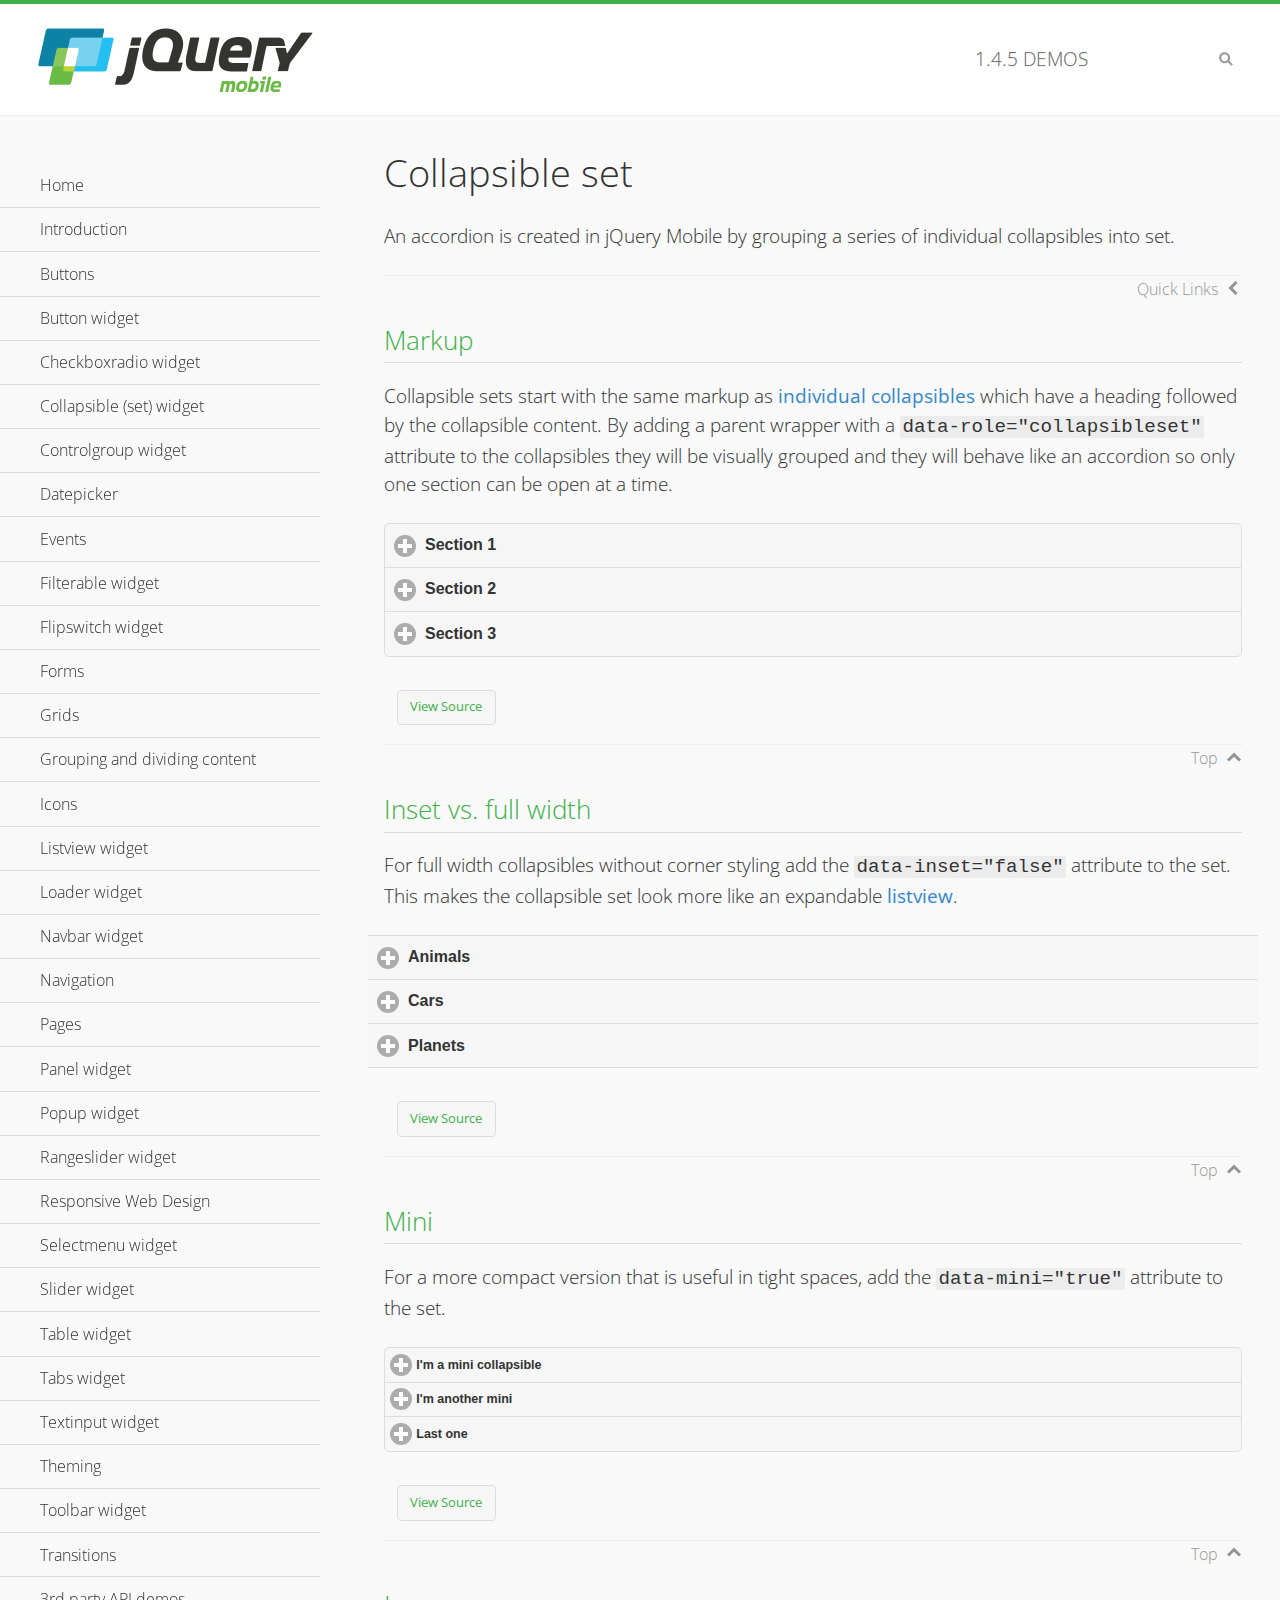
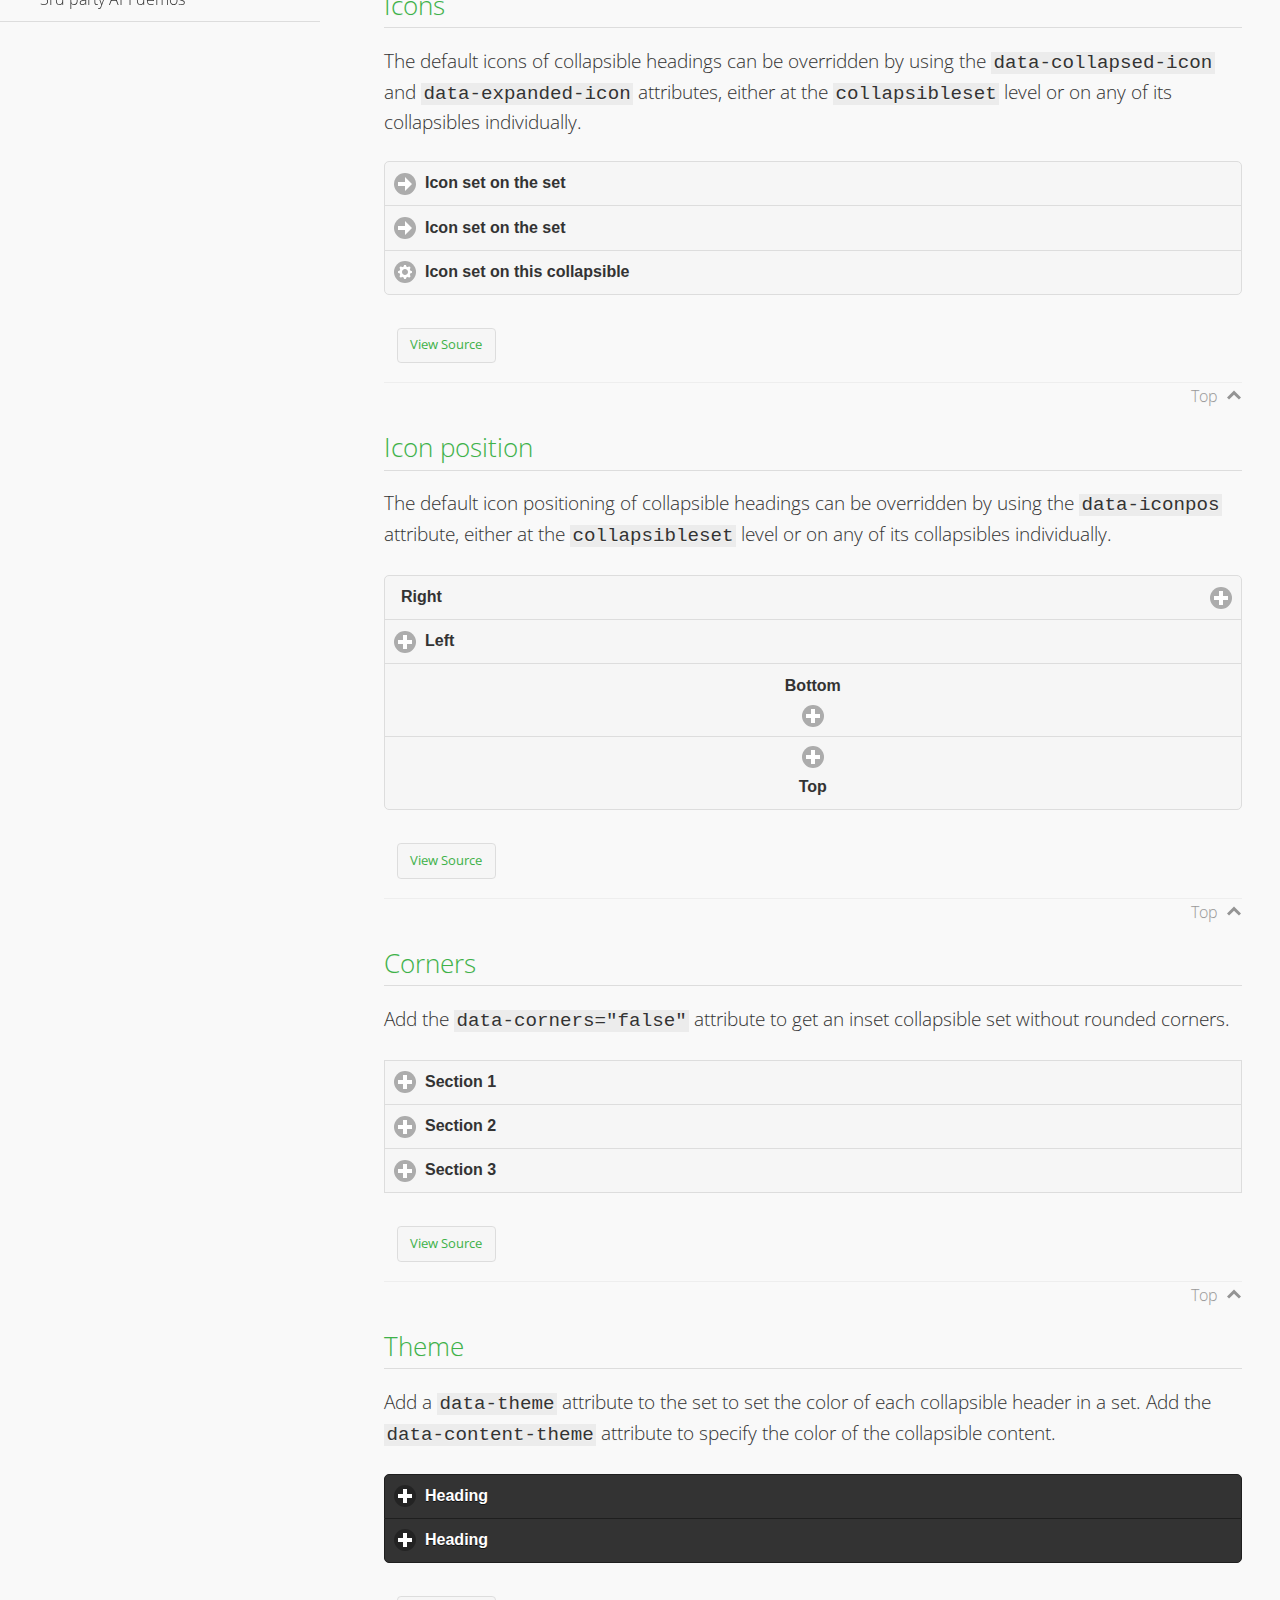
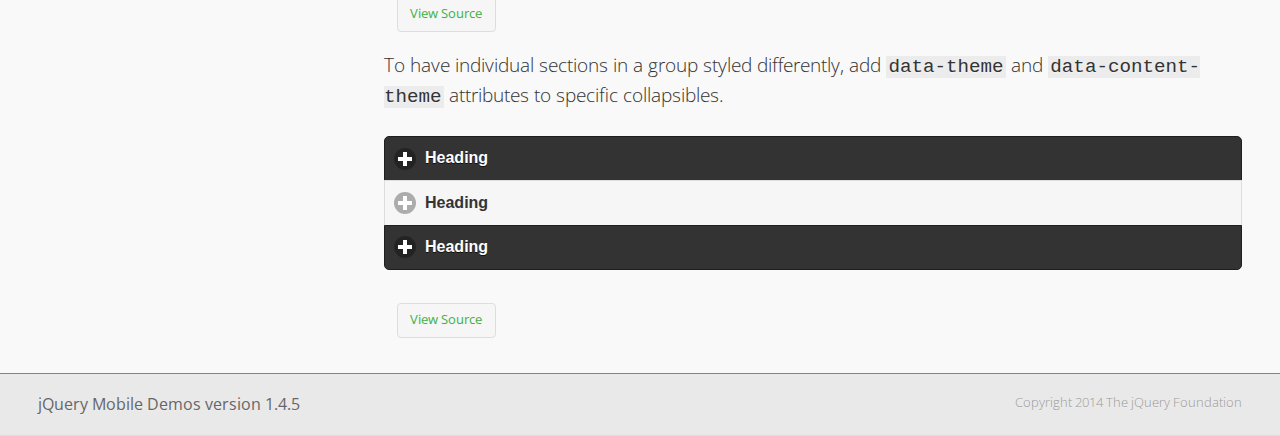
<file: jquery/demos/collapsibleset/index.html>
<!DOCTYPE html>
<html>
<head>
	<meta charset="utf-8">
	<meta name="viewport" content="width=device-width, initial-scale=1">
	<title>Collapsible set - jQuery Mobile Demos</title>
	<link rel="shortcut icon" href="../favicon.ico">
    <link rel="stylesheet" href="http://fonts.googleapis.com/css?family=Open+Sans:300,400,700">
	<link rel="stylesheet" href="../css/themes/default/jquery.mobile-1.4.5.min.css">
	<link rel="stylesheet" href="../_assets/css/jqm-demos.css">
	<script src="../js/jquery.js"></script>
	<script src="../_assets/js/index.js"></script>
	<script src="../js/jquery.mobile-1.4.5.min.js"></script>
</head>
<body>
<div data-role="page" class="jqm-demos" data-quicklinks="true">

	<div data-role="header" class="jqm-header">
		<h2><a href="../" title="jQuery Mobile Demos home"><img src="../_assets/img/jquery-logo.png" alt="jQuery Mobile"></a></h2>
		<p><span class="jqm-version"></span> Demos</p>
		<a href="#" class="jqm-navmenu-link ui-btn ui-btn-icon-notext ui-corner-all ui-icon-bars ui-nodisc-icon ui-alt-icon ui-btn-left">Menu</a>
		<a href="#" class="jqm-search-link ui-btn ui-btn-icon-notext ui-corner-all ui-icon-search ui-nodisc-icon ui-alt-icon ui-btn-right">Search</a>
	</div><!-- /header -->

	<div role="main" class="ui-content jqm-content">

		<h1>Collapsible set</h1>

		<p>An accordion is created in jQuery Mobile by grouping a series of individual collapsibles into set.</p>

		<h2>Markup</h2>

		<p>Collapsible sets start with the same markup as <a href="../collapsible/" data-ajax="false">individual collapsibles</a> which have a heading followed by the collapsible content. By adding a parent wrapper with a <code>data-role="collapsibleset"</code> attribute to the collapsibles they will be visually grouped and they will behave like an accordion so only one section can be open at a time.</p>

			<div data-demo-html="true">
				<div data-role="collapsibleset" data-theme="a" data-content-theme="a">
					<div data-role="collapsible">
						<h3>Section 1</h3>
					<p>I'm the collapsible content for section 1</p>
					</div>
					<div data-role="collapsible">
						<h3>Section 2</h3>
					<p>I'm the collapsible content for section 2</p>

					</div>
					<div data-role="collapsible">
						<h3>Section 3</h3>
					<p>I'm the collapsible content for section 3</p>
					</div>
				</div>
			</div><!--/demo-html -->

		<h2>Inset vs. full width</h2>

		<p>For full width collapsibles without corner styling add the <code>data-inset="false"</code> attribute to the set. This makes the collapsible set look more like an expandable <a href="../listview/">listview</a>.</p>

			<div data-demo-html="true">
				<div data-role="collapsibleset" data-inset="false">
					<div data-role="collapsible">
						<h3>Animals</h3>
						<ul data-role="listview" data-inset="false">
							<li>Cats</li>
							<li>Dogs</li>
							<li>Lizards</li>
							<li>Snakes</li>
						</ul>
					</div>
					<div data-role="collapsible">
						<h3>Cars</h3>
						<ul data-role="listview" data-inset="false">
							<li>Acura</li>
							<li>Audi</li>
							<li>BMW</li>
							<li>Cadillac</li>
						</ul>
					</div>
					<div data-role="collapsible">
						<h3>Planets</h3>
						<ul data-role="listview" data-inset="false">
							<li>Earth</li>
							<li>Jupiter</li>
							<li>Mars</li>
							<li>Mercury</li>
						</ul>
					</div>
				</div>
			</div><!--/demo-html -->

		<h2>Mini</h2>

		<p>For a more compact version that is useful in tight spaces, add the <code>data-mini="true"</code> attribute to the set. </p>

			<div data-demo-html="true">
				<div data-role="collapsibleset" data-theme="a" data-content-theme="a" data-mini="true">
					<div data-role="collapsible">
						<h3>I'm a mini collapsible</h3>
					<p>This is good for tight spaces.</p>
					</div>
					<div data-role="collapsible">
						<h3>I'm another mini</h3>
					<p>Here's some collapsible content.</p>

					</div>
					<div data-role="collapsible">
						<h3>Last one</h3>
					<p>Final bit of collapsible content.</p>
					</div>
				</div>
			</div><!--/demo-html -->

		<h2>Icons</h2>

		<p>The default icons of collapsible headings can be overridden by using the <code>data-collapsed-icon</code> and <code>data-expanded-icon</code> attributes, either at the <code>collapsibleset</code> level or on any of its collapsibles individually.</p>

			<div data-demo-html="true">
				<div data-role="collapsibleset" data-theme="a" data-content-theme="a" data-collapsed-icon="arrow-r" data-expanded-icon="arrow-d">
					<div data-role="collapsible">
						<h3>Icon set on the set</h3>
					<p>Specify the open and close icons on the set to apply it to all the collapsibles within.</p>
					</div>
					<div data-role="collapsible">
						<h3>Icon set on the set</h3>
					<p>This collapsible also gets the icon from the set.</p>
					</div>
					<div data-role="collapsible" data-collapsed-icon="gear" data-expanded-icon="delete">
						<h3>Icon set on this collapsible</h3>
					<p>The icons here are applied to this collapsible specifically, thus overriding the set icons.</p>
					</div>
				</div>
			</div><!--/demo-html -->

		<h2>Icon position</h2>

		<p>The default icon positioning of collapsible headings can be overridden by using the <code>data-iconpos</code> attribute, either at the <code>collapsibleset</code> level or on any of its collapsibles individually.</p>

			<div data-demo-html="true">
				<div data-role="collapsibleset" data-theme="a" data-content-theme="a" data-iconpos="right">
					<div data-role="collapsible">
						<h3>Right</h3>
					<p>Inherits icon positioning from <code>data-iconpos="right"</code> attribute on set.</p>
					</div>
					<div data-role="collapsible" data-iconpos="left">
						<h3>Left</h3>
					<p>Set via <code>data-iconpos="left"</code> attribute on the collapsible</p>
					</div>
					<div data-role="collapsible" data-iconpos="bottom">
						<h3>Bottom</h3>
					<p>Set via <code>data-iconpos="bottom"</code> attribute on the collapsible</p>
					</div>
					<div data-role="collapsible" data-iconpos="top">
						<h3>Top</h3>
					<p>Set via <code>data-iconpos="top"</code> attribute on the collapsible</p>
					</div>
				</div>
			</div><!--/demo-html -->

		<h2>Corners</h2>
		<p>Add the <code>data-corners="false"</code> attribute to get an inset collapsible set without rounded corners.</p>

			<div data-demo-html="true">
				<div data-role="collapsibleset" data-corners="false" data-theme="a" data-content-theme="a">
					<div data-role="collapsible">
						<h3>Section 1</h3>
					<p>Collapsible content</p>
					</div>
					<div data-role="collapsible">
						<h3>Section 2</h3>
					<p>Collapsible content</p>

					</div>
					<div data-role="collapsible">
						<h3>Section 3</h3>
					<p>Collapsible content</p>
					</div>
				</div>
			</div><!--/demo-html -->

		<h2>Theme</h2>

		<p>Add a <code>data-theme</code> attribute to the set to set the color of each collapsible header in a set. Add the <code>data-content-theme</code> attribute to specify the color of the collapsible content. </p>

			<div data-demo-html="true">
				<div data-role="collapsibleset" data-theme="b" data-content-theme="b">
					<div data-role="collapsible">
						<h3>Heading</h3>
						<p>Content</p>
					</div>
					<div data-role="collapsible">
						<h3>Heading</h3>
						<p>Content</p>
					</div>
				</div>
			</div><!--/demo-html -->

		<p>To have individual sections in a group styled differently, add <code>data-theme</code> and <code>data-content-theme</code> attributes to specific collapsibles.</p>

			<div data-demo-html="true">
				<div data-role="collapsibleset" data-theme="b" data-content-theme="b">
					<div data-role="collapsible">
						<h3>Heading</h3>
						<p>Content</p>
					</div>
					<div data-role="collapsible" data-theme="a" data-content-theme="a">
						<h3>Heading</h3>
						<p>Content</p>
					</div>
					<div data-role="collapsible">
						<h3>Heading</h3>
						<p>Content</p>
					</div>
				</div>
		</div><!--/demo-html -->

	</div><!-- /content -->
	    <div data-role="panel" class="jqm-navmenu-panel" data-position="left" data-display="overlay" data-theme="a">
	    	<ul class="jqm-list ui-alt-icon ui-nodisc-icon">
<li data-filtertext="demos homepage" data-icon="home"><a href=".././">Home</a></li>
<li data-filtertext="introduction overview getting started"><a href="../intro/" data-ajax="false">Introduction</a></li>
<li data-filtertext="buttons button markup buttonmarkup method anchor link button element"><a href="../button-markup/" data-ajax="false">Buttons</a></li>
<li data-filtertext="form button widget input button submit reset"><a href="../button/" data-ajax="false">Button widget</a></li>
<li data-role="collapsible" data-enhanced="true" data-collapsed-icon="carat-d" data-expanded-icon="carat-u" data-iconpos="right" data-inset="false" class="ui-collapsible ui-collapsible-themed-content ui-collapsible-collapsed">
	<h3 class="ui-collapsible-heading ui-collapsible-heading-collapsed">
		<a href="#" class="ui-collapsible-heading-toggle ui-btn ui-btn-icon-right ui-btn-inherit ui-icon-carat-d">
		    Checkboxradio widget<span class="ui-collapsible-heading-status"> click to expand contents</span>
		</a>
	</h3>
	<div class="ui-collapsible-content ui-body-inherit ui-collapsible-content-collapsed" aria-hidden="true">
		<ul>
			<li data-filtertext="form checkboxradio widget checkbox input checkboxes controlgroups"><a href="../checkboxradio-checkbox/" data-ajax="false">Checkboxes</a></li>
			<li data-filtertext="form checkboxradio widget radio input radio buttons controlgroups"><a href="../checkboxradio-radio/" data-ajax="false">Radio buttons</a></li>
		</ul>
	</div>
</li>
<li data-role="collapsible" data-enhanced="true" data-collapsed-icon="carat-d" data-expanded-icon="carat-u" data-iconpos="right" data-inset="false" class="ui-collapsible ui-collapsible-themed-content ui-collapsible-collapsed">
	<h3 class="ui-collapsible-heading ui-collapsible-heading-collapsed">
		<a href="#" class="ui-collapsible-heading-toggle ui-btn ui-btn-icon-right ui-btn-inherit ui-icon-carat-d">
			Collapsible (set) widget<span class="ui-collapsible-heading-status"> click to expand contents</span>
		</a>
	</h3>
	<div class="ui-collapsible-content ui-body-inherit ui-collapsible-content-collapsed" aria-hidden="true">
		<ul>
			<li data-filtertext="collapsibles content formatting"><a href="../collapsible/" data-ajax="false">Collapsible</a></li>
			<li data-filtertext="dynamic collapsible set accordion append expand"><a href="../collapsible-dynamic/" data-ajax="false">Dynamic collapsibles</a></li>
			<li data-filtertext="accordions collapsible set widget content formatting grouped collapsibles"><a href="../collapsibleset/" data-ajax="false">Collapsible set</a></li>
		</ul>
	</div>
</li>
<li data-role="collapsible" data-enhanced="true" data-collapsed-icon="carat-d" data-expanded-icon="carat-u" data-iconpos="right" data-inset="false" class="ui-collapsible ui-collapsible-themed-content ui-collapsible-collapsed">
	<h3 class="ui-collapsible-heading ui-collapsible-heading-collapsed">
		<a href="#" class="ui-collapsible-heading-toggle ui-btn ui-btn-icon-right ui-btn-inherit ui-icon-carat-d">
			Controlgroup widget<span class="ui-collapsible-heading-status"> click to expand contents</span>
		</a>
	</h3>
	<div class="ui-collapsible-content ui-body-inherit ui-collapsible-content-collapsed" aria-hidden="true">
		<ul>
			<li data-filtertext="controlgroups selectmenu checkboxradio input grouped buttons horizontal vertical"><a href="../controlgroup/" data-ajax="false">Controlgroup</a></li>
			<li data-filtertext="dynamic controlgroup dynamically add buttons"><a href="../controlgroup-dynamic/" data-ajax="false">Dynamic controlgroups</a></li>
		</ul>
	</div>
</li>
<li data-filtertext="form datepicker widget date input"><a href="../datepicker/" data-ajax="false">Datepicker</a></li>
<li data-role="collapsible" data-enhanced="true" data-collapsed-icon="carat-d" data-expanded-icon="carat-u" data-iconpos="right" data-inset="false" class="ui-collapsible ui-collapsible-themed-content ui-collapsible-collapsed">
	<h3 class="ui-collapsible-heading ui-collapsible-heading-collapsed">
		<a href="#" class="ui-collapsible-heading-toggle ui-btn ui-btn-icon-right ui-btn-inherit ui-icon-carat-d">
			Events<span class="ui-collapsible-heading-status"> click to expand contents</span>
		</a>
	</h3>
	<div class="ui-collapsible-content ui-body-inherit ui-collapsible-content-collapsed" aria-hidden="true">
		<ul>
			<li data-filtertext="swipe to delete list items listviews swipe events"><a href="../swipe-list/" data-ajax="false">Swipe list items</a></li>
			<li data-filtertext="swipe to navigate swipe page navigation swipe events"><a href="../swipe-page/" data-ajax="false">Swipe page navigation</a></li>
		</ul>
	</div>
</li>
<li data-filtertext="filterable filter elements sorting searching listview table"><a href="../filterable/" data-ajax="false">Filterable widget</a></li>
<li data-filtertext="form flipswitch widget flip toggle switch binary select checkbox input"><a href="../flipswitch/" data-ajax="false">Flipswitch widget</a></li>
<li data-role="collapsible" data-enhanced="true" data-collapsed-icon="carat-d" data-expanded-icon="carat-u" data-iconpos="right" data-inset="false" class="ui-collapsible ui-collapsible-themed-content ui-collapsible-collapsed">
	<h3 class="ui-collapsible-heading ui-collapsible-heading-collapsed">
		<a href="#" class="ui-collapsible-heading-toggle ui-btn ui-btn-icon-right ui-btn-inherit ui-icon-carat-d">
			Forms<span class="ui-collapsible-heading-status"> click to expand contents</span>
		</a>
	</h3>
	<div class="ui-collapsible-content ui-body-inherit ui-collapsible-content-collapsed" aria-hidden="true">
		<ul>
			<li data-filtertext="forms text checkbox radio range button submit reset inputs selects textarea slider flipswitch label form elements"><a href="../forms/" data-ajax="false">Forms</a></li>
			<li data-filtertext="form hide labels hidden accessible ui-hidden-accessible forms"><a href="../forms-label-hidden-accessible/" data-ajax="false">Hide labels</a></li>
			<li data-filtertext="form field containers fieldcontain ui-field-contain forms"><a href="../forms-field-contain/" data-ajax="false">Field containers</a></li>
			<li data-filtertext="forms disabled form elements"><a href="../forms-disabled/" data-ajax="false">Forms disabled</a></li>
			<li data-filtertext="forms gallery examples overview forms text checkbox radio range button submit reset inputs selects textarea slider flipswitch label form elements"><a href="../forms-gallery/" data-ajax="false">Forms gallery</a></li>
		</ul>
	</div>
</li>
<li data-role="collapsible" data-enhanced="true" data-collapsed-icon="carat-d" data-expanded-icon="carat-u" data-iconpos="right" data-inset="false" class="ui-collapsible ui-collapsible-themed-content ui-collapsible-collapsed">
	<h3 class="ui-collapsible-heading ui-collapsible-heading-collapsed">
		<a href="#" class="ui-collapsible-heading-toggle ui-btn ui-btn-icon-right ui-btn-inherit ui-icon-carat-d">
			Grids<span class="ui-collapsible-heading-status"> click to expand contents</span>
		</a>
	</h3>
	<div class="ui-collapsible-content ui-body-inherit ui-collapsible-content-collapsed" aria-hidden="true">
		<ul>
			<li data-filtertext="grids columns blocks content formatting rwd responsive css framework"><a href="../grids/" data-ajax="false">Grids</a></li>
			<li data-filtertext="buttons in grids css framework"><a href="../grids-buttons/" data-ajax="false">Buttons in grids</a></li>
			<li data-filtertext="custom responsive grids rwd css framework"><a href="../grids-custom-responsive/" data-ajax="false">Custom responsive grids</a></li>
		</ul>
	</div>
</li>
<li data-filtertext="blocks content formatting sections heading"><a href="../body-bar-classes/" data-ajax="false">Grouping and dividing content</a></li>
<li data-role="collapsible" data-enhanced="true" data-collapsed-icon="carat-d" data-expanded-icon="carat-u" data-iconpos="right" data-inset="false" class="ui-collapsible ui-collapsible-themed-content ui-collapsible-collapsed">
	<h3 class="ui-collapsible-heading ui-collapsible-heading-collapsed">
		<a href="#" class="ui-collapsible-heading-toggle ui-btn ui-btn-icon-right ui-btn-inherit ui-icon-carat-d">
			Icons<span class="ui-collapsible-heading-status"> click to expand contents</span>
		</a>
	</h3>
	<div class="ui-collapsible-content ui-body-inherit ui-collapsible-content-collapsed" aria-hidden="true">
		<ul>
			<li data-filtertext="button icons svg disc alt custom icon position"><a href="../icons/" data-ajax="false">Icons</a></li>
			<li data-filtertext=""><a href="../icons-grunticon/" data-ajax="false">Grunticon loader</a></li>
		</ul>
	</div>
</li>
<li data-role="collapsible" data-enhanced="true" data-collapsed-icon="carat-d" data-expanded-icon="carat-u" data-iconpos="right" data-inset="false" class="ui-collapsible ui-collapsible-themed-content ui-collapsible-collapsed">
	<h3 class="ui-collapsible-heading ui-collapsible-heading-collapsed">
		<a href="#" class="ui-collapsible-heading-toggle ui-btn ui-btn-icon-right ui-btn-inherit ui-icon-carat-d">
			Listview widget<span class="ui-collapsible-heading-status"> click to expand contents</span>
		</a>
	</h3>
	<div class="ui-collapsible-content ui-body-inherit ui-collapsible-content-collapsed" aria-hidden="true">
		<ul>
			<li data-filtertext="listview widget thumbnails icons nested split button collapsible ul ol"><a href="../listview/" data-ajax="false">Listview</a></li>
			<li data-filtertext="autocomplete filterable reveal listview filtertextbeforefilter placeholder"><a href="../listview-autocomplete/" data-ajax="false">Listview autocomplete</a></li>
			<li data-filtertext="autocomplete filterable reveal listview remote data filtertextbeforefilter placeholder"><a href="../listview-autocomplete-remote/" data-ajax="false">Listview autocomplete remote data</a></li>
			<li data-filtertext="autodividers anchor jump scroll linkbars listview lists ul ol"><a href="../listview-autodividers-linkbar/" data-ajax="false">Listview autodividers linkbar</a></li>
			<li data-filtertext="listview autodividers selector autodividersselector lists ul ol"><a href="../listview-autodividers-selector/" data-ajax="false">Listview autodividers selector</a></li>
			<li data-filtertext="listview nested list items"><a href="../listview-nested-lists/" data-ajax="false">Nested Listviews</a></li>
			<li data-filtertext="listview collapsible list items flat"><a href="../listview-collapsible-item-flat/" data-ajax="false">Listview collapsible list items (flat)</a></li>
			<li data-filtertext="listview collapsible list indented"><a href="../listview-collapsible-item-indented/" data-ajax="false">Listview collapsible list items (indented)</a></li>
			<li data-filtertext="grid listview responsive grids responsive listviews lists ul"><a href="../listview-grid/" data-ajax="false">Listview responsive grid</a></li>
		</ul>
	</div>
</li>
<li data-filtertext="loader widget page loading navigation overlay spinner"><a href="../loader/" data-ajax="false">Loader widget</a></li>
<li data-filtertext="navbar widget navmenu toolbars header footer"><a href="../navbar/" data-ajax="false">Navbar widget</a></li>
<li data-role="collapsible" data-enhanced="true" data-collapsed-icon="carat-d" data-expanded-icon="carat-u" data-iconpos="right" data-inset="false" class="ui-collapsible ui-collapsible-themed-content ui-collapsible-collapsed">
	<h3 class="ui-collapsible-heading ui-collapsible-heading-collapsed">
		<a href="#" class="ui-collapsible-heading-toggle ui-btn ui-btn-icon-right ui-btn-inherit ui-icon-carat-d">
			Navigation<span class="ui-collapsible-heading-status"> click to expand contents</span>
		</a>
	</h3>
	<div class="ui-collapsible-content ui-body-inherit ui-collapsible-content-collapsed" aria-hidden="true">
		<ul>
			<li data-filtertext="ajax navigation navigate widget history event method"><a href="../navigation/" data-ajax="false">Navigation</a></li>
			<li data-filtertext="linking pages page links navigation ajax prefetch cache"><a href="../navigation-linking-pages/" data-ajax="false">Linking pages</a></li>
			<!-- <li data-filtertext="php redirect server redirection server-side navigation"><a href="../navigation-php-redirect/" data-ajax="false">PHP redirect demo</a></li>-->
			<li data-filtertext="navigation redirection hash query"><a href="../navigation-hash-processing/" data-ajax="false">Hash processing demo</a></li>
			<li data-filtertext="navigation redirection hash query"><a href="../page-events/" data-ajax="false">Page Navigation Events</a></li>
		</ul>
	</div>
</li>
<li data-role="collapsible" data-enhanced="true" data-collapsed-icon="carat-d" data-expanded-icon="carat-u" data-iconpos="right" data-inset="false" class="ui-collapsible ui-collapsible-themed-content ui-collapsible-collapsed">
	<h3 class="ui-collapsible-heading ui-collapsible-heading-collapsed">
		<a href="#" class="ui-collapsible-heading-toggle ui-btn ui-btn-icon-right ui-btn-inherit ui-icon-carat-d">
			Pages<span class="ui-collapsible-heading-status"> click to expand contents</span>
		</a>
	</h3>
	<div class="ui-collapsible-content ui-body-inherit ui-collapsible-content-collapsed" aria-hidden="true">
		<ul>
			<li data-filtertext="pages page widget ajax navigation"><a href="../pages/" data-ajax="false">Pages</a></li>
			<li data-filtertext="single page"><a href="../pages-single-page/" data-ajax="false">Single page</a></li>
			<li data-filtertext="multipage multi-page page"><a href="../pages-multi-page/" data-ajax="false">Multi-page template</a></li>
			<li data-filtertext="dialog page widget modal popup"><a href="../pages-dialog/" data-ajax="false">Dialog page</a></li>
		</ul>
	</div>
</li>
<li data-role="collapsible" data-enhanced="true" data-collapsed-icon="carat-d" data-expanded-icon="carat-u" data-iconpos="right" data-inset="false" class="ui-collapsible ui-collapsible-themed-content ui-collapsible-collapsed">
	<h3 class="ui-collapsible-heading ui-collapsible-heading-collapsed">
		<a href="#" class="ui-collapsible-heading-toggle ui-btn ui-btn-icon-right ui-btn-inherit ui-icon-carat-d">
			Panel widget<span class="ui-collapsible-heading-status"> click to expand contents</span>
		</a>
	</h3>
	<div class="ui-collapsible-content ui-body-inherit ui-collapsible-content-collapsed" aria-hidden="true">
		<ul>
			<li data-filtertext="panel widget sliding panels reveal push overlay responsive"><a href="../panel/" data-ajax="false">Panel</a></li>
			<li data-filtertext=""><a href="../panel-external/" data-ajax="false">External panels</a></li>
			<li data-filtertext="panel "><a href="../panel-fixed/" data-ajax="false">Fixed panels</a></li>
			<li data-filtertext="panel slide panels sliding panels shadow rwd responsive breakpoint"><a href="../panel-responsive/" data-ajax="false">Panels responsive</a></li>
			<li data-filtertext="panel custom style custom panel width reveal shadow listview panel styling page background wrapper"><a href="../panel-styling/" data-ajax="false">Custom panel style</a></li>
			<li data-filtertext="panel open on swipe"><a href="../panel-swipe-open/" data-ajax="false">Panel open on swipe</a></li>
			<li data-filtertext="panels outside page internal external toolbars"><a href="../panel-external-internal/" data-ajax="false">Panel external and internal</a></li>
		</ul>
	</div>
</li>
<li data-role="collapsible" data-enhanced="true" data-collapsed-icon="carat-d" data-expanded-icon="carat-u" data-iconpos="right" data-inset="false" class="ui-collapsible ui-collapsible-themed-content ui-collapsible-collapsed">
	<h3 class="ui-collapsible-heading ui-collapsible-heading-collapsed">
		<a href="#" class="ui-collapsible-heading-toggle ui-btn ui-btn-icon-right ui-btn-inherit ui-icon-carat-d">
			Popup widget<span class="ui-collapsible-heading-status"> click to expand contents</span>
		</a>
	</h3>
	<div class="ui-collapsible-content ui-body-inherit ui-collapsible-content-collapsed" aria-hidden="true">
		<ul>
			<li data-filtertext="popup widget popups dialog modal transition tooltip lightbox form overlay screen flip pop fade transition"><a href="../popup/" data-ajax="false">Popup</a></li>
			<li data-filtertext="popup alignment position"><a href="../popup-alignment/" data-ajax="false">Popup alignment</a></li>
			<li data-filtertext="popup arrow size popups popover"><a href="../popup-arrow-size/" data-ajax="false">Popup arrow size</a></li>
			<li data-filtertext="dynamic popups popup images lightbox"><a href="../popup-dynamic/" data-ajax="false">Dynamic popups</a></li>
			<li data-filtertext="popups with iframes scaling"><a href="../popup-iframe/" data-ajax="false">Popups with iframes</a></li>
			<li data-filtertext="popup image scaling"><a href="../popup-image-scaling/" data-ajax="false">Popup image scaling</a></li>
			<li data-filtertext="external popup outside multi-page"><a href="../popup-outside-multipage/" data-ajax="false">Popup outside multi-page</a></li>
		</ul>
	</div>
</li>
<li data-filtertext="form rangeslider widget dual sliders dual handle sliders range input"><a href="../rangeslider/" data-ajax="false">Rangeslider widget</a></li>
<li data-filtertext="responsive web design rwd adaptive progressive enhancement PE accessible mobile breakpoints media query media queries"><a href="../rwd/" data-ajax="false">Responsive Web Design</a></li>
<li data-role="collapsible" data-enhanced="true" data-collapsed-icon="carat-d" data-expanded-icon="carat-u" data-iconpos="right" data-inset="false" class="ui-collapsible ui-collapsible-themed-content ui-collapsible-collapsed">
	<h3 class="ui-collapsible-heading ui-collapsible-heading-collapsed">
		<a href="#" class="ui-collapsible-heading-toggle ui-btn ui-btn-icon-right ui-btn-inherit ui-icon-carat-d">
			Selectmenu widget<span class="ui-collapsible-heading-status"> click to expand contents</span>
		</a>
	</h3>
	<div class="ui-collapsible-content ui-body-inherit ui-collapsible-content-collapsed" aria-hidden="true">
		<ul>
			<li data-filtertext="form selectmenu widget select input custom select menu selects"><a href="../selectmenu/" data-ajax="false">Selectmenu</a></li>
			<li data-filtertext="form custom select menu selectmenu widget custom menu option optgroup multiple selects"><a href="../selectmenu-custom/" data-ajax="false">Custom select menu</a></li>
			<li data-filtertext="filterable select filter popup dialog"><a href="../selectmenu-custom-filter/" data-ajax="false">Custom select menu with filter</a></li>
		</ul>
	</div>
</li>
<li data-role="collapsible" data-enhanced="true" data-collapsed-icon="carat-d" data-expanded-icon="carat-u" data-iconpos="right" data-inset="false" class="ui-collapsible ui-collapsible-themed-content ui-collapsible-collapsed">
	<h3 class="ui-collapsible-heading ui-collapsible-heading-collapsed">
		<a href="#" class="ui-collapsible-heading-toggle ui-btn ui-btn-icon-right ui-btn-inherit ui-icon-carat-d">
			Slider widget<span class="ui-collapsible-heading-status"> click to expand contents</span>
		</a>
	</h3>
	<div class="ui-collapsible-content ui-body-inherit ui-collapsible-content-collapsed" aria-hidden="true">
		<ul>
			<li data-filtertext="form slider widget range input single sliders"><a href="../slider/" data-ajax="false">Slider</a></li>
			<li data-filtertext="form slider widget flipswitch slider binary select flip toggle switch"><a href="../slider-flipswitch/" data-ajax="false">Slider flip toggle switch</a></li>
			<li data-filtertext="form slider tooltip handle value input range sliders"><a href="../slider-tooltip/" data-ajax="false">Slider tooltip</a></li>
		</ul>
	</div>
</li>
<li data-role="collapsible" data-enhanced="true" data-collapsed-icon="carat-d" data-expanded-icon="carat-u" data-iconpos="right" data-inset="false" class="ui-collapsible ui-collapsible-themed-content ui-collapsible-collapsed">
	<h3 class="ui-collapsible-heading ui-collapsible-heading-collapsed">
		<a href="#" class="ui-collapsible-heading-toggle ui-btn ui-btn-icon-right ui-btn-inherit ui-icon-carat-d">
			Table widget<span class="ui-collapsible-heading-status"> click to expand contents</span>
		</a>
	</h3>
	<div class="ui-collapsible-content ui-body-inherit ui-collapsible-content-collapsed" aria-hidden="true">
		<ul>
			<li data-filtertext="table widget reflow column toggle th td responsive tables rwd hide show tabular"><a href="../table-column-toggle/" data-ajax="false">Table Column Toggle</a></li>
			<li data-filtertext="table column toggle phone comparison demo"><a href="../table-column-toggle-example/" data-ajax="false">Table Column Toggle demo</a></li>
			<li data-filtertext="responsive tables table column toggle heading groups rwd breakpoint"><a href="../table-column-toggle-heading-groups/" data-ajax="false">Table Column Toggle heading groups</a></li>
			<li data-filtertext="responsive tables table column toggle hide rwd breakpoint customization options"><a href="../table-column-toggle-options/" data-ajax="false">Table Column Toggle options</a></li>
			<li data-filtertext="table reflow th td responsive rwd columns tabular"><a href="../table-reflow/" data-ajax="false">Table Reflow</a></li>
			<li data-filtertext="responsive tables table reflow heading groups rwd breakpoint"><a href="../table-reflow-heading-groups/" data-ajax="false">Table Reflow heading groups</a></li>
			<li data-filtertext="responsive tables table reflow stripes strokes table style"><a href="../table-reflow-stripes-strokes/" data-ajax="false">Table Reflow stripes and strokes</a></li>
			<li data-filtertext="responsive tables table reflow stack custom styles"><a href="../table-reflow-styling/" data-ajax="false">Table Reflow custom styles</a></li>
		</ul>
	</div>
</li>
<li data-filtertext="ui tabs widget"><a href="../tabs/" data-ajax="false">Tabs widget</a></li>
<li data-filtertext="form textinput widget text input textarea number date time tel email file color password"><a href="../textinput/" data-ajax="false">Textinput widget</a></li>
<li data-role="collapsible" data-enhanced="true" data-collapsed-icon="carat-d" data-expanded-icon="carat-u" data-iconpos="right" data-inset="false" class="ui-collapsible ui-collapsible-themed-content ui-collapsible-collapsed">
	<h3 class="ui-collapsible-heading ui-collapsible-heading-collapsed">
		<a href="#" class="ui-collapsible-heading-toggle ui-btn ui-btn-icon-right ui-btn-inherit ui-icon-carat-d">
			Theming<span class="ui-collapsible-heading-status"> click to expand contents</span>
		</a>
	</h3>
	<div class="ui-collapsible-content ui-body-inherit ui-collapsible-content-collapsed" aria-hidden="true">
		<ul>
			<li data-filtertext="default theme swatches theming style css"><a href="../theme-default/" data-ajax="false">Default theme</a></li>
			<li data-filtertext="classic theme old theme swatches theming style css"><a href="../theme-classic/" data-ajax="false">Classic theme</a></li>
		</ul>
	</div>
</li>
<li data-role="collapsible" data-enhanced="true" data-collapsed-icon="carat-d" data-expanded-icon="carat-u" data-iconpos="right" data-inset="false" class="ui-collapsible ui-collapsible-themed-content ui-collapsible-collapsed">
	<h3 class="ui-collapsible-heading ui-collapsible-heading-collapsed">
		<a href="#" class="ui-collapsible-heading-toggle ui-btn ui-btn-icon-right ui-btn-inherit ui-icon-carat-d">
			Toolbar widget<span class="ui-collapsible-heading-status"> click to expand contents</span>
		</a>
	</h3>
	<div class="ui-collapsible-content ui-body-inherit ui-collapsible-content-collapsed" aria-hidden="true">
		<ul>
			<li data-filtertext="toolbar widget header footer toolbars fixed fullscreen external sections"><a href="../toolbar/" data-ajax="false">Toolbar</a></li>
			<li data-filtertext="dynamic toolbars dynamically add toolbar header footer"><a href="../toolbar-dynamic/" data-ajax="false">Dynamic toolbars</a></li>
			<li data-filtertext="external toolbars header footer"><a href="../toolbar-external/" data-ajax="false">External toolbars</a></li>
			<li data-filtertext="fixed toolbars header footer"><a href="../toolbar-fixed/" data-ajax="false">Fixed toolbars</a></li>
			<li data-filtertext="fixed fullscreen toolbars header footer"><a href="../toolbar-fixed-fullscreen/" data-ajax="false">Fullscreen toolbars</a></li>
			<li data-filtertext="external fixed toolbars header footer"><a href="../toolbar-fixed-external/" data-ajax="false">Fixed external toolbars</a></li>
			<li data-filtertext="external persistent toolbars header footer navbar navmenu"><a href="../toolbar-fixed-persistent/" data-ajax="false">Persistent toolbars</a></li>
			<li data-filtertext="external ajax optimized toolbars persistent toolbars header footer navbar"><a href="../toolbar-fixed-persistent-optimized/" data-ajax="false">Ajax optimized toolbars</a></li>
			<li data-filtertext="form in toolbars header footer"><a href="../toolbar-fixed-forms/" data-ajax="false">Form in toolbar</a></li>
		</ul>
	</div>
</li>
<li data-filtertext="page transitions animated pages popup navigation flip slide fade pop"><a href="../transitions/" data-ajax="false">Transitions</a></li>
<li data-role="collapsible" data-enhanced="true" data-collapsed-icon="carat-d" data-expanded-icon="carat-u" data-iconpos="right" data-inset="false" class="ui-collapsible ui-collapsible-themed-content ui-collapsible-collapsed">
	<h3 class="ui-collapsible-heading ui-collapsible-heading-collapsed">
		<a href="#" class="ui-collapsible-heading-toggle ui-btn ui-btn-icon-right ui-btn-inherit ui-icon-carat-d">
			3rd party API demos<span class="ui-collapsible-heading-status"> click to expand contents</span>
		</a>
	</h3>
	<div class="ui-collapsible-content ui-body-inherit ui-collapsible-content-collapsed" aria-hidden="true">
		<ul>
			<li data-filtertext="backbone requirejs navigation router"><a href="../backbone-requirejs/" data-ajax="false">Backbone RequireJS</a></li>
			<li data-filtertext="google maps geolocation demo"><a href="../map-geolocation/" data-ajax="false">Google Maps geolocation</a></li>
			<li data-filtertext="google maps hybrid"><a href="../map-list-toggle/" data-ajax="false">Google Maps list toggle</a></li>
		</ul>
	</div>
</li>



		     </ul>
		</div><!-- /panel -->


	<div data-role="footer" data-position="fixed" data-tap-toggle="false" class="jqm-footer">
		<p>jQuery Mobile Demos version <span class="jqm-version"></span></p>
		<p>Copyright 2014 The jQuery Foundation</p>
	</div><!-- /footer -->
	<!-- TODO: This should become an external panel so we can add input to markup (unique ID) -->
    <div data-role="panel" class="jqm-search-panel" data-position="right" data-display="overlay" data-theme="a">
		<div class="jqm-search">
			<ul class="jqm-list" data-filter-placeholder="Search demos..." data-filter-reveal="true">
<li data-filtertext="demos homepage" data-icon="home"><a href=".././">Home</a></li>
<li data-filtertext="introduction overview getting started"><a href="../intro/" data-ajax="false">Introduction</a></li>
<li data-filtertext="buttons button markup buttonmarkup method anchor link button element"><a href="../button-markup/" data-ajax="false">Buttons</a></li>
<li data-filtertext="form button widget input button submit reset"><a href="../button/" data-ajax="false">Button widget</a></li>
<li data-role="collapsible" data-enhanced="true" data-collapsed-icon="carat-d" data-expanded-icon="carat-u" data-iconpos="right" data-inset="false" class="ui-collapsible ui-collapsible-themed-content ui-collapsible-collapsed">
	<h3 class="ui-collapsible-heading ui-collapsible-heading-collapsed">
		<a href="#" class="ui-collapsible-heading-toggle ui-btn ui-btn-icon-right ui-btn-inherit ui-icon-carat-d">
		    Checkboxradio widget<span class="ui-collapsible-heading-status"> click to expand contents</span>
		</a>
	</h3>
	<div class="ui-collapsible-content ui-body-inherit ui-collapsible-content-collapsed" aria-hidden="true">
		<ul>
			<li data-filtertext="form checkboxradio widget checkbox input checkboxes controlgroups"><a href="../checkboxradio-checkbox/" data-ajax="false">Checkboxes</a></li>
			<li data-filtertext="form checkboxradio widget radio input radio buttons controlgroups"><a href="../checkboxradio-radio/" data-ajax="false">Radio buttons</a></li>
		</ul>
	</div>
</li>
<li data-role="collapsible" data-enhanced="true" data-collapsed-icon="carat-d" data-expanded-icon="carat-u" data-iconpos="right" data-inset="false" class="ui-collapsible ui-collapsible-themed-content ui-collapsible-collapsed">
	<h3 class="ui-collapsible-heading ui-collapsible-heading-collapsed">
		<a href="#" class="ui-collapsible-heading-toggle ui-btn ui-btn-icon-right ui-btn-inherit ui-icon-carat-d">
			Collapsible (set) widget<span class="ui-collapsible-heading-status"> click to expand contents</span>
		</a>
	</h3>
	<div class="ui-collapsible-content ui-body-inherit ui-collapsible-content-collapsed" aria-hidden="true">
		<ul>
			<li data-filtertext="collapsibles content formatting"><a href="../collapsible/" data-ajax="false">Collapsible</a></li>
			<li data-filtertext="dynamic collapsible set accordion append expand"><a href="../collapsible-dynamic/" data-ajax="false">Dynamic collapsibles</a></li>
			<li data-filtertext="accordions collapsible set widget content formatting grouped collapsibles"><a href="../collapsibleset/" data-ajax="false">Collapsible set</a></li>
		</ul>
	</div>
</li>
<li data-role="collapsible" data-enhanced="true" data-collapsed-icon="carat-d" data-expanded-icon="carat-u" data-iconpos="right" data-inset="false" class="ui-collapsible ui-collapsible-themed-content ui-collapsible-collapsed">
	<h3 class="ui-collapsible-heading ui-collapsible-heading-collapsed">
		<a href="#" class="ui-collapsible-heading-toggle ui-btn ui-btn-icon-right ui-btn-inherit ui-icon-carat-d">
			Controlgroup widget<span class="ui-collapsible-heading-status"> click to expand contents</span>
		</a>
	</h3>
	<div class="ui-collapsible-content ui-body-inherit ui-collapsible-content-collapsed" aria-hidden="true">
		<ul>
			<li data-filtertext="controlgroups selectmenu checkboxradio input grouped buttons horizontal vertical"><a href="../controlgroup/" data-ajax="false">Controlgroup</a></li>
			<li data-filtertext="dynamic controlgroup dynamically add buttons"><a href="../controlgroup-dynamic/" data-ajax="false">Dynamic controlgroups</a></li>
		</ul>
	</div>
</li>
<li data-filtertext="form datepicker widget date input"><a href="../datepicker/" data-ajax="false">Datepicker</a></li>
<li data-role="collapsible" data-enhanced="true" data-collapsed-icon="carat-d" data-expanded-icon="carat-u" data-iconpos="right" data-inset="false" class="ui-collapsible ui-collapsible-themed-content ui-collapsible-collapsed">
	<h3 class="ui-collapsible-heading ui-collapsible-heading-collapsed">
		<a href="#" class="ui-collapsible-heading-toggle ui-btn ui-btn-icon-right ui-btn-inherit ui-icon-carat-d">
			Events<span class="ui-collapsible-heading-status"> click to expand contents</span>
		</a>
	</h3>
	<div class="ui-collapsible-content ui-body-inherit ui-collapsible-content-collapsed" aria-hidden="true">
		<ul>
			<li data-filtertext="swipe to delete list items listviews swipe events"><a href="../swipe-list/" data-ajax="false">Swipe list items</a></li>
			<li data-filtertext="swipe to navigate swipe page navigation swipe events"><a href="../swipe-page/" data-ajax="false">Swipe page navigation</a></li>
		</ul>
	</div>
</li>
<li data-filtertext="filterable filter elements sorting searching listview table"><a href="../filterable/" data-ajax="false">Filterable widget</a></li>
<li data-filtertext="form flipswitch widget flip toggle switch binary select checkbox input"><a href="../flipswitch/" data-ajax="false">Flipswitch widget</a></li>
<li data-role="collapsible" data-enhanced="true" data-collapsed-icon="carat-d" data-expanded-icon="carat-u" data-iconpos="right" data-inset="false" class="ui-collapsible ui-collapsible-themed-content ui-collapsible-collapsed">
	<h3 class="ui-collapsible-heading ui-collapsible-heading-collapsed">
		<a href="#" class="ui-collapsible-heading-toggle ui-btn ui-btn-icon-right ui-btn-inherit ui-icon-carat-d">
			Forms<span class="ui-collapsible-heading-status"> click to expand contents</span>
		</a>
	</h3>
	<div class="ui-collapsible-content ui-body-inherit ui-collapsible-content-collapsed" aria-hidden="true">
		<ul>
			<li data-filtertext="forms text checkbox radio range button submit reset inputs selects textarea slider flipswitch label form elements"><a href="../forms/" data-ajax="false">Forms</a></li>
			<li data-filtertext="form hide labels hidden accessible ui-hidden-accessible forms"><a href="../forms-label-hidden-accessible/" data-ajax="false">Hide labels</a></li>
			<li data-filtertext="form field containers fieldcontain ui-field-contain forms"><a href="../forms-field-contain/" data-ajax="false">Field containers</a></li>
			<li data-filtertext="forms disabled form elements"><a href="../forms-disabled/" data-ajax="false">Forms disabled</a></li>
			<li data-filtertext="forms gallery examples overview forms text checkbox radio range button submit reset inputs selects textarea slider flipswitch label form elements"><a href="../forms-gallery/" data-ajax="false">Forms gallery</a></li>
		</ul>
	</div>
</li>
<li data-role="collapsible" data-enhanced="true" data-collapsed-icon="carat-d" data-expanded-icon="carat-u" data-iconpos="right" data-inset="false" class="ui-collapsible ui-collapsible-themed-content ui-collapsible-collapsed">
	<h3 class="ui-collapsible-heading ui-collapsible-heading-collapsed">
		<a href="#" class="ui-collapsible-heading-toggle ui-btn ui-btn-icon-right ui-btn-inherit ui-icon-carat-d">
			Grids<span class="ui-collapsible-heading-status"> click to expand contents</span>
		</a>
	</h3>
	<div class="ui-collapsible-content ui-body-inherit ui-collapsible-content-collapsed" aria-hidden="true">
		<ul>
			<li data-filtertext="grids columns blocks content formatting rwd responsive css framework"><a href="../grids/" data-ajax="false">Grids</a></li>
			<li data-filtertext="buttons in grids css framework"><a href="../grids-buttons/" data-ajax="false">Buttons in grids</a></li>
			<li data-filtertext="custom responsive grids rwd css framework"><a href="../grids-custom-responsive/" data-ajax="false">Custom responsive grids</a></li>
		</ul>
	</div>
</li>
<li data-filtertext="blocks content formatting sections heading"><a href="../body-bar-classes/" data-ajax="false">Grouping and dividing content</a></li>
<li data-role="collapsible" data-enhanced="true" data-collapsed-icon="carat-d" data-expanded-icon="carat-u" data-iconpos="right" data-inset="false" class="ui-collapsible ui-collapsible-themed-content ui-collapsible-collapsed">
	<h3 class="ui-collapsible-heading ui-collapsible-heading-collapsed">
		<a href="#" class="ui-collapsible-heading-toggle ui-btn ui-btn-icon-right ui-btn-inherit ui-icon-carat-d">
			Icons<span class="ui-collapsible-heading-status"> click to expand contents</span>
		</a>
	</h3>
	<div class="ui-collapsible-content ui-body-inherit ui-collapsible-content-collapsed" aria-hidden="true">
		<ul>
			<li data-filtertext="button icons svg disc alt custom icon position"><a href="../icons/" data-ajax="false">Icons</a></li>
			<li data-filtertext=""><a href="../icons-grunticon/" data-ajax="false">Grunticon loader</a></li>
		</ul>
	</div>
</li>
<li data-role="collapsible" data-enhanced="true" data-collapsed-icon="carat-d" data-expanded-icon="carat-u" data-iconpos="right" data-inset="false" class="ui-collapsible ui-collapsible-themed-content ui-collapsible-collapsed">
	<h3 class="ui-collapsible-heading ui-collapsible-heading-collapsed">
		<a href="#" class="ui-collapsible-heading-toggle ui-btn ui-btn-icon-right ui-btn-inherit ui-icon-carat-d">
			Listview widget<span class="ui-collapsible-heading-status"> click to expand contents</span>
		</a>
	</h3>
	<div class="ui-collapsible-content ui-body-inherit ui-collapsible-content-collapsed" aria-hidden="true">
		<ul>
			<li data-filtertext="listview widget thumbnails icons nested split button collapsible ul ol"><a href="../listview/" data-ajax="false">Listview</a></li>
			<li data-filtertext="autocomplete filterable reveal listview filtertextbeforefilter placeholder"><a href="../listview-autocomplete/" data-ajax="false">Listview autocomplete</a></li>
			<li data-filtertext="autocomplete filterable reveal listview remote data filtertextbeforefilter placeholder"><a href="../listview-autocomplete-remote/" data-ajax="false">Listview autocomplete remote data</a></li>
			<li data-filtertext="autodividers anchor jump scroll linkbars listview lists ul ol"><a href="../listview-autodividers-linkbar/" data-ajax="false">Listview autodividers linkbar</a></li>
			<li data-filtertext="listview autodividers selector autodividersselector lists ul ol"><a href="../listview-autodividers-selector/" data-ajax="false">Listview autodividers selector</a></li>
			<li data-filtertext="listview nested list items"><a href="../listview-nested-lists/" data-ajax="false">Nested Listviews</a></li>
			<li data-filtertext="listview collapsible list items flat"><a href="../listview-collapsible-item-flat/" data-ajax="false">Listview collapsible list items (flat)</a></li>
			<li data-filtertext="listview collapsible list indented"><a href="../listview-collapsible-item-indented/" data-ajax="false">Listview collapsible list items (indented)</a></li>
			<li data-filtertext="grid listview responsive grids responsive listviews lists ul"><a href="../listview-grid/" data-ajax="false">Listview responsive grid</a></li>
		</ul>
	</div>
</li>
<li data-filtertext="loader widget page loading navigation overlay spinner"><a href="../loader/" data-ajax="false">Loader widget</a></li>
<li data-filtertext="navbar widget navmenu toolbars header footer"><a href="../navbar/" data-ajax="false">Navbar widget</a></li>
<li data-role="collapsible" data-enhanced="true" data-collapsed-icon="carat-d" data-expanded-icon="carat-u" data-iconpos="right" data-inset="false" class="ui-collapsible ui-collapsible-themed-content ui-collapsible-collapsed">
	<h3 class="ui-collapsible-heading ui-collapsible-heading-collapsed">
		<a href="#" class="ui-collapsible-heading-toggle ui-btn ui-btn-icon-right ui-btn-inherit ui-icon-carat-d">
			Navigation<span class="ui-collapsible-heading-status"> click to expand contents</span>
		</a>
	</h3>
	<div class="ui-collapsible-content ui-body-inherit ui-collapsible-content-collapsed" aria-hidden="true">
		<ul>
			<li data-filtertext="ajax navigation navigate widget history event method"><a href="../navigation/" data-ajax="false">Navigation</a></li>
			<li data-filtertext="linking pages page links navigation ajax prefetch cache"><a href="../navigation-linking-pages/" data-ajax="false">Linking pages</a></li>
			<!-- <li data-filtertext="php redirect server redirection server-side navigation"><a href="../navigation-php-redirect/" data-ajax="false">PHP redirect demo</a></li>-->
			<li data-filtertext="navigation redirection hash query"><a href="../navigation-hash-processing/" data-ajax="false">Hash processing demo</a></li>
			<li data-filtertext="navigation redirection hash query"><a href="../page-events/" data-ajax="false">Page Navigation Events</a></li>
		</ul>
	</div>
</li>
<li data-role="collapsible" data-enhanced="true" data-collapsed-icon="carat-d" data-expanded-icon="carat-u" data-iconpos="right" data-inset="false" class="ui-collapsible ui-collapsible-themed-content ui-collapsible-collapsed">
	<h3 class="ui-collapsible-heading ui-collapsible-heading-collapsed">
		<a href="#" class="ui-collapsible-heading-toggle ui-btn ui-btn-icon-right ui-btn-inherit ui-icon-carat-d">
			Pages<span class="ui-collapsible-heading-status"> click to expand contents</span>
		</a>
	</h3>
	<div class="ui-collapsible-content ui-body-inherit ui-collapsible-content-collapsed" aria-hidden="true">
		<ul>
			<li data-filtertext="pages page widget ajax navigation"><a href="../pages/" data-ajax="false">Pages</a></li>
			<li data-filtertext="single page"><a href="../pages-single-page/" data-ajax="false">Single page</a></li>
			<li data-filtertext="multipage multi-page page"><a href="../pages-multi-page/" data-ajax="false">Multi-page template</a></li>
			<li data-filtertext="dialog page widget modal popup"><a href="../pages-dialog/" data-ajax="false">Dialog page</a></li>
		</ul>
	</div>
</li>
<li data-role="collapsible" data-enhanced="true" data-collapsed-icon="carat-d" data-expanded-icon="carat-u" data-iconpos="right" data-inset="false" class="ui-collapsible ui-collapsible-themed-content ui-collapsible-collapsed">
	<h3 class="ui-collapsible-heading ui-collapsible-heading-collapsed">
		<a href="#" class="ui-collapsible-heading-toggle ui-btn ui-btn-icon-right ui-btn-inherit ui-icon-carat-d">
			Panel widget<span class="ui-collapsible-heading-status"> click to expand contents</span>
		</a>
	</h3>
	<div class="ui-collapsible-content ui-body-inherit ui-collapsible-content-collapsed" aria-hidden="true">
		<ul>
			<li data-filtertext="panel widget sliding panels reveal push overlay responsive"><a href="../panel/" data-ajax="false">Panel</a></li>
			<li data-filtertext=""><a href="../panel-external/" data-ajax="false">External panels</a></li>
			<li data-filtertext="panel "><a href="../panel-fixed/" data-ajax="false">Fixed panels</a></li>
			<li data-filtertext="panel slide panels sliding panels shadow rwd responsive breakpoint"><a href="../panel-responsive/" data-ajax="false">Panels responsive</a></li>
			<li data-filtertext="panel custom style custom panel width reveal shadow listview panel styling page background wrapper"><a href="../panel-styling/" data-ajax="false">Custom panel style</a></li>
			<li data-filtertext="panel open on swipe"><a href="../panel-swipe-open/" data-ajax="false">Panel open on swipe</a></li>
			<li data-filtertext="panels outside page internal external toolbars"><a href="../panel-external-internal/" data-ajax="false">Panel external and internal</a></li>
		</ul>
	</div>
</li>
<li data-role="collapsible" data-enhanced="true" data-collapsed-icon="carat-d" data-expanded-icon="carat-u" data-iconpos="right" data-inset="false" class="ui-collapsible ui-collapsible-themed-content ui-collapsible-collapsed">
	<h3 class="ui-collapsible-heading ui-collapsible-heading-collapsed">
		<a href="#" class="ui-collapsible-heading-toggle ui-btn ui-btn-icon-right ui-btn-inherit ui-icon-carat-d">
			Popup widget<span class="ui-collapsible-heading-status"> click to expand contents</span>
		</a>
	</h3>
	<div class="ui-collapsible-content ui-body-inherit ui-collapsible-content-collapsed" aria-hidden="true">
		<ul>
			<li data-filtertext="popup widget popups dialog modal transition tooltip lightbox form overlay screen flip pop fade transition"><a href="../popup/" data-ajax="false">Popup</a></li>
			<li data-filtertext="popup alignment position"><a href="../popup-alignment/" data-ajax="false">Popup alignment</a></li>
			<li data-filtertext="popup arrow size popups popover"><a href="../popup-arrow-size/" data-ajax="false">Popup arrow size</a></li>
			<li data-filtertext="dynamic popups popup images lightbox"><a href="../popup-dynamic/" data-ajax="false">Dynamic popups</a></li>
			<li data-filtertext="popups with iframes scaling"><a href="../popup-iframe/" data-ajax="false">Popups with iframes</a></li>
			<li data-filtertext="popup image scaling"><a href="../popup-image-scaling/" data-ajax="false">Popup image scaling</a></li>
			<li data-filtertext="external popup outside multi-page"><a href="../popup-outside-multipage/" data-ajax="false">Popup outside multi-page</a></li>
		</ul>
	</div>
</li>
<li data-filtertext="form rangeslider widget dual sliders dual handle sliders range input"><a href="../rangeslider/" data-ajax="false">Rangeslider widget</a></li>
<li data-filtertext="responsive web design rwd adaptive progressive enhancement PE accessible mobile breakpoints media query media queries"><a href="../rwd/" data-ajax="false">Responsive Web Design</a></li>
<li data-role="collapsible" data-enhanced="true" data-collapsed-icon="carat-d" data-expanded-icon="carat-u" data-iconpos="right" data-inset="false" class="ui-collapsible ui-collapsible-themed-content ui-collapsible-collapsed">
	<h3 class="ui-collapsible-heading ui-collapsible-heading-collapsed">
		<a href="#" class="ui-collapsible-heading-toggle ui-btn ui-btn-icon-right ui-btn-inherit ui-icon-carat-d">
			Selectmenu widget<span class="ui-collapsible-heading-status"> click to expand contents</span>
		</a>
	</h3>
	<div class="ui-collapsible-content ui-body-inherit ui-collapsible-content-collapsed" aria-hidden="true">
		<ul>
			<li data-filtertext="form selectmenu widget select input custom select menu selects"><a href="../selectmenu/" data-ajax="false">Selectmenu</a></li>
			<li data-filtertext="form custom select menu selectmenu widget custom menu option optgroup multiple selects"><a href="../selectmenu-custom/" data-ajax="false">Custom select menu</a></li>
			<li data-filtertext="filterable select filter popup dialog"><a href="../selectmenu-custom-filter/" data-ajax="false">Custom select menu with filter</a></li>
		</ul>
	</div>
</li>
<li data-role="collapsible" data-enhanced="true" data-collapsed-icon="carat-d" data-expanded-icon="carat-u" data-iconpos="right" data-inset="false" class="ui-collapsible ui-collapsible-themed-content ui-collapsible-collapsed">
	<h3 class="ui-collapsible-heading ui-collapsible-heading-collapsed">
		<a href="#" class="ui-collapsible-heading-toggle ui-btn ui-btn-icon-right ui-btn-inherit ui-icon-carat-d">
			Slider widget<span class="ui-collapsible-heading-status"> click to expand contents</span>
		</a>
	</h3>
	<div class="ui-collapsible-content ui-body-inherit ui-collapsible-content-collapsed" aria-hidden="true">
		<ul>
			<li data-filtertext="form slider widget range input single sliders"><a href="../slider/" data-ajax="false">Slider</a></li>
			<li data-filtertext="form slider widget flipswitch slider binary select flip toggle switch"><a href="../slider-flipswitch/" data-ajax="false">Slider flip toggle switch</a></li>
			<li data-filtertext="form slider tooltip handle value input range sliders"><a href="../slider-tooltip/" data-ajax="false">Slider tooltip</a></li>
		</ul>
	</div>
</li>
<li data-role="collapsible" data-enhanced="true" data-collapsed-icon="carat-d" data-expanded-icon="carat-u" data-iconpos="right" data-inset="false" class="ui-collapsible ui-collapsible-themed-content ui-collapsible-collapsed">
	<h3 class="ui-collapsible-heading ui-collapsible-heading-collapsed">
		<a href="#" class="ui-collapsible-heading-toggle ui-btn ui-btn-icon-right ui-btn-inherit ui-icon-carat-d">
			Table widget<span class="ui-collapsible-heading-status"> click to expand contents</span>
		</a>
	</h3>
	<div class="ui-collapsible-content ui-body-inherit ui-collapsible-content-collapsed" aria-hidden="true">
		<ul>
			<li data-filtertext="table widget reflow column toggle th td responsive tables rwd hide show tabular"><a href="../table-column-toggle/" data-ajax="false">Table Column Toggle</a></li>
			<li data-filtertext="table column toggle phone comparison demo"><a href="../table-column-toggle-example/" data-ajax="false">Table Column Toggle demo</a></li>
			<li data-filtertext="responsive tables table column toggle heading groups rwd breakpoint"><a href="../table-column-toggle-heading-groups/" data-ajax="false">Table Column Toggle heading groups</a></li>
			<li data-filtertext="responsive tables table column toggle hide rwd breakpoint customization options"><a href="../table-column-toggle-options/" data-ajax="false">Table Column Toggle options</a></li>
			<li data-filtertext="table reflow th td responsive rwd columns tabular"><a href="../table-reflow/" data-ajax="false">Table Reflow</a></li>
			<li data-filtertext="responsive tables table reflow heading groups rwd breakpoint"><a href="../table-reflow-heading-groups/" data-ajax="false">Table Reflow heading groups</a></li>
			<li data-filtertext="responsive tables table reflow stripes strokes table style"><a href="../table-reflow-stripes-strokes/" data-ajax="false">Table Reflow stripes and strokes</a></li>
			<li data-filtertext="responsive tables table reflow stack custom styles"><a href="../table-reflow-styling/" data-ajax="false">Table Reflow custom styles</a></li>
		</ul>
	</div>
</li>
<li data-filtertext="ui tabs widget"><a href="../tabs/" data-ajax="false">Tabs widget</a></li>
<li data-filtertext="form textinput widget text input textarea number date time tel email file color password"><a href="../textinput/" data-ajax="false">Textinput widget</a></li>
<li data-role="collapsible" data-enhanced="true" data-collapsed-icon="carat-d" data-expanded-icon="carat-u" data-iconpos="right" data-inset="false" class="ui-collapsible ui-collapsible-themed-content ui-collapsible-collapsed">
	<h3 class="ui-collapsible-heading ui-collapsible-heading-collapsed">
		<a href="#" class="ui-collapsible-heading-toggle ui-btn ui-btn-icon-right ui-btn-inherit ui-icon-carat-d">
			Theming<span class="ui-collapsible-heading-status"> click to expand contents</span>
		</a>
	</h3>
	<div class="ui-collapsible-content ui-body-inherit ui-collapsible-content-collapsed" aria-hidden="true">
		<ul>
			<li data-filtertext="default theme swatches theming style css"><a href="../theme-default/" data-ajax="false">Default theme</a></li>
			<li data-filtertext="classic theme old theme swatches theming style css"><a href="../theme-classic/" data-ajax="false">Classic theme</a></li>
		</ul>
	</div>
</li>
<li data-role="collapsible" data-enhanced="true" data-collapsed-icon="carat-d" data-expanded-icon="carat-u" data-iconpos="right" data-inset="false" class="ui-collapsible ui-collapsible-themed-content ui-collapsible-collapsed">
	<h3 class="ui-collapsible-heading ui-collapsible-heading-collapsed">
		<a href="#" class="ui-collapsible-heading-toggle ui-btn ui-btn-icon-right ui-btn-inherit ui-icon-carat-d">
			Toolbar widget<span class="ui-collapsible-heading-status"> click to expand contents</span>
		</a>
	</h3>
	<div class="ui-collapsible-content ui-body-inherit ui-collapsible-content-collapsed" aria-hidden="true">
		<ul>
			<li data-filtertext="toolbar widget header footer toolbars fixed fullscreen external sections"><a href="../toolbar/" data-ajax="false">Toolbar</a></li>
			<li data-filtertext="dynamic toolbars dynamically add toolbar header footer"><a href="../toolbar-dynamic/" data-ajax="false">Dynamic toolbars</a></li>
			<li data-filtertext="external toolbars header footer"><a href="../toolbar-external/" data-ajax="false">External toolbars</a></li>
			<li data-filtertext="fixed toolbars header footer"><a href="../toolbar-fixed/" data-ajax="false">Fixed toolbars</a></li>
			<li data-filtertext="fixed fullscreen toolbars header footer"><a href="../toolbar-fixed-fullscreen/" data-ajax="false">Fullscreen toolbars</a></li>
			<li data-filtertext="external fixed toolbars header footer"><a href="../toolbar-fixed-external/" data-ajax="false">Fixed external toolbars</a></li>
			<li data-filtertext="external persistent toolbars header footer navbar navmenu"><a href="../toolbar-fixed-persistent/" data-ajax="false">Persistent toolbars</a></li>
			<li data-filtertext="external ajax optimized toolbars persistent toolbars header footer navbar"><a href="../toolbar-fixed-persistent-optimized/" data-ajax="false">Ajax optimized toolbars</a></li>
			<li data-filtertext="form in toolbars header footer"><a href="../toolbar-fixed-forms/" data-ajax="false">Form in toolbar</a></li>
		</ul>
	</div>
</li>
<li data-filtertext="page transitions animated pages popup navigation flip slide fade pop"><a href="../transitions/" data-ajax="false">Transitions</a></li>
<li data-role="collapsible" data-enhanced="true" data-collapsed-icon="carat-d" data-expanded-icon="carat-u" data-iconpos="right" data-inset="false" class="ui-collapsible ui-collapsible-themed-content ui-collapsible-collapsed">
	<h3 class="ui-collapsible-heading ui-collapsible-heading-collapsed">
		<a href="#" class="ui-collapsible-heading-toggle ui-btn ui-btn-icon-right ui-btn-inherit ui-icon-carat-d">
			3rd party API demos<span class="ui-collapsible-heading-status"> click to expand contents</span>
		</a>
	</h3>
	<div class="ui-collapsible-content ui-body-inherit ui-collapsible-content-collapsed" aria-hidden="true">
		<ul>
			<li data-filtertext="backbone requirejs navigation router"><a href="../backbone-requirejs/" data-ajax="false">Backbone RequireJS</a></li>
			<li data-filtertext="google maps geolocation demo"><a href="../map-geolocation/" data-ajax="false">Google Maps geolocation</a></li>
			<li data-filtertext="google maps hybrid"><a href="../map-list-toggle/" data-ajax="false">Google Maps list toggle</a></li>
		</ul>
	</div>
</li>



			</ul>
		</div>
	</div><!-- /panel -->


</div><!-- /page -->

</body>
</html>
</file>
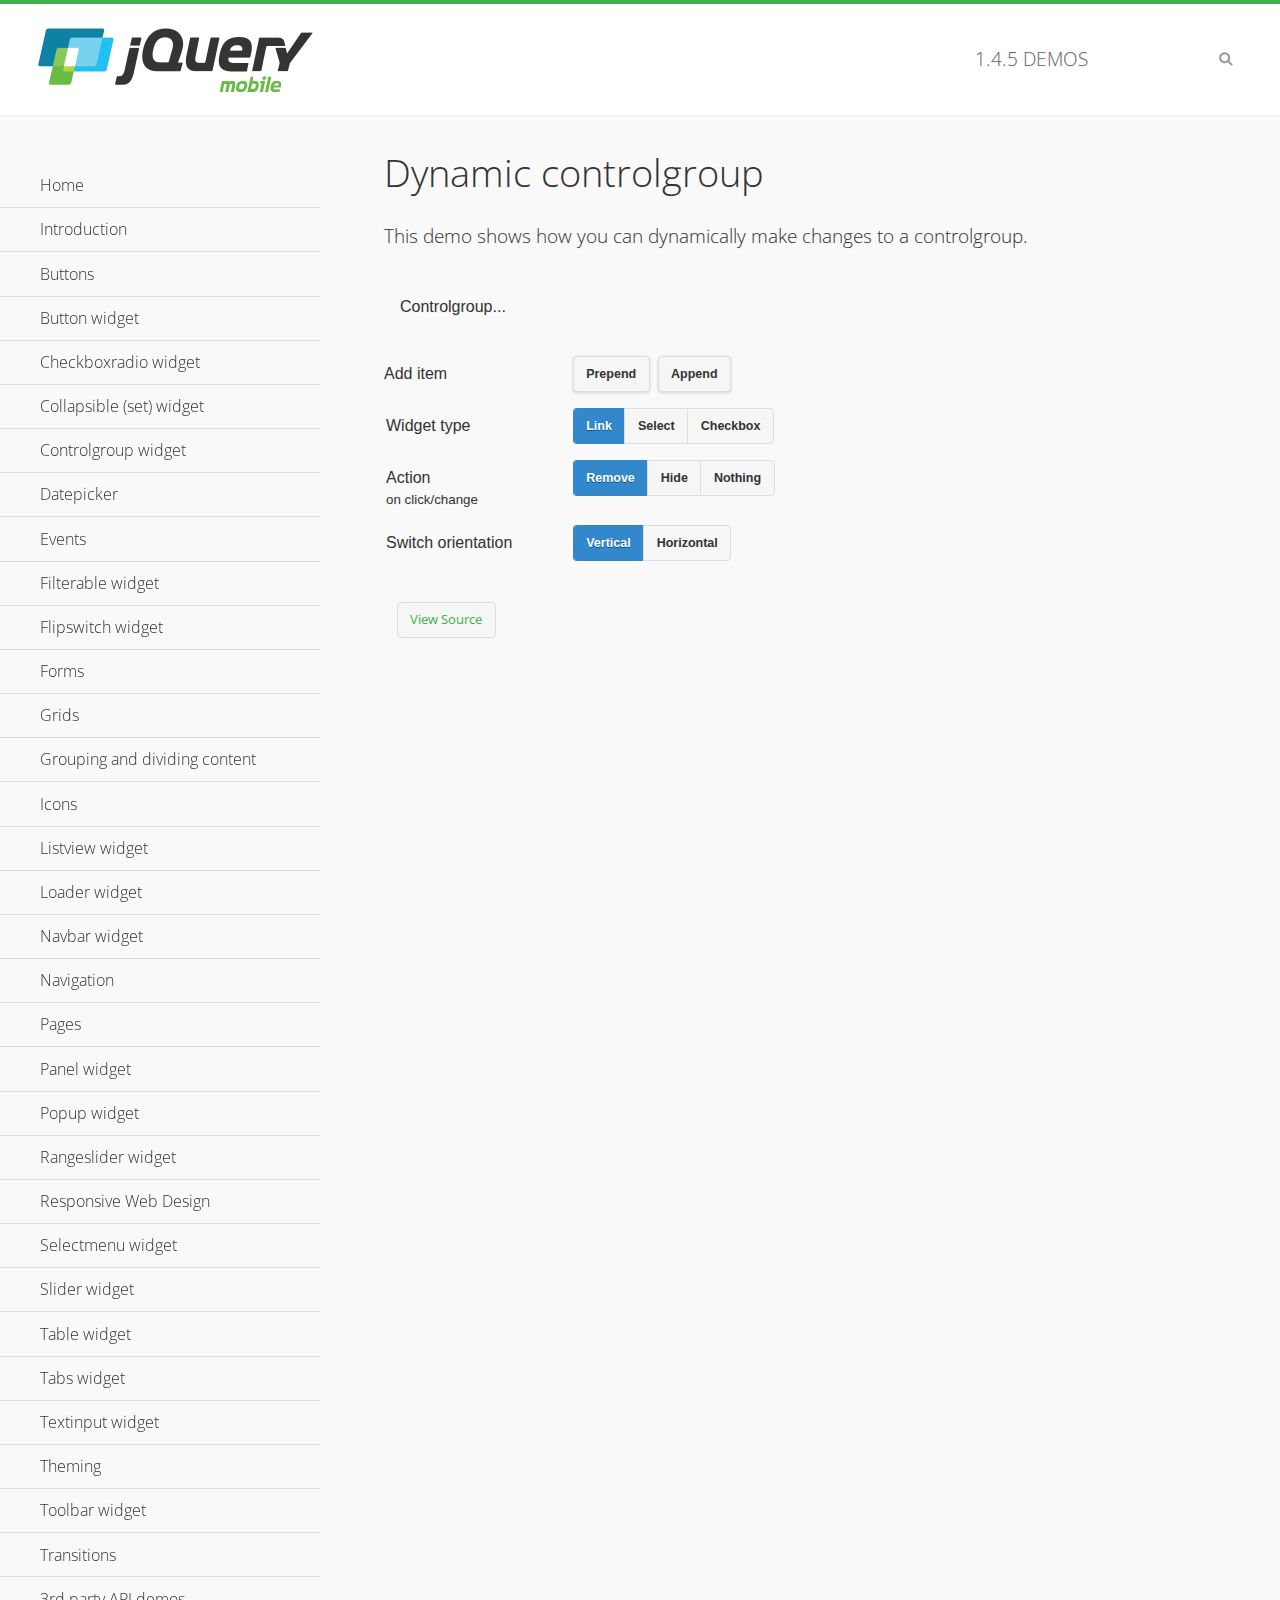
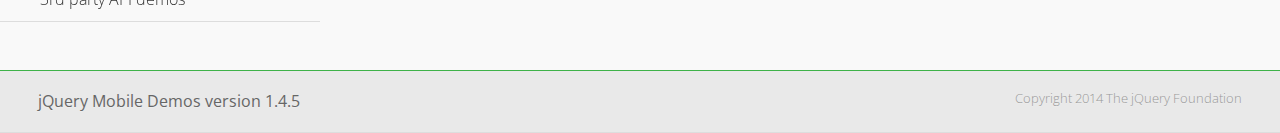
<file: jquery/demos/controlgroup-dynamic/index.html>
<!DOCTYPE html>
<html>
<head>
	<meta charset="utf-8">
	<meta name="viewport" content="width=device-width, initial-scale=1">
	<title>Dynamic controlgroup - jQuery Mobile Demos</title>
	<link rel="shortcut icon" href="../favicon.ico">
    <link rel="stylesheet" href="http://fonts.googleapis.com/css?family=Open+Sans:300,400,700">
	<link rel="stylesheet" href="../css/themes/default/jquery.mobile-1.4.5.min.css">
	<link rel="stylesheet" href="../_assets/css/jqm-demos.css">
	<script src="../js/jquery.js"></script>
	<script src="../_assets/js/index.js"></script>
	<script src="../js/jquery.mobile-1.4.5.min.js"></script>
	<script>
		( function( $, undefined ) {
			var counter = 0;
			$( document ).bind( "pagecreate", function( e ) {
				$( "#prepend, #append", e.target ).on( "click", function( e ) {
					counter++;

					var widgetType = $( "[name='radio-widget']:checked" ).attr( "id" ),
						group = $( "#my-controlgroup" ),
						$el,
						action = function() {
							var action = $( "[name='radio-action']:checked" ).attr( "id" );
							if ( $( $el[1] ).is( "select" ) && action === "hide" ) {
								$el = $( $el[1] ).parents( ".ui-select" );
							}
							$el[ action ]();
							group.controlgroup( "refresh" );
						};

					if ( widgetType === "link" ) {

						$el = $( "<a href='#'>Link " + counter + "</a>" ).bind( "click", action );
						$( "#my-controlgroup" ).controlgroup( "container" )[ $( this ).attr( "id" ) ]( $el );
						$el.buttonMarkup();

					} else if ( widgetType === "select" ) {

						$el = $( "<label for='widget" + counter + "'>Select " + counter + "</label><select id='widget" + counter + "'><option value='option1'>Select " + counter + "</option><option value='option2'>Select option</option></select>" );
						$( $el[ 1 ] ).bind( "change", action);
						$( "#my-controlgroup" ).controlgroup( "container" )[ $( this ).attr( "id" ) ]( $el );
						$( $el[ 1 ] ).selectmenu();

					} else {

						$el = $( "<label for='widget" + counter + "'>Checkbox " + counter + "</label><input type='checkbox' id='widget" + counter + "'></input>" );
						$( $el[ 1 ] ).bind( "change", action );
						$( "#my-controlgroup" ).controlgroup( "container" )[ $( this ).attr( "id" ) ]( $el );
						$( $el[ 1 ] ).checkboxradio();

					}

					group.controlgroup( "refresh" );
				});

				$( "[name='radio-orientation']" ).bind( "change", function( e ) {
					$( "#my-controlgroup" ).controlgroup( "option", "type", ( $( "#isHorizontal" ).is( ":checked" ) ? "horizontal" : "vertical" ) );
				});
			});
		})( jQuery );
	</script>
</head>
<body>
<div data-role="page" class="jqm-demos">

	<div data-role="header" class="jqm-header">
		<h2><a href="../" title="jQuery Mobile Demos home"><img src="../_assets/img/jquery-logo.png" alt="jQuery Mobile"></a></h2>
		<p><span class="jqm-version"></span> Demos</p>
		<a href="#" class="jqm-navmenu-link ui-btn ui-btn-icon-notext ui-corner-all ui-icon-bars ui-nodisc-icon ui-alt-icon ui-btn-left">Menu</a>
		<a href="#" class="jqm-search-link ui-btn ui-btn-icon-notext ui-corner-all ui-icon-search ui-nodisc-icon ui-alt-icon ui-btn-right">Search</a>
	</div><!-- /header -->

	<div role="main" class="ui-content jqm-content">

        <h1>Dynamic controlgroup</h1>

        <p>This demo shows how you can dynamically make changes to a controlgroup.</p>

        <div data-demo-html="true" data-demo-js="true">

            <form>
            	<div class="ui-body ui-body-d ui-corner-all">
                	<p>Controlgroup...</p>
                	<div data-role="controlgroup" id="my-controlgroup"><!-- items will be injected here --></div>
                </div>
            </form>

            <div class="ui-field-contain">
                <label for="prepend">Add item</label>
                <button id="prepend" data-mini="true" data-inline="true">Prepend</button>
                <label for="append" class="ui-hidden-accessible">Action</label>
                <button id="append" data-mini="true" data-inline="true">Append</button>
            </div>

            <form action="#" method="get">
            	<div class="ui-field-contain">
                    <fieldset data-role="controlgroup" data-type="horizontal" data-mini="true">
                        <legend>Widget type</legend>

                        <input type="radio" name="radio-widget" id="link" value="link" checked="checked">
                        <label for="link">Link</label>

                        <input type="radio" name="radio-widget" id="select" value="select">
                        <label for="select">Select</label>

                        <input type="radio" name="radio-widget" id="checkbox" value="checkbox">
                        <label for="checkbox">Checkbox</label>
                    </fieldset>
            	</div>

            	<div class="ui-field-contain">
                    <fieldset data-role="controlgroup" data-type="horizontal" data-mini="true">
                        <legend>Action<br><small>on click/change</small></legend>

                        <input type="radio" name="radio-action" id="remove" value="remove" checked="checked">
                        <label for="remove">Remove</label>

                        <input type="radio" name="radio-action" id="hide" value="hide">
                        <label for="hide">Hide</label>

                        <input type="radio" name="radio-action" id="width" value="width">
                        <label for="width">Nothing</label>
                    </fieldset>
            	</div>

            	<div class="ui-field-contain">
                    <fieldset data-role="controlgroup" data-type="horizontal" data-mini="true">
                        <legend>Switch orientation</legend>

                        <input type="radio" name="radio-orientation" id="isVertical" value="isVertical" checked="checked">
                        <label for="isVertical">Vertical</label>

                        <input type="radio" name="radio-orientation" id="isHorizontal" value="isHorizontal">
                        <label for="isHorizontal">Horizontal</label>
                    </fieldset>
            	</div>

            </form>

        </div><!--/demo-html -->

	</div><!-- /content -->
	    <div data-role="panel" class="jqm-navmenu-panel" data-position="left" data-display="overlay" data-theme="a">
	    	<ul class="jqm-list ui-alt-icon ui-nodisc-icon">
<li data-filtertext="demos homepage" data-icon="home"><a href=".././">Home</a></li>
<li data-filtertext="introduction overview getting started"><a href="../intro/" data-ajax="false">Introduction</a></li>
<li data-filtertext="buttons button markup buttonmarkup method anchor link button element"><a href="../button-markup/" data-ajax="false">Buttons</a></li>
<li data-filtertext="form button widget input button submit reset"><a href="../button/" data-ajax="false">Button widget</a></li>
<li data-role="collapsible" data-enhanced="true" data-collapsed-icon="carat-d" data-expanded-icon="carat-u" data-iconpos="right" data-inset="false" class="ui-collapsible ui-collapsible-themed-content ui-collapsible-collapsed">
	<h3 class="ui-collapsible-heading ui-collapsible-heading-collapsed">
		<a href="#" class="ui-collapsible-heading-toggle ui-btn ui-btn-icon-right ui-btn-inherit ui-icon-carat-d">
		    Checkboxradio widget<span class="ui-collapsible-heading-status"> click to expand contents</span>
		</a>
	</h3>
	<div class="ui-collapsible-content ui-body-inherit ui-collapsible-content-collapsed" aria-hidden="true">
		<ul>
			<li data-filtertext="form checkboxradio widget checkbox input checkboxes controlgroups"><a href="../checkboxradio-checkbox/" data-ajax="false">Checkboxes</a></li>
			<li data-filtertext="form checkboxradio widget radio input radio buttons controlgroups"><a href="../checkboxradio-radio/" data-ajax="false">Radio buttons</a></li>
		</ul>
	</div>
</li>
<li data-role="collapsible" data-enhanced="true" data-collapsed-icon="carat-d" data-expanded-icon="carat-u" data-iconpos="right" data-inset="false" class="ui-collapsible ui-collapsible-themed-content ui-collapsible-collapsed">
	<h3 class="ui-collapsible-heading ui-collapsible-heading-collapsed">
		<a href="#" class="ui-collapsible-heading-toggle ui-btn ui-btn-icon-right ui-btn-inherit ui-icon-carat-d">
			Collapsible (set) widget<span class="ui-collapsible-heading-status"> click to expand contents</span>
		</a>
	</h3>
	<div class="ui-collapsible-content ui-body-inherit ui-collapsible-content-collapsed" aria-hidden="true">
		<ul>
			<li data-filtertext="collapsibles content formatting"><a href="../collapsible/" data-ajax="false">Collapsible</a></li>
			<li data-filtertext="dynamic collapsible set accordion append expand"><a href="../collapsible-dynamic/" data-ajax="false">Dynamic collapsibles</a></li>
			<li data-filtertext="accordions collapsible set widget content formatting grouped collapsibles"><a href="../collapsibleset/" data-ajax="false">Collapsible set</a></li>
		</ul>
	</div>
</li>
<li data-role="collapsible" data-enhanced="true" data-collapsed-icon="carat-d" data-expanded-icon="carat-u" data-iconpos="right" data-inset="false" class="ui-collapsible ui-collapsible-themed-content ui-collapsible-collapsed">
	<h3 class="ui-collapsible-heading ui-collapsible-heading-collapsed">
		<a href="#" class="ui-collapsible-heading-toggle ui-btn ui-btn-icon-right ui-btn-inherit ui-icon-carat-d">
			Controlgroup widget<span class="ui-collapsible-heading-status"> click to expand contents</span>
		</a>
	</h3>
	<div class="ui-collapsible-content ui-body-inherit ui-collapsible-content-collapsed" aria-hidden="true">
		<ul>
			<li data-filtertext="controlgroups selectmenu checkboxradio input grouped buttons horizontal vertical"><a href="../controlgroup/" data-ajax="false">Controlgroup</a></li>
			<li data-filtertext="dynamic controlgroup dynamically add buttons"><a href="../controlgroup-dynamic/" data-ajax="false">Dynamic controlgroups</a></li>
		</ul>
	</div>
</li>
<li data-filtertext="form datepicker widget date input"><a href="../datepicker/" data-ajax="false">Datepicker</a></li>
<li data-role="collapsible" data-enhanced="true" data-collapsed-icon="carat-d" data-expanded-icon="carat-u" data-iconpos="right" data-inset="false" class="ui-collapsible ui-collapsible-themed-content ui-collapsible-collapsed">
	<h3 class="ui-collapsible-heading ui-collapsible-heading-collapsed">
		<a href="#" class="ui-collapsible-heading-toggle ui-btn ui-btn-icon-right ui-btn-inherit ui-icon-carat-d">
			Events<span class="ui-collapsible-heading-status"> click to expand contents</span>
		</a>
	</h3>
	<div class="ui-collapsible-content ui-body-inherit ui-collapsible-content-collapsed" aria-hidden="true">
		<ul>
			<li data-filtertext="swipe to delete list items listviews swipe events"><a href="../swipe-list/" data-ajax="false">Swipe list items</a></li>
			<li data-filtertext="swipe to navigate swipe page navigation swipe events"><a href="../swipe-page/" data-ajax="false">Swipe page navigation</a></li>
		</ul>
	</div>
</li>
<li data-filtertext="filterable filter elements sorting searching listview table"><a href="../filterable/" data-ajax="false">Filterable widget</a></li>
<li data-filtertext="form flipswitch widget flip toggle switch binary select checkbox input"><a href="../flipswitch/" data-ajax="false">Flipswitch widget</a></li>
<li data-role="collapsible" data-enhanced="true" data-collapsed-icon="carat-d" data-expanded-icon="carat-u" data-iconpos="right" data-inset="false" class="ui-collapsible ui-collapsible-themed-content ui-collapsible-collapsed">
	<h3 class="ui-collapsible-heading ui-collapsible-heading-collapsed">
		<a href="#" class="ui-collapsible-heading-toggle ui-btn ui-btn-icon-right ui-btn-inherit ui-icon-carat-d">
			Forms<span class="ui-collapsible-heading-status"> click to expand contents</span>
		</a>
	</h3>
	<div class="ui-collapsible-content ui-body-inherit ui-collapsible-content-collapsed" aria-hidden="true">
		<ul>
			<li data-filtertext="forms text checkbox radio range button submit reset inputs selects textarea slider flipswitch label form elements"><a href="../forms/" data-ajax="false">Forms</a></li>
			<li data-filtertext="form hide labels hidden accessible ui-hidden-accessible forms"><a href="../forms-label-hidden-accessible/" data-ajax="false">Hide labels</a></li>
			<li data-filtertext="form field containers fieldcontain ui-field-contain forms"><a href="../forms-field-contain/" data-ajax="false">Field containers</a></li>
			<li data-filtertext="forms disabled form elements"><a href="../forms-disabled/" data-ajax="false">Forms disabled</a></li>
			<li data-filtertext="forms gallery examples overview forms text checkbox radio range button submit reset inputs selects textarea slider flipswitch label form elements"><a href="../forms-gallery/" data-ajax="false">Forms gallery</a></li>
		</ul>
	</div>
</li>
<li data-role="collapsible" data-enhanced="true" data-collapsed-icon="carat-d" data-expanded-icon="carat-u" data-iconpos="right" data-inset="false" class="ui-collapsible ui-collapsible-themed-content ui-collapsible-collapsed">
	<h3 class="ui-collapsible-heading ui-collapsible-heading-collapsed">
		<a href="#" class="ui-collapsible-heading-toggle ui-btn ui-btn-icon-right ui-btn-inherit ui-icon-carat-d">
			Grids<span class="ui-collapsible-heading-status"> click to expand contents</span>
		</a>
	</h3>
	<div class="ui-collapsible-content ui-body-inherit ui-collapsible-content-collapsed" aria-hidden="true">
		<ul>
			<li data-filtertext="grids columns blocks content formatting rwd responsive css framework"><a href="../grids/" data-ajax="false">Grids</a></li>
			<li data-filtertext="buttons in grids css framework"><a href="../grids-buttons/" data-ajax="false">Buttons in grids</a></li>
			<li data-filtertext="custom responsive grids rwd css framework"><a href="../grids-custom-responsive/" data-ajax="false">Custom responsive grids</a></li>
		</ul>
	</div>
</li>
<li data-filtertext="blocks content formatting sections heading"><a href="../body-bar-classes/" data-ajax="false">Grouping and dividing content</a></li>
<li data-role="collapsible" data-enhanced="true" data-collapsed-icon="carat-d" data-expanded-icon="carat-u" data-iconpos="right" data-inset="false" class="ui-collapsible ui-collapsible-themed-content ui-collapsible-collapsed">
	<h3 class="ui-collapsible-heading ui-collapsible-heading-collapsed">
		<a href="#" class="ui-collapsible-heading-toggle ui-btn ui-btn-icon-right ui-btn-inherit ui-icon-carat-d">
			Icons<span class="ui-collapsible-heading-status"> click to expand contents</span>
		</a>
	</h3>
	<div class="ui-collapsible-content ui-body-inherit ui-collapsible-content-collapsed" aria-hidden="true">
		<ul>
			<li data-filtertext="button icons svg disc alt custom icon position"><a href="../icons/" data-ajax="false">Icons</a></li>
			<li data-filtertext=""><a href="../icons-grunticon/" data-ajax="false">Grunticon loader</a></li>
		</ul>
	</div>
</li>
<li data-role="collapsible" data-enhanced="true" data-collapsed-icon="carat-d" data-expanded-icon="carat-u" data-iconpos="right" data-inset="false" class="ui-collapsible ui-collapsible-themed-content ui-collapsible-collapsed">
	<h3 class="ui-collapsible-heading ui-collapsible-heading-collapsed">
		<a href="#" class="ui-collapsible-heading-toggle ui-btn ui-btn-icon-right ui-btn-inherit ui-icon-carat-d">
			Listview widget<span class="ui-collapsible-heading-status"> click to expand contents</span>
		</a>
	</h3>
	<div class="ui-collapsible-content ui-body-inherit ui-collapsible-content-collapsed" aria-hidden="true">
		<ul>
			<li data-filtertext="listview widget thumbnails icons nested split button collapsible ul ol"><a href="../listview/" data-ajax="false">Listview</a></li>
			<li data-filtertext="autocomplete filterable reveal listview filtertextbeforefilter placeholder"><a href="../listview-autocomplete/" data-ajax="false">Listview autocomplete</a></li>
			<li data-filtertext="autocomplete filterable reveal listview remote data filtertextbeforefilter placeholder"><a href="../listview-autocomplete-remote/" data-ajax="false">Listview autocomplete remote data</a></li>
			<li data-filtertext="autodividers anchor jump scroll linkbars listview lists ul ol"><a href="../listview-autodividers-linkbar/" data-ajax="false">Listview autodividers linkbar</a></li>
			<li data-filtertext="listview autodividers selector autodividersselector lists ul ol"><a href="../listview-autodividers-selector/" data-ajax="false">Listview autodividers selector</a></li>
			<li data-filtertext="listview nested list items"><a href="../listview-nested-lists/" data-ajax="false">Nested Listviews</a></li>
			<li data-filtertext="listview collapsible list items flat"><a href="../listview-collapsible-item-flat/" data-ajax="false">Listview collapsible list items (flat)</a></li>
			<li data-filtertext="listview collapsible list indented"><a href="../listview-collapsible-item-indented/" data-ajax="false">Listview collapsible list items (indented)</a></li>
			<li data-filtertext="grid listview responsive grids responsive listviews lists ul"><a href="../listview-grid/" data-ajax="false">Listview responsive grid</a></li>
		</ul>
	</div>
</li>
<li data-filtertext="loader widget page loading navigation overlay spinner"><a href="../loader/" data-ajax="false">Loader widget</a></li>
<li data-filtertext="navbar widget navmenu toolbars header footer"><a href="../navbar/" data-ajax="false">Navbar widget</a></li>
<li data-role="collapsible" data-enhanced="true" data-collapsed-icon="carat-d" data-expanded-icon="carat-u" data-iconpos="right" data-inset="false" class="ui-collapsible ui-collapsible-themed-content ui-collapsible-collapsed">
	<h3 class="ui-collapsible-heading ui-collapsible-heading-collapsed">
		<a href="#" class="ui-collapsible-heading-toggle ui-btn ui-btn-icon-right ui-btn-inherit ui-icon-carat-d">
			Navigation<span class="ui-collapsible-heading-status"> click to expand contents</span>
		</a>
	</h3>
	<div class="ui-collapsible-content ui-body-inherit ui-collapsible-content-collapsed" aria-hidden="true">
		<ul>
			<li data-filtertext="ajax navigation navigate widget history event method"><a href="../navigation/" data-ajax="false">Navigation</a></li>
			<li data-filtertext="linking pages page links navigation ajax prefetch cache"><a href="../navigation-linking-pages/" data-ajax="false">Linking pages</a></li>
			<!-- <li data-filtertext="php redirect server redirection server-side navigation"><a href="../navigation-php-redirect/" data-ajax="false">PHP redirect demo</a></li>-->
			<li data-filtertext="navigation redirection hash query"><a href="../navigation-hash-processing/" data-ajax="false">Hash processing demo</a></li>
			<li data-filtertext="navigation redirection hash query"><a href="../page-events/" data-ajax="false">Page Navigation Events</a></li>
		</ul>
	</div>
</li>
<li data-role="collapsible" data-enhanced="true" data-collapsed-icon="carat-d" data-expanded-icon="carat-u" data-iconpos="right" data-inset="false" class="ui-collapsible ui-collapsible-themed-content ui-collapsible-collapsed">
	<h3 class="ui-collapsible-heading ui-collapsible-heading-collapsed">
		<a href="#" class="ui-collapsible-heading-toggle ui-btn ui-btn-icon-right ui-btn-inherit ui-icon-carat-d">
			Pages<span class="ui-collapsible-heading-status"> click to expand contents</span>
		</a>
	</h3>
	<div class="ui-collapsible-content ui-body-inherit ui-collapsible-content-collapsed" aria-hidden="true">
		<ul>
			<li data-filtertext="pages page widget ajax navigation"><a href="../pages/" data-ajax="false">Pages</a></li>
			<li data-filtertext="single page"><a href="../pages-single-page/" data-ajax="false">Single page</a></li>
			<li data-filtertext="multipage multi-page page"><a href="../pages-multi-page/" data-ajax="false">Multi-page template</a></li>
			<li data-filtertext="dialog page widget modal popup"><a href="../pages-dialog/" data-ajax="false">Dialog page</a></li>
		</ul>
	</div>
</li>
<li data-role="collapsible" data-enhanced="true" data-collapsed-icon="carat-d" data-expanded-icon="carat-u" data-iconpos="right" data-inset="false" class="ui-collapsible ui-collapsible-themed-content ui-collapsible-collapsed">
	<h3 class="ui-collapsible-heading ui-collapsible-heading-collapsed">
		<a href="#" class="ui-collapsible-heading-toggle ui-btn ui-btn-icon-right ui-btn-inherit ui-icon-carat-d">
			Panel widget<span class="ui-collapsible-heading-status"> click to expand contents</span>
		</a>
	</h3>
	<div class="ui-collapsible-content ui-body-inherit ui-collapsible-content-collapsed" aria-hidden="true">
		<ul>
			<li data-filtertext="panel widget sliding panels reveal push overlay responsive"><a href="../panel/" data-ajax="false">Panel</a></li>
			<li data-filtertext=""><a href="../panel-external/" data-ajax="false">External panels</a></li>
			<li data-filtertext="panel "><a href="../panel-fixed/" data-ajax="false">Fixed panels</a></li>
			<li data-filtertext="panel slide panels sliding panels shadow rwd responsive breakpoint"><a href="../panel-responsive/" data-ajax="false">Panels responsive</a></li>
			<li data-filtertext="panel custom style custom panel width reveal shadow listview panel styling page background wrapper"><a href="../panel-styling/" data-ajax="false">Custom panel style</a></li>
			<li data-filtertext="panel open on swipe"><a href="../panel-swipe-open/" data-ajax="false">Panel open on swipe</a></li>
			<li data-filtertext="panels outside page internal external toolbars"><a href="../panel-external-internal/" data-ajax="false">Panel external and internal</a></li>
		</ul>
	</div>
</li>
<li data-role="collapsible" data-enhanced="true" data-collapsed-icon="carat-d" data-expanded-icon="carat-u" data-iconpos="right" data-inset="false" class="ui-collapsible ui-collapsible-themed-content ui-collapsible-collapsed">
	<h3 class="ui-collapsible-heading ui-collapsible-heading-collapsed">
		<a href="#" class="ui-collapsible-heading-toggle ui-btn ui-btn-icon-right ui-btn-inherit ui-icon-carat-d">
			Popup widget<span class="ui-collapsible-heading-status"> click to expand contents</span>
		</a>
	</h3>
	<div class="ui-collapsible-content ui-body-inherit ui-collapsible-content-collapsed" aria-hidden="true">
		<ul>
			<li data-filtertext="popup widget popups dialog modal transition tooltip lightbox form overlay screen flip pop fade transition"><a href="../popup/" data-ajax="false">Popup</a></li>
			<li data-filtertext="popup alignment position"><a href="../popup-alignment/" data-ajax="false">Popup alignment</a></li>
			<li data-filtertext="popup arrow size popups popover"><a href="../popup-arrow-size/" data-ajax="false">Popup arrow size</a></li>
			<li data-filtertext="dynamic popups popup images lightbox"><a href="../popup-dynamic/" data-ajax="false">Dynamic popups</a></li>
			<li data-filtertext="popups with iframes scaling"><a href="../popup-iframe/" data-ajax="false">Popups with iframes</a></li>
			<li data-filtertext="popup image scaling"><a href="../popup-image-scaling/" data-ajax="false">Popup image scaling</a></li>
			<li data-filtertext="external popup outside multi-page"><a href="../popup-outside-multipage/" data-ajax="false">Popup outside multi-page</a></li>
		</ul>
	</div>
</li>
<li data-filtertext="form rangeslider widget dual sliders dual handle sliders range input"><a href="../rangeslider/" data-ajax="false">Rangeslider widget</a></li>
<li data-filtertext="responsive web design rwd adaptive progressive enhancement PE accessible mobile breakpoints media query media queries"><a href="../rwd/" data-ajax="false">Responsive Web Design</a></li>
<li data-role="collapsible" data-enhanced="true" data-collapsed-icon="carat-d" data-expanded-icon="carat-u" data-iconpos="right" data-inset="false" class="ui-collapsible ui-collapsible-themed-content ui-collapsible-collapsed">
	<h3 class="ui-collapsible-heading ui-collapsible-heading-collapsed">
		<a href="#" class="ui-collapsible-heading-toggle ui-btn ui-btn-icon-right ui-btn-inherit ui-icon-carat-d">
			Selectmenu widget<span class="ui-collapsible-heading-status"> click to expand contents</span>
		</a>
	</h3>
	<div class="ui-collapsible-content ui-body-inherit ui-collapsible-content-collapsed" aria-hidden="true">
		<ul>
			<li data-filtertext="form selectmenu widget select input custom select menu selects"><a href="../selectmenu/" data-ajax="false">Selectmenu</a></li>
			<li data-filtertext="form custom select menu selectmenu widget custom menu option optgroup multiple selects"><a href="../selectmenu-custom/" data-ajax="false">Custom select menu</a></li>
			<li data-filtertext="filterable select filter popup dialog"><a href="../selectmenu-custom-filter/" data-ajax="false">Custom select menu with filter</a></li>
		</ul>
	</div>
</li>
<li data-role="collapsible" data-enhanced="true" data-collapsed-icon="carat-d" data-expanded-icon="carat-u" data-iconpos="right" data-inset="false" class="ui-collapsible ui-collapsible-themed-content ui-collapsible-collapsed">
	<h3 class="ui-collapsible-heading ui-collapsible-heading-collapsed">
		<a href="#" class="ui-collapsible-heading-toggle ui-btn ui-btn-icon-right ui-btn-inherit ui-icon-carat-d">
			Slider widget<span class="ui-collapsible-heading-status"> click to expand contents</span>
		</a>
	</h3>
	<div class="ui-collapsible-content ui-body-inherit ui-collapsible-content-collapsed" aria-hidden="true">
		<ul>
			<li data-filtertext="form slider widget range input single sliders"><a href="../slider/" data-ajax="false">Slider</a></li>
			<li data-filtertext="form slider widget flipswitch slider binary select flip toggle switch"><a href="../slider-flipswitch/" data-ajax="false">Slider flip toggle switch</a></li>
			<li data-filtertext="form slider tooltip handle value input range sliders"><a href="../slider-tooltip/" data-ajax="false">Slider tooltip</a></li>
		</ul>
	</div>
</li>
<li data-role="collapsible" data-enhanced="true" data-collapsed-icon="carat-d" data-expanded-icon="carat-u" data-iconpos="right" data-inset="false" class="ui-collapsible ui-collapsible-themed-content ui-collapsible-collapsed">
	<h3 class="ui-collapsible-heading ui-collapsible-heading-collapsed">
		<a href="#" class="ui-collapsible-heading-toggle ui-btn ui-btn-icon-right ui-btn-inherit ui-icon-carat-d">
			Table widget<span class="ui-collapsible-heading-status"> click to expand contents</span>
		</a>
	</h3>
	<div class="ui-collapsible-content ui-body-inherit ui-collapsible-content-collapsed" aria-hidden="true">
		<ul>
			<li data-filtertext="table widget reflow column toggle th td responsive tables rwd hide show tabular"><a href="../table-column-toggle/" data-ajax="false">Table Column Toggle</a></li>
			<li data-filtertext="table column toggle phone comparison demo"><a href="../table-column-toggle-example/" data-ajax="false">Table Column Toggle demo</a></li>
			<li data-filtertext="responsive tables table column toggle heading groups rwd breakpoint"><a href="../table-column-toggle-heading-groups/" data-ajax="false">Table Column Toggle heading groups</a></li>
			<li data-filtertext="responsive tables table column toggle hide rwd breakpoint customization options"><a href="../table-column-toggle-options/" data-ajax="false">Table Column Toggle options</a></li>
			<li data-filtertext="table reflow th td responsive rwd columns tabular"><a href="../table-reflow/" data-ajax="false">Table Reflow</a></li>
			<li data-filtertext="responsive tables table reflow heading groups rwd breakpoint"><a href="../table-reflow-heading-groups/" data-ajax="false">Table Reflow heading groups</a></li>
			<li data-filtertext="responsive tables table reflow stripes strokes table style"><a href="../table-reflow-stripes-strokes/" data-ajax="false">Table Reflow stripes and strokes</a></li>
			<li data-filtertext="responsive tables table reflow stack custom styles"><a href="../table-reflow-styling/" data-ajax="false">Table Reflow custom styles</a></li>
		</ul>
	</div>
</li>
<li data-filtertext="ui tabs widget"><a href="../tabs/" data-ajax="false">Tabs widget</a></li>
<li data-filtertext="form textinput widget text input textarea number date time tel email file color password"><a href="../textinput/" data-ajax="false">Textinput widget</a></li>
<li data-role="collapsible" data-enhanced="true" data-collapsed-icon="carat-d" data-expanded-icon="carat-u" data-iconpos="right" data-inset="false" class="ui-collapsible ui-collapsible-themed-content ui-collapsible-collapsed">
	<h3 class="ui-collapsible-heading ui-collapsible-heading-collapsed">
		<a href="#" class="ui-collapsible-heading-toggle ui-btn ui-btn-icon-right ui-btn-inherit ui-icon-carat-d">
			Theming<span class="ui-collapsible-heading-status"> click to expand contents</span>
		</a>
	</h3>
	<div class="ui-collapsible-content ui-body-inherit ui-collapsible-content-collapsed" aria-hidden="true">
		<ul>
			<li data-filtertext="default theme swatches theming style css"><a href="../theme-default/" data-ajax="false">Default theme</a></li>
			<li data-filtertext="classic theme old theme swatches theming style css"><a href="../theme-classic/" data-ajax="false">Classic theme</a></li>
		</ul>
	</div>
</li>
<li data-role="collapsible" data-enhanced="true" data-collapsed-icon="carat-d" data-expanded-icon="carat-u" data-iconpos="right" data-inset="false" class="ui-collapsible ui-collapsible-themed-content ui-collapsible-collapsed">
	<h3 class="ui-collapsible-heading ui-collapsible-heading-collapsed">
		<a href="#" class="ui-collapsible-heading-toggle ui-btn ui-btn-icon-right ui-btn-inherit ui-icon-carat-d">
			Toolbar widget<span class="ui-collapsible-heading-status"> click to expand contents</span>
		</a>
	</h3>
	<div class="ui-collapsible-content ui-body-inherit ui-collapsible-content-collapsed" aria-hidden="true">
		<ul>
			<li data-filtertext="toolbar widget header footer toolbars fixed fullscreen external sections"><a href="../toolbar/" data-ajax="false">Toolbar</a></li>
			<li data-filtertext="dynamic toolbars dynamically add toolbar header footer"><a href="../toolbar-dynamic/" data-ajax="false">Dynamic toolbars</a></li>
			<li data-filtertext="external toolbars header footer"><a href="../toolbar-external/" data-ajax="false">External toolbars</a></li>
			<li data-filtertext="fixed toolbars header footer"><a href="../toolbar-fixed/" data-ajax="false">Fixed toolbars</a></li>
			<li data-filtertext="fixed fullscreen toolbars header footer"><a href="../toolbar-fixed-fullscreen/" data-ajax="false">Fullscreen toolbars</a></li>
			<li data-filtertext="external fixed toolbars header footer"><a href="../toolbar-fixed-external/" data-ajax="false">Fixed external toolbars</a></li>
			<li data-filtertext="external persistent toolbars header footer navbar navmenu"><a href="../toolbar-fixed-persistent/" data-ajax="false">Persistent toolbars</a></li>
			<li data-filtertext="external ajax optimized toolbars persistent toolbars header footer navbar"><a href="../toolbar-fixed-persistent-optimized/" data-ajax="false">Ajax optimized toolbars</a></li>
			<li data-filtertext="form in toolbars header footer"><a href="../toolbar-fixed-forms/" data-ajax="false">Form in toolbar</a></li>
		</ul>
	</div>
</li>
<li data-filtertext="page transitions animated pages popup navigation flip slide fade pop"><a href="../transitions/" data-ajax="false">Transitions</a></li>
<li data-role="collapsible" data-enhanced="true" data-collapsed-icon="carat-d" data-expanded-icon="carat-u" data-iconpos="right" data-inset="false" class="ui-collapsible ui-collapsible-themed-content ui-collapsible-collapsed">
	<h3 class="ui-collapsible-heading ui-collapsible-heading-collapsed">
		<a href="#" class="ui-collapsible-heading-toggle ui-btn ui-btn-icon-right ui-btn-inherit ui-icon-carat-d">
			3rd party API demos<span class="ui-collapsible-heading-status"> click to expand contents</span>
		</a>
	</h3>
	<div class="ui-collapsible-content ui-body-inherit ui-collapsible-content-collapsed" aria-hidden="true">
		<ul>
			<li data-filtertext="backbone requirejs navigation router"><a href="../backbone-requirejs/" data-ajax="false">Backbone RequireJS</a></li>
			<li data-filtertext="google maps geolocation demo"><a href="../map-geolocation/" data-ajax="false">Google Maps geolocation</a></li>
			<li data-filtertext="google maps hybrid"><a href="../map-list-toggle/" data-ajax="false">Google Maps list toggle</a></li>
		</ul>
	</div>
</li>



		     </ul>
		</div><!-- /panel -->


	<div data-role="footer" data-position="fixed" data-tap-toggle="false" class="jqm-footer">
		<p>jQuery Mobile Demos version <span class="jqm-version"></span></p>
		<p>Copyright 2014 The jQuery Foundation</p>
	</div><!-- /footer -->
	<!-- TODO: This should become an external panel so we can add input to markup (unique ID) -->
    <div data-role="panel" class="jqm-search-panel" data-position="right" data-display="overlay" data-theme="a">
		<div class="jqm-search">
			<ul class="jqm-list" data-filter-placeholder="Search demos..." data-filter-reveal="true">
<li data-filtertext="demos homepage" data-icon="home"><a href=".././">Home</a></li>
<li data-filtertext="introduction overview getting started"><a href="../intro/" data-ajax="false">Introduction</a></li>
<li data-filtertext="buttons button markup buttonmarkup method anchor link button element"><a href="../button-markup/" data-ajax="false">Buttons</a></li>
<li data-filtertext="form button widget input button submit reset"><a href="../button/" data-ajax="false">Button widget</a></li>
<li data-role="collapsible" data-enhanced="true" data-collapsed-icon="carat-d" data-expanded-icon="carat-u" data-iconpos="right" data-inset="false" class="ui-collapsible ui-collapsible-themed-content ui-collapsible-collapsed">
	<h3 class="ui-collapsible-heading ui-collapsible-heading-collapsed">
		<a href="#" class="ui-collapsible-heading-toggle ui-btn ui-btn-icon-right ui-btn-inherit ui-icon-carat-d">
		    Checkboxradio widget<span class="ui-collapsible-heading-status"> click to expand contents</span>
		</a>
	</h3>
	<div class="ui-collapsible-content ui-body-inherit ui-collapsible-content-collapsed" aria-hidden="true">
		<ul>
			<li data-filtertext="form checkboxradio widget checkbox input checkboxes controlgroups"><a href="../checkboxradio-checkbox/" data-ajax="false">Checkboxes</a></li>
			<li data-filtertext="form checkboxradio widget radio input radio buttons controlgroups"><a href="../checkboxradio-radio/" data-ajax="false">Radio buttons</a></li>
		</ul>
	</div>
</li>
<li data-role="collapsible" data-enhanced="true" data-collapsed-icon="carat-d" data-expanded-icon="carat-u" data-iconpos="right" data-inset="false" class="ui-collapsible ui-collapsible-themed-content ui-collapsible-collapsed">
	<h3 class="ui-collapsible-heading ui-collapsible-heading-collapsed">
		<a href="#" class="ui-collapsible-heading-toggle ui-btn ui-btn-icon-right ui-btn-inherit ui-icon-carat-d">
			Collapsible (set) widget<span class="ui-collapsible-heading-status"> click to expand contents</span>
		</a>
	</h3>
	<div class="ui-collapsible-content ui-body-inherit ui-collapsible-content-collapsed" aria-hidden="true">
		<ul>
			<li data-filtertext="collapsibles content formatting"><a href="../collapsible/" data-ajax="false">Collapsible</a></li>
			<li data-filtertext="dynamic collapsible set accordion append expand"><a href="../collapsible-dynamic/" data-ajax="false">Dynamic collapsibles</a></li>
			<li data-filtertext="accordions collapsible set widget content formatting grouped collapsibles"><a href="../collapsibleset/" data-ajax="false">Collapsible set</a></li>
		</ul>
	</div>
</li>
<li data-role="collapsible" data-enhanced="true" data-collapsed-icon="carat-d" data-expanded-icon="carat-u" data-iconpos="right" data-inset="false" class="ui-collapsible ui-collapsible-themed-content ui-collapsible-collapsed">
	<h3 class="ui-collapsible-heading ui-collapsible-heading-collapsed">
		<a href="#" class="ui-collapsible-heading-toggle ui-btn ui-btn-icon-right ui-btn-inherit ui-icon-carat-d">
			Controlgroup widget<span class="ui-collapsible-heading-status"> click to expand contents</span>
		</a>
	</h3>
	<div class="ui-collapsible-content ui-body-inherit ui-collapsible-content-collapsed" aria-hidden="true">
		<ul>
			<li data-filtertext="controlgroups selectmenu checkboxradio input grouped buttons horizontal vertical"><a href="../controlgroup/" data-ajax="false">Controlgroup</a></li>
			<li data-filtertext="dynamic controlgroup dynamically add buttons"><a href="../controlgroup-dynamic/" data-ajax="false">Dynamic controlgroups</a></li>
		</ul>
	</div>
</li>
<li data-filtertext="form datepicker widget date input"><a href="../datepicker/" data-ajax="false">Datepicker</a></li>
<li data-role="collapsible" data-enhanced="true" data-collapsed-icon="carat-d" data-expanded-icon="carat-u" data-iconpos="right" data-inset="false" class="ui-collapsible ui-collapsible-themed-content ui-collapsible-collapsed">
	<h3 class="ui-collapsible-heading ui-collapsible-heading-collapsed">
		<a href="#" class="ui-collapsible-heading-toggle ui-btn ui-btn-icon-right ui-btn-inherit ui-icon-carat-d">
			Events<span class="ui-collapsible-heading-status"> click to expand contents</span>
		</a>
	</h3>
	<div class="ui-collapsible-content ui-body-inherit ui-collapsible-content-collapsed" aria-hidden="true">
		<ul>
			<li data-filtertext="swipe to delete list items listviews swipe events"><a href="../swipe-list/" data-ajax="false">Swipe list items</a></li>
			<li data-filtertext="swipe to navigate swipe page navigation swipe events"><a href="../swipe-page/" data-ajax="false">Swipe page navigation</a></li>
		</ul>
	</div>
</li>
<li data-filtertext="filterable filter elements sorting searching listview table"><a href="../filterable/" data-ajax="false">Filterable widget</a></li>
<li data-filtertext="form flipswitch widget flip toggle switch binary select checkbox input"><a href="../flipswitch/" data-ajax="false">Flipswitch widget</a></li>
<li data-role="collapsible" data-enhanced="true" data-collapsed-icon="carat-d" data-expanded-icon="carat-u" data-iconpos="right" data-inset="false" class="ui-collapsible ui-collapsible-themed-content ui-collapsible-collapsed">
	<h3 class="ui-collapsible-heading ui-collapsible-heading-collapsed">
		<a href="#" class="ui-collapsible-heading-toggle ui-btn ui-btn-icon-right ui-btn-inherit ui-icon-carat-d">
			Forms<span class="ui-collapsible-heading-status"> click to expand contents</span>
		</a>
	</h3>
	<div class="ui-collapsible-content ui-body-inherit ui-collapsible-content-collapsed" aria-hidden="true">
		<ul>
			<li data-filtertext="forms text checkbox radio range button submit reset inputs selects textarea slider flipswitch label form elements"><a href="../forms/" data-ajax="false">Forms</a></li>
			<li data-filtertext="form hide labels hidden accessible ui-hidden-accessible forms"><a href="../forms-label-hidden-accessible/" data-ajax="false">Hide labels</a></li>
			<li data-filtertext="form field containers fieldcontain ui-field-contain forms"><a href="../forms-field-contain/" data-ajax="false">Field containers</a></li>
			<li data-filtertext="forms disabled form elements"><a href="../forms-disabled/" data-ajax="false">Forms disabled</a></li>
			<li data-filtertext="forms gallery examples overview forms text checkbox radio range button submit reset inputs selects textarea slider flipswitch label form elements"><a href="../forms-gallery/" data-ajax="false">Forms gallery</a></li>
		</ul>
	</div>
</li>
<li data-role="collapsible" data-enhanced="true" data-collapsed-icon="carat-d" data-expanded-icon="carat-u" data-iconpos="right" data-inset="false" class="ui-collapsible ui-collapsible-themed-content ui-collapsible-collapsed">
	<h3 class="ui-collapsible-heading ui-collapsible-heading-collapsed">
		<a href="#" class="ui-collapsible-heading-toggle ui-btn ui-btn-icon-right ui-btn-inherit ui-icon-carat-d">
			Grids<span class="ui-collapsible-heading-status"> click to expand contents</span>
		</a>
	</h3>
	<div class="ui-collapsible-content ui-body-inherit ui-collapsible-content-collapsed" aria-hidden="true">
		<ul>
			<li data-filtertext="grids columns blocks content formatting rwd responsive css framework"><a href="../grids/" data-ajax="false">Grids</a></li>
			<li data-filtertext="buttons in grids css framework"><a href="../grids-buttons/" data-ajax="false">Buttons in grids</a></li>
			<li data-filtertext="custom responsive grids rwd css framework"><a href="../grids-custom-responsive/" data-ajax="false">Custom responsive grids</a></li>
		</ul>
	</div>
</li>
<li data-filtertext="blocks content formatting sections heading"><a href="../body-bar-classes/" data-ajax="false">Grouping and dividing content</a></li>
<li data-role="collapsible" data-enhanced="true" data-collapsed-icon="carat-d" data-expanded-icon="carat-u" data-iconpos="right" data-inset="false" class="ui-collapsible ui-collapsible-themed-content ui-collapsible-collapsed">
	<h3 class="ui-collapsible-heading ui-collapsible-heading-collapsed">
		<a href="#" class="ui-collapsible-heading-toggle ui-btn ui-btn-icon-right ui-btn-inherit ui-icon-carat-d">
			Icons<span class="ui-collapsible-heading-status"> click to expand contents</span>
		</a>
	</h3>
	<div class="ui-collapsible-content ui-body-inherit ui-collapsible-content-collapsed" aria-hidden="true">
		<ul>
			<li data-filtertext="button icons svg disc alt custom icon position"><a href="../icons/" data-ajax="false">Icons</a></li>
			<li data-filtertext=""><a href="../icons-grunticon/" data-ajax="false">Grunticon loader</a></li>
		</ul>
	</div>
</li>
<li data-role="collapsible" data-enhanced="true" data-collapsed-icon="carat-d" data-expanded-icon="carat-u" data-iconpos="right" data-inset="false" class="ui-collapsible ui-collapsible-themed-content ui-collapsible-collapsed">
	<h3 class="ui-collapsible-heading ui-collapsible-heading-collapsed">
		<a href="#" class="ui-collapsible-heading-toggle ui-btn ui-btn-icon-right ui-btn-inherit ui-icon-carat-d">
			Listview widget<span class="ui-collapsible-heading-status"> click to expand contents</span>
		</a>
	</h3>
	<div class="ui-collapsible-content ui-body-inherit ui-collapsible-content-collapsed" aria-hidden="true">
		<ul>
			<li data-filtertext="listview widget thumbnails icons nested split button collapsible ul ol"><a href="../listview/" data-ajax="false">Listview</a></li>
			<li data-filtertext="autocomplete filterable reveal listview filtertextbeforefilter placeholder"><a href="../listview-autocomplete/" data-ajax="false">Listview autocomplete</a></li>
			<li data-filtertext="autocomplete filterable reveal listview remote data filtertextbeforefilter placeholder"><a href="../listview-autocomplete-remote/" data-ajax="false">Listview autocomplete remote data</a></li>
			<li data-filtertext="autodividers anchor jump scroll linkbars listview lists ul ol"><a href="../listview-autodividers-linkbar/" data-ajax="false">Listview autodividers linkbar</a></li>
			<li data-filtertext="listview autodividers selector autodividersselector lists ul ol"><a href="../listview-autodividers-selector/" data-ajax="false">Listview autodividers selector</a></li>
			<li data-filtertext="listview nested list items"><a href="../listview-nested-lists/" data-ajax="false">Nested Listviews</a></li>
			<li data-filtertext="listview collapsible list items flat"><a href="../listview-collapsible-item-flat/" data-ajax="false">Listview collapsible list items (flat)</a></li>
			<li data-filtertext="listview collapsible list indented"><a href="../listview-collapsible-item-indented/" data-ajax="false">Listview collapsible list items (indented)</a></li>
			<li data-filtertext="grid listview responsive grids responsive listviews lists ul"><a href="../listview-grid/" data-ajax="false">Listview responsive grid</a></li>
		</ul>
	</div>
</li>
<li data-filtertext="loader widget page loading navigation overlay spinner"><a href="../loader/" data-ajax="false">Loader widget</a></li>
<li data-filtertext="navbar widget navmenu toolbars header footer"><a href="../navbar/" data-ajax="false">Navbar widget</a></li>
<li data-role="collapsible" data-enhanced="true" data-collapsed-icon="carat-d" data-expanded-icon="carat-u" data-iconpos="right" data-inset="false" class="ui-collapsible ui-collapsible-themed-content ui-collapsible-collapsed">
	<h3 class="ui-collapsible-heading ui-collapsible-heading-collapsed">
		<a href="#" class="ui-collapsible-heading-toggle ui-btn ui-btn-icon-right ui-btn-inherit ui-icon-carat-d">
			Navigation<span class="ui-collapsible-heading-status"> click to expand contents</span>
		</a>
	</h3>
	<div class="ui-collapsible-content ui-body-inherit ui-collapsible-content-collapsed" aria-hidden="true">
		<ul>
			<li data-filtertext="ajax navigation navigate widget history event method"><a href="../navigation/" data-ajax="false">Navigation</a></li>
			<li data-filtertext="linking pages page links navigation ajax prefetch cache"><a href="../navigation-linking-pages/" data-ajax="false">Linking pages</a></li>
			<!-- <li data-filtertext="php redirect server redirection server-side navigation"><a href="../navigation-php-redirect/" data-ajax="false">PHP redirect demo</a></li>-->
			<li data-filtertext="navigation redirection hash query"><a href="../navigation-hash-processing/" data-ajax="false">Hash processing demo</a></li>
			<li data-filtertext="navigation redirection hash query"><a href="../page-events/" data-ajax="false">Page Navigation Events</a></li>
		</ul>
	</div>
</li>
<li data-role="collapsible" data-enhanced="true" data-collapsed-icon="carat-d" data-expanded-icon="carat-u" data-iconpos="right" data-inset="false" class="ui-collapsible ui-collapsible-themed-content ui-collapsible-collapsed">
	<h3 class="ui-collapsible-heading ui-collapsible-heading-collapsed">
		<a href="#" class="ui-collapsible-heading-toggle ui-btn ui-btn-icon-right ui-btn-inherit ui-icon-carat-d">
			Pages<span class="ui-collapsible-heading-status"> click to expand contents</span>
		</a>
	</h3>
	<div class="ui-collapsible-content ui-body-inherit ui-collapsible-content-collapsed" aria-hidden="true">
		<ul>
			<li data-filtertext="pages page widget ajax navigation"><a href="../pages/" data-ajax="false">Pages</a></li>
			<li data-filtertext="single page"><a href="../pages-single-page/" data-ajax="false">Single page</a></li>
			<li data-filtertext="multipage multi-page page"><a href="../pages-multi-page/" data-ajax="false">Multi-page template</a></li>
			<li data-filtertext="dialog page widget modal popup"><a href="../pages-dialog/" data-ajax="false">Dialog page</a></li>
		</ul>
	</div>
</li>
<li data-role="collapsible" data-enhanced="true" data-collapsed-icon="carat-d" data-expanded-icon="carat-u" data-iconpos="right" data-inset="false" class="ui-collapsible ui-collapsible-themed-content ui-collapsible-collapsed">
	<h3 class="ui-collapsible-heading ui-collapsible-heading-collapsed">
		<a href="#" class="ui-collapsible-heading-toggle ui-btn ui-btn-icon-right ui-btn-inherit ui-icon-carat-d">
			Panel widget<span class="ui-collapsible-heading-status"> click to expand contents</span>
		</a>
	</h3>
	<div class="ui-collapsible-content ui-body-inherit ui-collapsible-content-collapsed" aria-hidden="true">
		<ul>
			<li data-filtertext="panel widget sliding panels reveal push overlay responsive"><a href="../panel/" data-ajax="false">Panel</a></li>
			<li data-filtertext=""><a href="../panel-external/" data-ajax="false">External panels</a></li>
			<li data-filtertext="panel "><a href="../panel-fixed/" data-ajax="false">Fixed panels</a></li>
			<li data-filtertext="panel slide panels sliding panels shadow rwd responsive breakpoint"><a href="../panel-responsive/" data-ajax="false">Panels responsive</a></li>
			<li data-filtertext="panel custom style custom panel width reveal shadow listview panel styling page background wrapper"><a href="../panel-styling/" data-ajax="false">Custom panel style</a></li>
			<li data-filtertext="panel open on swipe"><a href="../panel-swipe-open/" data-ajax="false">Panel open on swipe</a></li>
			<li data-filtertext="panels outside page internal external toolbars"><a href="../panel-external-internal/" data-ajax="false">Panel external and internal</a></li>
		</ul>
	</div>
</li>
<li data-role="collapsible" data-enhanced="true" data-collapsed-icon="carat-d" data-expanded-icon="carat-u" data-iconpos="right" data-inset="false" class="ui-collapsible ui-collapsible-themed-content ui-collapsible-collapsed">
	<h3 class="ui-collapsible-heading ui-collapsible-heading-collapsed">
		<a href="#" class="ui-collapsible-heading-toggle ui-btn ui-btn-icon-right ui-btn-inherit ui-icon-carat-d">
			Popup widget<span class="ui-collapsible-heading-status"> click to expand contents</span>
		</a>
	</h3>
	<div class="ui-collapsible-content ui-body-inherit ui-collapsible-content-collapsed" aria-hidden="true">
		<ul>
			<li data-filtertext="popup widget popups dialog modal transition tooltip lightbox form overlay screen flip pop fade transition"><a href="../popup/" data-ajax="false">Popup</a></li>
			<li data-filtertext="popup alignment position"><a href="../popup-alignment/" data-ajax="false">Popup alignment</a></li>
			<li data-filtertext="popup arrow size popups popover"><a href="../popup-arrow-size/" data-ajax="false">Popup arrow size</a></li>
			<li data-filtertext="dynamic popups popup images lightbox"><a href="../popup-dynamic/" data-ajax="false">Dynamic popups</a></li>
			<li data-filtertext="popups with iframes scaling"><a href="../popup-iframe/" data-ajax="false">Popups with iframes</a></li>
			<li data-filtertext="popup image scaling"><a href="../popup-image-scaling/" data-ajax="false">Popup image scaling</a></li>
			<li data-filtertext="external popup outside multi-page"><a href="../popup-outside-multipage/" data-ajax="false">Popup outside multi-page</a></li>
		</ul>
	</div>
</li>
<li data-filtertext="form rangeslider widget dual sliders dual handle sliders range input"><a href="../rangeslider/" data-ajax="false">Rangeslider widget</a></li>
<li data-filtertext="responsive web design rwd adaptive progressive enhancement PE accessible mobile breakpoints media query media queries"><a href="../rwd/" data-ajax="false">Responsive Web Design</a></li>
<li data-role="collapsible" data-enhanced="true" data-collapsed-icon="carat-d" data-expanded-icon="carat-u" data-iconpos="right" data-inset="false" class="ui-collapsible ui-collapsible-themed-content ui-collapsible-collapsed">
	<h3 class="ui-collapsible-heading ui-collapsible-heading-collapsed">
		<a href="#" class="ui-collapsible-heading-toggle ui-btn ui-btn-icon-right ui-btn-inherit ui-icon-carat-d">
			Selectmenu widget<span class="ui-collapsible-heading-status"> click to expand contents</span>
		</a>
	</h3>
	<div class="ui-collapsible-content ui-body-inherit ui-collapsible-content-collapsed" aria-hidden="true">
		<ul>
			<li data-filtertext="form selectmenu widget select input custom select menu selects"><a href="../selectmenu/" data-ajax="false">Selectmenu</a></li>
			<li data-filtertext="form custom select menu selectmenu widget custom menu option optgroup multiple selects"><a href="../selectmenu-custom/" data-ajax="false">Custom select menu</a></li>
			<li data-filtertext="filterable select filter popup dialog"><a href="../selectmenu-custom-filter/" data-ajax="false">Custom select menu with filter</a></li>
		</ul>
	</div>
</li>
<li data-role="collapsible" data-enhanced="true" data-collapsed-icon="carat-d" data-expanded-icon="carat-u" data-iconpos="right" data-inset="false" class="ui-collapsible ui-collapsible-themed-content ui-collapsible-collapsed">
	<h3 class="ui-collapsible-heading ui-collapsible-heading-collapsed">
		<a href="#" class="ui-collapsible-heading-toggle ui-btn ui-btn-icon-right ui-btn-inherit ui-icon-carat-d">
			Slider widget<span class="ui-collapsible-heading-status"> click to expand contents</span>
		</a>
	</h3>
	<div class="ui-collapsible-content ui-body-inherit ui-collapsible-content-collapsed" aria-hidden="true">
		<ul>
			<li data-filtertext="form slider widget range input single sliders"><a href="../slider/" data-ajax="false">Slider</a></li>
			<li data-filtertext="form slider widget flipswitch slider binary select flip toggle switch"><a href="../slider-flipswitch/" data-ajax="false">Slider flip toggle switch</a></li>
			<li data-filtertext="form slider tooltip handle value input range sliders"><a href="../slider-tooltip/" data-ajax="false">Slider tooltip</a></li>
		</ul>
	</div>
</li>
<li data-role="collapsible" data-enhanced="true" data-collapsed-icon="carat-d" data-expanded-icon="carat-u" data-iconpos="right" data-inset="false" class="ui-collapsible ui-collapsible-themed-content ui-collapsible-collapsed">
	<h3 class="ui-collapsible-heading ui-collapsible-heading-collapsed">
		<a href="#" class="ui-collapsible-heading-toggle ui-btn ui-btn-icon-right ui-btn-inherit ui-icon-carat-d">
			Table widget<span class="ui-collapsible-heading-status"> click to expand contents</span>
		</a>
	</h3>
	<div class="ui-collapsible-content ui-body-inherit ui-collapsible-content-collapsed" aria-hidden="true">
		<ul>
			<li data-filtertext="table widget reflow column toggle th td responsive tables rwd hide show tabular"><a href="../table-column-toggle/" data-ajax="false">Table Column Toggle</a></li>
			<li data-filtertext="table column toggle phone comparison demo"><a href="../table-column-toggle-example/" data-ajax="false">Table Column Toggle demo</a></li>
			<li data-filtertext="responsive tables table column toggle heading groups rwd breakpoint"><a href="../table-column-toggle-heading-groups/" data-ajax="false">Table Column Toggle heading groups</a></li>
			<li data-filtertext="responsive tables table column toggle hide rwd breakpoint customization options"><a href="../table-column-toggle-options/" data-ajax="false">Table Column Toggle options</a></li>
			<li data-filtertext="table reflow th td responsive rwd columns tabular"><a href="../table-reflow/" data-ajax="false">Table Reflow</a></li>
			<li data-filtertext="responsive tables table reflow heading groups rwd breakpoint"><a href="../table-reflow-heading-groups/" data-ajax="false">Table Reflow heading groups</a></li>
			<li data-filtertext="responsive tables table reflow stripes strokes table style"><a href="../table-reflow-stripes-strokes/" data-ajax="false">Table Reflow stripes and strokes</a></li>
			<li data-filtertext="responsive tables table reflow stack custom styles"><a href="../table-reflow-styling/" data-ajax="false">Table Reflow custom styles</a></li>
		</ul>
	</div>
</li>
<li data-filtertext="ui tabs widget"><a href="../tabs/" data-ajax="false">Tabs widget</a></li>
<li data-filtertext="form textinput widget text input textarea number date time tel email file color password"><a href="../textinput/" data-ajax="false">Textinput widget</a></li>
<li data-role="collapsible" data-enhanced="true" data-collapsed-icon="carat-d" data-expanded-icon="carat-u" data-iconpos="right" data-inset="false" class="ui-collapsible ui-collapsible-themed-content ui-collapsible-collapsed">
	<h3 class="ui-collapsible-heading ui-collapsible-heading-collapsed">
		<a href="#" class="ui-collapsible-heading-toggle ui-btn ui-btn-icon-right ui-btn-inherit ui-icon-carat-d">
			Theming<span class="ui-collapsible-heading-status"> click to expand contents</span>
		</a>
	</h3>
	<div class="ui-collapsible-content ui-body-inherit ui-collapsible-content-collapsed" aria-hidden="true">
		<ul>
			<li data-filtertext="default theme swatches theming style css"><a href="../theme-default/" data-ajax="false">Default theme</a></li>
			<li data-filtertext="classic theme old theme swatches theming style css"><a href="../theme-classic/" data-ajax="false">Classic theme</a></li>
		</ul>
	</div>
</li>
<li data-role="collapsible" data-enhanced="true" data-collapsed-icon="carat-d" data-expanded-icon="carat-u" data-iconpos="right" data-inset="false" class="ui-collapsible ui-collapsible-themed-content ui-collapsible-collapsed">
	<h3 class="ui-collapsible-heading ui-collapsible-heading-collapsed">
		<a href="#" class="ui-collapsible-heading-toggle ui-btn ui-btn-icon-right ui-btn-inherit ui-icon-carat-d">
			Toolbar widget<span class="ui-collapsible-heading-status"> click to expand contents</span>
		</a>
	</h3>
	<div class="ui-collapsible-content ui-body-inherit ui-collapsible-content-collapsed" aria-hidden="true">
		<ul>
			<li data-filtertext="toolbar widget header footer toolbars fixed fullscreen external sections"><a href="../toolbar/" data-ajax="false">Toolbar</a></li>
			<li data-filtertext="dynamic toolbars dynamically add toolbar header footer"><a href="../toolbar-dynamic/" data-ajax="false">Dynamic toolbars</a></li>
			<li data-filtertext="external toolbars header footer"><a href="../toolbar-external/" data-ajax="false">External toolbars</a></li>
			<li data-filtertext="fixed toolbars header footer"><a href="../toolbar-fixed/" data-ajax="false">Fixed toolbars</a></li>
			<li data-filtertext="fixed fullscreen toolbars header footer"><a href="../toolbar-fixed-fullscreen/" data-ajax="false">Fullscreen toolbars</a></li>
			<li data-filtertext="external fixed toolbars header footer"><a href="../toolbar-fixed-external/" data-ajax="false">Fixed external toolbars</a></li>
			<li data-filtertext="external persistent toolbars header footer navbar navmenu"><a href="../toolbar-fixed-persistent/" data-ajax="false">Persistent toolbars</a></li>
			<li data-filtertext="external ajax optimized toolbars persistent toolbars header footer navbar"><a href="../toolbar-fixed-persistent-optimized/" data-ajax="false">Ajax optimized toolbars</a></li>
			<li data-filtertext="form in toolbars header footer"><a href="../toolbar-fixed-forms/" data-ajax="false">Form in toolbar</a></li>
		</ul>
	</div>
</li>
<li data-filtertext="page transitions animated pages popup navigation flip slide fade pop"><a href="../transitions/" data-ajax="false">Transitions</a></li>
<li data-role="collapsible" data-enhanced="true" data-collapsed-icon="carat-d" data-expanded-icon="carat-u" data-iconpos="right" data-inset="false" class="ui-collapsible ui-collapsible-themed-content ui-collapsible-collapsed">
	<h3 class="ui-collapsible-heading ui-collapsible-heading-collapsed">
		<a href="#" class="ui-collapsible-heading-toggle ui-btn ui-btn-icon-right ui-btn-inherit ui-icon-carat-d">
			3rd party API demos<span class="ui-collapsible-heading-status"> click to expand contents</span>
		</a>
	</h3>
	<div class="ui-collapsible-content ui-body-inherit ui-collapsible-content-collapsed" aria-hidden="true">
		<ul>
			<li data-filtertext="backbone requirejs navigation router"><a href="../backbone-requirejs/" data-ajax="false">Backbone RequireJS</a></li>
			<li data-filtertext="google maps geolocation demo"><a href="../map-geolocation/" data-ajax="false">Google Maps geolocation</a></li>
			<li data-filtertext="google maps hybrid"><a href="../map-list-toggle/" data-ajax="false">Google Maps list toggle</a></li>
		</ul>
	</div>
</li>



			</ul>
		</div>
	</div><!-- /panel -->


</div><!-- /page -->

</body>
</html>
</file>
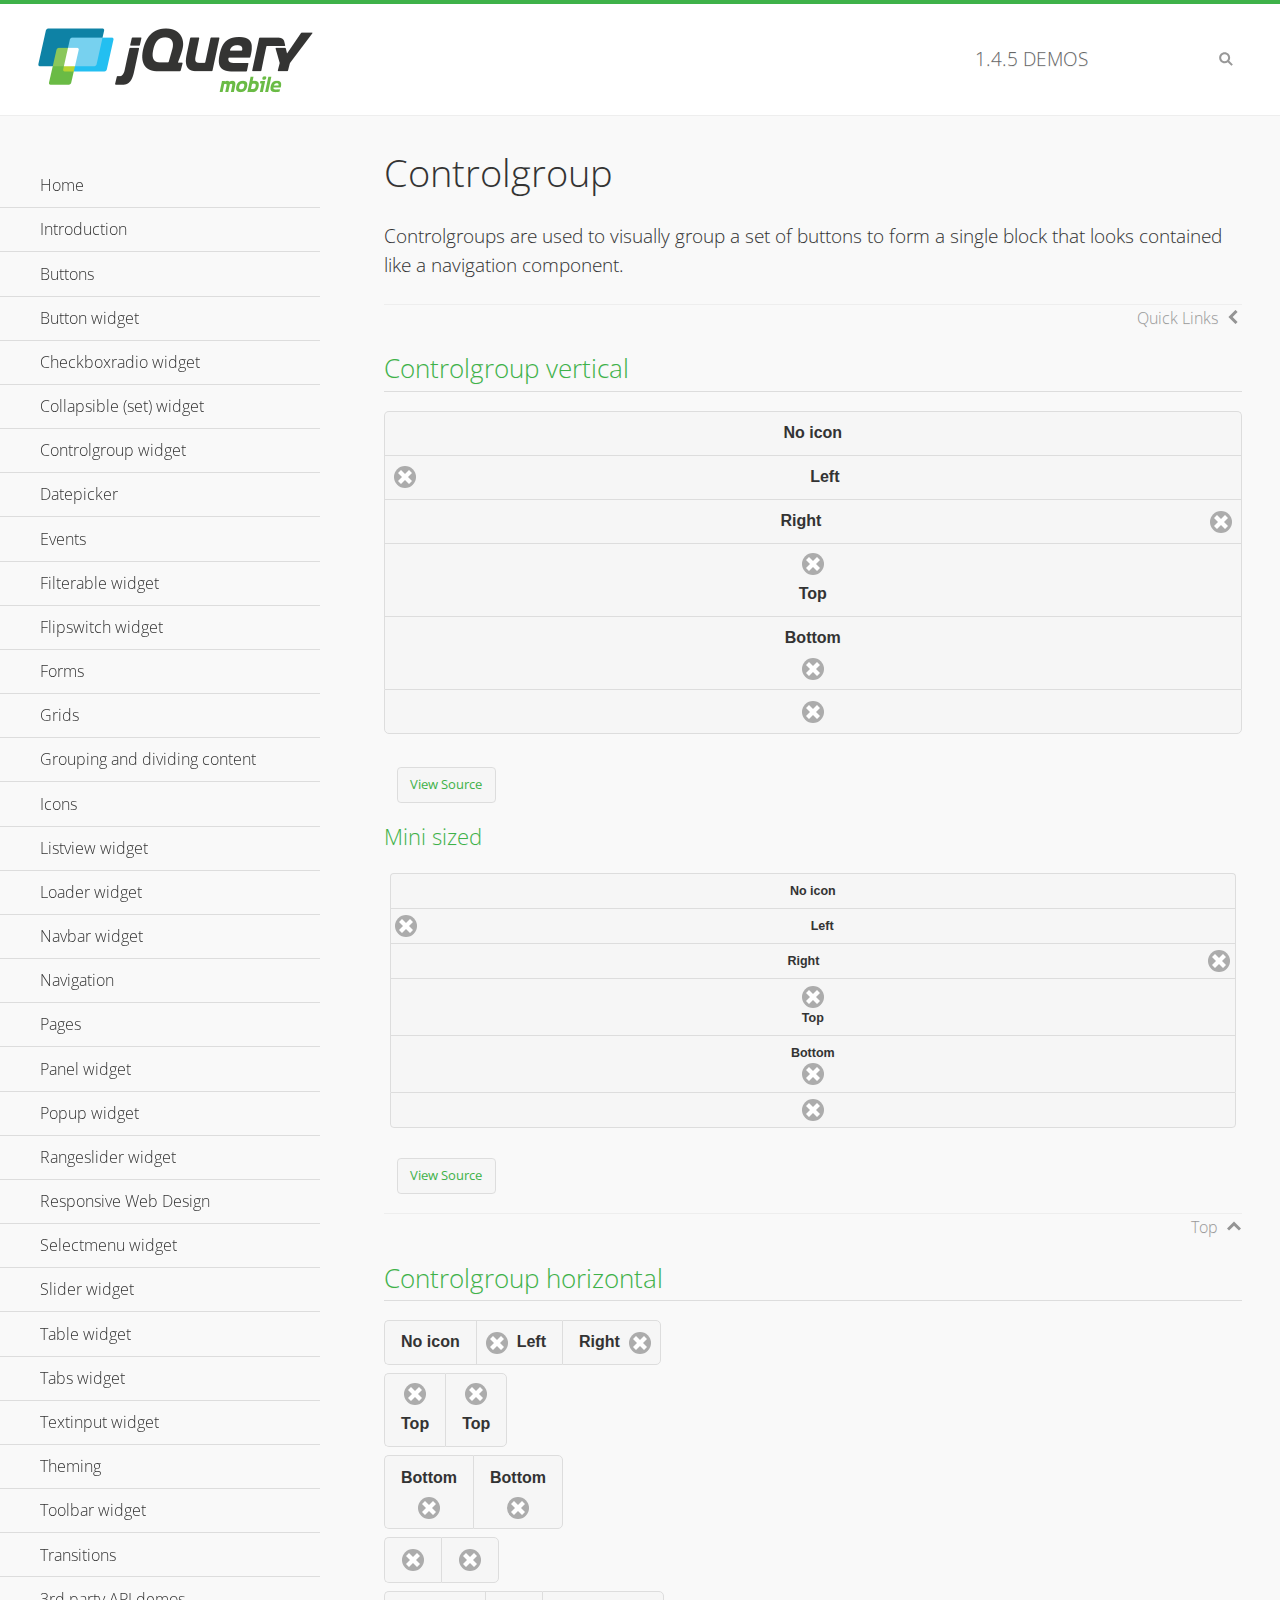
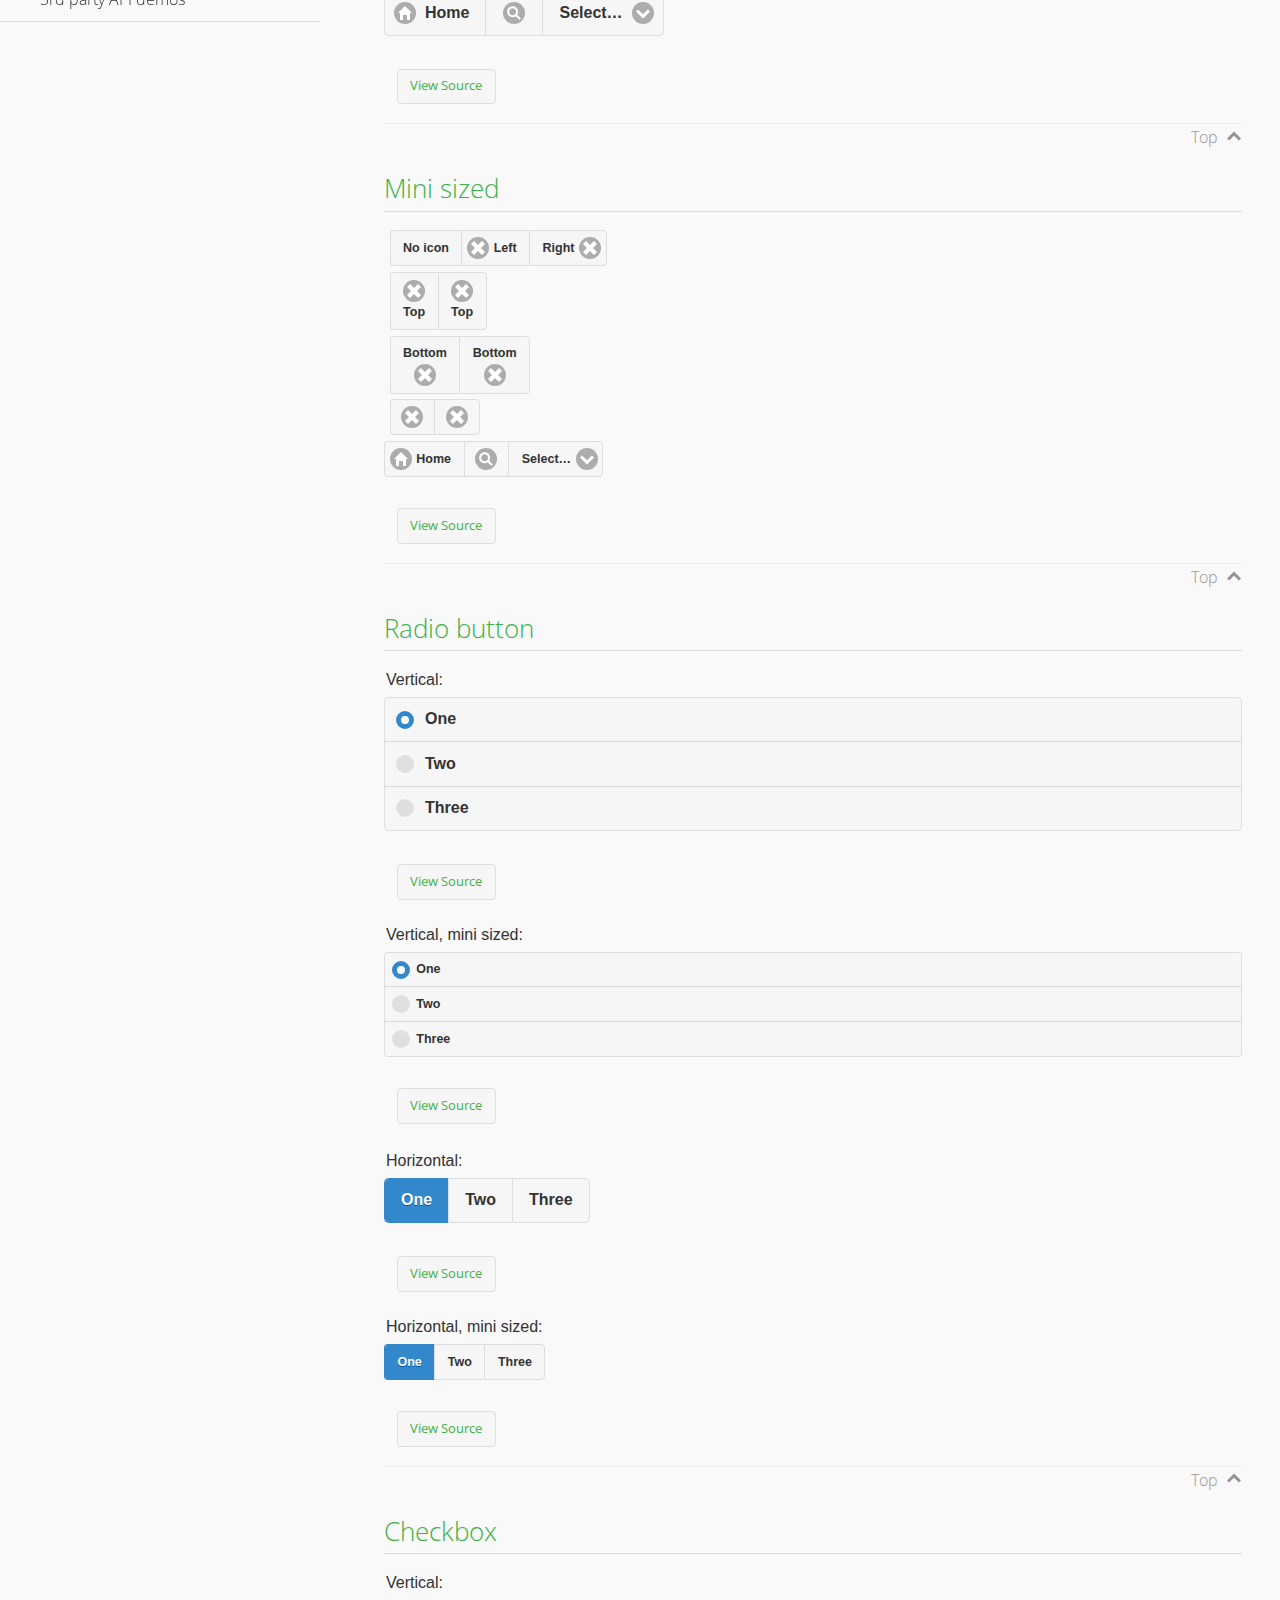
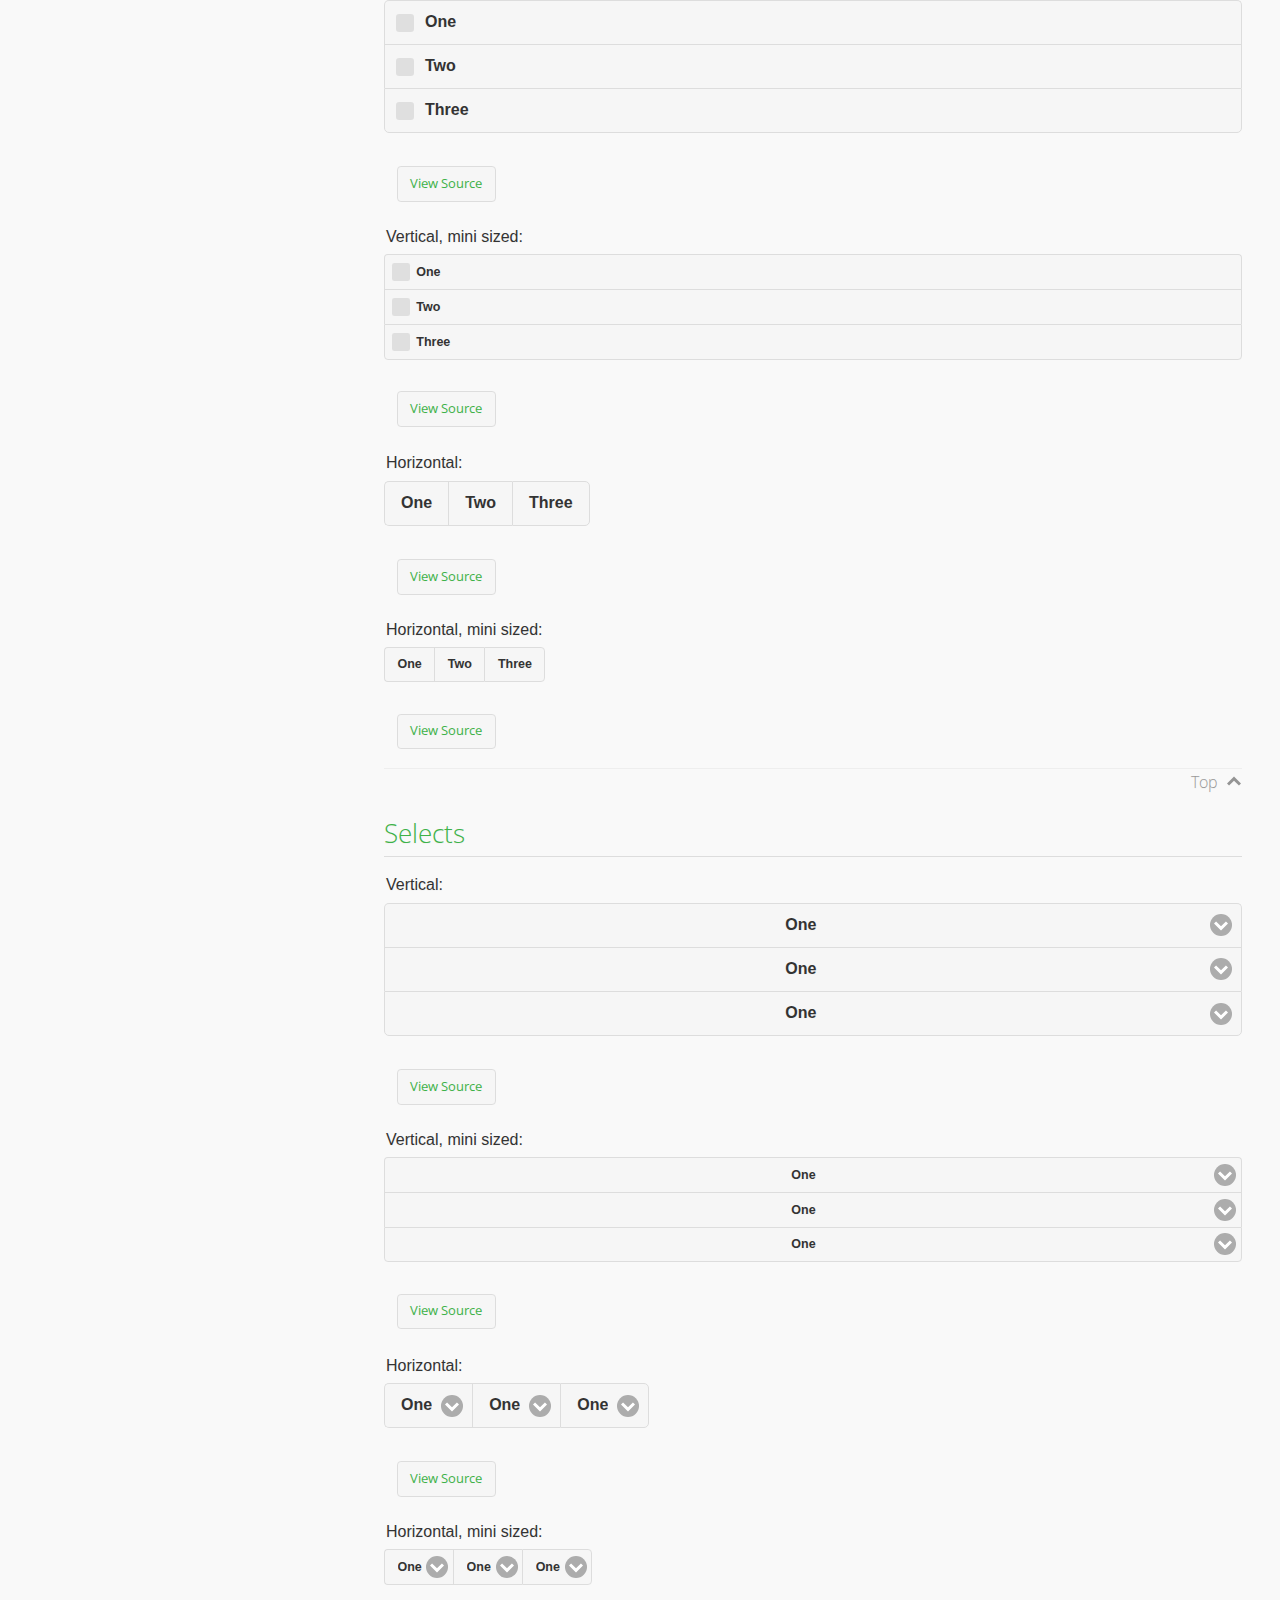
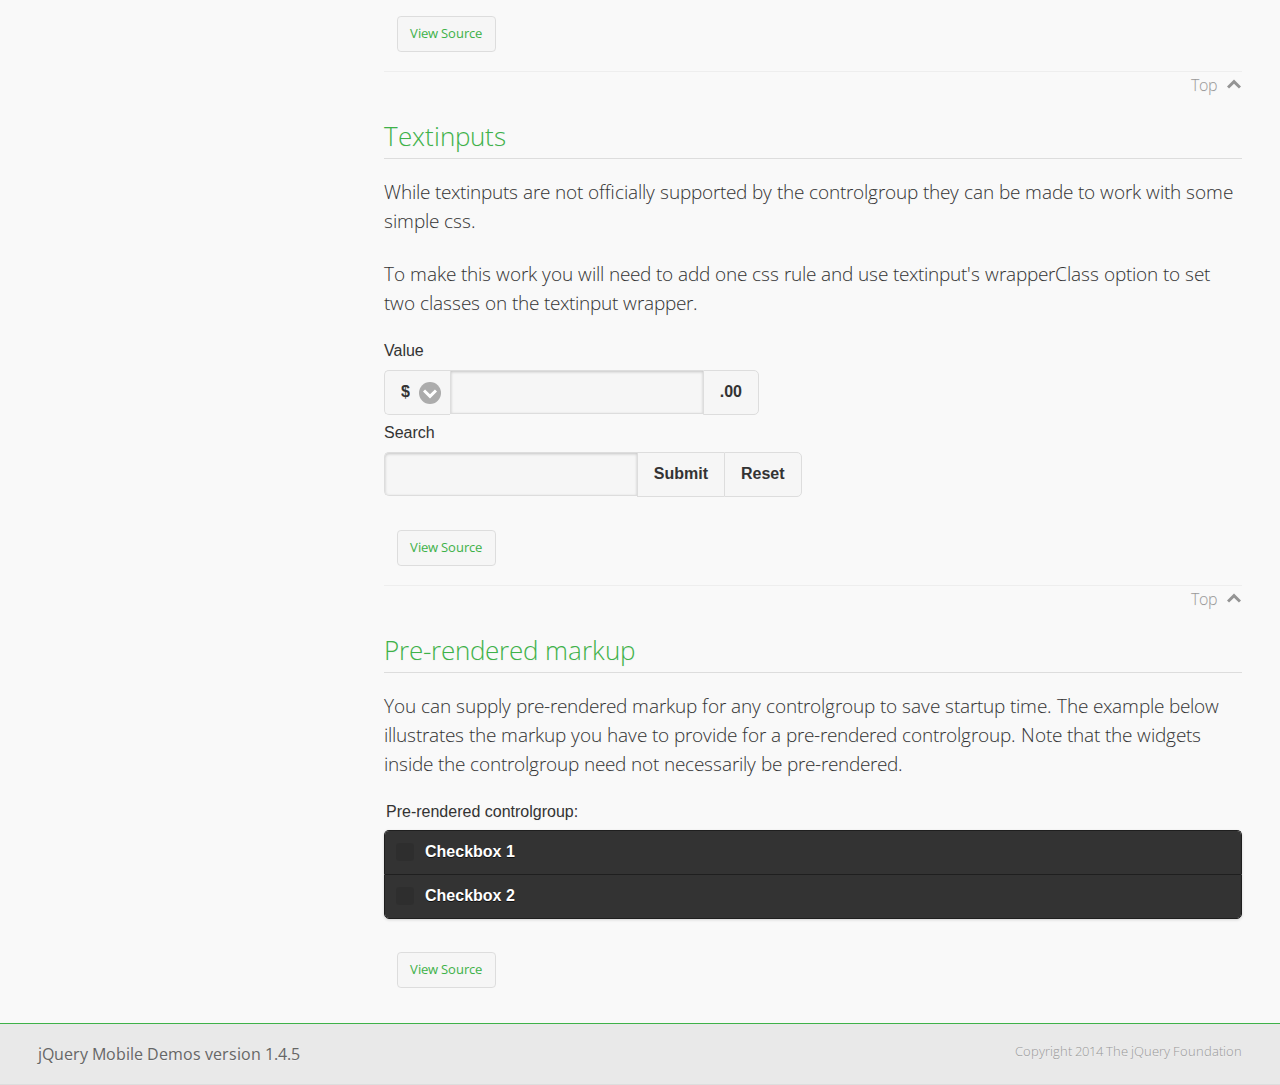
<file: jquery/demos/controlgroup/index.html>
<!DOCTYPE html>
<html>
<head>
	<meta charset="utf-8">
	<meta name="viewport" content="width=device-width, initial-scale=1">
	<title>Controlgroup - jQuery Mobile Demos</title>
	    <link rel="stylesheet" href="../css/themes/default/jquery.mobile-1.4.5.min.css">
	    <link rel="stylesheet" href="../_assets/css/jqm-demos.css">
	    <link rel="shortcut icon" href="../favicon.ico">
	    <link rel="stylesheet" href="http://fonts.googleapis.com/css?family=Open+Sans:300,400,700">
	    <script src="../js/jquery.js"></script>
	    <script src="../_assets/js/index.js"></script>
	    <script src="../js/jquery.mobile-1.4.5.min.js"></script>
	    <style>
	        #demo-borders .ui-collapsible .ui-collapsible-heading .ui-btn { border-top-width: 1px !important; }
	    </style>
	    <style id="textinput-controlgroup">
			.controlgroup-textinput{
				padding-top:.22em;
				padding-bottom:.22em;
			}
	    </style>
	</head>
	<body>
	<div data-role="page" class="jqm-demos" data-quicklinks="true">

	    <div data-role="header" class="jqm-header">
			<h2><a href="../" title="jQuery Mobile Demos home"><img src="../_assets/img/jquery-logo.png" alt="jQuery Mobile"></a></h2>
		<p><span class="jqm-version"></span> Demos</p>
	        <a href="#" class="jqm-navmenu-link ui-btn ui-btn-icon-notext ui-corner-all ui-icon-bars ui-nodisc-icon ui-alt-icon ui-btn-left">Menu</a>
	        <a href="#" class="jqm-search-link ui-btn ui-btn-icon-notext ui-corner-all ui-icon-search ui-nodisc-icon ui-alt-icon ui-btn-right">Search</a>
		    </div><!-- /header -->

	    <div role="main" class="ui-content jqm-content">

        <h1>Controlgroup</h1>

        <p>Controlgroups are used to visually group a set of buttons to form a single block that looks contained like a navigation component.
        </p>

		<h2>Controlgroup vertical</h2>

			<div data-demo-html="true">
				<div data-role="controlgroup">
					<a href="#" class="ui-btn ui-corner-all">No icon</a>
					<a href="#" class="ui-btn ui-corner-all ui-icon-delete ui-btn-icon-left">Left</a>
					<a href="#" class="ui-btn ui-corner-all ui-icon-delete ui-btn-icon-right">Right</a>
					<a href="#" class="ui-btn ui-corner-all ui-icon-delete ui-btn-icon-top">Top</a>
					<a href="#" class="ui-btn ui-corner-all ui-icon-delete ui-btn-icon-bottom">Bottom</a>
					<a href="#" class="ui-btn ui-corner-all ui-icon-delete ui-btn-icon-notext">Icon only</a>
				</div>
			</div><!--/demo-html -->

			<h3>Mini sized</h3>

			<div data-demo-html="true">
				<div data-role="controlgroup" data-mini="true">
					<a href="#" class="ui-btn ui-corner-all">No icon</a>
					<a href="#" class="ui-btn ui-corner-all ui-icon-delete ui-btn-icon-left">Left</a>
					<a href="#" class="ui-btn ui-corner-all ui-icon-delete ui-btn-icon-right">Right</a>
					<a href="#" class="ui-btn ui-corner-all ui-icon-delete ui-btn-icon-top">Top</a>
					<a href="#" class="ui-btn ui-corner-all ui-icon-delete ui-btn-icon-bottom">Bottom</a>
					<a href="#" class="ui-btn ui-corner-all ui-icon-delete ui-btn-icon-notext">Icon only</a>
				</div>
			</div><!--/demo-html -->

		<h2>Controlgroup horizontal</h2>

			<div data-demo-html="true">
				<div data-role="controlgroup" data-type="horizontal">
					<a href="#" class="ui-btn ui-corner-all">No icon</a>
					<a href="#" class="ui-btn ui-corner-all ui-icon-delete ui-btn-icon-left">Left</a>
					<a href="#" class="ui-btn ui-corner-all ui-icon-delete ui-btn-icon-right">Right</a>
				</div>
				<div data-role="controlgroup" data-type="horizontal">
					<a href="#" class="ui-btn ui-corner-all ui-icon-delete ui-btn-icon-top">Top</a>
					<a href="#" class="ui-btn ui-corner-all ui-icon-delete ui-btn-icon-top">Top</a>
				</div>
				<div data-role="controlgroup" data-type="horizontal">
					<a href="#" class="ui-btn ui-corner-all ui-icon-delete ui-btn-icon-bottom">Bottom</a>
					<a href="#" class="ui-btn ui-corner-all ui-icon-delete ui-btn-icon-bottom">Bottom</a>
				</div>
				<div data-role="controlgroup" data-type="horizontal">
					<a href="#" class="ui-btn ui-corner-all ui-icon-delete ui-btn-icon-notext">Icon only</a>
					<a href="#" class="ui-btn ui-corner-all ui-icon-delete ui-btn-icon-notext">Icon only</a>
				</div>
				<form>
					<fieldset data-role="controlgroup" data-type="horizontal">
						<button data-icon="home">Home</button>
						<button data-icon="search" data-iconpos="notext">Search</button>
						<label for="select-more-1a" class="ui-hidden-accessible">More</label>
						<select name="select-more-1a" id="select-more-1a">
							<option value="">Select&hellip;</option>
							<option value="#">One</option>
							<option value="#">Two</option>
							<option value="#">Three</option>
						</select>
					</fieldset>
				</form>
			</div><!--/demo-html -->

		<h2>Mini sized</h2>

			<div data-demo-html="true">
				<div data-role="controlgroup" data-type="horizontal" data-mini="true">
					<a href="#" class="ui-btn ui-corner-all">No icon</a>
					<a href="#" class="ui-btn ui-corner-all ui-icon-delete ui-btn-icon-left">Left</a>
					<a href="#" class="ui-btn ui-corner-all ui-icon-delete ui-btn-icon-right">Right</a>
				</div>
				<div data-role="controlgroup" data-type="horizontal" data-mini="true">
					<a href="#" class="ui-btn ui-corner-all ui-icon-delete ui-btn-icon-top">Top</a>
					<a href="#" class="ui-btn ui-corner-all ui-icon-delete ui-btn-icon-top">Top</a>
				</div>
				<div data-role="controlgroup" data-type="horizontal" data-mini="true">
					<a href="#" class="ui-btn ui-corner-all ui-icon-delete ui-btn-icon-bottom">Bottom</a>
					<a href="#" class="ui-btn ui-corner-all ui-icon-delete ui-btn-icon-bottom">Bottom</a>
				</div>
				<div data-role="controlgroup" data-type="horizontal" data-mini="true">
					<a href="#" class="ui-btn ui-corner-all ui-icon-delete ui-btn-icon-notext">Icon only</a>
					<a href="#" class="ui-btn ui-corner-all ui-icon-delete ui-btn-icon-notext">Icon only</a>
				</div>
				<form>
					<fieldset data-role="controlgroup" data-type="horizontal" data-mini="true">
						<button data-icon="home">Home</button>
						<button data-icon="search" data-iconpos="notext">Search</button>
						<label for="select-more-2a" class="ui-hidden-accessible">More</label>
						<select name="select-more-2a" id="select-more-2a">
							<option value="">Select&hellip;</option>
							<option value="#">One</option>
							<option value="#">Two</option>
							<option value="#">Three</option>
						</select>
					</fieldset>
				</form>
			</div><!--/demo-html -->

			<h2>Radio button</h2>

				<div data-demo-html="true">
					<form>
					<fieldset data-role="controlgroup">
						<legend>Vertical:</legend>
						<input type="radio" name="radio-choice-v-2" id="radio-choice-v-2a" value="on" checked="checked">
						<label for="radio-choice-v-2a">One</label>
						<input type="radio" name="radio-choice-v-2" id="radio-choice-v-2b" value="off">
						<label for="radio-choice-v-2b">Two</label>
						<input type="radio" name="radio-choice-v-2" id="radio-choice-v-2c" value="other">
						<label for="radio-choice-v-2c">Three</label>
					</fieldset>
					</form>
				</div><!--/demo-html -->

				<div data-demo-html="true">
					<form>
					<fieldset data-role="controlgroup" data-mini="true">
						<legend>Vertical, mini sized:</legend>
						<input type="radio" name="radio-choice-v-6" id="radio-choice-v-6a" value="on" checked="checked">
						<label for="radio-choice-v-6a">One</label>
						<input type="radio" name="radio-choice-v-6" id="radio-choice-v-6b" value="off">
						<label for="radio-choice-v-6b">Two</label>
						<input type="radio" name="radio-choice-v-6" id="radio-choice-v-6c" value="other">
						<label for="radio-choice-v-6c">Three</label>
					</fieldset>
					</form>
				</div><!--/demo-html -->

				<div data-demo-html="true">
					<form>
					<fieldset data-role="controlgroup" data-type="horizontal">
						<legend>Horizontal:</legend>
						<input type="radio" name="radio-choice-h-2" id="radio-choice-h-2a" value="on" checked="checked">
						<label for="radio-choice-h-2a">One</label>
						<input type="radio" name="radio-choice-h-2" id="radio-choice-h-2b" value="off">
						<label for="radio-choice-h-2b">Two</label>
						<input type="radio" name="radio-choice-h-2" id="radio-choice-h-2c" value="other">
						<label for="radio-choice-h-2c">Three</label>
					</fieldset>
					</form>
				</div><!--/demo-html -->

				<div data-demo-html="true">
					<form>
					<fieldset data-role="controlgroup" data-type="horizontal" data-mini="true">
						<legend>Horizontal, mini sized:</legend>
						<input type="radio" name="radio-choice-h-6" id="radio-choice-h-6a" value="on" checked="checked">
						<label for="radio-choice-h-6a">One</label>
						<input type="radio" name="radio-choice-h-6" id="radio-choice-h-6b" value="off">
						<label for="radio-choice-h-6b">Two</label>
						<input type="radio" name="radio-choice-h-6" id="radio-choice-h-6c" value="other">
						<label for="radio-choice-h-6c">Three</label>
					</fieldset>
					</form>
				</div><!--/demo-html -->

			<h2>Checkbox</h2>

				<div data-demo-html="true">
					<form>
					<fieldset data-role="controlgroup">
						<legend>Vertical:</legend>
						<input type="checkbox" name="checkbox-v-2a" id="checkbox-v-2a">
						<label for="checkbox-v-2a">One</label>
						<input type="checkbox" name="checkbox-v-2b" id="checkbox-v-2b">
						<label for="checkbox-v-2b">Two</label>
						<input type="checkbox" name="checkbox-v-2c" id="checkbox-v-2c">
						<label for="checkbox-v-2c">Three</label>
					</fieldset>
					</form>
				</div><!--/demo-html -->

				<div data-demo-html="true">
					<form>
					<fieldset data-role="controlgroup" data-mini="true">
						<legend>Vertical, mini sized:</legend>
						<input type="checkbox" name="checkbox-v-6a" id="checkbox-v-6a">
						<label for="checkbox-v-6a">One</label>
						<input type="checkbox" name="checkbox-v-6b" id="checkbox-v-6b">
						<label for="checkbox-v-6b">Two</label>
						<input type="checkbox" name="checkbox-v-6c" id="checkbox-v-6c">
						<label for="checkbox-v-6c">Three</label>
					</fieldset>
					</form>
				</div><!--/demo-html -->

				<div data-demo-html="true">
					<form>
					<fieldset data-role="controlgroup" data-type="horizontal">
						<legend>Horizontal:</legend>
						<input type="checkbox" name="checkbox-h-2a" id="checkbox-h-2a">
						<label for="checkbox-h-2a">One</label>
						<input type="checkbox" name="checkbox-h-2b" id="checkbox-h-2b">
						<label for="checkbox-h-2b">Two</label>
						<input type="checkbox" name="checkbox-h-2c" id="checkbox-h-2c">
						<label for="checkbox-h-2c">Three</label>
					</fieldset>
					</form>
				</div><!--/demo-html -->

				<div data-demo-html="true">
					<form>
					<fieldset data-role="controlgroup" data-type="horizontal" data-mini="true">
						<legend>Horizontal, mini sized:</legend>
						<input type="checkbox" name="checkbox-h-6a" id="checkbox-h-6a">
						<label for="checkbox-h-6a">One</label>
						<input type="checkbox" name="checkbox-h-6b" id="checkbox-h-6b">
						<label for="checkbox-h-6b">Two</label>
						<input type="checkbox" name="checkbox-h-6c" id="checkbox-h-6c">
						<label for="checkbox-h-6c">Three</label>
					</fieldset>
					</form>
				</div><!--/demo-html -->

			<h2>Selects</h2>

				<div data-demo-html="true">
					<form>
					<fieldset data-role="controlgroup">
						<legend>Vertical:</legend>
						<label for="select-v-2a">Select A</label>
						<select name="select-v-2a" id="select-v-2a">
							<option value="#">One</option>
							<option value="#">Two</option>
							<option value="#">Three</option>
						</select>
						<label for="select-v-2b">Select B</label>
						<select name="select-v-2b" id="select-v-2b">
							<option value="#">One</option>
							<option value="#">Two</option>
							<option value="#">Three</option>
						</select>
						<label for="select-v-2c">Select C</label>
						<select name="select-v-2c" id="select-v-2c">
							<option value="#">One</option>
							<option value="#">Two</option>
							<option value="#">Three</option>
						</select>
					</fieldset>
					</form>
				</div><!--/demo-html -->

				<div data-demo-html="true">
					<form>
					<fieldset data-role="controlgroup" data-mini="true">
						<legend>Vertical, mini sized:</legend>
						<label for="select-v-6a">Select A</label>
						<select name="select-v-6a" id="select-v-6a">
							<option value="#">One</option>
							<option value="#">Two</option>
							<option value="#">Three</option>
						</select>
						<label for="select-v-6b">Select B</label>
						<select name="select-v-6b" id="select-v-6b">
							<option value="#">One</option>
							<option value="#">Two</option>
							<option value="#">Three</option>
						</select>
						<label for="select-v-6c">Select C</label>
						<select name="select-v-6c" id="select-v-6c">
							<option value="#">One</option>
							<option value="#">Two</option>
							<option value="#">Three</option>
						</select>
					</fieldset>
					</form>
				</div><!--/demo-html -->

				<div data-demo-html="true">
					<form>
					<fieldset data-role="controlgroup" data-type="horizontal">
						<legend>Horizontal:</legend>
						<label for="select-h-2a">Select A</label>
						<select name="select-h-2a" id="select-h-2a">
							<option value="#">One</option>
							<option value="#">Two</option>
							<option value="#">Three</option>
						</select>
						<label for="select-h-2b">Select B</label>
						<select name="select-h-2b" id="select-h-2b">
							<option value="#">One</option>
							<option value="#">Two</option>
							<option value="#">Three</option>
						</select>
						<label for="select-h-2c">Select C</label>
						<select name="select-h-2c" id="select-h-2c">
							<option value="#">One</option>
							<option value="#">Two</option>
							<option value="#">Three</option>
						</select>
					</fieldset>
					</form>
				</div><!--/demo-html -->

				<div data-demo-html="true">
					<form>
					<fieldset data-role="controlgroup" data-type="horizontal" data-mini="true">
						<legend>Horizontal, mini sized:</legend>
						<label for="select-h-6a">Select A</label>
						<select name="select-h-6a" id="select-h-6a">
							<option value="#">One</option>
							<option value="#">Two</option>
							<option value="#">Three</option>
						</select>
						<label for="select-h-6b">Select B</label>
						<select name="select-h-6b" id="select-h-6b">
							<option value="#">One</option>
							<option value="#">Two</option>
							<option value="#">Three</option>
						</select>
						<label for="select-h-6c">Select C</label>
						<select name="select-h-6c" id="select-h-6c">
							<option value="#">One</option>
							<option value="#">Two</option>
							<option value="#">Three</option>
						</select>
					</fieldset>
					</form>
				</div><!--/demo-html -->

				<h2>Textinputs</h2>
				<p>While textinputs are not officially supported by the controlgroup they can be made to work with some simple css.</p>
				<p>To make this work you will need to add one css rule and use textinput's wrapperClass option to set two classes on the textinput wrapper.</p>
				<div data-demo-html="true" data-demo-css="#textinput-controlgroup">
					<label for="currency-controlgroup">Value</label>
					<div data-role="controlgroup" data-type="horizontal">
						<select>
							<option>$</option>
							<option>€</option>
							<option>£</option>
							<option>¥</option>
							<option>₩</option>
							<option>₹</option>
						</select>
						<input id="currency-controlgroup" type="text" data-wrapper-class="controlgroup-textinput ui-btn">
						<button>.00</button>
					</div>
					<label for="search-control-group">Search</label>
					<div data-role="controlgroup" data-type="horizontal">
						<input type="text" id="search-control-group" data-wrapper-class="controlgroup-textinput ui-btn">
						<button>Submit</button>
						<button>Reset</button>
					</div>
				</div>

		<h2>Pre-rendered markup</h2>
		<p>You can supply pre-rendered markup for any controlgroup to save startup time. The example below illustrates the markup you have to provide for a pre-rendered controlgroup. Note that the widgets inside the controlgroup need not necessarily be pre-rendered.</p>
		<div data-demo-html="true">
			<div data-role="controlgroup" data-enhanced="true" class="ui-controlgroup ui-controlgroup-vertical ui-group-theme-b ui-corner-all">
				<div role="heading" class="ui-controlgroup-label">
					<legend>Pre-rendered controlgroup:</legend>
				</div>
				<div class="ui-controlgroup-controls ui-shadow">
					<label for="pre-rendered-cb-1" class="ui-first-child">Checkbox 1</label>
					<input type="checkbox" id="pre-rendered-cb-1" name="pre-rendered-cb-1" value="1">
					<label for="pre-rendered-cb-2" class="ui-last-child">Checkbox 2</label>
					<input type="checkbox" id="pre-rendered-cb-2" name="pre-rendered-cb-2" value="2">
				</div>
			</div>
		</div>

	</div><!-- /content -->
	    <div data-role="panel" class="jqm-navmenu-panel" data-position="left" data-display="overlay" data-theme="a">
	    	<ul class="jqm-list ui-alt-icon ui-nodisc-icon">
<li data-filtertext="demos homepage" data-icon="home"><a href=".././">Home</a></li>
<li data-filtertext="introduction overview getting started"><a href="../intro/" data-ajax="false">Introduction</a></li>
<li data-filtertext="buttons button markup buttonmarkup method anchor link button element"><a href="../button-markup/" data-ajax="false">Buttons</a></li>
<li data-filtertext="form button widget input button submit reset"><a href="../button/" data-ajax="false">Button widget</a></li>
<li data-role="collapsible" data-enhanced="true" data-collapsed-icon="carat-d" data-expanded-icon="carat-u" data-iconpos="right" data-inset="false" class="ui-collapsible ui-collapsible-themed-content ui-collapsible-collapsed">
	<h3 class="ui-collapsible-heading ui-collapsible-heading-collapsed">
		<a href="#" class="ui-collapsible-heading-toggle ui-btn ui-btn-icon-right ui-btn-inherit ui-icon-carat-d">
		    Checkboxradio widget<span class="ui-collapsible-heading-status"> click to expand contents</span>
		</a>
	</h3>
	<div class="ui-collapsible-content ui-body-inherit ui-collapsible-content-collapsed" aria-hidden="true">
		<ul>
			<li data-filtertext="form checkboxradio widget checkbox input checkboxes controlgroups"><a href="../checkboxradio-checkbox/" data-ajax="false">Checkboxes</a></li>
			<li data-filtertext="form checkboxradio widget radio input radio buttons controlgroups"><a href="../checkboxradio-radio/" data-ajax="false">Radio buttons</a></li>
		</ul>
	</div>
</li>
<li data-role="collapsible" data-enhanced="true" data-collapsed-icon="carat-d" data-expanded-icon="carat-u" data-iconpos="right" data-inset="false" class="ui-collapsible ui-collapsible-themed-content ui-collapsible-collapsed">
	<h3 class="ui-collapsible-heading ui-collapsible-heading-collapsed">
		<a href="#" class="ui-collapsible-heading-toggle ui-btn ui-btn-icon-right ui-btn-inherit ui-icon-carat-d">
			Collapsible (set) widget<span class="ui-collapsible-heading-status"> click to expand contents</span>
		</a>
	</h3>
	<div class="ui-collapsible-content ui-body-inherit ui-collapsible-content-collapsed" aria-hidden="true">
		<ul>
			<li data-filtertext="collapsibles content formatting"><a href="../collapsible/" data-ajax="false">Collapsible</a></li>
			<li data-filtertext="dynamic collapsible set accordion append expand"><a href="../collapsible-dynamic/" data-ajax="false">Dynamic collapsibles</a></li>
			<li data-filtertext="accordions collapsible set widget content formatting grouped collapsibles"><a href="../collapsibleset/" data-ajax="false">Collapsible set</a></li>
		</ul>
	</div>
</li>
<li data-role="collapsible" data-enhanced="true" data-collapsed-icon="carat-d" data-expanded-icon="carat-u" data-iconpos="right" data-inset="false" class="ui-collapsible ui-collapsible-themed-content ui-collapsible-collapsed">
	<h3 class="ui-collapsible-heading ui-collapsible-heading-collapsed">
		<a href="#" class="ui-collapsible-heading-toggle ui-btn ui-btn-icon-right ui-btn-inherit ui-icon-carat-d">
			Controlgroup widget<span class="ui-collapsible-heading-status"> click to expand contents</span>
		</a>
	</h3>
	<div class="ui-collapsible-content ui-body-inherit ui-collapsible-content-collapsed" aria-hidden="true">
		<ul>
			<li data-filtertext="controlgroups selectmenu checkboxradio input grouped buttons horizontal vertical"><a href="../controlgroup/" data-ajax="false">Controlgroup</a></li>
			<li data-filtertext="dynamic controlgroup dynamically add buttons"><a href="../controlgroup-dynamic/" data-ajax="false">Dynamic controlgroups</a></li>
		</ul>
	</div>
</li>
<li data-filtertext="form datepicker widget date input"><a href="../datepicker/" data-ajax="false">Datepicker</a></li>
<li data-role="collapsible" data-enhanced="true" data-collapsed-icon="carat-d" data-expanded-icon="carat-u" data-iconpos="right" data-inset="false" class="ui-collapsible ui-collapsible-themed-content ui-collapsible-collapsed">
	<h3 class="ui-collapsible-heading ui-collapsible-heading-collapsed">
		<a href="#" class="ui-collapsible-heading-toggle ui-btn ui-btn-icon-right ui-btn-inherit ui-icon-carat-d">
			Events<span class="ui-collapsible-heading-status"> click to expand contents</span>
		</a>
	</h3>
	<div class="ui-collapsible-content ui-body-inherit ui-collapsible-content-collapsed" aria-hidden="true">
		<ul>
			<li data-filtertext="swipe to delete list items listviews swipe events"><a href="../swipe-list/" data-ajax="false">Swipe list items</a></li>
			<li data-filtertext="swipe to navigate swipe page navigation swipe events"><a href="../swipe-page/" data-ajax="false">Swipe page navigation</a></li>
		</ul>
	</div>
</li>
<li data-filtertext="filterable filter elements sorting searching listview table"><a href="../filterable/" data-ajax="false">Filterable widget</a></li>
<li data-filtertext="form flipswitch widget flip toggle switch binary select checkbox input"><a href="../flipswitch/" data-ajax="false">Flipswitch widget</a></li>
<li data-role="collapsible" data-enhanced="true" data-collapsed-icon="carat-d" data-expanded-icon="carat-u" data-iconpos="right" data-inset="false" class="ui-collapsible ui-collapsible-themed-content ui-collapsible-collapsed">
	<h3 class="ui-collapsible-heading ui-collapsible-heading-collapsed">
		<a href="#" class="ui-collapsible-heading-toggle ui-btn ui-btn-icon-right ui-btn-inherit ui-icon-carat-d">
			Forms<span class="ui-collapsible-heading-status"> click to expand contents</span>
		</a>
	</h3>
	<div class="ui-collapsible-content ui-body-inherit ui-collapsible-content-collapsed" aria-hidden="true">
		<ul>
			<li data-filtertext="forms text checkbox radio range button submit reset inputs selects textarea slider flipswitch label form elements"><a href="../forms/" data-ajax="false">Forms</a></li>
			<li data-filtertext="form hide labels hidden accessible ui-hidden-accessible forms"><a href="../forms-label-hidden-accessible/" data-ajax="false">Hide labels</a></li>
			<li data-filtertext="form field containers fieldcontain ui-field-contain forms"><a href="../forms-field-contain/" data-ajax="false">Field containers</a></li>
			<li data-filtertext="forms disabled form elements"><a href="../forms-disabled/" data-ajax="false">Forms disabled</a></li>
			<li data-filtertext="forms gallery examples overview forms text checkbox radio range button submit reset inputs selects textarea slider flipswitch label form elements"><a href="../forms-gallery/" data-ajax="false">Forms gallery</a></li>
		</ul>
	</div>
</li>
<li data-role="collapsible" data-enhanced="true" data-collapsed-icon="carat-d" data-expanded-icon="carat-u" data-iconpos="right" data-inset="false" class="ui-collapsible ui-collapsible-themed-content ui-collapsible-collapsed">
	<h3 class="ui-collapsible-heading ui-collapsible-heading-collapsed">
		<a href="#" class="ui-collapsible-heading-toggle ui-btn ui-btn-icon-right ui-btn-inherit ui-icon-carat-d">
			Grids<span class="ui-collapsible-heading-status"> click to expand contents</span>
		</a>
	</h3>
	<div class="ui-collapsible-content ui-body-inherit ui-collapsible-content-collapsed" aria-hidden="true">
		<ul>
			<li data-filtertext="grids columns blocks content formatting rwd responsive css framework"><a href="../grids/" data-ajax="false">Grids</a></li>
			<li data-filtertext="buttons in grids css framework"><a href="../grids-buttons/" data-ajax="false">Buttons in grids</a></li>
			<li data-filtertext="custom responsive grids rwd css framework"><a href="../grids-custom-responsive/" data-ajax="false">Custom responsive grids</a></li>
		</ul>
	</div>
</li>
<li data-filtertext="blocks content formatting sections heading"><a href="../body-bar-classes/" data-ajax="false">Grouping and dividing content</a></li>
<li data-role="collapsible" data-enhanced="true" data-collapsed-icon="carat-d" data-expanded-icon="carat-u" data-iconpos="right" data-inset="false" class="ui-collapsible ui-collapsible-themed-content ui-collapsible-collapsed">
	<h3 class="ui-collapsible-heading ui-collapsible-heading-collapsed">
		<a href="#" class="ui-collapsible-heading-toggle ui-btn ui-btn-icon-right ui-btn-inherit ui-icon-carat-d">
			Icons<span class="ui-collapsible-heading-status"> click to expand contents</span>
		</a>
	</h3>
	<div class="ui-collapsible-content ui-body-inherit ui-collapsible-content-collapsed" aria-hidden="true">
		<ul>
			<li data-filtertext="button icons svg disc alt custom icon position"><a href="../icons/" data-ajax="false">Icons</a></li>
			<li data-filtertext=""><a href="../icons-grunticon/" data-ajax="false">Grunticon loader</a></li>
		</ul>
	</div>
</li>
<li data-role="collapsible" data-enhanced="true" data-collapsed-icon="carat-d" data-expanded-icon="carat-u" data-iconpos="right" data-inset="false" class="ui-collapsible ui-collapsible-themed-content ui-collapsible-collapsed">
	<h3 class="ui-collapsible-heading ui-collapsible-heading-collapsed">
		<a href="#" class="ui-collapsible-heading-toggle ui-btn ui-btn-icon-right ui-btn-inherit ui-icon-carat-d">
			Listview widget<span class="ui-collapsible-heading-status"> click to expand contents</span>
		</a>
	</h3>
	<div class="ui-collapsible-content ui-body-inherit ui-collapsible-content-collapsed" aria-hidden="true">
		<ul>
			<li data-filtertext="listview widget thumbnails icons nested split button collapsible ul ol"><a href="../listview/" data-ajax="false">Listview</a></li>
			<li data-filtertext="autocomplete filterable reveal listview filtertextbeforefilter placeholder"><a href="../listview-autocomplete/" data-ajax="false">Listview autocomplete</a></li>
			<li data-filtertext="autocomplete filterable reveal listview remote data filtertextbeforefilter placeholder"><a href="../listview-autocomplete-remote/" data-ajax="false">Listview autocomplete remote data</a></li>
			<li data-filtertext="autodividers anchor jump scroll linkbars listview lists ul ol"><a href="../listview-autodividers-linkbar/" data-ajax="false">Listview autodividers linkbar</a></li>
			<li data-filtertext="listview autodividers selector autodividersselector lists ul ol"><a href="../listview-autodividers-selector/" data-ajax="false">Listview autodividers selector</a></li>
			<li data-filtertext="listview nested list items"><a href="../listview-nested-lists/" data-ajax="false">Nested Listviews</a></li>
			<li data-filtertext="listview collapsible list items flat"><a href="../listview-collapsible-item-flat/" data-ajax="false">Listview collapsible list items (flat)</a></li>
			<li data-filtertext="listview collapsible list indented"><a href="../listview-collapsible-item-indented/" data-ajax="false">Listview collapsible list items (indented)</a></li>
			<li data-filtertext="grid listview responsive grids responsive listviews lists ul"><a href="../listview-grid/" data-ajax="false">Listview responsive grid</a></li>
		</ul>
	</div>
</li>
<li data-filtertext="loader widget page loading navigation overlay spinner"><a href="../loader/" data-ajax="false">Loader widget</a></li>
<li data-filtertext="navbar widget navmenu toolbars header footer"><a href="../navbar/" data-ajax="false">Navbar widget</a></li>
<li data-role="collapsible" data-enhanced="true" data-collapsed-icon="carat-d" data-expanded-icon="carat-u" data-iconpos="right" data-inset="false" class="ui-collapsible ui-collapsible-themed-content ui-collapsible-collapsed">
	<h3 class="ui-collapsible-heading ui-collapsible-heading-collapsed">
		<a href="#" class="ui-collapsible-heading-toggle ui-btn ui-btn-icon-right ui-btn-inherit ui-icon-carat-d">
			Navigation<span class="ui-collapsible-heading-status"> click to expand contents</span>
		</a>
	</h3>
	<div class="ui-collapsible-content ui-body-inherit ui-collapsible-content-collapsed" aria-hidden="true">
		<ul>
			<li data-filtertext="ajax navigation navigate widget history event method"><a href="../navigation/" data-ajax="false">Navigation</a></li>
			<li data-filtertext="linking pages page links navigation ajax prefetch cache"><a href="../navigation-linking-pages/" data-ajax="false">Linking pages</a></li>
			<!-- <li data-filtertext="php redirect server redirection server-side navigation"><a href="../navigation-php-redirect/" data-ajax="false">PHP redirect demo</a></li>-->
			<li data-filtertext="navigation redirection hash query"><a href="../navigation-hash-processing/" data-ajax="false">Hash processing demo</a></li>
			<li data-filtertext="navigation redirection hash query"><a href="../page-events/" data-ajax="false">Page Navigation Events</a></li>
		</ul>
	</div>
</li>
<li data-role="collapsible" data-enhanced="true" data-collapsed-icon="carat-d" data-expanded-icon="carat-u" data-iconpos="right" data-inset="false" class="ui-collapsible ui-collapsible-themed-content ui-collapsible-collapsed">
	<h3 class="ui-collapsible-heading ui-collapsible-heading-collapsed">
		<a href="#" class="ui-collapsible-heading-toggle ui-btn ui-btn-icon-right ui-btn-inherit ui-icon-carat-d">
			Pages<span class="ui-collapsible-heading-status"> click to expand contents</span>
		</a>
	</h3>
	<div class="ui-collapsible-content ui-body-inherit ui-collapsible-content-collapsed" aria-hidden="true">
		<ul>
			<li data-filtertext="pages page widget ajax navigation"><a href="../pages/" data-ajax="false">Pages</a></li>
			<li data-filtertext="single page"><a href="../pages-single-page/" data-ajax="false">Single page</a></li>
			<li data-filtertext="multipage multi-page page"><a href="../pages-multi-page/" data-ajax="false">Multi-page template</a></li>
			<li data-filtertext="dialog page widget modal popup"><a href="../pages-dialog/" data-ajax="false">Dialog page</a></li>
		</ul>
	</div>
</li>
<li data-role="collapsible" data-enhanced="true" data-collapsed-icon="carat-d" data-expanded-icon="carat-u" data-iconpos="right" data-inset="false" class="ui-collapsible ui-collapsible-themed-content ui-collapsible-collapsed">
	<h3 class="ui-collapsible-heading ui-collapsible-heading-collapsed">
		<a href="#" class="ui-collapsible-heading-toggle ui-btn ui-btn-icon-right ui-btn-inherit ui-icon-carat-d">
			Panel widget<span class="ui-collapsible-heading-status"> click to expand contents</span>
		</a>
	</h3>
	<div class="ui-collapsible-content ui-body-inherit ui-collapsible-content-collapsed" aria-hidden="true">
		<ul>
			<li data-filtertext="panel widget sliding panels reveal push overlay responsive"><a href="../panel/" data-ajax="false">Panel</a></li>
			<li data-filtertext=""><a href="../panel-external/" data-ajax="false">External panels</a></li>
			<li data-filtertext="panel "><a href="../panel-fixed/" data-ajax="false">Fixed panels</a></li>
			<li data-filtertext="panel slide panels sliding panels shadow rwd responsive breakpoint"><a href="../panel-responsive/" data-ajax="false">Panels responsive</a></li>
			<li data-filtertext="panel custom style custom panel width reveal shadow listview panel styling page background wrapper"><a href="../panel-styling/" data-ajax="false">Custom panel style</a></li>
			<li data-filtertext="panel open on swipe"><a href="../panel-swipe-open/" data-ajax="false">Panel open on swipe</a></li>
			<li data-filtertext="panels outside page internal external toolbars"><a href="../panel-external-internal/" data-ajax="false">Panel external and internal</a></li>
		</ul>
	</div>
</li>
<li data-role="collapsible" data-enhanced="true" data-collapsed-icon="carat-d" data-expanded-icon="carat-u" data-iconpos="right" data-inset="false" class="ui-collapsible ui-collapsible-themed-content ui-collapsible-collapsed">
	<h3 class="ui-collapsible-heading ui-collapsible-heading-collapsed">
		<a href="#" class="ui-collapsible-heading-toggle ui-btn ui-btn-icon-right ui-btn-inherit ui-icon-carat-d">
			Popup widget<span class="ui-collapsible-heading-status"> click to expand contents</span>
		</a>
	</h3>
	<div class="ui-collapsible-content ui-body-inherit ui-collapsible-content-collapsed" aria-hidden="true">
		<ul>
			<li data-filtertext="popup widget popups dialog modal transition tooltip lightbox form overlay screen flip pop fade transition"><a href="../popup/" data-ajax="false">Popup</a></li>
			<li data-filtertext="popup alignment position"><a href="../popup-alignment/" data-ajax="false">Popup alignment</a></li>
			<li data-filtertext="popup arrow size popups popover"><a href="../popup-arrow-size/" data-ajax="false">Popup arrow size</a></li>
			<li data-filtertext="dynamic popups popup images lightbox"><a href="../popup-dynamic/" data-ajax="false">Dynamic popups</a></li>
			<li data-filtertext="popups with iframes scaling"><a href="../popup-iframe/" data-ajax="false">Popups with iframes</a></li>
			<li data-filtertext="popup image scaling"><a href="../popup-image-scaling/" data-ajax="false">Popup image scaling</a></li>
			<li data-filtertext="external popup outside multi-page"><a href="../popup-outside-multipage/" data-ajax="false">Popup outside multi-page</a></li>
		</ul>
	</div>
</li>
<li data-filtertext="form rangeslider widget dual sliders dual handle sliders range input"><a href="../rangeslider/" data-ajax="false">Rangeslider widget</a></li>
<li data-filtertext="responsive web design rwd adaptive progressive enhancement PE accessible mobile breakpoints media query media queries"><a href="../rwd/" data-ajax="false">Responsive Web Design</a></li>
<li data-role="collapsible" data-enhanced="true" data-collapsed-icon="carat-d" data-expanded-icon="carat-u" data-iconpos="right" data-inset="false" class="ui-collapsible ui-collapsible-themed-content ui-collapsible-collapsed">
	<h3 class="ui-collapsible-heading ui-collapsible-heading-collapsed">
		<a href="#" class="ui-collapsible-heading-toggle ui-btn ui-btn-icon-right ui-btn-inherit ui-icon-carat-d">
			Selectmenu widget<span class="ui-collapsible-heading-status"> click to expand contents</span>
		</a>
	</h3>
	<div class="ui-collapsible-content ui-body-inherit ui-collapsible-content-collapsed" aria-hidden="true">
		<ul>
			<li data-filtertext="form selectmenu widget select input custom select menu selects"><a href="../selectmenu/" data-ajax="false">Selectmenu</a></li>
			<li data-filtertext="form custom select menu selectmenu widget custom menu option optgroup multiple selects"><a href="../selectmenu-custom/" data-ajax="false">Custom select menu</a></li>
			<li data-filtertext="filterable select filter popup dialog"><a href="../selectmenu-custom-filter/" data-ajax="false">Custom select menu with filter</a></li>
		</ul>
	</div>
</li>
<li data-role="collapsible" data-enhanced="true" data-collapsed-icon="carat-d" data-expanded-icon="carat-u" data-iconpos="right" data-inset="false" class="ui-collapsible ui-collapsible-themed-content ui-collapsible-collapsed">
	<h3 class="ui-collapsible-heading ui-collapsible-heading-collapsed">
		<a href="#" class="ui-collapsible-heading-toggle ui-btn ui-btn-icon-right ui-btn-inherit ui-icon-carat-d">
			Slider widget<span class="ui-collapsible-heading-status"> click to expand contents</span>
		</a>
	</h3>
	<div class="ui-collapsible-content ui-body-inherit ui-collapsible-content-collapsed" aria-hidden="true">
		<ul>
			<li data-filtertext="form slider widget range input single sliders"><a href="../slider/" data-ajax="false">Slider</a></li>
			<li data-filtertext="form slider widget flipswitch slider binary select flip toggle switch"><a href="../slider-flipswitch/" data-ajax="false">Slider flip toggle switch</a></li>
			<li data-filtertext="form slider tooltip handle value input range sliders"><a href="../slider-tooltip/" data-ajax="false">Slider tooltip</a></li>
		</ul>
	</div>
</li>
<li data-role="collapsible" data-enhanced="true" data-collapsed-icon="carat-d" data-expanded-icon="carat-u" data-iconpos="right" data-inset="false" class="ui-collapsible ui-collapsible-themed-content ui-collapsible-collapsed">
	<h3 class="ui-collapsible-heading ui-collapsible-heading-collapsed">
		<a href="#" class="ui-collapsible-heading-toggle ui-btn ui-btn-icon-right ui-btn-inherit ui-icon-carat-d">
			Table widget<span class="ui-collapsible-heading-status"> click to expand contents</span>
		</a>
	</h3>
	<div class="ui-collapsible-content ui-body-inherit ui-collapsible-content-collapsed" aria-hidden="true">
		<ul>
			<li data-filtertext="table widget reflow column toggle th td responsive tables rwd hide show tabular"><a href="../table-column-toggle/" data-ajax="false">Table Column Toggle</a></li>
			<li data-filtertext="table column toggle phone comparison demo"><a href="../table-column-toggle-example/" data-ajax="false">Table Column Toggle demo</a></li>
			<li data-filtertext="responsive tables table column toggle heading groups rwd breakpoint"><a href="../table-column-toggle-heading-groups/" data-ajax="false">Table Column Toggle heading groups</a></li>
			<li data-filtertext="responsive tables table column toggle hide rwd breakpoint customization options"><a href="../table-column-toggle-options/" data-ajax="false">Table Column Toggle options</a></li>
			<li data-filtertext="table reflow th td responsive rwd columns tabular"><a href="../table-reflow/" data-ajax="false">Table Reflow</a></li>
			<li data-filtertext="responsive tables table reflow heading groups rwd breakpoint"><a href="../table-reflow-heading-groups/" data-ajax="false">Table Reflow heading groups</a></li>
			<li data-filtertext="responsive tables table reflow stripes strokes table style"><a href="../table-reflow-stripes-strokes/" data-ajax="false">Table Reflow stripes and strokes</a></li>
			<li data-filtertext="responsive tables table reflow stack custom styles"><a href="../table-reflow-styling/" data-ajax="false">Table Reflow custom styles</a></li>
		</ul>
	</div>
</li>
<li data-filtertext="ui tabs widget"><a href="../tabs/" data-ajax="false">Tabs widget</a></li>
<li data-filtertext="form textinput widget text input textarea number date time tel email file color password"><a href="../textinput/" data-ajax="false">Textinput widget</a></li>
<li data-role="collapsible" data-enhanced="true" data-collapsed-icon="carat-d" data-expanded-icon="carat-u" data-iconpos="right" data-inset="false" class="ui-collapsible ui-collapsible-themed-content ui-collapsible-collapsed">
	<h3 class="ui-collapsible-heading ui-collapsible-heading-collapsed">
		<a href="#" class="ui-collapsible-heading-toggle ui-btn ui-btn-icon-right ui-btn-inherit ui-icon-carat-d">
			Theming<span class="ui-collapsible-heading-status"> click to expand contents</span>
		</a>
	</h3>
	<div class="ui-collapsible-content ui-body-inherit ui-collapsible-content-collapsed" aria-hidden="true">
		<ul>
			<li data-filtertext="default theme swatches theming style css"><a href="../theme-default/" data-ajax="false">Default theme</a></li>
			<li data-filtertext="classic theme old theme swatches theming style css"><a href="../theme-classic/" data-ajax="false">Classic theme</a></li>
		</ul>
	</div>
</li>
<li data-role="collapsible" data-enhanced="true" data-collapsed-icon="carat-d" data-expanded-icon="carat-u" data-iconpos="right" data-inset="false" class="ui-collapsible ui-collapsible-themed-content ui-collapsible-collapsed">
	<h3 class="ui-collapsible-heading ui-collapsible-heading-collapsed">
		<a href="#" class="ui-collapsible-heading-toggle ui-btn ui-btn-icon-right ui-btn-inherit ui-icon-carat-d">
			Toolbar widget<span class="ui-collapsible-heading-status"> click to expand contents</span>
		</a>
	</h3>
	<div class="ui-collapsible-content ui-body-inherit ui-collapsible-content-collapsed" aria-hidden="true">
		<ul>
			<li data-filtertext="toolbar widget header footer toolbars fixed fullscreen external sections"><a href="../toolbar/" data-ajax="false">Toolbar</a></li>
			<li data-filtertext="dynamic toolbars dynamically add toolbar header footer"><a href="../toolbar-dynamic/" data-ajax="false">Dynamic toolbars</a></li>
			<li data-filtertext="external toolbars header footer"><a href="../toolbar-external/" data-ajax="false">External toolbars</a></li>
			<li data-filtertext="fixed toolbars header footer"><a href="../toolbar-fixed/" data-ajax="false">Fixed toolbars</a></li>
			<li data-filtertext="fixed fullscreen toolbars header footer"><a href="../toolbar-fixed-fullscreen/" data-ajax="false">Fullscreen toolbars</a></li>
			<li data-filtertext="external fixed toolbars header footer"><a href="../toolbar-fixed-external/" data-ajax="false">Fixed external toolbars</a></li>
			<li data-filtertext="external persistent toolbars header footer navbar navmenu"><a href="../toolbar-fixed-persistent/" data-ajax="false">Persistent toolbars</a></li>
			<li data-filtertext="external ajax optimized toolbars persistent toolbars header footer navbar"><a href="../toolbar-fixed-persistent-optimized/" data-ajax="false">Ajax optimized toolbars</a></li>
			<li data-filtertext="form in toolbars header footer"><a href="../toolbar-fixed-forms/" data-ajax="false">Form in toolbar</a></li>
		</ul>
	</div>
</li>
<li data-filtertext="page transitions animated pages popup navigation flip slide fade pop"><a href="../transitions/" data-ajax="false">Transitions</a></li>
<li data-role="collapsible" data-enhanced="true" data-collapsed-icon="carat-d" data-expanded-icon="carat-u" data-iconpos="right" data-inset="false" class="ui-collapsible ui-collapsible-themed-content ui-collapsible-collapsed">
	<h3 class="ui-collapsible-heading ui-collapsible-heading-collapsed">
		<a href="#" class="ui-collapsible-heading-toggle ui-btn ui-btn-icon-right ui-btn-inherit ui-icon-carat-d">
			3rd party API demos<span class="ui-collapsible-heading-status"> click to expand contents</span>
		</a>
	</h3>
	<div class="ui-collapsible-content ui-body-inherit ui-collapsible-content-collapsed" aria-hidden="true">
		<ul>
			<li data-filtertext="backbone requirejs navigation router"><a href="../backbone-requirejs/" data-ajax="false">Backbone RequireJS</a></li>
			<li data-filtertext="google maps geolocation demo"><a href="../map-geolocation/" data-ajax="false">Google Maps geolocation</a></li>
			<li data-filtertext="google maps hybrid"><a href="../map-list-toggle/" data-ajax="false">Google Maps list toggle</a></li>
		</ul>
	</div>
</li>



		     </ul>
		</div><!-- /panel -->


	<div data-role="footer" data-position="fixed" data-tap-toggle="false" class="jqm-footer">
		<p>jQuery Mobile Demos version <span class="jqm-version"></span></p>
		<p>Copyright 2014 The jQuery Foundation</p>
	</div><!-- /footer -->
	<!-- TODO: This should become an external panel so we can add input to markup (unique ID) -->
    <div data-role="panel" class="jqm-search-panel" data-position="right" data-display="overlay" data-theme="a">
		<div class="jqm-search">
			<ul class="jqm-list" data-filter-placeholder="Search demos..." data-filter-reveal="true">
<li data-filtertext="demos homepage" data-icon="home"><a href=".././">Home</a></li>
<li data-filtertext="introduction overview getting started"><a href="../intro/" data-ajax="false">Introduction</a></li>
<li data-filtertext="buttons button markup buttonmarkup method anchor link button element"><a href="../button-markup/" data-ajax="false">Buttons</a></li>
<li data-filtertext="form button widget input button submit reset"><a href="../button/" data-ajax="false">Button widget</a></li>
<li data-role="collapsible" data-enhanced="true" data-collapsed-icon="carat-d" data-expanded-icon="carat-u" data-iconpos="right" data-inset="false" class="ui-collapsible ui-collapsible-themed-content ui-collapsible-collapsed">
	<h3 class="ui-collapsible-heading ui-collapsible-heading-collapsed">
		<a href="#" class="ui-collapsible-heading-toggle ui-btn ui-btn-icon-right ui-btn-inherit ui-icon-carat-d">
		    Checkboxradio widget<span class="ui-collapsible-heading-status"> click to expand contents</span>
		</a>
	</h3>
	<div class="ui-collapsible-content ui-body-inherit ui-collapsible-content-collapsed" aria-hidden="true">
		<ul>
			<li data-filtertext="form checkboxradio widget checkbox input checkboxes controlgroups"><a href="../checkboxradio-checkbox/" data-ajax="false">Checkboxes</a></li>
			<li data-filtertext="form checkboxradio widget radio input radio buttons controlgroups"><a href="../checkboxradio-radio/" data-ajax="false">Radio buttons</a></li>
		</ul>
	</div>
</li>
<li data-role="collapsible" data-enhanced="true" data-collapsed-icon="carat-d" data-expanded-icon="carat-u" data-iconpos="right" data-inset="false" class="ui-collapsible ui-collapsible-themed-content ui-collapsible-collapsed">
	<h3 class="ui-collapsible-heading ui-collapsible-heading-collapsed">
		<a href="#" class="ui-collapsible-heading-toggle ui-btn ui-btn-icon-right ui-btn-inherit ui-icon-carat-d">
			Collapsible (set) widget<span class="ui-collapsible-heading-status"> click to expand contents</span>
		</a>
	</h3>
	<div class="ui-collapsible-content ui-body-inherit ui-collapsible-content-collapsed" aria-hidden="true">
		<ul>
			<li data-filtertext="collapsibles content formatting"><a href="../collapsible/" data-ajax="false">Collapsible</a></li>
			<li data-filtertext="dynamic collapsible set accordion append expand"><a href="../collapsible-dynamic/" data-ajax="false">Dynamic collapsibles</a></li>
			<li data-filtertext="accordions collapsible set widget content formatting grouped collapsibles"><a href="../collapsibleset/" data-ajax="false">Collapsible set</a></li>
		</ul>
	</div>
</li>
<li data-role="collapsible" data-enhanced="true" data-collapsed-icon="carat-d" data-expanded-icon="carat-u" data-iconpos="right" data-inset="false" class="ui-collapsible ui-collapsible-themed-content ui-collapsible-collapsed">
	<h3 class="ui-collapsible-heading ui-collapsible-heading-collapsed">
		<a href="#" class="ui-collapsible-heading-toggle ui-btn ui-btn-icon-right ui-btn-inherit ui-icon-carat-d">
			Controlgroup widget<span class="ui-collapsible-heading-status"> click to expand contents</span>
		</a>
	</h3>
	<div class="ui-collapsible-content ui-body-inherit ui-collapsible-content-collapsed" aria-hidden="true">
		<ul>
			<li data-filtertext="controlgroups selectmenu checkboxradio input grouped buttons horizontal vertical"><a href="../controlgroup/" data-ajax="false">Controlgroup</a></li>
			<li data-filtertext="dynamic controlgroup dynamically add buttons"><a href="../controlgroup-dynamic/" data-ajax="false">Dynamic controlgroups</a></li>
		</ul>
	</div>
</li>
<li data-filtertext="form datepicker widget date input"><a href="../datepicker/" data-ajax="false">Datepicker</a></li>
<li data-role="collapsible" data-enhanced="true" data-collapsed-icon="carat-d" data-expanded-icon="carat-u" data-iconpos="right" data-inset="false" class="ui-collapsible ui-collapsible-themed-content ui-collapsible-collapsed">
	<h3 class="ui-collapsible-heading ui-collapsible-heading-collapsed">
		<a href="#" class="ui-collapsible-heading-toggle ui-btn ui-btn-icon-right ui-btn-inherit ui-icon-carat-d">
			Events<span class="ui-collapsible-heading-status"> click to expand contents</span>
		</a>
	</h3>
	<div class="ui-collapsible-content ui-body-inherit ui-collapsible-content-collapsed" aria-hidden="true">
		<ul>
			<li data-filtertext="swipe to delete list items listviews swipe events"><a href="../swipe-list/" data-ajax="false">Swipe list items</a></li>
			<li data-filtertext="swipe to navigate swipe page navigation swipe events"><a href="../swipe-page/" data-ajax="false">Swipe page navigation</a></li>
		</ul>
	</div>
</li>
<li data-filtertext="filterable filter elements sorting searching listview table"><a href="../filterable/" data-ajax="false">Filterable widget</a></li>
<li data-filtertext="form flipswitch widget flip toggle switch binary select checkbox input"><a href="../flipswitch/" data-ajax="false">Flipswitch widget</a></li>
<li data-role="collapsible" data-enhanced="true" data-collapsed-icon="carat-d" data-expanded-icon="carat-u" data-iconpos="right" data-inset="false" class="ui-collapsible ui-collapsible-themed-content ui-collapsible-collapsed">
	<h3 class="ui-collapsible-heading ui-collapsible-heading-collapsed">
		<a href="#" class="ui-collapsible-heading-toggle ui-btn ui-btn-icon-right ui-btn-inherit ui-icon-carat-d">
			Forms<span class="ui-collapsible-heading-status"> click to expand contents</span>
		</a>
	</h3>
	<div class="ui-collapsible-content ui-body-inherit ui-collapsible-content-collapsed" aria-hidden="true">
		<ul>
			<li data-filtertext="forms text checkbox radio range button submit reset inputs selects textarea slider flipswitch label form elements"><a href="../forms/" data-ajax="false">Forms</a></li>
			<li data-filtertext="form hide labels hidden accessible ui-hidden-accessible forms"><a href="../forms-label-hidden-accessible/" data-ajax="false">Hide labels</a></li>
			<li data-filtertext="form field containers fieldcontain ui-field-contain forms"><a href="../forms-field-contain/" data-ajax="false">Field containers</a></li>
			<li data-filtertext="forms disabled form elements"><a href="../forms-disabled/" data-ajax="false">Forms disabled</a></li>
			<li data-filtertext="forms gallery examples overview forms text checkbox radio range button submit reset inputs selects textarea slider flipswitch label form elements"><a href="../forms-gallery/" data-ajax="false">Forms gallery</a></li>
		</ul>
	</div>
</li>
<li data-role="collapsible" data-enhanced="true" data-collapsed-icon="carat-d" data-expanded-icon="carat-u" data-iconpos="right" data-inset="false" class="ui-collapsible ui-collapsible-themed-content ui-collapsible-collapsed">
	<h3 class="ui-collapsible-heading ui-collapsible-heading-collapsed">
		<a href="#" class="ui-collapsible-heading-toggle ui-btn ui-btn-icon-right ui-btn-inherit ui-icon-carat-d">
			Grids<span class="ui-collapsible-heading-status"> click to expand contents</span>
		</a>
	</h3>
	<div class="ui-collapsible-content ui-body-inherit ui-collapsible-content-collapsed" aria-hidden="true">
		<ul>
			<li data-filtertext="grids columns blocks content formatting rwd responsive css framework"><a href="../grids/" data-ajax="false">Grids</a></li>
			<li data-filtertext="buttons in grids css framework"><a href="../grids-buttons/" data-ajax="false">Buttons in grids</a></li>
			<li data-filtertext="custom responsive grids rwd css framework"><a href="../grids-custom-responsive/" data-ajax="false">Custom responsive grids</a></li>
		</ul>
	</div>
</li>
<li data-filtertext="blocks content formatting sections heading"><a href="../body-bar-classes/" data-ajax="false">Grouping and dividing content</a></li>
<li data-role="collapsible" data-enhanced="true" data-collapsed-icon="carat-d" data-expanded-icon="carat-u" data-iconpos="right" data-inset="false" class="ui-collapsible ui-collapsible-themed-content ui-collapsible-collapsed">
	<h3 class="ui-collapsible-heading ui-collapsible-heading-collapsed">
		<a href="#" class="ui-collapsible-heading-toggle ui-btn ui-btn-icon-right ui-btn-inherit ui-icon-carat-d">
			Icons<span class="ui-collapsible-heading-status"> click to expand contents</span>
		</a>
	</h3>
	<div class="ui-collapsible-content ui-body-inherit ui-collapsible-content-collapsed" aria-hidden="true">
		<ul>
			<li data-filtertext="button icons svg disc alt custom icon position"><a href="../icons/" data-ajax="false">Icons</a></li>
			<li data-filtertext=""><a href="../icons-grunticon/" data-ajax="false">Grunticon loader</a></li>
		</ul>
	</div>
</li>
<li data-role="collapsible" data-enhanced="true" data-collapsed-icon="carat-d" data-expanded-icon="carat-u" data-iconpos="right" data-inset="false" class="ui-collapsible ui-collapsible-themed-content ui-collapsible-collapsed">
	<h3 class="ui-collapsible-heading ui-collapsible-heading-collapsed">
		<a href="#" class="ui-collapsible-heading-toggle ui-btn ui-btn-icon-right ui-btn-inherit ui-icon-carat-d">
			Listview widget<span class="ui-collapsible-heading-status"> click to expand contents</span>
		</a>
	</h3>
	<div class="ui-collapsible-content ui-body-inherit ui-collapsible-content-collapsed" aria-hidden="true">
		<ul>
			<li data-filtertext="listview widget thumbnails icons nested split button collapsible ul ol"><a href="../listview/" data-ajax="false">Listview</a></li>
			<li data-filtertext="autocomplete filterable reveal listview filtertextbeforefilter placeholder"><a href="../listview-autocomplete/" data-ajax="false">Listview autocomplete</a></li>
			<li data-filtertext="autocomplete filterable reveal listview remote data filtertextbeforefilter placeholder"><a href="../listview-autocomplete-remote/" data-ajax="false">Listview autocomplete remote data</a></li>
			<li data-filtertext="autodividers anchor jump scroll linkbars listview lists ul ol"><a href="../listview-autodividers-linkbar/" data-ajax="false">Listview autodividers linkbar</a></li>
			<li data-filtertext="listview autodividers selector autodividersselector lists ul ol"><a href="../listview-autodividers-selector/" data-ajax="false">Listview autodividers selector</a></li>
			<li data-filtertext="listview nested list items"><a href="../listview-nested-lists/" data-ajax="false">Nested Listviews</a></li>
			<li data-filtertext="listview collapsible list items flat"><a href="../listview-collapsible-item-flat/" data-ajax="false">Listview collapsible list items (flat)</a></li>
			<li data-filtertext="listview collapsible list indented"><a href="../listview-collapsible-item-indented/" data-ajax="false">Listview collapsible list items (indented)</a></li>
			<li data-filtertext="grid listview responsive grids responsive listviews lists ul"><a href="../listview-grid/" data-ajax="false">Listview responsive grid</a></li>
		</ul>
	</div>
</li>
<li data-filtertext="loader widget page loading navigation overlay spinner"><a href="../loader/" data-ajax="false">Loader widget</a></li>
<li data-filtertext="navbar widget navmenu toolbars header footer"><a href="../navbar/" data-ajax="false">Navbar widget</a></li>
<li data-role="collapsible" data-enhanced="true" data-collapsed-icon="carat-d" data-expanded-icon="carat-u" data-iconpos="right" data-inset="false" class="ui-collapsible ui-collapsible-themed-content ui-collapsible-collapsed">
	<h3 class="ui-collapsible-heading ui-collapsible-heading-collapsed">
		<a href="#" class="ui-collapsible-heading-toggle ui-btn ui-btn-icon-right ui-btn-inherit ui-icon-carat-d">
			Navigation<span class="ui-collapsible-heading-status"> click to expand contents</span>
		</a>
	</h3>
	<div class="ui-collapsible-content ui-body-inherit ui-collapsible-content-collapsed" aria-hidden="true">
		<ul>
			<li data-filtertext="ajax navigation navigate widget history event method"><a href="../navigation/" data-ajax="false">Navigation</a></li>
			<li data-filtertext="linking pages page links navigation ajax prefetch cache"><a href="../navigation-linking-pages/" data-ajax="false">Linking pages</a></li>
			<!-- <li data-filtertext="php redirect server redirection server-side navigation"><a href="../navigation-php-redirect/" data-ajax="false">PHP redirect demo</a></li>-->
			<li data-filtertext="navigation redirection hash query"><a href="../navigation-hash-processing/" data-ajax="false">Hash processing demo</a></li>
			<li data-filtertext="navigation redirection hash query"><a href="../page-events/" data-ajax="false">Page Navigation Events</a></li>
		</ul>
	</div>
</li>
<li data-role="collapsible" data-enhanced="true" data-collapsed-icon="carat-d" data-expanded-icon="carat-u" data-iconpos="right" data-inset="false" class="ui-collapsible ui-collapsible-themed-content ui-collapsible-collapsed">
	<h3 class="ui-collapsible-heading ui-collapsible-heading-collapsed">
		<a href="#" class="ui-collapsible-heading-toggle ui-btn ui-btn-icon-right ui-btn-inherit ui-icon-carat-d">
			Pages<span class="ui-collapsible-heading-status"> click to expand contents</span>
		</a>
	</h3>
	<div class="ui-collapsible-content ui-body-inherit ui-collapsible-content-collapsed" aria-hidden="true">
		<ul>
			<li data-filtertext="pages page widget ajax navigation"><a href="../pages/" data-ajax="false">Pages</a></li>
			<li data-filtertext="single page"><a href="../pages-single-page/" data-ajax="false">Single page</a></li>
			<li data-filtertext="multipage multi-page page"><a href="../pages-multi-page/" data-ajax="false">Multi-page template</a></li>
			<li data-filtertext="dialog page widget modal popup"><a href="../pages-dialog/" data-ajax="false">Dialog page</a></li>
		</ul>
	</div>
</li>
<li data-role="collapsible" data-enhanced="true" data-collapsed-icon="carat-d" data-expanded-icon="carat-u" data-iconpos="right" data-inset="false" class="ui-collapsible ui-collapsible-themed-content ui-collapsible-collapsed">
	<h3 class="ui-collapsible-heading ui-collapsible-heading-collapsed">
		<a href="#" class="ui-collapsible-heading-toggle ui-btn ui-btn-icon-right ui-btn-inherit ui-icon-carat-d">
			Panel widget<span class="ui-collapsible-heading-status"> click to expand contents</span>
		</a>
	</h3>
	<div class="ui-collapsible-content ui-body-inherit ui-collapsible-content-collapsed" aria-hidden="true">
		<ul>
			<li data-filtertext="panel widget sliding panels reveal push overlay responsive"><a href="../panel/" data-ajax="false">Panel</a></li>
			<li data-filtertext=""><a href="../panel-external/" data-ajax="false">External panels</a></li>
			<li data-filtertext="panel "><a href="../panel-fixed/" data-ajax="false">Fixed panels</a></li>
			<li data-filtertext="panel slide panels sliding panels shadow rwd responsive breakpoint"><a href="../panel-responsive/" data-ajax="false">Panels responsive</a></li>
			<li data-filtertext="panel custom style custom panel width reveal shadow listview panel styling page background wrapper"><a href="../panel-styling/" data-ajax="false">Custom panel style</a></li>
			<li data-filtertext="panel open on swipe"><a href="../panel-swipe-open/" data-ajax="false">Panel open on swipe</a></li>
			<li data-filtertext="panels outside page internal external toolbars"><a href="../panel-external-internal/" data-ajax="false">Panel external and internal</a></li>
		</ul>
	</div>
</li>
<li data-role="collapsible" data-enhanced="true" data-collapsed-icon="carat-d" data-expanded-icon="carat-u" data-iconpos="right" data-inset="false" class="ui-collapsible ui-collapsible-themed-content ui-collapsible-collapsed">
	<h3 class="ui-collapsible-heading ui-collapsible-heading-collapsed">
		<a href="#" class="ui-collapsible-heading-toggle ui-btn ui-btn-icon-right ui-btn-inherit ui-icon-carat-d">
			Popup widget<span class="ui-collapsible-heading-status"> click to expand contents</span>
		</a>
	</h3>
	<div class="ui-collapsible-content ui-body-inherit ui-collapsible-content-collapsed" aria-hidden="true">
		<ul>
			<li data-filtertext="popup widget popups dialog modal transition tooltip lightbox form overlay screen flip pop fade transition"><a href="../popup/" data-ajax="false">Popup</a></li>
			<li data-filtertext="popup alignment position"><a href="../popup-alignment/" data-ajax="false">Popup alignment</a></li>
			<li data-filtertext="popup arrow size popups popover"><a href="../popup-arrow-size/" data-ajax="false">Popup arrow size</a></li>
			<li data-filtertext="dynamic popups popup images lightbox"><a href="../popup-dynamic/" data-ajax="false">Dynamic popups</a></li>
			<li data-filtertext="popups with iframes scaling"><a href="../popup-iframe/" data-ajax="false">Popups with iframes</a></li>
			<li data-filtertext="popup image scaling"><a href="../popup-image-scaling/" data-ajax="false">Popup image scaling</a></li>
			<li data-filtertext="external popup outside multi-page"><a href="../popup-outside-multipage/" data-ajax="false">Popup outside multi-page</a></li>
		</ul>
	</div>
</li>
<li data-filtertext="form rangeslider widget dual sliders dual handle sliders range input"><a href="../rangeslider/" data-ajax="false">Rangeslider widget</a></li>
<li data-filtertext="responsive web design rwd adaptive progressive enhancement PE accessible mobile breakpoints media query media queries"><a href="../rwd/" data-ajax="false">Responsive Web Design</a></li>
<li data-role="collapsible" data-enhanced="true" data-collapsed-icon="carat-d" data-expanded-icon="carat-u" data-iconpos="right" data-inset="false" class="ui-collapsible ui-collapsible-themed-content ui-collapsible-collapsed">
	<h3 class="ui-collapsible-heading ui-collapsible-heading-collapsed">
		<a href="#" class="ui-collapsible-heading-toggle ui-btn ui-btn-icon-right ui-btn-inherit ui-icon-carat-d">
			Selectmenu widget<span class="ui-collapsible-heading-status"> click to expand contents</span>
		</a>
	</h3>
	<div class="ui-collapsible-content ui-body-inherit ui-collapsible-content-collapsed" aria-hidden="true">
		<ul>
			<li data-filtertext="form selectmenu widget select input custom select menu selects"><a href="../selectmenu/" data-ajax="false">Selectmenu</a></li>
			<li data-filtertext="form custom select menu selectmenu widget custom menu option optgroup multiple selects"><a href="../selectmenu-custom/" data-ajax="false">Custom select menu</a></li>
			<li data-filtertext="filterable select filter popup dialog"><a href="../selectmenu-custom-filter/" data-ajax="false">Custom select menu with filter</a></li>
		</ul>
	</div>
</li>
<li data-role="collapsible" data-enhanced="true" data-collapsed-icon="carat-d" data-expanded-icon="carat-u" data-iconpos="right" data-inset="false" class="ui-collapsible ui-collapsible-themed-content ui-collapsible-collapsed">
	<h3 class="ui-collapsible-heading ui-collapsible-heading-collapsed">
		<a href="#" class="ui-collapsible-heading-toggle ui-btn ui-btn-icon-right ui-btn-inherit ui-icon-carat-d">
			Slider widget<span class="ui-collapsible-heading-status"> click to expand contents</span>
		</a>
	</h3>
	<div class="ui-collapsible-content ui-body-inherit ui-collapsible-content-collapsed" aria-hidden="true">
		<ul>
			<li data-filtertext="form slider widget range input single sliders"><a href="../slider/" data-ajax="false">Slider</a></li>
			<li data-filtertext="form slider widget flipswitch slider binary select flip toggle switch"><a href="../slider-flipswitch/" data-ajax="false">Slider flip toggle switch</a></li>
			<li data-filtertext="form slider tooltip handle value input range sliders"><a href="../slider-tooltip/" data-ajax="false">Slider tooltip</a></li>
		</ul>
	</div>
</li>
<li data-role="collapsible" data-enhanced="true" data-collapsed-icon="carat-d" data-expanded-icon="carat-u" data-iconpos="right" data-inset="false" class="ui-collapsible ui-collapsible-themed-content ui-collapsible-collapsed">
	<h3 class="ui-collapsible-heading ui-collapsible-heading-collapsed">
		<a href="#" class="ui-collapsible-heading-toggle ui-btn ui-btn-icon-right ui-btn-inherit ui-icon-carat-d">
			Table widget<span class="ui-collapsible-heading-status"> click to expand contents</span>
		</a>
	</h3>
	<div class="ui-collapsible-content ui-body-inherit ui-collapsible-content-collapsed" aria-hidden="true">
		<ul>
			<li data-filtertext="table widget reflow column toggle th td responsive tables rwd hide show tabular"><a href="../table-column-toggle/" data-ajax="false">Table Column Toggle</a></li>
			<li data-filtertext="table column toggle phone comparison demo"><a href="../table-column-toggle-example/" data-ajax="false">Table Column Toggle demo</a></li>
			<li data-filtertext="responsive tables table column toggle heading groups rwd breakpoint"><a href="../table-column-toggle-heading-groups/" data-ajax="false">Table Column Toggle heading groups</a></li>
			<li data-filtertext="responsive tables table column toggle hide rwd breakpoint customization options"><a href="../table-column-toggle-options/" data-ajax="false">Table Column Toggle options</a></li>
			<li data-filtertext="table reflow th td responsive rwd columns tabular"><a href="../table-reflow/" data-ajax="false">Table Reflow</a></li>
			<li data-filtertext="responsive tables table reflow heading groups rwd breakpoint"><a href="../table-reflow-heading-groups/" data-ajax="false">Table Reflow heading groups</a></li>
			<li data-filtertext="responsive tables table reflow stripes strokes table style"><a href="../table-reflow-stripes-strokes/" data-ajax="false">Table Reflow stripes and strokes</a></li>
			<li data-filtertext="responsive tables table reflow stack custom styles"><a href="../table-reflow-styling/" data-ajax="false">Table Reflow custom styles</a></li>
		</ul>
	</div>
</li>
<li data-filtertext="ui tabs widget"><a href="../tabs/" data-ajax="false">Tabs widget</a></li>
<li data-filtertext="form textinput widget text input textarea number date time tel email file color password"><a href="../textinput/" data-ajax="false">Textinput widget</a></li>
<li data-role="collapsible" data-enhanced="true" data-collapsed-icon="carat-d" data-expanded-icon="carat-u" data-iconpos="right" data-inset="false" class="ui-collapsible ui-collapsible-themed-content ui-collapsible-collapsed">
	<h3 class="ui-collapsible-heading ui-collapsible-heading-collapsed">
		<a href="#" class="ui-collapsible-heading-toggle ui-btn ui-btn-icon-right ui-btn-inherit ui-icon-carat-d">
			Theming<span class="ui-collapsible-heading-status"> click to expand contents</span>
		</a>
	</h3>
	<div class="ui-collapsible-content ui-body-inherit ui-collapsible-content-collapsed" aria-hidden="true">
		<ul>
			<li data-filtertext="default theme swatches theming style css"><a href="../theme-default/" data-ajax="false">Default theme</a></li>
			<li data-filtertext="classic theme old theme swatches theming style css"><a href="../theme-classic/" data-ajax="false">Classic theme</a></li>
		</ul>
	</div>
</li>
<li data-role="collapsible" data-enhanced="true" data-collapsed-icon="carat-d" data-expanded-icon="carat-u" data-iconpos="right" data-inset="false" class="ui-collapsible ui-collapsible-themed-content ui-collapsible-collapsed">
	<h3 class="ui-collapsible-heading ui-collapsible-heading-collapsed">
		<a href="#" class="ui-collapsible-heading-toggle ui-btn ui-btn-icon-right ui-btn-inherit ui-icon-carat-d">
			Toolbar widget<span class="ui-collapsible-heading-status"> click to expand contents</span>
		</a>
	</h3>
	<div class="ui-collapsible-content ui-body-inherit ui-collapsible-content-collapsed" aria-hidden="true">
		<ul>
			<li data-filtertext="toolbar widget header footer toolbars fixed fullscreen external sections"><a href="../toolbar/" data-ajax="false">Toolbar</a></li>
			<li data-filtertext="dynamic toolbars dynamically add toolbar header footer"><a href="../toolbar-dynamic/" data-ajax="false">Dynamic toolbars</a></li>
			<li data-filtertext="external toolbars header footer"><a href="../toolbar-external/" data-ajax="false">External toolbars</a></li>
			<li data-filtertext="fixed toolbars header footer"><a href="../toolbar-fixed/" data-ajax="false">Fixed toolbars</a></li>
			<li data-filtertext="fixed fullscreen toolbars header footer"><a href="../toolbar-fixed-fullscreen/" data-ajax="false">Fullscreen toolbars</a></li>
			<li data-filtertext="external fixed toolbars header footer"><a href="../toolbar-fixed-external/" data-ajax="false">Fixed external toolbars</a></li>
			<li data-filtertext="external persistent toolbars header footer navbar navmenu"><a href="../toolbar-fixed-persistent/" data-ajax="false">Persistent toolbars</a></li>
			<li data-filtertext="external ajax optimized toolbars persistent toolbars header footer navbar"><a href="../toolbar-fixed-persistent-optimized/" data-ajax="false">Ajax optimized toolbars</a></li>
			<li data-filtertext="form in toolbars header footer"><a href="../toolbar-fixed-forms/" data-ajax="false">Form in toolbar</a></li>
		</ul>
	</div>
</li>
<li data-filtertext="page transitions animated pages popup navigation flip slide fade pop"><a href="../transitions/" data-ajax="false">Transitions</a></li>
<li data-role="collapsible" data-enhanced="true" data-collapsed-icon="carat-d" data-expanded-icon="carat-u" data-iconpos="right" data-inset="false" class="ui-collapsible ui-collapsible-themed-content ui-collapsible-collapsed">
	<h3 class="ui-collapsible-heading ui-collapsible-heading-collapsed">
		<a href="#" class="ui-collapsible-heading-toggle ui-btn ui-btn-icon-right ui-btn-inherit ui-icon-carat-d">
			3rd party API demos<span class="ui-collapsible-heading-status"> click to expand contents</span>
		</a>
	</h3>
	<div class="ui-collapsible-content ui-body-inherit ui-collapsible-content-collapsed" aria-hidden="true">
		<ul>
			<li data-filtertext="backbone requirejs navigation router"><a href="../backbone-requirejs/" data-ajax="false">Backbone RequireJS</a></li>
			<li data-filtertext="google maps geolocation demo"><a href="../map-geolocation/" data-ajax="false">Google Maps geolocation</a></li>
			<li data-filtertext="google maps hybrid"><a href="../map-list-toggle/" data-ajax="false">Google Maps list toggle</a></li>
		</ul>
	</div>
</li>



			</ul>
		</div>
	</div><!-- /panel -->


</div><!-- /page -->

</body>
</html>
</file>
<file: css/mycss.css>
body{
    font-family: Verdana;
    text-align: center;
    font-size: 1em;
    padding:0;
    margin:0;
}

#p1{
  background-image: url('../img/Startscreen_small.png');
  background-size: cover;
  background-repeat: no-repeat;
}

h1 {
  font-style: bold;
}

#header {
  background-color: #A9E2F3;
  border-style: none;
}

#Startbtn{
  font-size: 1em;
  max-width: 20%;
  color: white;
  background-color: #009900;
  border-style: none;

}


#canvas {
    background-image: url('../img/Background_Small.png');
    width: 100%;
    height: auto;
    border: 1px solid black;
}

#Startseitebtn{
  font-size: 1em;
  max-width: 20%;
  color: white;
  background-color: #009900;
  border-style: none;
  margin-left: 80%;
}


@media only screen and (min-width: 1000px) {

  body{
      font-size: 1.75em !important;
  }

  #p1{
    background-image: url('../img/Startscreen_medium.png');
    background-size: 100% 100% cover;
    background-repeat: no-repeat;
  }


  #Startbtn{
    font-size: 1.5em;
    max-width: 30%;

  }

  #canvas {
      background-image: url('../img/Background_medium.png');
      width: 100%;
      height: auto;
      padding: 0;
      margin: 0;
      border: 1px solid black;
  }

  #StartseiteBtn{
    font-size: 1.5em;
    max-width: 30%;

  }

}
</file>
<file: jquery/demos/_assets/css/jqm-demos.css>
/* JQM Demos custom CSS */

/* Header */
.jqm-demos .jqm-header {
	background: #fff;
	border-top: 4px solid #3eb249;
	border-bottom-color: #eee;
}
.jqm-demos .jqm-header h2 {
	padding: .4em 0 .1em;
	margin: 0 3em;
}
.jqm-demos .jqm-header h2 a {
	display: inline-block;
	text-decoration: none;
	min-height: 40px;
}
.jqm-demos .jqm-header h2 img {
	display: block;
	width: 140px;
	height: auto;
}
.jqm-demos .jqm-header h2 > img {
	display: inline-block;
}
.jqm-demos .jqm-header p {
	position: absolute;
	bottom: -2em;
	left: 1em;
	margin: 0;
	color: #666;
	font-family: 'Open Sans', sans-serif;
	font-weight: 300;
	text-transform: uppercase;
}
.jqm-demos .jqm-header .ui-btn {
	width: 2em;
	height: 2em;
	background: none;
	border: 0;
	top: 50%;
	margin-top: -1em;
	-webkit-border-radius: .3125em;
	border-radius: .3125em;
	opacity: .4;
	filter: Alpha(Opacity=40);
}

/* Footer */
.jqm-demos .jqm-footer.ui-footer {
	position: absolute;
	bottom: 0;
	padding-bottom: 0;
}
.jqm-demos .jqm-footer {
	border-top: 1px solid #3eb249;
}
.jqm-demos .jqm-footer p {
	font-size: .8em;
	color: #999;
	font-family: 'Open Sans', sans-serif;
	font-weight: 300;
	margin: 0 1.25em 1.25em;
}
.jqm-demos .jqm-footer p:first-child {
	font-size: 1em;
	color: #666;
	font-weight: 400;
	margin: 1em 1em .75em;
}

/* Content */
.jqm-demos .jqm-content {
	padding-top: 3em;
}
.jqm-demos .jqm-content > h1,
.jqm-demos .jqm-content > h2,
.jqm-demos .jqm-content > h3,
.jqm-demos .jqm-content > p,
.jqm-demos .jqm-content > ul li,
.jqm-demos .jqm-content > a {
	font-family: 'Open Sans', sans-serif;
	font-weight: 300;
}
.jqm-demos .jqm-content > h1 {
	font-size: 2.4em;
	margin: 0 0 .625em;
}
.jqm-demos .jqm-content > h2 {
	color: #3eb249;
	background-color: transparent;
	border-bottom: 1px solid #ddd;
	font-size: 1.6em;
	padding-bottom: .2em;
	margin: 0 0 .7375em;
}
.jqm-demos .jqm-content > h3 {
	color: #3eb249;
	background-color: transparent;
	font-size: 1.4em;
	margin: 0 0 1em;
}
.jqm-demos .jqm-content > p {
	font-size: 1.2em;
	line-height: 1.5;
}
.jqm-demos .jqm-content > ul:not(.jqm-list) li {
	font-size: 1.2em;
	line-height: 1.5;
}
.jqm-demos .jqm-content > p {
	margin: 0 0 1.25em;
}
.jqm-demos .jqm-content > ul,
.jqm-demos .jqm-content > ol {
	padding-left: 1.3em;
}
.jqm-demos .jqm-content > .ui-listview {
	padding-left: 0;
}
.jqm-demos .jqm-content > a,
.jqm-demos .jqm-content > p a,
.jqm-demos .jqm-content > ul:not(.jqm-list) li a {
	font-weight: 400;
	text-decoration: none;
}
.jqm-demos .jqm-content strong {
	font-weight: 700;
}
.jqm-demos .jqm-content > p strong {
	font-weight: 400;
}

/* Homepage */
.jqm-home > .jqm-content > img {
	width: 400px;
	max-width: 100%;
	display: block;
	margin: 2.5em 0;
}
.jqm-home .ui-grid-a {
	margin: 2.5em -.5em -.5em;
}
.jqm-block-content {
	margin: .5em;
	padding: 1em;
	background: #fff;
	border: 1px solid #eee;
	-webkit-border-radius: .3125em;
	border-radius: .3125em;
	font-family: 'Open Sans', sans-serif;
}
.jqm-block-content h3 {
	font-size: 1.5em;
	font-weight: 300;
	color: #3eb249;
	border-bottom: 1px solid #ddd;
	padding-bottom: .25em;
	margin: 0 0 .5em;
}
.jqm-block-content p {
	font-size: 1.1em;
	font-weight: 300;
	line-height: 1.4;
	margin: .7em 0;
}
.jqm-block-content p:last-child {
	margin-bottom: 0;
}
.jqm-block-content a:link {
	font-weight: 300;
	text-decoration: none;
}

/* Code */
.jqm-content pre,
.jqm-content code {
	font-family: "Consolas", "Bitstream Vera Sans Mono", "Courier New", Courier, monospace;
	background: #e5e5e5;
	background: rgba(0,0,0,.05);
	padding: 0 .125em;
}
.jqm-content pre {
	padding: 0 1em 1.2em;
	white-space: pre-wrap;
}
.jqm-content pre > code {
	padding: 0;
	background: none;
	font-size: .9em;
}

/* Lists */
.jqm-demos .jqm-search .jqm-list {
	margin: 0 -1em 1em;
}
.jqm-demos .jqm-list .ui-btn,
.jqm-demos .jqm-list .ui-btn:visited,
.jqm-demos .jqm-list .ui-li-divider {
	font-family: 'Open Sans', sans-serif;
	font-weight: 300;
	text-shadow: none !important;
}
.jqm-demos .jqm-list .ui-btn:hover,
.jqm-demos .jqm-list .ui-btn:active {
	color: #3388cc;
}
.jqm-demos .jqm-list .ui-btn.ui-btn-active {
	color: #fff;
}
.jqm-demos .jqm-list .ui-li-divider {
	color: #3eb249;
}

/* Navmenu */
.jqm-navmenu-panel .ui-listview > li .ui-collapsible-heading {
	margin: 0;
}
.jqm-navmenu-panel .ui-collapsible.ui-li-static {
	padding: 0;
	border: none !important;
}
.jqm-navmenu-panel .ui-collapsible + li > .ui-btn,
.jqm-navmenu-panel .ui-collapsible + .ui-collapsible > .ui-collapsible-heading > .ui-btn,
.jqm-navmenu-panel .ui-panel-inner > .ui-listview > li.ui-first-child .ui-btn {
	border-top: none !important;
}
.jqm-navmenu-panel .ui-listview .ui-listview .ui-btn {
	padding-left: 1.5em;
	color: #999;
}
.jqm-navmenu-panel .ui-listview .ui-listview .ui-btn.ui-btn-active {
	color: #fff;
}
.jqm-navmenu-panel .ui-btn:after {
	opacity: .4;
	filter: Alpha(Opacity=40);
}
.jqm-demos .jqm-navmenu-panel.jqm-panel-page-nav {
	display: none;
	position: absolute;
	top: 178px;
	left: 12px;
}
.jqm-demos .jqm-navmenu-panel.jqm-panel-page-nav ul li:first-child a{
	border-top: none;
}
/* Search */
.jqm-search-panel .ui-panel-inner {
	padding-top: 0;
}
.jqm-search-panel .ui-input-search {
	margin: 1em 0;
}
.jqm-search-panel .ui-input-search.ui-focus {
	-webkit-box-shadow: inset 0 1px 3px rgba(0,0,0,.2);
	-moz-box-shadow: inset 0 1px 3px rgba(0,0,0,.2);
	box-shadow: inset 0 1px 3px rgba(0,0,0,.2);
}
.jqm-list .jqm-search-results-keywords {
    padding: .46857em 0 0;
    font-size: .8em;
    font-weight: 300;
    color: #999;
    display: block;
	text-overflow: ellipsis;
	overflow: hidden;
	white-space: nowrap;
}
.ui-btn-active .jqm-search-results-keywords {
    color: #fff;
}
.jqm-search-results-highlight {
    color: #3388cc;
    font-weight: 400;
}
.ui-btn-active .jqm-search-results-highlight {
    color: #fff;
    font-weight: 300;
}

/* Quick links */
.jqm-demos .jqm-content .jqm-deeplink {
	display: block;
	color: #999;
	font-weight: 300;
	border-top: 1px solid #eee;
	text-align: right;
	padding-top: .2em;
	margin: 0 0 1.5em;
}
.jqm-demos .jqm-content .jqm-deeplink:after {
	content: "";
	display: block;
	float: right;
	margin: .1em 0 0 .5em;
	width: 1em;
	height: 1em;
	background-position: center center;
	background-repeat: no-repeat;
	opacity: .4;
	filter: Alpha(Opacity=40);
}

/* View source links */
.jqm-demos .jqm-content .jqm-view-source-link,
.jqm-demos .jqm-content .jqm-view-source-link:visited,
.jqm-demos .jqm-content .jqm-view-source-link:hover,
.jqm-demos .jqm-content .jqm-view-source-link:active {
	color: #3eb249;
	font-family: 'Open Sans', sans-serif;
	font-weight: 400;
	margin: 2em 0 1.5em 1em;
}
.jqm-demos .jqm-content .jqm-view-source-link.ui-btn-active:link {
	color: #fff;
}

@media (min-width: 60em) {
	.jqm-demos .jqm-header h2 {
		padding: 1em 0 .7em;
		margin: 0 1em 0 3%;
		text-align: left;
	}
	.jqm-demos .jqm-header h2 img {
		width: 275px;
		height: 78px;
	}
	.jqm-demos .jqm-header p {
		bottom: auto;
		left: auto;
		top: 50%;
		right: 15%;
		font-size: 1.2em;
		margin-top: -.625em;
	}
	.jqm-demos .jqm-navmenu-link {
		display: none;
	}
	.jqm-demos .jqm-search-link {
		right: 3%;
	}
	.jqm-demos .jqm-footer p {
		float: right;
		margin: 1.5em 3% 1.5em 1.5em;
	}
	.jqm-demos .jqm-footer p:first-child {
		float: left;
		margin: 1.25em 1.25em 1.25em 3%;
	}
	.jqm-demos .jqm-navmenu-panel {
		visibility: visible;
		position: relative;
		left: 0;
		clip: initial;
		float: left;
		width: 25%;
		background: none;
		-webkit-transition: none !important;
		-moz-transition: none !important;
		transition: none !important;
		-webkit-transform: none !important;
		-moz-transform: none !important;
		transform: none !important;
		-webkit-box-shadow: none;
		-moz-box-shadow: none;
		box-shadow: none;
	}
	.jqm-demos.jqm-panel-page .jqm-navmenu-panel {
		display: none;
	}
	html .jqm-demos.jqm-panel-page .jqm-navmenu-panel.jqm-panel-page-nav {
		display: block;
	}
	.jqm-demos .jqm-navmenu-panel .ui-panel-inner {
		margin-top: 3em;
		margin-bottom: 3em;
	}
	.jqm-demos .jqm-content {
		width: 67%;
		padding-top: 2em;
		padding-left: 5%;
		padding-right: 3%;
		float: right;
	}
    .jqm-demos .jqm-content.jqm-fullwidth {
		width: auto;
		padding-left: 15%;
		padding-right: 15%;
		float: none;
	}
	.jqm-navmenu-panel .ui-listview .ui-btn {
		padding-left: 12.5%;
	}
	.jqm-navmenu-panel .ui-listview .ui-listview .ui-btn {
		padding-left: 15%;
	}
	.jqm-navmenu-panel .ui-collapsible,
	.jqm-navmenu-panel .ui-collapsible-content,
	.jqm-navmenu-panel .ui-btn {
		background: none !important;
		border-color: #ddd !important;
	}
	.jqm-navmenu-panel .ui-btn.ui-btn-active {
		color: #3388cc !important;
	}
	.jqm-navmenu-panel .ui-btn::after {
		opacity: 0;
		-webkit-transition: opacity 500ms ease;
		-moz-transition: opacity 500ms ease;
		transition: opacity 500ms ease;
	}
	.jqm-navmenu-panel .ui-btn:hover::after {
		opacity: .4;
	}
	.jqm-search-panel {
		width: 26em;
		right: -26em;
		z-index: 1003; /* Puts the panel on top of the dismiss modal which is not adjusted to custom width */
	}
	.jqm-search-panel.ui-panel-animate.ui-panel-position-right {
		-webkit-transform: translate3d(26em,0,0);
		-moz-transform: translate3d(26em,0,0);
		transform: translate3d(26em,0,0);
	}
	.ui-panel-dismiss-open.ui-panel-dismiss-position-right {
		left: -17em;
		right: 17em;
	}
}
@media (min-width: 35em) {
	.jqm-block-content {
		min-height: 18em;
	}
}

/* View source popup */
#jqm-view-source-popup.ui-popup-container {
	width: 90%;
	max-width: 1500px;
}
.jqm-view-source .ui-collapsible-set {
	margin: 0;
}
.jqm-view-source .ui-collapsible-heading .ui-btn {
	font-family: 'Open Sans', sans-serif;
	font-weight: 400;
}
.jqm-view-source .ui-collapsible-heading .ui-btn-inner {
	padding: .4em;
}
.jqm-view-source .ui-collapsible-content {
	padding: 0;
	overflow: auto;
}
.jqm-view-source .ui-collapsible-content .phpStatus {
	padding: 1em;
}
.jqm-view-source .ui-collapsible-content > div,
.jqm-view-source .ui-collapsible-content .syntaxhighlighter {
	border-bottom-right-radius: inherit;
	border-bottom-left-radius: inherit;
}
.jqm-view-source .ui-collapsible-content::-webkit-scrollbar {
    width: 5px;
}
.jqm-view-source .ui-collapsible-content::-webkit-scrollbar-track {
    background: transparent;
}
.jqm-view-source .ui-collapsible-content::-webkit-scrollbar-thumb {
	background: #435A5F;
	border: solid #222;
	border-width: 12px 2px 12px 0;
	border-bottom-right-radius: 5px;
}
.jqm-view-source .ui-collapsible-content td.code .container > textarea {
	resize: none;
}

/* Button C - HTML */
.jqm-view-source .ui-btn.ui-btn-c,
.jqm-view-source .ui-btn.ui-btn-c:visited,
.jqm-view-source .ui-btn.ui-btn-c:hover,
.jqm-view-source .ui-btn.ui-btn-c:active,
.jqm-view-source .ui-btn.ui-btn-c.ui-btn-active {
	background: #005aff;
	border-color: #0033cc;
	color: #fff;
	text-shadow: 0 1px 0 #0033cc;
}
/* Button D - PHP */
.jqm-view-source .ui-btn.ui-btn-d,
.jqm-view-source .ui-btn.ui-btn-d:visited,
.jqm-view-source .ui-btn.ui-btn-d:hover,
.jqm-view-source .ui-btn.ui-btn-d:active,
.jqm-view-source .ui-btn.ui-btn-d.ui-btn-active {
	background: #ed1c24;
	border-color: #ff0000;
	color: #fff;
	text-shadow: 0 1px 0 #ff0000;
}
/* Button E - JS */
.jqm-view-source .ui-btn.ui-btn-e,
.jqm-view-source .ui-btn.ui-btn-e:visited,
.jqm-view-source .ui-btn.ui-btn-e:hover,
.jqm-view-source .ui-btn.ui-btn-e:active,
.jqm-view-source .ui-btn.ui-btn-e.ui-btn-active {
	background: #3EB249;
	border-color: #108040;
	color: #fff;
	text-shadow: 0 1px 0 #108040;
}
/* Button F - CSS */
.jqm-view-source .ui-btn.ui-btn-f,
.jqm-view-source .ui-btn.ui-btn-f:visited,
.jqm-view-source .ui-btn.ui-btn-f:hover,
.jqm-view-source .ui-btn.ui-btn-f:active,
.jqm-view-source .ui-btn.ui-btn-f.ui-btn-active {
	background: #ec008c;
	border-color: #cc0099;
	color: #fff;
	text-shadow: 0 1px 0 #cc0099;
}

/**
 * SyntaxHighlighter
 * http://alexgorbatchev.com/SyntaxHighlighter
 *
 * SyntaxHighlighter is donationware. If you are using it, please donate.
 * http://alexgorbatchev.com/SyntaxHighlighter/donate.html
 *
 * @version
 * 3.0.83 (July 02 2010)
 *
 * @copyright
 * Copyright (C) 2004-2010 Alex Gorbatchev.
 *
 * @license
 * Dual licensed under the MIT and GPL licenses.
 */
.syntaxhighlighter a,
.syntaxhighlighter div,
.syntaxhighlighter code,
.syntaxhighlighter table,
.syntaxhighlighter table td,
.syntaxhighlighter table tr,
.syntaxhighlighter table tbody,
.syntaxhighlighter table thead,
.syntaxhighlighter table caption,
.syntaxhighlighter textarea {
	background: none;
	border: 0;
	bottom: auto;
	float: none;
	left: auto;
	height: auto;
	line-height: 18px;
	margin: 0;
	outline: 0;
	overflow: visible;
	padding: 0;
	position: static;
	right: auto;
	text-align: left;
	top: auto;
	vertical-align: baseline;
	width: auto;
	box-sizing: content-box;
	font-family: "Consolas", "Bitstream Vera Sans Mono", "Courier New", Courier, monospace;
	font-weight: normal;
	font-style: normal;
	font-size: 14px;
	min-height: inherit;
	min-height: auto;
}
.syntaxhighlighter {
	width: auto;
	margin: 0;
	padding: 1em 0;
	position: relative;
	overflow: auto;
	font-size: 13px;
}
.syntaxhighlighter.source {
	overflow: hidden;
}
.syntaxhighlighter .bold {
	font-weight: bold;
}
.syntaxhighlighter .italic {
	font-style: italic;
}
.syntaxhighlighter .line {
	white-space: pre;
	white-space: pre-wrap;
}
.syntaxhighlighter table {
	width: 100%;
}
.syntaxhighlighter table caption {
	text-align: left;
	padding: .5em 0 0.5em 1em;
}
.syntaxhighlighter table td.code {
	width: 100%;
}
.syntaxhighlighter table td.code .container {
	position: relative;
}
.syntaxhighlighter table td.code .container textarea {
	box-sizing: border-box;
	position: absolute;
	left: 0;
	top: 0;
	width: 100%;
	height: 100%;
	border: none;
	background: white;
	padding-left: 1em;
	overflow: hidden;
	white-space: pre;
}
.syntaxhighlighter table td.gutter .line {
	text-align: right;
	padding: 0 0.5em 0 1em;
}
.syntaxhighlighter table td.code .line {
	padding: 0 1em;
}
.syntaxhighlighter.show {
	display: block;
}
.syntaxhighlighter.collapsed table {
	display: none;
}
.syntaxhighlighter .line.alt1 {
	background-color: transparent;
}
.syntaxhighlighter .line.alt2 {
	background-color: transparent;
}
.syntaxhighlighter .line.highlighted.alt1, .syntaxhighlighter .line.highlighted.alt2 {
	background-color: #253e5a;
}
.syntaxhighlighter .line.highlighted.number {
	color: #38566f;
}
.syntaxhighlighter table caption {
	color: #d1edff;
}
.syntaxhighlighter .gutter {
	color: #afafaf;
}
.syntaxhighlighter .gutter .line {
	border-right: 3px solid #435a5f;
}
.syntaxhighlighter .gutter .line.highlighted {
	background-color: #435a5f;
	color: #0f192a;
}
.syntaxhighlighter.collapsed {
	overflow: visible;
}
.syntaxhighlighter .plain, .syntaxhighlighter .plain a {
	color: #eee;
}
.syntaxhighlighter .comments, .syntaxhighlighter .comments a {
	color: #5ba1cf;
}
.syntaxhighlighter .string {
	color: #98da31;
}
.syntaxhighlighter .string a {
	color: #1dc116;
}
.syntaxhighlighter .keyword {
	color: #ffae00;
}
.syntaxhighlighter .preprocessor {
	color: #8aa6c1;
}
.syntaxhighlighter .variable {
	color: #ffaa3e;
}
.syntaxhighlighter .value {
	color: #f7e741;
}
.syntaxhighlighter .functions {
	color: #ffaa3e;
}
.syntaxhighlighter .constants {
	color: #e0e8ff;
}
.syntaxhighlighter .script {
	font-weight: bold;
	color: #b43d3d;
	background-color: none;
}
.syntaxhighlighter .color1 {
	color: #8df;
}
.syntaxhighlighter .color1 a {
	color: #f8bb00;
}
.syntaxhighlighter .color2, .syntaxhighlighter .color2 a {
	color: white;
}
.syntaxhighlighter .color3, .syntaxhighlighter .color3 a {
	color: #ffaa3e;
}
.syntaxhighlighter table td.code {
	cursor: text;
}
.syntaxhighlighter table td.code .container textarea {
	background: #eee;
	white-space: pre;
	white-space: pre-wrap;
}
.syntaxhighlighter ::-moz-selection {
	background-color: #3399ff;
	color: #fff;
	text-shadow: none;
}
.syntaxhighlighter ::-webkit-selection {
	background-color: #3399ff;
	color: #fff;
	text-shadow: none;
}
.syntaxhighlighter ::selection {
	background-color: #3399ff;
	color: #fff;
	text-shadow: none;
}
</file>
<file: js/out/styles/prettify-tomorrow.css>
/* Tomorrow Theme */
/* Original theme - https://github.com/chriskempson/tomorrow-theme */
/* Pretty printing styles. Used with prettify.js. */
/* SPAN elements with the classes below are added by prettyprint. */
/* plain text */
.pln {
  color: #4d4d4c; }

@media screen {
  /* string content */
  .str {
    color: #718c00; }

  /* a keyword */
  .kwd {
    color: #8959a8; }

  /* a comment */
  .com {
    color: #8e908c; }

  /* a type name */
  .typ {
    color: #4271ae; }

  /* a literal value */
  .lit {
    color: #f5871f; }

  /* punctuation */
  .pun {
    color: #4d4d4c; }

  /* lisp open bracket */
  .opn {
    color: #4d4d4c; }

  /* lisp close bracket */
  .clo {
    color: #4d4d4c; }

  /* a markup tag name */
  .tag {
    color: #c82829; }

  /* a markup attribute name */
  .atn {
    color: #f5871f; }

  /* a markup attribute value */
  .atv {
    color: #3e999f; }

  /* a declaration */
  .dec {
    color: #f5871f; }

  /* a variable name */
  .var {
    color: #c82829; }

  /* a function name */
  .fun {
    color: #4271ae; } }
/* Use higher contrast and text-weight for printable form. */
@media print, projection {
  .str {
    color: #060; }

  .kwd {
    color: #006;
    font-weight: bold; }

  .com {
    color: #600;
    font-style: italic; }

  .typ {
    color: #404;
    font-weight: bold; }

  .lit {
    color: #044; }

  .pun, .opn, .clo {
    color: #440; }

  .tag {
    color: #006;
    font-weight: bold; }

  .atn {
    color: #404; }

  .atv {
    color: #060; } }
/* Style */
/*
pre.prettyprint {
  background: white;
  font-family: Consolas, Monaco, 'Andale Mono', monospace;
  font-size: 12px;
  line-height: 1.5;
  border: 1px solid #ccc;
  padding: 10px; }
*/

/* Specify class=linenums on a pre to get line numbering */
ol.linenums {
  margin-top: 0;
  margin-bottom: 0; }

/* IE indents via margin-left */
li.L0,
li.L1,
li.L2,
li.L3,
li.L4,
li.L5,
li.L6,
li.L7,
li.L8,
li.L9 {
  /* */ }

/* Alternate shading for lines */
li.L1,
li.L3,
li.L5,
li.L7,
li.L9 {
  /* */ }
</file>
<file: js/out/styles/jsdoc-default.css>
@font-face {
    font-family: 'Open Sans';
    font-weight: normal;
    font-style: normal;
    src: url('../fonts/OpenSans-Regular-webfont.eot');
    src:
        local('Open Sans'),
        local('OpenSans'),
        url('../fonts/OpenSans-Regular-webfont.eot?#iefix') format('embedded-opentype'),
        url('../fonts/OpenSans-Regular-webfont.woff') format('woff'),
        url('../fonts/OpenSans-Regular-webfont.svg#open_sansregular') format('svg');
}

@font-face {
    font-family: 'Open Sans Light';
    font-weight: normal;
    font-style: normal;
    src: url('../fonts/OpenSans-Light-webfont.eot');
    src:
        local('Open Sans Light'),
        local('OpenSans Light'),
        url('../fonts/OpenSans-Light-webfont.eot?#iefix') format('embedded-opentype'),
        url('../fonts/OpenSans-Light-webfont.woff') format('woff'),
        url('../fonts/OpenSans-Light-webfont.svg#open_sanslight') format('svg');
}

html
{
    overflow: auto;
    background-color: #fff;
    font-size: 14px;
}

body
{
    font-family: 'Open Sans', sans-serif;
    line-height: 1.5;
    color: #4d4e53;
    background-color: white;
}

a, a:visited, a:active {
    color: #0095dd;
    text-decoration: none;
}

a:hover {
    text-decoration: underline;
}

header
{
    display: block;
    padding: 0px 4px;
}

tt, code, kbd, samp {
    font-family: Consolas, Monaco, 'Andale Mono', monospace;
}

.class-description {
    font-size: 130%;
    line-height: 140%;
    margin-bottom: 1em;
    margin-top: 1em;
}

.class-description:empty {
    margin: 0;
}

#main {
    float: left;
    width: 70%;
}

article dl {
    margin-bottom: 40px;
}

article img {
  max-width: 100%;
}

section
{
    display: block;
    background-color: #fff;
    padding: 12px 24px;
    border-bottom: 1px solid #ccc;
    margin-right: 30px;
}

.variation {
    display: none;
}

.signature-attributes {
    font-size: 60%;
    color: #aaa;
    font-style: italic;
    font-weight: lighter;
}

nav
{
    display: block;
    float: right;
    margin-top: 28px;
    width: 30%;
    box-sizing: border-box;
    border-left: 1px solid #ccc;
    padding-left: 16px;
}

nav ul {
    font-family: 'Lucida Grande', 'Lucida Sans Unicode', arial, sans-serif;
    font-size: 100%;
    line-height: 17px;
    padding: 0;
    margin: 0;
    list-style-type: none;
}

nav ul a, nav ul a:visited, nav ul a:active {
    font-family: Consolas, Monaco, 'Andale Mono', monospace;
    line-height: 18px;
    color: #4D4E53;
}

nav h3 {
    margin-top: 12px;
}

nav li {
    margin-top: 6px;
}

footer {
    display: block;
    padding: 6px;
    margin-top: 12px;
    font-style: italic;
    font-size: 90%;
}

h1, h2, h3, h4 {
    font-weight: 200;
    margin: 0;
}

h1
{
    font-family: 'Open Sans Light', sans-serif;
    font-size: 48px;
    letter-spacing: -2px;
    margin: 12px 24px 20px;
}

h2, h3.subsection-title
{
    font-size: 30px;
    font-weight: 700;
    letter-spacing: -1px;
    margin-bottom: 12px;
}

h3
{
    font-size: 24px;
    letter-spacing: -0.5px;
    margin-bottom: 12px;
}

h4
{
    font-size: 18px;
    letter-spacing: -0.33px;
    margin-bottom: 12px;
    color: #4d4e53;
}

h5, .container-overview .subsection-title
{
    font-size: 120%;
    font-weight: bold;
    letter-spacing: -0.01em;
    margin: 8px 0 3px 0;
}

h6
{
    font-size: 100%;
    letter-spacing: -0.01em;
    margin: 6px 0 3px 0;
    font-style: italic;
}

table
{
    border-spacing: 0;
    border: 0;
    border-collapse: collapse;
}

td, th
{
    border: 1px solid #ddd;
    margin: 0px;
    text-align: left;
    vertical-align: top;
    padding: 4px 6px;
    display: table-cell;
}

thead tr
{
    background-color: #ddd;
    font-weight: bold;
}

th { border-right: 1px solid #aaa; }
tr > th:last-child { border-right: 1px solid #ddd; }

.ancestors, .attribs { color: #999; }
.ancestors a, .attribs a
{
    color: #999 !important;
    text-decoration: none;
}

.clear
{
    clear: both;
}

.important
{
    font-weight: bold;
    color: #950B02;
}

.yes-def {
    text-indent: -1000px;
}

.type-signature {
    color: #aaa;
}

.name, .signature {
    font-family: Consolas, Monaco, 'Andale Mono', monospace;
}

.details { margin-top: 14px; border-left: 2px solid #DDD; }
.details dt { width: 120px; float: left; padding-left: 10px;  padding-top: 6px; }
.details dd { margin-left: 70px; }
.details ul { margin: 0; }
.details ul { list-style-type: none; }
.details li { margin-left: 30px; padding-top: 6px; }
.details pre.prettyprint { margin: 0 }
.details .object-value { padding-top: 0; }

.description {
    margin-bottom: 1em;
    margin-top: 1em;
}

.code-caption
{
    font-style: italic;
    font-size: 107%;
    margin: 0;
}

.prettyprint
{
    border: 1px solid #ddd;
    width: 80%;
    overflow: auto;
}

.prettyprint.source {
    width: inherit;
}

.prettyprint code
{
    font-size: 100%;
    line-height: 18px;
    display: block;
    padding: 4px 12px;
    margin: 0;
    background-color: #fff;
    color: #4D4E53;
}

.prettyprint code span.line
{
  display: inline-block;
}

.prettyprint.linenums
{
  padding-left: 70px;
  -webkit-user-select: none;
  -moz-user-select: none;
  -ms-user-select: none;
  user-select: none;
}

.prettyprint.linenums ol
{
  padding-left: 0;
}

.prettyprint.linenums li
{
  border-left: 3px #ddd solid;
}

.prettyprint.linenums li.selected,
.prettyprint.linenums li.selected *
{
  background-color: lightyellow;
}

.prettyprint.linenums li *
{
  -webkit-user-select: text;
  -moz-user-select: text;
  -ms-user-select: text;
  user-select: text;
}

.params .name, .props .name, .name code {
    color: #4D4E53;
    font-family: Consolas, Monaco, 'Andale Mono', monospace;
    font-size: 100%;
}

.params td.description > p:first-child,
.props td.description > p:first-child
{
    margin-top: 0;
    padding-top: 0;
}

.params td.description > p:last-child,
.props td.description > p:last-child
{
    margin-bottom: 0;
    padding-bottom: 0;
}

.disabled {
    color: #454545;
}
</file>
